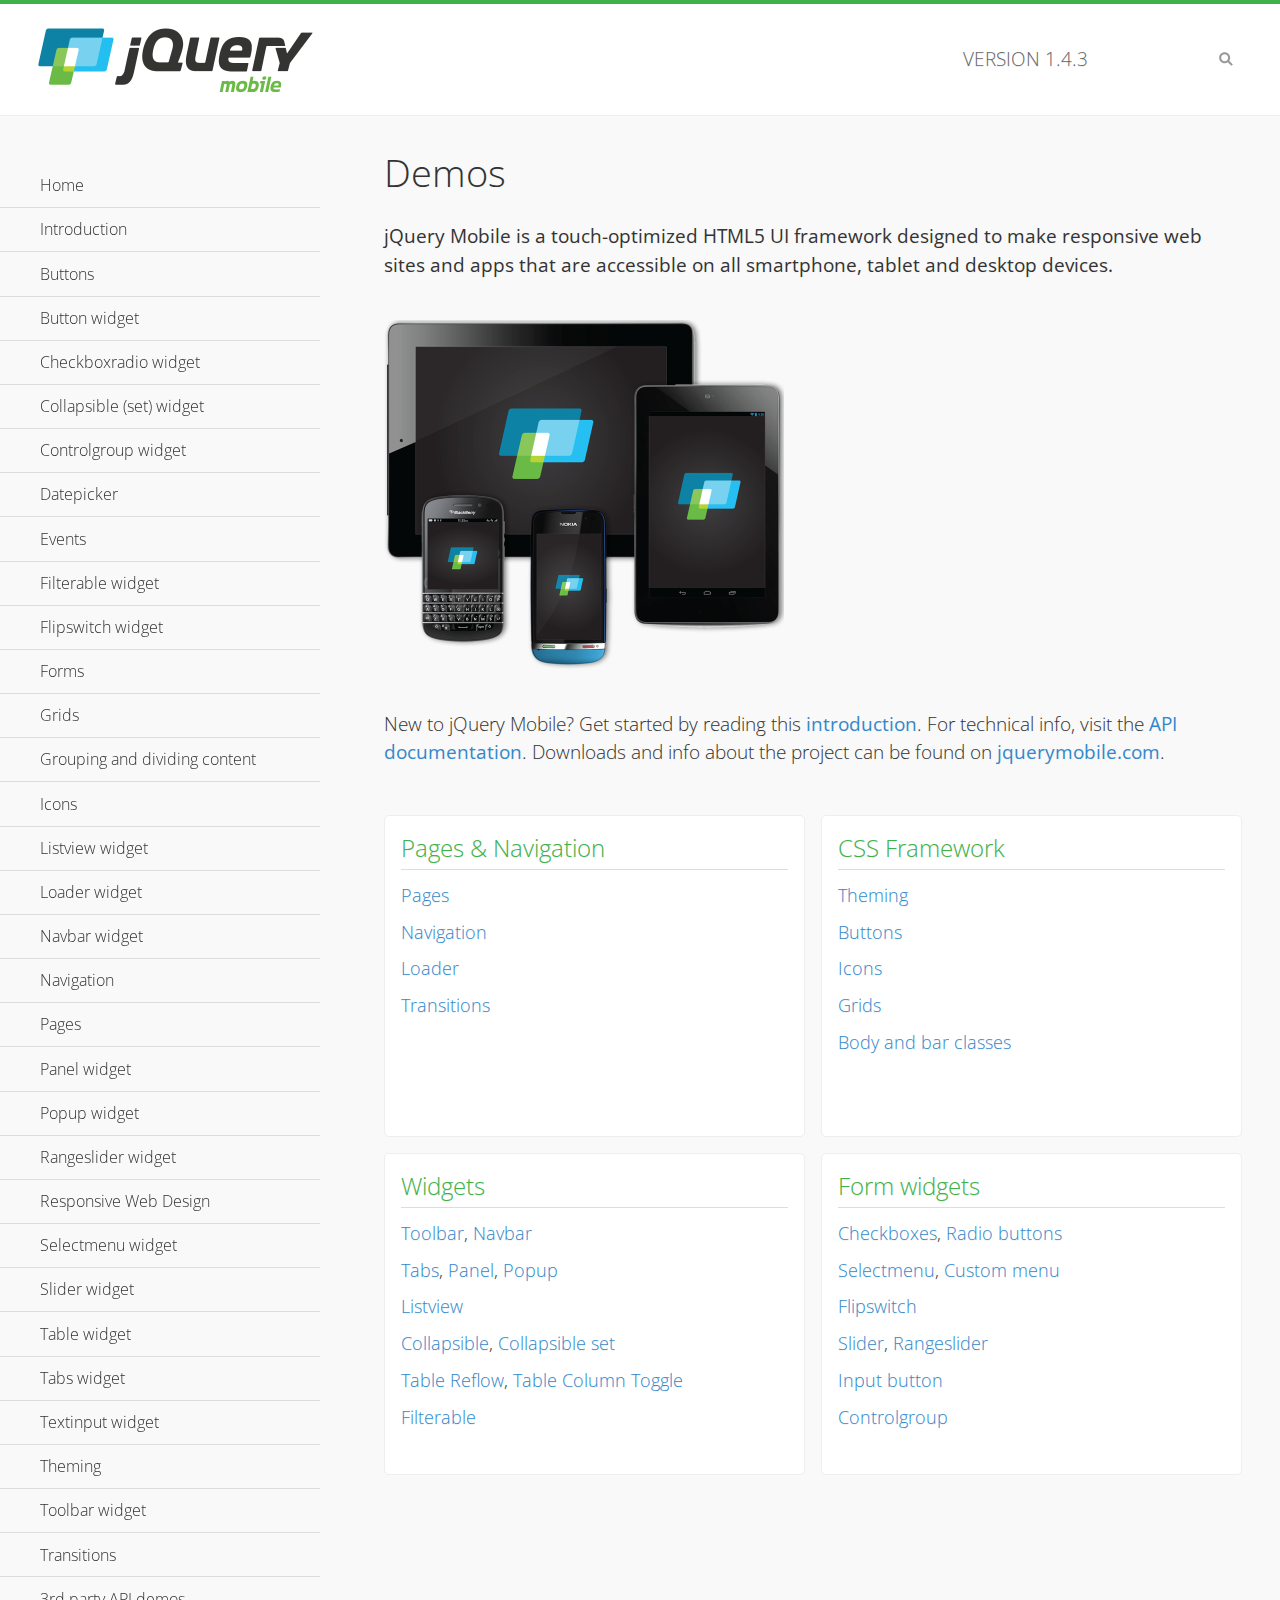
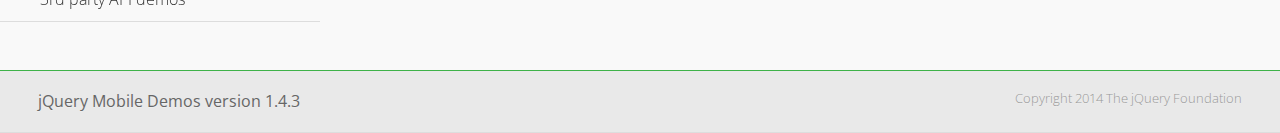
<file: js/demos/index.html>
<!DOCTYPE html>
<html>
<head>
	<meta charset="utf-8">
	<meta name="viewport" content="width=device-width, initial-scale=1">
	<title>jQuery Mobile Demos</title>
	<link rel="shortcut icon" href="favicon.ico">
	<link rel="stylesheet" href="css/themes/default/jquery.mobile-1.4.3.min.css">
	<link rel="stylesheet" href="_assets/css/jqm-demos.css">
    <link rel="stylesheet" href="http://fonts.googleapis.com/css?family=Open+Sans:300,400,700">
	<script src="js/jquery.js"></script>
	<script src="_assets/js/index.js"></script>
	<script src="js/jquery.mobile-1.4.3.min.js"></script>
</head>
<body>
<div data-role="page" class="jqm-demos jqm-home">

	<div data-role="header" class="jqm-header">
		<h2><img src="_assets/img/jquery-logo.png" alt="jQuery Mobile"></h2>
		<p>Version <span class="jqm-version"></span></p>
		<a href="#" class="jqm-navmenu-link ui-btn ui-btn-icon-notext ui-corner-all ui-icon-bars ui-nodisc-icon ui-alt-icon ui-btn-left">Menu</a>
		<a href="#" class="jqm-search-link ui-btn ui-btn-icon-notext ui-corner-all ui-icon-search ui-nodisc-icon ui-alt-icon ui-btn-right">Search</a>
	</div><!-- /header -->

	<div role="main" class="ui-content jqm-content">

		<h1>Demos</h1>

		<p><strong>jQuery Mobile is a touch-optimized HTML5 UI framework designed to make responsive web sites and apps that are accessible on all smartphone, tablet and desktop devices.</strong></p>

		<img src="_assets/img/devices.png">

		<p>New to jQuery Mobile? Get started by reading this <a href="intro/" data-ajax="false">introduction</a>. For technical info, visit the <a href="http://api.jquerymobile.com" title="jQuery Mobile API documentation" target="_blank">API documentation</a>. Downloads and info about the project can be found on <a href="http://jquerymobile.com" title="jQuery Mobile web site" target="_blank">jquerymobile.com</a>.</p>

        <div class="ui-grid-a ui-responsive">
        	<div class="ui-block-a">
        		<div class="jqm-block-content">
        			<h3>Pages &amp; Navigation</h3>

        			<p><a href="pages/" data-ajax="false">Pages</a></p>
        			<p><a href="navigation/" data-ajax="false">Navigation</a></p>
        			<p><a href="loader/" data-ajax="false">Loader</a></p>
        			<p><a href="transitions/" data-ajax="false">Transitions</a></p>
        		</div>
        	</div>
        	<div class="ui-block-b">
        		<div class="jqm-block-content">
        			<h3>CSS Framework</h3>

        			<p><a href="theme-default/" data-ajax="false">Theming</a></p>
        			<p><a href="button-markup/" data-ajax="false">Buttons</a></p>
        			<p><a href="icons/" data-ajax="false">Icons</a></p>
        			<p><a href="grids/" data-ajax="false">Grids</a></p>
        			<p><a href="../body-bar-classes/" data-ajax="false">Body and bar classes</a></p>
        		</div>
        	</div>        	
        	<div class="ui-block-a">
        		<div class="jqm-block-content">
        			<h3>Widgets</h3>

        			<p><a href="toolbar/" data-ajax="false">Toolbar</a>, <a href="navbar/" data-ajax="false">Navbar</a></p>
        			<p><a href="tabs/" data-ajax="false">Tabs</a>, <a href="panel/" data-ajax="false">Panel</a>, <a href="popup/" data-ajax="false">Popup</a></p>
        			<p><a href="listview/" data-ajax="false">Listview</a></p>
        			<p><a href="collapsible/" data-ajax="false">Collapsible</a>, <a href="collapsibleset/" data-ajax="false">Collapsible set</a></p>
        			<p><a href="table-reflow/" data-ajax="false">Table Reflow</a>, <a href="table-column-toggle/" data-ajax="false">Table Column Toggle</a></p>
        			<p><a href="filterable/" data-ajax="false">Filterable</a></p>
        		</div>
        	</div>
        	<div class="ui-block-b">
        		<div class="jqm-block-content">
        			<h3>Form widgets</h3>

        			<p><a href="checkboxradio-checkbox/" data-ajax="false">Checkboxes</a>, <a href="checkboxradio-radio/" data-ajax="false">Radio buttons</a></p>
        			<p><a href="selectmenu/" data-ajax="false">Selectmenu</a>, <a href="selectmenu-custom/" data-ajax="false">Custom menu</a></p>
        			<p><a href="flipswitch/" data-ajax="false">Flipswitch</a></p>
        			<p><a href="slider/" data-ajax="false">Slider</a>, <a href="rangeslider/" data-ajax="false">Rangeslider</a></p>
        			<p><a href="button/" data-ajax="false">Input button</a></p>
        			<p><a href="controlgroup/" data-ajax="false">Controlgroup</a></p>
        		</div>
        	</div>
        </div>

	</div><!-- /content -->
	    <div data-role="panel" class="jqm-navmenu-panel" data-position="left" data-display="overlay" data-theme="a">
	    	<ul class="jqm-list ui-alt-icon ui-nodisc-icon">
<li data-filtertext="demos homepage" data-icon="home"><a href=".././">Home</a></li>
<li data-filtertext="introduction overview getting started"><a href="../intro/" data-ajax="false">Introduction</a></li>
<li data-filtertext="buttons button markup buttonmarkup method anchor link button element"><a href="../button-markup/" data-ajax="false">Buttons</a></li>
<li data-filtertext="form button widget input button submit reset"><a href="../button/" data-ajax="false">Button widget</a></li>
<li data-role="collapsible" data-enhanced="true" data-collapsed-icon="carat-d" data-expanded-icon="carat-u" data-iconpos="right" data-inset="false" class="ui-collapsible ui-collapsible-themed-content ui-collapsible-collapsed">
	<h3 class="ui-collapsible-heading ui-collapsible-heading-collapsed">
		<a href="#" class="ui-collapsible-heading-toggle ui-btn ui-btn-icon-right ui-btn-inherit ui-icon-carat-d">
		    Checkboxradio widget<span class="ui-collapsible-heading-status"> click to expand contents</span>
		</a>
	</h3>
	<div class="ui-collapsible-content ui-body-inherit ui-collapsible-content-collapsed" aria-hidden="true">
		<ul>
			<li data-filtertext="form checkboxradio widget checkbox input checkboxes controlgroups"><a href="../checkboxradio-checkbox/" data-ajax="false">Checkboxes</a></li>
			<li data-filtertext="form checkboxradio widget radio input radio buttons controlgroups"><a href="../checkboxradio-radio/" data-ajax="false">Radio buttons</a></li>
		</ul>
	</div>
</li>
<li data-role="collapsible" data-enhanced="true" data-collapsed-icon="carat-d" data-expanded-icon="carat-u" data-iconpos="right" data-inset="false" class="ui-collapsible ui-collapsible-themed-content ui-collapsible-collapsed">
	<h3 class="ui-collapsible-heading ui-collapsible-heading-collapsed">
		<a href="#" class="ui-collapsible-heading-toggle ui-btn ui-btn-icon-right ui-btn-inherit ui-icon-carat-d">
			Collapsible (set) widget<span class="ui-collapsible-heading-status"> click to expand contents</span>
		</a>
	</h3>
	<div class="ui-collapsible-content ui-body-inherit ui-collapsible-content-collapsed" aria-hidden="true">
		<ul>
			<li data-filtertext="collapsibles content formatting"><a href="../collapsible/" data-ajax="false">Collapsible</a></li>
			<li data-filtertext="dynamic collapsible set accordion append expand"><a href="../collapsible-dynamic/" data-ajax="false">Dynamic collapsibles</a></li>
			<li data-filtertext="accordions collapsible set widget content formatting grouped collapsibles"><a href="../collapsibleset/" data-ajax="false">Collapsible set</a></li>
		</ul>
	</div>
</li>
<li data-role="collapsible" data-enhanced="true" data-collapsed-icon="carat-d" data-expanded-icon="carat-u" data-iconpos="right" data-inset="false" class="ui-collapsible ui-collapsible-themed-content ui-collapsible-collapsed">
	<h3 class="ui-collapsible-heading ui-collapsible-heading-collapsed">
		<a href="#" class="ui-collapsible-heading-toggle ui-btn ui-btn-icon-right ui-btn-inherit ui-icon-carat-d">
			Controlgroup widget<span class="ui-collapsible-heading-status"> click to expand contents</span>
		</a>
	</h3>
	<div class="ui-collapsible-content ui-body-inherit ui-collapsible-content-collapsed" aria-hidden="true">
		<ul>
			<li data-filtertext="controlgroups selectmenu checkboxradio input grouped buttons horizontal vertical"><a href="../controlgroup/" data-ajax="false">Controlgroup</a></li>
			<li data-filtertext="dynamic controlgroup dynamically add buttons"><a href="../controlgroup-dynamic/" data-ajax="false">Dynamic controlgroups</a></li>
		</ul>
	</div>
</li>
<li data-filtertext="form datepicker widget date input"><a href="../datepicker/" data-ajax="false">Datepicker</a></li>
<li data-role="collapsible" data-enhanced="true" data-collapsed-icon="carat-d" data-expanded-icon="carat-u" data-iconpos="right" data-inset="false" class="ui-collapsible ui-collapsible-themed-content ui-collapsible-collapsed">
	<h3 class="ui-collapsible-heading ui-collapsible-heading-collapsed">
		<a href="#" class="ui-collapsible-heading-toggle ui-btn ui-btn-icon-right ui-btn-inherit ui-icon-carat-d">
			Events<span class="ui-collapsible-heading-status"> click to expand contents</span>
		</a>
	</h3>
	<div class="ui-collapsible-content ui-body-inherit ui-collapsible-content-collapsed" aria-hidden="true">
		<ul>
			<li data-filtertext="swipe to delete list items listviews swipe events"><a href="../swipe-list/" data-ajax="false">Swipe list items</a></li>
			<li data-filtertext="swipe to navigate swipe page navigation swipe events"><a href="../swipe-page/" data-ajax="false">Swipe page navigation</a></li>
		</ul>
	</div>
</li>
<li data-filtertext="filterable filter elements sorting searching listview table"><a href="../filterable/" data-ajax="false">Filterable widget</a></li>
<li data-filtertext="form flipswitch widget flip toggle switch binary select checkbox input"><a href="../flipswitch/" data-ajax="false">Flipswitch widget</a></li>
<li data-role="collapsible" data-enhanced="true" data-collapsed-icon="carat-d" data-expanded-icon="carat-u" data-iconpos="right" data-inset="false" class="ui-collapsible ui-collapsible-themed-content ui-collapsible-collapsed">
	<h3 class="ui-collapsible-heading ui-collapsible-heading-collapsed">
		<a href="#" class="ui-collapsible-heading-toggle ui-btn ui-btn-icon-right ui-btn-inherit ui-icon-carat-d">
			Forms<span class="ui-collapsible-heading-status"> click to expand contents</span>
		</a>
	</h3>
	<div class="ui-collapsible-content ui-body-inherit ui-collapsible-content-collapsed" aria-hidden="true">
		<ul>
			<li data-filtertext="forms text checkbox radio range button submit reset inputs selects textarea slider flipswitch label form elements"><a href="../forms/" data-ajax="false">Forms</a></li>
			<li data-filtertext="form hide labels hidden accessible ui-hidden-accessible forms"><a href="../forms-label-hidden-accessible/" data-ajax="false">Hide labels</a></li>
			<li data-filtertext="form field containers fieldcontain ui-field-contain forms"><a href="../forms-field-contain/" data-ajax="false">Field containers</a></li>
			<li data-filtertext="forms disabled form elements"><a href="../forms-disabled/" data-ajax="false">Forms disabled</a></li>
			<li data-filtertext="forms gallery examples overview forms text checkbox radio range button submit reset inputs selects textarea slider flipswitch label form elements"><a href="../forms-gallery/" data-ajax="false">Forms gallery</a></li>
		</ul>
	</div>
</li>
<li data-role="collapsible" data-enhanced="true" data-collapsed-icon="carat-d" data-expanded-icon="carat-u" data-iconpos="right" data-inset="false" class="ui-collapsible ui-collapsible-themed-content ui-collapsible-collapsed">
	<h3 class="ui-collapsible-heading ui-collapsible-heading-collapsed">
		<a href="#" class="ui-collapsible-heading-toggle ui-btn ui-btn-icon-right ui-btn-inherit ui-icon-carat-d">
			Grids<span class="ui-collapsible-heading-status"> click to expand contents</span>
		</a>
	</h3>
	<div class="ui-collapsible-content ui-body-inherit ui-collapsible-content-collapsed" aria-hidden="true">
		<ul>
			<li data-filtertext="grids columns blocks content formatting rwd responsive css framework"><a href="../grids/" data-ajax="false">Grids</a></li>
			<li data-filtertext="buttons in grids css framework"><a href="../grids-buttons/" data-ajax="false">Buttons in grids</a></li>
			<li data-filtertext="custom responsive grids rwd css framework"><a href="../grids-custom-responsive/" data-ajax="false">Custom responsive grids</a></li>
		</ul>
	</div>
</li>
<li data-filtertext="blocks content formatting sections heading"><a href="../body-bar-classes/" data-ajax="false">Grouping and dividing content</a></li>
<li data-role="collapsible" data-enhanced="true" data-collapsed-icon="carat-d" data-expanded-icon="carat-u" data-iconpos="right" data-inset="false" class="ui-collapsible ui-collapsible-themed-content ui-collapsible-collapsed">
	<h3 class="ui-collapsible-heading ui-collapsible-heading-collapsed">
		<a href="#" class="ui-collapsible-heading-toggle ui-btn ui-btn-icon-right ui-btn-inherit ui-icon-carat-d">
			Icons<span class="ui-collapsible-heading-status"> click to expand contents</span>
		</a>
	</h3>
	<div class="ui-collapsible-content ui-body-inherit ui-collapsible-content-collapsed" aria-hidden="true">
		<ul>
			<li data-filtertext="button icons svg disc alt custom icon position"><a href="../icons/" data-ajax="false">Icons</a></li>
			<li data-filtertext=""><a href="../icons-grunticon/" data-ajax="false">Grunticon loader</a></li>
		</ul>
	</div>
</li>
<li data-role="collapsible" data-enhanced="true" data-collapsed-icon="carat-d" data-expanded-icon="carat-u" data-iconpos="right" data-inset="false" class="ui-collapsible ui-collapsible-themed-content ui-collapsible-collapsed">
	<h3 class="ui-collapsible-heading ui-collapsible-heading-collapsed">
		<a href="#" class="ui-collapsible-heading-toggle ui-btn ui-btn-icon-right ui-btn-inherit ui-icon-carat-d">
			Listview widget<span class="ui-collapsible-heading-status"> click to expand contents</span>
		</a>
	</h3>
	<div class="ui-collapsible-content ui-body-inherit ui-collapsible-content-collapsed" aria-hidden="true">
		<ul>
			<li data-filtertext="listview widget thumbnails icons nested split button collapsible ul ol"><a href="../listview/" data-ajax="false">Listview</a></li>
			<li data-filtertext="autocomplete filterable reveal listview filtertextbeforefilter placeholder"><a href="../listview-autocomplete/" data-ajax="false">Listview autocomplete</a></li>
			<li data-filtertext="autocomplete filterable reveal listview remote data filtertextbeforefilter placeholder"><a href="../listview-autocomplete-remote/" data-ajax="false">Listview autocomplete remote data</a></li>
			<li data-filtertext="autodividers anchor jump scroll linkbars listview lists ul ol"><a href="../listview-autodividers-linkbar/" data-ajax="false">Listview autodividers linkbar</a></li>
			<li data-filtertext="listview autodividers selector autodividersselector lists ul ol"><a href="../listview-autodividers-selector/" data-ajax="false">Listview autodividers selector</a></li>
			<li data-filtertext="listview nested list items"><a href="../listview-nested-lists/" data-ajax="false">Nested Listviews</a></li>
			<li data-filtertext="listview collapsible list items flat"><a href="../listview-collapsible-item-flat/" data-ajax="false">Listview collapsible list items (flat)</a></li>
			<li data-filtertext="listview collapsible list indented"><a href="../listview-collapsible-item-indented/" data-ajax="false">Listview collapsible list items (indented)</a></li>
			<li data-filtertext="grid listview responsive grids responsive listviews lists ul"><a href="../listview-grid/" data-ajax="false">Listview responsive grid</a></li>
		</ul>
	</div>
</li>
<li data-filtertext="loader widget page loading navigation overlay spinner"><a href="../loader/" data-ajax="false">Loader widget</a></li>
<li data-filtertext="navbar widget navmenu toolbars header footer"><a href="../navbar/" data-ajax="false">Navbar widget</a></li>
<li data-role="collapsible" data-enhanced="true" data-collapsed-icon="carat-d" data-expanded-icon="carat-u" data-iconpos="right" data-inset="false" class="ui-collapsible ui-collapsible-themed-content ui-collapsible-collapsed">
	<h3 class="ui-collapsible-heading ui-collapsible-heading-collapsed">
		<a href="#" class="ui-collapsible-heading-toggle ui-btn ui-btn-icon-right ui-btn-inherit ui-icon-carat-d">
			Navigation<span class="ui-collapsible-heading-status"> click to expand contents</span>
		</a>
	</h3>
	<div class="ui-collapsible-content ui-body-inherit ui-collapsible-content-collapsed" aria-hidden="true">
		<ul>
			<li data-filtertext="ajax navigation navigate widget history event method"><a href="../navigation/" data-ajax="false">Navigation</a></li>
			<li data-filtertext="linking pages page links navigation ajax prefetch cache"><a href="../navigation-linking-pages/" data-ajax="false">Linking pages</a></li>
			<!-- <li data-filtertext="php redirect server redirection server-side navigation"><a href="../navigation-php-redirect/" data-ajax="false">PHP redirect demo</a></li>-->
			<li data-filtertext="navigation redirection hash query"><a href="../navigation-hash-processing/" data-ajax="false">Hash processing demo</a></li>
			<li data-filtertext="navigation redirection hash query"><a href="../page-events/" data-ajax="false">Page Navigation Events</a></li>
		</ul>
	</div>
</li>
<li data-role="collapsible" data-enhanced="true" data-collapsed-icon="carat-d" data-expanded-icon="carat-u" data-iconpos="right" data-inset="false" class="ui-collapsible ui-collapsible-themed-content ui-collapsible-collapsed">
	<h3 class="ui-collapsible-heading ui-collapsible-heading-collapsed">
		<a href="#" class="ui-collapsible-heading-toggle ui-btn ui-btn-icon-right ui-btn-inherit ui-icon-carat-d">
			Pages<span class="ui-collapsible-heading-status"> click to expand contents</span>
		</a>
	</h3>
	<div class="ui-collapsible-content ui-body-inherit ui-collapsible-content-collapsed" aria-hidden="true">
		<ul>
			<li data-filtertext="pages page widget ajax navigation"><a href="../pages/" data-ajax="false">Pages</a></li>
			<li data-filtertext="single page"><a href="../pages-single-page/" data-ajax="false">Single page</a></li>
			<li data-filtertext="multipage multi-page page"><a href="../pages-multi-page/" data-ajax="false">Multi-page template</a></li>
			<li data-filtertext="dialog page widget modal popup"><a href="../pages-dialog/" data-ajax="false">Dialog page</a></li>
		</ul>
	</div>
</li>
<li data-role="collapsible" data-enhanced="true" data-collapsed-icon="carat-d" data-expanded-icon="carat-u" data-iconpos="right" data-inset="false" class="ui-collapsible ui-collapsible-themed-content ui-collapsible-collapsed">
	<h3 class="ui-collapsible-heading ui-collapsible-heading-collapsed">
		<a href="#" class="ui-collapsible-heading-toggle ui-btn ui-btn-icon-right ui-btn-inherit ui-icon-carat-d">
			Panel widget<span class="ui-collapsible-heading-status"> click to expand contents</span>
		</a>
	</h3>
	<div class="ui-collapsible-content ui-body-inherit ui-collapsible-content-collapsed" aria-hidden="true">
		<ul>
			<li data-filtertext="panel widget sliding panels reveal push overlay responsive"><a href="../panel/" data-ajax="false">Panel</a></li>
			<li data-filtertext=""><a href="../panel-external/" data-ajax="false">External panels</a></li>
			<li data-filtertext="panel "><a href="../panel-fixed/" data-ajax="false">Fixed panels</a></li>
			<li data-filtertext="panel slide panels sliding panels shadow rwd responsive breakpoint"><a href="../panel-responsive/" data-ajax="false">Panels responsive</a></li>
			<li data-filtertext="panel custom style custom panel width reveal shadow listview panel styling page background wrapper"><a href="../panel-styling/" data-ajax="false">Custom panel style</a></li>
			<li data-filtertext="panel open on swipe"><a href="../panel-swipe-open/" data-ajax="false">Panel open on swipe</a></li>
			<li data-filtertext="panels outside page internal external toolbars"><a href="../panel-external-internal/" data-ajax="false">Panel external and internal</a></li>
		</ul>
	</div>
</li>
<li data-role="collapsible" data-enhanced="true" data-collapsed-icon="carat-d" data-expanded-icon="carat-u" data-iconpos="right" data-inset="false" class="ui-collapsible ui-collapsible-themed-content ui-collapsible-collapsed">
	<h3 class="ui-collapsible-heading ui-collapsible-heading-collapsed">
		<a href="#" class="ui-collapsible-heading-toggle ui-btn ui-btn-icon-right ui-btn-inherit ui-icon-carat-d">
			Popup widget<span class="ui-collapsible-heading-status"> click to expand contents</span>
		</a>
	</h3>
	<div class="ui-collapsible-content ui-body-inherit ui-collapsible-content-collapsed" aria-hidden="true">
		<ul>
			<li data-filtertext="popup widget popups dialog modal transition tooltip lightbox form overlay screen flip pop fade transition"><a href="../popup/" data-ajax="false">Popup</a></li>
			<li data-filtertext="popup alignment position"><a href="../popup-alignment/" data-ajax="false">Popup alignment</a></li>
			<li data-filtertext="popup arrow size popups popover"><a href="../popup-arrow-size/" data-ajax="false">Popup arrow size</a></li>
			<li data-filtertext="dynamic popups popup images lightbox"><a href="../popup-dynamic/" data-ajax="false">Dynamic popups</a></li>
			<li data-filtertext="popups with iframes scaling"><a href="../popup-iframe/" data-ajax="false">Popups with iframes</a></li>
			<li data-filtertext="popup image scaling"><a href="../popup-image-scaling/" data-ajax="false">Popup image scaling</a></li>
			<li data-filtertext="external popup outside multi-page"><a href="../popup-outside-multipage/" data-ajax="false">Popup outside multi-page</a></li>
		</ul>
	</div>
</li>
<li data-filtertext="form rangeslider widget dual sliders dual handle sliders range input"><a href="../rangeslider/" data-ajax="false">Rangeslider widget</a></li>
<li data-filtertext="responsive web design rwd adaptive progressive enhancement PE accessible mobile breakpoints media query media queries"><a href="../rwd/" data-ajax="false">Responsive Web Design</a></li>
<li data-role="collapsible" data-enhanced="true" data-collapsed-icon="carat-d" data-expanded-icon="carat-u" data-iconpos="right" data-inset="false" class="ui-collapsible ui-collapsible-themed-content ui-collapsible-collapsed">
	<h3 class="ui-collapsible-heading ui-collapsible-heading-collapsed">
		<a href="#" class="ui-collapsible-heading-toggle ui-btn ui-btn-icon-right ui-btn-inherit ui-icon-carat-d">
			Selectmenu widget<span class="ui-collapsible-heading-status"> click to expand contents</span>
		</a>
	</h3>
	<div class="ui-collapsible-content ui-body-inherit ui-collapsible-content-collapsed" aria-hidden="true">
		<ul>
			<li data-filtertext="form selectmenu widget select input custom select menu selects"><a href="../selectmenu/" data-ajax="false">Selectmenu</a></li>
			<li data-filtertext="form custom select menu selectmenu widget custom menu option optgroup multiple selects"><a href="../selectmenu-custom/" data-ajax="false">Custom select menu</a></li>
			<li data-filtertext="filterable select filter popup dialog"><a href="../selectmenu-custom-filter/" data-ajax="false">Custom select menu with filter</a></li>
		</ul>
	</div>
</li>
<li data-role="collapsible" data-enhanced="true" data-collapsed-icon="carat-d" data-expanded-icon="carat-u" data-iconpos="right" data-inset="false" class="ui-collapsible ui-collapsible-themed-content ui-collapsible-collapsed">
	<h3 class="ui-collapsible-heading ui-collapsible-heading-collapsed">
		<a href="#" class="ui-collapsible-heading-toggle ui-btn ui-btn-icon-right ui-btn-inherit ui-icon-carat-d">
			Slider widget<span class="ui-collapsible-heading-status"> click to expand contents</span>
		</a>
	</h3>
	<div class="ui-collapsible-content ui-body-inherit ui-collapsible-content-collapsed" aria-hidden="true">
		<ul>
			<li data-filtertext="form slider widget range input single sliders"><a href="../slider/" data-ajax="false">Slider</a></li>
			<li data-filtertext="form slider widget flipswitch slider binary select flip toggle switch"><a href="../slider-flipswitch/" data-ajax="false">Slider flip toggle switch</a></li>
			<li data-filtertext="form slider tooltip handle value input range sliders"><a href="../slider-tooltip/" data-ajax="false">Slider tooltip</a></li>
		</ul>
	</div>
</li>
<li data-role="collapsible" data-enhanced="true" data-collapsed-icon="carat-d" data-expanded-icon="carat-u" data-iconpos="right" data-inset="false" class="ui-collapsible ui-collapsible-themed-content ui-collapsible-collapsed">
	<h3 class="ui-collapsible-heading ui-collapsible-heading-collapsed">
		<a href="#" class="ui-collapsible-heading-toggle ui-btn ui-btn-icon-right ui-btn-inherit ui-icon-carat-d">
			Table widget<span class="ui-collapsible-heading-status"> click to expand contents</span>
		</a>
	</h3>
	<div class="ui-collapsible-content ui-body-inherit ui-collapsible-content-collapsed" aria-hidden="true">
		<ul>
			<li data-filtertext="table widget reflow column toggle th td responsive tables rwd hide show tabular"><a href="../table-column-toggle/" data-ajax="false">Table Column Toggle</a></li>
			<li data-filtertext="table column toggle phone comparison demo"><a href="../table-column-toggle-example/" data-ajax="false">Table Column Toggle demo</a></li>
			<li data-filtertext="responsive tables table column toggle heading groups rwd breakpoint"><a href="../table-column-toggle-heading-groups/" data-ajax="false">Table Column Toggle heading groups</a></li>
			<li data-filtertext="responsive tables table column toggle hide rwd breakpoint customization options"><a href="../table-column-toggle-options/" data-ajax="false">Table Column Toggle options</a></li>
			<li data-filtertext="table reflow th td responsive rwd columns tabular"><a href="../table-reflow/" data-ajax="false">Table Reflow</a></li>
			<li data-filtertext="responsive tables table reflow heading groups rwd breakpoint"><a href="../table-reflow-heading-groups/" data-ajax="false">Table Reflow heading groups</a></li>
			<li data-filtertext="responsive tables table reflow stripes strokes table style"><a href="../table-reflow-stripes-strokes/" data-ajax="false">Table Reflow stripes and strokes</a></li>
			<li data-filtertext="responsive tables table reflow stack custom styles"><a href="../table-reflow-styling/" data-ajax="false">Table Reflow custom styles</a></li>
		</ul>
	</div>
</li>
<li data-filtertext="ui tabs widget"><a href="../tabs/" data-ajax="false">Tabs widget</a></li>
<li data-filtertext="form textinput widget text input textarea number date time tel email file color password"><a href="../textinput/" data-ajax="false">Textinput widget</a></li>
<li data-role="collapsible" data-enhanced="true" data-collapsed-icon="carat-d" data-expanded-icon="carat-u" data-iconpos="right" data-inset="false" class="ui-collapsible ui-collapsible-themed-content ui-collapsible-collapsed">
	<h3 class="ui-collapsible-heading ui-collapsible-heading-collapsed">
		<a href="#" class="ui-collapsible-heading-toggle ui-btn ui-btn-icon-right ui-btn-inherit ui-icon-carat-d">
			Theming<span class="ui-collapsible-heading-status"> click to expand contents</span>
		</a>
	</h3>
	<div class="ui-collapsible-content ui-body-inherit ui-collapsible-content-collapsed" aria-hidden="true">
		<ul>
			<li data-filtertext="default theme swatches theming style css"><a href="../theme-default/" data-ajax="false">Default theme</a></li>
			<li data-filtertext="classic theme old theme swatches theming style css"><a href="../theme-classic/" data-ajax="false">Classic theme</a></li>
		</ul>
	</div>
</li>
<li data-role="collapsible" data-enhanced="true" data-collapsed-icon="carat-d" data-expanded-icon="carat-u" data-iconpos="right" data-inset="false" class="ui-collapsible ui-collapsible-themed-content ui-collapsible-collapsed">
	<h3 class="ui-collapsible-heading ui-collapsible-heading-collapsed">
		<a href="#" class="ui-collapsible-heading-toggle ui-btn ui-btn-icon-right ui-btn-inherit ui-icon-carat-d">
			Toolbar widget<span class="ui-collapsible-heading-status"> click to expand contents</span>
		</a>
	</h3>
	<div class="ui-collapsible-content ui-body-inherit ui-collapsible-content-collapsed" aria-hidden="true">
		<ul>
			<li data-filtertext="toolbar widget header footer toolbars fixed fullscreen external sections"><a href="../toolbar/" data-ajax="false">Toolbar</a></li>
			<li data-filtertext="dynamic toolbars dynamically add toolbar header footer"><a href="../toolbar-dynamic/" data-ajax="false">Dynamic toolbars</a></li>
			<li data-filtertext="external toolbars header footer"><a href="../toolbar-external/" data-ajax="false">External toolbars</a></li>
			<li data-filtertext="fixed toolbars header footer"><a href="../toolbar-fixed/" data-ajax="false">Fixed toolbars</a></li>
			<li data-filtertext="fixed fullscreen toolbars header footer"><a href="../toolbar-fixed-fullscreen/" data-ajax="false">Fullscreen toolbars</a></li>
			<li data-filtertext="external fixed toolbars header footer"><a href="../toolbar-fixed-external/" data-ajax="false">Fixed external toolbars</a></li>
			<li data-filtertext="external persistent toolbars header footer navbar navmenu"><a href="../toolbar-fixed-persistent/" data-ajax="false">Persistent toolbars</a></li>
			<li data-filtertext="external ajax optimized toolbars persistent toolbars header footer navbar"><a href="../toolbar-fixed-persistent-optimized/" data-ajax="false">Ajax optimized toolbars</a></li>
			<li data-filtertext="form in toolbars header footer"><a href="../toolbar-fixed-forms/" data-ajax="false">Form in toolbar</a></li>
		</ul>
	</div>
</li>
<li data-filtertext="page transitions animated pages popup navigation flip slide fade pop"><a href="../transitions/" data-ajax="false">Transitions</a></li>
<li data-role="collapsible" data-enhanced="true" data-collapsed-icon="carat-d" data-expanded-icon="carat-u" data-iconpos="right" data-inset="false" class="ui-collapsible ui-collapsible-themed-content ui-collapsible-collapsed">
	<h3 class="ui-collapsible-heading ui-collapsible-heading-collapsed">
		<a href="#" class="ui-collapsible-heading-toggle ui-btn ui-btn-icon-right ui-btn-inherit ui-icon-carat-d">
			3rd party API demos<span class="ui-collapsible-heading-status"> click to expand contents</span>
		</a>
	</h3>
	<div class="ui-collapsible-content ui-body-inherit ui-collapsible-content-collapsed" aria-hidden="true">
		<ul>
			<li data-filtertext="backbone requirejs navigation router"><a href="../backbone-requirejs/" data-ajax="false">Backbone RequireJS</a></li>
			<li data-filtertext="google maps geolocation demo"><a href="../map-geolocation/" data-ajax="false">Google Maps geolocation</a></li>
			<li data-filtertext="google maps hybrid"><a href="../map-list-toggle/" data-ajax="false">Google Maps list toggle</a></li>
		</ul>
	</div>
</li>



		     </ul>
		</div><!-- /panel -->


	<div data-role="footer" data-position="fixed" data-tap-toggle="false" class="jqm-footer">
		<p>jQuery Mobile Demos version <span class="jqm-version"></span></p>
		<p>Copyright 2014 The jQuery Foundation</p>
	</div><!-- /footer -->
	<!-- TODO: This should become an external panel so we can add input to markup (unique ID) -->
    <div data-role="panel" class="jqm-search-panel" data-position="right" data-display="overlay" data-theme="a">
		<div class="jqm-search">
			<ul class="jqm-list" data-filter-placeholder="Search demos..." data-filter-reveal="true">
<li data-filtertext="demos homepage" data-icon="home"><a href=".././">Home</a></li>
<li data-filtertext="introduction overview getting started"><a href="../intro/" data-ajax="false">Introduction</a></li>
<li data-filtertext="buttons button markup buttonmarkup method anchor link button element"><a href="../button-markup/" data-ajax="false">Buttons</a></li>
<li data-filtertext="form button widget input button submit reset"><a href="../button/" data-ajax="false">Button widget</a></li>
<li data-role="collapsible" data-enhanced="true" data-collapsed-icon="carat-d" data-expanded-icon="carat-u" data-iconpos="right" data-inset="false" class="ui-collapsible ui-collapsible-themed-content ui-collapsible-collapsed">
	<h3 class="ui-collapsible-heading ui-collapsible-heading-collapsed">
		<a href="#" class="ui-collapsible-heading-toggle ui-btn ui-btn-icon-right ui-btn-inherit ui-icon-carat-d">
		    Checkboxradio widget<span class="ui-collapsible-heading-status"> click to expand contents</span>
		</a>
	</h3>
	<div class="ui-collapsible-content ui-body-inherit ui-collapsible-content-collapsed" aria-hidden="true">
		<ul>
			<li data-filtertext="form checkboxradio widget checkbox input checkboxes controlgroups"><a href="../checkboxradio-checkbox/" data-ajax="false">Checkboxes</a></li>
			<li data-filtertext="form checkboxradio widget radio input radio buttons controlgroups"><a href="../checkboxradio-radio/" data-ajax="false">Radio buttons</a></li>
		</ul>
	</div>
</li>
<li data-role="collapsible" data-enhanced="true" data-collapsed-icon="carat-d" data-expanded-icon="carat-u" data-iconpos="right" data-inset="false" class="ui-collapsible ui-collapsible-themed-content ui-collapsible-collapsed">
	<h3 class="ui-collapsible-heading ui-collapsible-heading-collapsed">
		<a href="#" class="ui-collapsible-heading-toggle ui-btn ui-btn-icon-right ui-btn-inherit ui-icon-carat-d">
			Collapsible (set) widget<span class="ui-collapsible-heading-status"> click to expand contents</span>
		</a>
	</h3>
	<div class="ui-collapsible-content ui-body-inherit ui-collapsible-content-collapsed" aria-hidden="true">
		<ul>
			<li data-filtertext="collapsibles content formatting"><a href="../collapsible/" data-ajax="false">Collapsible</a></li>
			<li data-filtertext="dynamic collapsible set accordion append expand"><a href="../collapsible-dynamic/" data-ajax="false">Dynamic collapsibles</a></li>
			<li data-filtertext="accordions collapsible set widget content formatting grouped collapsibles"><a href="../collapsibleset/" data-ajax="false">Collapsible set</a></li>
		</ul>
	</div>
</li>
<li data-role="collapsible" data-enhanced="true" data-collapsed-icon="carat-d" data-expanded-icon="carat-u" data-iconpos="right" data-inset="false" class="ui-collapsible ui-collapsible-themed-content ui-collapsible-collapsed">
	<h3 class="ui-collapsible-heading ui-collapsible-heading-collapsed">
		<a href="#" class="ui-collapsible-heading-toggle ui-btn ui-btn-icon-right ui-btn-inherit ui-icon-carat-d">
			Controlgroup widget<span class="ui-collapsible-heading-status"> click to expand contents</span>
		</a>
	</h3>
	<div class="ui-collapsible-content ui-body-inherit ui-collapsible-content-collapsed" aria-hidden="true">
		<ul>
			<li data-filtertext="controlgroups selectmenu checkboxradio input grouped buttons horizontal vertical"><a href="../controlgroup/" data-ajax="false">Controlgroup</a></li>
			<li data-filtertext="dynamic controlgroup dynamically add buttons"><a href="../controlgroup-dynamic/" data-ajax="false">Dynamic controlgroups</a></li>
		</ul>
	</div>
</li>
<li data-filtertext="form datepicker widget date input"><a href="../datepicker/" data-ajax="false">Datepicker</a></li>
<li data-role="collapsible" data-enhanced="true" data-collapsed-icon="carat-d" data-expanded-icon="carat-u" data-iconpos="right" data-inset="false" class="ui-collapsible ui-collapsible-themed-content ui-collapsible-collapsed">
	<h3 class="ui-collapsible-heading ui-collapsible-heading-collapsed">
		<a href="#" class="ui-collapsible-heading-toggle ui-btn ui-btn-icon-right ui-btn-inherit ui-icon-carat-d">
			Events<span class="ui-collapsible-heading-status"> click to expand contents</span>
		</a>
	</h3>
	<div class="ui-collapsible-content ui-body-inherit ui-collapsible-content-collapsed" aria-hidden="true">
		<ul>
			<li data-filtertext="swipe to delete list items listviews swipe events"><a href="../swipe-list/" data-ajax="false">Swipe list items</a></li>
			<li data-filtertext="swipe to navigate swipe page navigation swipe events"><a href="../swipe-page/" data-ajax="false">Swipe page navigation</a></li>
		</ul>
	</div>
</li>
<li data-filtertext="filterable filter elements sorting searching listview table"><a href="../filterable/" data-ajax="false">Filterable widget</a></li>
<li data-filtertext="form flipswitch widget flip toggle switch binary select checkbox input"><a href="../flipswitch/" data-ajax="false">Flipswitch widget</a></li>
<li data-role="collapsible" data-enhanced="true" data-collapsed-icon="carat-d" data-expanded-icon="carat-u" data-iconpos="right" data-inset="false" class="ui-collapsible ui-collapsible-themed-content ui-collapsible-collapsed">
	<h3 class="ui-collapsible-heading ui-collapsible-heading-collapsed">
		<a href="#" class="ui-collapsible-heading-toggle ui-btn ui-btn-icon-right ui-btn-inherit ui-icon-carat-d">
			Forms<span class="ui-collapsible-heading-status"> click to expand contents</span>
		</a>
	</h3>
	<div class="ui-collapsible-content ui-body-inherit ui-collapsible-content-collapsed" aria-hidden="true">
		<ul>
			<li data-filtertext="forms text checkbox radio range button submit reset inputs selects textarea slider flipswitch label form elements"><a href="../forms/" data-ajax="false">Forms</a></li>
			<li data-filtertext="form hide labels hidden accessible ui-hidden-accessible forms"><a href="../forms-label-hidden-accessible/" data-ajax="false">Hide labels</a></li>
			<li data-filtertext="form field containers fieldcontain ui-field-contain forms"><a href="../forms-field-contain/" data-ajax="false">Field containers</a></li>
			<li data-filtertext="forms disabled form elements"><a href="../forms-disabled/" data-ajax="false">Forms disabled</a></li>
			<li data-filtertext="forms gallery examples overview forms text checkbox radio range button submit reset inputs selects textarea slider flipswitch label form elements"><a href="../forms-gallery/" data-ajax="false">Forms gallery</a></li>
		</ul>
	</div>
</li>
<li data-role="collapsible" data-enhanced="true" data-collapsed-icon="carat-d" data-expanded-icon="carat-u" data-iconpos="right" data-inset="false" class="ui-collapsible ui-collapsible-themed-content ui-collapsible-collapsed">
	<h3 class="ui-collapsible-heading ui-collapsible-heading-collapsed">
		<a href="#" class="ui-collapsible-heading-toggle ui-btn ui-btn-icon-right ui-btn-inherit ui-icon-carat-d">
			Grids<span class="ui-collapsible-heading-status"> click to expand contents</span>
		</a>
	</h3>
	<div class="ui-collapsible-content ui-body-inherit ui-collapsible-content-collapsed" aria-hidden="true">
		<ul>
			<li data-filtertext="grids columns blocks content formatting rwd responsive css framework"><a href="../grids/" data-ajax="false">Grids</a></li>
			<li data-filtertext="buttons in grids css framework"><a href="../grids-buttons/" data-ajax="false">Buttons in grids</a></li>
			<li data-filtertext="custom responsive grids rwd css framework"><a href="../grids-custom-responsive/" data-ajax="false">Custom responsive grids</a></li>
		</ul>
	</div>
</li>
<li data-filtertext="blocks content formatting sections heading"><a href="../body-bar-classes/" data-ajax="false">Grouping and dividing content</a></li>
<li data-role="collapsible" data-enhanced="true" data-collapsed-icon="carat-d" data-expanded-icon="carat-u" data-iconpos="right" data-inset="false" class="ui-collapsible ui-collapsible-themed-content ui-collapsible-collapsed">
	<h3 class="ui-collapsible-heading ui-collapsible-heading-collapsed">
		<a href="#" class="ui-collapsible-heading-toggle ui-btn ui-btn-icon-right ui-btn-inherit ui-icon-carat-d">
			Icons<span class="ui-collapsible-heading-status"> click to expand contents</span>
		</a>
	</h3>
	<div class="ui-collapsible-content ui-body-inherit ui-collapsible-content-collapsed" aria-hidden="true">
		<ul>
			<li data-filtertext="button icons svg disc alt custom icon position"><a href="../icons/" data-ajax="false">Icons</a></li>
			<li data-filtertext=""><a href="../icons-grunticon/" data-ajax="false">Grunticon loader</a></li>
		</ul>
	</div>
</li>
<li data-role="collapsible" data-enhanced="true" data-collapsed-icon="carat-d" data-expanded-icon="carat-u" data-iconpos="right" data-inset="false" class="ui-collapsible ui-collapsible-themed-content ui-collapsible-collapsed">
	<h3 class="ui-collapsible-heading ui-collapsible-heading-collapsed">
		<a href="#" class="ui-collapsible-heading-toggle ui-btn ui-btn-icon-right ui-btn-inherit ui-icon-carat-d">
			Listview widget<span class="ui-collapsible-heading-status"> click to expand contents</span>
		</a>
	</h3>
	<div class="ui-collapsible-content ui-body-inherit ui-collapsible-content-collapsed" aria-hidden="true">
		<ul>
			<li data-filtertext="listview widget thumbnails icons nested split button collapsible ul ol"><a href="../listview/" data-ajax="false">Listview</a></li>
			<li data-filtertext="autocomplete filterable reveal listview filtertextbeforefilter placeholder"><a href="../listview-autocomplete/" data-ajax="false">Listview autocomplete</a></li>
			<li data-filtertext="autocomplete filterable reveal listview remote data filtertextbeforefilter placeholder"><a href="../listview-autocomplete-remote/" data-ajax="false">Listview autocomplete remote data</a></li>
			<li data-filtertext="autodividers anchor jump scroll linkbars listview lists ul ol"><a href="../listview-autodividers-linkbar/" data-ajax="false">Listview autodividers linkbar</a></li>
			<li data-filtertext="listview autodividers selector autodividersselector lists ul ol"><a href="../listview-autodividers-selector/" data-ajax="false">Listview autodividers selector</a></li>
			<li data-filtertext="listview nested list items"><a href="../listview-nested-lists/" data-ajax="false">Nested Listviews</a></li>
			<li data-filtertext="listview collapsible list items flat"><a href="../listview-collapsible-item-flat/" data-ajax="false">Listview collapsible list items (flat)</a></li>
			<li data-filtertext="listview collapsible list indented"><a href="../listview-collapsible-item-indented/" data-ajax="false">Listview collapsible list items (indented)</a></li>
			<li data-filtertext="grid listview responsive grids responsive listviews lists ul"><a href="../listview-grid/" data-ajax="false">Listview responsive grid</a></li>
		</ul>
	</div>
</li>
<li data-filtertext="loader widget page loading navigation overlay spinner"><a href="../loader/" data-ajax="false">Loader widget</a></li>
<li data-filtertext="navbar widget navmenu toolbars header footer"><a href="../navbar/" data-ajax="false">Navbar widget</a></li>
<li data-role="collapsible" data-enhanced="true" data-collapsed-icon="carat-d" data-expanded-icon="carat-u" data-iconpos="right" data-inset="false" class="ui-collapsible ui-collapsible-themed-content ui-collapsible-collapsed">
	<h3 class="ui-collapsible-heading ui-collapsible-heading-collapsed">
		<a href="#" class="ui-collapsible-heading-toggle ui-btn ui-btn-icon-right ui-btn-inherit ui-icon-carat-d">
			Navigation<span class="ui-collapsible-heading-status"> click to expand contents</span>
		</a>
	</h3>
	<div class="ui-collapsible-content ui-body-inherit ui-collapsible-content-collapsed" aria-hidden="true">
		<ul>
			<li data-filtertext="ajax navigation navigate widget history event method"><a href="../navigation/" data-ajax="false">Navigation</a></li>
			<li data-filtertext="linking pages page links navigation ajax prefetch cache"><a href="../navigation-linking-pages/" data-ajax="false">Linking pages</a></li>
			<!-- <li data-filtertext="php redirect server redirection server-side navigation"><a href="../navigation-php-redirect/" data-ajax="false">PHP redirect demo</a></li>-->
			<li data-filtertext="navigation redirection hash query"><a href="../navigation-hash-processing/" data-ajax="false">Hash processing demo</a></li>
			<li data-filtertext="navigation redirection hash query"><a href="../page-events/" data-ajax="false">Page Navigation Events</a></li>
		</ul>
	</div>
</li>
<li data-role="collapsible" data-enhanced="true" data-collapsed-icon="carat-d" data-expanded-icon="carat-u" data-iconpos="right" data-inset="false" class="ui-collapsible ui-collapsible-themed-content ui-collapsible-collapsed">
	<h3 class="ui-collapsible-heading ui-collapsible-heading-collapsed">
		<a href="#" class="ui-collapsible-heading-toggle ui-btn ui-btn-icon-right ui-btn-inherit ui-icon-carat-d">
			Pages<span class="ui-collapsible-heading-status"> click to expand contents</span>
		</a>
	</h3>
	<div class="ui-collapsible-content ui-body-inherit ui-collapsible-content-collapsed" aria-hidden="true">
		<ul>
			<li data-filtertext="pages page widget ajax navigation"><a href="../pages/" data-ajax="false">Pages</a></li>
			<li data-filtertext="single page"><a href="../pages-single-page/" data-ajax="false">Single page</a></li>
			<li data-filtertext="multipage multi-page page"><a href="../pages-multi-page/" data-ajax="false">Multi-page template</a></li>
			<li data-filtertext="dialog page widget modal popup"><a href="../pages-dialog/" data-ajax="false">Dialog page</a></li>
		</ul>
	</div>
</li>
<li data-role="collapsible" data-enhanced="true" data-collapsed-icon="carat-d" data-expanded-icon="carat-u" data-iconpos="right" data-inset="false" class="ui-collapsible ui-collapsible-themed-content ui-collapsible-collapsed">
	<h3 class="ui-collapsible-heading ui-collapsible-heading-collapsed">
		<a href="#" class="ui-collapsible-heading-toggle ui-btn ui-btn-icon-right ui-btn-inherit ui-icon-carat-d">
			Panel widget<span class="ui-collapsible-heading-status"> click to expand contents</span>
		</a>
	</h3>
	<div class="ui-collapsible-content ui-body-inherit ui-collapsible-content-collapsed" aria-hidden="true">
		<ul>
			<li data-filtertext="panel widget sliding panels reveal push overlay responsive"><a href="../panel/" data-ajax="false">Panel</a></li>
			<li data-filtertext=""><a href="../panel-external/" data-ajax="false">External panels</a></li>
			<li data-filtertext="panel "><a href="../panel-fixed/" data-ajax="false">Fixed panels</a></li>
			<li data-filtertext="panel slide panels sliding panels shadow rwd responsive breakpoint"><a href="../panel-responsive/" data-ajax="false">Panels responsive</a></li>
			<li data-filtertext="panel custom style custom panel width reveal shadow listview panel styling page background wrapper"><a href="../panel-styling/" data-ajax="false">Custom panel style</a></li>
			<li data-filtertext="panel open on swipe"><a href="../panel-swipe-open/" data-ajax="false">Panel open on swipe</a></li>
			<li data-filtertext="panels outside page internal external toolbars"><a href="../panel-external-internal/" data-ajax="false">Panel external and internal</a></li>
		</ul>
	</div>
</li>
<li data-role="collapsible" data-enhanced="true" data-collapsed-icon="carat-d" data-expanded-icon="carat-u" data-iconpos="right" data-inset="false" class="ui-collapsible ui-collapsible-themed-content ui-collapsible-collapsed">
	<h3 class="ui-collapsible-heading ui-collapsible-heading-collapsed">
		<a href="#" class="ui-collapsible-heading-toggle ui-btn ui-btn-icon-right ui-btn-inherit ui-icon-carat-d">
			Popup widget<span class="ui-collapsible-heading-status"> click to expand contents</span>
		</a>
	</h3>
	<div class="ui-collapsible-content ui-body-inherit ui-collapsible-content-collapsed" aria-hidden="true">
		<ul>
			<li data-filtertext="popup widget popups dialog modal transition tooltip lightbox form overlay screen flip pop fade transition"><a href="../popup/" data-ajax="false">Popup</a></li>
			<li data-filtertext="popup alignment position"><a href="../popup-alignment/" data-ajax="false">Popup alignment</a></li>
			<li data-filtertext="popup arrow size popups popover"><a href="../popup-arrow-size/" data-ajax="false">Popup arrow size</a></li>
			<li data-filtertext="dynamic popups popup images lightbox"><a href="../popup-dynamic/" data-ajax="false">Dynamic popups</a></li>
			<li data-filtertext="popups with iframes scaling"><a href="../popup-iframe/" data-ajax="false">Popups with iframes</a></li>
			<li data-filtertext="popup image scaling"><a href="../popup-image-scaling/" data-ajax="false">Popup image scaling</a></li>
			<li data-filtertext="external popup outside multi-page"><a href="../popup-outside-multipage/" data-ajax="false">Popup outside multi-page</a></li>
		</ul>
	</div>
</li>
<li data-filtertext="form rangeslider widget dual sliders dual handle sliders range input"><a href="../rangeslider/" data-ajax="false">Rangeslider widget</a></li>
<li data-filtertext="responsive web design rwd adaptive progressive enhancement PE accessible mobile breakpoints media query media queries"><a href="../rwd/" data-ajax="false">Responsive Web Design</a></li>
<li data-role="collapsible" data-enhanced="true" data-collapsed-icon="carat-d" data-expanded-icon="carat-u" data-iconpos="right" data-inset="false" class="ui-collapsible ui-collapsible-themed-content ui-collapsible-collapsed">
	<h3 class="ui-collapsible-heading ui-collapsible-heading-collapsed">
		<a href="#" class="ui-collapsible-heading-toggle ui-btn ui-btn-icon-right ui-btn-inherit ui-icon-carat-d">
			Selectmenu widget<span class="ui-collapsible-heading-status"> click to expand contents</span>
		</a>
	</h3>
	<div class="ui-collapsible-content ui-body-inherit ui-collapsible-content-collapsed" aria-hidden="true">
		<ul>
			<li data-filtertext="form selectmenu widget select input custom select menu selects"><a href="../selectmenu/" data-ajax="false">Selectmenu</a></li>
			<li data-filtertext="form custom select menu selectmenu widget custom menu option optgroup multiple selects"><a href="../selectmenu-custom/" data-ajax="false">Custom select menu</a></li>
			<li data-filtertext="filterable select filter popup dialog"><a href="../selectmenu-custom-filter/" data-ajax="false">Custom select menu with filter</a></li>
		</ul>
	</div>
</li>
<li data-role="collapsible" data-enhanced="true" data-collapsed-icon="carat-d" data-expanded-icon="carat-u" data-iconpos="right" data-inset="false" class="ui-collapsible ui-collapsible-themed-content ui-collapsible-collapsed">
	<h3 class="ui-collapsible-heading ui-collapsible-heading-collapsed">
		<a href="#" class="ui-collapsible-heading-toggle ui-btn ui-btn-icon-right ui-btn-inherit ui-icon-carat-d">
			Slider widget<span class="ui-collapsible-heading-status"> click to expand contents</span>
		</a>
	</h3>
	<div class="ui-collapsible-content ui-body-inherit ui-collapsible-content-collapsed" aria-hidden="true">
		<ul>
			<li data-filtertext="form slider widget range input single sliders"><a href="../slider/" data-ajax="false">Slider</a></li>
			<li data-filtertext="form slider widget flipswitch slider binary select flip toggle switch"><a href="../slider-flipswitch/" data-ajax="false">Slider flip toggle switch</a></li>
			<li data-filtertext="form slider tooltip handle value input range sliders"><a href="../slider-tooltip/" data-ajax="false">Slider tooltip</a></li>
		</ul>
	</div>
</li>
<li data-role="collapsible" data-enhanced="true" data-collapsed-icon="carat-d" data-expanded-icon="carat-u" data-iconpos="right" data-inset="false" class="ui-collapsible ui-collapsible-themed-content ui-collapsible-collapsed">
	<h3 class="ui-collapsible-heading ui-collapsible-heading-collapsed">
		<a href="#" class="ui-collapsible-heading-toggle ui-btn ui-btn-icon-right ui-btn-inherit ui-icon-carat-d">
			Table widget<span class="ui-collapsible-heading-status"> click to expand contents</span>
		</a>
	</h3>
	<div class="ui-collapsible-content ui-body-inherit ui-collapsible-content-collapsed" aria-hidden="true">
		<ul>
			<li data-filtertext="table widget reflow column toggle th td responsive tables rwd hide show tabular"><a href="../table-column-toggle/" data-ajax="false">Table Column Toggle</a></li>
			<li data-filtertext="table column toggle phone comparison demo"><a href="../table-column-toggle-example/" data-ajax="false">Table Column Toggle demo</a></li>
			<li data-filtertext="responsive tables table column toggle heading groups rwd breakpoint"><a href="../table-column-toggle-heading-groups/" data-ajax="false">Table Column Toggle heading groups</a></li>
			<li data-filtertext="responsive tables table column toggle hide rwd breakpoint customization options"><a href="../table-column-toggle-options/" data-ajax="false">Table Column Toggle options</a></li>
			<li data-filtertext="table reflow th td responsive rwd columns tabular"><a href="../table-reflow/" data-ajax="false">Table Reflow</a></li>
			<li data-filtertext="responsive tables table reflow heading groups rwd breakpoint"><a href="../table-reflow-heading-groups/" data-ajax="false">Table Reflow heading groups</a></li>
			<li data-filtertext="responsive tables table reflow stripes strokes table style"><a href="../table-reflow-stripes-strokes/" data-ajax="false">Table Reflow stripes and strokes</a></li>
			<li data-filtertext="responsive tables table reflow stack custom styles"><a href="../table-reflow-styling/" data-ajax="false">Table Reflow custom styles</a></li>
		</ul>
	</div>
</li>
<li data-filtertext="ui tabs widget"><a href="../tabs/" data-ajax="false">Tabs widget</a></li>
<li data-filtertext="form textinput widget text input textarea number date time tel email file color password"><a href="../textinput/" data-ajax="false">Textinput widget</a></li>
<li data-role="collapsible" data-enhanced="true" data-collapsed-icon="carat-d" data-expanded-icon="carat-u" data-iconpos="right" data-inset="false" class="ui-collapsible ui-collapsible-themed-content ui-collapsible-collapsed">
	<h3 class="ui-collapsible-heading ui-collapsible-heading-collapsed">
		<a href="#" class="ui-collapsible-heading-toggle ui-btn ui-btn-icon-right ui-btn-inherit ui-icon-carat-d">
			Theming<span class="ui-collapsible-heading-status"> click to expand contents</span>
		</a>
	</h3>
	<div class="ui-collapsible-content ui-body-inherit ui-collapsible-content-collapsed" aria-hidden="true">
		<ul>
			<li data-filtertext="default theme swatches theming style css"><a href="../theme-default/" data-ajax="false">Default theme</a></li>
			<li data-filtertext="classic theme old theme swatches theming style css"><a href="../theme-classic/" data-ajax="false">Classic theme</a></li>
		</ul>
	</div>
</li>
<li data-role="collapsible" data-enhanced="true" data-collapsed-icon="carat-d" data-expanded-icon="carat-u" data-iconpos="right" data-inset="false" class="ui-collapsible ui-collapsible-themed-content ui-collapsible-collapsed">
	<h3 class="ui-collapsible-heading ui-collapsible-heading-collapsed">
		<a href="#" class="ui-collapsible-heading-toggle ui-btn ui-btn-icon-right ui-btn-inherit ui-icon-carat-d">
			Toolbar widget<span class="ui-collapsible-heading-status"> click to expand contents</span>
		</a>
	</h3>
	<div class="ui-collapsible-content ui-body-inherit ui-collapsible-content-collapsed" aria-hidden="true">
		<ul>
			<li data-filtertext="toolbar widget header footer toolbars fixed fullscreen external sections"><a href="../toolbar/" data-ajax="false">Toolbar</a></li>
			<li data-filtertext="dynamic toolbars dynamically add toolbar header footer"><a href="../toolbar-dynamic/" data-ajax="false">Dynamic toolbars</a></li>
			<li data-filtertext="external toolbars header footer"><a href="../toolbar-external/" data-ajax="false">External toolbars</a></li>
			<li data-filtertext="fixed toolbars header footer"><a href="../toolbar-fixed/" data-ajax="false">Fixed toolbars</a></li>
			<li data-filtertext="fixed fullscreen toolbars header footer"><a href="../toolbar-fixed-fullscreen/" data-ajax="false">Fullscreen toolbars</a></li>
			<li data-filtertext="external fixed toolbars header footer"><a href="../toolbar-fixed-external/" data-ajax="false">Fixed external toolbars</a></li>
			<li data-filtertext="external persistent toolbars header footer navbar navmenu"><a href="../toolbar-fixed-persistent/" data-ajax="false">Persistent toolbars</a></li>
			<li data-filtertext="external ajax optimized toolbars persistent toolbars header footer navbar"><a href="../toolbar-fixed-persistent-optimized/" data-ajax="false">Ajax optimized toolbars</a></li>
			<li data-filtertext="form in toolbars header footer"><a href="../toolbar-fixed-forms/" data-ajax="false">Form in toolbar</a></li>
		</ul>
	</div>
</li>
<li data-filtertext="page transitions animated pages popup navigation flip slide fade pop"><a href="../transitions/" data-ajax="false">Transitions</a></li>
<li data-role="collapsible" data-enhanced="true" data-collapsed-icon="carat-d" data-expanded-icon="carat-u" data-iconpos="right" data-inset="false" class="ui-collapsible ui-collapsible-themed-content ui-collapsible-collapsed">
	<h3 class="ui-collapsible-heading ui-collapsible-heading-collapsed">
		<a href="#" class="ui-collapsible-heading-toggle ui-btn ui-btn-icon-right ui-btn-inherit ui-icon-carat-d">
			3rd party API demos<span class="ui-collapsible-heading-status"> click to expand contents</span>
		</a>
	</h3>
	<div class="ui-collapsible-content ui-body-inherit ui-collapsible-content-collapsed" aria-hidden="true">
		<ul>
			<li data-filtertext="backbone requirejs navigation router"><a href="../backbone-requirejs/" data-ajax="false">Backbone RequireJS</a></li>
			<li data-filtertext="google maps geolocation demo"><a href="../map-geolocation/" data-ajax="false">Google Maps geolocation</a></li>
			<li data-filtertext="google maps hybrid"><a href="../map-list-toggle/" data-ajax="false">Google Maps list toggle</a></li>
		</ul>
	</div>
</li>



			</ul>
		</div>
	</div><!-- /panel -->


</div><!-- /page -->

</body>
</html>
</file>
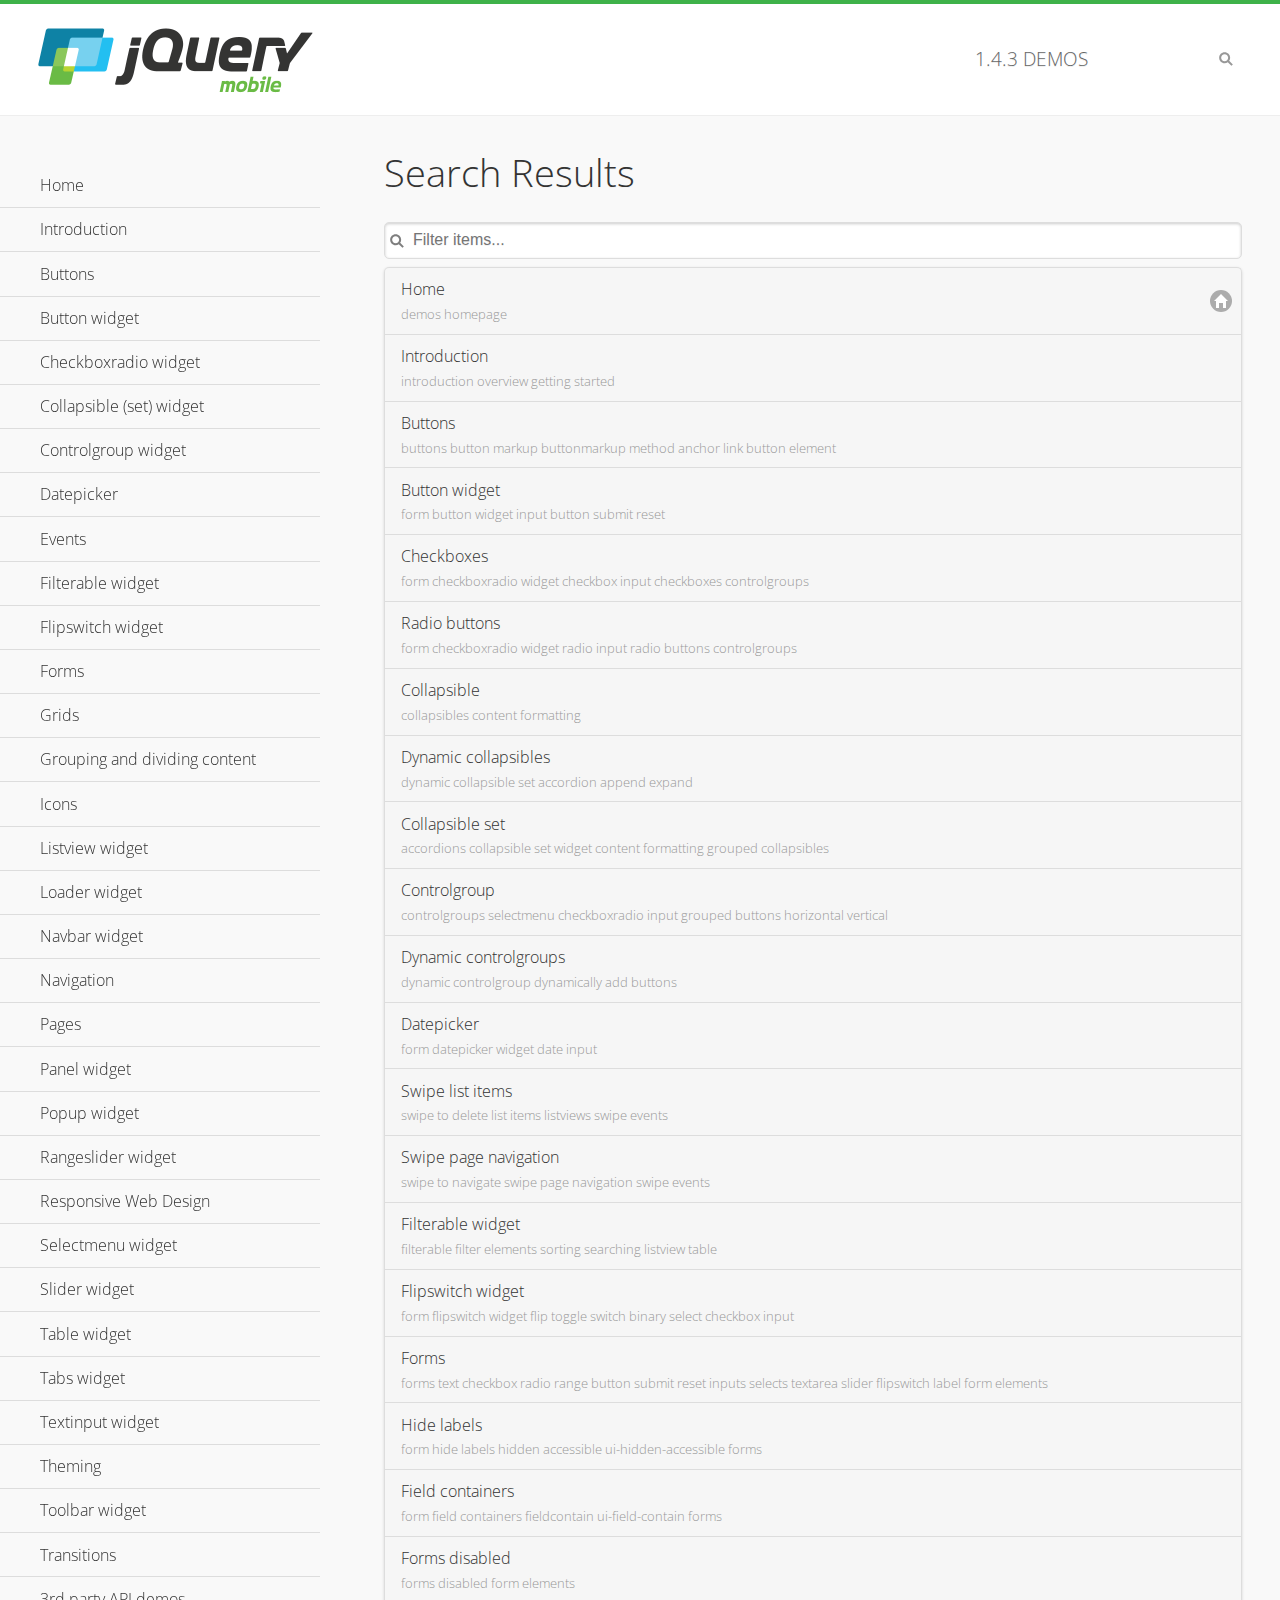
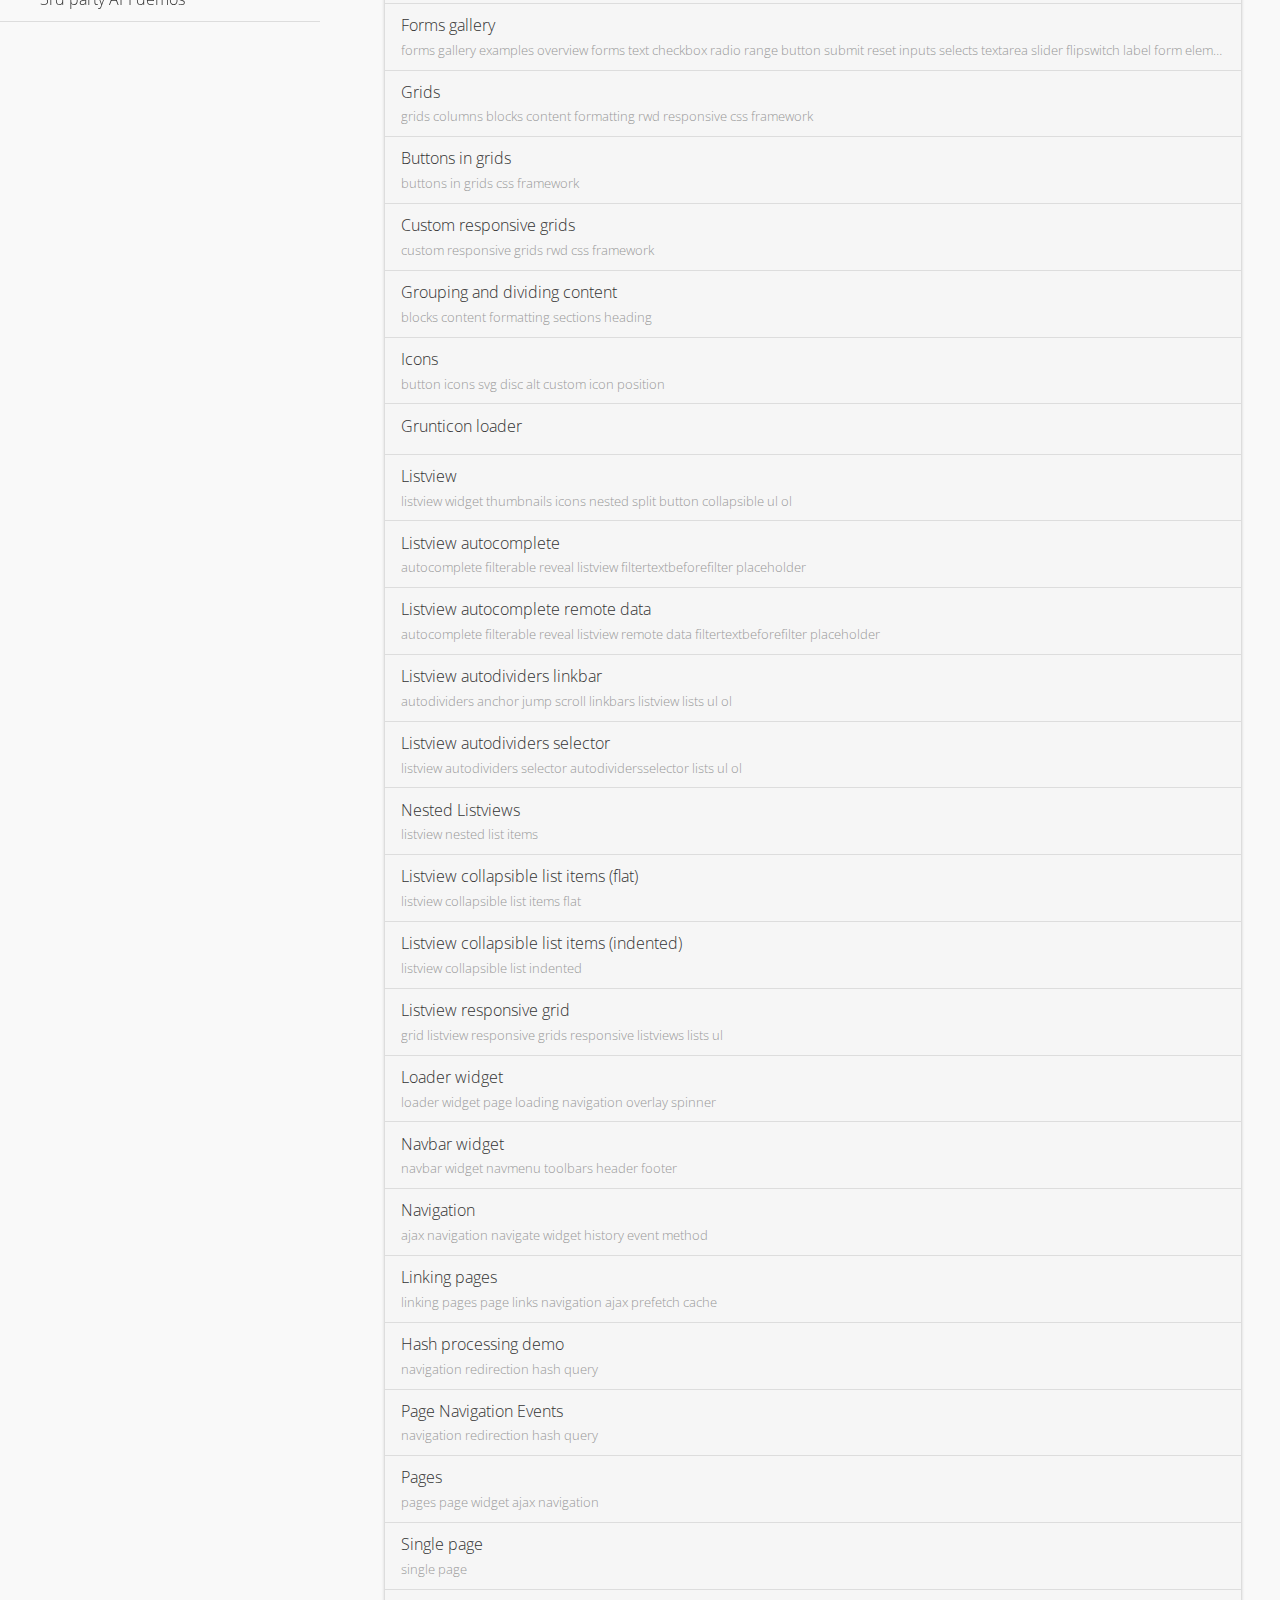
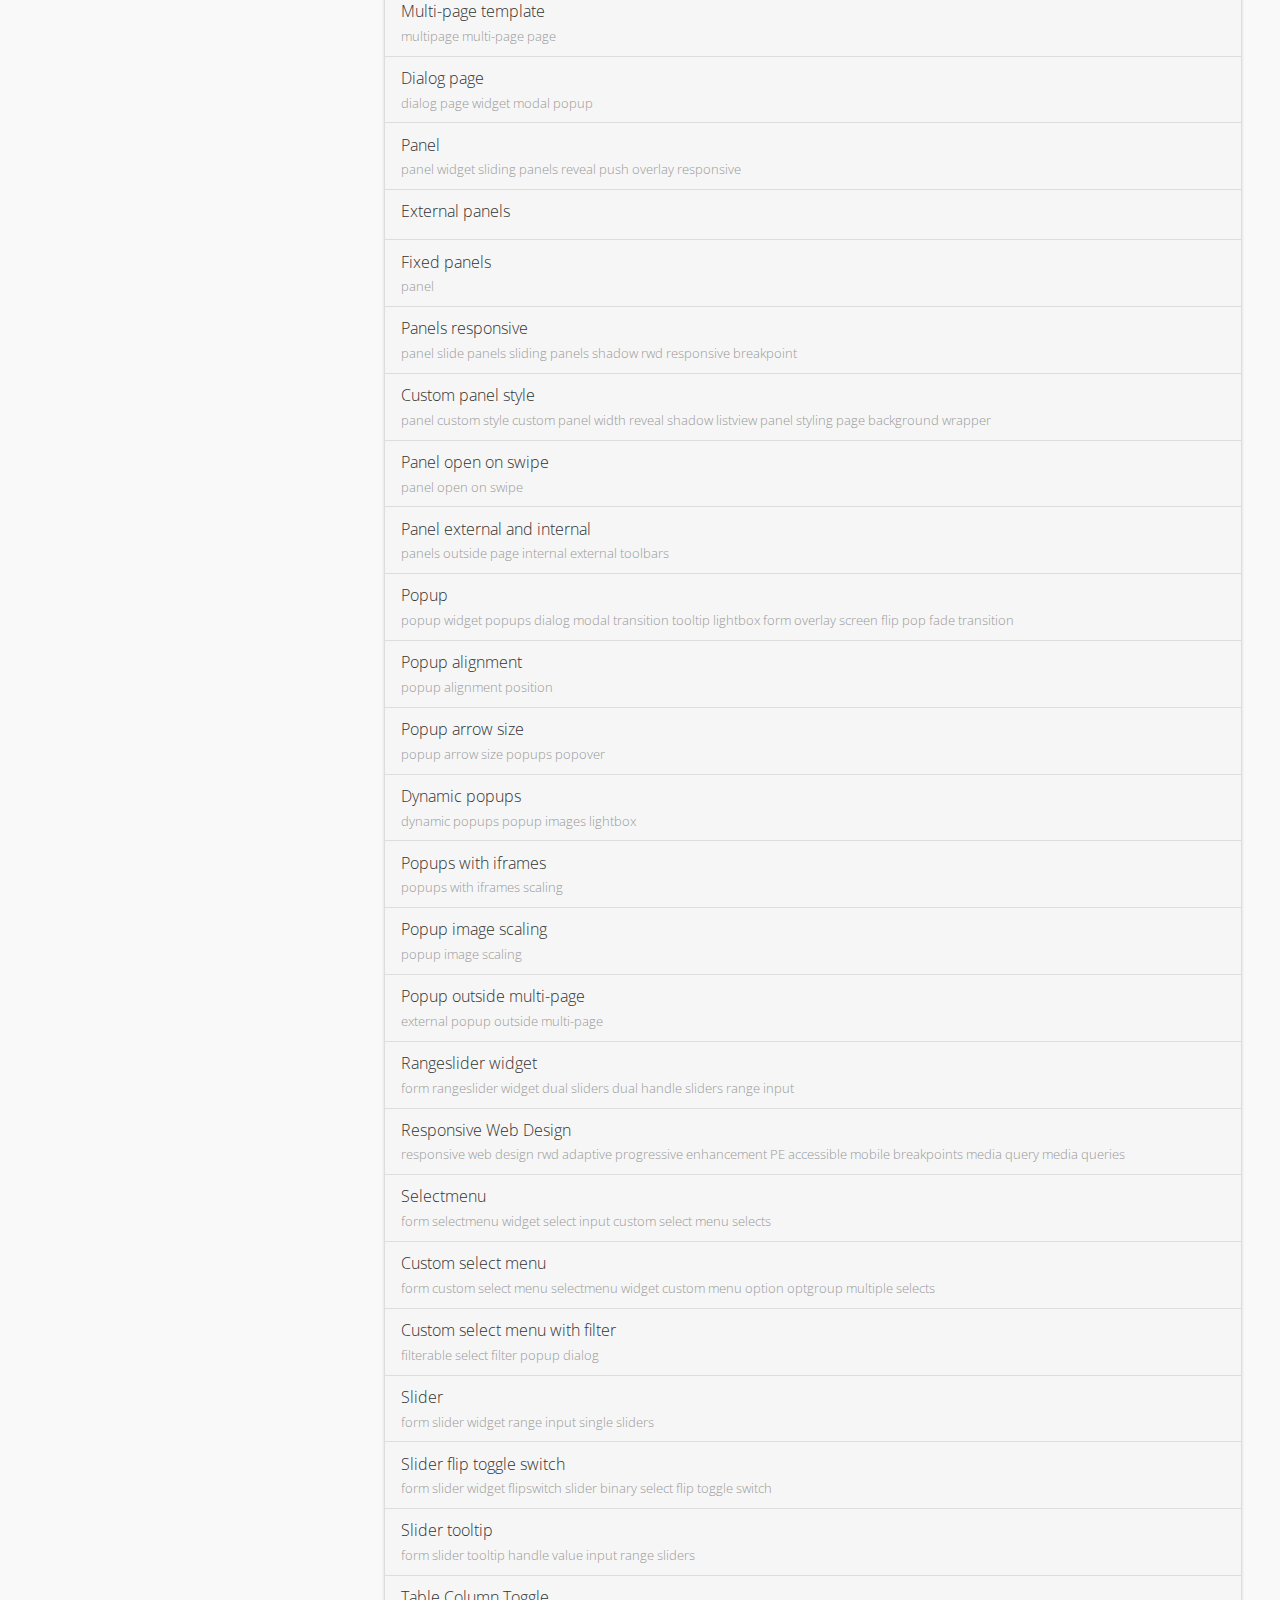
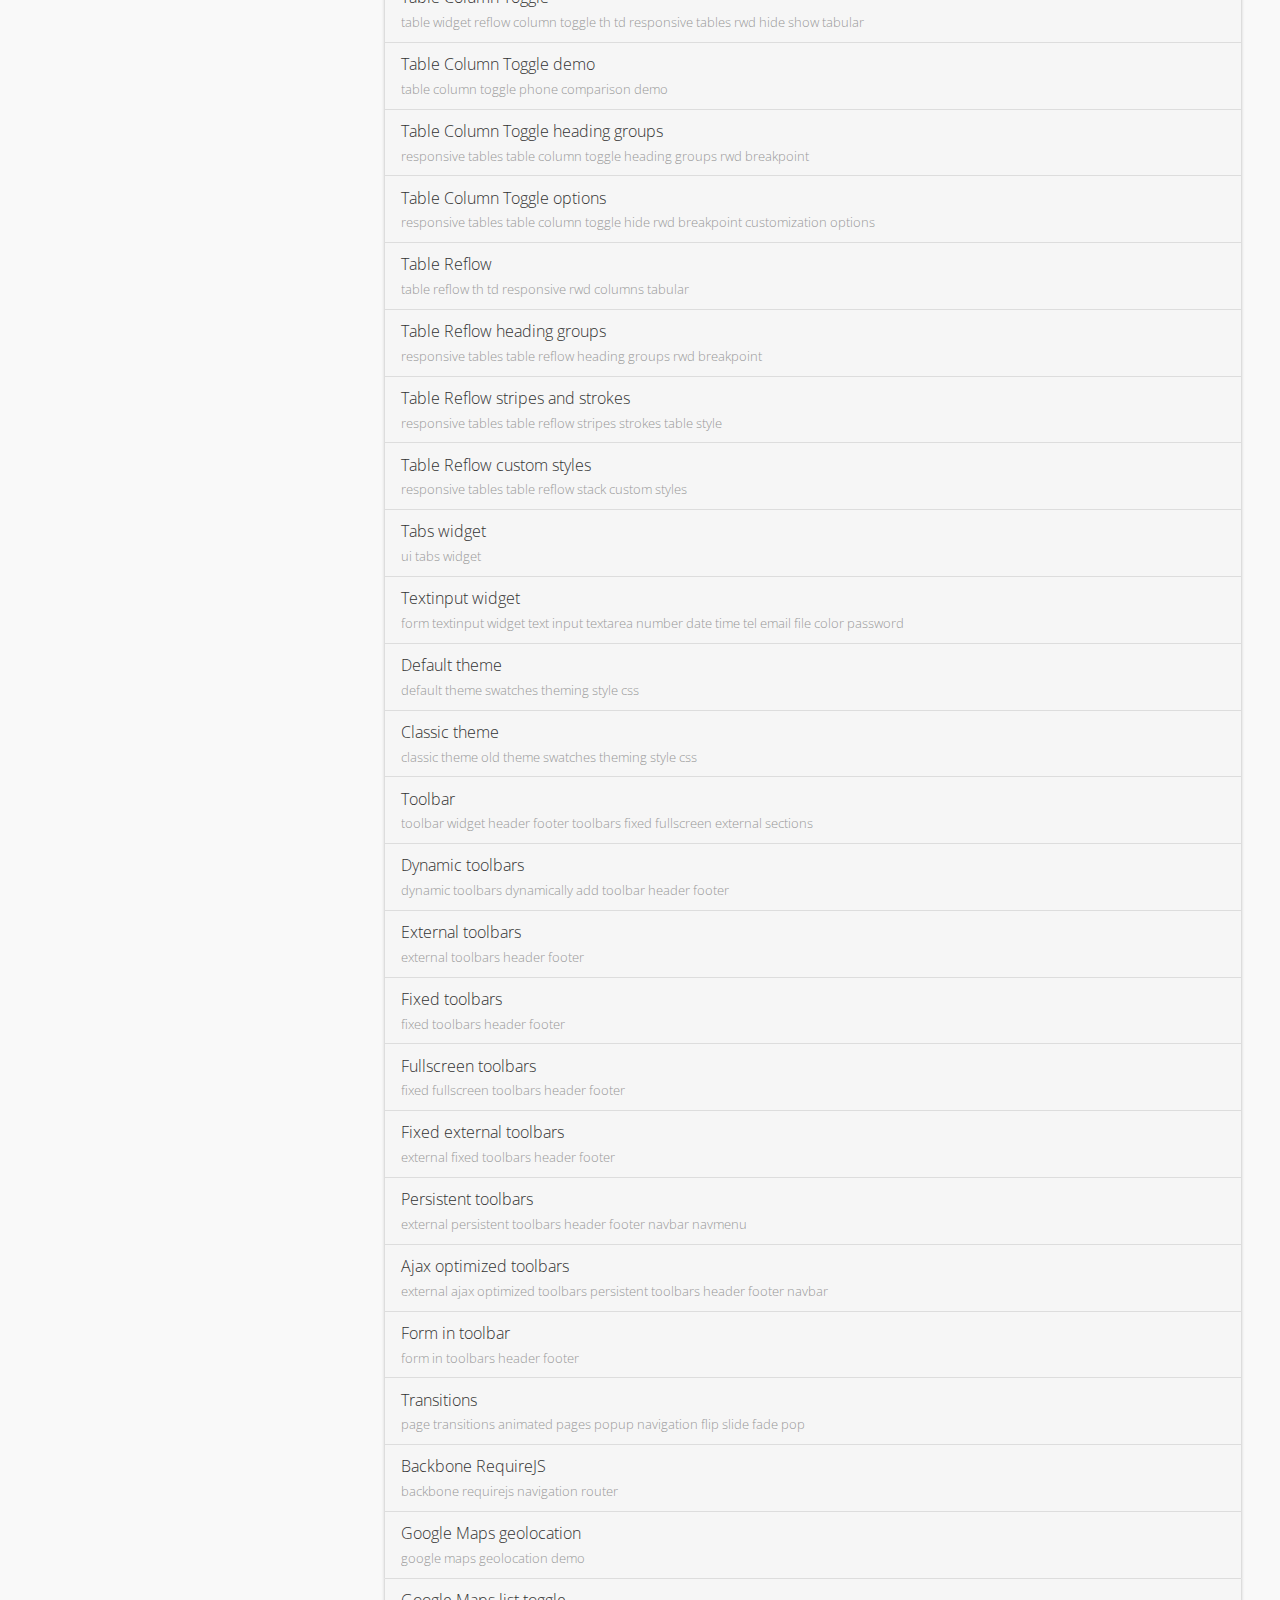
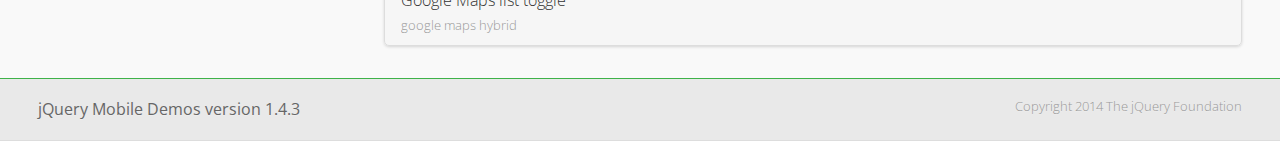
<file: js/demos/_search/index.html>
<!DOCTYPE html>
<html>
<head>
	<meta charset="utf-8">
	<meta name="viewport" content="width=device-width, initial-scale=1">
	<title>jQuery Mobile Demos</title>
	<link rel="stylesheet" href="../css/themes/default/jquery.mobile-1.4.3.min.css">
	<link rel="stylesheet" href="../_assets/css/jqm-demos.css">
	<link rel="shortcut icon" href="../_assets/favicon.ico">
    <link rel="stylesheet" href="http://fonts.googleapis.com/css?family=Open+Sans:300,400,700">
	<script src="../js/jquery.js"></script>
	<script src="../_assets/js/index.js"></script>
	<script src="../js/jquery.mobile-1.4.3.min.js"></script>

</head>
<body>
<div data-role="page" class="jqm-demos jqm-demos-index jqm-demos-search-results">

	<div data-role="header" class="jqm-header">
		<h2><a href="../" title="jQuery Mobile Demos home"><img src="../_assets/img/jquery-logo.png" alt="jQuery Mobile"></a></h2>
		<p><span class="jqm-version"></span> Demos</p>
		<a href="#" class="jqm-navmenu-link ui-btn ui-btn-icon-notext ui-corner-all ui-icon-bars ui-nodisc-icon ui-alt-icon ui-btn-left">Menu</a>
		<a href="#" class="jqm-search-link ui-btn ui-btn-icon-notext ui-corner-all ui-icon-search ui-nodisc-icon ui-alt-icon ui-btn-right">Search</a>
	</div><!-- /header -->

	<div role="main" class="ui-content jqm-content">

		<h1>Search Results</h1>

        <div class="jqm-search-results-wrap">
	        <ul class="jqm-list jqm-search-results-list">
<li data-filtertext="demos homepage" data-icon="home"><a href=".././">Home</a></li>
<li data-filtertext="introduction overview getting started"><a href="../intro/" data-ajax="false">Introduction</a></li>
<li data-filtertext="buttons button markup buttonmarkup method anchor link button element"><a href="../button-markup/" data-ajax="false">Buttons</a></li>
<li data-filtertext="form button widget input button submit reset"><a href="../button/" data-ajax="false">Button widget</a></li>
<li data-role="collapsible" data-enhanced="true" data-collapsed-icon="carat-d" data-expanded-icon="carat-u" data-iconpos="right" data-inset="false" class="ui-collapsible ui-collapsible-themed-content ui-collapsible-collapsed">
	<h3 class="ui-collapsible-heading ui-collapsible-heading-collapsed">
		<a href="#" class="ui-collapsible-heading-toggle ui-btn ui-btn-icon-right ui-btn-inherit ui-icon-carat-d">
		    Checkboxradio widget<span class="ui-collapsible-heading-status"> click to expand contents</span>
		</a>
	</h3>
	<div class="ui-collapsible-content ui-body-inherit ui-collapsible-content-collapsed" aria-hidden="true">
		<ul>
			<li data-filtertext="form checkboxradio widget checkbox input checkboxes controlgroups"><a href="../checkboxradio-checkbox/" data-ajax="false">Checkboxes</a></li>
			<li data-filtertext="form checkboxradio widget radio input radio buttons controlgroups"><a href="../checkboxradio-radio/" data-ajax="false">Radio buttons</a></li>
		</ul>
	</div>
</li>
<li data-role="collapsible" data-enhanced="true" data-collapsed-icon="carat-d" data-expanded-icon="carat-u" data-iconpos="right" data-inset="false" class="ui-collapsible ui-collapsible-themed-content ui-collapsible-collapsed">
	<h3 class="ui-collapsible-heading ui-collapsible-heading-collapsed">
		<a href="#" class="ui-collapsible-heading-toggle ui-btn ui-btn-icon-right ui-btn-inherit ui-icon-carat-d">
			Collapsible (set) widget<span class="ui-collapsible-heading-status"> click to expand contents</span>
		</a>
	</h3>
	<div class="ui-collapsible-content ui-body-inherit ui-collapsible-content-collapsed" aria-hidden="true">
		<ul>
			<li data-filtertext="collapsibles content formatting"><a href="../collapsible/" data-ajax="false">Collapsible</a></li>
			<li data-filtertext="dynamic collapsible set accordion append expand"><a href="../collapsible-dynamic/" data-ajax="false">Dynamic collapsibles</a></li>
			<li data-filtertext="accordions collapsible set widget content formatting grouped collapsibles"><a href="../collapsibleset/" data-ajax="false">Collapsible set</a></li>
		</ul>
	</div>
</li>
<li data-role="collapsible" data-enhanced="true" data-collapsed-icon="carat-d" data-expanded-icon="carat-u" data-iconpos="right" data-inset="false" class="ui-collapsible ui-collapsible-themed-content ui-collapsible-collapsed">
	<h3 class="ui-collapsible-heading ui-collapsible-heading-collapsed">
		<a href="#" class="ui-collapsible-heading-toggle ui-btn ui-btn-icon-right ui-btn-inherit ui-icon-carat-d">
			Controlgroup widget<span class="ui-collapsible-heading-status"> click to expand contents</span>
		</a>
	</h3>
	<div class="ui-collapsible-content ui-body-inherit ui-collapsible-content-collapsed" aria-hidden="true">
		<ul>
			<li data-filtertext="controlgroups selectmenu checkboxradio input grouped buttons horizontal vertical"><a href="../controlgroup/" data-ajax="false">Controlgroup</a></li>
			<li data-filtertext="dynamic controlgroup dynamically add buttons"><a href="../controlgroup-dynamic/" data-ajax="false">Dynamic controlgroups</a></li>
		</ul>
	</div>
</li>
<li data-filtertext="form datepicker widget date input"><a href="../datepicker/" data-ajax="false">Datepicker</a></li>
<li data-role="collapsible" data-enhanced="true" data-collapsed-icon="carat-d" data-expanded-icon="carat-u" data-iconpos="right" data-inset="false" class="ui-collapsible ui-collapsible-themed-content ui-collapsible-collapsed">
	<h3 class="ui-collapsible-heading ui-collapsible-heading-collapsed">
		<a href="#" class="ui-collapsible-heading-toggle ui-btn ui-btn-icon-right ui-btn-inherit ui-icon-carat-d">
			Events<span class="ui-collapsible-heading-status"> click to expand contents</span>
		</a>
	</h3>
	<div class="ui-collapsible-content ui-body-inherit ui-collapsible-content-collapsed" aria-hidden="true">
		<ul>
			<li data-filtertext="swipe to delete list items listviews swipe events"><a href="../swipe-list/" data-ajax="false">Swipe list items</a></li>
			<li data-filtertext="swipe to navigate swipe page navigation swipe events"><a href="../swipe-page/" data-ajax="false">Swipe page navigation</a></li>
		</ul>
	</div>
</li>
<li data-filtertext="filterable filter elements sorting searching listview table"><a href="../filterable/" data-ajax="false">Filterable widget</a></li>
<li data-filtertext="form flipswitch widget flip toggle switch binary select checkbox input"><a href="../flipswitch/" data-ajax="false">Flipswitch widget</a></li>
<li data-role="collapsible" data-enhanced="true" data-collapsed-icon="carat-d" data-expanded-icon="carat-u" data-iconpos="right" data-inset="false" class="ui-collapsible ui-collapsible-themed-content ui-collapsible-collapsed">
	<h3 class="ui-collapsible-heading ui-collapsible-heading-collapsed">
		<a href="#" class="ui-collapsible-heading-toggle ui-btn ui-btn-icon-right ui-btn-inherit ui-icon-carat-d">
			Forms<span class="ui-collapsible-heading-status"> click to expand contents</span>
		</a>
	</h3>
	<div class="ui-collapsible-content ui-body-inherit ui-collapsible-content-collapsed" aria-hidden="true">
		<ul>
			<li data-filtertext="forms text checkbox radio range button submit reset inputs selects textarea slider flipswitch label form elements"><a href="../forms/" data-ajax="false">Forms</a></li>
			<li data-filtertext="form hide labels hidden accessible ui-hidden-accessible forms"><a href="../forms-label-hidden-accessible/" data-ajax="false">Hide labels</a></li>
			<li data-filtertext="form field containers fieldcontain ui-field-contain forms"><a href="../forms-field-contain/" data-ajax="false">Field containers</a></li>
			<li data-filtertext="forms disabled form elements"><a href="../forms-disabled/" data-ajax="false">Forms disabled</a></li>
			<li data-filtertext="forms gallery examples overview forms text checkbox radio range button submit reset inputs selects textarea slider flipswitch label form elements"><a href="../forms-gallery/" data-ajax="false">Forms gallery</a></li>
		</ul>
	</div>
</li>
<li data-role="collapsible" data-enhanced="true" data-collapsed-icon="carat-d" data-expanded-icon="carat-u" data-iconpos="right" data-inset="false" class="ui-collapsible ui-collapsible-themed-content ui-collapsible-collapsed">
	<h3 class="ui-collapsible-heading ui-collapsible-heading-collapsed">
		<a href="#" class="ui-collapsible-heading-toggle ui-btn ui-btn-icon-right ui-btn-inherit ui-icon-carat-d">
			Grids<span class="ui-collapsible-heading-status"> click to expand contents</span>
		</a>
	</h3>
	<div class="ui-collapsible-content ui-body-inherit ui-collapsible-content-collapsed" aria-hidden="true">
		<ul>
			<li data-filtertext="grids columns blocks content formatting rwd responsive css framework"><a href="../grids/" data-ajax="false">Grids</a></li>
			<li data-filtertext="buttons in grids css framework"><a href="../grids-buttons/" data-ajax="false">Buttons in grids</a></li>
			<li data-filtertext="custom responsive grids rwd css framework"><a href="../grids-custom-responsive/" data-ajax="false">Custom responsive grids</a></li>
		</ul>
	</div>
</li>
<li data-filtertext="blocks content formatting sections heading"><a href="../body-bar-classes/" data-ajax="false">Grouping and dividing content</a></li>
<li data-role="collapsible" data-enhanced="true" data-collapsed-icon="carat-d" data-expanded-icon="carat-u" data-iconpos="right" data-inset="false" class="ui-collapsible ui-collapsible-themed-content ui-collapsible-collapsed">
	<h3 class="ui-collapsible-heading ui-collapsible-heading-collapsed">
		<a href="#" class="ui-collapsible-heading-toggle ui-btn ui-btn-icon-right ui-btn-inherit ui-icon-carat-d">
			Icons<span class="ui-collapsible-heading-status"> click to expand contents</span>
		</a>
	</h3>
	<div class="ui-collapsible-content ui-body-inherit ui-collapsible-content-collapsed" aria-hidden="true">
		<ul>
			<li data-filtertext="button icons svg disc alt custom icon position"><a href="../icons/" data-ajax="false">Icons</a></li>
			<li data-filtertext=""><a href="../icons-grunticon/" data-ajax="false">Grunticon loader</a></li>
		</ul>
	</div>
</li>
<li data-role="collapsible" data-enhanced="true" data-collapsed-icon="carat-d" data-expanded-icon="carat-u" data-iconpos="right" data-inset="false" class="ui-collapsible ui-collapsible-themed-content ui-collapsible-collapsed">
	<h3 class="ui-collapsible-heading ui-collapsible-heading-collapsed">
		<a href="#" class="ui-collapsible-heading-toggle ui-btn ui-btn-icon-right ui-btn-inherit ui-icon-carat-d">
			Listview widget<span class="ui-collapsible-heading-status"> click to expand contents</span>
		</a>
	</h3>
	<div class="ui-collapsible-content ui-body-inherit ui-collapsible-content-collapsed" aria-hidden="true">
		<ul>
			<li data-filtertext="listview widget thumbnails icons nested split button collapsible ul ol"><a href="../listview/" data-ajax="false">Listview</a></li>
			<li data-filtertext="autocomplete filterable reveal listview filtertextbeforefilter placeholder"><a href="../listview-autocomplete/" data-ajax="false">Listview autocomplete</a></li>
			<li data-filtertext="autocomplete filterable reveal listview remote data filtertextbeforefilter placeholder"><a href="../listview-autocomplete-remote/" data-ajax="false">Listview autocomplete remote data</a></li>
			<li data-filtertext="autodividers anchor jump scroll linkbars listview lists ul ol"><a href="../listview-autodividers-linkbar/" data-ajax="false">Listview autodividers linkbar</a></li>
			<li data-filtertext="listview autodividers selector autodividersselector lists ul ol"><a href="../listview-autodividers-selector/" data-ajax="false">Listview autodividers selector</a></li>
			<li data-filtertext="listview nested list items"><a href="../listview-nested-lists/" data-ajax="false">Nested Listviews</a></li>
			<li data-filtertext="listview collapsible list items flat"><a href="../listview-collapsible-item-flat/" data-ajax="false">Listview collapsible list items (flat)</a></li>
			<li data-filtertext="listview collapsible list indented"><a href="../listview-collapsible-item-indented/" data-ajax="false">Listview collapsible list items (indented)</a></li>
			<li data-filtertext="grid listview responsive grids responsive listviews lists ul"><a href="../listview-grid/" data-ajax="false">Listview responsive grid</a></li>
		</ul>
	</div>
</li>
<li data-filtertext="loader widget page loading navigation overlay spinner"><a href="../loader/" data-ajax="false">Loader widget</a></li>
<li data-filtertext="navbar widget navmenu toolbars header footer"><a href="../navbar/" data-ajax="false">Navbar widget</a></li>
<li data-role="collapsible" data-enhanced="true" data-collapsed-icon="carat-d" data-expanded-icon="carat-u" data-iconpos="right" data-inset="false" class="ui-collapsible ui-collapsible-themed-content ui-collapsible-collapsed">
	<h3 class="ui-collapsible-heading ui-collapsible-heading-collapsed">
		<a href="#" class="ui-collapsible-heading-toggle ui-btn ui-btn-icon-right ui-btn-inherit ui-icon-carat-d">
			Navigation<span class="ui-collapsible-heading-status"> click to expand contents</span>
		</a>
	</h3>
	<div class="ui-collapsible-content ui-body-inherit ui-collapsible-content-collapsed" aria-hidden="true">
		<ul>
			<li data-filtertext="ajax navigation navigate widget history event method"><a href="../navigation/" data-ajax="false">Navigation</a></li>
			<li data-filtertext="linking pages page links navigation ajax prefetch cache"><a href="../navigation-linking-pages/" data-ajax="false">Linking pages</a></li>
			<!-- <li data-filtertext="php redirect server redirection server-side navigation"><a href="../navigation-php-redirect/" data-ajax="false">PHP redirect demo</a></li>-->
			<li data-filtertext="navigation redirection hash query"><a href="../navigation-hash-processing/" data-ajax="false">Hash processing demo</a></li>
			<li data-filtertext="navigation redirection hash query"><a href="../page-events/" data-ajax="false">Page Navigation Events</a></li>
		</ul>
	</div>
</li>
<li data-role="collapsible" data-enhanced="true" data-collapsed-icon="carat-d" data-expanded-icon="carat-u" data-iconpos="right" data-inset="false" class="ui-collapsible ui-collapsible-themed-content ui-collapsible-collapsed">
	<h3 class="ui-collapsible-heading ui-collapsible-heading-collapsed">
		<a href="#" class="ui-collapsible-heading-toggle ui-btn ui-btn-icon-right ui-btn-inherit ui-icon-carat-d">
			Pages<span class="ui-collapsible-heading-status"> click to expand contents</span>
		</a>
	</h3>
	<div class="ui-collapsible-content ui-body-inherit ui-collapsible-content-collapsed" aria-hidden="true">
		<ul>
			<li data-filtertext="pages page widget ajax navigation"><a href="../pages/" data-ajax="false">Pages</a></li>
			<li data-filtertext="single page"><a href="../pages-single-page/" data-ajax="false">Single page</a></li>
			<li data-filtertext="multipage multi-page page"><a href="../pages-multi-page/" data-ajax="false">Multi-page template</a></li>
			<li data-filtertext="dialog page widget modal popup"><a href="../pages-dialog/" data-ajax="false">Dialog page</a></li>
		</ul>
	</div>
</li>
<li data-role="collapsible" data-enhanced="true" data-collapsed-icon="carat-d" data-expanded-icon="carat-u" data-iconpos="right" data-inset="false" class="ui-collapsible ui-collapsible-themed-content ui-collapsible-collapsed">
	<h3 class="ui-collapsible-heading ui-collapsible-heading-collapsed">
		<a href="#" class="ui-collapsible-heading-toggle ui-btn ui-btn-icon-right ui-btn-inherit ui-icon-carat-d">
			Panel widget<span class="ui-collapsible-heading-status"> click to expand contents</span>
		</a>
	</h3>
	<div class="ui-collapsible-content ui-body-inherit ui-collapsible-content-collapsed" aria-hidden="true">
		<ul>
			<li data-filtertext="panel widget sliding panels reveal push overlay responsive"><a href="../panel/" data-ajax="false">Panel</a></li>
			<li data-filtertext=""><a href="../panel-external/" data-ajax="false">External panels</a></li>
			<li data-filtertext="panel "><a href="../panel-fixed/" data-ajax="false">Fixed panels</a></li>
			<li data-filtertext="panel slide panels sliding panels shadow rwd responsive breakpoint"><a href="../panel-responsive/" data-ajax="false">Panels responsive</a></li>
			<li data-filtertext="panel custom style custom panel width reveal shadow listview panel styling page background wrapper"><a href="../panel-styling/" data-ajax="false">Custom panel style</a></li>
			<li data-filtertext="panel open on swipe"><a href="../panel-swipe-open/" data-ajax="false">Panel open on swipe</a></li>
			<li data-filtertext="panels outside page internal external toolbars"><a href="../panel-external-internal/" data-ajax="false">Panel external and internal</a></li>
		</ul>
	</div>
</li>
<li data-role="collapsible" data-enhanced="true" data-collapsed-icon="carat-d" data-expanded-icon="carat-u" data-iconpos="right" data-inset="false" class="ui-collapsible ui-collapsible-themed-content ui-collapsible-collapsed">
	<h3 class="ui-collapsible-heading ui-collapsible-heading-collapsed">
		<a href="#" class="ui-collapsible-heading-toggle ui-btn ui-btn-icon-right ui-btn-inherit ui-icon-carat-d">
			Popup widget<span class="ui-collapsible-heading-status"> click to expand contents</span>
		</a>
	</h3>
	<div class="ui-collapsible-content ui-body-inherit ui-collapsible-content-collapsed" aria-hidden="true">
		<ul>
			<li data-filtertext="popup widget popups dialog modal transition tooltip lightbox form overlay screen flip pop fade transition"><a href="../popup/" data-ajax="false">Popup</a></li>
			<li data-filtertext="popup alignment position"><a href="../popup-alignment/" data-ajax="false">Popup alignment</a></li>
			<li data-filtertext="popup arrow size popups popover"><a href="../popup-arrow-size/" data-ajax="false">Popup arrow size</a></li>
			<li data-filtertext="dynamic popups popup images lightbox"><a href="../popup-dynamic/" data-ajax="false">Dynamic popups</a></li>
			<li data-filtertext="popups with iframes scaling"><a href="../popup-iframe/" data-ajax="false">Popups with iframes</a></li>
			<li data-filtertext="popup image scaling"><a href="../popup-image-scaling/" data-ajax="false">Popup image scaling</a></li>
			<li data-filtertext="external popup outside multi-page"><a href="../popup-outside-multipage/" data-ajax="false">Popup outside multi-page</a></li>
		</ul>
	</div>
</li>
<li data-filtertext="form rangeslider widget dual sliders dual handle sliders range input"><a href="../rangeslider/" data-ajax="false">Rangeslider widget</a></li>
<li data-filtertext="responsive web design rwd adaptive progressive enhancement PE accessible mobile breakpoints media query media queries"><a href="../rwd/" data-ajax="false">Responsive Web Design</a></li>
<li data-role="collapsible" data-enhanced="true" data-collapsed-icon="carat-d" data-expanded-icon="carat-u" data-iconpos="right" data-inset="false" class="ui-collapsible ui-collapsible-themed-content ui-collapsible-collapsed">
	<h3 class="ui-collapsible-heading ui-collapsible-heading-collapsed">
		<a href="#" class="ui-collapsible-heading-toggle ui-btn ui-btn-icon-right ui-btn-inherit ui-icon-carat-d">
			Selectmenu widget<span class="ui-collapsible-heading-status"> click to expand contents</span>
		</a>
	</h3>
	<div class="ui-collapsible-content ui-body-inherit ui-collapsible-content-collapsed" aria-hidden="true">
		<ul>
			<li data-filtertext="form selectmenu widget select input custom select menu selects"><a href="../selectmenu/" data-ajax="false">Selectmenu</a></li>
			<li data-filtertext="form custom select menu selectmenu widget custom menu option optgroup multiple selects"><a href="../selectmenu-custom/" data-ajax="false">Custom select menu</a></li>
			<li data-filtertext="filterable select filter popup dialog"><a href="../selectmenu-custom-filter/" data-ajax="false">Custom select menu with filter</a></li>
		</ul>
	</div>
</li>
<li data-role="collapsible" data-enhanced="true" data-collapsed-icon="carat-d" data-expanded-icon="carat-u" data-iconpos="right" data-inset="false" class="ui-collapsible ui-collapsible-themed-content ui-collapsible-collapsed">
	<h3 class="ui-collapsible-heading ui-collapsible-heading-collapsed">
		<a href="#" class="ui-collapsible-heading-toggle ui-btn ui-btn-icon-right ui-btn-inherit ui-icon-carat-d">
			Slider widget<span class="ui-collapsible-heading-status"> click to expand contents</span>
		</a>
	</h3>
	<div class="ui-collapsible-content ui-body-inherit ui-collapsible-content-collapsed" aria-hidden="true">
		<ul>
			<li data-filtertext="form slider widget range input single sliders"><a href="../slider/" data-ajax="false">Slider</a></li>
			<li data-filtertext="form slider widget flipswitch slider binary select flip toggle switch"><a href="../slider-flipswitch/" data-ajax="false">Slider flip toggle switch</a></li>
			<li data-filtertext="form slider tooltip handle value input range sliders"><a href="../slider-tooltip/" data-ajax="false">Slider tooltip</a></li>
		</ul>
	</div>
</li>
<li data-role="collapsible" data-enhanced="true" data-collapsed-icon="carat-d" data-expanded-icon="carat-u" data-iconpos="right" data-inset="false" class="ui-collapsible ui-collapsible-themed-content ui-collapsible-collapsed">
	<h3 class="ui-collapsible-heading ui-collapsible-heading-collapsed">
		<a href="#" class="ui-collapsible-heading-toggle ui-btn ui-btn-icon-right ui-btn-inherit ui-icon-carat-d">
			Table widget<span class="ui-collapsible-heading-status"> click to expand contents</span>
		</a>
	</h3>
	<div class="ui-collapsible-content ui-body-inherit ui-collapsible-content-collapsed" aria-hidden="true">
		<ul>
			<li data-filtertext="table widget reflow column toggle th td responsive tables rwd hide show tabular"><a href="../table-column-toggle/" data-ajax="false">Table Column Toggle</a></li>
			<li data-filtertext="table column toggle phone comparison demo"><a href="../table-column-toggle-example/" data-ajax="false">Table Column Toggle demo</a></li>
			<li data-filtertext="responsive tables table column toggle heading groups rwd breakpoint"><a href="../table-column-toggle-heading-groups/" data-ajax="false">Table Column Toggle heading groups</a></li>
			<li data-filtertext="responsive tables table column toggle hide rwd breakpoint customization options"><a href="../table-column-toggle-options/" data-ajax="false">Table Column Toggle options</a></li>
			<li data-filtertext="table reflow th td responsive rwd columns tabular"><a href="../table-reflow/" data-ajax="false">Table Reflow</a></li>
			<li data-filtertext="responsive tables table reflow heading groups rwd breakpoint"><a href="../table-reflow-heading-groups/" data-ajax="false">Table Reflow heading groups</a></li>
			<li data-filtertext="responsive tables table reflow stripes strokes table style"><a href="../table-reflow-stripes-strokes/" data-ajax="false">Table Reflow stripes and strokes</a></li>
			<li data-filtertext="responsive tables table reflow stack custom styles"><a href="../table-reflow-styling/" data-ajax="false">Table Reflow custom styles</a></li>
		</ul>
	</div>
</li>
<li data-filtertext="ui tabs widget"><a href="../tabs/" data-ajax="false">Tabs widget</a></li>
<li data-filtertext="form textinput widget text input textarea number date time tel email file color password"><a href="../textinput/" data-ajax="false">Textinput widget</a></li>
<li data-role="collapsible" data-enhanced="true" data-collapsed-icon="carat-d" data-expanded-icon="carat-u" data-iconpos="right" data-inset="false" class="ui-collapsible ui-collapsible-themed-content ui-collapsible-collapsed">
	<h3 class="ui-collapsible-heading ui-collapsible-heading-collapsed">
		<a href="#" class="ui-collapsible-heading-toggle ui-btn ui-btn-icon-right ui-btn-inherit ui-icon-carat-d">
			Theming<span class="ui-collapsible-heading-status"> click to expand contents</span>
		</a>
	</h3>
	<div class="ui-collapsible-content ui-body-inherit ui-collapsible-content-collapsed" aria-hidden="true">
		<ul>
			<li data-filtertext="default theme swatches theming style css"><a href="../theme-default/" data-ajax="false">Default theme</a></li>
			<li data-filtertext="classic theme old theme swatches theming style css"><a href="../theme-classic/" data-ajax="false">Classic theme</a></li>
		</ul>
	</div>
</li>
<li data-role="collapsible" data-enhanced="true" data-collapsed-icon="carat-d" data-expanded-icon="carat-u" data-iconpos="right" data-inset="false" class="ui-collapsible ui-collapsible-themed-content ui-collapsible-collapsed">
	<h3 class="ui-collapsible-heading ui-collapsible-heading-collapsed">
		<a href="#" class="ui-collapsible-heading-toggle ui-btn ui-btn-icon-right ui-btn-inherit ui-icon-carat-d">
			Toolbar widget<span class="ui-collapsible-heading-status"> click to expand contents</span>
		</a>
	</h3>
	<div class="ui-collapsible-content ui-body-inherit ui-collapsible-content-collapsed" aria-hidden="true">
		<ul>
			<li data-filtertext="toolbar widget header footer toolbars fixed fullscreen external sections"><a href="../toolbar/" data-ajax="false">Toolbar</a></li>
			<li data-filtertext="dynamic toolbars dynamically add toolbar header footer"><a href="../toolbar-dynamic/" data-ajax="false">Dynamic toolbars</a></li>
			<li data-filtertext="external toolbars header footer"><a href="../toolbar-external/" data-ajax="false">External toolbars</a></li>
			<li data-filtertext="fixed toolbars header footer"><a href="../toolbar-fixed/" data-ajax="false">Fixed toolbars</a></li>
			<li data-filtertext="fixed fullscreen toolbars header footer"><a href="../toolbar-fixed-fullscreen/" data-ajax="false">Fullscreen toolbars</a></li>
			<li data-filtertext="external fixed toolbars header footer"><a href="../toolbar-fixed-external/" data-ajax="false">Fixed external toolbars</a></li>
			<li data-filtertext="external persistent toolbars header footer navbar navmenu"><a href="../toolbar-fixed-persistent/" data-ajax="false">Persistent toolbars</a></li>
			<li data-filtertext="external ajax optimized toolbars persistent toolbars header footer navbar"><a href="../toolbar-fixed-persistent-optimized/" data-ajax="false">Ajax optimized toolbars</a></li>
			<li data-filtertext="form in toolbars header footer"><a href="../toolbar-fixed-forms/" data-ajax="false">Form in toolbar</a></li>
		</ul>
	</div>
</li>
<li data-filtertext="page transitions animated pages popup navigation flip slide fade pop"><a href="../transitions/" data-ajax="false">Transitions</a></li>
<li data-role="collapsible" data-enhanced="true" data-collapsed-icon="carat-d" data-expanded-icon="carat-u" data-iconpos="right" data-inset="false" class="ui-collapsible ui-collapsible-themed-content ui-collapsible-collapsed">
	<h3 class="ui-collapsible-heading ui-collapsible-heading-collapsed">
		<a href="#" class="ui-collapsible-heading-toggle ui-btn ui-btn-icon-right ui-btn-inherit ui-icon-carat-d">
			3rd party API demos<span class="ui-collapsible-heading-status"> click to expand contents</span>
		</a>
	</h3>
	<div class="ui-collapsible-content ui-body-inherit ui-collapsible-content-collapsed" aria-hidden="true">
		<ul>
			<li data-filtertext="backbone requirejs navigation router"><a href="../backbone-requirejs/" data-ajax="false">Backbone RequireJS</a></li>
			<li data-filtertext="google maps geolocation demo"><a href="../map-geolocation/" data-ajax="false">Google Maps geolocation</a></li>
			<li data-filtertext="google maps hybrid"><a href="../map-list-toggle/" data-ajax="false">Google Maps list toggle</a></li>
		</ul>
	</div>
</li>



	        </ul>
	    </div>

	</div><!-- /content -->
	    <div data-role="panel" class="jqm-navmenu-panel" data-position="left" data-display="overlay" data-theme="a">
	    	<ul class="jqm-list ui-alt-icon ui-nodisc-icon">
<li data-filtertext="demos homepage" data-icon="home"><a href=".././">Home</a></li>
<li data-filtertext="introduction overview getting started"><a href="../intro/" data-ajax="false">Introduction</a></li>
<li data-filtertext="buttons button markup buttonmarkup method anchor link button element"><a href="../button-markup/" data-ajax="false">Buttons</a></li>
<li data-filtertext="form button widget input button submit reset"><a href="../button/" data-ajax="false">Button widget</a></li>
<li data-role="collapsible" data-enhanced="true" data-collapsed-icon="carat-d" data-expanded-icon="carat-u" data-iconpos="right" data-inset="false" class="ui-collapsible ui-collapsible-themed-content ui-collapsible-collapsed">
	<h3 class="ui-collapsible-heading ui-collapsible-heading-collapsed">
		<a href="#" class="ui-collapsible-heading-toggle ui-btn ui-btn-icon-right ui-btn-inherit ui-icon-carat-d">
		    Checkboxradio widget<span class="ui-collapsible-heading-status"> click to expand contents</span>
		</a>
	</h3>
	<div class="ui-collapsible-content ui-body-inherit ui-collapsible-content-collapsed" aria-hidden="true">
		<ul>
			<li data-filtertext="form checkboxradio widget checkbox input checkboxes controlgroups"><a href="../checkboxradio-checkbox/" data-ajax="false">Checkboxes</a></li>
			<li data-filtertext="form checkboxradio widget radio input radio buttons controlgroups"><a href="../checkboxradio-radio/" data-ajax="false">Radio buttons</a></li>
		</ul>
	</div>
</li>
<li data-role="collapsible" data-enhanced="true" data-collapsed-icon="carat-d" data-expanded-icon="carat-u" data-iconpos="right" data-inset="false" class="ui-collapsible ui-collapsible-themed-content ui-collapsible-collapsed">
	<h3 class="ui-collapsible-heading ui-collapsible-heading-collapsed">
		<a href="#" class="ui-collapsible-heading-toggle ui-btn ui-btn-icon-right ui-btn-inherit ui-icon-carat-d">
			Collapsible (set) widget<span class="ui-collapsible-heading-status"> click to expand contents</span>
		</a>
	</h3>
	<div class="ui-collapsible-content ui-body-inherit ui-collapsible-content-collapsed" aria-hidden="true">
		<ul>
			<li data-filtertext="collapsibles content formatting"><a href="../collapsible/" data-ajax="false">Collapsible</a></li>
			<li data-filtertext="dynamic collapsible set accordion append expand"><a href="../collapsible-dynamic/" data-ajax="false">Dynamic collapsibles</a></li>
			<li data-filtertext="accordions collapsible set widget content formatting grouped collapsibles"><a href="../collapsibleset/" data-ajax="false">Collapsible set</a></li>
		</ul>
	</div>
</li>
<li data-role="collapsible" data-enhanced="true" data-collapsed-icon="carat-d" data-expanded-icon="carat-u" data-iconpos="right" data-inset="false" class="ui-collapsible ui-collapsible-themed-content ui-collapsible-collapsed">
	<h3 class="ui-collapsible-heading ui-collapsible-heading-collapsed">
		<a href="#" class="ui-collapsible-heading-toggle ui-btn ui-btn-icon-right ui-btn-inherit ui-icon-carat-d">
			Controlgroup widget<span class="ui-collapsible-heading-status"> click to expand contents</span>
		</a>
	</h3>
	<div class="ui-collapsible-content ui-body-inherit ui-collapsible-content-collapsed" aria-hidden="true">
		<ul>
			<li data-filtertext="controlgroups selectmenu checkboxradio input grouped buttons horizontal vertical"><a href="../controlgroup/" data-ajax="false">Controlgroup</a></li>
			<li data-filtertext="dynamic controlgroup dynamically add buttons"><a href="../controlgroup-dynamic/" data-ajax="false">Dynamic controlgroups</a></li>
		</ul>
	</div>
</li>
<li data-filtertext="form datepicker widget date input"><a href="../datepicker/" data-ajax="false">Datepicker</a></li>
<li data-role="collapsible" data-enhanced="true" data-collapsed-icon="carat-d" data-expanded-icon="carat-u" data-iconpos="right" data-inset="false" class="ui-collapsible ui-collapsible-themed-content ui-collapsible-collapsed">
	<h3 class="ui-collapsible-heading ui-collapsible-heading-collapsed">
		<a href="#" class="ui-collapsible-heading-toggle ui-btn ui-btn-icon-right ui-btn-inherit ui-icon-carat-d">
			Events<span class="ui-collapsible-heading-status"> click to expand contents</span>
		</a>
	</h3>
	<div class="ui-collapsible-content ui-body-inherit ui-collapsible-content-collapsed" aria-hidden="true">
		<ul>
			<li data-filtertext="swipe to delete list items listviews swipe events"><a href="../swipe-list/" data-ajax="false">Swipe list items</a></li>
			<li data-filtertext="swipe to navigate swipe page navigation swipe events"><a href="../swipe-page/" data-ajax="false">Swipe page navigation</a></li>
		</ul>
	</div>
</li>
<li data-filtertext="filterable filter elements sorting searching listview table"><a href="../filterable/" data-ajax="false">Filterable widget</a></li>
<li data-filtertext="form flipswitch widget flip toggle switch binary select checkbox input"><a href="../flipswitch/" data-ajax="false">Flipswitch widget</a></li>
<li data-role="collapsible" data-enhanced="true" data-collapsed-icon="carat-d" data-expanded-icon="carat-u" data-iconpos="right" data-inset="false" class="ui-collapsible ui-collapsible-themed-content ui-collapsible-collapsed">
	<h3 class="ui-collapsible-heading ui-collapsible-heading-collapsed">
		<a href="#" class="ui-collapsible-heading-toggle ui-btn ui-btn-icon-right ui-btn-inherit ui-icon-carat-d">
			Forms<span class="ui-collapsible-heading-status"> click to expand contents</span>
		</a>
	</h3>
	<div class="ui-collapsible-content ui-body-inherit ui-collapsible-content-collapsed" aria-hidden="true">
		<ul>
			<li data-filtertext="forms text checkbox radio range button submit reset inputs selects textarea slider flipswitch label form elements"><a href="../forms/" data-ajax="false">Forms</a></li>
			<li data-filtertext="form hide labels hidden accessible ui-hidden-accessible forms"><a href="../forms-label-hidden-accessible/" data-ajax="false">Hide labels</a></li>
			<li data-filtertext="form field containers fieldcontain ui-field-contain forms"><a href="../forms-field-contain/" data-ajax="false">Field containers</a></li>
			<li data-filtertext="forms disabled form elements"><a href="../forms-disabled/" data-ajax="false">Forms disabled</a></li>
			<li data-filtertext="forms gallery examples overview forms text checkbox radio range button submit reset inputs selects textarea slider flipswitch label form elements"><a href="../forms-gallery/" data-ajax="false">Forms gallery</a></li>
		</ul>
	</div>
</li>
<li data-role="collapsible" data-enhanced="true" data-collapsed-icon="carat-d" data-expanded-icon="carat-u" data-iconpos="right" data-inset="false" class="ui-collapsible ui-collapsible-themed-content ui-collapsible-collapsed">
	<h3 class="ui-collapsible-heading ui-collapsible-heading-collapsed">
		<a href="#" class="ui-collapsible-heading-toggle ui-btn ui-btn-icon-right ui-btn-inherit ui-icon-carat-d">
			Grids<span class="ui-collapsible-heading-status"> click to expand contents</span>
		</a>
	</h3>
	<div class="ui-collapsible-content ui-body-inherit ui-collapsible-content-collapsed" aria-hidden="true">
		<ul>
			<li data-filtertext="grids columns blocks content formatting rwd responsive css framework"><a href="../grids/" data-ajax="false">Grids</a></li>
			<li data-filtertext="buttons in grids css framework"><a href="../grids-buttons/" data-ajax="false">Buttons in grids</a></li>
			<li data-filtertext="custom responsive grids rwd css framework"><a href="../grids-custom-responsive/" data-ajax="false">Custom responsive grids</a></li>
		</ul>
	</div>
</li>
<li data-filtertext="blocks content formatting sections heading"><a href="../body-bar-classes/" data-ajax="false">Grouping and dividing content</a></li>
<li data-role="collapsible" data-enhanced="true" data-collapsed-icon="carat-d" data-expanded-icon="carat-u" data-iconpos="right" data-inset="false" class="ui-collapsible ui-collapsible-themed-content ui-collapsible-collapsed">
	<h3 class="ui-collapsible-heading ui-collapsible-heading-collapsed">
		<a href="#" class="ui-collapsible-heading-toggle ui-btn ui-btn-icon-right ui-btn-inherit ui-icon-carat-d">
			Icons<span class="ui-collapsible-heading-status"> click to expand contents</span>
		</a>
	</h3>
	<div class="ui-collapsible-content ui-body-inherit ui-collapsible-content-collapsed" aria-hidden="true">
		<ul>
			<li data-filtertext="button icons svg disc alt custom icon position"><a href="../icons/" data-ajax="false">Icons</a></li>
			<li data-filtertext=""><a href="../icons-grunticon/" data-ajax="false">Grunticon loader</a></li>
		</ul>
	</div>
</li>
<li data-role="collapsible" data-enhanced="true" data-collapsed-icon="carat-d" data-expanded-icon="carat-u" data-iconpos="right" data-inset="false" class="ui-collapsible ui-collapsible-themed-content ui-collapsible-collapsed">
	<h3 class="ui-collapsible-heading ui-collapsible-heading-collapsed">
		<a href="#" class="ui-collapsible-heading-toggle ui-btn ui-btn-icon-right ui-btn-inherit ui-icon-carat-d">
			Listview widget<span class="ui-collapsible-heading-status"> click to expand contents</span>
		</a>
	</h3>
	<div class="ui-collapsible-content ui-body-inherit ui-collapsible-content-collapsed" aria-hidden="true">
		<ul>
			<li data-filtertext="listview widget thumbnails icons nested split button collapsible ul ol"><a href="../listview/" data-ajax="false">Listview</a></li>
			<li data-filtertext="autocomplete filterable reveal listview filtertextbeforefilter placeholder"><a href="../listview-autocomplete/" data-ajax="false">Listview autocomplete</a></li>
			<li data-filtertext="autocomplete filterable reveal listview remote data filtertextbeforefilter placeholder"><a href="../listview-autocomplete-remote/" data-ajax="false">Listview autocomplete remote data</a></li>
			<li data-filtertext="autodividers anchor jump scroll linkbars listview lists ul ol"><a href="../listview-autodividers-linkbar/" data-ajax="false">Listview autodividers linkbar</a></li>
			<li data-filtertext="listview autodividers selector autodividersselector lists ul ol"><a href="../listview-autodividers-selector/" data-ajax="false">Listview autodividers selector</a></li>
			<li data-filtertext="listview nested list items"><a href="../listview-nested-lists/" data-ajax="false">Nested Listviews</a></li>
			<li data-filtertext="listview collapsible list items flat"><a href="../listview-collapsible-item-flat/" data-ajax="false">Listview collapsible list items (flat)</a></li>
			<li data-filtertext="listview collapsible list indented"><a href="../listview-collapsible-item-indented/" data-ajax="false">Listview collapsible list items (indented)</a></li>
			<li data-filtertext="grid listview responsive grids responsive listviews lists ul"><a href="../listview-grid/" data-ajax="false">Listview responsive grid</a></li>
		</ul>
	</div>
</li>
<li data-filtertext="loader widget page loading navigation overlay spinner"><a href="../loader/" data-ajax="false">Loader widget</a></li>
<li data-filtertext="navbar widget navmenu toolbars header footer"><a href="../navbar/" data-ajax="false">Navbar widget</a></li>
<li data-role="collapsible" data-enhanced="true" data-collapsed-icon="carat-d" data-expanded-icon="carat-u" data-iconpos="right" data-inset="false" class="ui-collapsible ui-collapsible-themed-content ui-collapsible-collapsed">
	<h3 class="ui-collapsible-heading ui-collapsible-heading-collapsed">
		<a href="#" class="ui-collapsible-heading-toggle ui-btn ui-btn-icon-right ui-btn-inherit ui-icon-carat-d">
			Navigation<span class="ui-collapsible-heading-status"> click to expand contents</span>
		</a>
	</h3>
	<div class="ui-collapsible-content ui-body-inherit ui-collapsible-content-collapsed" aria-hidden="true">
		<ul>
			<li data-filtertext="ajax navigation navigate widget history event method"><a href="../navigation/" data-ajax="false">Navigation</a></li>
			<li data-filtertext="linking pages page links navigation ajax prefetch cache"><a href="../navigation-linking-pages/" data-ajax="false">Linking pages</a></li>
			<!-- <li data-filtertext="php redirect server redirection server-side navigation"><a href="../navigation-php-redirect/" data-ajax="false">PHP redirect demo</a></li>-->
			<li data-filtertext="navigation redirection hash query"><a href="../navigation-hash-processing/" data-ajax="false">Hash processing demo</a></li>
			<li data-filtertext="navigation redirection hash query"><a href="../page-events/" data-ajax="false">Page Navigation Events</a></li>
		</ul>
	</div>
</li>
<li data-role="collapsible" data-enhanced="true" data-collapsed-icon="carat-d" data-expanded-icon="carat-u" data-iconpos="right" data-inset="false" class="ui-collapsible ui-collapsible-themed-content ui-collapsible-collapsed">
	<h3 class="ui-collapsible-heading ui-collapsible-heading-collapsed">
		<a href="#" class="ui-collapsible-heading-toggle ui-btn ui-btn-icon-right ui-btn-inherit ui-icon-carat-d">
			Pages<span class="ui-collapsible-heading-status"> click to expand contents</span>
		</a>
	</h3>
	<div class="ui-collapsible-content ui-body-inherit ui-collapsible-content-collapsed" aria-hidden="true">
		<ul>
			<li data-filtertext="pages page widget ajax navigation"><a href="../pages/" data-ajax="false">Pages</a></li>
			<li data-filtertext="single page"><a href="../pages-single-page/" data-ajax="false">Single page</a></li>
			<li data-filtertext="multipage multi-page page"><a href="../pages-multi-page/" data-ajax="false">Multi-page template</a></li>
			<li data-filtertext="dialog page widget modal popup"><a href="../pages-dialog/" data-ajax="false">Dialog page</a></li>
		</ul>
	</div>
</li>
<li data-role="collapsible" data-enhanced="true" data-collapsed-icon="carat-d" data-expanded-icon="carat-u" data-iconpos="right" data-inset="false" class="ui-collapsible ui-collapsible-themed-content ui-collapsible-collapsed">
	<h3 class="ui-collapsible-heading ui-collapsible-heading-collapsed">
		<a href="#" class="ui-collapsible-heading-toggle ui-btn ui-btn-icon-right ui-btn-inherit ui-icon-carat-d">
			Panel widget<span class="ui-collapsible-heading-status"> click to expand contents</span>
		</a>
	</h3>
	<div class="ui-collapsible-content ui-body-inherit ui-collapsible-content-collapsed" aria-hidden="true">
		<ul>
			<li data-filtertext="panel widget sliding panels reveal push overlay responsive"><a href="../panel/" data-ajax="false">Panel</a></li>
			<li data-filtertext=""><a href="../panel-external/" data-ajax="false">External panels</a></li>
			<li data-filtertext="panel "><a href="../panel-fixed/" data-ajax="false">Fixed panels</a></li>
			<li data-filtertext="panel slide panels sliding panels shadow rwd responsive breakpoint"><a href="../panel-responsive/" data-ajax="false">Panels responsive</a></li>
			<li data-filtertext="panel custom style custom panel width reveal shadow listview panel styling page background wrapper"><a href="../panel-styling/" data-ajax="false">Custom panel style</a></li>
			<li data-filtertext="panel open on swipe"><a href="../panel-swipe-open/" data-ajax="false">Panel open on swipe</a></li>
			<li data-filtertext="panels outside page internal external toolbars"><a href="../panel-external-internal/" data-ajax="false">Panel external and internal</a></li>
		</ul>
	</div>
</li>
<li data-role="collapsible" data-enhanced="true" data-collapsed-icon="carat-d" data-expanded-icon="carat-u" data-iconpos="right" data-inset="false" class="ui-collapsible ui-collapsible-themed-content ui-collapsible-collapsed">
	<h3 class="ui-collapsible-heading ui-collapsible-heading-collapsed">
		<a href="#" class="ui-collapsible-heading-toggle ui-btn ui-btn-icon-right ui-btn-inherit ui-icon-carat-d">
			Popup widget<span class="ui-collapsible-heading-status"> click to expand contents</span>
		</a>
	</h3>
	<div class="ui-collapsible-content ui-body-inherit ui-collapsible-content-collapsed" aria-hidden="true">
		<ul>
			<li data-filtertext="popup widget popups dialog modal transition tooltip lightbox form overlay screen flip pop fade transition"><a href="../popup/" data-ajax="false">Popup</a></li>
			<li data-filtertext="popup alignment position"><a href="../popup-alignment/" data-ajax="false">Popup alignment</a></li>
			<li data-filtertext="popup arrow size popups popover"><a href="../popup-arrow-size/" data-ajax="false">Popup arrow size</a></li>
			<li data-filtertext="dynamic popups popup images lightbox"><a href="../popup-dynamic/" data-ajax="false">Dynamic popups</a></li>
			<li data-filtertext="popups with iframes scaling"><a href="../popup-iframe/" data-ajax="false">Popups with iframes</a></li>
			<li data-filtertext="popup image scaling"><a href="../popup-image-scaling/" data-ajax="false">Popup image scaling</a></li>
			<li data-filtertext="external popup outside multi-page"><a href="../popup-outside-multipage/" data-ajax="false">Popup outside multi-page</a></li>
		</ul>
	</div>
</li>
<li data-filtertext="form rangeslider widget dual sliders dual handle sliders range input"><a href="../rangeslider/" data-ajax="false">Rangeslider widget</a></li>
<li data-filtertext="responsive web design rwd adaptive progressive enhancement PE accessible mobile breakpoints media query media queries"><a href="../rwd/" data-ajax="false">Responsive Web Design</a></li>
<li data-role="collapsible" data-enhanced="true" data-collapsed-icon="carat-d" data-expanded-icon="carat-u" data-iconpos="right" data-inset="false" class="ui-collapsible ui-collapsible-themed-content ui-collapsible-collapsed">
	<h3 class="ui-collapsible-heading ui-collapsible-heading-collapsed">
		<a href="#" class="ui-collapsible-heading-toggle ui-btn ui-btn-icon-right ui-btn-inherit ui-icon-carat-d">
			Selectmenu widget<span class="ui-collapsible-heading-status"> click to expand contents</span>
		</a>
	</h3>
	<div class="ui-collapsible-content ui-body-inherit ui-collapsible-content-collapsed" aria-hidden="true">
		<ul>
			<li data-filtertext="form selectmenu widget select input custom select menu selects"><a href="../selectmenu/" data-ajax="false">Selectmenu</a></li>
			<li data-filtertext="form custom select menu selectmenu widget custom menu option optgroup multiple selects"><a href="../selectmenu-custom/" data-ajax="false">Custom select menu</a></li>
			<li data-filtertext="filterable select filter popup dialog"><a href="../selectmenu-custom-filter/" data-ajax="false">Custom select menu with filter</a></li>
		</ul>
	</div>
</li>
<li data-role="collapsible" data-enhanced="true" data-collapsed-icon="carat-d" data-expanded-icon="carat-u" data-iconpos="right" data-inset="false" class="ui-collapsible ui-collapsible-themed-content ui-collapsible-collapsed">
	<h3 class="ui-collapsible-heading ui-collapsible-heading-collapsed">
		<a href="#" class="ui-collapsible-heading-toggle ui-btn ui-btn-icon-right ui-btn-inherit ui-icon-carat-d">
			Slider widget<span class="ui-collapsible-heading-status"> click to expand contents</span>
		</a>
	</h3>
	<div class="ui-collapsible-content ui-body-inherit ui-collapsible-content-collapsed" aria-hidden="true">
		<ul>
			<li data-filtertext="form slider widget range input single sliders"><a href="../slider/" data-ajax="false">Slider</a></li>
			<li data-filtertext="form slider widget flipswitch slider binary select flip toggle switch"><a href="../slider-flipswitch/" data-ajax="false">Slider flip toggle switch</a></li>
			<li data-filtertext="form slider tooltip handle value input range sliders"><a href="../slider-tooltip/" data-ajax="false">Slider tooltip</a></li>
		</ul>
	</div>
</li>
<li data-role="collapsible" data-enhanced="true" data-collapsed-icon="carat-d" data-expanded-icon="carat-u" data-iconpos="right" data-inset="false" class="ui-collapsible ui-collapsible-themed-content ui-collapsible-collapsed">
	<h3 class="ui-collapsible-heading ui-collapsible-heading-collapsed">
		<a href="#" class="ui-collapsible-heading-toggle ui-btn ui-btn-icon-right ui-btn-inherit ui-icon-carat-d">
			Table widget<span class="ui-collapsible-heading-status"> click to expand contents</span>
		</a>
	</h3>
	<div class="ui-collapsible-content ui-body-inherit ui-collapsible-content-collapsed" aria-hidden="true">
		<ul>
			<li data-filtertext="table widget reflow column toggle th td responsive tables rwd hide show tabular"><a href="../table-column-toggle/" data-ajax="false">Table Column Toggle</a></li>
			<li data-filtertext="table column toggle phone comparison demo"><a href="../table-column-toggle-example/" data-ajax="false">Table Column Toggle demo</a></li>
			<li data-filtertext="responsive tables table column toggle heading groups rwd breakpoint"><a href="../table-column-toggle-heading-groups/" data-ajax="false">Table Column Toggle heading groups</a></li>
			<li data-filtertext="responsive tables table column toggle hide rwd breakpoint customization options"><a href="../table-column-toggle-options/" data-ajax="false">Table Column Toggle options</a></li>
			<li data-filtertext="table reflow th td responsive rwd columns tabular"><a href="../table-reflow/" data-ajax="false">Table Reflow</a></li>
			<li data-filtertext="responsive tables table reflow heading groups rwd breakpoint"><a href="../table-reflow-heading-groups/" data-ajax="false">Table Reflow heading groups</a></li>
			<li data-filtertext="responsive tables table reflow stripes strokes table style"><a href="../table-reflow-stripes-strokes/" data-ajax="false">Table Reflow stripes and strokes</a></li>
			<li data-filtertext="responsive tables table reflow stack custom styles"><a href="../table-reflow-styling/" data-ajax="false">Table Reflow custom styles</a></li>
		</ul>
	</div>
</li>
<li data-filtertext="ui tabs widget"><a href="../tabs/" data-ajax="false">Tabs widget</a></li>
<li data-filtertext="form textinput widget text input textarea number date time tel email file color password"><a href="../textinput/" data-ajax="false">Textinput widget</a></li>
<li data-role="collapsible" data-enhanced="true" data-collapsed-icon="carat-d" data-expanded-icon="carat-u" data-iconpos="right" data-inset="false" class="ui-collapsible ui-collapsible-themed-content ui-collapsible-collapsed">
	<h3 class="ui-collapsible-heading ui-collapsible-heading-collapsed">
		<a href="#" class="ui-collapsible-heading-toggle ui-btn ui-btn-icon-right ui-btn-inherit ui-icon-carat-d">
			Theming<span class="ui-collapsible-heading-status"> click to expand contents</span>
		</a>
	</h3>
	<div class="ui-collapsible-content ui-body-inherit ui-collapsible-content-collapsed" aria-hidden="true">
		<ul>
			<li data-filtertext="default theme swatches theming style css"><a href="../theme-default/" data-ajax="false">Default theme</a></li>
			<li data-filtertext="classic theme old theme swatches theming style css"><a href="../theme-classic/" data-ajax="false">Classic theme</a></li>
		</ul>
	</div>
</li>
<li data-role="collapsible" data-enhanced="true" data-collapsed-icon="carat-d" data-expanded-icon="carat-u" data-iconpos="right" data-inset="false" class="ui-collapsible ui-collapsible-themed-content ui-collapsible-collapsed">
	<h3 class="ui-collapsible-heading ui-collapsible-heading-collapsed">
		<a href="#" class="ui-collapsible-heading-toggle ui-btn ui-btn-icon-right ui-btn-inherit ui-icon-carat-d">
			Toolbar widget<span class="ui-collapsible-heading-status"> click to expand contents</span>
		</a>
	</h3>
	<div class="ui-collapsible-content ui-body-inherit ui-collapsible-content-collapsed" aria-hidden="true">
		<ul>
			<li data-filtertext="toolbar widget header footer toolbars fixed fullscreen external sections"><a href="../toolbar/" data-ajax="false">Toolbar</a></li>
			<li data-filtertext="dynamic toolbars dynamically add toolbar header footer"><a href="../toolbar-dynamic/" data-ajax="false">Dynamic toolbars</a></li>
			<li data-filtertext="external toolbars header footer"><a href="../toolbar-external/" data-ajax="false">External toolbars</a></li>
			<li data-filtertext="fixed toolbars header footer"><a href="../toolbar-fixed/" data-ajax="false">Fixed toolbars</a></li>
			<li data-filtertext="fixed fullscreen toolbars header footer"><a href="../toolbar-fixed-fullscreen/" data-ajax="false">Fullscreen toolbars</a></li>
			<li data-filtertext="external fixed toolbars header footer"><a href="../toolbar-fixed-external/" data-ajax="false">Fixed external toolbars</a></li>
			<li data-filtertext="external persistent toolbars header footer navbar navmenu"><a href="../toolbar-fixed-persistent/" data-ajax="false">Persistent toolbars</a></li>
			<li data-filtertext="external ajax optimized toolbars persistent toolbars header footer navbar"><a href="../toolbar-fixed-persistent-optimized/" data-ajax="false">Ajax optimized toolbars</a></li>
			<li data-filtertext="form in toolbars header footer"><a href="../toolbar-fixed-forms/" data-ajax="false">Form in toolbar</a></li>
		</ul>
	</div>
</li>
<li data-filtertext="page transitions animated pages popup navigation flip slide fade pop"><a href="../transitions/" data-ajax="false">Transitions</a></li>
<li data-role="collapsible" data-enhanced="true" data-collapsed-icon="carat-d" data-expanded-icon="carat-u" data-iconpos="right" data-inset="false" class="ui-collapsible ui-collapsible-themed-content ui-collapsible-collapsed">
	<h3 class="ui-collapsible-heading ui-collapsible-heading-collapsed">
		<a href="#" class="ui-collapsible-heading-toggle ui-btn ui-btn-icon-right ui-btn-inherit ui-icon-carat-d">
			3rd party API demos<span class="ui-collapsible-heading-status"> click to expand contents</span>
		</a>
	</h3>
	<div class="ui-collapsible-content ui-body-inherit ui-collapsible-content-collapsed" aria-hidden="true">
		<ul>
			<li data-filtertext="backbone requirejs navigation router"><a href="../backbone-requirejs/" data-ajax="false">Backbone RequireJS</a></li>
			<li data-filtertext="google maps geolocation demo"><a href="../map-geolocation/" data-ajax="false">Google Maps geolocation</a></li>
			<li data-filtertext="google maps hybrid"><a href="../map-list-toggle/" data-ajax="false">Google Maps list toggle</a></li>
		</ul>
	</div>
</li>



		     </ul>
		</div><!-- /panel -->


	<div data-role="footer" data-position="fixed" data-tap-toggle="false" class="jqm-footer">
		<p>jQuery Mobile Demos version <span class="jqm-version"></span></p>
		<p>Copyright 2014 The jQuery Foundation</p>
	</div><!-- /footer -->
	<!-- TODO: This should become an external panel so we can add input to markup (unique ID) -->
    <div data-role="panel" class="jqm-search-panel" data-position="right" data-display="overlay" data-theme="a">
		<div class="jqm-search">
			<ul class="jqm-list" data-filter-placeholder="Search demos..." data-filter-reveal="true">
<li data-filtertext="demos homepage" data-icon="home"><a href=".././">Home</a></li>
<li data-filtertext="introduction overview getting started"><a href="../intro/" data-ajax="false">Introduction</a></li>
<li data-filtertext="buttons button markup buttonmarkup method anchor link button element"><a href="../button-markup/" data-ajax="false">Buttons</a></li>
<li data-filtertext="form button widget input button submit reset"><a href="../button/" data-ajax="false">Button widget</a></li>
<li data-role="collapsible" data-enhanced="true" data-collapsed-icon="carat-d" data-expanded-icon="carat-u" data-iconpos="right" data-inset="false" class="ui-collapsible ui-collapsible-themed-content ui-collapsible-collapsed">
	<h3 class="ui-collapsible-heading ui-collapsible-heading-collapsed">
		<a href="#" class="ui-collapsible-heading-toggle ui-btn ui-btn-icon-right ui-btn-inherit ui-icon-carat-d">
		    Checkboxradio widget<span class="ui-collapsible-heading-status"> click to expand contents</span>
		</a>
	</h3>
	<div class="ui-collapsible-content ui-body-inherit ui-collapsible-content-collapsed" aria-hidden="true">
		<ul>
			<li data-filtertext="form checkboxradio widget checkbox input checkboxes controlgroups"><a href="../checkboxradio-checkbox/" data-ajax="false">Checkboxes</a></li>
			<li data-filtertext="form checkboxradio widget radio input radio buttons controlgroups"><a href="../checkboxradio-radio/" data-ajax="false">Radio buttons</a></li>
		</ul>
	</div>
</li>
<li data-role="collapsible" data-enhanced="true" data-collapsed-icon="carat-d" data-expanded-icon="carat-u" data-iconpos="right" data-inset="false" class="ui-collapsible ui-collapsible-themed-content ui-collapsible-collapsed">
	<h3 class="ui-collapsible-heading ui-collapsible-heading-collapsed">
		<a href="#" class="ui-collapsible-heading-toggle ui-btn ui-btn-icon-right ui-btn-inherit ui-icon-carat-d">
			Collapsible (set) widget<span class="ui-collapsible-heading-status"> click to expand contents</span>
		</a>
	</h3>
	<div class="ui-collapsible-content ui-body-inherit ui-collapsible-content-collapsed" aria-hidden="true">
		<ul>
			<li data-filtertext="collapsibles content formatting"><a href="../collapsible/" data-ajax="false">Collapsible</a></li>
			<li data-filtertext="dynamic collapsible set accordion append expand"><a href="../collapsible-dynamic/" data-ajax="false">Dynamic collapsibles</a></li>
			<li data-filtertext="accordions collapsible set widget content formatting grouped collapsibles"><a href="../collapsibleset/" data-ajax="false">Collapsible set</a></li>
		</ul>
	</div>
</li>
<li data-role="collapsible" data-enhanced="true" data-collapsed-icon="carat-d" data-expanded-icon="carat-u" data-iconpos="right" data-inset="false" class="ui-collapsible ui-collapsible-themed-content ui-collapsible-collapsed">
	<h3 class="ui-collapsible-heading ui-collapsible-heading-collapsed">
		<a href="#" class="ui-collapsible-heading-toggle ui-btn ui-btn-icon-right ui-btn-inherit ui-icon-carat-d">
			Controlgroup widget<span class="ui-collapsible-heading-status"> click to expand contents</span>
		</a>
	</h3>
	<div class="ui-collapsible-content ui-body-inherit ui-collapsible-content-collapsed" aria-hidden="true">
		<ul>
			<li data-filtertext="controlgroups selectmenu checkboxradio input grouped buttons horizontal vertical"><a href="../controlgroup/" data-ajax="false">Controlgroup</a></li>
			<li data-filtertext="dynamic controlgroup dynamically add buttons"><a href="../controlgroup-dynamic/" data-ajax="false">Dynamic controlgroups</a></li>
		</ul>
	</div>
</li>
<li data-filtertext="form datepicker widget date input"><a href="../datepicker/" data-ajax="false">Datepicker</a></li>
<li data-role="collapsible" data-enhanced="true" data-collapsed-icon="carat-d" data-expanded-icon="carat-u" data-iconpos="right" data-inset="false" class="ui-collapsible ui-collapsible-themed-content ui-collapsible-collapsed">
	<h3 class="ui-collapsible-heading ui-collapsible-heading-collapsed">
		<a href="#" class="ui-collapsible-heading-toggle ui-btn ui-btn-icon-right ui-btn-inherit ui-icon-carat-d">
			Events<span class="ui-collapsible-heading-status"> click to expand contents</span>
		</a>
	</h3>
	<div class="ui-collapsible-content ui-body-inherit ui-collapsible-content-collapsed" aria-hidden="true">
		<ul>
			<li data-filtertext="swipe to delete list items listviews swipe events"><a href="../swipe-list/" data-ajax="false">Swipe list items</a></li>
			<li data-filtertext="swipe to navigate swipe page navigation swipe events"><a href="../swipe-page/" data-ajax="false">Swipe page navigation</a></li>
		</ul>
	</div>
</li>
<li data-filtertext="filterable filter elements sorting searching listview table"><a href="../filterable/" data-ajax="false">Filterable widget</a></li>
<li data-filtertext="form flipswitch widget flip toggle switch binary select checkbox input"><a href="../flipswitch/" data-ajax="false">Flipswitch widget</a></li>
<li data-role="collapsible" data-enhanced="true" data-collapsed-icon="carat-d" data-expanded-icon="carat-u" data-iconpos="right" data-inset="false" class="ui-collapsible ui-collapsible-themed-content ui-collapsible-collapsed">
	<h3 class="ui-collapsible-heading ui-collapsible-heading-collapsed">
		<a href="#" class="ui-collapsible-heading-toggle ui-btn ui-btn-icon-right ui-btn-inherit ui-icon-carat-d">
			Forms<span class="ui-collapsible-heading-status"> click to expand contents</span>
		</a>
	</h3>
	<div class="ui-collapsible-content ui-body-inherit ui-collapsible-content-collapsed" aria-hidden="true">
		<ul>
			<li data-filtertext="forms text checkbox radio range button submit reset inputs selects textarea slider flipswitch label form elements"><a href="../forms/" data-ajax="false">Forms</a></li>
			<li data-filtertext="form hide labels hidden accessible ui-hidden-accessible forms"><a href="../forms-label-hidden-accessible/" data-ajax="false">Hide labels</a></li>
			<li data-filtertext="form field containers fieldcontain ui-field-contain forms"><a href="../forms-field-contain/" data-ajax="false">Field containers</a></li>
			<li data-filtertext="forms disabled form elements"><a href="../forms-disabled/" data-ajax="false">Forms disabled</a></li>
			<li data-filtertext="forms gallery examples overview forms text checkbox radio range button submit reset inputs selects textarea slider flipswitch label form elements"><a href="../forms-gallery/" data-ajax="false">Forms gallery</a></li>
		</ul>
	</div>
</li>
<li data-role="collapsible" data-enhanced="true" data-collapsed-icon="carat-d" data-expanded-icon="carat-u" data-iconpos="right" data-inset="false" class="ui-collapsible ui-collapsible-themed-content ui-collapsible-collapsed">
	<h3 class="ui-collapsible-heading ui-collapsible-heading-collapsed">
		<a href="#" class="ui-collapsible-heading-toggle ui-btn ui-btn-icon-right ui-btn-inherit ui-icon-carat-d">
			Grids<span class="ui-collapsible-heading-status"> click to expand contents</span>
		</a>
	</h3>
	<div class="ui-collapsible-content ui-body-inherit ui-collapsible-content-collapsed" aria-hidden="true">
		<ul>
			<li data-filtertext="grids columns blocks content formatting rwd responsive css framework"><a href="../grids/" data-ajax="false">Grids</a></li>
			<li data-filtertext="buttons in grids css framework"><a href="../grids-buttons/" data-ajax="false">Buttons in grids</a></li>
			<li data-filtertext="custom responsive grids rwd css framework"><a href="../grids-custom-responsive/" data-ajax="false">Custom responsive grids</a></li>
		</ul>
	</div>
</li>
<li data-filtertext="blocks content formatting sections heading"><a href="../body-bar-classes/" data-ajax="false">Grouping and dividing content</a></li>
<li data-role="collapsible" data-enhanced="true" data-collapsed-icon="carat-d" data-expanded-icon="carat-u" data-iconpos="right" data-inset="false" class="ui-collapsible ui-collapsible-themed-content ui-collapsible-collapsed">
	<h3 class="ui-collapsible-heading ui-collapsible-heading-collapsed">
		<a href="#" class="ui-collapsible-heading-toggle ui-btn ui-btn-icon-right ui-btn-inherit ui-icon-carat-d">
			Icons<span class="ui-collapsible-heading-status"> click to expand contents</span>
		</a>
	</h3>
	<div class="ui-collapsible-content ui-body-inherit ui-collapsible-content-collapsed" aria-hidden="true">
		<ul>
			<li data-filtertext="button icons svg disc alt custom icon position"><a href="../icons/" data-ajax="false">Icons</a></li>
			<li data-filtertext=""><a href="../icons-grunticon/" data-ajax="false">Grunticon loader</a></li>
		</ul>
	</div>
</li>
<li data-role="collapsible" data-enhanced="true" data-collapsed-icon="carat-d" data-expanded-icon="carat-u" data-iconpos="right" data-inset="false" class="ui-collapsible ui-collapsible-themed-content ui-collapsible-collapsed">
	<h3 class="ui-collapsible-heading ui-collapsible-heading-collapsed">
		<a href="#" class="ui-collapsible-heading-toggle ui-btn ui-btn-icon-right ui-btn-inherit ui-icon-carat-d">
			Listview widget<span class="ui-collapsible-heading-status"> click to expand contents</span>
		</a>
	</h3>
	<div class="ui-collapsible-content ui-body-inherit ui-collapsible-content-collapsed" aria-hidden="true">
		<ul>
			<li data-filtertext="listview widget thumbnails icons nested split button collapsible ul ol"><a href="../listview/" data-ajax="false">Listview</a></li>
			<li data-filtertext="autocomplete filterable reveal listview filtertextbeforefilter placeholder"><a href="../listview-autocomplete/" data-ajax="false">Listview autocomplete</a></li>
			<li data-filtertext="autocomplete filterable reveal listview remote data filtertextbeforefilter placeholder"><a href="../listview-autocomplete-remote/" data-ajax="false">Listview autocomplete remote data</a></li>
			<li data-filtertext="autodividers anchor jump scroll linkbars listview lists ul ol"><a href="../listview-autodividers-linkbar/" data-ajax="false">Listview autodividers linkbar</a></li>
			<li data-filtertext="listview autodividers selector autodividersselector lists ul ol"><a href="../listview-autodividers-selector/" data-ajax="false">Listview autodividers selector</a></li>
			<li data-filtertext="listview nested list items"><a href="../listview-nested-lists/" data-ajax="false">Nested Listviews</a></li>
			<li data-filtertext="listview collapsible list items flat"><a href="../listview-collapsible-item-flat/" data-ajax="false">Listview collapsible list items (flat)</a></li>
			<li data-filtertext="listview collapsible list indented"><a href="../listview-collapsible-item-indented/" data-ajax="false">Listview collapsible list items (indented)</a></li>
			<li data-filtertext="grid listview responsive grids responsive listviews lists ul"><a href="../listview-grid/" data-ajax="false">Listview responsive grid</a></li>
		</ul>
	</div>
</li>
<li data-filtertext="loader widget page loading navigation overlay spinner"><a href="../loader/" data-ajax="false">Loader widget</a></li>
<li data-filtertext="navbar widget navmenu toolbars header footer"><a href="../navbar/" data-ajax="false">Navbar widget</a></li>
<li data-role="collapsible" data-enhanced="true" data-collapsed-icon="carat-d" data-expanded-icon="carat-u" data-iconpos="right" data-inset="false" class="ui-collapsible ui-collapsible-themed-content ui-collapsible-collapsed">
	<h3 class="ui-collapsible-heading ui-collapsible-heading-collapsed">
		<a href="#" class="ui-collapsible-heading-toggle ui-btn ui-btn-icon-right ui-btn-inherit ui-icon-carat-d">
			Navigation<span class="ui-collapsible-heading-status"> click to expand contents</span>
		</a>
	</h3>
	<div class="ui-collapsible-content ui-body-inherit ui-collapsible-content-collapsed" aria-hidden="true">
		<ul>
			<li data-filtertext="ajax navigation navigate widget history event method"><a href="../navigation/" data-ajax="false">Navigation</a></li>
			<li data-filtertext="linking pages page links navigation ajax prefetch cache"><a href="../navigation-linking-pages/" data-ajax="false">Linking pages</a></li>
			<!-- <li data-filtertext="php redirect server redirection server-side navigation"><a href="../navigation-php-redirect/" data-ajax="false">PHP redirect demo</a></li>-->
			<li data-filtertext="navigation redirection hash query"><a href="../navigation-hash-processing/" data-ajax="false">Hash processing demo</a></li>
			<li data-filtertext="navigation redirection hash query"><a href="../page-events/" data-ajax="false">Page Navigation Events</a></li>
		</ul>
	</div>
</li>
<li data-role="collapsible" data-enhanced="true" data-collapsed-icon="carat-d" data-expanded-icon="carat-u" data-iconpos="right" data-inset="false" class="ui-collapsible ui-collapsible-themed-content ui-collapsible-collapsed">
	<h3 class="ui-collapsible-heading ui-collapsible-heading-collapsed">
		<a href="#" class="ui-collapsible-heading-toggle ui-btn ui-btn-icon-right ui-btn-inherit ui-icon-carat-d">
			Pages<span class="ui-collapsible-heading-status"> click to expand contents</span>
		</a>
	</h3>
	<div class="ui-collapsible-content ui-body-inherit ui-collapsible-content-collapsed" aria-hidden="true">
		<ul>
			<li data-filtertext="pages page widget ajax navigation"><a href="../pages/" data-ajax="false">Pages</a></li>
			<li data-filtertext="single page"><a href="../pages-single-page/" data-ajax="false">Single page</a></li>
			<li data-filtertext="multipage multi-page page"><a href="../pages-multi-page/" data-ajax="false">Multi-page template</a></li>
			<li data-filtertext="dialog page widget modal popup"><a href="../pages-dialog/" data-ajax="false">Dialog page</a></li>
		</ul>
	</div>
</li>
<li data-role="collapsible" data-enhanced="true" data-collapsed-icon="carat-d" data-expanded-icon="carat-u" data-iconpos="right" data-inset="false" class="ui-collapsible ui-collapsible-themed-content ui-collapsible-collapsed">
	<h3 class="ui-collapsible-heading ui-collapsible-heading-collapsed">
		<a href="#" class="ui-collapsible-heading-toggle ui-btn ui-btn-icon-right ui-btn-inherit ui-icon-carat-d">
			Panel widget<span class="ui-collapsible-heading-status"> click to expand contents</span>
		</a>
	</h3>
	<div class="ui-collapsible-content ui-body-inherit ui-collapsible-content-collapsed" aria-hidden="true">
		<ul>
			<li data-filtertext="panel widget sliding panels reveal push overlay responsive"><a href="../panel/" data-ajax="false">Panel</a></li>
			<li data-filtertext=""><a href="../panel-external/" data-ajax="false">External panels</a></li>
			<li data-filtertext="panel "><a href="../panel-fixed/" data-ajax="false">Fixed panels</a></li>
			<li data-filtertext="panel slide panels sliding panels shadow rwd responsive breakpoint"><a href="../panel-responsive/" data-ajax="false">Panels responsive</a></li>
			<li data-filtertext="panel custom style custom panel width reveal shadow listview panel styling page background wrapper"><a href="../panel-styling/" data-ajax="false">Custom panel style</a></li>
			<li data-filtertext="panel open on swipe"><a href="../panel-swipe-open/" data-ajax="false">Panel open on swipe</a></li>
			<li data-filtertext="panels outside page internal external toolbars"><a href="../panel-external-internal/" data-ajax="false">Panel external and internal</a></li>
		</ul>
	</div>
</li>
<li data-role="collapsible" data-enhanced="true" data-collapsed-icon="carat-d" data-expanded-icon="carat-u" data-iconpos="right" data-inset="false" class="ui-collapsible ui-collapsible-themed-content ui-collapsible-collapsed">
	<h3 class="ui-collapsible-heading ui-collapsible-heading-collapsed">
		<a href="#" class="ui-collapsible-heading-toggle ui-btn ui-btn-icon-right ui-btn-inherit ui-icon-carat-d">
			Popup widget<span class="ui-collapsible-heading-status"> click to expand contents</span>
		</a>
	</h3>
	<div class="ui-collapsible-content ui-body-inherit ui-collapsible-content-collapsed" aria-hidden="true">
		<ul>
			<li data-filtertext="popup widget popups dialog modal transition tooltip lightbox form overlay screen flip pop fade transition"><a href="../popup/" data-ajax="false">Popup</a></li>
			<li data-filtertext="popup alignment position"><a href="../popup-alignment/" data-ajax="false">Popup alignment</a></li>
			<li data-filtertext="popup arrow size popups popover"><a href="../popup-arrow-size/" data-ajax="false">Popup arrow size</a></li>
			<li data-filtertext="dynamic popups popup images lightbox"><a href="../popup-dynamic/" data-ajax="false">Dynamic popups</a></li>
			<li data-filtertext="popups with iframes scaling"><a href="../popup-iframe/" data-ajax="false">Popups with iframes</a></li>
			<li data-filtertext="popup image scaling"><a href="../popup-image-scaling/" data-ajax="false">Popup image scaling</a></li>
			<li data-filtertext="external popup outside multi-page"><a href="../popup-outside-multipage/" data-ajax="false">Popup outside multi-page</a></li>
		</ul>
	</div>
</li>
<li data-filtertext="form rangeslider widget dual sliders dual handle sliders range input"><a href="../rangeslider/" data-ajax="false">Rangeslider widget</a></li>
<li data-filtertext="responsive web design rwd adaptive progressive enhancement PE accessible mobile breakpoints media query media queries"><a href="../rwd/" data-ajax="false">Responsive Web Design</a></li>
<li data-role="collapsible" data-enhanced="true" data-collapsed-icon="carat-d" data-expanded-icon="carat-u" data-iconpos="right" data-inset="false" class="ui-collapsible ui-collapsible-themed-content ui-collapsible-collapsed">
	<h3 class="ui-collapsible-heading ui-collapsible-heading-collapsed">
		<a href="#" class="ui-collapsible-heading-toggle ui-btn ui-btn-icon-right ui-btn-inherit ui-icon-carat-d">
			Selectmenu widget<span class="ui-collapsible-heading-status"> click to expand contents</span>
		</a>
	</h3>
	<div class="ui-collapsible-content ui-body-inherit ui-collapsible-content-collapsed" aria-hidden="true">
		<ul>
			<li data-filtertext="form selectmenu widget select input custom select menu selects"><a href="../selectmenu/" data-ajax="false">Selectmenu</a></li>
			<li data-filtertext="form custom select menu selectmenu widget custom menu option optgroup multiple selects"><a href="../selectmenu-custom/" data-ajax="false">Custom select menu</a></li>
			<li data-filtertext="filterable select filter popup dialog"><a href="../selectmenu-custom-filter/" data-ajax="false">Custom select menu with filter</a></li>
		</ul>
	</div>
</li>
<li data-role="collapsible" data-enhanced="true" data-collapsed-icon="carat-d" data-expanded-icon="carat-u" data-iconpos="right" data-inset="false" class="ui-collapsible ui-collapsible-themed-content ui-collapsible-collapsed">
	<h3 class="ui-collapsible-heading ui-collapsible-heading-collapsed">
		<a href="#" class="ui-collapsible-heading-toggle ui-btn ui-btn-icon-right ui-btn-inherit ui-icon-carat-d">
			Slider widget<span class="ui-collapsible-heading-status"> click to expand contents</span>
		</a>
	</h3>
	<div class="ui-collapsible-content ui-body-inherit ui-collapsible-content-collapsed" aria-hidden="true">
		<ul>
			<li data-filtertext="form slider widget range input single sliders"><a href="../slider/" data-ajax="false">Slider</a></li>
			<li data-filtertext="form slider widget flipswitch slider binary select flip toggle switch"><a href="../slider-flipswitch/" data-ajax="false">Slider flip toggle switch</a></li>
			<li data-filtertext="form slider tooltip handle value input range sliders"><a href="../slider-tooltip/" data-ajax="false">Slider tooltip</a></li>
		</ul>
	</div>
</li>
<li data-role="collapsible" data-enhanced="true" data-collapsed-icon="carat-d" data-expanded-icon="carat-u" data-iconpos="right" data-inset="false" class="ui-collapsible ui-collapsible-themed-content ui-collapsible-collapsed">
	<h3 class="ui-collapsible-heading ui-collapsible-heading-collapsed">
		<a href="#" class="ui-collapsible-heading-toggle ui-btn ui-btn-icon-right ui-btn-inherit ui-icon-carat-d">
			Table widget<span class="ui-collapsible-heading-status"> click to expand contents</span>
		</a>
	</h3>
	<div class="ui-collapsible-content ui-body-inherit ui-collapsible-content-collapsed" aria-hidden="true">
		<ul>
			<li data-filtertext="table widget reflow column toggle th td responsive tables rwd hide show tabular"><a href="../table-column-toggle/" data-ajax="false">Table Column Toggle</a></li>
			<li data-filtertext="table column toggle phone comparison demo"><a href="../table-column-toggle-example/" data-ajax="false">Table Column Toggle demo</a></li>
			<li data-filtertext="responsive tables table column toggle heading groups rwd breakpoint"><a href="../table-column-toggle-heading-groups/" data-ajax="false">Table Column Toggle heading groups</a></li>
			<li data-filtertext="responsive tables table column toggle hide rwd breakpoint customization options"><a href="../table-column-toggle-options/" data-ajax="false">Table Column Toggle options</a></li>
			<li data-filtertext="table reflow th td responsive rwd columns tabular"><a href="../table-reflow/" data-ajax="false">Table Reflow</a></li>
			<li data-filtertext="responsive tables table reflow heading groups rwd breakpoint"><a href="../table-reflow-heading-groups/" data-ajax="false">Table Reflow heading groups</a></li>
			<li data-filtertext="responsive tables table reflow stripes strokes table style"><a href="../table-reflow-stripes-strokes/" data-ajax="false">Table Reflow stripes and strokes</a></li>
			<li data-filtertext="responsive tables table reflow stack custom styles"><a href="../table-reflow-styling/" data-ajax="false">Table Reflow custom styles</a></li>
		</ul>
	</div>
</li>
<li data-filtertext="ui tabs widget"><a href="../tabs/" data-ajax="false">Tabs widget</a></li>
<li data-filtertext="form textinput widget text input textarea number date time tel email file color password"><a href="../textinput/" data-ajax="false">Textinput widget</a></li>
<li data-role="collapsible" data-enhanced="true" data-collapsed-icon="carat-d" data-expanded-icon="carat-u" data-iconpos="right" data-inset="false" class="ui-collapsible ui-collapsible-themed-content ui-collapsible-collapsed">
	<h3 class="ui-collapsible-heading ui-collapsible-heading-collapsed">
		<a href="#" class="ui-collapsible-heading-toggle ui-btn ui-btn-icon-right ui-btn-inherit ui-icon-carat-d">
			Theming<span class="ui-collapsible-heading-status"> click to expand contents</span>
		</a>
	</h3>
	<div class="ui-collapsible-content ui-body-inherit ui-collapsible-content-collapsed" aria-hidden="true">
		<ul>
			<li data-filtertext="default theme swatches theming style css"><a href="../theme-default/" data-ajax="false">Default theme</a></li>
			<li data-filtertext="classic theme old theme swatches theming style css"><a href="../theme-classic/" data-ajax="false">Classic theme</a></li>
		</ul>
	</div>
</li>
<li data-role="collapsible" data-enhanced="true" data-collapsed-icon="carat-d" data-expanded-icon="carat-u" data-iconpos="right" data-inset="false" class="ui-collapsible ui-collapsible-themed-content ui-collapsible-collapsed">
	<h3 class="ui-collapsible-heading ui-collapsible-heading-collapsed">
		<a href="#" class="ui-collapsible-heading-toggle ui-btn ui-btn-icon-right ui-btn-inherit ui-icon-carat-d">
			Toolbar widget<span class="ui-collapsible-heading-status"> click to expand contents</span>
		</a>
	</h3>
	<div class="ui-collapsible-content ui-body-inherit ui-collapsible-content-collapsed" aria-hidden="true">
		<ul>
			<li data-filtertext="toolbar widget header footer toolbars fixed fullscreen external sections"><a href="../toolbar/" data-ajax="false">Toolbar</a></li>
			<li data-filtertext="dynamic toolbars dynamically add toolbar header footer"><a href="../toolbar-dynamic/" data-ajax="false">Dynamic toolbars</a></li>
			<li data-filtertext="external toolbars header footer"><a href="../toolbar-external/" data-ajax="false">External toolbars</a></li>
			<li data-filtertext="fixed toolbars header footer"><a href="../toolbar-fixed/" data-ajax="false">Fixed toolbars</a></li>
			<li data-filtertext="fixed fullscreen toolbars header footer"><a href="../toolbar-fixed-fullscreen/" data-ajax="false">Fullscreen toolbars</a></li>
			<li data-filtertext="external fixed toolbars header footer"><a href="../toolbar-fixed-external/" data-ajax="false">Fixed external toolbars</a></li>
			<li data-filtertext="external persistent toolbars header footer navbar navmenu"><a href="../toolbar-fixed-persistent/" data-ajax="false">Persistent toolbars</a></li>
			<li data-filtertext="external ajax optimized toolbars persistent toolbars header footer navbar"><a href="../toolbar-fixed-persistent-optimized/" data-ajax="false">Ajax optimized toolbars</a></li>
			<li data-filtertext="form in toolbars header footer"><a href="../toolbar-fixed-forms/" data-ajax="false">Form in toolbar</a></li>
		</ul>
	</div>
</li>
<li data-filtertext="page transitions animated pages popup navigation flip slide fade pop"><a href="../transitions/" data-ajax="false">Transitions</a></li>
<li data-role="collapsible" data-enhanced="true" data-collapsed-icon="carat-d" data-expanded-icon="carat-u" data-iconpos="right" data-inset="false" class="ui-collapsible ui-collapsible-themed-content ui-collapsible-collapsed">
	<h3 class="ui-collapsible-heading ui-collapsible-heading-collapsed">
		<a href="#" class="ui-collapsible-heading-toggle ui-btn ui-btn-icon-right ui-btn-inherit ui-icon-carat-d">
			3rd party API demos<span class="ui-collapsible-heading-status"> click to expand contents</span>
		</a>
	</h3>
	<div class="ui-collapsible-content ui-body-inherit ui-collapsible-content-collapsed" aria-hidden="true">
		<ul>
			<li data-filtertext="backbone requirejs navigation router"><a href="../backbone-requirejs/" data-ajax="false">Backbone RequireJS</a></li>
			<li data-filtertext="google maps geolocation demo"><a href="../map-geolocation/" data-ajax="false">Google Maps geolocation</a></li>
			<li data-filtertext="google maps hybrid"><a href="../map-list-toggle/" data-ajax="false">Google Maps list toggle</a></li>
		</ul>
	</div>
</li>



			</ul>
		</div>
	</div><!-- /panel -->


</div><!-- /page -->

</body>
</html>
</file>
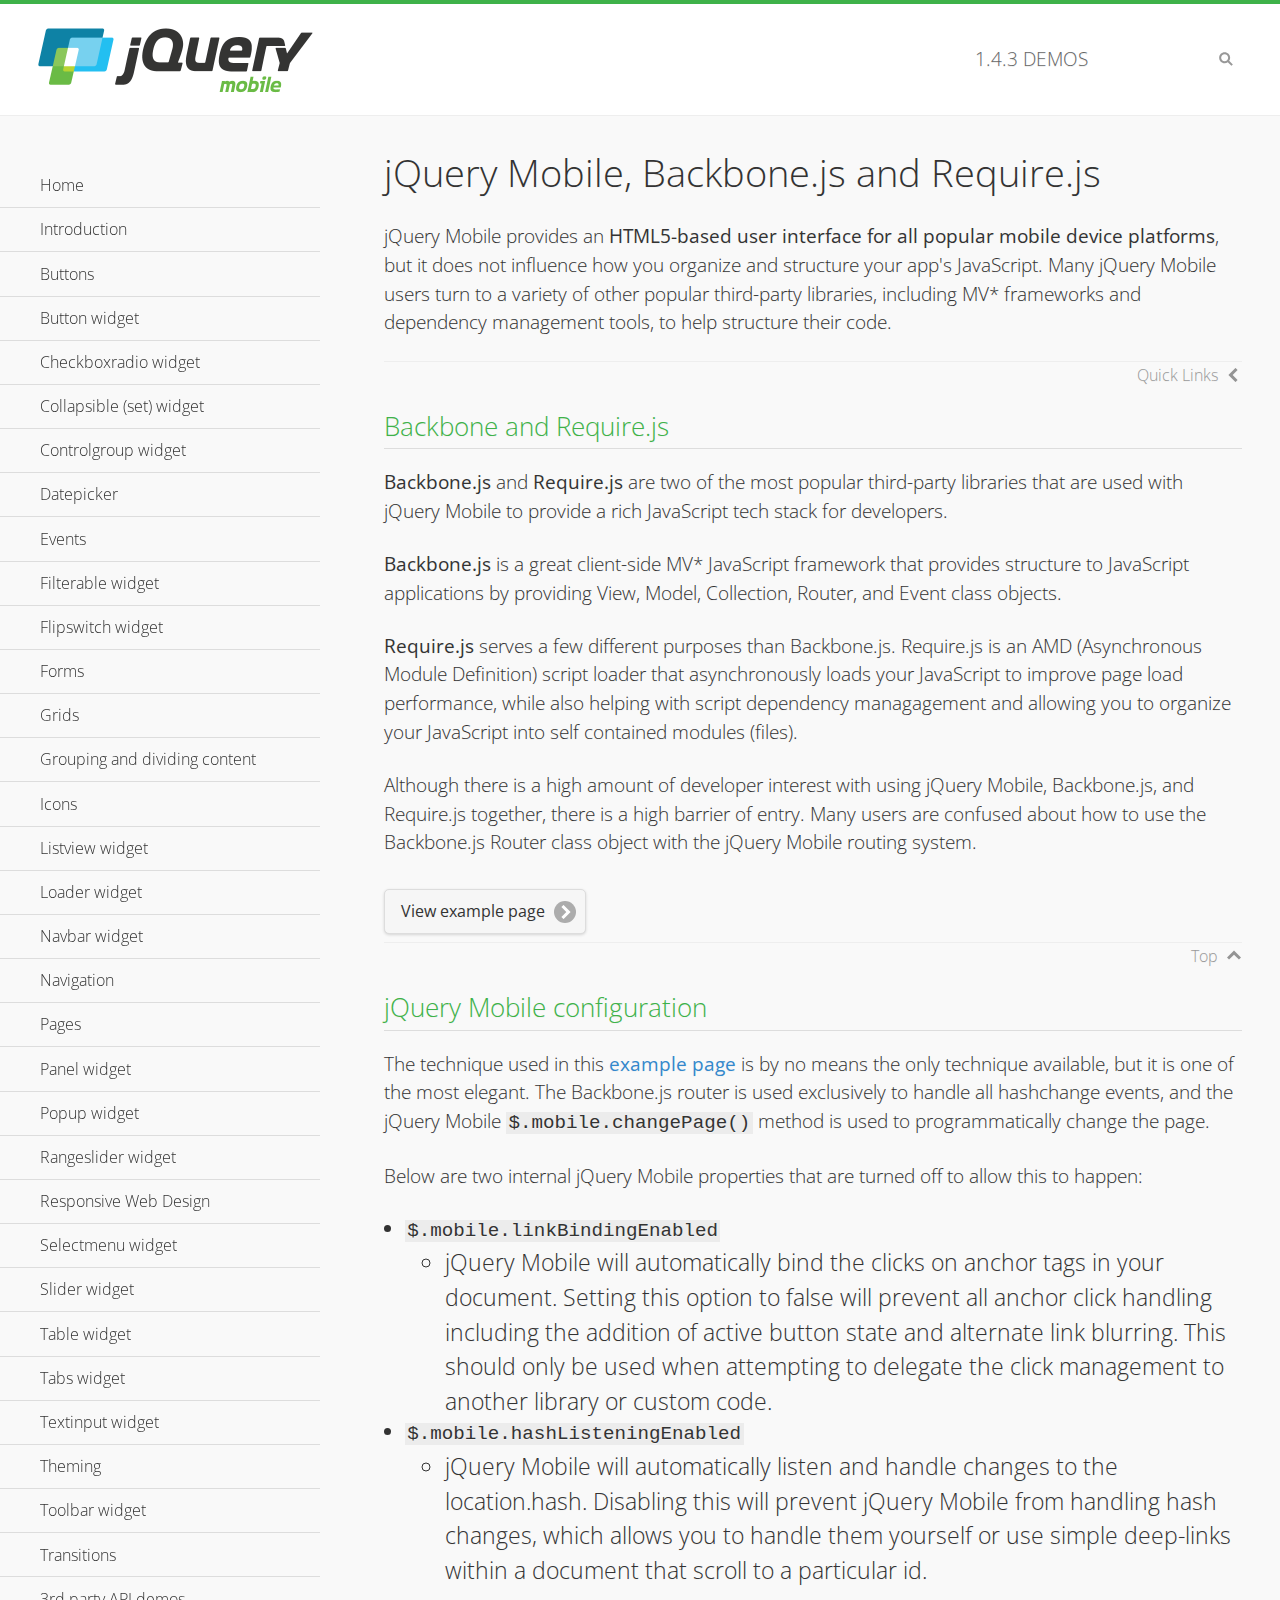
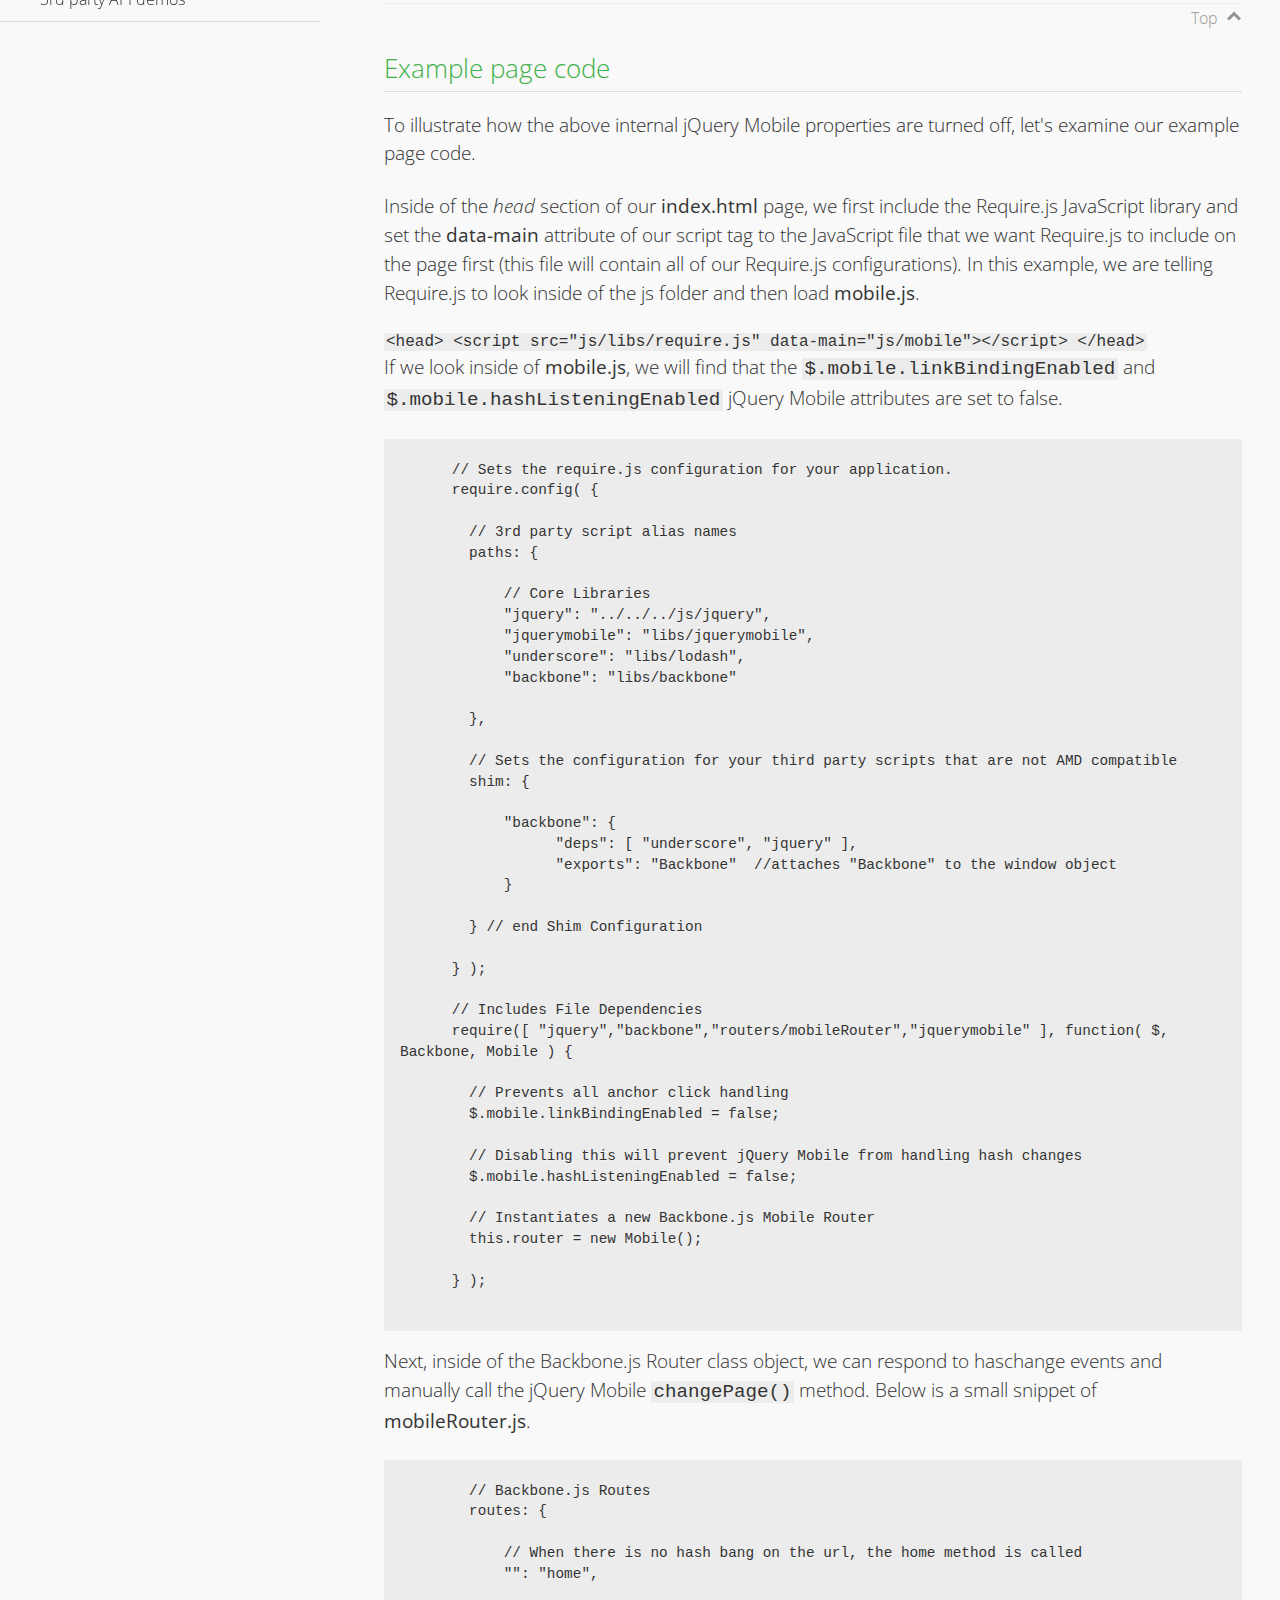
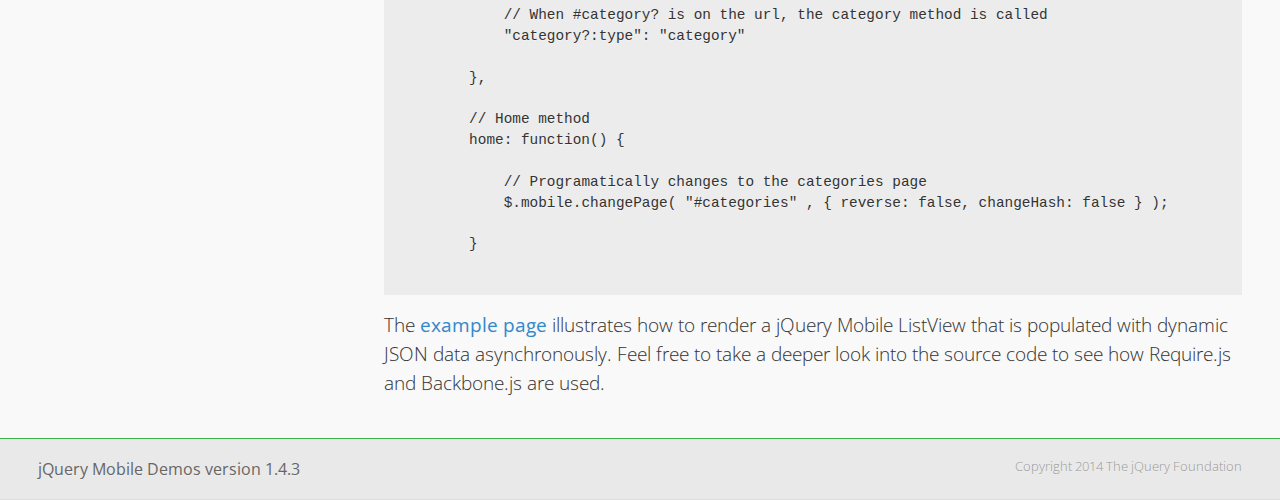
<file: js/demos/backbone-requirejs/index.html>
<!DOCTYPE html>
<html>
  <head>
  <meta charset="utf-8">
  <meta name="viewport" content="width=device-width, initial-scale=1">
  <title>jQuery Mobile - Backbone.js and Require.js Apps</title>
	<link rel="shortcut icon" href="../favicon.ico">
    <link rel="stylesheet" href="http://fonts.googleapis.com/css?family=Open+Sans:300,400,700">
	<link rel="stylesheet" href="../css/themes/default/jquery.mobile-1.4.3.min.css">
	<link rel="stylesheet" href="../_assets/css/jqm-demos.css">
	<script src="../js/jquery.js"></script>
	<script src="../_assets/js/index.js"></script>
	<script src="../js/jquery.mobile-1.4.3.min.js"></script>

</head>
<body>
<div data-role="page" class="jqm-demos" data-quicklinks="true">

    <div data-role="header" class="jqm-header">
		<h2><a href="../" title="jQuery Mobile Demos home"><img src="../_assets/img/jquery-logo.png" alt="jQuery Mobile"></a></h2>
		<p><span class="jqm-version"></span> Demos</p>
        <a href="#" class="jqm-navmenu-link ui-btn ui-btn-icon-notext ui-corner-all ui-icon-bars ui-nodisc-icon ui-alt-icon ui-btn-left">Menu</a>
        <a href="#" class="jqm-search-link ui-btn ui-btn-icon-notext ui-corner-all ui-icon-search ui-nodisc-icon ui-alt-icon ui-btn-right">Search</a>
    </div><!-- /header -->

	<div role="main" class="ui-content jqm-content">

      <h1>jQuery Mobile, Backbone.js and Require.js</h1>
      <p>jQuery Mobile provides an <strong>HTML5-based user interface for all popular mobile device platforms</strong>, but it does not influence how you organize and structure your app's JavaScript.  Many jQuery Mobile users turn to a variety of other popular third-party libraries, including MV* frameworks and dependency management tools, to help structure their code.
      </p>

	  <h2>Backbone and Require.js</h2>
      <p><strong>Backbone.js</strong> and <strong>Require.js</strong> are two of the most popular third-party libraries that are used with jQuery Mobile to provide a rich JavaScript tech stack for developers.
      </p>
      <p><strong>Backbone.js</strong> is a great client-side MV* JavaScript framework that provides structure to JavaScript applications by providing View, Model, Collection, Router, and Event class objects.
      </p>
      <p><strong>Require.js</strong> serves a few different purposes than Backbone.js. Require.js is an AMD (Asynchronous Module Definition) script loader that asynchronously loads your JavaScript to improve page load performance, while also helping with script dependency managagement and allowing you to organize your JavaScript into self contained modules (files).
      </p>
      <p>Although there is a high amount of developer interest with using jQuery Mobile, Backbone.js, and Require.js together, there is a high barrier of entry.  Many users are confused about how to use the Backbone.js Router class object with the jQuery Mobile routing system.</p>

	   <a href="backbone-require.html" rel="external" class="ui-btn ui-btn-inline ui-corner-all ui-shadow ui-btn-icon-right ui-icon-carat-r">View example page</a>

      <h2>jQuery Mobile configuration</h2>

      <p>The technique used in this <a href="backbone-require.html" rel="external">example page</a> is by no means the only technique available, but it is one of the most elegant.  The Backbone.js router is used exclusively to handle all hashchange events, and the jQuery Mobile <code>$.mobile.changePage()</code> method is used to programmatically change the page.</p>

      <p>Below are two internal jQuery Mobile properties that are turned off to allow this to happen:</p>

      <ul>
        <li><code>$.mobile.linkBindingEnabled</code>
          <ul>
            <li>jQuery Mobile will automatically bind the clicks on anchor tags in your document. Setting this option to false will prevent all anchor click handling including the addition of active button state and alternate link blurring. This should only be used when attempting to delegate the click management to another library or custom code.</li>
            </ul>
        </li>
        <li><code>$.mobile.hashListeningEnabled</code>
          <ul>
            <li>jQuery Mobile will automatically listen and handle changes to the location.hash. Disabling this will prevent jQuery Mobile from handling hash changes, which allows you to handle them yourself or use simple deep-links within a document that scroll to a particular id.</li>
            </ul>
        </li>
      </ul>

	  <h2>Example page code</h2>
      <p>To illustrate how the above internal jQuery Mobile properties are turned off, let's examine our example page code.</p>

      <p>Inside of the <em>head</em> section of our <strong>index.html</strong> page, we first include the Require.js JavaScript library and set the <strong>data-main</strong> attribute of our script tag to the JavaScript file that we want Require.js to include on the page first (this file will contain all of our Require.js configurations).  In this example, we are telling Require.js to look inside of the js folder and then load <strong>mobile.js</strong>.
      </p>

      <code>
        &lt;head&gt;
          &lt;script src=&quot;js/libs/require.js&quot; data-main=&quot;js/mobile&quot;&gt;&lt;/script&gt;
        &lt;/head&gt;
      </code>
      <p>If we look inside of <strong>mobile.js</strong>, we will find that the <code>$.mobile.linkBindingEnabled</code> and <code>$.mobile.hashListeningEnabled</code> jQuery Mobile attributes are set to false.
      </p>
      <pre>
      <code>
      // Sets the require.js configuration for your application.
      require.config( {

        // 3rd party script alias names
        paths: {

            // Core Libraries
            "jquery": "../../../js/jquery",
            "jquerymobile": "libs/jquerymobile",
            "underscore": "libs/lodash",
            "backbone": "libs/backbone"

        },

        // Sets the configuration for your third party scripts that are not AMD compatible
        shim: {

            "backbone": {
                  "deps": [ "underscore", "jquery" ],
                  "exports": "Backbone"  //attaches "Backbone" to the window object
            }

        } // end Shim Configuration

      } );

      // Includes File Dependencies
      require([ "jquery","backbone","routers/mobileRouter","jquerymobile" ], function( $, Backbone, Mobile ) {

        // Prevents all anchor click handling
        $.mobile.linkBindingEnabled = false;

        // Disabling this will prevent jQuery Mobile from handling hash changes
        $.mobile.hashListeningEnabled = false;

        // Instantiates a new Backbone.js Mobile Router
        this.router = new Mobile();

      } );
</code>
</pre>
<p>Next, inside of the Backbone.js Router class object, we can respond to haschange events and manually call the jQuery Mobile <code>changePage()</code> method.  Below is a small snippet of <strong>mobileRouter.js</strong>.</p>
<pre>
<code>
        // Backbone.js Routes
        routes: {

            // When there is no hash bang on the url, the home method is called
            "": "home",

            // When #category? is on the url, the category method is called
            "category?:type": "category"

        },

        // Home method
        home: function() {

            // Programatically changes to the categories page
            $.mobile.changePage( "#categories" , { reverse: false, changeHash: false } );

        }
</code>
</pre>

		<p>The <a href="backbone-require.html" rel="external">example page</a> illustrates how to render a jQuery Mobile ListView that is populated with dynamic JSON data asynchronously. Feel free to take a deeper look into the source code to see how Require.js and Backbone.js are used.</p>

    </div><!-- /content -->
	    <div data-role="panel" class="jqm-navmenu-panel" data-position="left" data-display="overlay" data-theme="a">
	    	<ul class="jqm-list ui-alt-icon ui-nodisc-icon">
<li data-filtertext="demos homepage" data-icon="home"><a href=".././">Home</a></li>
<li data-filtertext="introduction overview getting started"><a href="../intro/" data-ajax="false">Introduction</a></li>
<li data-filtertext="buttons button markup buttonmarkup method anchor link button element"><a href="../button-markup/" data-ajax="false">Buttons</a></li>
<li data-filtertext="form button widget input button submit reset"><a href="../button/" data-ajax="false">Button widget</a></li>
<li data-role="collapsible" data-enhanced="true" data-collapsed-icon="carat-d" data-expanded-icon="carat-u" data-iconpos="right" data-inset="false" class="ui-collapsible ui-collapsible-themed-content ui-collapsible-collapsed">
	<h3 class="ui-collapsible-heading ui-collapsible-heading-collapsed">
		<a href="#" class="ui-collapsible-heading-toggle ui-btn ui-btn-icon-right ui-btn-inherit ui-icon-carat-d">
		    Checkboxradio widget<span class="ui-collapsible-heading-status"> click to expand contents</span>
		</a>
	</h3>
	<div class="ui-collapsible-content ui-body-inherit ui-collapsible-content-collapsed" aria-hidden="true">
		<ul>
			<li data-filtertext="form checkboxradio widget checkbox input checkboxes controlgroups"><a href="../checkboxradio-checkbox/" data-ajax="false">Checkboxes</a></li>
			<li data-filtertext="form checkboxradio widget radio input radio buttons controlgroups"><a href="../checkboxradio-radio/" data-ajax="false">Radio buttons</a></li>
		</ul>
	</div>
</li>
<li data-role="collapsible" data-enhanced="true" data-collapsed-icon="carat-d" data-expanded-icon="carat-u" data-iconpos="right" data-inset="false" class="ui-collapsible ui-collapsible-themed-content ui-collapsible-collapsed">
	<h3 class="ui-collapsible-heading ui-collapsible-heading-collapsed">
		<a href="#" class="ui-collapsible-heading-toggle ui-btn ui-btn-icon-right ui-btn-inherit ui-icon-carat-d">
			Collapsible (set) widget<span class="ui-collapsible-heading-status"> click to expand contents</span>
		</a>
	</h3>
	<div class="ui-collapsible-content ui-body-inherit ui-collapsible-content-collapsed" aria-hidden="true">
		<ul>
			<li data-filtertext="collapsibles content formatting"><a href="../collapsible/" data-ajax="false">Collapsible</a></li>
			<li data-filtertext="dynamic collapsible set accordion append expand"><a href="../collapsible-dynamic/" data-ajax="false">Dynamic collapsibles</a></li>
			<li data-filtertext="accordions collapsible set widget content formatting grouped collapsibles"><a href="../collapsibleset/" data-ajax="false">Collapsible set</a></li>
		</ul>
	</div>
</li>
<li data-role="collapsible" data-enhanced="true" data-collapsed-icon="carat-d" data-expanded-icon="carat-u" data-iconpos="right" data-inset="false" class="ui-collapsible ui-collapsible-themed-content ui-collapsible-collapsed">
	<h3 class="ui-collapsible-heading ui-collapsible-heading-collapsed">
		<a href="#" class="ui-collapsible-heading-toggle ui-btn ui-btn-icon-right ui-btn-inherit ui-icon-carat-d">
			Controlgroup widget<span class="ui-collapsible-heading-status"> click to expand contents</span>
		</a>
	</h3>
	<div class="ui-collapsible-content ui-body-inherit ui-collapsible-content-collapsed" aria-hidden="true">
		<ul>
			<li data-filtertext="controlgroups selectmenu checkboxradio input grouped buttons horizontal vertical"><a href="../controlgroup/" data-ajax="false">Controlgroup</a></li>
			<li data-filtertext="dynamic controlgroup dynamically add buttons"><a href="../controlgroup-dynamic/" data-ajax="false">Dynamic controlgroups</a></li>
		</ul>
	</div>
</li>
<li data-filtertext="form datepicker widget date input"><a href="../datepicker/" data-ajax="false">Datepicker</a></li>
<li data-role="collapsible" data-enhanced="true" data-collapsed-icon="carat-d" data-expanded-icon="carat-u" data-iconpos="right" data-inset="false" class="ui-collapsible ui-collapsible-themed-content ui-collapsible-collapsed">
	<h3 class="ui-collapsible-heading ui-collapsible-heading-collapsed">
		<a href="#" class="ui-collapsible-heading-toggle ui-btn ui-btn-icon-right ui-btn-inherit ui-icon-carat-d">
			Events<span class="ui-collapsible-heading-status"> click to expand contents</span>
		</a>
	</h3>
	<div class="ui-collapsible-content ui-body-inherit ui-collapsible-content-collapsed" aria-hidden="true">
		<ul>
			<li data-filtertext="swipe to delete list items listviews swipe events"><a href="../swipe-list/" data-ajax="false">Swipe list items</a></li>
			<li data-filtertext="swipe to navigate swipe page navigation swipe events"><a href="../swipe-page/" data-ajax="false">Swipe page navigation</a></li>
		</ul>
	</div>
</li>
<li data-filtertext="filterable filter elements sorting searching listview table"><a href="../filterable/" data-ajax="false">Filterable widget</a></li>
<li data-filtertext="form flipswitch widget flip toggle switch binary select checkbox input"><a href="../flipswitch/" data-ajax="false">Flipswitch widget</a></li>
<li data-role="collapsible" data-enhanced="true" data-collapsed-icon="carat-d" data-expanded-icon="carat-u" data-iconpos="right" data-inset="false" class="ui-collapsible ui-collapsible-themed-content ui-collapsible-collapsed">
	<h3 class="ui-collapsible-heading ui-collapsible-heading-collapsed">
		<a href="#" class="ui-collapsible-heading-toggle ui-btn ui-btn-icon-right ui-btn-inherit ui-icon-carat-d">
			Forms<span class="ui-collapsible-heading-status"> click to expand contents</span>
		</a>
	</h3>
	<div class="ui-collapsible-content ui-body-inherit ui-collapsible-content-collapsed" aria-hidden="true">
		<ul>
			<li data-filtertext="forms text checkbox radio range button submit reset inputs selects textarea slider flipswitch label form elements"><a href="../forms/" data-ajax="false">Forms</a></li>
			<li data-filtertext="form hide labels hidden accessible ui-hidden-accessible forms"><a href="../forms-label-hidden-accessible/" data-ajax="false">Hide labels</a></li>
			<li data-filtertext="form field containers fieldcontain ui-field-contain forms"><a href="../forms-field-contain/" data-ajax="false">Field containers</a></li>
			<li data-filtertext="forms disabled form elements"><a href="../forms-disabled/" data-ajax="false">Forms disabled</a></li>
			<li data-filtertext="forms gallery examples overview forms text checkbox radio range button submit reset inputs selects textarea slider flipswitch label form elements"><a href="../forms-gallery/" data-ajax="false">Forms gallery</a></li>
		</ul>
	</div>
</li>
<li data-role="collapsible" data-enhanced="true" data-collapsed-icon="carat-d" data-expanded-icon="carat-u" data-iconpos="right" data-inset="false" class="ui-collapsible ui-collapsible-themed-content ui-collapsible-collapsed">
	<h3 class="ui-collapsible-heading ui-collapsible-heading-collapsed">
		<a href="#" class="ui-collapsible-heading-toggle ui-btn ui-btn-icon-right ui-btn-inherit ui-icon-carat-d">
			Grids<span class="ui-collapsible-heading-status"> click to expand contents</span>
		</a>
	</h3>
	<div class="ui-collapsible-content ui-body-inherit ui-collapsible-content-collapsed" aria-hidden="true">
		<ul>
			<li data-filtertext="grids columns blocks content formatting rwd responsive css framework"><a href="../grids/" data-ajax="false">Grids</a></li>
			<li data-filtertext="buttons in grids css framework"><a href="../grids-buttons/" data-ajax="false">Buttons in grids</a></li>
			<li data-filtertext="custom responsive grids rwd css framework"><a href="../grids-custom-responsive/" data-ajax="false">Custom responsive grids</a></li>
		</ul>
	</div>
</li>
<li data-filtertext="blocks content formatting sections heading"><a href="../body-bar-classes/" data-ajax="false">Grouping and dividing content</a></li>
<li data-role="collapsible" data-enhanced="true" data-collapsed-icon="carat-d" data-expanded-icon="carat-u" data-iconpos="right" data-inset="false" class="ui-collapsible ui-collapsible-themed-content ui-collapsible-collapsed">
	<h3 class="ui-collapsible-heading ui-collapsible-heading-collapsed">
		<a href="#" class="ui-collapsible-heading-toggle ui-btn ui-btn-icon-right ui-btn-inherit ui-icon-carat-d">
			Icons<span class="ui-collapsible-heading-status"> click to expand contents</span>
		</a>
	</h3>
	<div class="ui-collapsible-content ui-body-inherit ui-collapsible-content-collapsed" aria-hidden="true">
		<ul>
			<li data-filtertext="button icons svg disc alt custom icon position"><a href="../icons/" data-ajax="false">Icons</a></li>
			<li data-filtertext=""><a href="../icons-grunticon/" data-ajax="false">Grunticon loader</a></li>
		</ul>
	</div>
</li>
<li data-role="collapsible" data-enhanced="true" data-collapsed-icon="carat-d" data-expanded-icon="carat-u" data-iconpos="right" data-inset="false" class="ui-collapsible ui-collapsible-themed-content ui-collapsible-collapsed">
	<h3 class="ui-collapsible-heading ui-collapsible-heading-collapsed">
		<a href="#" class="ui-collapsible-heading-toggle ui-btn ui-btn-icon-right ui-btn-inherit ui-icon-carat-d">
			Listview widget<span class="ui-collapsible-heading-status"> click to expand contents</span>
		</a>
	</h3>
	<div class="ui-collapsible-content ui-body-inherit ui-collapsible-content-collapsed" aria-hidden="true">
		<ul>
			<li data-filtertext="listview widget thumbnails icons nested split button collapsible ul ol"><a href="../listview/" data-ajax="false">Listview</a></li>
			<li data-filtertext="autocomplete filterable reveal listview filtertextbeforefilter placeholder"><a href="../listview-autocomplete/" data-ajax="false">Listview autocomplete</a></li>
			<li data-filtertext="autocomplete filterable reveal listview remote data filtertextbeforefilter placeholder"><a href="../listview-autocomplete-remote/" data-ajax="false">Listview autocomplete remote data</a></li>
			<li data-filtertext="autodividers anchor jump scroll linkbars listview lists ul ol"><a href="../listview-autodividers-linkbar/" data-ajax="false">Listview autodividers linkbar</a></li>
			<li data-filtertext="listview autodividers selector autodividersselector lists ul ol"><a href="../listview-autodividers-selector/" data-ajax="false">Listview autodividers selector</a></li>
			<li data-filtertext="listview nested list items"><a href="../listview-nested-lists/" data-ajax="false">Nested Listviews</a></li>
			<li data-filtertext="listview collapsible list items flat"><a href="../listview-collapsible-item-flat/" data-ajax="false">Listview collapsible list items (flat)</a></li>
			<li data-filtertext="listview collapsible list indented"><a href="../listview-collapsible-item-indented/" data-ajax="false">Listview collapsible list items (indented)</a></li>
			<li data-filtertext="grid listview responsive grids responsive listviews lists ul"><a href="../listview-grid/" data-ajax="false">Listview responsive grid</a></li>
		</ul>
	</div>
</li>
<li data-filtertext="loader widget page loading navigation overlay spinner"><a href="../loader/" data-ajax="false">Loader widget</a></li>
<li data-filtertext="navbar widget navmenu toolbars header footer"><a href="../navbar/" data-ajax="false">Navbar widget</a></li>
<li data-role="collapsible" data-enhanced="true" data-collapsed-icon="carat-d" data-expanded-icon="carat-u" data-iconpos="right" data-inset="false" class="ui-collapsible ui-collapsible-themed-content ui-collapsible-collapsed">
	<h3 class="ui-collapsible-heading ui-collapsible-heading-collapsed">
		<a href="#" class="ui-collapsible-heading-toggle ui-btn ui-btn-icon-right ui-btn-inherit ui-icon-carat-d">
			Navigation<span class="ui-collapsible-heading-status"> click to expand contents</span>
		</a>
	</h3>
	<div class="ui-collapsible-content ui-body-inherit ui-collapsible-content-collapsed" aria-hidden="true">
		<ul>
			<li data-filtertext="ajax navigation navigate widget history event method"><a href="../navigation/" data-ajax="false">Navigation</a></li>
			<li data-filtertext="linking pages page links navigation ajax prefetch cache"><a href="../navigation-linking-pages/" data-ajax="false">Linking pages</a></li>
			<!-- <li data-filtertext="php redirect server redirection server-side navigation"><a href="../navigation-php-redirect/" data-ajax="false">PHP redirect demo</a></li>-->
			<li data-filtertext="navigation redirection hash query"><a href="../navigation-hash-processing/" data-ajax="false">Hash processing demo</a></li>
			<li data-filtertext="navigation redirection hash query"><a href="../page-events/" data-ajax="false">Page Navigation Events</a></li>
		</ul>
	</div>
</li>
<li data-role="collapsible" data-enhanced="true" data-collapsed-icon="carat-d" data-expanded-icon="carat-u" data-iconpos="right" data-inset="false" class="ui-collapsible ui-collapsible-themed-content ui-collapsible-collapsed">
	<h3 class="ui-collapsible-heading ui-collapsible-heading-collapsed">
		<a href="#" class="ui-collapsible-heading-toggle ui-btn ui-btn-icon-right ui-btn-inherit ui-icon-carat-d">
			Pages<span class="ui-collapsible-heading-status"> click to expand contents</span>
		</a>
	</h3>
	<div class="ui-collapsible-content ui-body-inherit ui-collapsible-content-collapsed" aria-hidden="true">
		<ul>
			<li data-filtertext="pages page widget ajax navigation"><a href="../pages/" data-ajax="false">Pages</a></li>
			<li data-filtertext="single page"><a href="../pages-single-page/" data-ajax="false">Single page</a></li>
			<li data-filtertext="multipage multi-page page"><a href="../pages-multi-page/" data-ajax="false">Multi-page template</a></li>
			<li data-filtertext="dialog page widget modal popup"><a href="../pages-dialog/" data-ajax="false">Dialog page</a></li>
		</ul>
	</div>
</li>
<li data-role="collapsible" data-enhanced="true" data-collapsed-icon="carat-d" data-expanded-icon="carat-u" data-iconpos="right" data-inset="false" class="ui-collapsible ui-collapsible-themed-content ui-collapsible-collapsed">
	<h3 class="ui-collapsible-heading ui-collapsible-heading-collapsed">
		<a href="#" class="ui-collapsible-heading-toggle ui-btn ui-btn-icon-right ui-btn-inherit ui-icon-carat-d">
			Panel widget<span class="ui-collapsible-heading-status"> click to expand contents</span>
		</a>
	</h3>
	<div class="ui-collapsible-content ui-body-inherit ui-collapsible-content-collapsed" aria-hidden="true">
		<ul>
			<li data-filtertext="panel widget sliding panels reveal push overlay responsive"><a href="../panel/" data-ajax="false">Panel</a></li>
			<li data-filtertext=""><a href="../panel-external/" data-ajax="false">External panels</a></li>
			<li data-filtertext="panel "><a href="../panel-fixed/" data-ajax="false">Fixed panels</a></li>
			<li data-filtertext="panel slide panels sliding panels shadow rwd responsive breakpoint"><a href="../panel-responsive/" data-ajax="false">Panels responsive</a></li>
			<li data-filtertext="panel custom style custom panel width reveal shadow listview panel styling page background wrapper"><a href="../panel-styling/" data-ajax="false">Custom panel style</a></li>
			<li data-filtertext="panel open on swipe"><a href="../panel-swipe-open/" data-ajax="false">Panel open on swipe</a></li>
			<li data-filtertext="panels outside page internal external toolbars"><a href="../panel-external-internal/" data-ajax="false">Panel external and internal</a></li>
		</ul>
	</div>
</li>
<li data-role="collapsible" data-enhanced="true" data-collapsed-icon="carat-d" data-expanded-icon="carat-u" data-iconpos="right" data-inset="false" class="ui-collapsible ui-collapsible-themed-content ui-collapsible-collapsed">
	<h3 class="ui-collapsible-heading ui-collapsible-heading-collapsed">
		<a href="#" class="ui-collapsible-heading-toggle ui-btn ui-btn-icon-right ui-btn-inherit ui-icon-carat-d">
			Popup widget<span class="ui-collapsible-heading-status"> click to expand contents</span>
		</a>
	</h3>
	<div class="ui-collapsible-content ui-body-inherit ui-collapsible-content-collapsed" aria-hidden="true">
		<ul>
			<li data-filtertext="popup widget popups dialog modal transition tooltip lightbox form overlay screen flip pop fade transition"><a href="../popup/" data-ajax="false">Popup</a></li>
			<li data-filtertext="popup alignment position"><a href="../popup-alignment/" data-ajax="false">Popup alignment</a></li>
			<li data-filtertext="popup arrow size popups popover"><a href="../popup-arrow-size/" data-ajax="false">Popup arrow size</a></li>
			<li data-filtertext="dynamic popups popup images lightbox"><a href="../popup-dynamic/" data-ajax="false">Dynamic popups</a></li>
			<li data-filtertext="popups with iframes scaling"><a href="../popup-iframe/" data-ajax="false">Popups with iframes</a></li>
			<li data-filtertext="popup image scaling"><a href="../popup-image-scaling/" data-ajax="false">Popup image scaling</a></li>
			<li data-filtertext="external popup outside multi-page"><a href="../popup-outside-multipage/" data-ajax="false">Popup outside multi-page</a></li>
		</ul>
	</div>
</li>
<li data-filtertext="form rangeslider widget dual sliders dual handle sliders range input"><a href="../rangeslider/" data-ajax="false">Rangeslider widget</a></li>
<li data-filtertext="responsive web design rwd adaptive progressive enhancement PE accessible mobile breakpoints media query media queries"><a href="../rwd/" data-ajax="false">Responsive Web Design</a></li>
<li data-role="collapsible" data-enhanced="true" data-collapsed-icon="carat-d" data-expanded-icon="carat-u" data-iconpos="right" data-inset="false" class="ui-collapsible ui-collapsible-themed-content ui-collapsible-collapsed">
	<h3 class="ui-collapsible-heading ui-collapsible-heading-collapsed">
		<a href="#" class="ui-collapsible-heading-toggle ui-btn ui-btn-icon-right ui-btn-inherit ui-icon-carat-d">
			Selectmenu widget<span class="ui-collapsible-heading-status"> click to expand contents</span>
		</a>
	</h3>
	<div class="ui-collapsible-content ui-body-inherit ui-collapsible-content-collapsed" aria-hidden="true">
		<ul>
			<li data-filtertext="form selectmenu widget select input custom select menu selects"><a href="../selectmenu/" data-ajax="false">Selectmenu</a></li>
			<li data-filtertext="form custom select menu selectmenu widget custom menu option optgroup multiple selects"><a href="../selectmenu-custom/" data-ajax="false">Custom select menu</a></li>
			<li data-filtertext="filterable select filter popup dialog"><a href="../selectmenu-custom-filter/" data-ajax="false">Custom select menu with filter</a></li>
		</ul>
	</div>
</li>
<li data-role="collapsible" data-enhanced="true" data-collapsed-icon="carat-d" data-expanded-icon="carat-u" data-iconpos="right" data-inset="false" class="ui-collapsible ui-collapsible-themed-content ui-collapsible-collapsed">
	<h3 class="ui-collapsible-heading ui-collapsible-heading-collapsed">
		<a href="#" class="ui-collapsible-heading-toggle ui-btn ui-btn-icon-right ui-btn-inherit ui-icon-carat-d">
			Slider widget<span class="ui-collapsible-heading-status"> click to expand contents</span>
		</a>
	</h3>
	<div class="ui-collapsible-content ui-body-inherit ui-collapsible-content-collapsed" aria-hidden="true">
		<ul>
			<li data-filtertext="form slider widget range input single sliders"><a href="../slider/" data-ajax="false">Slider</a></li>
			<li data-filtertext="form slider widget flipswitch slider binary select flip toggle switch"><a href="../slider-flipswitch/" data-ajax="false">Slider flip toggle switch</a></li>
			<li data-filtertext="form slider tooltip handle value input range sliders"><a href="../slider-tooltip/" data-ajax="false">Slider tooltip</a></li>
		</ul>
	</div>
</li>
<li data-role="collapsible" data-enhanced="true" data-collapsed-icon="carat-d" data-expanded-icon="carat-u" data-iconpos="right" data-inset="false" class="ui-collapsible ui-collapsible-themed-content ui-collapsible-collapsed">
	<h3 class="ui-collapsible-heading ui-collapsible-heading-collapsed">
		<a href="#" class="ui-collapsible-heading-toggle ui-btn ui-btn-icon-right ui-btn-inherit ui-icon-carat-d">
			Table widget<span class="ui-collapsible-heading-status"> click to expand contents</span>
		</a>
	</h3>
	<div class="ui-collapsible-content ui-body-inherit ui-collapsible-content-collapsed" aria-hidden="true">
		<ul>
			<li data-filtertext="table widget reflow column toggle th td responsive tables rwd hide show tabular"><a href="../table-column-toggle/" data-ajax="false">Table Column Toggle</a></li>
			<li data-filtertext="table column toggle phone comparison demo"><a href="../table-column-toggle-example/" data-ajax="false">Table Column Toggle demo</a></li>
			<li data-filtertext="responsive tables table column toggle heading groups rwd breakpoint"><a href="../table-column-toggle-heading-groups/" data-ajax="false">Table Column Toggle heading groups</a></li>
			<li data-filtertext="responsive tables table column toggle hide rwd breakpoint customization options"><a href="../table-column-toggle-options/" data-ajax="false">Table Column Toggle options</a></li>
			<li data-filtertext="table reflow th td responsive rwd columns tabular"><a href="../table-reflow/" data-ajax="false">Table Reflow</a></li>
			<li data-filtertext="responsive tables table reflow heading groups rwd breakpoint"><a href="../table-reflow-heading-groups/" data-ajax="false">Table Reflow heading groups</a></li>
			<li data-filtertext="responsive tables table reflow stripes strokes table style"><a href="../table-reflow-stripes-strokes/" data-ajax="false">Table Reflow stripes and strokes</a></li>
			<li data-filtertext="responsive tables table reflow stack custom styles"><a href="../table-reflow-styling/" data-ajax="false">Table Reflow custom styles</a></li>
		</ul>
	</div>
</li>
<li data-filtertext="ui tabs widget"><a href="../tabs/" data-ajax="false">Tabs widget</a></li>
<li data-filtertext="form textinput widget text input textarea number date time tel email file color password"><a href="../textinput/" data-ajax="false">Textinput widget</a></li>
<li data-role="collapsible" data-enhanced="true" data-collapsed-icon="carat-d" data-expanded-icon="carat-u" data-iconpos="right" data-inset="false" class="ui-collapsible ui-collapsible-themed-content ui-collapsible-collapsed">
	<h3 class="ui-collapsible-heading ui-collapsible-heading-collapsed">
		<a href="#" class="ui-collapsible-heading-toggle ui-btn ui-btn-icon-right ui-btn-inherit ui-icon-carat-d">
			Theming<span class="ui-collapsible-heading-status"> click to expand contents</span>
		</a>
	</h3>
	<div class="ui-collapsible-content ui-body-inherit ui-collapsible-content-collapsed" aria-hidden="true">
		<ul>
			<li data-filtertext="default theme swatches theming style css"><a href="../theme-default/" data-ajax="false">Default theme</a></li>
			<li data-filtertext="classic theme old theme swatches theming style css"><a href="../theme-classic/" data-ajax="false">Classic theme</a></li>
		</ul>
	</div>
</li>
<li data-role="collapsible" data-enhanced="true" data-collapsed-icon="carat-d" data-expanded-icon="carat-u" data-iconpos="right" data-inset="false" class="ui-collapsible ui-collapsible-themed-content ui-collapsible-collapsed">
	<h3 class="ui-collapsible-heading ui-collapsible-heading-collapsed">
		<a href="#" class="ui-collapsible-heading-toggle ui-btn ui-btn-icon-right ui-btn-inherit ui-icon-carat-d">
			Toolbar widget<span class="ui-collapsible-heading-status"> click to expand contents</span>
		</a>
	</h3>
	<div class="ui-collapsible-content ui-body-inherit ui-collapsible-content-collapsed" aria-hidden="true">
		<ul>
			<li data-filtertext="toolbar widget header footer toolbars fixed fullscreen external sections"><a href="../toolbar/" data-ajax="false">Toolbar</a></li>
			<li data-filtertext="dynamic toolbars dynamically add toolbar header footer"><a href="../toolbar-dynamic/" data-ajax="false">Dynamic toolbars</a></li>
			<li data-filtertext="external toolbars header footer"><a href="../toolbar-external/" data-ajax="false">External toolbars</a></li>
			<li data-filtertext="fixed toolbars header footer"><a href="../toolbar-fixed/" data-ajax="false">Fixed toolbars</a></li>
			<li data-filtertext="fixed fullscreen toolbars header footer"><a href="../toolbar-fixed-fullscreen/" data-ajax="false">Fullscreen toolbars</a></li>
			<li data-filtertext="external fixed toolbars header footer"><a href="../toolbar-fixed-external/" data-ajax="false">Fixed external toolbars</a></li>
			<li data-filtertext="external persistent toolbars header footer navbar navmenu"><a href="../toolbar-fixed-persistent/" data-ajax="false">Persistent toolbars</a></li>
			<li data-filtertext="external ajax optimized toolbars persistent toolbars header footer navbar"><a href="../toolbar-fixed-persistent-optimized/" data-ajax="false">Ajax optimized toolbars</a></li>
			<li data-filtertext="form in toolbars header footer"><a href="../toolbar-fixed-forms/" data-ajax="false">Form in toolbar</a></li>
		</ul>
	</div>
</li>
<li data-filtertext="page transitions animated pages popup navigation flip slide fade pop"><a href="../transitions/" data-ajax="false">Transitions</a></li>
<li data-role="collapsible" data-enhanced="true" data-collapsed-icon="carat-d" data-expanded-icon="carat-u" data-iconpos="right" data-inset="false" class="ui-collapsible ui-collapsible-themed-content ui-collapsible-collapsed">
	<h3 class="ui-collapsible-heading ui-collapsible-heading-collapsed">
		<a href="#" class="ui-collapsible-heading-toggle ui-btn ui-btn-icon-right ui-btn-inherit ui-icon-carat-d">
			3rd party API demos<span class="ui-collapsible-heading-status"> click to expand contents</span>
		</a>
	</h3>
	<div class="ui-collapsible-content ui-body-inherit ui-collapsible-content-collapsed" aria-hidden="true">
		<ul>
			<li data-filtertext="backbone requirejs navigation router"><a href="../backbone-requirejs/" data-ajax="false">Backbone RequireJS</a></li>
			<li data-filtertext="google maps geolocation demo"><a href="../map-geolocation/" data-ajax="false">Google Maps geolocation</a></li>
			<li data-filtertext="google maps hybrid"><a href="../map-list-toggle/" data-ajax="false">Google Maps list toggle</a></li>
		</ul>
	</div>
</li>



		     </ul>
		</div><!-- /panel -->


    <div data-role="footer" data-position="fixed" data-tap-toggle="false" class="jqm-footer">
        <p>jQuery Mobile Demos version <span class="jqm-version"></span></p>
        <p>Copyright 2014 The jQuery Foundation</p>
    </div><!-- /footer -->
	<!-- TODO: This should become an external panel so we can add input to markup (unique ID) -->
    <div data-role="panel" class="jqm-search-panel" data-position="right" data-display="overlay" data-theme="a">
		<div class="jqm-search">
			<ul class="jqm-list" data-filter-placeholder="Search demos..." data-filter-reveal="true">
<li data-filtertext="demos homepage" data-icon="home"><a href=".././">Home</a></li>
<li data-filtertext="introduction overview getting started"><a href="../intro/" data-ajax="false">Introduction</a></li>
<li data-filtertext="buttons button markup buttonmarkup method anchor link button element"><a href="../button-markup/" data-ajax="false">Buttons</a></li>
<li data-filtertext="form button widget input button submit reset"><a href="../button/" data-ajax="false">Button widget</a></li>
<li data-role="collapsible" data-enhanced="true" data-collapsed-icon="carat-d" data-expanded-icon="carat-u" data-iconpos="right" data-inset="false" class="ui-collapsible ui-collapsible-themed-content ui-collapsible-collapsed">
	<h3 class="ui-collapsible-heading ui-collapsible-heading-collapsed">
		<a href="#" class="ui-collapsible-heading-toggle ui-btn ui-btn-icon-right ui-btn-inherit ui-icon-carat-d">
		    Checkboxradio widget<span class="ui-collapsible-heading-status"> click to expand contents</span>
		</a>
	</h3>
	<div class="ui-collapsible-content ui-body-inherit ui-collapsible-content-collapsed" aria-hidden="true">
		<ul>
			<li data-filtertext="form checkboxradio widget checkbox input checkboxes controlgroups"><a href="../checkboxradio-checkbox/" data-ajax="false">Checkboxes</a></li>
			<li data-filtertext="form checkboxradio widget radio input radio buttons controlgroups"><a href="../checkboxradio-radio/" data-ajax="false">Radio buttons</a></li>
		</ul>
	</div>
</li>
<li data-role="collapsible" data-enhanced="true" data-collapsed-icon="carat-d" data-expanded-icon="carat-u" data-iconpos="right" data-inset="false" class="ui-collapsible ui-collapsible-themed-content ui-collapsible-collapsed">
	<h3 class="ui-collapsible-heading ui-collapsible-heading-collapsed">
		<a href="#" class="ui-collapsible-heading-toggle ui-btn ui-btn-icon-right ui-btn-inherit ui-icon-carat-d">
			Collapsible (set) widget<span class="ui-collapsible-heading-status"> click to expand contents</span>
		</a>
	</h3>
	<div class="ui-collapsible-content ui-body-inherit ui-collapsible-content-collapsed" aria-hidden="true">
		<ul>
			<li data-filtertext="collapsibles content formatting"><a href="../collapsible/" data-ajax="false">Collapsible</a></li>
			<li data-filtertext="dynamic collapsible set accordion append expand"><a href="../collapsible-dynamic/" data-ajax="false">Dynamic collapsibles</a></li>
			<li data-filtertext="accordions collapsible set widget content formatting grouped collapsibles"><a href="../collapsibleset/" data-ajax="false">Collapsible set</a></li>
		</ul>
	</div>
</li>
<li data-role="collapsible" data-enhanced="true" data-collapsed-icon="carat-d" data-expanded-icon="carat-u" data-iconpos="right" data-inset="false" class="ui-collapsible ui-collapsible-themed-content ui-collapsible-collapsed">
	<h3 class="ui-collapsible-heading ui-collapsible-heading-collapsed">
		<a href="#" class="ui-collapsible-heading-toggle ui-btn ui-btn-icon-right ui-btn-inherit ui-icon-carat-d">
			Controlgroup widget<span class="ui-collapsible-heading-status"> click to expand contents</span>
		</a>
	</h3>
	<div class="ui-collapsible-content ui-body-inherit ui-collapsible-content-collapsed" aria-hidden="true">
		<ul>
			<li data-filtertext="controlgroups selectmenu checkboxradio input grouped buttons horizontal vertical"><a href="../controlgroup/" data-ajax="false">Controlgroup</a></li>
			<li data-filtertext="dynamic controlgroup dynamically add buttons"><a href="../controlgroup-dynamic/" data-ajax="false">Dynamic controlgroups</a></li>
		</ul>
	</div>
</li>
<li data-filtertext="form datepicker widget date input"><a href="../datepicker/" data-ajax="false">Datepicker</a></li>
<li data-role="collapsible" data-enhanced="true" data-collapsed-icon="carat-d" data-expanded-icon="carat-u" data-iconpos="right" data-inset="false" class="ui-collapsible ui-collapsible-themed-content ui-collapsible-collapsed">
	<h3 class="ui-collapsible-heading ui-collapsible-heading-collapsed">
		<a href="#" class="ui-collapsible-heading-toggle ui-btn ui-btn-icon-right ui-btn-inherit ui-icon-carat-d">
			Events<span class="ui-collapsible-heading-status"> click to expand contents</span>
		</a>
	</h3>
	<div class="ui-collapsible-content ui-body-inherit ui-collapsible-content-collapsed" aria-hidden="true">
		<ul>
			<li data-filtertext="swipe to delete list items listviews swipe events"><a href="../swipe-list/" data-ajax="false">Swipe list items</a></li>
			<li data-filtertext="swipe to navigate swipe page navigation swipe events"><a href="../swipe-page/" data-ajax="false">Swipe page navigation</a></li>
		</ul>
	</div>
</li>
<li data-filtertext="filterable filter elements sorting searching listview table"><a href="../filterable/" data-ajax="false">Filterable widget</a></li>
<li data-filtertext="form flipswitch widget flip toggle switch binary select checkbox input"><a href="../flipswitch/" data-ajax="false">Flipswitch widget</a></li>
<li data-role="collapsible" data-enhanced="true" data-collapsed-icon="carat-d" data-expanded-icon="carat-u" data-iconpos="right" data-inset="false" class="ui-collapsible ui-collapsible-themed-content ui-collapsible-collapsed">
	<h3 class="ui-collapsible-heading ui-collapsible-heading-collapsed">
		<a href="#" class="ui-collapsible-heading-toggle ui-btn ui-btn-icon-right ui-btn-inherit ui-icon-carat-d">
			Forms<span class="ui-collapsible-heading-status"> click to expand contents</span>
		</a>
	</h3>
	<div class="ui-collapsible-content ui-body-inherit ui-collapsible-content-collapsed" aria-hidden="true">
		<ul>
			<li data-filtertext="forms text checkbox radio range button submit reset inputs selects textarea slider flipswitch label form elements"><a href="../forms/" data-ajax="false">Forms</a></li>
			<li data-filtertext="form hide labels hidden accessible ui-hidden-accessible forms"><a href="../forms-label-hidden-accessible/" data-ajax="false">Hide labels</a></li>
			<li data-filtertext="form field containers fieldcontain ui-field-contain forms"><a href="../forms-field-contain/" data-ajax="false">Field containers</a></li>
			<li data-filtertext="forms disabled form elements"><a href="../forms-disabled/" data-ajax="false">Forms disabled</a></li>
			<li data-filtertext="forms gallery examples overview forms text checkbox radio range button submit reset inputs selects textarea slider flipswitch label form elements"><a href="../forms-gallery/" data-ajax="false">Forms gallery</a></li>
		</ul>
	</div>
</li>
<li data-role="collapsible" data-enhanced="true" data-collapsed-icon="carat-d" data-expanded-icon="carat-u" data-iconpos="right" data-inset="false" class="ui-collapsible ui-collapsible-themed-content ui-collapsible-collapsed">
	<h3 class="ui-collapsible-heading ui-collapsible-heading-collapsed">
		<a href="#" class="ui-collapsible-heading-toggle ui-btn ui-btn-icon-right ui-btn-inherit ui-icon-carat-d">
			Grids<span class="ui-collapsible-heading-status"> click to expand contents</span>
		</a>
	</h3>
	<div class="ui-collapsible-content ui-body-inherit ui-collapsible-content-collapsed" aria-hidden="true">
		<ul>
			<li data-filtertext="grids columns blocks content formatting rwd responsive css framework"><a href="../grids/" data-ajax="false">Grids</a></li>
			<li data-filtertext="buttons in grids css framework"><a href="../grids-buttons/" data-ajax="false">Buttons in grids</a></li>
			<li data-filtertext="custom responsive grids rwd css framework"><a href="../grids-custom-responsive/" data-ajax="false">Custom responsive grids</a></li>
		</ul>
	</div>
</li>
<li data-filtertext="blocks content formatting sections heading"><a href="../body-bar-classes/" data-ajax="false">Grouping and dividing content</a></li>
<li data-role="collapsible" data-enhanced="true" data-collapsed-icon="carat-d" data-expanded-icon="carat-u" data-iconpos="right" data-inset="false" class="ui-collapsible ui-collapsible-themed-content ui-collapsible-collapsed">
	<h3 class="ui-collapsible-heading ui-collapsible-heading-collapsed">
		<a href="#" class="ui-collapsible-heading-toggle ui-btn ui-btn-icon-right ui-btn-inherit ui-icon-carat-d">
			Icons<span class="ui-collapsible-heading-status"> click to expand contents</span>
		</a>
	</h3>
	<div class="ui-collapsible-content ui-body-inherit ui-collapsible-content-collapsed" aria-hidden="true">
		<ul>
			<li data-filtertext="button icons svg disc alt custom icon position"><a href="../icons/" data-ajax="false">Icons</a></li>
			<li data-filtertext=""><a href="../icons-grunticon/" data-ajax="false">Grunticon loader</a></li>
		</ul>
	</div>
</li>
<li data-role="collapsible" data-enhanced="true" data-collapsed-icon="carat-d" data-expanded-icon="carat-u" data-iconpos="right" data-inset="false" class="ui-collapsible ui-collapsible-themed-content ui-collapsible-collapsed">
	<h3 class="ui-collapsible-heading ui-collapsible-heading-collapsed">
		<a href="#" class="ui-collapsible-heading-toggle ui-btn ui-btn-icon-right ui-btn-inherit ui-icon-carat-d">
			Listview widget<span class="ui-collapsible-heading-status"> click to expand contents</span>
		</a>
	</h3>
	<div class="ui-collapsible-content ui-body-inherit ui-collapsible-content-collapsed" aria-hidden="true">
		<ul>
			<li data-filtertext="listview widget thumbnails icons nested split button collapsible ul ol"><a href="../listview/" data-ajax="false">Listview</a></li>
			<li data-filtertext="autocomplete filterable reveal listview filtertextbeforefilter placeholder"><a href="../listview-autocomplete/" data-ajax="false">Listview autocomplete</a></li>
			<li data-filtertext="autocomplete filterable reveal listview remote data filtertextbeforefilter placeholder"><a href="../listview-autocomplete-remote/" data-ajax="false">Listview autocomplete remote data</a></li>
			<li data-filtertext="autodividers anchor jump scroll linkbars listview lists ul ol"><a href="../listview-autodividers-linkbar/" data-ajax="false">Listview autodividers linkbar</a></li>
			<li data-filtertext="listview autodividers selector autodividersselector lists ul ol"><a href="../listview-autodividers-selector/" data-ajax="false">Listview autodividers selector</a></li>
			<li data-filtertext="listview nested list items"><a href="../listview-nested-lists/" data-ajax="false">Nested Listviews</a></li>
			<li data-filtertext="listview collapsible list items flat"><a href="../listview-collapsible-item-flat/" data-ajax="false">Listview collapsible list items (flat)</a></li>
			<li data-filtertext="listview collapsible list indented"><a href="../listview-collapsible-item-indented/" data-ajax="false">Listview collapsible list items (indented)</a></li>
			<li data-filtertext="grid listview responsive grids responsive listviews lists ul"><a href="../listview-grid/" data-ajax="false">Listview responsive grid</a></li>
		</ul>
	</div>
</li>
<li data-filtertext="loader widget page loading navigation overlay spinner"><a href="../loader/" data-ajax="false">Loader widget</a></li>
<li data-filtertext="navbar widget navmenu toolbars header footer"><a href="../navbar/" data-ajax="false">Navbar widget</a></li>
<li data-role="collapsible" data-enhanced="true" data-collapsed-icon="carat-d" data-expanded-icon="carat-u" data-iconpos="right" data-inset="false" class="ui-collapsible ui-collapsible-themed-content ui-collapsible-collapsed">
	<h3 class="ui-collapsible-heading ui-collapsible-heading-collapsed">
		<a href="#" class="ui-collapsible-heading-toggle ui-btn ui-btn-icon-right ui-btn-inherit ui-icon-carat-d">
			Navigation<span class="ui-collapsible-heading-status"> click to expand contents</span>
		</a>
	</h3>
	<div class="ui-collapsible-content ui-body-inherit ui-collapsible-content-collapsed" aria-hidden="true">
		<ul>
			<li data-filtertext="ajax navigation navigate widget history event method"><a href="../navigation/" data-ajax="false">Navigation</a></li>
			<li data-filtertext="linking pages page links navigation ajax prefetch cache"><a href="../navigation-linking-pages/" data-ajax="false">Linking pages</a></li>
			<!-- <li data-filtertext="php redirect server redirection server-side navigation"><a href="../navigation-php-redirect/" data-ajax="false">PHP redirect demo</a></li>-->
			<li data-filtertext="navigation redirection hash query"><a href="../navigation-hash-processing/" data-ajax="false">Hash processing demo</a></li>
			<li data-filtertext="navigation redirection hash query"><a href="../page-events/" data-ajax="false">Page Navigation Events</a></li>
		</ul>
	</div>
</li>
<li data-role="collapsible" data-enhanced="true" data-collapsed-icon="carat-d" data-expanded-icon="carat-u" data-iconpos="right" data-inset="false" class="ui-collapsible ui-collapsible-themed-content ui-collapsible-collapsed">
	<h3 class="ui-collapsible-heading ui-collapsible-heading-collapsed">
		<a href="#" class="ui-collapsible-heading-toggle ui-btn ui-btn-icon-right ui-btn-inherit ui-icon-carat-d">
			Pages<span class="ui-collapsible-heading-status"> click to expand contents</span>
		</a>
	</h3>
	<div class="ui-collapsible-content ui-body-inherit ui-collapsible-content-collapsed" aria-hidden="true">
		<ul>
			<li data-filtertext="pages page widget ajax navigation"><a href="../pages/" data-ajax="false">Pages</a></li>
			<li data-filtertext="single page"><a href="../pages-single-page/" data-ajax="false">Single page</a></li>
			<li data-filtertext="multipage multi-page page"><a href="../pages-multi-page/" data-ajax="false">Multi-page template</a></li>
			<li data-filtertext="dialog page widget modal popup"><a href="../pages-dialog/" data-ajax="false">Dialog page</a></li>
		</ul>
	</div>
</li>
<li data-role="collapsible" data-enhanced="true" data-collapsed-icon="carat-d" data-expanded-icon="carat-u" data-iconpos="right" data-inset="false" class="ui-collapsible ui-collapsible-themed-content ui-collapsible-collapsed">
	<h3 class="ui-collapsible-heading ui-collapsible-heading-collapsed">
		<a href="#" class="ui-collapsible-heading-toggle ui-btn ui-btn-icon-right ui-btn-inherit ui-icon-carat-d">
			Panel widget<span class="ui-collapsible-heading-status"> click to expand contents</span>
		</a>
	</h3>
	<div class="ui-collapsible-content ui-body-inherit ui-collapsible-content-collapsed" aria-hidden="true">
		<ul>
			<li data-filtertext="panel widget sliding panels reveal push overlay responsive"><a href="../panel/" data-ajax="false">Panel</a></li>
			<li data-filtertext=""><a href="../panel-external/" data-ajax="false">External panels</a></li>
			<li data-filtertext="panel "><a href="../panel-fixed/" data-ajax="false">Fixed panels</a></li>
			<li data-filtertext="panel slide panels sliding panels shadow rwd responsive breakpoint"><a href="../panel-responsive/" data-ajax="false">Panels responsive</a></li>
			<li data-filtertext="panel custom style custom panel width reveal shadow listview panel styling page background wrapper"><a href="../panel-styling/" data-ajax="false">Custom panel style</a></li>
			<li data-filtertext="panel open on swipe"><a href="../panel-swipe-open/" data-ajax="false">Panel open on swipe</a></li>
			<li data-filtertext="panels outside page internal external toolbars"><a href="../panel-external-internal/" data-ajax="false">Panel external and internal</a></li>
		</ul>
	</div>
</li>
<li data-role="collapsible" data-enhanced="true" data-collapsed-icon="carat-d" data-expanded-icon="carat-u" data-iconpos="right" data-inset="false" class="ui-collapsible ui-collapsible-themed-content ui-collapsible-collapsed">
	<h3 class="ui-collapsible-heading ui-collapsible-heading-collapsed">
		<a href="#" class="ui-collapsible-heading-toggle ui-btn ui-btn-icon-right ui-btn-inherit ui-icon-carat-d">
			Popup widget<span class="ui-collapsible-heading-status"> click to expand contents</span>
		</a>
	</h3>
	<div class="ui-collapsible-content ui-body-inherit ui-collapsible-content-collapsed" aria-hidden="true">
		<ul>
			<li data-filtertext="popup widget popups dialog modal transition tooltip lightbox form overlay screen flip pop fade transition"><a href="../popup/" data-ajax="false">Popup</a></li>
			<li data-filtertext="popup alignment position"><a href="../popup-alignment/" data-ajax="false">Popup alignment</a></li>
			<li data-filtertext="popup arrow size popups popover"><a href="../popup-arrow-size/" data-ajax="false">Popup arrow size</a></li>
			<li data-filtertext="dynamic popups popup images lightbox"><a href="../popup-dynamic/" data-ajax="false">Dynamic popups</a></li>
			<li data-filtertext="popups with iframes scaling"><a href="../popup-iframe/" data-ajax="false">Popups with iframes</a></li>
			<li data-filtertext="popup image scaling"><a href="../popup-image-scaling/" data-ajax="false">Popup image scaling</a></li>
			<li data-filtertext="external popup outside multi-page"><a href="../popup-outside-multipage/" data-ajax="false">Popup outside multi-page</a></li>
		</ul>
	</div>
</li>
<li data-filtertext="form rangeslider widget dual sliders dual handle sliders range input"><a href="../rangeslider/" data-ajax="false">Rangeslider widget</a></li>
<li data-filtertext="responsive web design rwd adaptive progressive enhancement PE accessible mobile breakpoints media query media queries"><a href="../rwd/" data-ajax="false">Responsive Web Design</a></li>
<li data-role="collapsible" data-enhanced="true" data-collapsed-icon="carat-d" data-expanded-icon="carat-u" data-iconpos="right" data-inset="false" class="ui-collapsible ui-collapsible-themed-content ui-collapsible-collapsed">
	<h3 class="ui-collapsible-heading ui-collapsible-heading-collapsed">
		<a href="#" class="ui-collapsible-heading-toggle ui-btn ui-btn-icon-right ui-btn-inherit ui-icon-carat-d">
			Selectmenu widget<span class="ui-collapsible-heading-status"> click to expand contents</span>
		</a>
	</h3>
	<div class="ui-collapsible-content ui-body-inherit ui-collapsible-content-collapsed" aria-hidden="true">
		<ul>
			<li data-filtertext="form selectmenu widget select input custom select menu selects"><a href="../selectmenu/" data-ajax="false">Selectmenu</a></li>
			<li data-filtertext="form custom select menu selectmenu widget custom menu option optgroup multiple selects"><a href="../selectmenu-custom/" data-ajax="false">Custom select menu</a></li>
			<li data-filtertext="filterable select filter popup dialog"><a href="../selectmenu-custom-filter/" data-ajax="false">Custom select menu with filter</a></li>
		</ul>
	</div>
</li>
<li data-role="collapsible" data-enhanced="true" data-collapsed-icon="carat-d" data-expanded-icon="carat-u" data-iconpos="right" data-inset="false" class="ui-collapsible ui-collapsible-themed-content ui-collapsible-collapsed">
	<h3 class="ui-collapsible-heading ui-collapsible-heading-collapsed">
		<a href="#" class="ui-collapsible-heading-toggle ui-btn ui-btn-icon-right ui-btn-inherit ui-icon-carat-d">
			Slider widget<span class="ui-collapsible-heading-status"> click to expand contents</span>
		</a>
	</h3>
	<div class="ui-collapsible-content ui-body-inherit ui-collapsible-content-collapsed" aria-hidden="true">
		<ul>
			<li data-filtertext="form slider widget range input single sliders"><a href="../slider/" data-ajax="false">Slider</a></li>
			<li data-filtertext="form slider widget flipswitch slider binary select flip toggle switch"><a href="../slider-flipswitch/" data-ajax="false">Slider flip toggle switch</a></li>
			<li data-filtertext="form slider tooltip handle value input range sliders"><a href="../slider-tooltip/" data-ajax="false">Slider tooltip</a></li>
		</ul>
	</div>
</li>
<li data-role="collapsible" data-enhanced="true" data-collapsed-icon="carat-d" data-expanded-icon="carat-u" data-iconpos="right" data-inset="false" class="ui-collapsible ui-collapsible-themed-content ui-collapsible-collapsed">
	<h3 class="ui-collapsible-heading ui-collapsible-heading-collapsed">
		<a href="#" class="ui-collapsible-heading-toggle ui-btn ui-btn-icon-right ui-btn-inherit ui-icon-carat-d">
			Table widget<span class="ui-collapsible-heading-status"> click to expand contents</span>
		</a>
	</h3>
	<div class="ui-collapsible-content ui-body-inherit ui-collapsible-content-collapsed" aria-hidden="true">
		<ul>
			<li data-filtertext="table widget reflow column toggle th td responsive tables rwd hide show tabular"><a href="../table-column-toggle/" data-ajax="false">Table Column Toggle</a></li>
			<li data-filtertext="table column toggle phone comparison demo"><a href="../table-column-toggle-example/" data-ajax="false">Table Column Toggle demo</a></li>
			<li data-filtertext="responsive tables table column toggle heading groups rwd breakpoint"><a href="../table-column-toggle-heading-groups/" data-ajax="false">Table Column Toggle heading groups</a></li>
			<li data-filtertext="responsive tables table column toggle hide rwd breakpoint customization options"><a href="../table-column-toggle-options/" data-ajax="false">Table Column Toggle options</a></li>
			<li data-filtertext="table reflow th td responsive rwd columns tabular"><a href="../table-reflow/" data-ajax="false">Table Reflow</a></li>
			<li data-filtertext="responsive tables table reflow heading groups rwd breakpoint"><a href="../table-reflow-heading-groups/" data-ajax="false">Table Reflow heading groups</a></li>
			<li data-filtertext="responsive tables table reflow stripes strokes table style"><a href="../table-reflow-stripes-strokes/" data-ajax="false">Table Reflow stripes and strokes</a></li>
			<li data-filtertext="responsive tables table reflow stack custom styles"><a href="../table-reflow-styling/" data-ajax="false">Table Reflow custom styles</a></li>
		</ul>
	</div>
</li>
<li data-filtertext="ui tabs widget"><a href="../tabs/" data-ajax="false">Tabs widget</a></li>
<li data-filtertext="form textinput widget text input textarea number date time tel email file color password"><a href="../textinput/" data-ajax="false">Textinput widget</a></li>
<li data-role="collapsible" data-enhanced="true" data-collapsed-icon="carat-d" data-expanded-icon="carat-u" data-iconpos="right" data-inset="false" class="ui-collapsible ui-collapsible-themed-content ui-collapsible-collapsed">
	<h3 class="ui-collapsible-heading ui-collapsible-heading-collapsed">
		<a href="#" class="ui-collapsible-heading-toggle ui-btn ui-btn-icon-right ui-btn-inherit ui-icon-carat-d">
			Theming<span class="ui-collapsible-heading-status"> click to expand contents</span>
		</a>
	</h3>
	<div class="ui-collapsible-content ui-body-inherit ui-collapsible-content-collapsed" aria-hidden="true">
		<ul>
			<li data-filtertext="default theme swatches theming style css"><a href="../theme-default/" data-ajax="false">Default theme</a></li>
			<li data-filtertext="classic theme old theme swatches theming style css"><a href="../theme-classic/" data-ajax="false">Classic theme</a></li>
		</ul>
	</div>
</li>
<li data-role="collapsible" data-enhanced="true" data-collapsed-icon="carat-d" data-expanded-icon="carat-u" data-iconpos="right" data-inset="false" class="ui-collapsible ui-collapsible-themed-content ui-collapsible-collapsed">
	<h3 class="ui-collapsible-heading ui-collapsible-heading-collapsed">
		<a href="#" class="ui-collapsible-heading-toggle ui-btn ui-btn-icon-right ui-btn-inherit ui-icon-carat-d">
			Toolbar widget<span class="ui-collapsible-heading-status"> click to expand contents</span>
		</a>
	</h3>
	<div class="ui-collapsible-content ui-body-inherit ui-collapsible-content-collapsed" aria-hidden="true">
		<ul>
			<li data-filtertext="toolbar widget header footer toolbars fixed fullscreen external sections"><a href="../toolbar/" data-ajax="false">Toolbar</a></li>
			<li data-filtertext="dynamic toolbars dynamically add toolbar header footer"><a href="../toolbar-dynamic/" data-ajax="false">Dynamic toolbars</a></li>
			<li data-filtertext="external toolbars header footer"><a href="../toolbar-external/" data-ajax="false">External toolbars</a></li>
			<li data-filtertext="fixed toolbars header footer"><a href="../toolbar-fixed/" data-ajax="false">Fixed toolbars</a></li>
			<li data-filtertext="fixed fullscreen toolbars header footer"><a href="../toolbar-fixed-fullscreen/" data-ajax="false">Fullscreen toolbars</a></li>
			<li data-filtertext="external fixed toolbars header footer"><a href="../toolbar-fixed-external/" data-ajax="false">Fixed external toolbars</a></li>
			<li data-filtertext="external persistent toolbars header footer navbar navmenu"><a href="../toolbar-fixed-persistent/" data-ajax="false">Persistent toolbars</a></li>
			<li data-filtertext="external ajax optimized toolbars persistent toolbars header footer navbar"><a href="../toolbar-fixed-persistent-optimized/" data-ajax="false">Ajax optimized toolbars</a></li>
			<li data-filtertext="form in toolbars header footer"><a href="../toolbar-fixed-forms/" data-ajax="false">Form in toolbar</a></li>
		</ul>
	</div>
</li>
<li data-filtertext="page transitions animated pages popup navigation flip slide fade pop"><a href="../transitions/" data-ajax="false">Transitions</a></li>
<li data-role="collapsible" data-enhanced="true" data-collapsed-icon="carat-d" data-expanded-icon="carat-u" data-iconpos="right" data-inset="false" class="ui-collapsible ui-collapsible-themed-content ui-collapsible-collapsed">
	<h3 class="ui-collapsible-heading ui-collapsible-heading-collapsed">
		<a href="#" class="ui-collapsible-heading-toggle ui-btn ui-btn-icon-right ui-btn-inherit ui-icon-carat-d">
			3rd party API demos<span class="ui-collapsible-heading-status"> click to expand contents</span>
		</a>
	</h3>
	<div class="ui-collapsible-content ui-body-inherit ui-collapsible-content-collapsed" aria-hidden="true">
		<ul>
			<li data-filtertext="backbone requirejs navigation router"><a href="../backbone-requirejs/" data-ajax="false">Backbone RequireJS</a></li>
			<li data-filtertext="google maps geolocation demo"><a href="../map-geolocation/" data-ajax="false">Google Maps geolocation</a></li>
			<li data-filtertext="google maps hybrid"><a href="../map-list-toggle/" data-ajax="false">Google Maps list toggle</a></li>
		</ul>
	</div>
</li>



			</ul>
		</div>
	</div><!-- /panel -->


</div><!-- /page -->

</body>
</html>
</file>
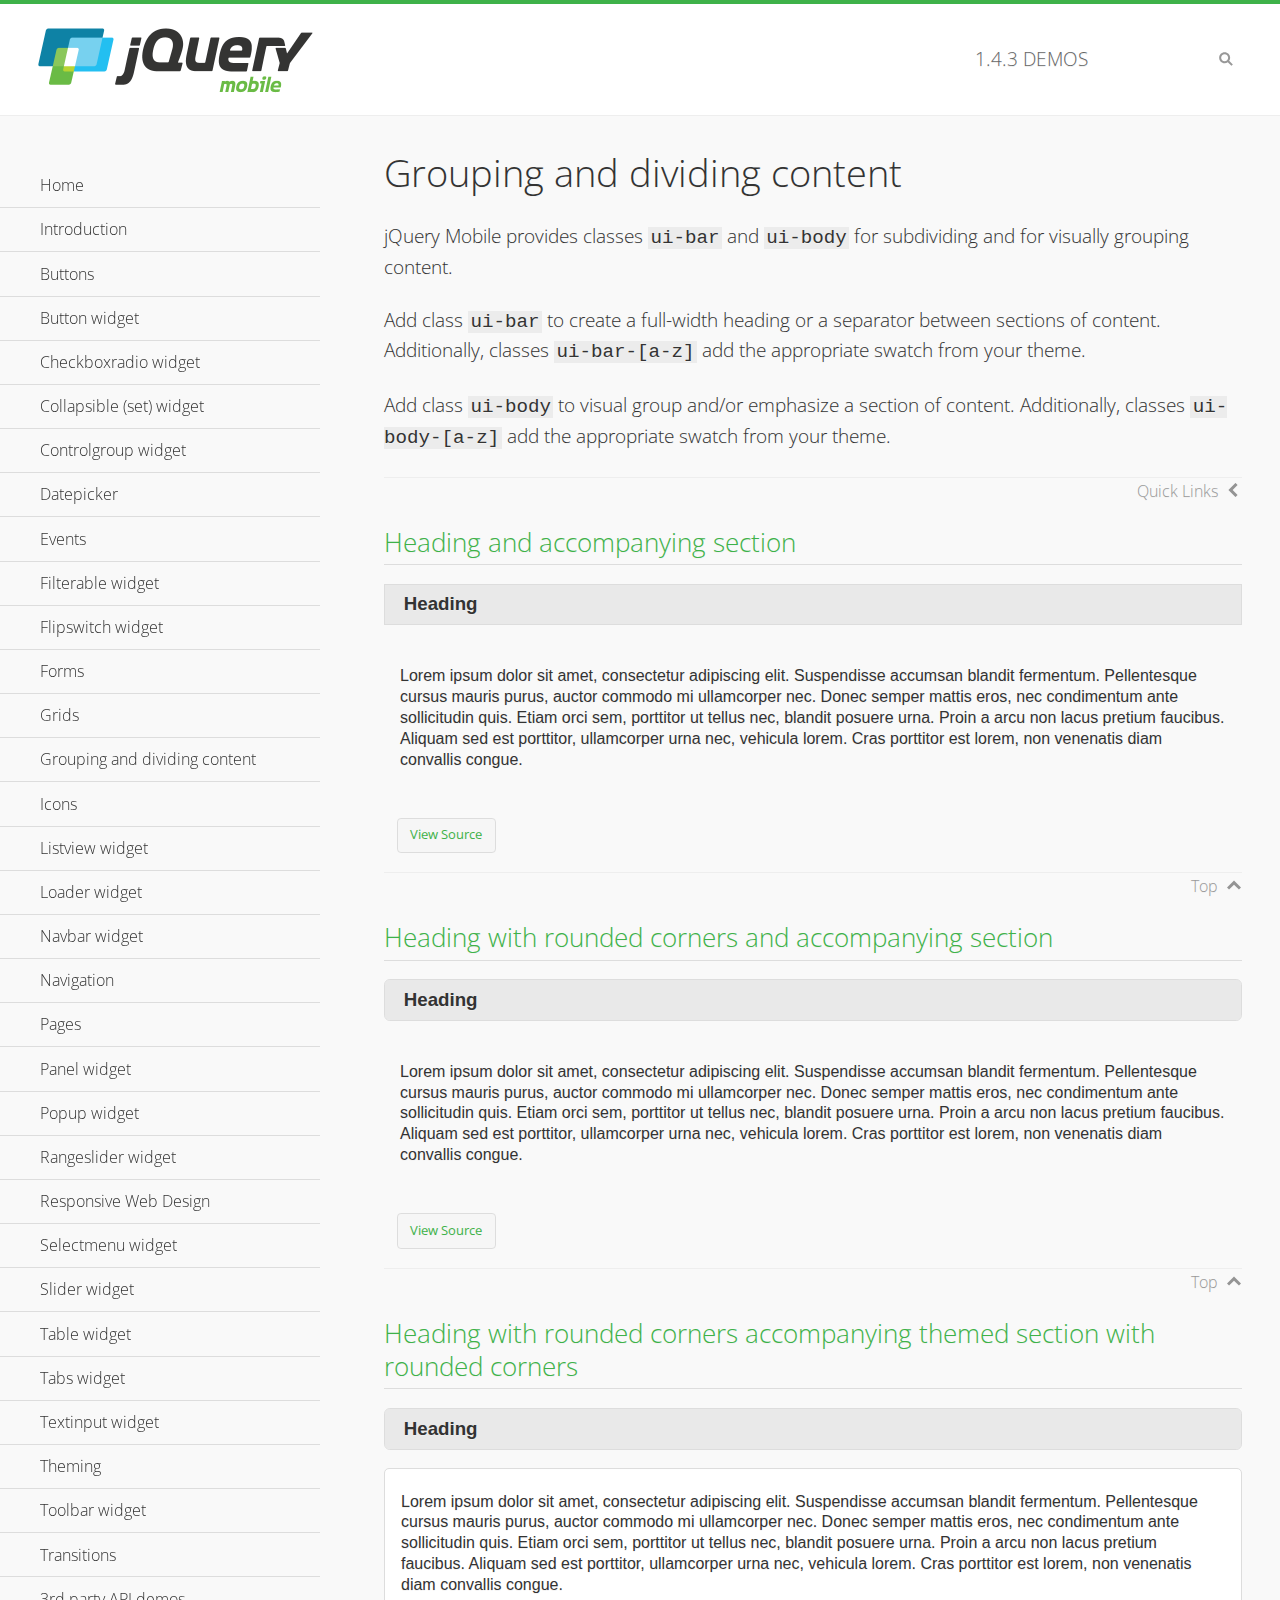
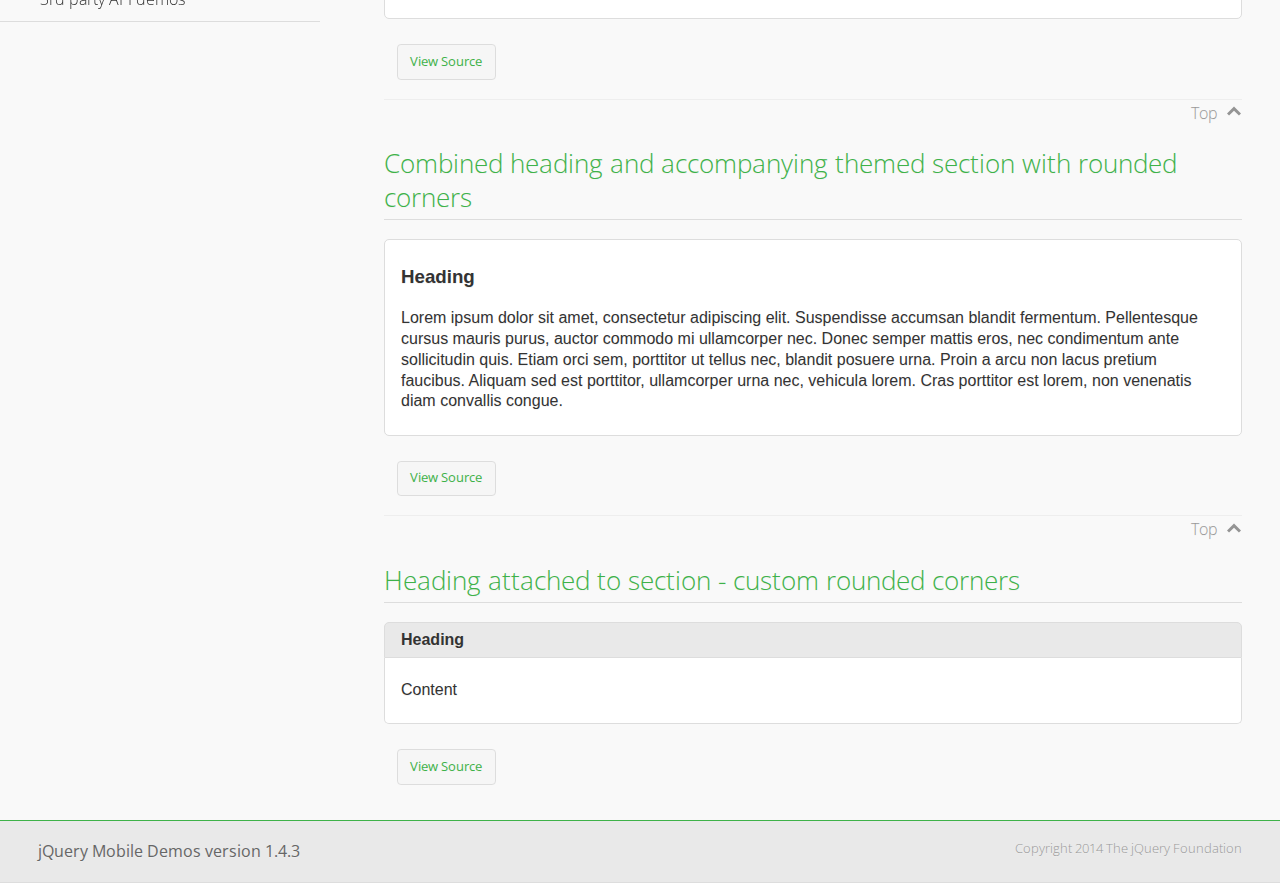
<file: js/demos/body-bar-classes/index.html>
<!DOCTYPE html>
<html>
	<head>
	<meta charset="utf-8">
	<meta name="viewport" content="width=device-width, initial-scale=1">
	<title>Grouping and dividing content - jQuery Mobile Demos</title>
	<link rel="shortcut icon" href="../favicon.ico">
	<link rel="stylesheet" href="http://fonts.googleapis.com/css?family=Open+Sans:300,400,700">
	<link rel="stylesheet" href="../css/themes/default/jquery.mobile-1.4.3.min.css">
	<link rel="stylesheet" href="../_assets/css/jqm-demos.css">
	<script src="../js/jquery.js"></script>
	<script src="../_assets/js/index.js"></script>
	<script src="../js/jquery.mobile-1.4.3.min.js"></script>
  <style id="combined-heading-and-section">
    .custom-corners .ui-bar {
      -webkit-border-top-left-radius: inherit;
      border-top-left-radius: inherit;
      -webkit-border-top-right-radius: inherit;
      border-top-right-radius: inherit;
    }
    .custom-corners .ui-body {
      border-top-width: 0;
      -webkit-border-bottom-left-radius: inherit;
      border-bottom-left-radius: inherit;
      -webkit-border-bottom-right-radius: inherit;
      border-bottom-right-radius: inherit;
    }
  </style>
</head>
<body>
<div data-role="page" class="jqm-demos" data-quicklinks="true">

	<div data-role="header" class="jqm-header">
		<h2><a href="../" title="jQuery Mobile Demos home"><img src="../_assets/img/jquery-logo.png" alt="jQuery Mobile"></a></h2>
		<p><span class="jqm-version"></span> Demos</p>
		<a href="#" class="jqm-navmenu-link ui-btn ui-btn-icon-notext ui-corner-all ui-icon-bars ui-nodisc-icon ui-alt-icon ui-btn-left">Menu</a>
		<a href="#" class="jqm-search-link ui-btn ui-btn-icon-notext ui-corner-all ui-icon-search ui-nodisc-icon ui-alt-icon ui-btn-right">Search</a>
	</div><!-- /header -->

	<div role="main" class="ui-content jqm-content">

		<h1>Grouping and dividing content</h1>

		<p>jQuery Mobile provides classes <code>ui-bar</code> and <code>ui-body</code> for subdividing and for visually grouping content.</p>
		<p>Add class <code>ui-bar</code> to create a full-width heading or a separator between sections of content. Additionally, classes <code>ui-bar-[a-z]</code> add the appropriate swatch from your theme.</p>
		<p>Add class <code>ui-body</code> to visual group and/or emphasize a section of content. Additionally, classes <code>ui-body-[a-z]</code> add the appropriate swatch from your theme.</p>

		<h2>Heading and accompanying section</h2>

		<div data-demo-html="true">
      <h3 class="ui-bar ui-bar-a">Heading</h3>
			<div class="ui-body">
				<p>Lorem ipsum dolor sit amet, consectetur adipiscing elit. Suspendisse accumsan blandit fermentum. Pellentesque cursus mauris purus, auctor commodo mi ullamcorper nec. Donec semper mattis eros, nec condimentum ante sollicitudin quis. Etiam orci sem, porttitor ut tellus nec, blandit posuere urna. Proin a arcu non lacus pretium faucibus. Aliquam sed est porttitor, ullamcorper urna nec, vehicula lorem. Cras porttitor est lorem, non venenatis diam convallis congue.</p>
			</div>
		</div>

		<h2>Heading with rounded corners and accompanying section</h2>

		<div data-demo-html="true">
      <h3 class="ui-bar ui-bar-a ui-corner-all">Heading</h3>
			<div class="ui-body">
				<p>Lorem ipsum dolor sit amet, consectetur adipiscing elit. Suspendisse accumsan blandit fermentum. Pellentesque cursus mauris purus, auctor commodo mi ullamcorper nec. Donec semper mattis eros, nec condimentum ante sollicitudin quis. Etiam orci sem, porttitor ut tellus nec, blandit posuere urna. Proin a arcu non lacus pretium faucibus. Aliquam sed est porttitor, ullamcorper urna nec, vehicula lorem. Cras porttitor est lorem, non venenatis diam convallis congue.</p>
			</div>
		</div>

		<h2>Heading with rounded corners accompanying themed section with rounded corners</h2>

		<div data-demo-html="true">
      <h3 class="ui-bar ui-bar-a ui-corner-all">Heading</h3>
			<div class="ui-body ui-body-a ui-corner-all">
				<p>Lorem ipsum dolor sit amet, consectetur adipiscing elit. Suspendisse accumsan blandit fermentum. Pellentesque cursus mauris purus, auctor commodo mi ullamcorper nec. Donec semper mattis eros, nec condimentum ante sollicitudin quis. Etiam orci sem, porttitor ut tellus nec, blandit posuere urna. Proin a arcu non lacus pretium faucibus. Aliquam sed est porttitor, ullamcorper urna nec, vehicula lorem. Cras porttitor est lorem, non venenatis diam convallis congue.</p>
			</div>
		</div>

		<h2>Combined heading and accompanying themed section with rounded corners</h2>

		<div data-demo-html="true">
			<div class="ui-body ui-body-a ui-corner-all">
	      <h3>Heading</h3>
				<p>Lorem ipsum dolor sit amet, consectetur adipiscing elit. Suspendisse accumsan blandit fermentum. Pellentesque cursus mauris purus, auctor commodo mi ullamcorper nec. Donec semper mattis eros, nec condimentum ante sollicitudin quis. Etiam orci sem, porttitor ut tellus nec, blandit posuere urna. Proin a arcu non lacus pretium faucibus. Aliquam sed est porttitor, ullamcorper urna nec, vehicula lorem. Cras porttitor est lorem, non venenatis diam convallis congue.</p>
			</div>
		</div>

		<h2>Heading attached to section - custom rounded corners</h2>

		<div data-demo-html="true" data-demo-css="#combined-heading-and-section">
      <div class="ui-corner-all custom-corners">
        <div class="ui-bar ui-bar-a">
          <h3>Heading</h3>
        </div>
        <div class="ui-body ui-body-a">
          <p>Content</p>
        </div>
      </div>
		</div>

	</div><!-- /content -->
	    <div data-role="panel" class="jqm-navmenu-panel" data-position="left" data-display="overlay" data-theme="a">
	    	<ul class="jqm-list ui-alt-icon ui-nodisc-icon">
<li data-filtertext="demos homepage" data-icon="home"><a href=".././">Home</a></li>
<li data-filtertext="introduction overview getting started"><a href="../intro/" data-ajax="false">Introduction</a></li>
<li data-filtertext="buttons button markup buttonmarkup method anchor link button element"><a href="../button-markup/" data-ajax="false">Buttons</a></li>
<li data-filtertext="form button widget input button submit reset"><a href="../button/" data-ajax="false">Button widget</a></li>
<li data-role="collapsible" data-enhanced="true" data-collapsed-icon="carat-d" data-expanded-icon="carat-u" data-iconpos="right" data-inset="false" class="ui-collapsible ui-collapsible-themed-content ui-collapsible-collapsed">
	<h3 class="ui-collapsible-heading ui-collapsible-heading-collapsed">
		<a href="#" class="ui-collapsible-heading-toggle ui-btn ui-btn-icon-right ui-btn-inherit ui-icon-carat-d">
		    Checkboxradio widget<span class="ui-collapsible-heading-status"> click to expand contents</span>
		</a>
	</h3>
	<div class="ui-collapsible-content ui-body-inherit ui-collapsible-content-collapsed" aria-hidden="true">
		<ul>
			<li data-filtertext="form checkboxradio widget checkbox input checkboxes controlgroups"><a href="../checkboxradio-checkbox/" data-ajax="false">Checkboxes</a></li>
			<li data-filtertext="form checkboxradio widget radio input radio buttons controlgroups"><a href="../checkboxradio-radio/" data-ajax="false">Radio buttons</a></li>
		</ul>
	</div>
</li>
<li data-role="collapsible" data-enhanced="true" data-collapsed-icon="carat-d" data-expanded-icon="carat-u" data-iconpos="right" data-inset="false" class="ui-collapsible ui-collapsible-themed-content ui-collapsible-collapsed">
	<h3 class="ui-collapsible-heading ui-collapsible-heading-collapsed">
		<a href="#" class="ui-collapsible-heading-toggle ui-btn ui-btn-icon-right ui-btn-inherit ui-icon-carat-d">
			Collapsible (set) widget<span class="ui-collapsible-heading-status"> click to expand contents</span>
		</a>
	</h3>
	<div class="ui-collapsible-content ui-body-inherit ui-collapsible-content-collapsed" aria-hidden="true">
		<ul>
			<li data-filtertext="collapsibles content formatting"><a href="../collapsible/" data-ajax="false">Collapsible</a></li>
			<li data-filtertext="dynamic collapsible set accordion append expand"><a href="../collapsible-dynamic/" data-ajax="false">Dynamic collapsibles</a></li>
			<li data-filtertext="accordions collapsible set widget content formatting grouped collapsibles"><a href="../collapsibleset/" data-ajax="false">Collapsible set</a></li>
		</ul>
	</div>
</li>
<li data-role="collapsible" data-enhanced="true" data-collapsed-icon="carat-d" data-expanded-icon="carat-u" data-iconpos="right" data-inset="false" class="ui-collapsible ui-collapsible-themed-content ui-collapsible-collapsed">
	<h3 class="ui-collapsible-heading ui-collapsible-heading-collapsed">
		<a href="#" class="ui-collapsible-heading-toggle ui-btn ui-btn-icon-right ui-btn-inherit ui-icon-carat-d">
			Controlgroup widget<span class="ui-collapsible-heading-status"> click to expand contents</span>
		</a>
	</h3>
	<div class="ui-collapsible-content ui-body-inherit ui-collapsible-content-collapsed" aria-hidden="true">
		<ul>
			<li data-filtertext="controlgroups selectmenu checkboxradio input grouped buttons horizontal vertical"><a href="../controlgroup/" data-ajax="false">Controlgroup</a></li>
			<li data-filtertext="dynamic controlgroup dynamically add buttons"><a href="../controlgroup-dynamic/" data-ajax="false">Dynamic controlgroups</a></li>
		</ul>
	</div>
</li>
<li data-filtertext="form datepicker widget date input"><a href="../datepicker/" data-ajax="false">Datepicker</a></li>
<li data-role="collapsible" data-enhanced="true" data-collapsed-icon="carat-d" data-expanded-icon="carat-u" data-iconpos="right" data-inset="false" class="ui-collapsible ui-collapsible-themed-content ui-collapsible-collapsed">
	<h3 class="ui-collapsible-heading ui-collapsible-heading-collapsed">
		<a href="#" class="ui-collapsible-heading-toggle ui-btn ui-btn-icon-right ui-btn-inherit ui-icon-carat-d">
			Events<span class="ui-collapsible-heading-status"> click to expand contents</span>
		</a>
	</h3>
	<div class="ui-collapsible-content ui-body-inherit ui-collapsible-content-collapsed" aria-hidden="true">
		<ul>
			<li data-filtertext="swipe to delete list items listviews swipe events"><a href="../swipe-list/" data-ajax="false">Swipe list items</a></li>
			<li data-filtertext="swipe to navigate swipe page navigation swipe events"><a href="../swipe-page/" data-ajax="false">Swipe page navigation</a></li>
		</ul>
	</div>
</li>
<li data-filtertext="filterable filter elements sorting searching listview table"><a href="../filterable/" data-ajax="false">Filterable widget</a></li>
<li data-filtertext="form flipswitch widget flip toggle switch binary select checkbox input"><a href="../flipswitch/" data-ajax="false">Flipswitch widget</a></li>
<li data-role="collapsible" data-enhanced="true" data-collapsed-icon="carat-d" data-expanded-icon="carat-u" data-iconpos="right" data-inset="false" class="ui-collapsible ui-collapsible-themed-content ui-collapsible-collapsed">
	<h3 class="ui-collapsible-heading ui-collapsible-heading-collapsed">
		<a href="#" class="ui-collapsible-heading-toggle ui-btn ui-btn-icon-right ui-btn-inherit ui-icon-carat-d">
			Forms<span class="ui-collapsible-heading-status"> click to expand contents</span>
		</a>
	</h3>
	<div class="ui-collapsible-content ui-body-inherit ui-collapsible-content-collapsed" aria-hidden="true">
		<ul>
			<li data-filtertext="forms text checkbox radio range button submit reset inputs selects textarea slider flipswitch label form elements"><a href="../forms/" data-ajax="false">Forms</a></li>
			<li data-filtertext="form hide labels hidden accessible ui-hidden-accessible forms"><a href="../forms-label-hidden-accessible/" data-ajax="false">Hide labels</a></li>
			<li data-filtertext="form field containers fieldcontain ui-field-contain forms"><a href="../forms-field-contain/" data-ajax="false">Field containers</a></li>
			<li data-filtertext="forms disabled form elements"><a href="../forms-disabled/" data-ajax="false">Forms disabled</a></li>
			<li data-filtertext="forms gallery examples overview forms text checkbox radio range button submit reset inputs selects textarea slider flipswitch label form elements"><a href="../forms-gallery/" data-ajax="false">Forms gallery</a></li>
		</ul>
	</div>
</li>
<li data-role="collapsible" data-enhanced="true" data-collapsed-icon="carat-d" data-expanded-icon="carat-u" data-iconpos="right" data-inset="false" class="ui-collapsible ui-collapsible-themed-content ui-collapsible-collapsed">
	<h3 class="ui-collapsible-heading ui-collapsible-heading-collapsed">
		<a href="#" class="ui-collapsible-heading-toggle ui-btn ui-btn-icon-right ui-btn-inherit ui-icon-carat-d">
			Grids<span class="ui-collapsible-heading-status"> click to expand contents</span>
		</a>
	</h3>
	<div class="ui-collapsible-content ui-body-inherit ui-collapsible-content-collapsed" aria-hidden="true">
		<ul>
			<li data-filtertext="grids columns blocks content formatting rwd responsive css framework"><a href="../grids/" data-ajax="false">Grids</a></li>
			<li data-filtertext="buttons in grids css framework"><a href="../grids-buttons/" data-ajax="false">Buttons in grids</a></li>
			<li data-filtertext="custom responsive grids rwd css framework"><a href="../grids-custom-responsive/" data-ajax="false">Custom responsive grids</a></li>
		</ul>
	</div>
</li>
<li data-filtertext="blocks content formatting sections heading"><a href="../body-bar-classes/" data-ajax="false">Grouping and dividing content</a></li>
<li data-role="collapsible" data-enhanced="true" data-collapsed-icon="carat-d" data-expanded-icon="carat-u" data-iconpos="right" data-inset="false" class="ui-collapsible ui-collapsible-themed-content ui-collapsible-collapsed">
	<h3 class="ui-collapsible-heading ui-collapsible-heading-collapsed">
		<a href="#" class="ui-collapsible-heading-toggle ui-btn ui-btn-icon-right ui-btn-inherit ui-icon-carat-d">
			Icons<span class="ui-collapsible-heading-status"> click to expand contents</span>
		</a>
	</h3>
	<div class="ui-collapsible-content ui-body-inherit ui-collapsible-content-collapsed" aria-hidden="true">
		<ul>
			<li data-filtertext="button icons svg disc alt custom icon position"><a href="../icons/" data-ajax="false">Icons</a></li>
			<li data-filtertext=""><a href="../icons-grunticon/" data-ajax="false">Grunticon loader</a></li>
		</ul>
	</div>
</li>
<li data-role="collapsible" data-enhanced="true" data-collapsed-icon="carat-d" data-expanded-icon="carat-u" data-iconpos="right" data-inset="false" class="ui-collapsible ui-collapsible-themed-content ui-collapsible-collapsed">
	<h3 class="ui-collapsible-heading ui-collapsible-heading-collapsed">
		<a href="#" class="ui-collapsible-heading-toggle ui-btn ui-btn-icon-right ui-btn-inherit ui-icon-carat-d">
			Listview widget<span class="ui-collapsible-heading-status"> click to expand contents</span>
		</a>
	</h3>
	<div class="ui-collapsible-content ui-body-inherit ui-collapsible-content-collapsed" aria-hidden="true">
		<ul>
			<li data-filtertext="listview widget thumbnails icons nested split button collapsible ul ol"><a href="../listview/" data-ajax="false">Listview</a></li>
			<li data-filtertext="autocomplete filterable reveal listview filtertextbeforefilter placeholder"><a href="../listview-autocomplete/" data-ajax="false">Listview autocomplete</a></li>
			<li data-filtertext="autocomplete filterable reveal listview remote data filtertextbeforefilter placeholder"><a href="../listview-autocomplete-remote/" data-ajax="false">Listview autocomplete remote data</a></li>
			<li data-filtertext="autodividers anchor jump scroll linkbars listview lists ul ol"><a href="../listview-autodividers-linkbar/" data-ajax="false">Listview autodividers linkbar</a></li>
			<li data-filtertext="listview autodividers selector autodividersselector lists ul ol"><a href="../listview-autodividers-selector/" data-ajax="false">Listview autodividers selector</a></li>
			<li data-filtertext="listview nested list items"><a href="../listview-nested-lists/" data-ajax="false">Nested Listviews</a></li>
			<li data-filtertext="listview collapsible list items flat"><a href="../listview-collapsible-item-flat/" data-ajax="false">Listview collapsible list items (flat)</a></li>
			<li data-filtertext="listview collapsible list indented"><a href="../listview-collapsible-item-indented/" data-ajax="false">Listview collapsible list items (indented)</a></li>
			<li data-filtertext="grid listview responsive grids responsive listviews lists ul"><a href="../listview-grid/" data-ajax="false">Listview responsive grid</a></li>
		</ul>
	</div>
</li>
<li data-filtertext="loader widget page loading navigation overlay spinner"><a href="../loader/" data-ajax="false">Loader widget</a></li>
<li data-filtertext="navbar widget navmenu toolbars header footer"><a href="../navbar/" data-ajax="false">Navbar widget</a></li>
<li data-role="collapsible" data-enhanced="true" data-collapsed-icon="carat-d" data-expanded-icon="carat-u" data-iconpos="right" data-inset="false" class="ui-collapsible ui-collapsible-themed-content ui-collapsible-collapsed">
	<h3 class="ui-collapsible-heading ui-collapsible-heading-collapsed">
		<a href="#" class="ui-collapsible-heading-toggle ui-btn ui-btn-icon-right ui-btn-inherit ui-icon-carat-d">
			Navigation<span class="ui-collapsible-heading-status"> click to expand contents</span>
		</a>
	</h3>
	<div class="ui-collapsible-content ui-body-inherit ui-collapsible-content-collapsed" aria-hidden="true">
		<ul>
			<li data-filtertext="ajax navigation navigate widget history event method"><a href="../navigation/" data-ajax="false">Navigation</a></li>
			<li data-filtertext="linking pages page links navigation ajax prefetch cache"><a href="../navigation-linking-pages/" data-ajax="false">Linking pages</a></li>
			<!-- <li data-filtertext="php redirect server redirection server-side navigation"><a href="../navigation-php-redirect/" data-ajax="false">PHP redirect demo</a></li>-->
			<li data-filtertext="navigation redirection hash query"><a href="../navigation-hash-processing/" data-ajax="false">Hash processing demo</a></li>
			<li data-filtertext="navigation redirection hash query"><a href="../page-events/" data-ajax="false">Page Navigation Events</a></li>
		</ul>
	</div>
</li>
<li data-role="collapsible" data-enhanced="true" data-collapsed-icon="carat-d" data-expanded-icon="carat-u" data-iconpos="right" data-inset="false" class="ui-collapsible ui-collapsible-themed-content ui-collapsible-collapsed">
	<h3 class="ui-collapsible-heading ui-collapsible-heading-collapsed">
		<a href="#" class="ui-collapsible-heading-toggle ui-btn ui-btn-icon-right ui-btn-inherit ui-icon-carat-d">
			Pages<span class="ui-collapsible-heading-status"> click to expand contents</span>
		</a>
	</h3>
	<div class="ui-collapsible-content ui-body-inherit ui-collapsible-content-collapsed" aria-hidden="true">
		<ul>
			<li data-filtertext="pages page widget ajax navigation"><a href="../pages/" data-ajax="false">Pages</a></li>
			<li data-filtertext="single page"><a href="../pages-single-page/" data-ajax="false">Single page</a></li>
			<li data-filtertext="multipage multi-page page"><a href="../pages-multi-page/" data-ajax="false">Multi-page template</a></li>
			<li data-filtertext="dialog page widget modal popup"><a href="../pages-dialog/" data-ajax="false">Dialog page</a></li>
		</ul>
	</div>
</li>
<li data-role="collapsible" data-enhanced="true" data-collapsed-icon="carat-d" data-expanded-icon="carat-u" data-iconpos="right" data-inset="false" class="ui-collapsible ui-collapsible-themed-content ui-collapsible-collapsed">
	<h3 class="ui-collapsible-heading ui-collapsible-heading-collapsed">
		<a href="#" class="ui-collapsible-heading-toggle ui-btn ui-btn-icon-right ui-btn-inherit ui-icon-carat-d">
			Panel widget<span class="ui-collapsible-heading-status"> click to expand contents</span>
		</a>
	</h3>
	<div class="ui-collapsible-content ui-body-inherit ui-collapsible-content-collapsed" aria-hidden="true">
		<ul>
			<li data-filtertext="panel widget sliding panels reveal push overlay responsive"><a href="../panel/" data-ajax="false">Panel</a></li>
			<li data-filtertext=""><a href="../panel-external/" data-ajax="false">External panels</a></li>
			<li data-filtertext="panel "><a href="../panel-fixed/" data-ajax="false">Fixed panels</a></li>
			<li data-filtertext="panel slide panels sliding panels shadow rwd responsive breakpoint"><a href="../panel-responsive/" data-ajax="false">Panels responsive</a></li>
			<li data-filtertext="panel custom style custom panel width reveal shadow listview panel styling page background wrapper"><a href="../panel-styling/" data-ajax="false">Custom panel style</a></li>
			<li data-filtertext="panel open on swipe"><a href="../panel-swipe-open/" data-ajax="false">Panel open on swipe</a></li>
			<li data-filtertext="panels outside page internal external toolbars"><a href="../panel-external-internal/" data-ajax="false">Panel external and internal</a></li>
		</ul>
	</div>
</li>
<li data-role="collapsible" data-enhanced="true" data-collapsed-icon="carat-d" data-expanded-icon="carat-u" data-iconpos="right" data-inset="false" class="ui-collapsible ui-collapsible-themed-content ui-collapsible-collapsed">
	<h3 class="ui-collapsible-heading ui-collapsible-heading-collapsed">
		<a href="#" class="ui-collapsible-heading-toggle ui-btn ui-btn-icon-right ui-btn-inherit ui-icon-carat-d">
			Popup widget<span class="ui-collapsible-heading-status"> click to expand contents</span>
		</a>
	</h3>
	<div class="ui-collapsible-content ui-body-inherit ui-collapsible-content-collapsed" aria-hidden="true">
		<ul>
			<li data-filtertext="popup widget popups dialog modal transition tooltip lightbox form overlay screen flip pop fade transition"><a href="../popup/" data-ajax="false">Popup</a></li>
			<li data-filtertext="popup alignment position"><a href="../popup-alignment/" data-ajax="false">Popup alignment</a></li>
			<li data-filtertext="popup arrow size popups popover"><a href="../popup-arrow-size/" data-ajax="false">Popup arrow size</a></li>
			<li data-filtertext="dynamic popups popup images lightbox"><a href="../popup-dynamic/" data-ajax="false">Dynamic popups</a></li>
			<li data-filtertext="popups with iframes scaling"><a href="../popup-iframe/" data-ajax="false">Popups with iframes</a></li>
			<li data-filtertext="popup image scaling"><a href="../popup-image-scaling/" data-ajax="false">Popup image scaling</a></li>
			<li data-filtertext="external popup outside multi-page"><a href="../popup-outside-multipage/" data-ajax="false">Popup outside multi-page</a></li>
		</ul>
	</div>
</li>
<li data-filtertext="form rangeslider widget dual sliders dual handle sliders range input"><a href="../rangeslider/" data-ajax="false">Rangeslider widget</a></li>
<li data-filtertext="responsive web design rwd adaptive progressive enhancement PE accessible mobile breakpoints media query media queries"><a href="../rwd/" data-ajax="false">Responsive Web Design</a></li>
<li data-role="collapsible" data-enhanced="true" data-collapsed-icon="carat-d" data-expanded-icon="carat-u" data-iconpos="right" data-inset="false" class="ui-collapsible ui-collapsible-themed-content ui-collapsible-collapsed">
	<h3 class="ui-collapsible-heading ui-collapsible-heading-collapsed">
		<a href="#" class="ui-collapsible-heading-toggle ui-btn ui-btn-icon-right ui-btn-inherit ui-icon-carat-d">
			Selectmenu widget<span class="ui-collapsible-heading-status"> click to expand contents</span>
		</a>
	</h3>
	<div class="ui-collapsible-content ui-body-inherit ui-collapsible-content-collapsed" aria-hidden="true">
		<ul>
			<li data-filtertext="form selectmenu widget select input custom select menu selects"><a href="../selectmenu/" data-ajax="false">Selectmenu</a></li>
			<li data-filtertext="form custom select menu selectmenu widget custom menu option optgroup multiple selects"><a href="../selectmenu-custom/" data-ajax="false">Custom select menu</a></li>
			<li data-filtertext="filterable select filter popup dialog"><a href="../selectmenu-custom-filter/" data-ajax="false">Custom select menu with filter</a></li>
		</ul>
	</div>
</li>
<li data-role="collapsible" data-enhanced="true" data-collapsed-icon="carat-d" data-expanded-icon="carat-u" data-iconpos="right" data-inset="false" class="ui-collapsible ui-collapsible-themed-content ui-collapsible-collapsed">
	<h3 class="ui-collapsible-heading ui-collapsible-heading-collapsed">
		<a href="#" class="ui-collapsible-heading-toggle ui-btn ui-btn-icon-right ui-btn-inherit ui-icon-carat-d">
			Slider widget<span class="ui-collapsible-heading-status"> click to expand contents</span>
		</a>
	</h3>
	<div class="ui-collapsible-content ui-body-inherit ui-collapsible-content-collapsed" aria-hidden="true">
		<ul>
			<li data-filtertext="form slider widget range input single sliders"><a href="../slider/" data-ajax="false">Slider</a></li>
			<li data-filtertext="form slider widget flipswitch slider binary select flip toggle switch"><a href="../slider-flipswitch/" data-ajax="false">Slider flip toggle switch</a></li>
			<li data-filtertext="form slider tooltip handle value input range sliders"><a href="../slider-tooltip/" data-ajax="false">Slider tooltip</a></li>
		</ul>
	</div>
</li>
<li data-role="collapsible" data-enhanced="true" data-collapsed-icon="carat-d" data-expanded-icon="carat-u" data-iconpos="right" data-inset="false" class="ui-collapsible ui-collapsible-themed-content ui-collapsible-collapsed">
	<h3 class="ui-collapsible-heading ui-collapsible-heading-collapsed">
		<a href="#" class="ui-collapsible-heading-toggle ui-btn ui-btn-icon-right ui-btn-inherit ui-icon-carat-d">
			Table widget<span class="ui-collapsible-heading-status"> click to expand contents</span>
		</a>
	</h3>
	<div class="ui-collapsible-content ui-body-inherit ui-collapsible-content-collapsed" aria-hidden="true">
		<ul>
			<li data-filtertext="table widget reflow column toggle th td responsive tables rwd hide show tabular"><a href="../table-column-toggle/" data-ajax="false">Table Column Toggle</a></li>
			<li data-filtertext="table column toggle phone comparison demo"><a href="../table-column-toggle-example/" data-ajax="false">Table Column Toggle demo</a></li>
			<li data-filtertext="responsive tables table column toggle heading groups rwd breakpoint"><a href="../table-column-toggle-heading-groups/" data-ajax="false">Table Column Toggle heading groups</a></li>
			<li data-filtertext="responsive tables table column toggle hide rwd breakpoint customization options"><a href="../table-column-toggle-options/" data-ajax="false">Table Column Toggle options</a></li>
			<li data-filtertext="table reflow th td responsive rwd columns tabular"><a href="../table-reflow/" data-ajax="false">Table Reflow</a></li>
			<li data-filtertext="responsive tables table reflow heading groups rwd breakpoint"><a href="../table-reflow-heading-groups/" data-ajax="false">Table Reflow heading groups</a></li>
			<li data-filtertext="responsive tables table reflow stripes strokes table style"><a href="../table-reflow-stripes-strokes/" data-ajax="false">Table Reflow stripes and strokes</a></li>
			<li data-filtertext="responsive tables table reflow stack custom styles"><a href="../table-reflow-styling/" data-ajax="false">Table Reflow custom styles</a></li>
		</ul>
	</div>
</li>
<li data-filtertext="ui tabs widget"><a href="../tabs/" data-ajax="false">Tabs widget</a></li>
<li data-filtertext="form textinput widget text input textarea number date time tel email file color password"><a href="../textinput/" data-ajax="false">Textinput widget</a></li>
<li data-role="collapsible" data-enhanced="true" data-collapsed-icon="carat-d" data-expanded-icon="carat-u" data-iconpos="right" data-inset="false" class="ui-collapsible ui-collapsible-themed-content ui-collapsible-collapsed">
	<h3 class="ui-collapsible-heading ui-collapsible-heading-collapsed">
		<a href="#" class="ui-collapsible-heading-toggle ui-btn ui-btn-icon-right ui-btn-inherit ui-icon-carat-d">
			Theming<span class="ui-collapsible-heading-status"> click to expand contents</span>
		</a>
	</h3>
	<div class="ui-collapsible-content ui-body-inherit ui-collapsible-content-collapsed" aria-hidden="true">
		<ul>
			<li data-filtertext="default theme swatches theming style css"><a href="../theme-default/" data-ajax="false">Default theme</a></li>
			<li data-filtertext="classic theme old theme swatches theming style css"><a href="../theme-classic/" data-ajax="false">Classic theme</a></li>
		</ul>
	</div>
</li>
<li data-role="collapsible" data-enhanced="true" data-collapsed-icon="carat-d" data-expanded-icon="carat-u" data-iconpos="right" data-inset="false" class="ui-collapsible ui-collapsible-themed-content ui-collapsible-collapsed">
	<h3 class="ui-collapsible-heading ui-collapsible-heading-collapsed">
		<a href="#" class="ui-collapsible-heading-toggle ui-btn ui-btn-icon-right ui-btn-inherit ui-icon-carat-d">
			Toolbar widget<span class="ui-collapsible-heading-status"> click to expand contents</span>
		</a>
	</h3>
	<div class="ui-collapsible-content ui-body-inherit ui-collapsible-content-collapsed" aria-hidden="true">
		<ul>
			<li data-filtertext="toolbar widget header footer toolbars fixed fullscreen external sections"><a href="../toolbar/" data-ajax="false">Toolbar</a></li>
			<li data-filtertext="dynamic toolbars dynamically add toolbar header footer"><a href="../toolbar-dynamic/" data-ajax="false">Dynamic toolbars</a></li>
			<li data-filtertext="external toolbars header footer"><a href="../toolbar-external/" data-ajax="false">External toolbars</a></li>
			<li data-filtertext="fixed toolbars header footer"><a href="../toolbar-fixed/" data-ajax="false">Fixed toolbars</a></li>
			<li data-filtertext="fixed fullscreen toolbars header footer"><a href="../toolbar-fixed-fullscreen/" data-ajax="false">Fullscreen toolbars</a></li>
			<li data-filtertext="external fixed toolbars header footer"><a href="../toolbar-fixed-external/" data-ajax="false">Fixed external toolbars</a></li>
			<li data-filtertext="external persistent toolbars header footer navbar navmenu"><a href="../toolbar-fixed-persistent/" data-ajax="false">Persistent toolbars</a></li>
			<li data-filtertext="external ajax optimized toolbars persistent toolbars header footer navbar"><a href="../toolbar-fixed-persistent-optimized/" data-ajax="false">Ajax optimized toolbars</a></li>
			<li data-filtertext="form in toolbars header footer"><a href="../toolbar-fixed-forms/" data-ajax="false">Form in toolbar</a></li>
		</ul>
	</div>
</li>
<li data-filtertext="page transitions animated pages popup navigation flip slide fade pop"><a href="../transitions/" data-ajax="false">Transitions</a></li>
<li data-role="collapsible" data-enhanced="true" data-collapsed-icon="carat-d" data-expanded-icon="carat-u" data-iconpos="right" data-inset="false" class="ui-collapsible ui-collapsible-themed-content ui-collapsible-collapsed">
	<h3 class="ui-collapsible-heading ui-collapsible-heading-collapsed">
		<a href="#" class="ui-collapsible-heading-toggle ui-btn ui-btn-icon-right ui-btn-inherit ui-icon-carat-d">
			3rd party API demos<span class="ui-collapsible-heading-status"> click to expand contents</span>
		</a>
	</h3>
	<div class="ui-collapsible-content ui-body-inherit ui-collapsible-content-collapsed" aria-hidden="true">
		<ul>
			<li data-filtertext="backbone requirejs navigation router"><a href="../backbone-requirejs/" data-ajax="false">Backbone RequireJS</a></li>
			<li data-filtertext="google maps geolocation demo"><a href="../map-geolocation/" data-ajax="false">Google Maps geolocation</a></li>
			<li data-filtertext="google maps hybrid"><a href="../map-list-toggle/" data-ajax="false">Google Maps list toggle</a></li>
		</ul>
	</div>
</li>



		     </ul>
		</div><!-- /panel -->


	<div data-role="footer" data-position="fixed" data-tap-toggle="false" class="jqm-footer">
		<p>jQuery Mobile Demos version <span class="jqm-version"></span></p>
		<p>Copyright 2014 The jQuery Foundation</p>
	</div><!-- /footer -->
	<!-- TODO: This should become an external panel so we can add input to markup (unique ID) -->
    <div data-role="panel" class="jqm-search-panel" data-position="right" data-display="overlay" data-theme="a">
		<div class="jqm-search">
			<ul class="jqm-list" data-filter-placeholder="Search demos..." data-filter-reveal="true">
<li data-filtertext="demos homepage" data-icon="home"><a href=".././">Home</a></li>
<li data-filtertext="introduction overview getting started"><a href="../intro/" data-ajax="false">Introduction</a></li>
<li data-filtertext="buttons button markup buttonmarkup method anchor link button element"><a href="../button-markup/" data-ajax="false">Buttons</a></li>
<li data-filtertext="form button widget input button submit reset"><a href="../button/" data-ajax="false">Button widget</a></li>
<li data-role="collapsible" data-enhanced="true" data-collapsed-icon="carat-d" data-expanded-icon="carat-u" data-iconpos="right" data-inset="false" class="ui-collapsible ui-collapsible-themed-content ui-collapsible-collapsed">
	<h3 class="ui-collapsible-heading ui-collapsible-heading-collapsed">
		<a href="#" class="ui-collapsible-heading-toggle ui-btn ui-btn-icon-right ui-btn-inherit ui-icon-carat-d">
		    Checkboxradio widget<span class="ui-collapsible-heading-status"> click to expand contents</span>
		</a>
	</h3>
	<div class="ui-collapsible-content ui-body-inherit ui-collapsible-content-collapsed" aria-hidden="true">
		<ul>
			<li data-filtertext="form checkboxradio widget checkbox input checkboxes controlgroups"><a href="../checkboxradio-checkbox/" data-ajax="false">Checkboxes</a></li>
			<li data-filtertext="form checkboxradio widget radio input radio buttons controlgroups"><a href="../checkboxradio-radio/" data-ajax="false">Radio buttons</a></li>
		</ul>
	</div>
</li>
<li data-role="collapsible" data-enhanced="true" data-collapsed-icon="carat-d" data-expanded-icon="carat-u" data-iconpos="right" data-inset="false" class="ui-collapsible ui-collapsible-themed-content ui-collapsible-collapsed">
	<h3 class="ui-collapsible-heading ui-collapsible-heading-collapsed">
		<a href="#" class="ui-collapsible-heading-toggle ui-btn ui-btn-icon-right ui-btn-inherit ui-icon-carat-d">
			Collapsible (set) widget<span class="ui-collapsible-heading-status"> click to expand contents</span>
		</a>
	</h3>
	<div class="ui-collapsible-content ui-body-inherit ui-collapsible-content-collapsed" aria-hidden="true">
		<ul>
			<li data-filtertext="collapsibles content formatting"><a href="../collapsible/" data-ajax="false">Collapsible</a></li>
			<li data-filtertext="dynamic collapsible set accordion append expand"><a href="../collapsible-dynamic/" data-ajax="false">Dynamic collapsibles</a></li>
			<li data-filtertext="accordions collapsible set widget content formatting grouped collapsibles"><a href="../collapsibleset/" data-ajax="false">Collapsible set</a></li>
		</ul>
	</div>
</li>
<li data-role="collapsible" data-enhanced="true" data-collapsed-icon="carat-d" data-expanded-icon="carat-u" data-iconpos="right" data-inset="false" class="ui-collapsible ui-collapsible-themed-content ui-collapsible-collapsed">
	<h3 class="ui-collapsible-heading ui-collapsible-heading-collapsed">
		<a href="#" class="ui-collapsible-heading-toggle ui-btn ui-btn-icon-right ui-btn-inherit ui-icon-carat-d">
			Controlgroup widget<span class="ui-collapsible-heading-status"> click to expand contents</span>
		</a>
	</h3>
	<div class="ui-collapsible-content ui-body-inherit ui-collapsible-content-collapsed" aria-hidden="true">
		<ul>
			<li data-filtertext="controlgroups selectmenu checkboxradio input grouped buttons horizontal vertical"><a href="../controlgroup/" data-ajax="false">Controlgroup</a></li>
			<li data-filtertext="dynamic controlgroup dynamically add buttons"><a href="../controlgroup-dynamic/" data-ajax="false">Dynamic controlgroups</a></li>
		</ul>
	</div>
</li>
<li data-filtertext="form datepicker widget date input"><a href="../datepicker/" data-ajax="false">Datepicker</a></li>
<li data-role="collapsible" data-enhanced="true" data-collapsed-icon="carat-d" data-expanded-icon="carat-u" data-iconpos="right" data-inset="false" class="ui-collapsible ui-collapsible-themed-content ui-collapsible-collapsed">
	<h3 class="ui-collapsible-heading ui-collapsible-heading-collapsed">
		<a href="#" class="ui-collapsible-heading-toggle ui-btn ui-btn-icon-right ui-btn-inherit ui-icon-carat-d">
			Events<span class="ui-collapsible-heading-status"> click to expand contents</span>
		</a>
	</h3>
	<div class="ui-collapsible-content ui-body-inherit ui-collapsible-content-collapsed" aria-hidden="true">
		<ul>
			<li data-filtertext="swipe to delete list items listviews swipe events"><a href="../swipe-list/" data-ajax="false">Swipe list items</a></li>
			<li data-filtertext="swipe to navigate swipe page navigation swipe events"><a href="../swipe-page/" data-ajax="false">Swipe page navigation</a></li>
		</ul>
	</div>
</li>
<li data-filtertext="filterable filter elements sorting searching listview table"><a href="../filterable/" data-ajax="false">Filterable widget</a></li>
<li data-filtertext="form flipswitch widget flip toggle switch binary select checkbox input"><a href="../flipswitch/" data-ajax="false">Flipswitch widget</a></li>
<li data-role="collapsible" data-enhanced="true" data-collapsed-icon="carat-d" data-expanded-icon="carat-u" data-iconpos="right" data-inset="false" class="ui-collapsible ui-collapsible-themed-content ui-collapsible-collapsed">
	<h3 class="ui-collapsible-heading ui-collapsible-heading-collapsed">
		<a href="#" class="ui-collapsible-heading-toggle ui-btn ui-btn-icon-right ui-btn-inherit ui-icon-carat-d">
			Forms<span class="ui-collapsible-heading-status"> click to expand contents</span>
		</a>
	</h3>
	<div class="ui-collapsible-content ui-body-inherit ui-collapsible-content-collapsed" aria-hidden="true">
		<ul>
			<li data-filtertext="forms text checkbox radio range button submit reset inputs selects textarea slider flipswitch label form elements"><a href="../forms/" data-ajax="false">Forms</a></li>
			<li data-filtertext="form hide labels hidden accessible ui-hidden-accessible forms"><a href="../forms-label-hidden-accessible/" data-ajax="false">Hide labels</a></li>
			<li data-filtertext="form field containers fieldcontain ui-field-contain forms"><a href="../forms-field-contain/" data-ajax="false">Field containers</a></li>
			<li data-filtertext="forms disabled form elements"><a href="../forms-disabled/" data-ajax="false">Forms disabled</a></li>
			<li data-filtertext="forms gallery examples overview forms text checkbox radio range button submit reset inputs selects textarea slider flipswitch label form elements"><a href="../forms-gallery/" data-ajax="false">Forms gallery</a></li>
		</ul>
	</div>
</li>
<li data-role="collapsible" data-enhanced="true" data-collapsed-icon="carat-d" data-expanded-icon="carat-u" data-iconpos="right" data-inset="false" class="ui-collapsible ui-collapsible-themed-content ui-collapsible-collapsed">
	<h3 class="ui-collapsible-heading ui-collapsible-heading-collapsed">
		<a href="#" class="ui-collapsible-heading-toggle ui-btn ui-btn-icon-right ui-btn-inherit ui-icon-carat-d">
			Grids<span class="ui-collapsible-heading-status"> click to expand contents</span>
		</a>
	</h3>
	<div class="ui-collapsible-content ui-body-inherit ui-collapsible-content-collapsed" aria-hidden="true">
		<ul>
			<li data-filtertext="grids columns blocks content formatting rwd responsive css framework"><a href="../grids/" data-ajax="false">Grids</a></li>
			<li data-filtertext="buttons in grids css framework"><a href="../grids-buttons/" data-ajax="false">Buttons in grids</a></li>
			<li data-filtertext="custom responsive grids rwd css framework"><a href="../grids-custom-responsive/" data-ajax="false">Custom responsive grids</a></li>
		</ul>
	</div>
</li>
<li data-filtertext="blocks content formatting sections heading"><a href="../body-bar-classes/" data-ajax="false">Grouping and dividing content</a></li>
<li data-role="collapsible" data-enhanced="true" data-collapsed-icon="carat-d" data-expanded-icon="carat-u" data-iconpos="right" data-inset="false" class="ui-collapsible ui-collapsible-themed-content ui-collapsible-collapsed">
	<h3 class="ui-collapsible-heading ui-collapsible-heading-collapsed">
		<a href="#" class="ui-collapsible-heading-toggle ui-btn ui-btn-icon-right ui-btn-inherit ui-icon-carat-d">
			Icons<span class="ui-collapsible-heading-status"> click to expand contents</span>
		</a>
	</h3>
	<div class="ui-collapsible-content ui-body-inherit ui-collapsible-content-collapsed" aria-hidden="true">
		<ul>
			<li data-filtertext="button icons svg disc alt custom icon position"><a href="../icons/" data-ajax="false">Icons</a></li>
			<li data-filtertext=""><a href="../icons-grunticon/" data-ajax="false">Grunticon loader</a></li>
		</ul>
	</div>
</li>
<li data-role="collapsible" data-enhanced="true" data-collapsed-icon="carat-d" data-expanded-icon="carat-u" data-iconpos="right" data-inset="false" class="ui-collapsible ui-collapsible-themed-content ui-collapsible-collapsed">
	<h3 class="ui-collapsible-heading ui-collapsible-heading-collapsed">
		<a href="#" class="ui-collapsible-heading-toggle ui-btn ui-btn-icon-right ui-btn-inherit ui-icon-carat-d">
			Listview widget<span class="ui-collapsible-heading-status"> click to expand contents</span>
		</a>
	</h3>
	<div class="ui-collapsible-content ui-body-inherit ui-collapsible-content-collapsed" aria-hidden="true">
		<ul>
			<li data-filtertext="listview widget thumbnails icons nested split button collapsible ul ol"><a href="../listview/" data-ajax="false">Listview</a></li>
			<li data-filtertext="autocomplete filterable reveal listview filtertextbeforefilter placeholder"><a href="../listview-autocomplete/" data-ajax="false">Listview autocomplete</a></li>
			<li data-filtertext="autocomplete filterable reveal listview remote data filtertextbeforefilter placeholder"><a href="../listview-autocomplete-remote/" data-ajax="false">Listview autocomplete remote data</a></li>
			<li data-filtertext="autodividers anchor jump scroll linkbars listview lists ul ol"><a href="../listview-autodividers-linkbar/" data-ajax="false">Listview autodividers linkbar</a></li>
			<li data-filtertext="listview autodividers selector autodividersselector lists ul ol"><a href="../listview-autodividers-selector/" data-ajax="false">Listview autodividers selector</a></li>
			<li data-filtertext="listview nested list items"><a href="../listview-nested-lists/" data-ajax="false">Nested Listviews</a></li>
			<li data-filtertext="listview collapsible list items flat"><a href="../listview-collapsible-item-flat/" data-ajax="false">Listview collapsible list items (flat)</a></li>
			<li data-filtertext="listview collapsible list indented"><a href="../listview-collapsible-item-indented/" data-ajax="false">Listview collapsible list items (indented)</a></li>
			<li data-filtertext="grid listview responsive grids responsive listviews lists ul"><a href="../listview-grid/" data-ajax="false">Listview responsive grid</a></li>
		</ul>
	</div>
</li>
<li data-filtertext="loader widget page loading navigation overlay spinner"><a href="../loader/" data-ajax="false">Loader widget</a></li>
<li data-filtertext="navbar widget navmenu toolbars header footer"><a href="../navbar/" data-ajax="false">Navbar widget</a></li>
<li data-role="collapsible" data-enhanced="true" data-collapsed-icon="carat-d" data-expanded-icon="carat-u" data-iconpos="right" data-inset="false" class="ui-collapsible ui-collapsible-themed-content ui-collapsible-collapsed">
	<h3 class="ui-collapsible-heading ui-collapsible-heading-collapsed">
		<a href="#" class="ui-collapsible-heading-toggle ui-btn ui-btn-icon-right ui-btn-inherit ui-icon-carat-d">
			Navigation<span class="ui-collapsible-heading-status"> click to expand contents</span>
		</a>
	</h3>
	<div class="ui-collapsible-content ui-body-inherit ui-collapsible-content-collapsed" aria-hidden="true">
		<ul>
			<li data-filtertext="ajax navigation navigate widget history event method"><a href="../navigation/" data-ajax="false">Navigation</a></li>
			<li data-filtertext="linking pages page links navigation ajax prefetch cache"><a href="../navigation-linking-pages/" data-ajax="false">Linking pages</a></li>
			<!-- <li data-filtertext="php redirect server redirection server-side navigation"><a href="../navigation-php-redirect/" data-ajax="false">PHP redirect demo</a></li>-->
			<li data-filtertext="navigation redirection hash query"><a href="../navigation-hash-processing/" data-ajax="false">Hash processing demo</a></li>
			<li data-filtertext="navigation redirection hash query"><a href="../page-events/" data-ajax="false">Page Navigation Events</a></li>
		</ul>
	</div>
</li>
<li data-role="collapsible" data-enhanced="true" data-collapsed-icon="carat-d" data-expanded-icon="carat-u" data-iconpos="right" data-inset="false" class="ui-collapsible ui-collapsible-themed-content ui-collapsible-collapsed">
	<h3 class="ui-collapsible-heading ui-collapsible-heading-collapsed">
		<a href="#" class="ui-collapsible-heading-toggle ui-btn ui-btn-icon-right ui-btn-inherit ui-icon-carat-d">
			Pages<span class="ui-collapsible-heading-status"> click to expand contents</span>
		</a>
	</h3>
	<div class="ui-collapsible-content ui-body-inherit ui-collapsible-content-collapsed" aria-hidden="true">
		<ul>
			<li data-filtertext="pages page widget ajax navigation"><a href="../pages/" data-ajax="false">Pages</a></li>
			<li data-filtertext="single page"><a href="../pages-single-page/" data-ajax="false">Single page</a></li>
			<li data-filtertext="multipage multi-page page"><a href="../pages-multi-page/" data-ajax="false">Multi-page template</a></li>
			<li data-filtertext="dialog page widget modal popup"><a href="../pages-dialog/" data-ajax="false">Dialog page</a></li>
		</ul>
	</div>
</li>
<li data-role="collapsible" data-enhanced="true" data-collapsed-icon="carat-d" data-expanded-icon="carat-u" data-iconpos="right" data-inset="false" class="ui-collapsible ui-collapsible-themed-content ui-collapsible-collapsed">
	<h3 class="ui-collapsible-heading ui-collapsible-heading-collapsed">
		<a href="#" class="ui-collapsible-heading-toggle ui-btn ui-btn-icon-right ui-btn-inherit ui-icon-carat-d">
			Panel widget<span class="ui-collapsible-heading-status"> click to expand contents</span>
		</a>
	</h3>
	<div class="ui-collapsible-content ui-body-inherit ui-collapsible-content-collapsed" aria-hidden="true">
		<ul>
			<li data-filtertext="panel widget sliding panels reveal push overlay responsive"><a href="../panel/" data-ajax="false">Panel</a></li>
			<li data-filtertext=""><a href="../panel-external/" data-ajax="false">External panels</a></li>
			<li data-filtertext="panel "><a href="../panel-fixed/" data-ajax="false">Fixed panels</a></li>
			<li data-filtertext="panel slide panels sliding panels shadow rwd responsive breakpoint"><a href="../panel-responsive/" data-ajax="false">Panels responsive</a></li>
			<li data-filtertext="panel custom style custom panel width reveal shadow listview panel styling page background wrapper"><a href="../panel-styling/" data-ajax="false">Custom panel style</a></li>
			<li data-filtertext="panel open on swipe"><a href="../panel-swipe-open/" data-ajax="false">Panel open on swipe</a></li>
			<li data-filtertext="panels outside page internal external toolbars"><a href="../panel-external-internal/" data-ajax="false">Panel external and internal</a></li>
		</ul>
	</div>
</li>
<li data-role="collapsible" data-enhanced="true" data-collapsed-icon="carat-d" data-expanded-icon="carat-u" data-iconpos="right" data-inset="false" class="ui-collapsible ui-collapsible-themed-content ui-collapsible-collapsed">
	<h3 class="ui-collapsible-heading ui-collapsible-heading-collapsed">
		<a href="#" class="ui-collapsible-heading-toggle ui-btn ui-btn-icon-right ui-btn-inherit ui-icon-carat-d">
			Popup widget<span class="ui-collapsible-heading-status"> click to expand contents</span>
		</a>
	</h3>
	<div class="ui-collapsible-content ui-body-inherit ui-collapsible-content-collapsed" aria-hidden="true">
		<ul>
			<li data-filtertext="popup widget popups dialog modal transition tooltip lightbox form overlay screen flip pop fade transition"><a href="../popup/" data-ajax="false">Popup</a></li>
			<li data-filtertext="popup alignment position"><a href="../popup-alignment/" data-ajax="false">Popup alignment</a></li>
			<li data-filtertext="popup arrow size popups popover"><a href="../popup-arrow-size/" data-ajax="false">Popup arrow size</a></li>
			<li data-filtertext="dynamic popups popup images lightbox"><a href="../popup-dynamic/" data-ajax="false">Dynamic popups</a></li>
			<li data-filtertext="popups with iframes scaling"><a href="../popup-iframe/" data-ajax="false">Popups with iframes</a></li>
			<li data-filtertext="popup image scaling"><a href="../popup-image-scaling/" data-ajax="false">Popup image scaling</a></li>
			<li data-filtertext="external popup outside multi-page"><a href="../popup-outside-multipage/" data-ajax="false">Popup outside multi-page</a></li>
		</ul>
	</div>
</li>
<li data-filtertext="form rangeslider widget dual sliders dual handle sliders range input"><a href="../rangeslider/" data-ajax="false">Rangeslider widget</a></li>
<li data-filtertext="responsive web design rwd adaptive progressive enhancement PE accessible mobile breakpoints media query media queries"><a href="../rwd/" data-ajax="false">Responsive Web Design</a></li>
<li data-role="collapsible" data-enhanced="true" data-collapsed-icon="carat-d" data-expanded-icon="carat-u" data-iconpos="right" data-inset="false" class="ui-collapsible ui-collapsible-themed-content ui-collapsible-collapsed">
	<h3 class="ui-collapsible-heading ui-collapsible-heading-collapsed">
		<a href="#" class="ui-collapsible-heading-toggle ui-btn ui-btn-icon-right ui-btn-inherit ui-icon-carat-d">
			Selectmenu widget<span class="ui-collapsible-heading-status"> click to expand contents</span>
		</a>
	</h3>
	<div class="ui-collapsible-content ui-body-inherit ui-collapsible-content-collapsed" aria-hidden="true">
		<ul>
			<li data-filtertext="form selectmenu widget select input custom select menu selects"><a href="../selectmenu/" data-ajax="false">Selectmenu</a></li>
			<li data-filtertext="form custom select menu selectmenu widget custom menu option optgroup multiple selects"><a href="../selectmenu-custom/" data-ajax="false">Custom select menu</a></li>
			<li data-filtertext="filterable select filter popup dialog"><a href="../selectmenu-custom-filter/" data-ajax="false">Custom select menu with filter</a></li>
		</ul>
	</div>
</li>
<li data-role="collapsible" data-enhanced="true" data-collapsed-icon="carat-d" data-expanded-icon="carat-u" data-iconpos="right" data-inset="false" class="ui-collapsible ui-collapsible-themed-content ui-collapsible-collapsed">
	<h3 class="ui-collapsible-heading ui-collapsible-heading-collapsed">
		<a href="#" class="ui-collapsible-heading-toggle ui-btn ui-btn-icon-right ui-btn-inherit ui-icon-carat-d">
			Slider widget<span class="ui-collapsible-heading-status"> click to expand contents</span>
		</a>
	</h3>
	<div class="ui-collapsible-content ui-body-inherit ui-collapsible-content-collapsed" aria-hidden="true">
		<ul>
			<li data-filtertext="form slider widget range input single sliders"><a href="../slider/" data-ajax="false">Slider</a></li>
			<li data-filtertext="form slider widget flipswitch slider binary select flip toggle switch"><a href="../slider-flipswitch/" data-ajax="false">Slider flip toggle switch</a></li>
			<li data-filtertext="form slider tooltip handle value input range sliders"><a href="../slider-tooltip/" data-ajax="false">Slider tooltip</a></li>
		</ul>
	</div>
</li>
<li data-role="collapsible" data-enhanced="true" data-collapsed-icon="carat-d" data-expanded-icon="carat-u" data-iconpos="right" data-inset="false" class="ui-collapsible ui-collapsible-themed-content ui-collapsible-collapsed">
	<h3 class="ui-collapsible-heading ui-collapsible-heading-collapsed">
		<a href="#" class="ui-collapsible-heading-toggle ui-btn ui-btn-icon-right ui-btn-inherit ui-icon-carat-d">
			Table widget<span class="ui-collapsible-heading-status"> click to expand contents</span>
		</a>
	</h3>
	<div class="ui-collapsible-content ui-body-inherit ui-collapsible-content-collapsed" aria-hidden="true">
		<ul>
			<li data-filtertext="table widget reflow column toggle th td responsive tables rwd hide show tabular"><a href="../table-column-toggle/" data-ajax="false">Table Column Toggle</a></li>
			<li data-filtertext="table column toggle phone comparison demo"><a href="../table-column-toggle-example/" data-ajax="false">Table Column Toggle demo</a></li>
			<li data-filtertext="responsive tables table column toggle heading groups rwd breakpoint"><a href="../table-column-toggle-heading-groups/" data-ajax="false">Table Column Toggle heading groups</a></li>
			<li data-filtertext="responsive tables table column toggle hide rwd breakpoint customization options"><a href="../table-column-toggle-options/" data-ajax="false">Table Column Toggle options</a></li>
			<li data-filtertext="table reflow th td responsive rwd columns tabular"><a href="../table-reflow/" data-ajax="false">Table Reflow</a></li>
			<li data-filtertext="responsive tables table reflow heading groups rwd breakpoint"><a href="../table-reflow-heading-groups/" data-ajax="false">Table Reflow heading groups</a></li>
			<li data-filtertext="responsive tables table reflow stripes strokes table style"><a href="../table-reflow-stripes-strokes/" data-ajax="false">Table Reflow stripes and strokes</a></li>
			<li data-filtertext="responsive tables table reflow stack custom styles"><a href="../table-reflow-styling/" data-ajax="false">Table Reflow custom styles</a></li>
		</ul>
	</div>
</li>
<li data-filtertext="ui tabs widget"><a href="../tabs/" data-ajax="false">Tabs widget</a></li>
<li data-filtertext="form textinput widget text input textarea number date time tel email file color password"><a href="../textinput/" data-ajax="false">Textinput widget</a></li>
<li data-role="collapsible" data-enhanced="true" data-collapsed-icon="carat-d" data-expanded-icon="carat-u" data-iconpos="right" data-inset="false" class="ui-collapsible ui-collapsible-themed-content ui-collapsible-collapsed">
	<h3 class="ui-collapsible-heading ui-collapsible-heading-collapsed">
		<a href="#" class="ui-collapsible-heading-toggle ui-btn ui-btn-icon-right ui-btn-inherit ui-icon-carat-d">
			Theming<span class="ui-collapsible-heading-status"> click to expand contents</span>
		</a>
	</h3>
	<div class="ui-collapsible-content ui-body-inherit ui-collapsible-content-collapsed" aria-hidden="true">
		<ul>
			<li data-filtertext="default theme swatches theming style css"><a href="../theme-default/" data-ajax="false">Default theme</a></li>
			<li data-filtertext="classic theme old theme swatches theming style css"><a href="../theme-classic/" data-ajax="false">Classic theme</a></li>
		</ul>
	</div>
</li>
<li data-role="collapsible" data-enhanced="true" data-collapsed-icon="carat-d" data-expanded-icon="carat-u" data-iconpos="right" data-inset="false" class="ui-collapsible ui-collapsible-themed-content ui-collapsible-collapsed">
	<h3 class="ui-collapsible-heading ui-collapsible-heading-collapsed">
		<a href="#" class="ui-collapsible-heading-toggle ui-btn ui-btn-icon-right ui-btn-inherit ui-icon-carat-d">
			Toolbar widget<span class="ui-collapsible-heading-status"> click to expand contents</span>
		</a>
	</h3>
	<div class="ui-collapsible-content ui-body-inherit ui-collapsible-content-collapsed" aria-hidden="true">
		<ul>
			<li data-filtertext="toolbar widget header footer toolbars fixed fullscreen external sections"><a href="../toolbar/" data-ajax="false">Toolbar</a></li>
			<li data-filtertext="dynamic toolbars dynamically add toolbar header footer"><a href="../toolbar-dynamic/" data-ajax="false">Dynamic toolbars</a></li>
			<li data-filtertext="external toolbars header footer"><a href="../toolbar-external/" data-ajax="false">External toolbars</a></li>
			<li data-filtertext="fixed toolbars header footer"><a href="../toolbar-fixed/" data-ajax="false">Fixed toolbars</a></li>
			<li data-filtertext="fixed fullscreen toolbars header footer"><a href="../toolbar-fixed-fullscreen/" data-ajax="false">Fullscreen toolbars</a></li>
			<li data-filtertext="external fixed toolbars header footer"><a href="../toolbar-fixed-external/" data-ajax="false">Fixed external toolbars</a></li>
			<li data-filtertext="external persistent toolbars header footer navbar navmenu"><a href="../toolbar-fixed-persistent/" data-ajax="false">Persistent toolbars</a></li>
			<li data-filtertext="external ajax optimized toolbars persistent toolbars header footer navbar"><a href="../toolbar-fixed-persistent-optimized/" data-ajax="false">Ajax optimized toolbars</a></li>
			<li data-filtertext="form in toolbars header footer"><a href="../toolbar-fixed-forms/" data-ajax="false">Form in toolbar</a></li>
		</ul>
	</div>
</li>
<li data-filtertext="page transitions animated pages popup navigation flip slide fade pop"><a href="../transitions/" data-ajax="false">Transitions</a></li>
<li data-role="collapsible" data-enhanced="true" data-collapsed-icon="carat-d" data-expanded-icon="carat-u" data-iconpos="right" data-inset="false" class="ui-collapsible ui-collapsible-themed-content ui-collapsible-collapsed">
	<h3 class="ui-collapsible-heading ui-collapsible-heading-collapsed">
		<a href="#" class="ui-collapsible-heading-toggle ui-btn ui-btn-icon-right ui-btn-inherit ui-icon-carat-d">
			3rd party API demos<span class="ui-collapsible-heading-status"> click to expand contents</span>
		</a>
	</h3>
	<div class="ui-collapsible-content ui-body-inherit ui-collapsible-content-collapsed" aria-hidden="true">
		<ul>
			<li data-filtertext="backbone requirejs navigation router"><a href="../backbone-requirejs/" data-ajax="false">Backbone RequireJS</a></li>
			<li data-filtertext="google maps geolocation demo"><a href="../map-geolocation/" data-ajax="false">Google Maps geolocation</a></li>
			<li data-filtertext="google maps hybrid"><a href="../map-list-toggle/" data-ajax="false">Google Maps list toggle</a></li>
		</ul>
	</div>
</li>



			</ul>
		</div>
	</div><!-- /panel -->


</div><!-- /page -->

</body>
</html>
</file>
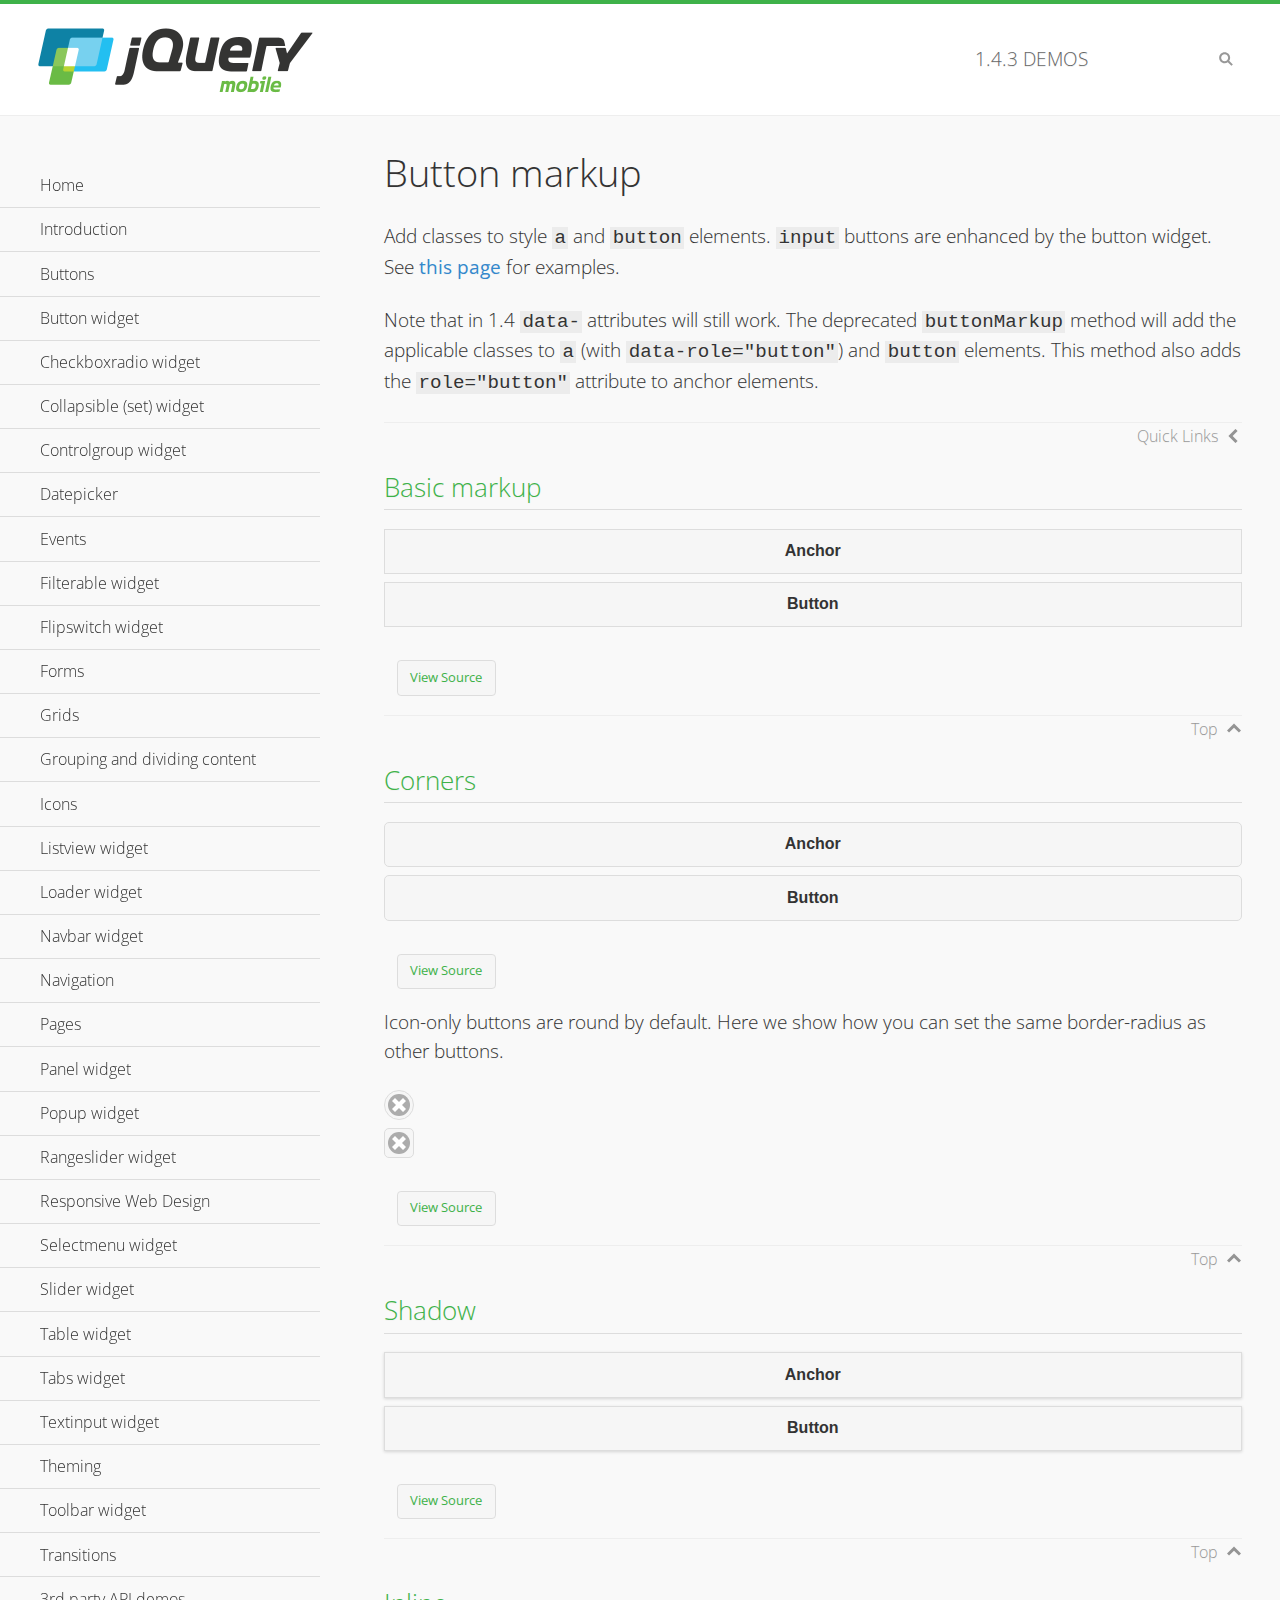
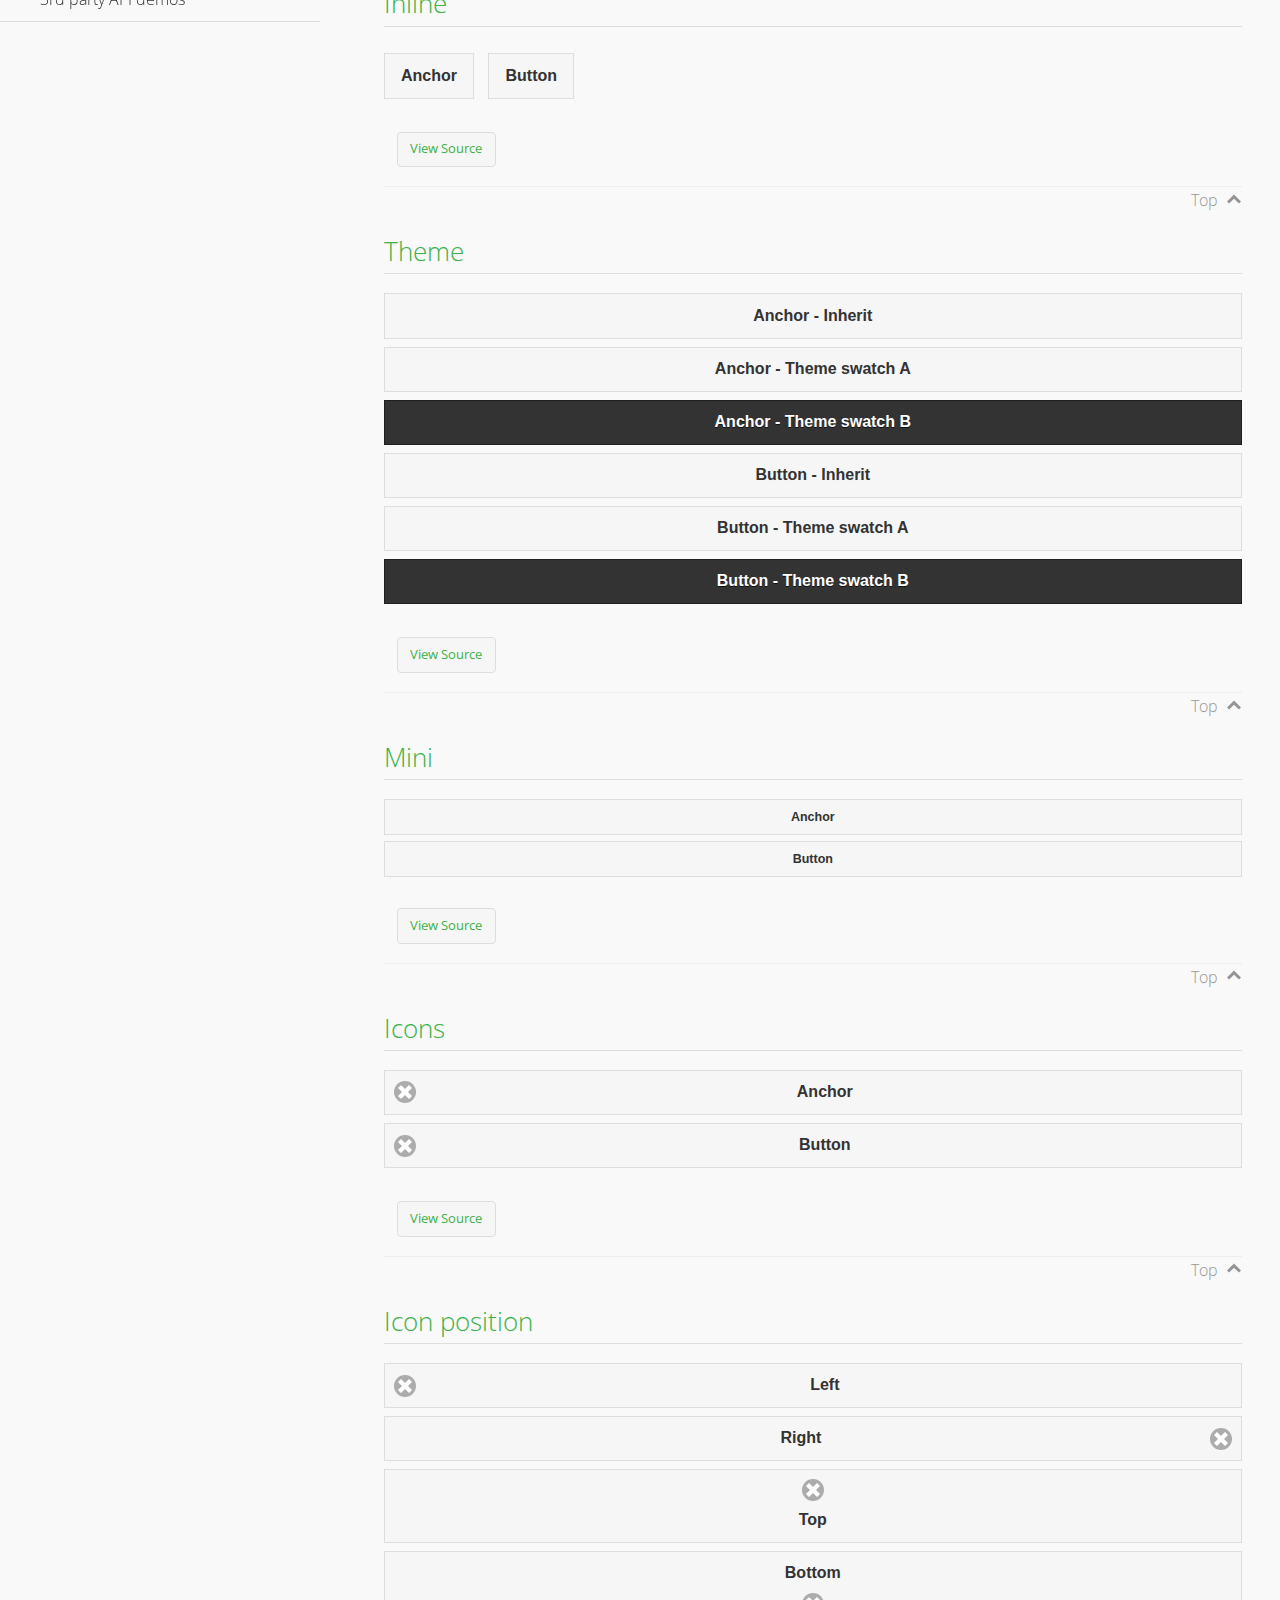
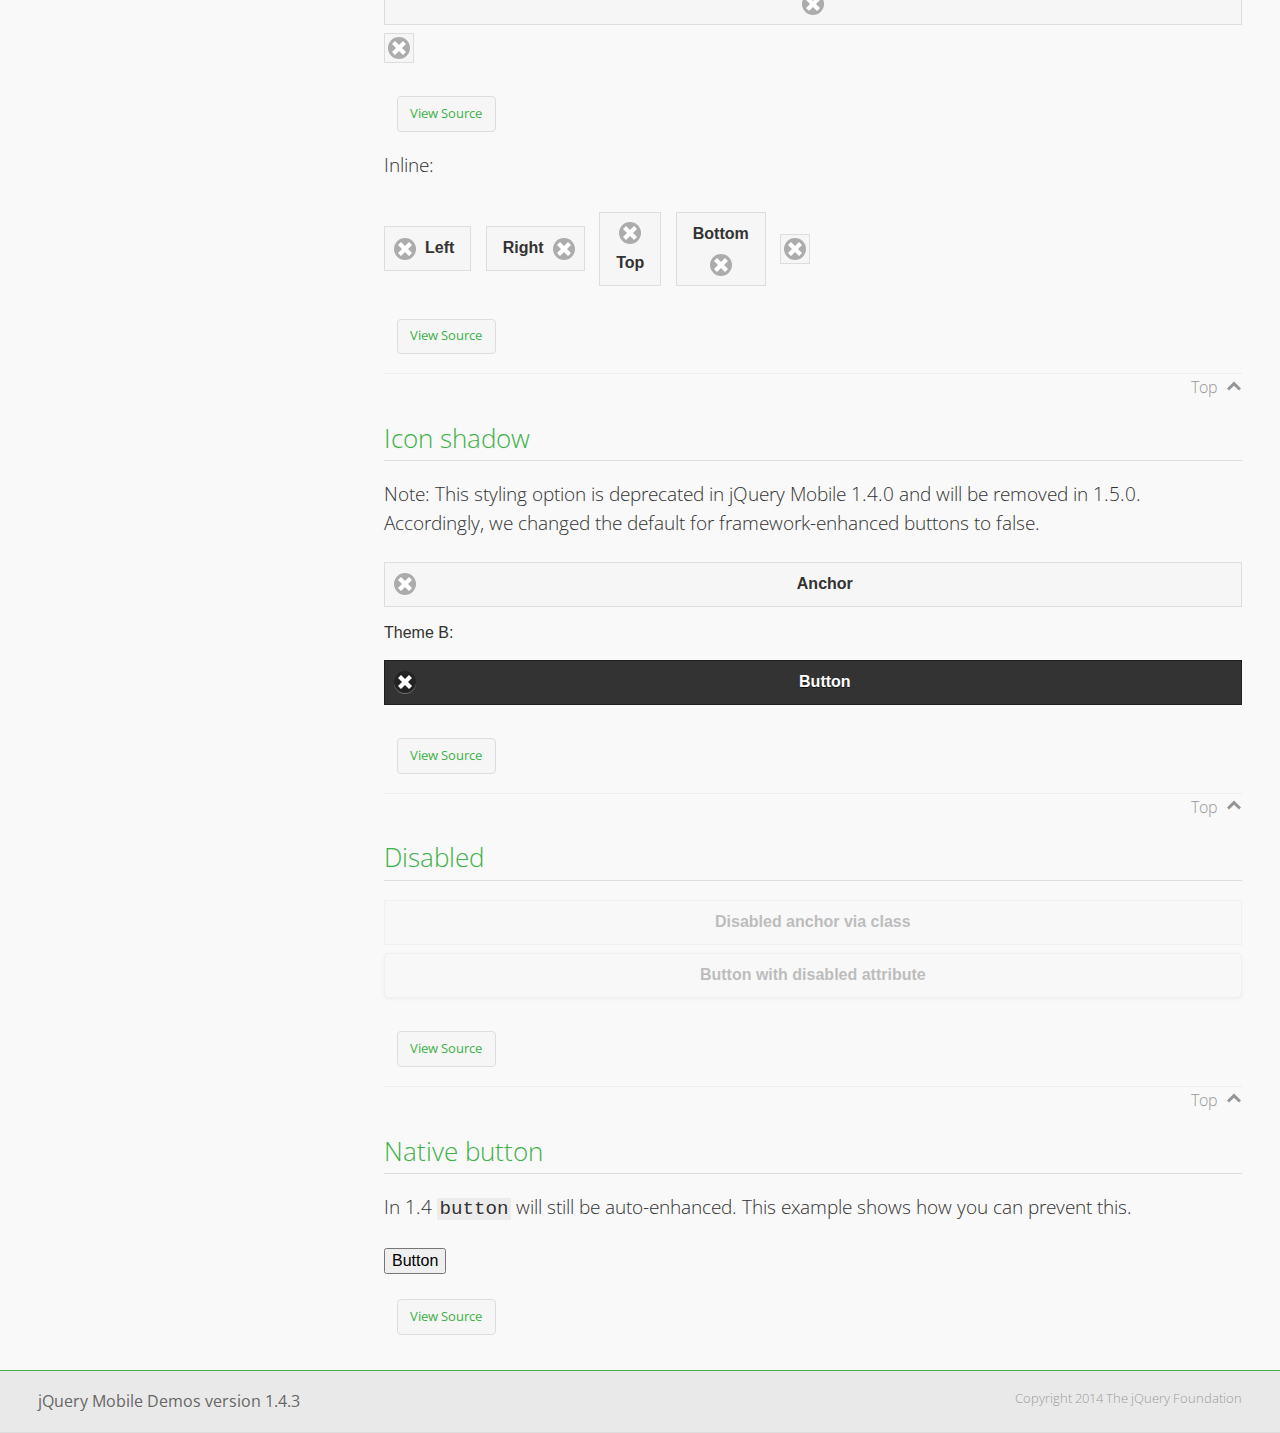
<file: js/demos/button-markup/index.html>
<!DOCTYPE html>
<html>
<head>
	<meta charset="utf-8">
	<meta name="viewport" content="width=device-width, initial-scale=1">
	<title>Button markup - jQuery Mobile Demos</title>
	<link rel="shortcut icon" href="../favicon.ico">
    <link rel="stylesheet" href="http://fonts.googleapis.com/css?family=Open+Sans:300,400,700">
	<link rel="stylesheet" href="../css/themes/default/jquery.mobile-1.4.3.min.css">
	<link rel="stylesheet" href="../_assets/css/jqm-demos.css">
	<script src="../js/jquery.js"></script>
	<script src="../_assets/js/index.js"></script>
	<script src="../js/jquery.mobile-1.4.3.min.js"></script>
	<style>
		#custom-border-radius .ui-btn-icon-notext.ui-corner-all {
			-webkit-border-radius: .3125em;
			border-radius: .3125em;
		}
	</style>
</head>
<body>
<div data-role="page" class="jqm-demos" data-quicklinks="true">

	<div data-role="header" class="jqm-header">
		<h2><a href="../" title="jQuery Mobile Demos home"><img src="../_assets/img/jquery-logo.png" alt="jQuery Mobile"></a></h2>
		<p><span class="jqm-version"></span> Demos</p>
		<a href="#" class="jqm-navmenu-link ui-btn ui-btn-icon-notext ui-corner-all ui-icon-bars ui-nodisc-icon ui-alt-icon ui-btn-left">Menu</a>
		<a href="#" class="jqm-search-link ui-btn ui-btn-icon-notext ui-corner-all ui-icon-search ui-nodisc-icon ui-alt-icon ui-btn-right">Search</a>
	</div><!-- /header -->

	<div role="main" class="ui-content jqm-content">

		<h1>Button markup</h1>

		<p>Add classes to style <code>a</code> and <code>button</code> elements. <code>input</code> buttons are enhanced by the button widget. See <a href="../button/" data-ajax="false">this page</a> for examples.</p>

		<p>Note that in 1.4 <code>data-</code> attributes will still work. The deprecated <code>buttonMarkup</code> method will add the applicable classes to <code>a</code> (with <code>data-role="button"</code>) and <code>button</code> elements. This method also adds the <code>role="button"</code> attribute to anchor elements.</p>

		<h2>Basic markup</h2>

		<div data-demo-html="true">
			<a href="#" class="ui-btn">Anchor</a>
			<button class="ui-btn">Button</button>
		</div><!--/demo-html -->

		<h2>Corners</h2>

		<div data-demo-html="true">
			<a href="#" class="ui-btn ui-corner-all">Anchor</a>
			<button class="ui-btn ui-corner-all">Button</button>
		</div><!--/demo-html -->

		<p>Icon-only buttons are round by default. Here we show how you can set the same border-radius as other buttons.</p>

		<div data-demo-html="true" data-demo-css="true">
			<a href="#" class="ui-btn ui-icon-delete ui-btn-icon-notext ui-corner-all">No text</a>
			<div id="custom-border-radius">
				<a href="#" class="ui-btn ui-icon-delete ui-btn-icon-notext ui-corner-all">No text</a>
			</div>
		</div><!--/demo-html -->

		<h2>Shadow</h2>

		<div data-demo-html="true">
			<a href="#" class="ui-btn ui-shadow">Anchor</a>
			<button class="ui-btn ui-shadow">Button</button>
		</div><!--/demo-html -->

		<h2>Inline</h2>

		<div data-demo-html="true">
			<a href="#" class="ui-btn ui-btn-inline">Anchor</a>
			<button class="ui-btn ui-btn-inline">Button</button>
		</div><!--/demo-html -->

		<h2>Theme</h2>

		<div data-demo-html="true">
			<a href="#" class="ui-btn">Anchor - Inherit</a>
			<a href="#" class="ui-btn ui-btn-a">Anchor - Theme swatch A</a>
			<a href="#" class="ui-btn ui-btn-b">Anchor - Theme swatch B</a>
			<button class="ui-btn">Button - Inherit</button>
			<button class="ui-btn ui-btn-a">Button - Theme swatch A</button>
			<button class="ui-btn ui-btn-b">Button - Theme swatch B</button>
		</div><!--/demo-html -->

		<h2>Mini</h2>

		<div data-demo-html="true">
			<a href="#" class="ui-btn ui-mini">Anchor</a>
			<button class="ui-btn ui-mini">Button</button>
		</div><!--/demo-html -->

		<h2>Icons</h2>

		<div data-demo-html="true">
			<a href="#" class="ui-btn ui-icon-delete ui-btn-icon-left">Anchor</a>
			<button class="ui-btn ui-icon-delete ui-btn-icon-left">Button</button>
		</div><!--/demo-html -->

		<h2>Icon position</h2>

		<div data-demo-html="true">
			<a href="#" class="ui-btn ui-icon-delete ui-btn-icon-left">Left</a>
			<a href="#" class="ui-btn ui-icon-delete ui-btn-icon-right">Right</a>
			<a href="#" class="ui-btn ui-icon-delete ui-btn-icon-top">Top</a>
			<a href="#" class="ui-btn ui-icon-delete ui-btn-icon-bottom">Bottom</a>
			<a href="#" class="ui-btn ui-icon-delete ui-btn-icon-notext">Icon only</a>
		</div><!--/demo-html -->

		<p>Inline:</p>

		<div data-demo-html="true">
			<a href="#" class="ui-btn ui-btn-inline ui-icon-delete ui-btn-icon-left">Left</a>
			<a href="#" class="ui-btn ui-btn-inline ui-icon-delete ui-btn-icon-right">Right</a>
			<a href="#" class="ui-btn ui-btn-inline ui-icon-delete ui-btn-icon-top">Top</a>
			<a href="#" class="ui-btn ui-btn-inline ui-icon-delete ui-btn-icon-bottom">Bottom</a>
			<a href="#" class="ui-btn ui-btn-inline ui-icon-delete ui-btn-icon-notext">Icon only</a>
		</div><!--/demo-html -->

		<h2>Icon shadow</h2>
		<p>Note: This styling option is deprecated in jQuery Mobile 1.4.0 and will be removed in 1.5.0. Accordingly, we changed the default for framework-enhanced buttons to false.</p>

		<div data-demo-html="true">
			<a href="#" class="ui-btn ui-icon-delete ui-btn-icon-left ui-shadow-icon">Anchor</a>
			<p>Theme B:</p>
			<button class="ui-btn ui-icon-delete ui-btn-icon-left ui-shadow-icon ui-btn-b">Button</button>
		</div><!--/demo-html -->

		<h2>Disabled</h2>

		<div data-demo-html="true">
			<a href="#" class="ui-btn ui-state-disabled">Disabled anchor via class</a>
			<button disabled>Button with disabled attribute</button>
		</div><!--/demo-html -->

		<h2>Native button</h2>
		<!-- TODO: Remove this demo in 1.5 -->
		<p>In 1.4 <code>button</code> will still be auto-enhanced. This example shows how you can prevent this.</p>

		<div data-demo-html="true">
			<button data-role="none">Button</button>
		</div><!--/demo-html -->

	</div><!-- /content -->
	    <div data-role="panel" class="jqm-navmenu-panel" data-position="left" data-display="overlay" data-theme="a">
	    	<ul class="jqm-list ui-alt-icon ui-nodisc-icon">
<li data-filtertext="demos homepage" data-icon="home"><a href=".././">Home</a></li>
<li data-filtertext="introduction overview getting started"><a href="../intro/" data-ajax="false">Introduction</a></li>
<li data-filtertext="buttons button markup buttonmarkup method anchor link button element"><a href="../button-markup/" data-ajax="false">Buttons</a></li>
<li data-filtertext="form button widget input button submit reset"><a href="../button/" data-ajax="false">Button widget</a></li>
<li data-role="collapsible" data-enhanced="true" data-collapsed-icon="carat-d" data-expanded-icon="carat-u" data-iconpos="right" data-inset="false" class="ui-collapsible ui-collapsible-themed-content ui-collapsible-collapsed">
	<h3 class="ui-collapsible-heading ui-collapsible-heading-collapsed">
		<a href="#" class="ui-collapsible-heading-toggle ui-btn ui-btn-icon-right ui-btn-inherit ui-icon-carat-d">
		    Checkboxradio widget<span class="ui-collapsible-heading-status"> click to expand contents</span>
		</a>
	</h3>
	<div class="ui-collapsible-content ui-body-inherit ui-collapsible-content-collapsed" aria-hidden="true">
		<ul>
			<li data-filtertext="form checkboxradio widget checkbox input checkboxes controlgroups"><a href="../checkboxradio-checkbox/" data-ajax="false">Checkboxes</a></li>
			<li data-filtertext="form checkboxradio widget radio input radio buttons controlgroups"><a href="../checkboxradio-radio/" data-ajax="false">Radio buttons</a></li>
		</ul>
	</div>
</li>
<li data-role="collapsible" data-enhanced="true" data-collapsed-icon="carat-d" data-expanded-icon="carat-u" data-iconpos="right" data-inset="false" class="ui-collapsible ui-collapsible-themed-content ui-collapsible-collapsed">
	<h3 class="ui-collapsible-heading ui-collapsible-heading-collapsed">
		<a href="#" class="ui-collapsible-heading-toggle ui-btn ui-btn-icon-right ui-btn-inherit ui-icon-carat-d">
			Collapsible (set) widget<span class="ui-collapsible-heading-status"> click to expand contents</span>
		</a>
	</h3>
	<div class="ui-collapsible-content ui-body-inherit ui-collapsible-content-collapsed" aria-hidden="true">
		<ul>
			<li data-filtertext="collapsibles content formatting"><a href="../collapsible/" data-ajax="false">Collapsible</a></li>
			<li data-filtertext="dynamic collapsible set accordion append expand"><a href="../collapsible-dynamic/" data-ajax="false">Dynamic collapsibles</a></li>
			<li data-filtertext="accordions collapsible set widget content formatting grouped collapsibles"><a href="../collapsibleset/" data-ajax="false">Collapsible set</a></li>
		</ul>
	</div>
</li>
<li data-role="collapsible" data-enhanced="true" data-collapsed-icon="carat-d" data-expanded-icon="carat-u" data-iconpos="right" data-inset="false" class="ui-collapsible ui-collapsible-themed-content ui-collapsible-collapsed">
	<h3 class="ui-collapsible-heading ui-collapsible-heading-collapsed">
		<a href="#" class="ui-collapsible-heading-toggle ui-btn ui-btn-icon-right ui-btn-inherit ui-icon-carat-d">
			Controlgroup widget<span class="ui-collapsible-heading-status"> click to expand contents</span>
		</a>
	</h3>
	<div class="ui-collapsible-content ui-body-inherit ui-collapsible-content-collapsed" aria-hidden="true">
		<ul>
			<li data-filtertext="controlgroups selectmenu checkboxradio input grouped buttons horizontal vertical"><a href="../controlgroup/" data-ajax="false">Controlgroup</a></li>
			<li data-filtertext="dynamic controlgroup dynamically add buttons"><a href="../controlgroup-dynamic/" data-ajax="false">Dynamic controlgroups</a></li>
		</ul>
	</div>
</li>
<li data-filtertext="form datepicker widget date input"><a href="../datepicker/" data-ajax="false">Datepicker</a></li>
<li data-role="collapsible" data-enhanced="true" data-collapsed-icon="carat-d" data-expanded-icon="carat-u" data-iconpos="right" data-inset="false" class="ui-collapsible ui-collapsible-themed-content ui-collapsible-collapsed">
	<h3 class="ui-collapsible-heading ui-collapsible-heading-collapsed">
		<a href="#" class="ui-collapsible-heading-toggle ui-btn ui-btn-icon-right ui-btn-inherit ui-icon-carat-d">
			Events<span class="ui-collapsible-heading-status"> click to expand contents</span>
		</a>
	</h3>
	<div class="ui-collapsible-content ui-body-inherit ui-collapsible-content-collapsed" aria-hidden="true">
		<ul>
			<li data-filtertext="swipe to delete list items listviews swipe events"><a href="../swipe-list/" data-ajax="false">Swipe list items</a></li>
			<li data-filtertext="swipe to navigate swipe page navigation swipe events"><a href="../swipe-page/" data-ajax="false">Swipe page navigation</a></li>
		</ul>
	</div>
</li>
<li data-filtertext="filterable filter elements sorting searching listview table"><a href="../filterable/" data-ajax="false">Filterable widget</a></li>
<li data-filtertext="form flipswitch widget flip toggle switch binary select checkbox input"><a href="../flipswitch/" data-ajax="false">Flipswitch widget</a></li>
<li data-role="collapsible" data-enhanced="true" data-collapsed-icon="carat-d" data-expanded-icon="carat-u" data-iconpos="right" data-inset="false" class="ui-collapsible ui-collapsible-themed-content ui-collapsible-collapsed">
	<h3 class="ui-collapsible-heading ui-collapsible-heading-collapsed">
		<a href="#" class="ui-collapsible-heading-toggle ui-btn ui-btn-icon-right ui-btn-inherit ui-icon-carat-d">
			Forms<span class="ui-collapsible-heading-status"> click to expand contents</span>
		</a>
	</h3>
	<div class="ui-collapsible-content ui-body-inherit ui-collapsible-content-collapsed" aria-hidden="true">
		<ul>
			<li data-filtertext="forms text checkbox radio range button submit reset inputs selects textarea slider flipswitch label form elements"><a href="../forms/" data-ajax="false">Forms</a></li>
			<li data-filtertext="form hide labels hidden accessible ui-hidden-accessible forms"><a href="../forms-label-hidden-accessible/" data-ajax="false">Hide labels</a></li>
			<li data-filtertext="form field containers fieldcontain ui-field-contain forms"><a href="../forms-field-contain/" data-ajax="false">Field containers</a></li>
			<li data-filtertext="forms disabled form elements"><a href="../forms-disabled/" data-ajax="false">Forms disabled</a></li>
			<li data-filtertext="forms gallery examples overview forms text checkbox radio range button submit reset inputs selects textarea slider flipswitch label form elements"><a href="../forms-gallery/" data-ajax="false">Forms gallery</a></li>
		</ul>
	</div>
</li>
<li data-role="collapsible" data-enhanced="true" data-collapsed-icon="carat-d" data-expanded-icon="carat-u" data-iconpos="right" data-inset="false" class="ui-collapsible ui-collapsible-themed-content ui-collapsible-collapsed">
	<h3 class="ui-collapsible-heading ui-collapsible-heading-collapsed">
		<a href="#" class="ui-collapsible-heading-toggle ui-btn ui-btn-icon-right ui-btn-inherit ui-icon-carat-d">
			Grids<span class="ui-collapsible-heading-status"> click to expand contents</span>
		</a>
	</h3>
	<div class="ui-collapsible-content ui-body-inherit ui-collapsible-content-collapsed" aria-hidden="true">
		<ul>
			<li data-filtertext="grids columns blocks content formatting rwd responsive css framework"><a href="../grids/" data-ajax="false">Grids</a></li>
			<li data-filtertext="buttons in grids css framework"><a href="../grids-buttons/" data-ajax="false">Buttons in grids</a></li>
			<li data-filtertext="custom responsive grids rwd css framework"><a href="../grids-custom-responsive/" data-ajax="false">Custom responsive grids</a></li>
		</ul>
	</div>
</li>
<li data-filtertext="blocks content formatting sections heading"><a href="../body-bar-classes/" data-ajax="false">Grouping and dividing content</a></li>
<li data-role="collapsible" data-enhanced="true" data-collapsed-icon="carat-d" data-expanded-icon="carat-u" data-iconpos="right" data-inset="false" class="ui-collapsible ui-collapsible-themed-content ui-collapsible-collapsed">
	<h3 class="ui-collapsible-heading ui-collapsible-heading-collapsed">
		<a href="#" class="ui-collapsible-heading-toggle ui-btn ui-btn-icon-right ui-btn-inherit ui-icon-carat-d">
			Icons<span class="ui-collapsible-heading-status"> click to expand contents</span>
		</a>
	</h3>
	<div class="ui-collapsible-content ui-body-inherit ui-collapsible-content-collapsed" aria-hidden="true">
		<ul>
			<li data-filtertext="button icons svg disc alt custom icon position"><a href="../icons/" data-ajax="false">Icons</a></li>
			<li data-filtertext=""><a href="../icons-grunticon/" data-ajax="false">Grunticon loader</a></li>
		</ul>
	</div>
</li>
<li data-role="collapsible" data-enhanced="true" data-collapsed-icon="carat-d" data-expanded-icon="carat-u" data-iconpos="right" data-inset="false" class="ui-collapsible ui-collapsible-themed-content ui-collapsible-collapsed">
	<h3 class="ui-collapsible-heading ui-collapsible-heading-collapsed">
		<a href="#" class="ui-collapsible-heading-toggle ui-btn ui-btn-icon-right ui-btn-inherit ui-icon-carat-d">
			Listview widget<span class="ui-collapsible-heading-status"> click to expand contents</span>
		</a>
	</h3>
	<div class="ui-collapsible-content ui-body-inherit ui-collapsible-content-collapsed" aria-hidden="true">
		<ul>
			<li data-filtertext="listview widget thumbnails icons nested split button collapsible ul ol"><a href="../listview/" data-ajax="false">Listview</a></li>
			<li data-filtertext="autocomplete filterable reveal listview filtertextbeforefilter placeholder"><a href="../listview-autocomplete/" data-ajax="false">Listview autocomplete</a></li>
			<li data-filtertext="autocomplete filterable reveal listview remote data filtertextbeforefilter placeholder"><a href="../listview-autocomplete-remote/" data-ajax="false">Listview autocomplete remote data</a></li>
			<li data-filtertext="autodividers anchor jump scroll linkbars listview lists ul ol"><a href="../listview-autodividers-linkbar/" data-ajax="false">Listview autodividers linkbar</a></li>
			<li data-filtertext="listview autodividers selector autodividersselector lists ul ol"><a href="../listview-autodividers-selector/" data-ajax="false">Listview autodividers selector</a></li>
			<li data-filtertext="listview nested list items"><a href="../listview-nested-lists/" data-ajax="false">Nested Listviews</a></li>
			<li data-filtertext="listview collapsible list items flat"><a href="../listview-collapsible-item-flat/" data-ajax="false">Listview collapsible list items (flat)</a></li>
			<li data-filtertext="listview collapsible list indented"><a href="../listview-collapsible-item-indented/" data-ajax="false">Listview collapsible list items (indented)</a></li>
			<li data-filtertext="grid listview responsive grids responsive listviews lists ul"><a href="../listview-grid/" data-ajax="false">Listview responsive grid</a></li>
		</ul>
	</div>
</li>
<li data-filtertext="loader widget page loading navigation overlay spinner"><a href="../loader/" data-ajax="false">Loader widget</a></li>
<li data-filtertext="navbar widget navmenu toolbars header footer"><a href="../navbar/" data-ajax="false">Navbar widget</a></li>
<li data-role="collapsible" data-enhanced="true" data-collapsed-icon="carat-d" data-expanded-icon="carat-u" data-iconpos="right" data-inset="false" class="ui-collapsible ui-collapsible-themed-content ui-collapsible-collapsed">
	<h3 class="ui-collapsible-heading ui-collapsible-heading-collapsed">
		<a href="#" class="ui-collapsible-heading-toggle ui-btn ui-btn-icon-right ui-btn-inherit ui-icon-carat-d">
			Navigation<span class="ui-collapsible-heading-status"> click to expand contents</span>
		</a>
	</h3>
	<div class="ui-collapsible-content ui-body-inherit ui-collapsible-content-collapsed" aria-hidden="true">
		<ul>
			<li data-filtertext="ajax navigation navigate widget history event method"><a href="../navigation/" data-ajax="false">Navigation</a></li>
			<li data-filtertext="linking pages page links navigation ajax prefetch cache"><a href="../navigation-linking-pages/" data-ajax="false">Linking pages</a></li>
			<!-- <li data-filtertext="php redirect server redirection server-side navigation"><a href="../navigation-php-redirect/" data-ajax="false">PHP redirect demo</a></li>-->
			<li data-filtertext="navigation redirection hash query"><a href="../navigation-hash-processing/" data-ajax="false">Hash processing demo</a></li>
			<li data-filtertext="navigation redirection hash query"><a href="../page-events/" data-ajax="false">Page Navigation Events</a></li>
		</ul>
	</div>
</li>
<li data-role="collapsible" data-enhanced="true" data-collapsed-icon="carat-d" data-expanded-icon="carat-u" data-iconpos="right" data-inset="false" class="ui-collapsible ui-collapsible-themed-content ui-collapsible-collapsed">
	<h3 class="ui-collapsible-heading ui-collapsible-heading-collapsed">
		<a href="#" class="ui-collapsible-heading-toggle ui-btn ui-btn-icon-right ui-btn-inherit ui-icon-carat-d">
			Pages<span class="ui-collapsible-heading-status"> click to expand contents</span>
		</a>
	</h3>
	<div class="ui-collapsible-content ui-body-inherit ui-collapsible-content-collapsed" aria-hidden="true">
		<ul>
			<li data-filtertext="pages page widget ajax navigation"><a href="../pages/" data-ajax="false">Pages</a></li>
			<li data-filtertext="single page"><a href="../pages-single-page/" data-ajax="false">Single page</a></li>
			<li data-filtertext="multipage multi-page page"><a href="../pages-multi-page/" data-ajax="false">Multi-page template</a></li>
			<li data-filtertext="dialog page widget modal popup"><a href="../pages-dialog/" data-ajax="false">Dialog page</a></li>
		</ul>
	</div>
</li>
<li data-role="collapsible" data-enhanced="true" data-collapsed-icon="carat-d" data-expanded-icon="carat-u" data-iconpos="right" data-inset="false" class="ui-collapsible ui-collapsible-themed-content ui-collapsible-collapsed">
	<h3 class="ui-collapsible-heading ui-collapsible-heading-collapsed">
		<a href="#" class="ui-collapsible-heading-toggle ui-btn ui-btn-icon-right ui-btn-inherit ui-icon-carat-d">
			Panel widget<span class="ui-collapsible-heading-status"> click to expand contents</span>
		</a>
	</h3>
	<div class="ui-collapsible-content ui-body-inherit ui-collapsible-content-collapsed" aria-hidden="true">
		<ul>
			<li data-filtertext="panel widget sliding panels reveal push overlay responsive"><a href="../panel/" data-ajax="false">Panel</a></li>
			<li data-filtertext=""><a href="../panel-external/" data-ajax="false">External panels</a></li>
			<li data-filtertext="panel "><a href="../panel-fixed/" data-ajax="false">Fixed panels</a></li>
			<li data-filtertext="panel slide panels sliding panels shadow rwd responsive breakpoint"><a href="../panel-responsive/" data-ajax="false">Panels responsive</a></li>
			<li data-filtertext="panel custom style custom panel width reveal shadow listview panel styling page background wrapper"><a href="../panel-styling/" data-ajax="false">Custom panel style</a></li>
			<li data-filtertext="panel open on swipe"><a href="../panel-swipe-open/" data-ajax="false">Panel open on swipe</a></li>
			<li data-filtertext="panels outside page internal external toolbars"><a href="../panel-external-internal/" data-ajax="false">Panel external and internal</a></li>
		</ul>
	</div>
</li>
<li data-role="collapsible" data-enhanced="true" data-collapsed-icon="carat-d" data-expanded-icon="carat-u" data-iconpos="right" data-inset="false" class="ui-collapsible ui-collapsible-themed-content ui-collapsible-collapsed">
	<h3 class="ui-collapsible-heading ui-collapsible-heading-collapsed">
		<a href="#" class="ui-collapsible-heading-toggle ui-btn ui-btn-icon-right ui-btn-inherit ui-icon-carat-d">
			Popup widget<span class="ui-collapsible-heading-status"> click to expand contents</span>
		</a>
	</h3>
	<div class="ui-collapsible-content ui-body-inherit ui-collapsible-content-collapsed" aria-hidden="true">
		<ul>
			<li data-filtertext="popup widget popups dialog modal transition tooltip lightbox form overlay screen flip pop fade transition"><a href="../popup/" data-ajax="false">Popup</a></li>
			<li data-filtertext="popup alignment position"><a href="../popup-alignment/" data-ajax="false">Popup alignment</a></li>
			<li data-filtertext="popup arrow size popups popover"><a href="../popup-arrow-size/" data-ajax="false">Popup arrow size</a></li>
			<li data-filtertext="dynamic popups popup images lightbox"><a href="../popup-dynamic/" data-ajax="false">Dynamic popups</a></li>
			<li data-filtertext="popups with iframes scaling"><a href="../popup-iframe/" data-ajax="false">Popups with iframes</a></li>
			<li data-filtertext="popup image scaling"><a href="../popup-image-scaling/" data-ajax="false">Popup image scaling</a></li>
			<li data-filtertext="external popup outside multi-page"><a href="../popup-outside-multipage/" data-ajax="false">Popup outside multi-page</a></li>
		</ul>
	</div>
</li>
<li data-filtertext="form rangeslider widget dual sliders dual handle sliders range input"><a href="../rangeslider/" data-ajax="false">Rangeslider widget</a></li>
<li data-filtertext="responsive web design rwd adaptive progressive enhancement PE accessible mobile breakpoints media query media queries"><a href="../rwd/" data-ajax="false">Responsive Web Design</a></li>
<li data-role="collapsible" data-enhanced="true" data-collapsed-icon="carat-d" data-expanded-icon="carat-u" data-iconpos="right" data-inset="false" class="ui-collapsible ui-collapsible-themed-content ui-collapsible-collapsed">
	<h3 class="ui-collapsible-heading ui-collapsible-heading-collapsed">
		<a href="#" class="ui-collapsible-heading-toggle ui-btn ui-btn-icon-right ui-btn-inherit ui-icon-carat-d">
			Selectmenu widget<span class="ui-collapsible-heading-status"> click to expand contents</span>
		</a>
	</h3>
	<div class="ui-collapsible-content ui-body-inherit ui-collapsible-content-collapsed" aria-hidden="true">
		<ul>
			<li data-filtertext="form selectmenu widget select input custom select menu selects"><a href="../selectmenu/" data-ajax="false">Selectmenu</a></li>
			<li data-filtertext="form custom select menu selectmenu widget custom menu option optgroup multiple selects"><a href="../selectmenu-custom/" data-ajax="false">Custom select menu</a></li>
			<li data-filtertext="filterable select filter popup dialog"><a href="../selectmenu-custom-filter/" data-ajax="false">Custom select menu with filter</a></li>
		</ul>
	</div>
</li>
<li data-role="collapsible" data-enhanced="true" data-collapsed-icon="carat-d" data-expanded-icon="carat-u" data-iconpos="right" data-inset="false" class="ui-collapsible ui-collapsible-themed-content ui-collapsible-collapsed">
	<h3 class="ui-collapsible-heading ui-collapsible-heading-collapsed">
		<a href="#" class="ui-collapsible-heading-toggle ui-btn ui-btn-icon-right ui-btn-inherit ui-icon-carat-d">
			Slider widget<span class="ui-collapsible-heading-status"> click to expand contents</span>
		</a>
	</h3>
	<div class="ui-collapsible-content ui-body-inherit ui-collapsible-content-collapsed" aria-hidden="true">
		<ul>
			<li data-filtertext="form slider widget range input single sliders"><a href="../slider/" data-ajax="false">Slider</a></li>
			<li data-filtertext="form slider widget flipswitch slider binary select flip toggle switch"><a href="../slider-flipswitch/" data-ajax="false">Slider flip toggle switch</a></li>
			<li data-filtertext="form slider tooltip handle value input range sliders"><a href="../slider-tooltip/" data-ajax="false">Slider tooltip</a></li>
		</ul>
	</div>
</li>
<li data-role="collapsible" data-enhanced="true" data-collapsed-icon="carat-d" data-expanded-icon="carat-u" data-iconpos="right" data-inset="false" class="ui-collapsible ui-collapsible-themed-content ui-collapsible-collapsed">
	<h3 class="ui-collapsible-heading ui-collapsible-heading-collapsed">
		<a href="#" class="ui-collapsible-heading-toggle ui-btn ui-btn-icon-right ui-btn-inherit ui-icon-carat-d">
			Table widget<span class="ui-collapsible-heading-status"> click to expand contents</span>
		</a>
	</h3>
	<div class="ui-collapsible-content ui-body-inherit ui-collapsible-content-collapsed" aria-hidden="true">
		<ul>
			<li data-filtertext="table widget reflow column toggle th td responsive tables rwd hide show tabular"><a href="../table-column-toggle/" data-ajax="false">Table Column Toggle</a></li>
			<li data-filtertext="table column toggle phone comparison demo"><a href="../table-column-toggle-example/" data-ajax="false">Table Column Toggle demo</a></li>
			<li data-filtertext="responsive tables table column toggle heading groups rwd breakpoint"><a href="../table-column-toggle-heading-groups/" data-ajax="false">Table Column Toggle heading groups</a></li>
			<li data-filtertext="responsive tables table column toggle hide rwd breakpoint customization options"><a href="../table-column-toggle-options/" data-ajax="false">Table Column Toggle options</a></li>
			<li data-filtertext="table reflow th td responsive rwd columns tabular"><a href="../table-reflow/" data-ajax="false">Table Reflow</a></li>
			<li data-filtertext="responsive tables table reflow heading groups rwd breakpoint"><a href="../table-reflow-heading-groups/" data-ajax="false">Table Reflow heading groups</a></li>
			<li data-filtertext="responsive tables table reflow stripes strokes table style"><a href="../table-reflow-stripes-strokes/" data-ajax="false">Table Reflow stripes and strokes</a></li>
			<li data-filtertext="responsive tables table reflow stack custom styles"><a href="../table-reflow-styling/" data-ajax="false">Table Reflow custom styles</a></li>
		</ul>
	</div>
</li>
<li data-filtertext="ui tabs widget"><a href="../tabs/" data-ajax="false">Tabs widget</a></li>
<li data-filtertext="form textinput widget text input textarea number date time tel email file color password"><a href="../textinput/" data-ajax="false">Textinput widget</a></li>
<li data-role="collapsible" data-enhanced="true" data-collapsed-icon="carat-d" data-expanded-icon="carat-u" data-iconpos="right" data-inset="false" class="ui-collapsible ui-collapsible-themed-content ui-collapsible-collapsed">
	<h3 class="ui-collapsible-heading ui-collapsible-heading-collapsed">
		<a href="#" class="ui-collapsible-heading-toggle ui-btn ui-btn-icon-right ui-btn-inherit ui-icon-carat-d">
			Theming<span class="ui-collapsible-heading-status"> click to expand contents</span>
		</a>
	</h3>
	<div class="ui-collapsible-content ui-body-inherit ui-collapsible-content-collapsed" aria-hidden="true">
		<ul>
			<li data-filtertext="default theme swatches theming style css"><a href="../theme-default/" data-ajax="false">Default theme</a></li>
			<li data-filtertext="classic theme old theme swatches theming style css"><a href="../theme-classic/" data-ajax="false">Classic theme</a></li>
		</ul>
	</div>
</li>
<li data-role="collapsible" data-enhanced="true" data-collapsed-icon="carat-d" data-expanded-icon="carat-u" data-iconpos="right" data-inset="false" class="ui-collapsible ui-collapsible-themed-content ui-collapsible-collapsed">
	<h3 class="ui-collapsible-heading ui-collapsible-heading-collapsed">
		<a href="#" class="ui-collapsible-heading-toggle ui-btn ui-btn-icon-right ui-btn-inherit ui-icon-carat-d">
			Toolbar widget<span class="ui-collapsible-heading-status"> click to expand contents</span>
		</a>
	</h3>
	<div class="ui-collapsible-content ui-body-inherit ui-collapsible-content-collapsed" aria-hidden="true">
		<ul>
			<li data-filtertext="toolbar widget header footer toolbars fixed fullscreen external sections"><a href="../toolbar/" data-ajax="false">Toolbar</a></li>
			<li data-filtertext="dynamic toolbars dynamically add toolbar header footer"><a href="../toolbar-dynamic/" data-ajax="false">Dynamic toolbars</a></li>
			<li data-filtertext="external toolbars header footer"><a href="../toolbar-external/" data-ajax="false">External toolbars</a></li>
			<li data-filtertext="fixed toolbars header footer"><a href="../toolbar-fixed/" data-ajax="false">Fixed toolbars</a></li>
			<li data-filtertext="fixed fullscreen toolbars header footer"><a href="../toolbar-fixed-fullscreen/" data-ajax="false">Fullscreen toolbars</a></li>
			<li data-filtertext="external fixed toolbars header footer"><a href="../toolbar-fixed-external/" data-ajax="false">Fixed external toolbars</a></li>
			<li data-filtertext="external persistent toolbars header footer navbar navmenu"><a href="../toolbar-fixed-persistent/" data-ajax="false">Persistent toolbars</a></li>
			<li data-filtertext="external ajax optimized toolbars persistent toolbars header footer navbar"><a href="../toolbar-fixed-persistent-optimized/" data-ajax="false">Ajax optimized toolbars</a></li>
			<li data-filtertext="form in toolbars header footer"><a href="../toolbar-fixed-forms/" data-ajax="false">Form in toolbar</a></li>
		</ul>
	</div>
</li>
<li data-filtertext="page transitions animated pages popup navigation flip slide fade pop"><a href="../transitions/" data-ajax="false">Transitions</a></li>
<li data-role="collapsible" data-enhanced="true" data-collapsed-icon="carat-d" data-expanded-icon="carat-u" data-iconpos="right" data-inset="false" class="ui-collapsible ui-collapsible-themed-content ui-collapsible-collapsed">
	<h3 class="ui-collapsible-heading ui-collapsible-heading-collapsed">
		<a href="#" class="ui-collapsible-heading-toggle ui-btn ui-btn-icon-right ui-btn-inherit ui-icon-carat-d">
			3rd party API demos<span class="ui-collapsible-heading-status"> click to expand contents</span>
		</a>
	</h3>
	<div class="ui-collapsible-content ui-body-inherit ui-collapsible-content-collapsed" aria-hidden="true">
		<ul>
			<li data-filtertext="backbone requirejs navigation router"><a href="../backbone-requirejs/" data-ajax="false">Backbone RequireJS</a></li>
			<li data-filtertext="google maps geolocation demo"><a href="../map-geolocation/" data-ajax="false">Google Maps geolocation</a></li>
			<li data-filtertext="google maps hybrid"><a href="../map-list-toggle/" data-ajax="false">Google Maps list toggle</a></li>
		</ul>
	</div>
</li>



		     </ul>
		</div><!-- /panel -->


	<div data-role="footer" data-position="fixed" data-tap-toggle="false" class="jqm-footer">
		<p>jQuery Mobile Demos version <span class="jqm-version"></span></p>
		<p>Copyright 2014 The jQuery Foundation</p>
	</div><!-- /footer -->
	<!-- TODO: This should become an external panel so we can add input to markup (unique ID) -->
    <div data-role="panel" class="jqm-search-panel" data-position="right" data-display="overlay" data-theme="a">
		<div class="jqm-search">
			<ul class="jqm-list" data-filter-placeholder="Search demos..." data-filter-reveal="true">
<li data-filtertext="demos homepage" data-icon="home"><a href=".././">Home</a></li>
<li data-filtertext="introduction overview getting started"><a href="../intro/" data-ajax="false">Introduction</a></li>
<li data-filtertext="buttons button markup buttonmarkup method anchor link button element"><a href="../button-markup/" data-ajax="false">Buttons</a></li>
<li data-filtertext="form button widget input button submit reset"><a href="../button/" data-ajax="false">Button widget</a></li>
<li data-role="collapsible" data-enhanced="true" data-collapsed-icon="carat-d" data-expanded-icon="carat-u" data-iconpos="right" data-inset="false" class="ui-collapsible ui-collapsible-themed-content ui-collapsible-collapsed">
	<h3 class="ui-collapsible-heading ui-collapsible-heading-collapsed">
		<a href="#" class="ui-collapsible-heading-toggle ui-btn ui-btn-icon-right ui-btn-inherit ui-icon-carat-d">
		    Checkboxradio widget<span class="ui-collapsible-heading-status"> click to expand contents</span>
		</a>
	</h3>
	<div class="ui-collapsible-content ui-body-inherit ui-collapsible-content-collapsed" aria-hidden="true">
		<ul>
			<li data-filtertext="form checkboxradio widget checkbox input checkboxes controlgroups"><a href="../checkboxradio-checkbox/" data-ajax="false">Checkboxes</a></li>
			<li data-filtertext="form checkboxradio widget radio input radio buttons controlgroups"><a href="../checkboxradio-radio/" data-ajax="false">Radio buttons</a></li>
		</ul>
	</div>
</li>
<li data-role="collapsible" data-enhanced="true" data-collapsed-icon="carat-d" data-expanded-icon="carat-u" data-iconpos="right" data-inset="false" class="ui-collapsible ui-collapsible-themed-content ui-collapsible-collapsed">
	<h3 class="ui-collapsible-heading ui-collapsible-heading-collapsed">
		<a href="#" class="ui-collapsible-heading-toggle ui-btn ui-btn-icon-right ui-btn-inherit ui-icon-carat-d">
			Collapsible (set) widget<span class="ui-collapsible-heading-status"> click to expand contents</span>
		</a>
	</h3>
	<div class="ui-collapsible-content ui-body-inherit ui-collapsible-content-collapsed" aria-hidden="true">
		<ul>
			<li data-filtertext="collapsibles content formatting"><a href="../collapsible/" data-ajax="false">Collapsible</a></li>
			<li data-filtertext="dynamic collapsible set accordion append expand"><a href="../collapsible-dynamic/" data-ajax="false">Dynamic collapsibles</a></li>
			<li data-filtertext="accordions collapsible set widget content formatting grouped collapsibles"><a href="../collapsibleset/" data-ajax="false">Collapsible set</a></li>
		</ul>
	</div>
</li>
<li data-role="collapsible" data-enhanced="true" data-collapsed-icon="carat-d" data-expanded-icon="carat-u" data-iconpos="right" data-inset="false" class="ui-collapsible ui-collapsible-themed-content ui-collapsible-collapsed">
	<h3 class="ui-collapsible-heading ui-collapsible-heading-collapsed">
		<a href="#" class="ui-collapsible-heading-toggle ui-btn ui-btn-icon-right ui-btn-inherit ui-icon-carat-d">
			Controlgroup widget<span class="ui-collapsible-heading-status"> click to expand contents</span>
		</a>
	</h3>
	<div class="ui-collapsible-content ui-body-inherit ui-collapsible-content-collapsed" aria-hidden="true">
		<ul>
			<li data-filtertext="controlgroups selectmenu checkboxradio input grouped buttons horizontal vertical"><a href="../controlgroup/" data-ajax="false">Controlgroup</a></li>
			<li data-filtertext="dynamic controlgroup dynamically add buttons"><a href="../controlgroup-dynamic/" data-ajax="false">Dynamic controlgroups</a></li>
		</ul>
	</div>
</li>
<li data-filtertext="form datepicker widget date input"><a href="../datepicker/" data-ajax="false">Datepicker</a></li>
<li data-role="collapsible" data-enhanced="true" data-collapsed-icon="carat-d" data-expanded-icon="carat-u" data-iconpos="right" data-inset="false" class="ui-collapsible ui-collapsible-themed-content ui-collapsible-collapsed">
	<h3 class="ui-collapsible-heading ui-collapsible-heading-collapsed">
		<a href="#" class="ui-collapsible-heading-toggle ui-btn ui-btn-icon-right ui-btn-inherit ui-icon-carat-d">
			Events<span class="ui-collapsible-heading-status"> click to expand contents</span>
		</a>
	</h3>
	<div class="ui-collapsible-content ui-body-inherit ui-collapsible-content-collapsed" aria-hidden="true">
		<ul>
			<li data-filtertext="swipe to delete list items listviews swipe events"><a href="../swipe-list/" data-ajax="false">Swipe list items</a></li>
			<li data-filtertext="swipe to navigate swipe page navigation swipe events"><a href="../swipe-page/" data-ajax="false">Swipe page navigation</a></li>
		</ul>
	</div>
</li>
<li data-filtertext="filterable filter elements sorting searching listview table"><a href="../filterable/" data-ajax="false">Filterable widget</a></li>
<li data-filtertext="form flipswitch widget flip toggle switch binary select checkbox input"><a href="../flipswitch/" data-ajax="false">Flipswitch widget</a></li>
<li data-role="collapsible" data-enhanced="true" data-collapsed-icon="carat-d" data-expanded-icon="carat-u" data-iconpos="right" data-inset="false" class="ui-collapsible ui-collapsible-themed-content ui-collapsible-collapsed">
	<h3 class="ui-collapsible-heading ui-collapsible-heading-collapsed">
		<a href="#" class="ui-collapsible-heading-toggle ui-btn ui-btn-icon-right ui-btn-inherit ui-icon-carat-d">
			Forms<span class="ui-collapsible-heading-status"> click to expand contents</span>
		</a>
	</h3>
	<div class="ui-collapsible-content ui-body-inherit ui-collapsible-content-collapsed" aria-hidden="true">
		<ul>
			<li data-filtertext="forms text checkbox radio range button submit reset inputs selects textarea slider flipswitch label form elements"><a href="../forms/" data-ajax="false">Forms</a></li>
			<li data-filtertext="form hide labels hidden accessible ui-hidden-accessible forms"><a href="../forms-label-hidden-accessible/" data-ajax="false">Hide labels</a></li>
			<li data-filtertext="form field containers fieldcontain ui-field-contain forms"><a href="../forms-field-contain/" data-ajax="false">Field containers</a></li>
			<li data-filtertext="forms disabled form elements"><a href="../forms-disabled/" data-ajax="false">Forms disabled</a></li>
			<li data-filtertext="forms gallery examples overview forms text checkbox radio range button submit reset inputs selects textarea slider flipswitch label form elements"><a href="../forms-gallery/" data-ajax="false">Forms gallery</a></li>
		</ul>
	</div>
</li>
<li data-role="collapsible" data-enhanced="true" data-collapsed-icon="carat-d" data-expanded-icon="carat-u" data-iconpos="right" data-inset="false" class="ui-collapsible ui-collapsible-themed-content ui-collapsible-collapsed">
	<h3 class="ui-collapsible-heading ui-collapsible-heading-collapsed">
		<a href="#" class="ui-collapsible-heading-toggle ui-btn ui-btn-icon-right ui-btn-inherit ui-icon-carat-d">
			Grids<span class="ui-collapsible-heading-status"> click to expand contents</span>
		</a>
	</h3>
	<div class="ui-collapsible-content ui-body-inherit ui-collapsible-content-collapsed" aria-hidden="true">
		<ul>
			<li data-filtertext="grids columns blocks content formatting rwd responsive css framework"><a href="../grids/" data-ajax="false">Grids</a></li>
			<li data-filtertext="buttons in grids css framework"><a href="../grids-buttons/" data-ajax="false">Buttons in grids</a></li>
			<li data-filtertext="custom responsive grids rwd css framework"><a href="../grids-custom-responsive/" data-ajax="false">Custom responsive grids</a></li>
		</ul>
	</div>
</li>
<li data-filtertext="blocks content formatting sections heading"><a href="../body-bar-classes/" data-ajax="false">Grouping and dividing content</a></li>
<li data-role="collapsible" data-enhanced="true" data-collapsed-icon="carat-d" data-expanded-icon="carat-u" data-iconpos="right" data-inset="false" class="ui-collapsible ui-collapsible-themed-content ui-collapsible-collapsed">
	<h3 class="ui-collapsible-heading ui-collapsible-heading-collapsed">
		<a href="#" class="ui-collapsible-heading-toggle ui-btn ui-btn-icon-right ui-btn-inherit ui-icon-carat-d">
			Icons<span class="ui-collapsible-heading-status"> click to expand contents</span>
		</a>
	</h3>
	<div class="ui-collapsible-content ui-body-inherit ui-collapsible-content-collapsed" aria-hidden="true">
		<ul>
			<li data-filtertext="button icons svg disc alt custom icon position"><a href="../icons/" data-ajax="false">Icons</a></li>
			<li data-filtertext=""><a href="../icons-grunticon/" data-ajax="false">Grunticon loader</a></li>
		</ul>
	</div>
</li>
<li data-role="collapsible" data-enhanced="true" data-collapsed-icon="carat-d" data-expanded-icon="carat-u" data-iconpos="right" data-inset="false" class="ui-collapsible ui-collapsible-themed-content ui-collapsible-collapsed">
	<h3 class="ui-collapsible-heading ui-collapsible-heading-collapsed">
		<a href="#" class="ui-collapsible-heading-toggle ui-btn ui-btn-icon-right ui-btn-inherit ui-icon-carat-d">
			Listview widget<span class="ui-collapsible-heading-status"> click to expand contents</span>
		</a>
	</h3>
	<div class="ui-collapsible-content ui-body-inherit ui-collapsible-content-collapsed" aria-hidden="true">
		<ul>
			<li data-filtertext="listview widget thumbnails icons nested split button collapsible ul ol"><a href="../listview/" data-ajax="false">Listview</a></li>
			<li data-filtertext="autocomplete filterable reveal listview filtertextbeforefilter placeholder"><a href="../listview-autocomplete/" data-ajax="false">Listview autocomplete</a></li>
			<li data-filtertext="autocomplete filterable reveal listview remote data filtertextbeforefilter placeholder"><a href="../listview-autocomplete-remote/" data-ajax="false">Listview autocomplete remote data</a></li>
			<li data-filtertext="autodividers anchor jump scroll linkbars listview lists ul ol"><a href="../listview-autodividers-linkbar/" data-ajax="false">Listview autodividers linkbar</a></li>
			<li data-filtertext="listview autodividers selector autodividersselector lists ul ol"><a href="../listview-autodividers-selector/" data-ajax="false">Listview autodividers selector</a></li>
			<li data-filtertext="listview nested list items"><a href="../listview-nested-lists/" data-ajax="false">Nested Listviews</a></li>
			<li data-filtertext="listview collapsible list items flat"><a href="../listview-collapsible-item-flat/" data-ajax="false">Listview collapsible list items (flat)</a></li>
			<li data-filtertext="listview collapsible list indented"><a href="../listview-collapsible-item-indented/" data-ajax="false">Listview collapsible list items (indented)</a></li>
			<li data-filtertext="grid listview responsive grids responsive listviews lists ul"><a href="../listview-grid/" data-ajax="false">Listview responsive grid</a></li>
		</ul>
	</div>
</li>
<li data-filtertext="loader widget page loading navigation overlay spinner"><a href="../loader/" data-ajax="false">Loader widget</a></li>
<li data-filtertext="navbar widget navmenu toolbars header footer"><a href="../navbar/" data-ajax="false">Navbar widget</a></li>
<li data-role="collapsible" data-enhanced="true" data-collapsed-icon="carat-d" data-expanded-icon="carat-u" data-iconpos="right" data-inset="false" class="ui-collapsible ui-collapsible-themed-content ui-collapsible-collapsed">
	<h3 class="ui-collapsible-heading ui-collapsible-heading-collapsed">
		<a href="#" class="ui-collapsible-heading-toggle ui-btn ui-btn-icon-right ui-btn-inherit ui-icon-carat-d">
			Navigation<span class="ui-collapsible-heading-status"> click to expand contents</span>
		</a>
	</h3>
	<div class="ui-collapsible-content ui-body-inherit ui-collapsible-content-collapsed" aria-hidden="true">
		<ul>
			<li data-filtertext="ajax navigation navigate widget history event method"><a href="../navigation/" data-ajax="false">Navigation</a></li>
			<li data-filtertext="linking pages page links navigation ajax prefetch cache"><a href="../navigation-linking-pages/" data-ajax="false">Linking pages</a></li>
			<!-- <li data-filtertext="php redirect server redirection server-side navigation"><a href="../navigation-php-redirect/" data-ajax="false">PHP redirect demo</a></li>-->
			<li data-filtertext="navigation redirection hash query"><a href="../navigation-hash-processing/" data-ajax="false">Hash processing demo</a></li>
			<li data-filtertext="navigation redirection hash query"><a href="../page-events/" data-ajax="false">Page Navigation Events</a></li>
		</ul>
	</div>
</li>
<li data-role="collapsible" data-enhanced="true" data-collapsed-icon="carat-d" data-expanded-icon="carat-u" data-iconpos="right" data-inset="false" class="ui-collapsible ui-collapsible-themed-content ui-collapsible-collapsed">
	<h3 class="ui-collapsible-heading ui-collapsible-heading-collapsed">
		<a href="#" class="ui-collapsible-heading-toggle ui-btn ui-btn-icon-right ui-btn-inherit ui-icon-carat-d">
			Pages<span class="ui-collapsible-heading-status"> click to expand contents</span>
		</a>
	</h3>
	<div class="ui-collapsible-content ui-body-inherit ui-collapsible-content-collapsed" aria-hidden="true">
		<ul>
			<li data-filtertext="pages page widget ajax navigation"><a href="../pages/" data-ajax="false">Pages</a></li>
			<li data-filtertext="single page"><a href="../pages-single-page/" data-ajax="false">Single page</a></li>
			<li data-filtertext="multipage multi-page page"><a href="../pages-multi-page/" data-ajax="false">Multi-page template</a></li>
			<li data-filtertext="dialog page widget modal popup"><a href="../pages-dialog/" data-ajax="false">Dialog page</a></li>
		</ul>
	</div>
</li>
<li data-role="collapsible" data-enhanced="true" data-collapsed-icon="carat-d" data-expanded-icon="carat-u" data-iconpos="right" data-inset="false" class="ui-collapsible ui-collapsible-themed-content ui-collapsible-collapsed">
	<h3 class="ui-collapsible-heading ui-collapsible-heading-collapsed">
		<a href="#" class="ui-collapsible-heading-toggle ui-btn ui-btn-icon-right ui-btn-inherit ui-icon-carat-d">
			Panel widget<span class="ui-collapsible-heading-status"> click to expand contents</span>
		</a>
	</h3>
	<div class="ui-collapsible-content ui-body-inherit ui-collapsible-content-collapsed" aria-hidden="true">
		<ul>
			<li data-filtertext="panel widget sliding panels reveal push overlay responsive"><a href="../panel/" data-ajax="false">Panel</a></li>
			<li data-filtertext=""><a href="../panel-external/" data-ajax="false">External panels</a></li>
			<li data-filtertext="panel "><a href="../panel-fixed/" data-ajax="false">Fixed panels</a></li>
			<li data-filtertext="panel slide panels sliding panels shadow rwd responsive breakpoint"><a href="../panel-responsive/" data-ajax="false">Panels responsive</a></li>
			<li data-filtertext="panel custom style custom panel width reveal shadow listview panel styling page background wrapper"><a href="../panel-styling/" data-ajax="false">Custom panel style</a></li>
			<li data-filtertext="panel open on swipe"><a href="../panel-swipe-open/" data-ajax="false">Panel open on swipe</a></li>
			<li data-filtertext="panels outside page internal external toolbars"><a href="../panel-external-internal/" data-ajax="false">Panel external and internal</a></li>
		</ul>
	</div>
</li>
<li data-role="collapsible" data-enhanced="true" data-collapsed-icon="carat-d" data-expanded-icon="carat-u" data-iconpos="right" data-inset="false" class="ui-collapsible ui-collapsible-themed-content ui-collapsible-collapsed">
	<h3 class="ui-collapsible-heading ui-collapsible-heading-collapsed">
		<a href="#" class="ui-collapsible-heading-toggle ui-btn ui-btn-icon-right ui-btn-inherit ui-icon-carat-d">
			Popup widget<span class="ui-collapsible-heading-status"> click to expand contents</span>
		</a>
	</h3>
	<div class="ui-collapsible-content ui-body-inherit ui-collapsible-content-collapsed" aria-hidden="true">
		<ul>
			<li data-filtertext="popup widget popups dialog modal transition tooltip lightbox form overlay screen flip pop fade transition"><a href="../popup/" data-ajax="false">Popup</a></li>
			<li data-filtertext="popup alignment position"><a href="../popup-alignment/" data-ajax="false">Popup alignment</a></li>
			<li data-filtertext="popup arrow size popups popover"><a href="../popup-arrow-size/" data-ajax="false">Popup arrow size</a></li>
			<li data-filtertext="dynamic popups popup images lightbox"><a href="../popup-dynamic/" data-ajax="false">Dynamic popups</a></li>
			<li data-filtertext="popups with iframes scaling"><a href="../popup-iframe/" data-ajax="false">Popups with iframes</a></li>
			<li data-filtertext="popup image scaling"><a href="../popup-image-scaling/" data-ajax="false">Popup image scaling</a></li>
			<li data-filtertext="external popup outside multi-page"><a href="../popup-outside-multipage/" data-ajax="false">Popup outside multi-page</a></li>
		</ul>
	</div>
</li>
<li data-filtertext="form rangeslider widget dual sliders dual handle sliders range input"><a href="../rangeslider/" data-ajax="false">Rangeslider widget</a></li>
<li data-filtertext="responsive web design rwd adaptive progressive enhancement PE accessible mobile breakpoints media query media queries"><a href="../rwd/" data-ajax="false">Responsive Web Design</a></li>
<li data-role="collapsible" data-enhanced="true" data-collapsed-icon="carat-d" data-expanded-icon="carat-u" data-iconpos="right" data-inset="false" class="ui-collapsible ui-collapsible-themed-content ui-collapsible-collapsed">
	<h3 class="ui-collapsible-heading ui-collapsible-heading-collapsed">
		<a href="#" class="ui-collapsible-heading-toggle ui-btn ui-btn-icon-right ui-btn-inherit ui-icon-carat-d">
			Selectmenu widget<span class="ui-collapsible-heading-status"> click to expand contents</span>
		</a>
	</h3>
	<div class="ui-collapsible-content ui-body-inherit ui-collapsible-content-collapsed" aria-hidden="true">
		<ul>
			<li data-filtertext="form selectmenu widget select input custom select menu selects"><a href="../selectmenu/" data-ajax="false">Selectmenu</a></li>
			<li data-filtertext="form custom select menu selectmenu widget custom menu option optgroup multiple selects"><a href="../selectmenu-custom/" data-ajax="false">Custom select menu</a></li>
			<li data-filtertext="filterable select filter popup dialog"><a href="../selectmenu-custom-filter/" data-ajax="false">Custom select menu with filter</a></li>
		</ul>
	</div>
</li>
<li data-role="collapsible" data-enhanced="true" data-collapsed-icon="carat-d" data-expanded-icon="carat-u" data-iconpos="right" data-inset="false" class="ui-collapsible ui-collapsible-themed-content ui-collapsible-collapsed">
	<h3 class="ui-collapsible-heading ui-collapsible-heading-collapsed">
		<a href="#" class="ui-collapsible-heading-toggle ui-btn ui-btn-icon-right ui-btn-inherit ui-icon-carat-d">
			Slider widget<span class="ui-collapsible-heading-status"> click to expand contents</span>
		</a>
	</h3>
	<div class="ui-collapsible-content ui-body-inherit ui-collapsible-content-collapsed" aria-hidden="true">
		<ul>
			<li data-filtertext="form slider widget range input single sliders"><a href="../slider/" data-ajax="false">Slider</a></li>
			<li data-filtertext="form slider widget flipswitch slider binary select flip toggle switch"><a href="../slider-flipswitch/" data-ajax="false">Slider flip toggle switch</a></li>
			<li data-filtertext="form slider tooltip handle value input range sliders"><a href="../slider-tooltip/" data-ajax="false">Slider tooltip</a></li>
		</ul>
	</div>
</li>
<li data-role="collapsible" data-enhanced="true" data-collapsed-icon="carat-d" data-expanded-icon="carat-u" data-iconpos="right" data-inset="false" class="ui-collapsible ui-collapsible-themed-content ui-collapsible-collapsed">
	<h3 class="ui-collapsible-heading ui-collapsible-heading-collapsed">
		<a href="#" class="ui-collapsible-heading-toggle ui-btn ui-btn-icon-right ui-btn-inherit ui-icon-carat-d">
			Table widget<span class="ui-collapsible-heading-status"> click to expand contents</span>
		</a>
	</h3>
	<div class="ui-collapsible-content ui-body-inherit ui-collapsible-content-collapsed" aria-hidden="true">
		<ul>
			<li data-filtertext="table widget reflow column toggle th td responsive tables rwd hide show tabular"><a href="../table-column-toggle/" data-ajax="false">Table Column Toggle</a></li>
			<li data-filtertext="table column toggle phone comparison demo"><a href="../table-column-toggle-example/" data-ajax="false">Table Column Toggle demo</a></li>
			<li data-filtertext="responsive tables table column toggle heading groups rwd breakpoint"><a href="../table-column-toggle-heading-groups/" data-ajax="false">Table Column Toggle heading groups</a></li>
			<li data-filtertext="responsive tables table column toggle hide rwd breakpoint customization options"><a href="../table-column-toggle-options/" data-ajax="false">Table Column Toggle options</a></li>
			<li data-filtertext="table reflow th td responsive rwd columns tabular"><a href="../table-reflow/" data-ajax="false">Table Reflow</a></li>
			<li data-filtertext="responsive tables table reflow heading groups rwd breakpoint"><a href="../table-reflow-heading-groups/" data-ajax="false">Table Reflow heading groups</a></li>
			<li data-filtertext="responsive tables table reflow stripes strokes table style"><a href="../table-reflow-stripes-strokes/" data-ajax="false">Table Reflow stripes and strokes</a></li>
			<li data-filtertext="responsive tables table reflow stack custom styles"><a href="../table-reflow-styling/" data-ajax="false">Table Reflow custom styles</a></li>
		</ul>
	</div>
</li>
<li data-filtertext="ui tabs widget"><a href="../tabs/" data-ajax="false">Tabs widget</a></li>
<li data-filtertext="form textinput widget text input textarea number date time tel email file color password"><a href="../textinput/" data-ajax="false">Textinput widget</a></li>
<li data-role="collapsible" data-enhanced="true" data-collapsed-icon="carat-d" data-expanded-icon="carat-u" data-iconpos="right" data-inset="false" class="ui-collapsible ui-collapsible-themed-content ui-collapsible-collapsed">
	<h3 class="ui-collapsible-heading ui-collapsible-heading-collapsed">
		<a href="#" class="ui-collapsible-heading-toggle ui-btn ui-btn-icon-right ui-btn-inherit ui-icon-carat-d">
			Theming<span class="ui-collapsible-heading-status"> click to expand contents</span>
		</a>
	</h3>
	<div class="ui-collapsible-content ui-body-inherit ui-collapsible-content-collapsed" aria-hidden="true">
		<ul>
			<li data-filtertext="default theme swatches theming style css"><a href="../theme-default/" data-ajax="false">Default theme</a></li>
			<li data-filtertext="classic theme old theme swatches theming style css"><a href="../theme-classic/" data-ajax="false">Classic theme</a></li>
		</ul>
	</div>
</li>
<li data-role="collapsible" data-enhanced="true" data-collapsed-icon="carat-d" data-expanded-icon="carat-u" data-iconpos="right" data-inset="false" class="ui-collapsible ui-collapsible-themed-content ui-collapsible-collapsed">
	<h3 class="ui-collapsible-heading ui-collapsible-heading-collapsed">
		<a href="#" class="ui-collapsible-heading-toggle ui-btn ui-btn-icon-right ui-btn-inherit ui-icon-carat-d">
			Toolbar widget<span class="ui-collapsible-heading-status"> click to expand contents</span>
		</a>
	</h3>
	<div class="ui-collapsible-content ui-body-inherit ui-collapsible-content-collapsed" aria-hidden="true">
		<ul>
			<li data-filtertext="toolbar widget header footer toolbars fixed fullscreen external sections"><a href="../toolbar/" data-ajax="false">Toolbar</a></li>
			<li data-filtertext="dynamic toolbars dynamically add toolbar header footer"><a href="../toolbar-dynamic/" data-ajax="false">Dynamic toolbars</a></li>
			<li data-filtertext="external toolbars header footer"><a href="../toolbar-external/" data-ajax="false">External toolbars</a></li>
			<li data-filtertext="fixed toolbars header footer"><a href="../toolbar-fixed/" data-ajax="false">Fixed toolbars</a></li>
			<li data-filtertext="fixed fullscreen toolbars header footer"><a href="../toolbar-fixed-fullscreen/" data-ajax="false">Fullscreen toolbars</a></li>
			<li data-filtertext="external fixed toolbars header footer"><a href="../toolbar-fixed-external/" data-ajax="false">Fixed external toolbars</a></li>
			<li data-filtertext="external persistent toolbars header footer navbar navmenu"><a href="../toolbar-fixed-persistent/" data-ajax="false">Persistent toolbars</a></li>
			<li data-filtertext="external ajax optimized toolbars persistent toolbars header footer navbar"><a href="../toolbar-fixed-persistent-optimized/" data-ajax="false">Ajax optimized toolbars</a></li>
			<li data-filtertext="form in toolbars header footer"><a href="../toolbar-fixed-forms/" data-ajax="false">Form in toolbar</a></li>
		</ul>
	</div>
</li>
<li data-filtertext="page transitions animated pages popup navigation flip slide fade pop"><a href="../transitions/" data-ajax="false">Transitions</a></li>
<li data-role="collapsible" data-enhanced="true" data-collapsed-icon="carat-d" data-expanded-icon="carat-u" data-iconpos="right" data-inset="false" class="ui-collapsible ui-collapsible-themed-content ui-collapsible-collapsed">
	<h3 class="ui-collapsible-heading ui-collapsible-heading-collapsed">
		<a href="#" class="ui-collapsible-heading-toggle ui-btn ui-btn-icon-right ui-btn-inherit ui-icon-carat-d">
			3rd party API demos<span class="ui-collapsible-heading-status"> click to expand contents</span>
		</a>
	</h3>
	<div class="ui-collapsible-content ui-body-inherit ui-collapsible-content-collapsed" aria-hidden="true">
		<ul>
			<li data-filtertext="backbone requirejs navigation router"><a href="../backbone-requirejs/" data-ajax="false">Backbone RequireJS</a></li>
			<li data-filtertext="google maps geolocation demo"><a href="../map-geolocation/" data-ajax="false">Google Maps geolocation</a></li>
			<li data-filtertext="google maps hybrid"><a href="../map-list-toggle/" data-ajax="false">Google Maps list toggle</a></li>
		</ul>
	</div>
</li>



			</ul>
		</div>
	</div><!-- /panel -->


</div><!-- /page -->

</body>
</html>
</file>
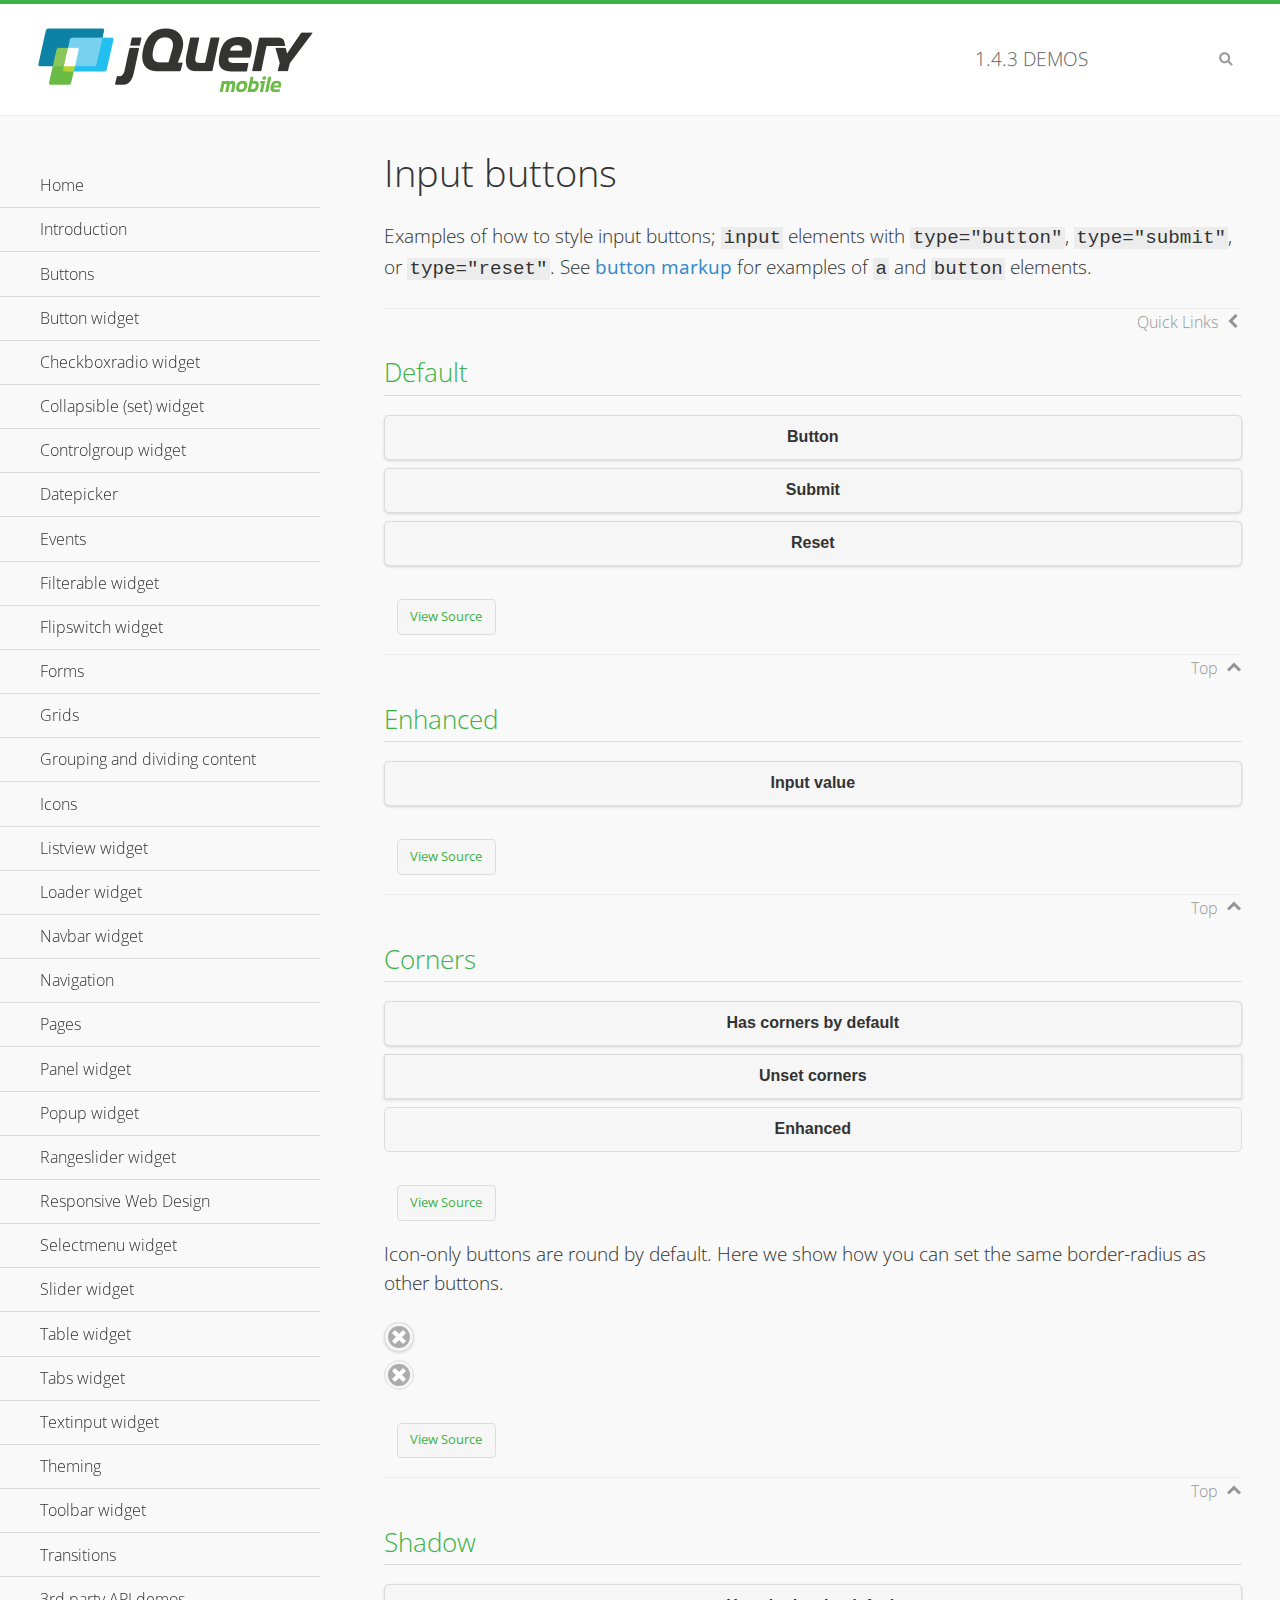
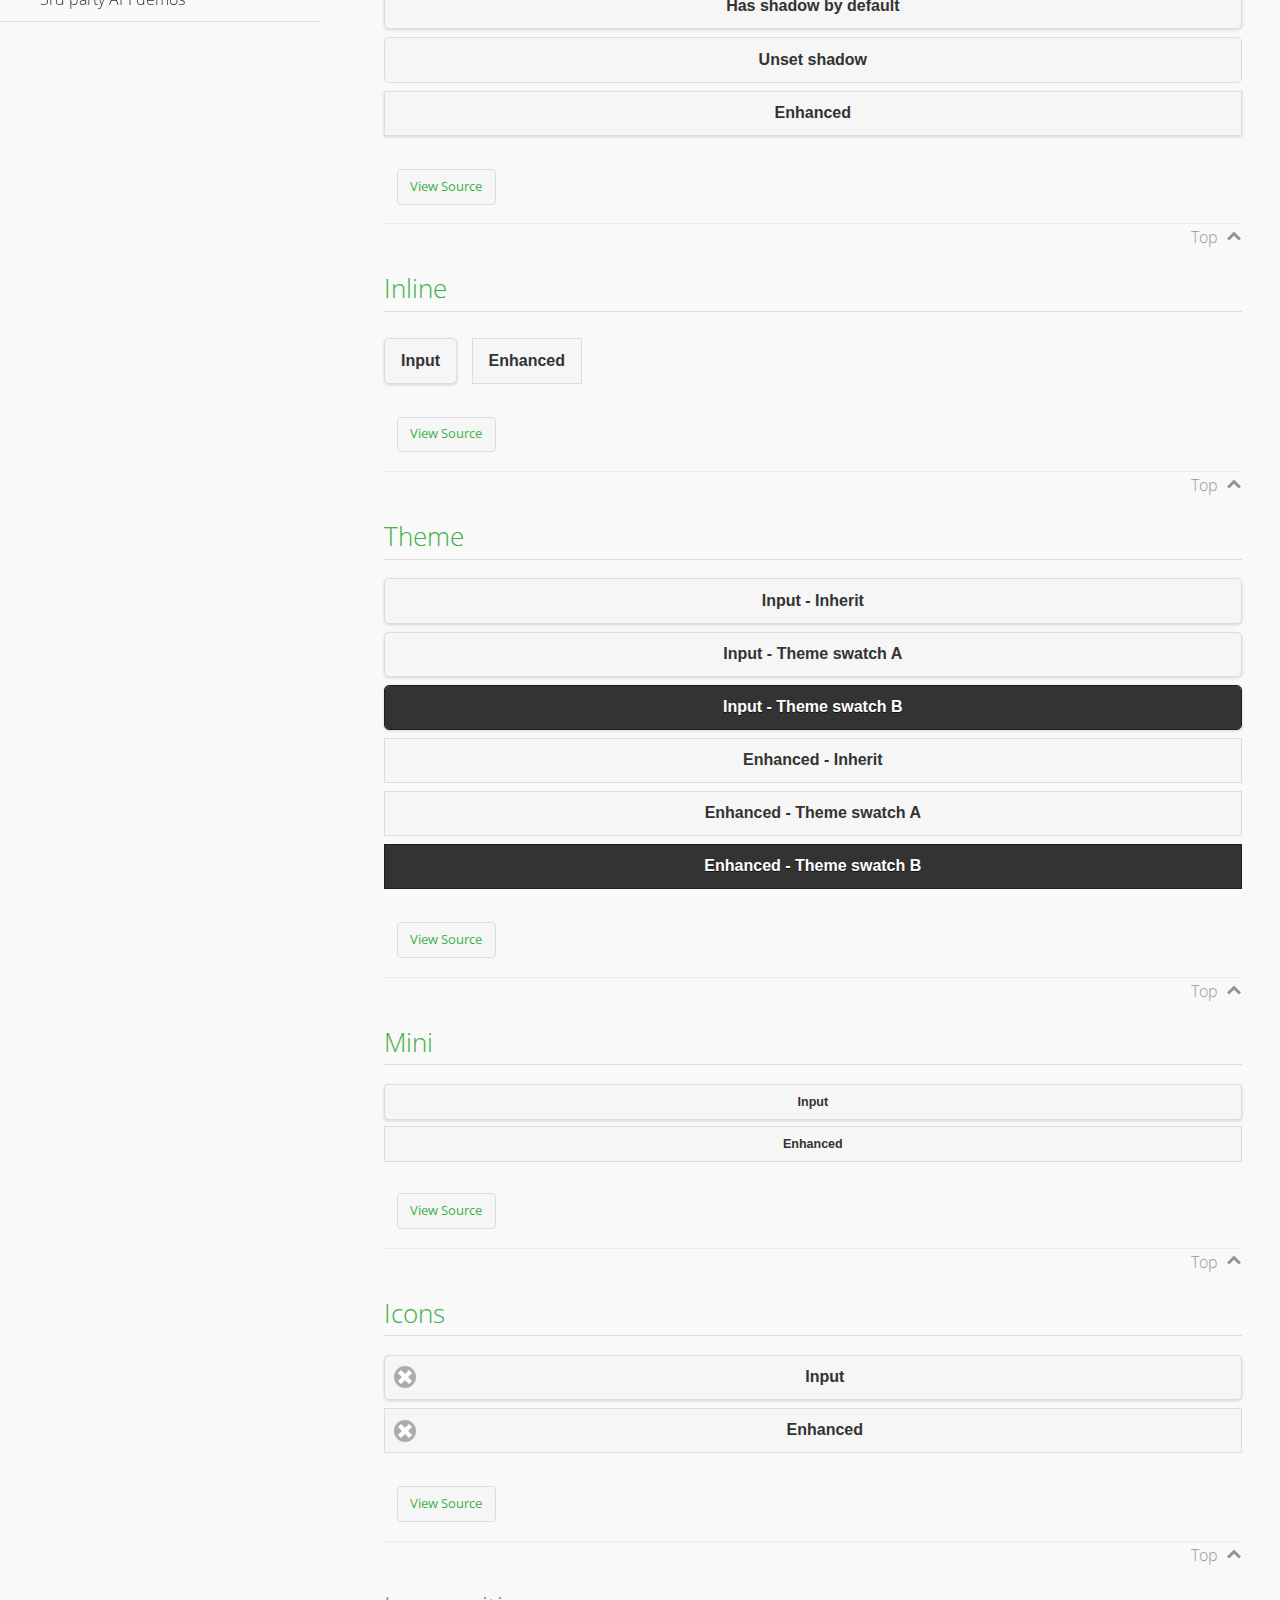
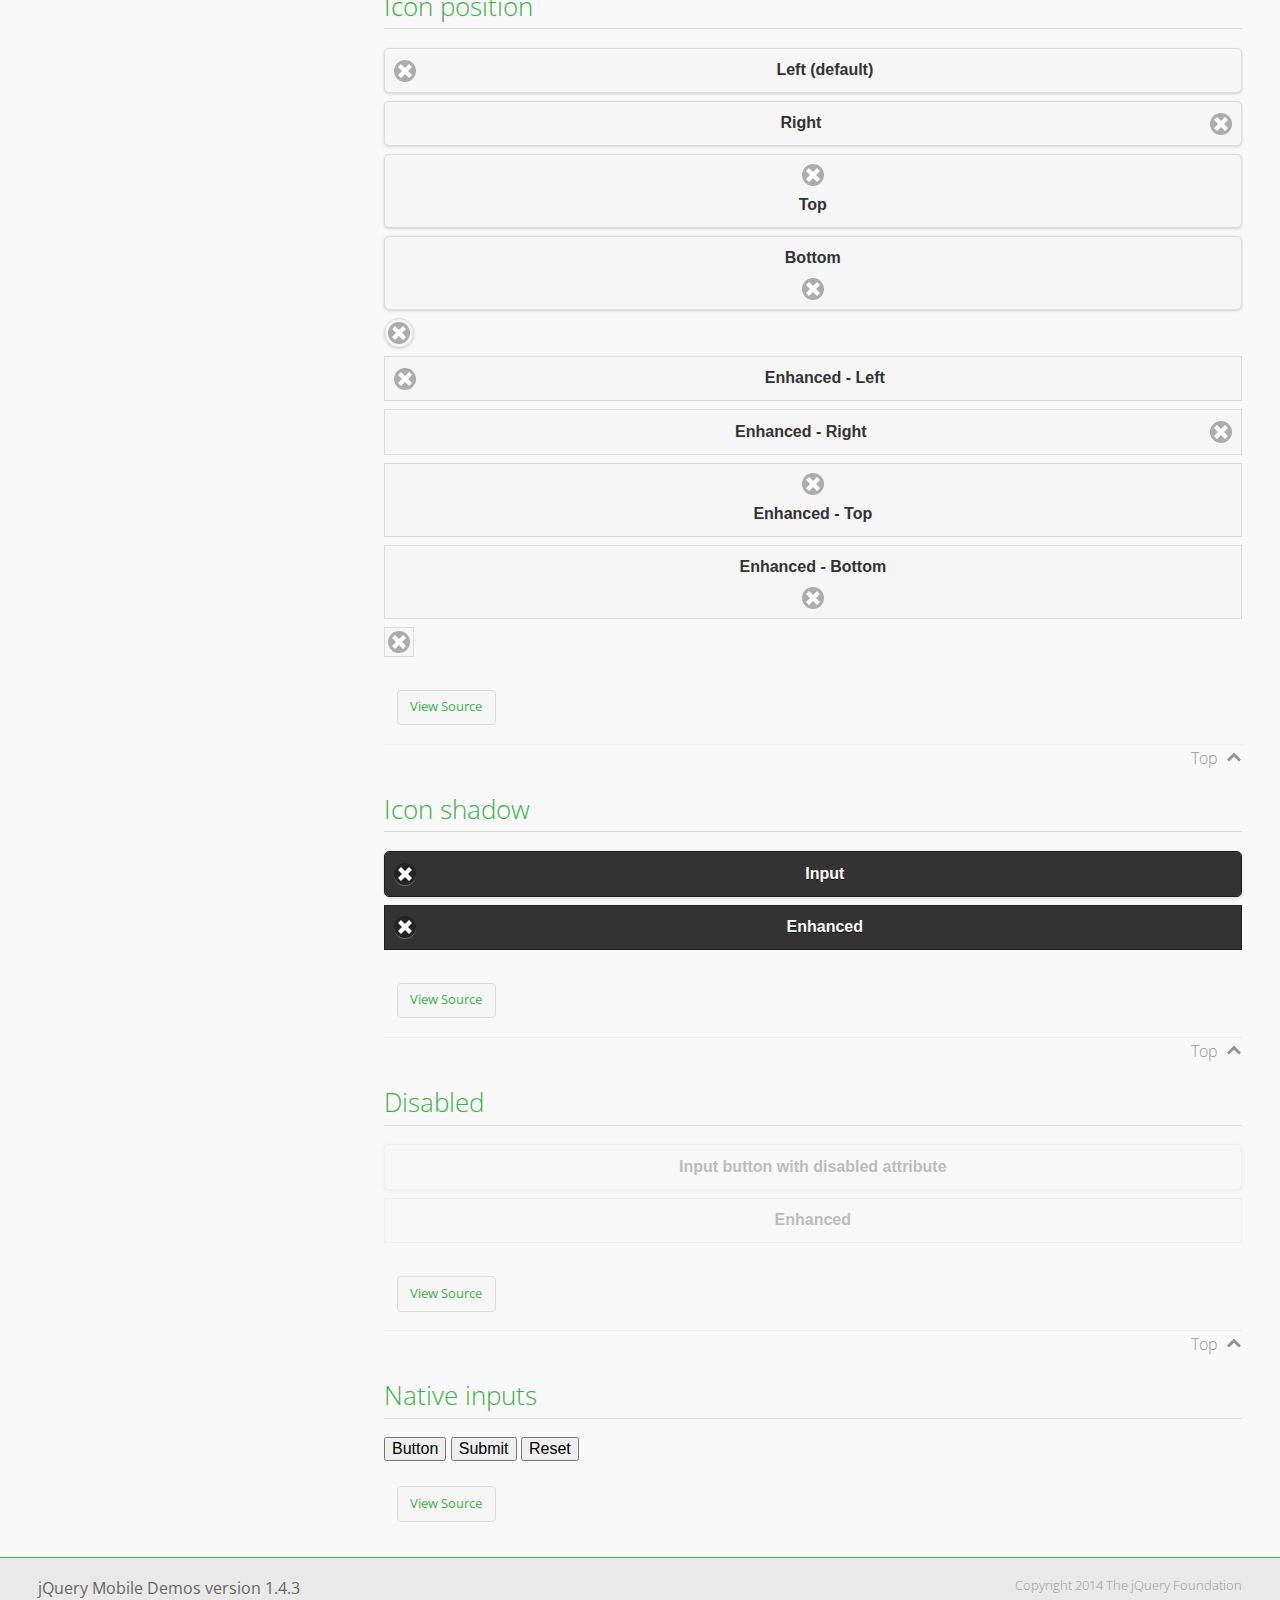
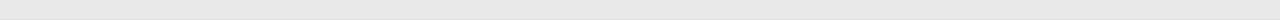
<file: js/demos/button/index.html>
<!DOCTYPE html>
<html>
<head>
	<meta charset="utf-8">
	<meta name="viewport" content="width=device-width, initial-scale=1">
	<title>Input buttons - jQuery Mobile Demos</title>
	<link rel="shortcut icon" href="../favicon.ico">
    <link rel="stylesheet" href="http://fonts.googleapis.com/css?family=Open+Sans:300,400,700">
	<link rel="stylesheet" href="../css/themes/default/jquery.mobile-1.4.3.min.css">
	<link rel="stylesheet" href="../_assets/css/jqm-demos.css">
	<script src="../js/jquery.js"></script>
	<script src="../_assets/js/index.js"></script>
	<script src="../js/jquery.mobile-1.4.3.min.js"></script>
</head>
<body>
<div data-role="page" class="jqm-demos" data-quicklinks="true">

	<div data-role="header" class="jqm-header">
		<h2><a href="../" title="jQuery Mobile Demos home"><img src="../_assets/img/jquery-logo.png" alt="jQuery Mobile"></a></h2>
		<p><span class="jqm-version"></span> Demos</p>
		<a href="#" class="jqm-navmenu-link ui-btn ui-btn-icon-notext ui-corner-all ui-icon-bars ui-nodisc-icon ui-alt-icon ui-btn-left">Menu</a>
		<a href="#" class="jqm-search-link ui-btn ui-btn-icon-notext ui-corner-all ui-icon-search ui-nodisc-icon ui-alt-icon ui-btn-right">Search</a>
	</div><!-- /header -->

	<div role="main" class="ui-content jqm-content">

		<h1>Input buttons</h1>

		<p>Examples of how to style input buttons; <code>input</code> elements with <code>type="button"</code>, <code>type="submit"</code>, or <code>type="reset"</code>. See <a href="../button-markup/">button markup</a> for examples of <code>a</code> and <code>button</code> elements.</p>

		<h2>Default</h2>

		<div data-demo-html="true">
			<form>
				<input type="button" value="Button">
				<input type="submit" value="Submit">
				<input type="reset" value="Reset">
			</form>
		</div><!--/demo-html -->

		<h2>Enhanced</h2>

		<div data-demo-html="true">
			<form>
				<div class="ui-input-btn ui-btn ui-corner-all ui-shadow">
					Input value
					<input type="button" data-enhanced="true" value="Input value">
				</div>
			</form>
		</div><!--/demo-html -->

		<h2>Corners</h2>

		<div data-demo-html="true">
			<form>
				<input type="button" value="Has corners by default">
				<input type="button" data-corners="false" value="Unset corners">
				<div class="ui-input-btn ui-btn ui-corner-all">
					Enhanced
					<input type="button" data-enhanced="true" value="Enhanced">
				</div>
			</form>
		</div><!--/demo-html -->

		<p>Icon-only buttons are round by default. Here we show how you can set the same border-radius as other buttons.</p>

		<div data-demo-html="true" data-demo-css="true">
			<form>
				<input type="button" data-icon="delete" data-iconpos="notext" value="Icon only">
				<div id="custom-border-radius">
					<div class="ui-input-btn ui-btn ui-icon-delete ui-btn-icon-notext ui-corner-all">
						Enhanced - Icon only
						<input type="button" data-enhanced="true" value="Enhanced - Icon only">
					</div>
				</div>
			</form>
		</div><!--/demo-html -->

		<h2>Shadow</h2>

		<div data-demo-html="true">
			<form>
				<input type="button" value="Has shadow by default">
				<input type="button" data-shadow="false" value="Unset shadow">
				<div class="ui-input-btn ui-btn ui-shadow">
					Enhanced
					<input type="button" data-enhanced="true" value="Enhanced">
				</div>
			</form>
		</div><!--/demo-html -->

		<h2>Inline</h2>

		<div data-demo-html="true">
			<form>
				<input type="button" data-inline="true" value="Input">
				<div class="ui-input-btn ui-btn ui-btn-inline">
					Enhanced
					<input type="button" data-enhanced="true" value="Enhanced">
				</div>
			</form>
		</div><!--/demo-html -->

		<h2>Theme</h2>

		<div data-demo-html="true">
			<form>
				<input type="button" value="Input - Inherit">
				<input type="button" data-theme="a" value="Input - Theme swatch A">
				<input type="button" data-theme="b" value="Input - Theme swatch B">
				<div class="ui-input-btn ui-btn">
					Enhanced - Inherit
					<input type="button" data-enhanced="true" value="Enhanced - Inherit">
				</div>
				<div class="ui-input-btn ui-btn ui-btn-a">
					Enhanced - Theme swatch A
					<input type="button" data-enhanced="true" value="Enhanced - Theme swatch A">
				</div>
				<div class="ui-input-btn ui-btn ui-btn-b">
					Enhanced - Theme swatch B
					<input type="button" data-enhanced="true" value="Enhanced - Theme swatch B">
				</div>
			</form>
		</div><!--/demo-html -->

		<h2>Mini</h2>

		<div data-demo-html="true">
			<form>
				<input type="button" data-mini="true" value="Input">
				<div class="ui-input-btn ui-btn ui-mini">
					Enhanced
					<input type="button" data-enhanced="true" value="Enhanced">
				</div>
			</form>
		</div><!--/demo-html -->

		<h2>Icons</h2>

		<div data-demo-html="true">
			<form>
				<input type="button" data-icon="delete" value="Input">
				<div class="ui-input-btn ui-btn ui-icon-delete ui-btn-icon-left">
					Enhanced
					<input type="button" data-enhanced="true" value="Enhanced">
				</div>
			</form>
		</div><!--/demo-html -->

		<h2>Icon position</h2>

		<div data-demo-html="true">
			<form>
				<input type="button" data-icon="delete" value="Left (default)">
				<input type="button" data-icon="delete" data-iconpos="right" value="Right">
				<input type="button" data-icon="delete" data-iconpos="top" value="Top">
				<input type="button" data-icon="delete" data-iconpos="bottom" value="Bottom">
				<input type="button" data-icon="delete" data-iconpos="notext" value="Icon only">
				<div class="ui-input-btn ui-btn ui-icon-delete ui-btn-icon-left">
					Enhanced - Left
					<input type="button" data-enhanced="true" value="Enhanced - Left">
				</div>
				<div class="ui-input-btn ui-btn ui-icon-delete ui-btn-icon-right">
					Enhanced - Right
					<input type="button" data-enhanced="true" value="Enhanced - Right">
				</div>
				<div class="ui-input-btn ui-btn ui-icon-delete ui-btn-icon-top">
					Enhanced - Top
					<input type="button" data-enhanced="true" value="Enhanced - Top">
				</div>
				<div class="ui-input-btn ui-btn ui-icon-delete ui-btn-icon-bottom">
					Enhanced - Bottom
					<input type="button" data-enhanced="true" value="Enhanced - Bottom">
				</div>
				<div class="ui-input-btn ui-btn ui-icon-delete ui-btn-icon-notext">
					Enhanced - Icon only
					<input type="button" data-enhanced="true" value="Enhanced - Icon only">
				</div>
			</form>
		</div><!--/demo-html -->

		<h2>Icon shadow</h2>

		<div data-demo-html="true">
			<form>
				<input type="button" data-theme="b" data-icon="delete" data-iconshadow="true" value="Input">
				<div class="ui-input-btn ui-btn ui-btn-b ui-icon-delete ui-btn-icon-left ui-shadow-icon">
					Enhanced
					<input type="button" data-enhanced="true" value="Enhanced">
				</div>
			</form>
		</div><!--/demo-html -->

		<h2>Disabled</h2>

		<div data-demo-html="true">
			<form>
				<input type="button" disabled value="Input button with disabled attribute">
				<div class="ui-input-btn ui-btn ui-state-disabled">
					Enhanced
					<input type="button" disabled data-enhanced="true" value="Enhanced">
				</div>
			</form>
		</div><!--/demo-html -->

		<h2>Native inputs</h2>

		<div data-demo-html="true">
			<form>
				<input type="button" data-role="none" value="Button">
				<input type="submit" data-role="none" value="Submit">
				<input type="reset" data-role="none" value="Reset">
			</form>
		</div><!--/demo-html -->

	</div><!-- /content -->
	    <div data-role="panel" class="jqm-navmenu-panel" data-position="left" data-display="overlay" data-theme="a">
	    	<ul class="jqm-list ui-alt-icon ui-nodisc-icon">
<li data-filtertext="demos homepage" data-icon="home"><a href=".././">Home</a></li>
<li data-filtertext="introduction overview getting started"><a href="../intro/" data-ajax="false">Introduction</a></li>
<li data-filtertext="buttons button markup buttonmarkup method anchor link button element"><a href="../button-markup/" data-ajax="false">Buttons</a></li>
<li data-filtertext="form button widget input button submit reset"><a href="../button/" data-ajax="false">Button widget</a></li>
<li data-role="collapsible" data-enhanced="true" data-collapsed-icon="carat-d" data-expanded-icon="carat-u" data-iconpos="right" data-inset="false" class="ui-collapsible ui-collapsible-themed-content ui-collapsible-collapsed">
	<h3 class="ui-collapsible-heading ui-collapsible-heading-collapsed">
		<a href="#" class="ui-collapsible-heading-toggle ui-btn ui-btn-icon-right ui-btn-inherit ui-icon-carat-d">
		    Checkboxradio widget<span class="ui-collapsible-heading-status"> click to expand contents</span>
		</a>
	</h3>
	<div class="ui-collapsible-content ui-body-inherit ui-collapsible-content-collapsed" aria-hidden="true">
		<ul>
			<li data-filtertext="form checkboxradio widget checkbox input checkboxes controlgroups"><a href="../checkboxradio-checkbox/" data-ajax="false">Checkboxes</a></li>
			<li data-filtertext="form checkboxradio widget radio input radio buttons controlgroups"><a href="../checkboxradio-radio/" data-ajax="false">Radio buttons</a></li>
		</ul>
	</div>
</li>
<li data-role="collapsible" data-enhanced="true" data-collapsed-icon="carat-d" data-expanded-icon="carat-u" data-iconpos="right" data-inset="false" class="ui-collapsible ui-collapsible-themed-content ui-collapsible-collapsed">
	<h3 class="ui-collapsible-heading ui-collapsible-heading-collapsed">
		<a href="#" class="ui-collapsible-heading-toggle ui-btn ui-btn-icon-right ui-btn-inherit ui-icon-carat-d">
			Collapsible (set) widget<span class="ui-collapsible-heading-status"> click to expand contents</span>
		</a>
	</h3>
	<div class="ui-collapsible-content ui-body-inherit ui-collapsible-content-collapsed" aria-hidden="true">
		<ul>
			<li data-filtertext="collapsibles content formatting"><a href="../collapsible/" data-ajax="false">Collapsible</a></li>
			<li data-filtertext="dynamic collapsible set accordion append expand"><a href="../collapsible-dynamic/" data-ajax="false">Dynamic collapsibles</a></li>
			<li data-filtertext="accordions collapsible set widget content formatting grouped collapsibles"><a href="../collapsibleset/" data-ajax="false">Collapsible set</a></li>
		</ul>
	</div>
</li>
<li data-role="collapsible" data-enhanced="true" data-collapsed-icon="carat-d" data-expanded-icon="carat-u" data-iconpos="right" data-inset="false" class="ui-collapsible ui-collapsible-themed-content ui-collapsible-collapsed">
	<h3 class="ui-collapsible-heading ui-collapsible-heading-collapsed">
		<a href="#" class="ui-collapsible-heading-toggle ui-btn ui-btn-icon-right ui-btn-inherit ui-icon-carat-d">
			Controlgroup widget<span class="ui-collapsible-heading-status"> click to expand contents</span>
		</a>
	</h3>
	<div class="ui-collapsible-content ui-body-inherit ui-collapsible-content-collapsed" aria-hidden="true">
		<ul>
			<li data-filtertext="controlgroups selectmenu checkboxradio input grouped buttons horizontal vertical"><a href="../controlgroup/" data-ajax="false">Controlgroup</a></li>
			<li data-filtertext="dynamic controlgroup dynamically add buttons"><a href="../controlgroup-dynamic/" data-ajax="false">Dynamic controlgroups</a></li>
		</ul>
	</div>
</li>
<li data-filtertext="form datepicker widget date input"><a href="../datepicker/" data-ajax="false">Datepicker</a></li>
<li data-role="collapsible" data-enhanced="true" data-collapsed-icon="carat-d" data-expanded-icon="carat-u" data-iconpos="right" data-inset="false" class="ui-collapsible ui-collapsible-themed-content ui-collapsible-collapsed">
	<h3 class="ui-collapsible-heading ui-collapsible-heading-collapsed">
		<a href="#" class="ui-collapsible-heading-toggle ui-btn ui-btn-icon-right ui-btn-inherit ui-icon-carat-d">
			Events<span class="ui-collapsible-heading-status"> click to expand contents</span>
		</a>
	</h3>
	<div class="ui-collapsible-content ui-body-inherit ui-collapsible-content-collapsed" aria-hidden="true">
		<ul>
			<li data-filtertext="swipe to delete list items listviews swipe events"><a href="../swipe-list/" data-ajax="false">Swipe list items</a></li>
			<li data-filtertext="swipe to navigate swipe page navigation swipe events"><a href="../swipe-page/" data-ajax="false">Swipe page navigation</a></li>
		</ul>
	</div>
</li>
<li data-filtertext="filterable filter elements sorting searching listview table"><a href="../filterable/" data-ajax="false">Filterable widget</a></li>
<li data-filtertext="form flipswitch widget flip toggle switch binary select checkbox input"><a href="../flipswitch/" data-ajax="false">Flipswitch widget</a></li>
<li data-role="collapsible" data-enhanced="true" data-collapsed-icon="carat-d" data-expanded-icon="carat-u" data-iconpos="right" data-inset="false" class="ui-collapsible ui-collapsible-themed-content ui-collapsible-collapsed">
	<h3 class="ui-collapsible-heading ui-collapsible-heading-collapsed">
		<a href="#" class="ui-collapsible-heading-toggle ui-btn ui-btn-icon-right ui-btn-inherit ui-icon-carat-d">
			Forms<span class="ui-collapsible-heading-status"> click to expand contents</span>
		</a>
	</h3>
	<div class="ui-collapsible-content ui-body-inherit ui-collapsible-content-collapsed" aria-hidden="true">
		<ul>
			<li data-filtertext="forms text checkbox radio range button submit reset inputs selects textarea slider flipswitch label form elements"><a href="../forms/" data-ajax="false">Forms</a></li>
			<li data-filtertext="form hide labels hidden accessible ui-hidden-accessible forms"><a href="../forms-label-hidden-accessible/" data-ajax="false">Hide labels</a></li>
			<li data-filtertext="form field containers fieldcontain ui-field-contain forms"><a href="../forms-field-contain/" data-ajax="false">Field containers</a></li>
			<li data-filtertext="forms disabled form elements"><a href="../forms-disabled/" data-ajax="false">Forms disabled</a></li>
			<li data-filtertext="forms gallery examples overview forms text checkbox radio range button submit reset inputs selects textarea slider flipswitch label form elements"><a href="../forms-gallery/" data-ajax="false">Forms gallery</a></li>
		</ul>
	</div>
</li>
<li data-role="collapsible" data-enhanced="true" data-collapsed-icon="carat-d" data-expanded-icon="carat-u" data-iconpos="right" data-inset="false" class="ui-collapsible ui-collapsible-themed-content ui-collapsible-collapsed">
	<h3 class="ui-collapsible-heading ui-collapsible-heading-collapsed">
		<a href="#" class="ui-collapsible-heading-toggle ui-btn ui-btn-icon-right ui-btn-inherit ui-icon-carat-d">
			Grids<span class="ui-collapsible-heading-status"> click to expand contents</span>
		</a>
	</h3>
	<div class="ui-collapsible-content ui-body-inherit ui-collapsible-content-collapsed" aria-hidden="true">
		<ul>
			<li data-filtertext="grids columns blocks content formatting rwd responsive css framework"><a href="../grids/" data-ajax="false">Grids</a></li>
			<li data-filtertext="buttons in grids css framework"><a href="../grids-buttons/" data-ajax="false">Buttons in grids</a></li>
			<li data-filtertext="custom responsive grids rwd css framework"><a href="../grids-custom-responsive/" data-ajax="false">Custom responsive grids</a></li>
		</ul>
	</div>
</li>
<li data-filtertext="blocks content formatting sections heading"><a href="../body-bar-classes/" data-ajax="false">Grouping and dividing content</a></li>
<li data-role="collapsible" data-enhanced="true" data-collapsed-icon="carat-d" data-expanded-icon="carat-u" data-iconpos="right" data-inset="false" class="ui-collapsible ui-collapsible-themed-content ui-collapsible-collapsed">
	<h3 class="ui-collapsible-heading ui-collapsible-heading-collapsed">
		<a href="#" class="ui-collapsible-heading-toggle ui-btn ui-btn-icon-right ui-btn-inherit ui-icon-carat-d">
			Icons<span class="ui-collapsible-heading-status"> click to expand contents</span>
		</a>
	</h3>
	<div class="ui-collapsible-content ui-body-inherit ui-collapsible-content-collapsed" aria-hidden="true">
		<ul>
			<li data-filtertext="button icons svg disc alt custom icon position"><a href="../icons/" data-ajax="false">Icons</a></li>
			<li data-filtertext=""><a href="../icons-grunticon/" data-ajax="false">Grunticon loader</a></li>
		</ul>
	</div>
</li>
<li data-role="collapsible" data-enhanced="true" data-collapsed-icon="carat-d" data-expanded-icon="carat-u" data-iconpos="right" data-inset="false" class="ui-collapsible ui-collapsible-themed-content ui-collapsible-collapsed">
	<h3 class="ui-collapsible-heading ui-collapsible-heading-collapsed">
		<a href="#" class="ui-collapsible-heading-toggle ui-btn ui-btn-icon-right ui-btn-inherit ui-icon-carat-d">
			Listview widget<span class="ui-collapsible-heading-status"> click to expand contents</span>
		</a>
	</h3>
	<div class="ui-collapsible-content ui-body-inherit ui-collapsible-content-collapsed" aria-hidden="true">
		<ul>
			<li data-filtertext="listview widget thumbnails icons nested split button collapsible ul ol"><a href="../listview/" data-ajax="false">Listview</a></li>
			<li data-filtertext="autocomplete filterable reveal listview filtertextbeforefilter placeholder"><a href="../listview-autocomplete/" data-ajax="false">Listview autocomplete</a></li>
			<li data-filtertext="autocomplete filterable reveal listview remote data filtertextbeforefilter placeholder"><a href="../listview-autocomplete-remote/" data-ajax="false">Listview autocomplete remote data</a></li>
			<li data-filtertext="autodividers anchor jump scroll linkbars listview lists ul ol"><a href="../listview-autodividers-linkbar/" data-ajax="false">Listview autodividers linkbar</a></li>
			<li data-filtertext="listview autodividers selector autodividersselector lists ul ol"><a href="../listview-autodividers-selector/" data-ajax="false">Listview autodividers selector</a></li>
			<li data-filtertext="listview nested list items"><a href="../listview-nested-lists/" data-ajax="false">Nested Listviews</a></li>
			<li data-filtertext="listview collapsible list items flat"><a href="../listview-collapsible-item-flat/" data-ajax="false">Listview collapsible list items (flat)</a></li>
			<li data-filtertext="listview collapsible list indented"><a href="../listview-collapsible-item-indented/" data-ajax="false">Listview collapsible list items (indented)</a></li>
			<li data-filtertext="grid listview responsive grids responsive listviews lists ul"><a href="../listview-grid/" data-ajax="false">Listview responsive grid</a></li>
		</ul>
	</div>
</li>
<li data-filtertext="loader widget page loading navigation overlay spinner"><a href="../loader/" data-ajax="false">Loader widget</a></li>
<li data-filtertext="navbar widget navmenu toolbars header footer"><a href="../navbar/" data-ajax="false">Navbar widget</a></li>
<li data-role="collapsible" data-enhanced="true" data-collapsed-icon="carat-d" data-expanded-icon="carat-u" data-iconpos="right" data-inset="false" class="ui-collapsible ui-collapsible-themed-content ui-collapsible-collapsed">
	<h3 class="ui-collapsible-heading ui-collapsible-heading-collapsed">
		<a href="#" class="ui-collapsible-heading-toggle ui-btn ui-btn-icon-right ui-btn-inherit ui-icon-carat-d">
			Navigation<span class="ui-collapsible-heading-status"> click to expand contents</span>
		</a>
	</h3>
	<div class="ui-collapsible-content ui-body-inherit ui-collapsible-content-collapsed" aria-hidden="true">
		<ul>
			<li data-filtertext="ajax navigation navigate widget history event method"><a href="../navigation/" data-ajax="false">Navigation</a></li>
			<li data-filtertext="linking pages page links navigation ajax prefetch cache"><a href="../navigation-linking-pages/" data-ajax="false">Linking pages</a></li>
			<!-- <li data-filtertext="php redirect server redirection server-side navigation"><a href="../navigation-php-redirect/" data-ajax="false">PHP redirect demo</a></li>-->
			<li data-filtertext="navigation redirection hash query"><a href="../navigation-hash-processing/" data-ajax="false">Hash processing demo</a></li>
			<li data-filtertext="navigation redirection hash query"><a href="../page-events/" data-ajax="false">Page Navigation Events</a></li>
		</ul>
	</div>
</li>
<li data-role="collapsible" data-enhanced="true" data-collapsed-icon="carat-d" data-expanded-icon="carat-u" data-iconpos="right" data-inset="false" class="ui-collapsible ui-collapsible-themed-content ui-collapsible-collapsed">
	<h3 class="ui-collapsible-heading ui-collapsible-heading-collapsed">
		<a href="#" class="ui-collapsible-heading-toggle ui-btn ui-btn-icon-right ui-btn-inherit ui-icon-carat-d">
			Pages<span class="ui-collapsible-heading-status"> click to expand contents</span>
		</a>
	</h3>
	<div class="ui-collapsible-content ui-body-inherit ui-collapsible-content-collapsed" aria-hidden="true">
		<ul>
			<li data-filtertext="pages page widget ajax navigation"><a href="../pages/" data-ajax="false">Pages</a></li>
			<li data-filtertext="single page"><a href="../pages-single-page/" data-ajax="false">Single page</a></li>
			<li data-filtertext="multipage multi-page page"><a href="../pages-multi-page/" data-ajax="false">Multi-page template</a></li>
			<li data-filtertext="dialog page widget modal popup"><a href="../pages-dialog/" data-ajax="false">Dialog page</a></li>
		</ul>
	</div>
</li>
<li data-role="collapsible" data-enhanced="true" data-collapsed-icon="carat-d" data-expanded-icon="carat-u" data-iconpos="right" data-inset="false" class="ui-collapsible ui-collapsible-themed-content ui-collapsible-collapsed">
	<h3 class="ui-collapsible-heading ui-collapsible-heading-collapsed">
		<a href="#" class="ui-collapsible-heading-toggle ui-btn ui-btn-icon-right ui-btn-inherit ui-icon-carat-d">
			Panel widget<span class="ui-collapsible-heading-status"> click to expand contents</span>
		</a>
	</h3>
	<div class="ui-collapsible-content ui-body-inherit ui-collapsible-content-collapsed" aria-hidden="true">
		<ul>
			<li data-filtertext="panel widget sliding panels reveal push overlay responsive"><a href="../panel/" data-ajax="false">Panel</a></li>
			<li data-filtertext=""><a href="../panel-external/" data-ajax="false">External panels</a></li>
			<li data-filtertext="panel "><a href="../panel-fixed/" data-ajax="false">Fixed panels</a></li>
			<li data-filtertext="panel slide panels sliding panels shadow rwd responsive breakpoint"><a href="../panel-responsive/" data-ajax="false">Panels responsive</a></li>
			<li data-filtertext="panel custom style custom panel width reveal shadow listview panel styling page background wrapper"><a href="../panel-styling/" data-ajax="false">Custom panel style</a></li>
			<li data-filtertext="panel open on swipe"><a href="../panel-swipe-open/" data-ajax="false">Panel open on swipe</a></li>
			<li data-filtertext="panels outside page internal external toolbars"><a href="../panel-external-internal/" data-ajax="false">Panel external and internal</a></li>
		</ul>
	</div>
</li>
<li data-role="collapsible" data-enhanced="true" data-collapsed-icon="carat-d" data-expanded-icon="carat-u" data-iconpos="right" data-inset="false" class="ui-collapsible ui-collapsible-themed-content ui-collapsible-collapsed">
	<h3 class="ui-collapsible-heading ui-collapsible-heading-collapsed">
		<a href="#" class="ui-collapsible-heading-toggle ui-btn ui-btn-icon-right ui-btn-inherit ui-icon-carat-d">
			Popup widget<span class="ui-collapsible-heading-status"> click to expand contents</span>
		</a>
	</h3>
	<div class="ui-collapsible-content ui-body-inherit ui-collapsible-content-collapsed" aria-hidden="true">
		<ul>
			<li data-filtertext="popup widget popups dialog modal transition tooltip lightbox form overlay screen flip pop fade transition"><a href="../popup/" data-ajax="false">Popup</a></li>
			<li data-filtertext="popup alignment position"><a href="../popup-alignment/" data-ajax="false">Popup alignment</a></li>
			<li data-filtertext="popup arrow size popups popover"><a href="../popup-arrow-size/" data-ajax="false">Popup arrow size</a></li>
			<li data-filtertext="dynamic popups popup images lightbox"><a href="../popup-dynamic/" data-ajax="false">Dynamic popups</a></li>
			<li data-filtertext="popups with iframes scaling"><a href="../popup-iframe/" data-ajax="false">Popups with iframes</a></li>
			<li data-filtertext="popup image scaling"><a href="../popup-image-scaling/" data-ajax="false">Popup image scaling</a></li>
			<li data-filtertext="external popup outside multi-page"><a href="../popup-outside-multipage/" data-ajax="false">Popup outside multi-page</a></li>
		</ul>
	</div>
</li>
<li data-filtertext="form rangeslider widget dual sliders dual handle sliders range input"><a href="../rangeslider/" data-ajax="false">Rangeslider widget</a></li>
<li data-filtertext="responsive web design rwd adaptive progressive enhancement PE accessible mobile breakpoints media query media queries"><a href="../rwd/" data-ajax="false">Responsive Web Design</a></li>
<li data-role="collapsible" data-enhanced="true" data-collapsed-icon="carat-d" data-expanded-icon="carat-u" data-iconpos="right" data-inset="false" class="ui-collapsible ui-collapsible-themed-content ui-collapsible-collapsed">
	<h3 class="ui-collapsible-heading ui-collapsible-heading-collapsed">
		<a href="#" class="ui-collapsible-heading-toggle ui-btn ui-btn-icon-right ui-btn-inherit ui-icon-carat-d">
			Selectmenu widget<span class="ui-collapsible-heading-status"> click to expand contents</span>
		</a>
	</h3>
	<div class="ui-collapsible-content ui-body-inherit ui-collapsible-content-collapsed" aria-hidden="true">
		<ul>
			<li data-filtertext="form selectmenu widget select input custom select menu selects"><a href="../selectmenu/" data-ajax="false">Selectmenu</a></li>
			<li data-filtertext="form custom select menu selectmenu widget custom menu option optgroup multiple selects"><a href="../selectmenu-custom/" data-ajax="false">Custom select menu</a></li>
			<li data-filtertext="filterable select filter popup dialog"><a href="../selectmenu-custom-filter/" data-ajax="false">Custom select menu with filter</a></li>
		</ul>
	</div>
</li>
<li data-role="collapsible" data-enhanced="true" data-collapsed-icon="carat-d" data-expanded-icon="carat-u" data-iconpos="right" data-inset="false" class="ui-collapsible ui-collapsible-themed-content ui-collapsible-collapsed">
	<h3 class="ui-collapsible-heading ui-collapsible-heading-collapsed">
		<a href="#" class="ui-collapsible-heading-toggle ui-btn ui-btn-icon-right ui-btn-inherit ui-icon-carat-d">
			Slider widget<span class="ui-collapsible-heading-status"> click to expand contents</span>
		</a>
	</h3>
	<div class="ui-collapsible-content ui-body-inherit ui-collapsible-content-collapsed" aria-hidden="true">
		<ul>
			<li data-filtertext="form slider widget range input single sliders"><a href="../slider/" data-ajax="false">Slider</a></li>
			<li data-filtertext="form slider widget flipswitch slider binary select flip toggle switch"><a href="../slider-flipswitch/" data-ajax="false">Slider flip toggle switch</a></li>
			<li data-filtertext="form slider tooltip handle value input range sliders"><a href="../slider-tooltip/" data-ajax="false">Slider tooltip</a></li>
		</ul>
	</div>
</li>
<li data-role="collapsible" data-enhanced="true" data-collapsed-icon="carat-d" data-expanded-icon="carat-u" data-iconpos="right" data-inset="false" class="ui-collapsible ui-collapsible-themed-content ui-collapsible-collapsed">
	<h3 class="ui-collapsible-heading ui-collapsible-heading-collapsed">
		<a href="#" class="ui-collapsible-heading-toggle ui-btn ui-btn-icon-right ui-btn-inherit ui-icon-carat-d">
			Table widget<span class="ui-collapsible-heading-status"> click to expand contents</span>
		</a>
	</h3>
	<div class="ui-collapsible-content ui-body-inherit ui-collapsible-content-collapsed" aria-hidden="true">
		<ul>
			<li data-filtertext="table widget reflow column toggle th td responsive tables rwd hide show tabular"><a href="../table-column-toggle/" data-ajax="false">Table Column Toggle</a></li>
			<li data-filtertext="table column toggle phone comparison demo"><a href="../table-column-toggle-example/" data-ajax="false">Table Column Toggle demo</a></li>
			<li data-filtertext="responsive tables table column toggle heading groups rwd breakpoint"><a href="../table-column-toggle-heading-groups/" data-ajax="false">Table Column Toggle heading groups</a></li>
			<li data-filtertext="responsive tables table column toggle hide rwd breakpoint customization options"><a href="../table-column-toggle-options/" data-ajax="false">Table Column Toggle options</a></li>
			<li data-filtertext="table reflow th td responsive rwd columns tabular"><a href="../table-reflow/" data-ajax="false">Table Reflow</a></li>
			<li data-filtertext="responsive tables table reflow heading groups rwd breakpoint"><a href="../table-reflow-heading-groups/" data-ajax="false">Table Reflow heading groups</a></li>
			<li data-filtertext="responsive tables table reflow stripes strokes table style"><a href="../table-reflow-stripes-strokes/" data-ajax="false">Table Reflow stripes and strokes</a></li>
			<li data-filtertext="responsive tables table reflow stack custom styles"><a href="../table-reflow-styling/" data-ajax="false">Table Reflow custom styles</a></li>
		</ul>
	</div>
</li>
<li data-filtertext="ui tabs widget"><a href="../tabs/" data-ajax="false">Tabs widget</a></li>
<li data-filtertext="form textinput widget text input textarea number date time tel email file color password"><a href="../textinput/" data-ajax="false">Textinput widget</a></li>
<li data-role="collapsible" data-enhanced="true" data-collapsed-icon="carat-d" data-expanded-icon="carat-u" data-iconpos="right" data-inset="false" class="ui-collapsible ui-collapsible-themed-content ui-collapsible-collapsed">
	<h3 class="ui-collapsible-heading ui-collapsible-heading-collapsed">
		<a href="#" class="ui-collapsible-heading-toggle ui-btn ui-btn-icon-right ui-btn-inherit ui-icon-carat-d">
			Theming<span class="ui-collapsible-heading-status"> click to expand contents</span>
		</a>
	</h3>
	<div class="ui-collapsible-content ui-body-inherit ui-collapsible-content-collapsed" aria-hidden="true">
		<ul>
			<li data-filtertext="default theme swatches theming style css"><a href="../theme-default/" data-ajax="false">Default theme</a></li>
			<li data-filtertext="classic theme old theme swatches theming style css"><a href="../theme-classic/" data-ajax="false">Classic theme</a></li>
		</ul>
	</div>
</li>
<li data-role="collapsible" data-enhanced="true" data-collapsed-icon="carat-d" data-expanded-icon="carat-u" data-iconpos="right" data-inset="false" class="ui-collapsible ui-collapsible-themed-content ui-collapsible-collapsed">
	<h3 class="ui-collapsible-heading ui-collapsible-heading-collapsed">
		<a href="#" class="ui-collapsible-heading-toggle ui-btn ui-btn-icon-right ui-btn-inherit ui-icon-carat-d">
			Toolbar widget<span class="ui-collapsible-heading-status"> click to expand contents</span>
		</a>
	</h3>
	<div class="ui-collapsible-content ui-body-inherit ui-collapsible-content-collapsed" aria-hidden="true">
		<ul>
			<li data-filtertext="toolbar widget header footer toolbars fixed fullscreen external sections"><a href="../toolbar/" data-ajax="false">Toolbar</a></li>
			<li data-filtertext="dynamic toolbars dynamically add toolbar header footer"><a href="../toolbar-dynamic/" data-ajax="false">Dynamic toolbars</a></li>
			<li data-filtertext="external toolbars header footer"><a href="../toolbar-external/" data-ajax="false">External toolbars</a></li>
			<li data-filtertext="fixed toolbars header footer"><a href="../toolbar-fixed/" data-ajax="false">Fixed toolbars</a></li>
			<li data-filtertext="fixed fullscreen toolbars header footer"><a href="../toolbar-fixed-fullscreen/" data-ajax="false">Fullscreen toolbars</a></li>
			<li data-filtertext="external fixed toolbars header footer"><a href="../toolbar-fixed-external/" data-ajax="false">Fixed external toolbars</a></li>
			<li data-filtertext="external persistent toolbars header footer navbar navmenu"><a href="../toolbar-fixed-persistent/" data-ajax="false">Persistent toolbars</a></li>
			<li data-filtertext="external ajax optimized toolbars persistent toolbars header footer navbar"><a href="../toolbar-fixed-persistent-optimized/" data-ajax="false">Ajax optimized toolbars</a></li>
			<li data-filtertext="form in toolbars header footer"><a href="../toolbar-fixed-forms/" data-ajax="false">Form in toolbar</a></li>
		</ul>
	</div>
</li>
<li data-filtertext="page transitions animated pages popup navigation flip slide fade pop"><a href="../transitions/" data-ajax="false">Transitions</a></li>
<li data-role="collapsible" data-enhanced="true" data-collapsed-icon="carat-d" data-expanded-icon="carat-u" data-iconpos="right" data-inset="false" class="ui-collapsible ui-collapsible-themed-content ui-collapsible-collapsed">
	<h3 class="ui-collapsible-heading ui-collapsible-heading-collapsed">
		<a href="#" class="ui-collapsible-heading-toggle ui-btn ui-btn-icon-right ui-btn-inherit ui-icon-carat-d">
			3rd party API demos<span class="ui-collapsible-heading-status"> click to expand contents</span>
		</a>
	</h3>
	<div class="ui-collapsible-content ui-body-inherit ui-collapsible-content-collapsed" aria-hidden="true">
		<ul>
			<li data-filtertext="backbone requirejs navigation router"><a href="../backbone-requirejs/" data-ajax="false">Backbone RequireJS</a></li>
			<li data-filtertext="google maps geolocation demo"><a href="../map-geolocation/" data-ajax="false">Google Maps geolocation</a></li>
			<li data-filtertext="google maps hybrid"><a href="../map-list-toggle/" data-ajax="false">Google Maps list toggle</a></li>
		</ul>
	</div>
</li>



		     </ul>
		</div><!-- /panel -->


	<div data-role="footer" data-position="fixed" data-tap-toggle="false" class="jqm-footer">
		<p>jQuery Mobile Demos version <span class="jqm-version"></span></p>
		<p>Copyright 2014 The jQuery Foundation</p>
	</div><!-- /footer -->
	<!-- TODO: This should become an external panel so we can add input to markup (unique ID) -->
    <div data-role="panel" class="jqm-search-panel" data-position="right" data-display="overlay" data-theme="a">
		<div class="jqm-search">
			<ul class="jqm-list" data-filter-placeholder="Search demos..." data-filter-reveal="true">
<li data-filtertext="demos homepage" data-icon="home"><a href=".././">Home</a></li>
<li data-filtertext="introduction overview getting started"><a href="../intro/" data-ajax="false">Introduction</a></li>
<li data-filtertext="buttons button markup buttonmarkup method anchor link button element"><a href="../button-markup/" data-ajax="false">Buttons</a></li>
<li data-filtertext="form button widget input button submit reset"><a href="../button/" data-ajax="false">Button widget</a></li>
<li data-role="collapsible" data-enhanced="true" data-collapsed-icon="carat-d" data-expanded-icon="carat-u" data-iconpos="right" data-inset="false" class="ui-collapsible ui-collapsible-themed-content ui-collapsible-collapsed">
	<h3 class="ui-collapsible-heading ui-collapsible-heading-collapsed">
		<a href="#" class="ui-collapsible-heading-toggle ui-btn ui-btn-icon-right ui-btn-inherit ui-icon-carat-d">
		    Checkboxradio widget<span class="ui-collapsible-heading-status"> click to expand contents</span>
		</a>
	</h3>
	<div class="ui-collapsible-content ui-body-inherit ui-collapsible-content-collapsed" aria-hidden="true">
		<ul>
			<li data-filtertext="form checkboxradio widget checkbox input checkboxes controlgroups"><a href="../checkboxradio-checkbox/" data-ajax="false">Checkboxes</a></li>
			<li data-filtertext="form checkboxradio widget radio input radio buttons controlgroups"><a href="../checkboxradio-radio/" data-ajax="false">Radio buttons</a></li>
		</ul>
	</div>
</li>
<li data-role="collapsible" data-enhanced="true" data-collapsed-icon="carat-d" data-expanded-icon="carat-u" data-iconpos="right" data-inset="false" class="ui-collapsible ui-collapsible-themed-content ui-collapsible-collapsed">
	<h3 class="ui-collapsible-heading ui-collapsible-heading-collapsed">
		<a href="#" class="ui-collapsible-heading-toggle ui-btn ui-btn-icon-right ui-btn-inherit ui-icon-carat-d">
			Collapsible (set) widget<span class="ui-collapsible-heading-status"> click to expand contents</span>
		</a>
	</h3>
	<div class="ui-collapsible-content ui-body-inherit ui-collapsible-content-collapsed" aria-hidden="true">
		<ul>
			<li data-filtertext="collapsibles content formatting"><a href="../collapsible/" data-ajax="false">Collapsible</a></li>
			<li data-filtertext="dynamic collapsible set accordion append expand"><a href="../collapsible-dynamic/" data-ajax="false">Dynamic collapsibles</a></li>
			<li data-filtertext="accordions collapsible set widget content formatting grouped collapsibles"><a href="../collapsibleset/" data-ajax="false">Collapsible set</a></li>
		</ul>
	</div>
</li>
<li data-role="collapsible" data-enhanced="true" data-collapsed-icon="carat-d" data-expanded-icon="carat-u" data-iconpos="right" data-inset="false" class="ui-collapsible ui-collapsible-themed-content ui-collapsible-collapsed">
	<h3 class="ui-collapsible-heading ui-collapsible-heading-collapsed">
		<a href="#" class="ui-collapsible-heading-toggle ui-btn ui-btn-icon-right ui-btn-inherit ui-icon-carat-d">
			Controlgroup widget<span class="ui-collapsible-heading-status"> click to expand contents</span>
		</a>
	</h3>
	<div class="ui-collapsible-content ui-body-inherit ui-collapsible-content-collapsed" aria-hidden="true">
		<ul>
			<li data-filtertext="controlgroups selectmenu checkboxradio input grouped buttons horizontal vertical"><a href="../controlgroup/" data-ajax="false">Controlgroup</a></li>
			<li data-filtertext="dynamic controlgroup dynamically add buttons"><a href="../controlgroup-dynamic/" data-ajax="false">Dynamic controlgroups</a></li>
		</ul>
	</div>
</li>
<li data-filtertext="form datepicker widget date input"><a href="../datepicker/" data-ajax="false">Datepicker</a></li>
<li data-role="collapsible" data-enhanced="true" data-collapsed-icon="carat-d" data-expanded-icon="carat-u" data-iconpos="right" data-inset="false" class="ui-collapsible ui-collapsible-themed-content ui-collapsible-collapsed">
	<h3 class="ui-collapsible-heading ui-collapsible-heading-collapsed">
		<a href="#" class="ui-collapsible-heading-toggle ui-btn ui-btn-icon-right ui-btn-inherit ui-icon-carat-d">
			Events<span class="ui-collapsible-heading-status"> click to expand contents</span>
		</a>
	</h3>
	<div class="ui-collapsible-content ui-body-inherit ui-collapsible-content-collapsed" aria-hidden="true">
		<ul>
			<li data-filtertext="swipe to delete list items listviews swipe events"><a href="../swipe-list/" data-ajax="false">Swipe list items</a></li>
			<li data-filtertext="swipe to navigate swipe page navigation swipe events"><a href="../swipe-page/" data-ajax="false">Swipe page navigation</a></li>
		</ul>
	</div>
</li>
<li data-filtertext="filterable filter elements sorting searching listview table"><a href="../filterable/" data-ajax="false">Filterable widget</a></li>
<li data-filtertext="form flipswitch widget flip toggle switch binary select checkbox input"><a href="../flipswitch/" data-ajax="false">Flipswitch widget</a></li>
<li data-role="collapsible" data-enhanced="true" data-collapsed-icon="carat-d" data-expanded-icon="carat-u" data-iconpos="right" data-inset="false" class="ui-collapsible ui-collapsible-themed-content ui-collapsible-collapsed">
	<h3 class="ui-collapsible-heading ui-collapsible-heading-collapsed">
		<a href="#" class="ui-collapsible-heading-toggle ui-btn ui-btn-icon-right ui-btn-inherit ui-icon-carat-d">
			Forms<span class="ui-collapsible-heading-status"> click to expand contents</span>
		</a>
	</h3>
	<div class="ui-collapsible-content ui-body-inherit ui-collapsible-content-collapsed" aria-hidden="true">
		<ul>
			<li data-filtertext="forms text checkbox radio range button submit reset inputs selects textarea slider flipswitch label form elements"><a href="../forms/" data-ajax="false">Forms</a></li>
			<li data-filtertext="form hide labels hidden accessible ui-hidden-accessible forms"><a href="../forms-label-hidden-accessible/" data-ajax="false">Hide labels</a></li>
			<li data-filtertext="form field containers fieldcontain ui-field-contain forms"><a href="../forms-field-contain/" data-ajax="false">Field containers</a></li>
			<li data-filtertext="forms disabled form elements"><a href="../forms-disabled/" data-ajax="false">Forms disabled</a></li>
			<li data-filtertext="forms gallery examples overview forms text checkbox radio range button submit reset inputs selects textarea slider flipswitch label form elements"><a href="../forms-gallery/" data-ajax="false">Forms gallery</a></li>
		</ul>
	</div>
</li>
<li data-role="collapsible" data-enhanced="true" data-collapsed-icon="carat-d" data-expanded-icon="carat-u" data-iconpos="right" data-inset="false" class="ui-collapsible ui-collapsible-themed-content ui-collapsible-collapsed">
	<h3 class="ui-collapsible-heading ui-collapsible-heading-collapsed">
		<a href="#" class="ui-collapsible-heading-toggle ui-btn ui-btn-icon-right ui-btn-inherit ui-icon-carat-d">
			Grids<span class="ui-collapsible-heading-status"> click to expand contents</span>
		</a>
	</h3>
	<div class="ui-collapsible-content ui-body-inherit ui-collapsible-content-collapsed" aria-hidden="true">
		<ul>
			<li data-filtertext="grids columns blocks content formatting rwd responsive css framework"><a href="../grids/" data-ajax="false">Grids</a></li>
			<li data-filtertext="buttons in grids css framework"><a href="../grids-buttons/" data-ajax="false">Buttons in grids</a></li>
			<li data-filtertext="custom responsive grids rwd css framework"><a href="../grids-custom-responsive/" data-ajax="false">Custom responsive grids</a></li>
		</ul>
	</div>
</li>
<li data-filtertext="blocks content formatting sections heading"><a href="../body-bar-classes/" data-ajax="false">Grouping and dividing content</a></li>
<li data-role="collapsible" data-enhanced="true" data-collapsed-icon="carat-d" data-expanded-icon="carat-u" data-iconpos="right" data-inset="false" class="ui-collapsible ui-collapsible-themed-content ui-collapsible-collapsed">
	<h3 class="ui-collapsible-heading ui-collapsible-heading-collapsed">
		<a href="#" class="ui-collapsible-heading-toggle ui-btn ui-btn-icon-right ui-btn-inherit ui-icon-carat-d">
			Icons<span class="ui-collapsible-heading-status"> click to expand contents</span>
		</a>
	</h3>
	<div class="ui-collapsible-content ui-body-inherit ui-collapsible-content-collapsed" aria-hidden="true">
		<ul>
			<li data-filtertext="button icons svg disc alt custom icon position"><a href="../icons/" data-ajax="false">Icons</a></li>
			<li data-filtertext=""><a href="../icons-grunticon/" data-ajax="false">Grunticon loader</a></li>
		</ul>
	</div>
</li>
<li data-role="collapsible" data-enhanced="true" data-collapsed-icon="carat-d" data-expanded-icon="carat-u" data-iconpos="right" data-inset="false" class="ui-collapsible ui-collapsible-themed-content ui-collapsible-collapsed">
	<h3 class="ui-collapsible-heading ui-collapsible-heading-collapsed">
		<a href="#" class="ui-collapsible-heading-toggle ui-btn ui-btn-icon-right ui-btn-inherit ui-icon-carat-d">
			Listview widget<span class="ui-collapsible-heading-status"> click to expand contents</span>
		</a>
	</h3>
	<div class="ui-collapsible-content ui-body-inherit ui-collapsible-content-collapsed" aria-hidden="true">
		<ul>
			<li data-filtertext="listview widget thumbnails icons nested split button collapsible ul ol"><a href="../listview/" data-ajax="false">Listview</a></li>
			<li data-filtertext="autocomplete filterable reveal listview filtertextbeforefilter placeholder"><a href="../listview-autocomplete/" data-ajax="false">Listview autocomplete</a></li>
			<li data-filtertext="autocomplete filterable reveal listview remote data filtertextbeforefilter placeholder"><a href="../listview-autocomplete-remote/" data-ajax="false">Listview autocomplete remote data</a></li>
			<li data-filtertext="autodividers anchor jump scroll linkbars listview lists ul ol"><a href="../listview-autodividers-linkbar/" data-ajax="false">Listview autodividers linkbar</a></li>
			<li data-filtertext="listview autodividers selector autodividersselector lists ul ol"><a href="../listview-autodividers-selector/" data-ajax="false">Listview autodividers selector</a></li>
			<li data-filtertext="listview nested list items"><a href="../listview-nested-lists/" data-ajax="false">Nested Listviews</a></li>
			<li data-filtertext="listview collapsible list items flat"><a href="../listview-collapsible-item-flat/" data-ajax="false">Listview collapsible list items (flat)</a></li>
			<li data-filtertext="listview collapsible list indented"><a href="../listview-collapsible-item-indented/" data-ajax="false">Listview collapsible list items (indented)</a></li>
			<li data-filtertext="grid listview responsive grids responsive listviews lists ul"><a href="../listview-grid/" data-ajax="false">Listview responsive grid</a></li>
		</ul>
	</div>
</li>
<li data-filtertext="loader widget page loading navigation overlay spinner"><a href="../loader/" data-ajax="false">Loader widget</a></li>
<li data-filtertext="navbar widget navmenu toolbars header footer"><a href="../navbar/" data-ajax="false">Navbar widget</a></li>
<li data-role="collapsible" data-enhanced="true" data-collapsed-icon="carat-d" data-expanded-icon="carat-u" data-iconpos="right" data-inset="false" class="ui-collapsible ui-collapsible-themed-content ui-collapsible-collapsed">
	<h3 class="ui-collapsible-heading ui-collapsible-heading-collapsed">
		<a href="#" class="ui-collapsible-heading-toggle ui-btn ui-btn-icon-right ui-btn-inherit ui-icon-carat-d">
			Navigation<span class="ui-collapsible-heading-status"> click to expand contents</span>
		</a>
	</h3>
	<div class="ui-collapsible-content ui-body-inherit ui-collapsible-content-collapsed" aria-hidden="true">
		<ul>
			<li data-filtertext="ajax navigation navigate widget history event method"><a href="../navigation/" data-ajax="false">Navigation</a></li>
			<li data-filtertext="linking pages page links navigation ajax prefetch cache"><a href="../navigation-linking-pages/" data-ajax="false">Linking pages</a></li>
			<!-- <li data-filtertext="php redirect server redirection server-side navigation"><a href="../navigation-php-redirect/" data-ajax="false">PHP redirect demo</a></li>-->
			<li data-filtertext="navigation redirection hash query"><a href="../navigation-hash-processing/" data-ajax="false">Hash processing demo</a></li>
			<li data-filtertext="navigation redirection hash query"><a href="../page-events/" data-ajax="false">Page Navigation Events</a></li>
		</ul>
	</div>
</li>
<li data-role="collapsible" data-enhanced="true" data-collapsed-icon="carat-d" data-expanded-icon="carat-u" data-iconpos="right" data-inset="false" class="ui-collapsible ui-collapsible-themed-content ui-collapsible-collapsed">
	<h3 class="ui-collapsible-heading ui-collapsible-heading-collapsed">
		<a href="#" class="ui-collapsible-heading-toggle ui-btn ui-btn-icon-right ui-btn-inherit ui-icon-carat-d">
			Pages<span class="ui-collapsible-heading-status"> click to expand contents</span>
		</a>
	</h3>
	<div class="ui-collapsible-content ui-body-inherit ui-collapsible-content-collapsed" aria-hidden="true">
		<ul>
			<li data-filtertext="pages page widget ajax navigation"><a href="../pages/" data-ajax="false">Pages</a></li>
			<li data-filtertext="single page"><a href="../pages-single-page/" data-ajax="false">Single page</a></li>
			<li data-filtertext="multipage multi-page page"><a href="../pages-multi-page/" data-ajax="false">Multi-page template</a></li>
			<li data-filtertext="dialog page widget modal popup"><a href="../pages-dialog/" data-ajax="false">Dialog page</a></li>
		</ul>
	</div>
</li>
<li data-role="collapsible" data-enhanced="true" data-collapsed-icon="carat-d" data-expanded-icon="carat-u" data-iconpos="right" data-inset="false" class="ui-collapsible ui-collapsible-themed-content ui-collapsible-collapsed">
	<h3 class="ui-collapsible-heading ui-collapsible-heading-collapsed">
		<a href="#" class="ui-collapsible-heading-toggle ui-btn ui-btn-icon-right ui-btn-inherit ui-icon-carat-d">
			Panel widget<span class="ui-collapsible-heading-status"> click to expand contents</span>
		</a>
	</h3>
	<div class="ui-collapsible-content ui-body-inherit ui-collapsible-content-collapsed" aria-hidden="true">
		<ul>
			<li data-filtertext="panel widget sliding panels reveal push overlay responsive"><a href="../panel/" data-ajax="false">Panel</a></li>
			<li data-filtertext=""><a href="../panel-external/" data-ajax="false">External panels</a></li>
			<li data-filtertext="panel "><a href="../panel-fixed/" data-ajax="false">Fixed panels</a></li>
			<li data-filtertext="panel slide panels sliding panels shadow rwd responsive breakpoint"><a href="../panel-responsive/" data-ajax="false">Panels responsive</a></li>
			<li data-filtertext="panel custom style custom panel width reveal shadow listview panel styling page background wrapper"><a href="../panel-styling/" data-ajax="false">Custom panel style</a></li>
			<li data-filtertext="panel open on swipe"><a href="../panel-swipe-open/" data-ajax="false">Panel open on swipe</a></li>
			<li data-filtertext="panels outside page internal external toolbars"><a href="../panel-external-internal/" data-ajax="false">Panel external and internal</a></li>
		</ul>
	</div>
</li>
<li data-role="collapsible" data-enhanced="true" data-collapsed-icon="carat-d" data-expanded-icon="carat-u" data-iconpos="right" data-inset="false" class="ui-collapsible ui-collapsible-themed-content ui-collapsible-collapsed">
	<h3 class="ui-collapsible-heading ui-collapsible-heading-collapsed">
		<a href="#" class="ui-collapsible-heading-toggle ui-btn ui-btn-icon-right ui-btn-inherit ui-icon-carat-d">
			Popup widget<span class="ui-collapsible-heading-status"> click to expand contents</span>
		</a>
	</h3>
	<div class="ui-collapsible-content ui-body-inherit ui-collapsible-content-collapsed" aria-hidden="true">
		<ul>
			<li data-filtertext="popup widget popups dialog modal transition tooltip lightbox form overlay screen flip pop fade transition"><a href="../popup/" data-ajax="false">Popup</a></li>
			<li data-filtertext="popup alignment position"><a href="../popup-alignment/" data-ajax="false">Popup alignment</a></li>
			<li data-filtertext="popup arrow size popups popover"><a href="../popup-arrow-size/" data-ajax="false">Popup arrow size</a></li>
			<li data-filtertext="dynamic popups popup images lightbox"><a href="../popup-dynamic/" data-ajax="false">Dynamic popups</a></li>
			<li data-filtertext="popups with iframes scaling"><a href="../popup-iframe/" data-ajax="false">Popups with iframes</a></li>
			<li data-filtertext="popup image scaling"><a href="../popup-image-scaling/" data-ajax="false">Popup image scaling</a></li>
			<li data-filtertext="external popup outside multi-page"><a href="../popup-outside-multipage/" data-ajax="false">Popup outside multi-page</a></li>
		</ul>
	</div>
</li>
<li data-filtertext="form rangeslider widget dual sliders dual handle sliders range input"><a href="../rangeslider/" data-ajax="false">Rangeslider widget</a></li>
<li data-filtertext="responsive web design rwd adaptive progressive enhancement PE accessible mobile breakpoints media query media queries"><a href="../rwd/" data-ajax="false">Responsive Web Design</a></li>
<li data-role="collapsible" data-enhanced="true" data-collapsed-icon="carat-d" data-expanded-icon="carat-u" data-iconpos="right" data-inset="false" class="ui-collapsible ui-collapsible-themed-content ui-collapsible-collapsed">
	<h3 class="ui-collapsible-heading ui-collapsible-heading-collapsed">
		<a href="#" class="ui-collapsible-heading-toggle ui-btn ui-btn-icon-right ui-btn-inherit ui-icon-carat-d">
			Selectmenu widget<span class="ui-collapsible-heading-status"> click to expand contents</span>
		</a>
	</h3>
	<div class="ui-collapsible-content ui-body-inherit ui-collapsible-content-collapsed" aria-hidden="true">
		<ul>
			<li data-filtertext="form selectmenu widget select input custom select menu selects"><a href="../selectmenu/" data-ajax="false">Selectmenu</a></li>
			<li data-filtertext="form custom select menu selectmenu widget custom menu option optgroup multiple selects"><a href="../selectmenu-custom/" data-ajax="false">Custom select menu</a></li>
			<li data-filtertext="filterable select filter popup dialog"><a href="../selectmenu-custom-filter/" data-ajax="false">Custom select menu with filter</a></li>
		</ul>
	</div>
</li>
<li data-role="collapsible" data-enhanced="true" data-collapsed-icon="carat-d" data-expanded-icon="carat-u" data-iconpos="right" data-inset="false" class="ui-collapsible ui-collapsible-themed-content ui-collapsible-collapsed">
	<h3 class="ui-collapsible-heading ui-collapsible-heading-collapsed">
		<a href="#" class="ui-collapsible-heading-toggle ui-btn ui-btn-icon-right ui-btn-inherit ui-icon-carat-d">
			Slider widget<span class="ui-collapsible-heading-status"> click to expand contents</span>
		</a>
	</h3>
	<div class="ui-collapsible-content ui-body-inherit ui-collapsible-content-collapsed" aria-hidden="true">
		<ul>
			<li data-filtertext="form slider widget range input single sliders"><a href="../slider/" data-ajax="false">Slider</a></li>
			<li data-filtertext="form slider widget flipswitch slider binary select flip toggle switch"><a href="../slider-flipswitch/" data-ajax="false">Slider flip toggle switch</a></li>
			<li data-filtertext="form slider tooltip handle value input range sliders"><a href="../slider-tooltip/" data-ajax="false">Slider tooltip</a></li>
		</ul>
	</div>
</li>
<li data-role="collapsible" data-enhanced="true" data-collapsed-icon="carat-d" data-expanded-icon="carat-u" data-iconpos="right" data-inset="false" class="ui-collapsible ui-collapsible-themed-content ui-collapsible-collapsed">
	<h3 class="ui-collapsible-heading ui-collapsible-heading-collapsed">
		<a href="#" class="ui-collapsible-heading-toggle ui-btn ui-btn-icon-right ui-btn-inherit ui-icon-carat-d">
			Table widget<span class="ui-collapsible-heading-status"> click to expand contents</span>
		</a>
	</h3>
	<div class="ui-collapsible-content ui-body-inherit ui-collapsible-content-collapsed" aria-hidden="true">
		<ul>
			<li data-filtertext="table widget reflow column toggle th td responsive tables rwd hide show tabular"><a href="../table-column-toggle/" data-ajax="false">Table Column Toggle</a></li>
			<li data-filtertext="table column toggle phone comparison demo"><a href="../table-column-toggle-example/" data-ajax="false">Table Column Toggle demo</a></li>
			<li data-filtertext="responsive tables table column toggle heading groups rwd breakpoint"><a href="../table-column-toggle-heading-groups/" data-ajax="false">Table Column Toggle heading groups</a></li>
			<li data-filtertext="responsive tables table column toggle hide rwd breakpoint customization options"><a href="../table-column-toggle-options/" data-ajax="false">Table Column Toggle options</a></li>
			<li data-filtertext="table reflow th td responsive rwd columns tabular"><a href="../table-reflow/" data-ajax="false">Table Reflow</a></li>
			<li data-filtertext="responsive tables table reflow heading groups rwd breakpoint"><a href="../table-reflow-heading-groups/" data-ajax="false">Table Reflow heading groups</a></li>
			<li data-filtertext="responsive tables table reflow stripes strokes table style"><a href="../table-reflow-stripes-strokes/" data-ajax="false">Table Reflow stripes and strokes</a></li>
			<li data-filtertext="responsive tables table reflow stack custom styles"><a href="../table-reflow-styling/" data-ajax="false">Table Reflow custom styles</a></li>
		</ul>
	</div>
</li>
<li data-filtertext="ui tabs widget"><a href="../tabs/" data-ajax="false">Tabs widget</a></li>
<li data-filtertext="form textinput widget text input textarea number date time tel email file color password"><a href="../textinput/" data-ajax="false">Textinput widget</a></li>
<li data-role="collapsible" data-enhanced="true" data-collapsed-icon="carat-d" data-expanded-icon="carat-u" data-iconpos="right" data-inset="false" class="ui-collapsible ui-collapsible-themed-content ui-collapsible-collapsed">
	<h3 class="ui-collapsible-heading ui-collapsible-heading-collapsed">
		<a href="#" class="ui-collapsible-heading-toggle ui-btn ui-btn-icon-right ui-btn-inherit ui-icon-carat-d">
			Theming<span class="ui-collapsible-heading-status"> click to expand contents</span>
		</a>
	</h3>
	<div class="ui-collapsible-content ui-body-inherit ui-collapsible-content-collapsed" aria-hidden="true">
		<ul>
			<li data-filtertext="default theme swatches theming style css"><a href="../theme-default/" data-ajax="false">Default theme</a></li>
			<li data-filtertext="classic theme old theme swatches theming style css"><a href="../theme-classic/" data-ajax="false">Classic theme</a></li>
		</ul>
	</div>
</li>
<li data-role="collapsible" data-enhanced="true" data-collapsed-icon="carat-d" data-expanded-icon="carat-u" data-iconpos="right" data-inset="false" class="ui-collapsible ui-collapsible-themed-content ui-collapsible-collapsed">
	<h3 class="ui-collapsible-heading ui-collapsible-heading-collapsed">
		<a href="#" class="ui-collapsible-heading-toggle ui-btn ui-btn-icon-right ui-btn-inherit ui-icon-carat-d">
			Toolbar widget<span class="ui-collapsible-heading-status"> click to expand contents</span>
		</a>
	</h3>
	<div class="ui-collapsible-content ui-body-inherit ui-collapsible-content-collapsed" aria-hidden="true">
		<ul>
			<li data-filtertext="toolbar widget header footer toolbars fixed fullscreen external sections"><a href="../toolbar/" data-ajax="false">Toolbar</a></li>
			<li data-filtertext="dynamic toolbars dynamically add toolbar header footer"><a href="../toolbar-dynamic/" data-ajax="false">Dynamic toolbars</a></li>
			<li data-filtertext="external toolbars header footer"><a href="../toolbar-external/" data-ajax="false">External toolbars</a></li>
			<li data-filtertext="fixed toolbars header footer"><a href="../toolbar-fixed/" data-ajax="false">Fixed toolbars</a></li>
			<li data-filtertext="fixed fullscreen toolbars header footer"><a href="../toolbar-fixed-fullscreen/" data-ajax="false">Fullscreen toolbars</a></li>
			<li data-filtertext="external fixed toolbars header footer"><a href="../toolbar-fixed-external/" data-ajax="false">Fixed external toolbars</a></li>
			<li data-filtertext="external persistent toolbars header footer navbar navmenu"><a href="../toolbar-fixed-persistent/" data-ajax="false">Persistent toolbars</a></li>
			<li data-filtertext="external ajax optimized toolbars persistent toolbars header footer navbar"><a href="../toolbar-fixed-persistent-optimized/" data-ajax="false">Ajax optimized toolbars</a></li>
			<li data-filtertext="form in toolbars header footer"><a href="../toolbar-fixed-forms/" data-ajax="false">Form in toolbar</a></li>
		</ul>
	</div>
</li>
<li data-filtertext="page transitions animated pages popup navigation flip slide fade pop"><a href="../transitions/" data-ajax="false">Transitions</a></li>
<li data-role="collapsible" data-enhanced="true" data-collapsed-icon="carat-d" data-expanded-icon="carat-u" data-iconpos="right" data-inset="false" class="ui-collapsible ui-collapsible-themed-content ui-collapsible-collapsed">
	<h3 class="ui-collapsible-heading ui-collapsible-heading-collapsed">
		<a href="#" class="ui-collapsible-heading-toggle ui-btn ui-btn-icon-right ui-btn-inherit ui-icon-carat-d">
			3rd party API demos<span class="ui-collapsible-heading-status"> click to expand contents</span>
		</a>
	</h3>
	<div class="ui-collapsible-content ui-body-inherit ui-collapsible-content-collapsed" aria-hidden="true">
		<ul>
			<li data-filtertext="backbone requirejs navigation router"><a href="../backbone-requirejs/" data-ajax="false">Backbone RequireJS</a></li>
			<li data-filtertext="google maps geolocation demo"><a href="../map-geolocation/" data-ajax="false">Google Maps geolocation</a></li>
			<li data-filtertext="google maps hybrid"><a href="../map-list-toggle/" data-ajax="false">Google Maps list toggle</a></li>
		</ul>
	</div>
</li>



			</ul>
		</div>
	</div><!-- /panel -->


</div><!-- /page -->

</body>
</html>
</file>
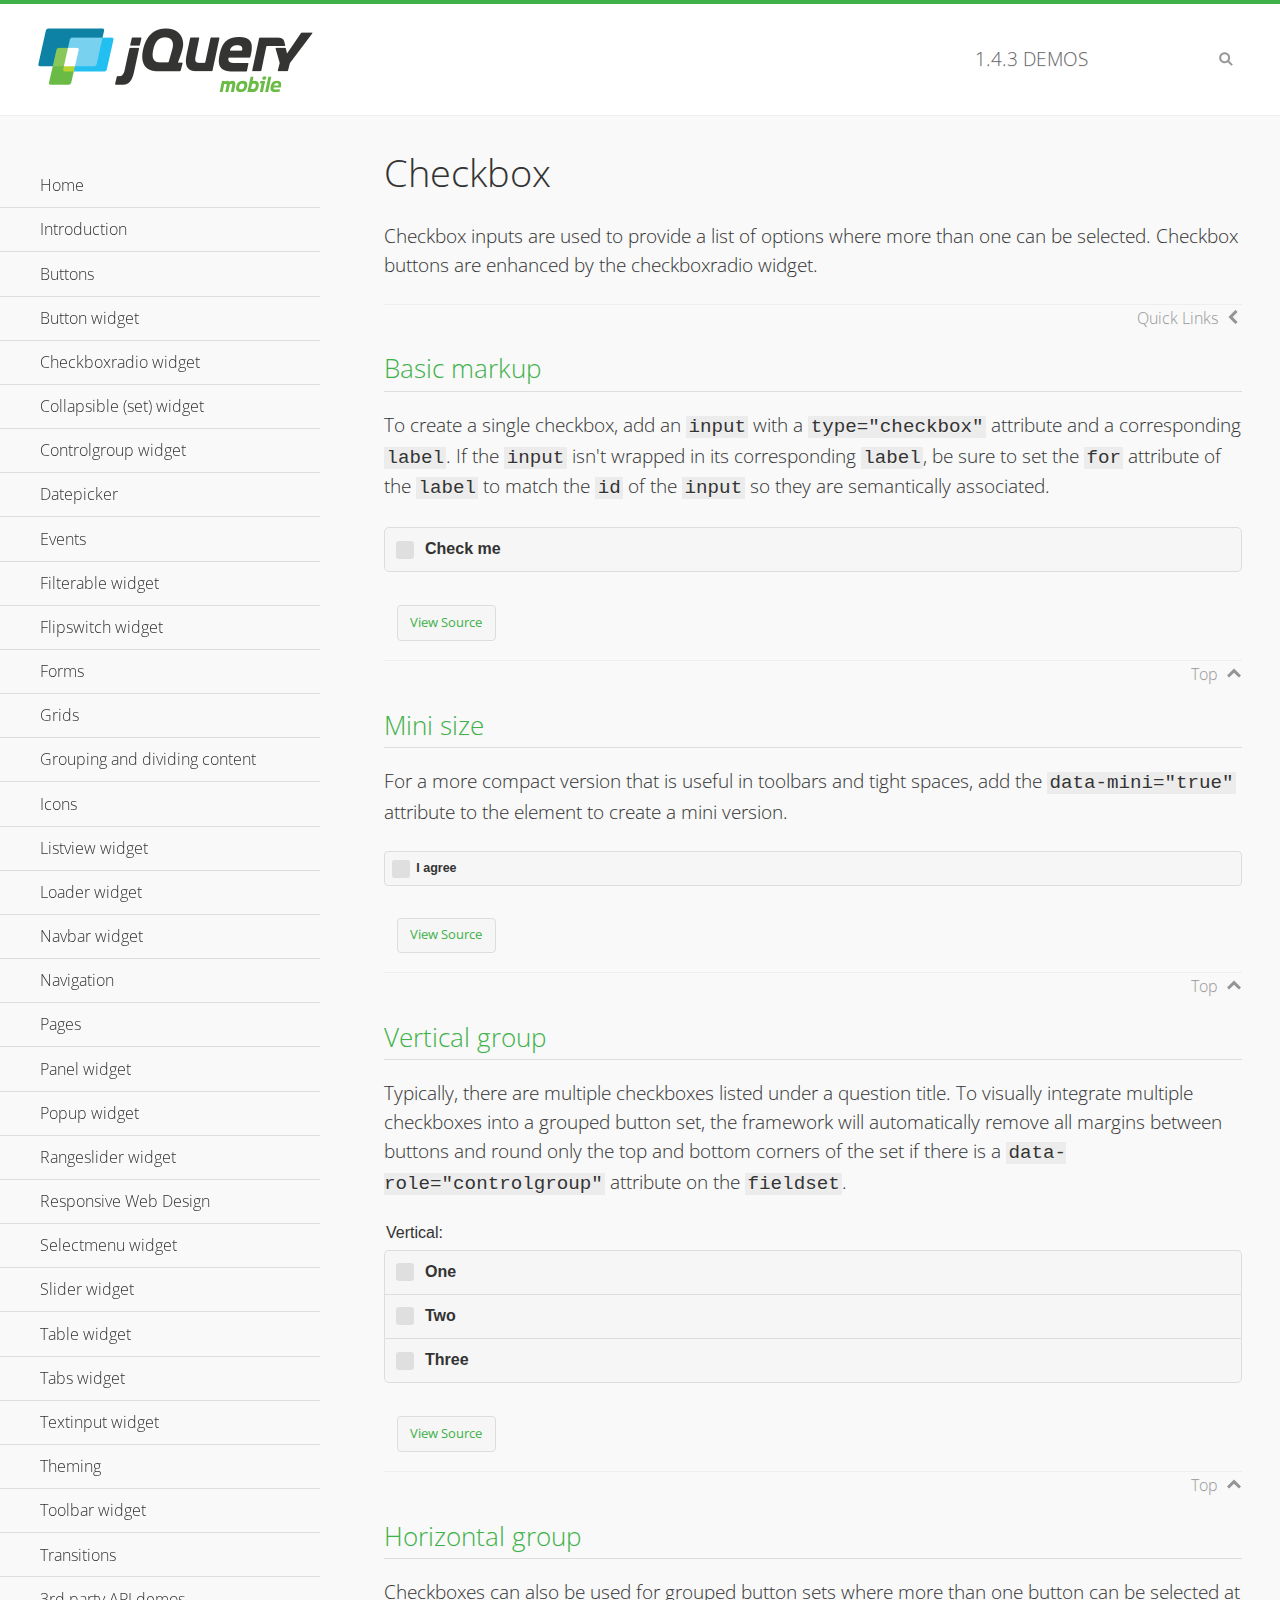
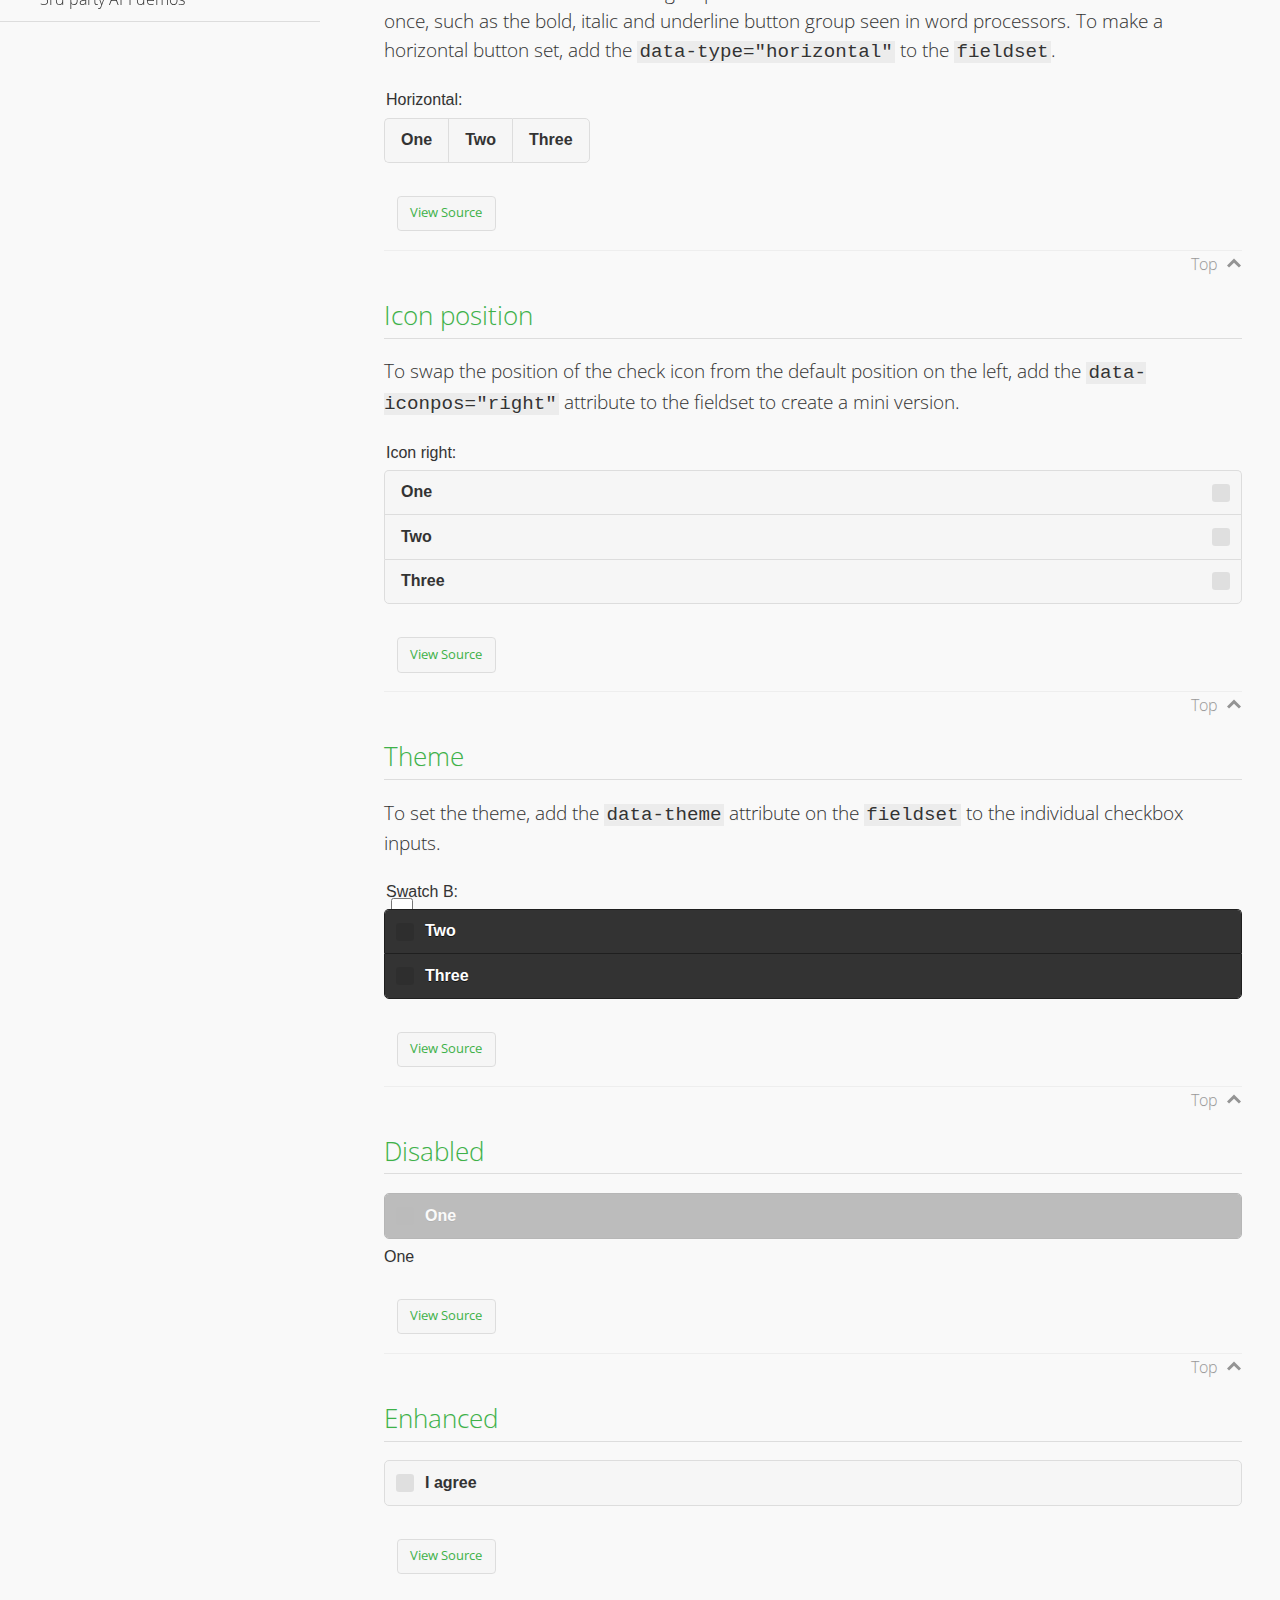
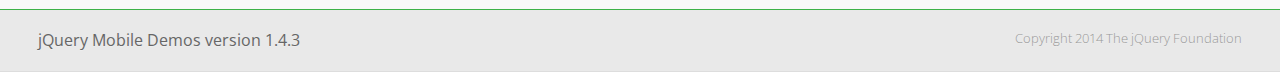
<file: js/demos/checkboxradio-checkbox/index.html>
<!DOCTYPE html>
<html>
<head>
	<meta charset="utf-8">
	<meta name="viewport" content="width=device-width, initial-scale=1">
	<title>Checkbox - jQuery Mobile Demos</title>
	<link rel="shortcut icon" href="../favicon.ico">
	<link rel="stylesheet" href="http://fonts.googleapis.com/css?family=Open+Sans:300,400,700">
	<link rel="stylesheet" href="../css/themes/default/jquery.mobile-1.4.3.min.css">
	<link rel="stylesheet" href="../_assets/css/jqm-demos.css">
	<script src="../js/jquery.js"></script>
	<script src="../_assets/js/index.js"></script>
	<script src="../js/jquery.mobile-1.4.3.min.js"></script>
</head>
<body>
<div data-role="page" class="jqm-demos" data-quicklinks="true">

	<div data-role="header" class="jqm-header">
		<h2><a href="../" title="jQuery Mobile Demos home"><img src="../_assets/img/jquery-logo.png" alt="jQuery Mobile"></a></h2>
		<p><span class="jqm-version"></span> Demos</p>
		<a href="#" class="jqm-navmenu-link ui-btn ui-btn-icon-notext ui-corner-all ui-icon-bars ui-nodisc-icon ui-alt-icon ui-btn-left">Menu</a>
		<a href="#" class="jqm-search-link ui-btn ui-btn-icon-notext ui-corner-all ui-icon-search ui-nodisc-icon ui-alt-icon ui-btn-right">Search</a>
	</div><!-- /header -->

	<div role="main" class="ui-content jqm-content">

		<h1>Checkbox</h1>

		<p>Checkbox inputs are used to provide a list of options where more than one can be selected. Checkbox buttons are enhanced by the checkboxradio widget.</p>

		<h2>Basic markup</h2>

		<p>To create a single checkbox, add an <code>input</code> with a <code>type="checkbox"</code> attribute and a corresponding <code>label</code>. If the <code>input</code> isn't wrapped in its corresponding <code>label</code>, be sure to set the <code>for</code> attribute of the <code>label</code> to match the <code>id</code> of the <code>input</code> so they are semantically associated.</p>

		<div data-demo-html="true">
			<form>
				<label>
					<input type="checkbox" name="checkbox-0 ">Check me
				</label>
			</form>
		</div><!--/demo-html -->

		<h2>Mini size</h2>

		<p>For a more compact version that is useful in toolbars and tight spaces, add the <code>data-mini="true"</code> attribute to the element to create a mini version. </p>

		<div data-demo-html="true">
			<form>
				<input type="checkbox" name="checkbox-mini-0" id="checkbox-mini-0" data-mini="true">
				<label for="checkbox-mini-0">I agree</label>
			</form>
		</div><!--/demo-html -->

		<h2>Vertical group</h2>

		<p>Typically, there are multiple checkboxes listed under a question title. To visually integrate multiple checkboxes into a grouped button set, the framework will automatically remove all margins between buttons and round only the top and bottom corners of the set if there is a <code> data-role="controlgroup"</code> attribute on the <code>fieldset</code>.</p>

		<div data-demo-html="true">
			<form>
				<fieldset data-role="controlgroup">
					<legend>Vertical:</legend>
					<input type="checkbox" name="checkbox-v-2a" id="checkbox-v-2a">
					<label for="checkbox-v-2a">One</label>
					<input type="checkbox" name="checkbox-v-2b" id="checkbox-v-2b">
					<label for="checkbox-v-2b">Two</label>
					<input type="checkbox" name="checkbox-v-2c" id="checkbox-v-2c">
					<label for="checkbox-v-2c">Three</label>
				</fieldset>
			</form>
		</div><!--/demo-html -->

		<h2>Horizontal group</h2>

		<p>Checkboxes can also be used for grouped button sets where more than one button can be selected at once, such as the bold, italic and underline button group seen in word processors. To make a horizontal button set, add the <code> data-type="horizontal"</code> to the <code>fieldset</code>.</p>

		<div data-demo-html="true">
			<form>
				<fieldset data-role="controlgroup" data-type="horizontal">
					<legend>Horizontal:</legend>
					<input type="checkbox" name="checkbox-h-2a" id="checkbox-h-2a">
					<label for="checkbox-h-2a">One</label>
					<input type="checkbox" name="checkbox-h-2b" id="checkbox-h-2b">
					<label for="checkbox-h-2b">Two</label>
					<input type="checkbox" name="checkbox-h-2c" id="checkbox-h-2c">
					<label for="checkbox-h-2c">Three</label>
				</fieldset>
			</form>
		</div><!--/demo-html -->

		<h2>Icon position</h2>

		<p>To swap the position of the check icon from the default position on the left, add the <code>data-iconpos="right"</code> attribute to the fieldset to create a mini version. </p>

		<div data-demo-html="true">
			<form>
				<fieldset data-role="controlgroup" data-iconpos="right">
					<legend>Icon right:</legend>
					<input type="checkbox" name="checkbox-h-6a" id="checkbox-h-6a">
					<label for="checkbox-h-6a">One</label>
					<input type="checkbox" name="checkbox-h-6b" id="checkbox-h-6b">
					<label for="checkbox-h-6b">Two</label>
					<input type="checkbox" name="checkbox-h-6c" id="checkbox-h-6c">
					<label for="checkbox-h-6c">Three</label>
				</fieldset>
			</form>
		</div><!--/demo-html -->

		<h2>Theme</h2>

		<p>To set the theme, add the <code>data-theme</code> attribute on the <code>fieldset</code> to the individual checkbox inputs.</p>

		<div data-demo-html="true">
			<form>
				<fieldset data-role="controlgroup">
					<legend>Swatch B:</legend>
					<input type="checkbox" name="checkbox-t-2a" id="checkbox-t-2a" data-theme="b">
					<label for="checkbox-t-2a">One</label>
					<input type="checkbox" name="checkbox-t-2b" id="checkbox-t-2b" data-theme="b">
					<label for="checkbox-t-2b">Two</label>
					<input type="checkbox" name="checkbox-t-2c" id="checkbox-t-2c" data-theme="b">
					<label for="checkbox-t-2c">Three</label>
				</fieldset>
			</form>
		</div><!--/demo-html -->

		<h2>Disabled</h2>

		<div data-demo-html="true">
			<form>
				<input disabled type="checkbox" name="checkbox-t-2a" id="checkbox-t-2a" data-theme="a">
				<label for="checkbox-t-2a">One</label>
			</form>
		</div><!--/demo-html -->

		<h2>Enhanced</h2>

		<div data-demo-html="true">
			<div class="ui-checkbox">
				<label for="checkbox-enhanced" class="ui-btn ui-corner-all ui-btn-inherit ui-btn-icon-left ui-checkbox-off">I agree</label>
				<input type="checkbox" name="checkbox-enhanced" id="checkbox-enhanced" data-enhanced="true">
			</div>
		</div><!--/demo-html -->

	</div><!-- /content -->
	    <div data-role="panel" class="jqm-navmenu-panel" data-position="left" data-display="overlay" data-theme="a">
	    	<ul class="jqm-list ui-alt-icon ui-nodisc-icon">
<li data-filtertext="demos homepage" data-icon="home"><a href=".././">Home</a></li>
<li data-filtertext="introduction overview getting started"><a href="../intro/" data-ajax="false">Introduction</a></li>
<li data-filtertext="buttons button markup buttonmarkup method anchor link button element"><a href="../button-markup/" data-ajax="false">Buttons</a></li>
<li data-filtertext="form button widget input button submit reset"><a href="../button/" data-ajax="false">Button widget</a></li>
<li data-role="collapsible" data-enhanced="true" data-collapsed-icon="carat-d" data-expanded-icon="carat-u" data-iconpos="right" data-inset="false" class="ui-collapsible ui-collapsible-themed-content ui-collapsible-collapsed">
	<h3 class="ui-collapsible-heading ui-collapsible-heading-collapsed">
		<a href="#" class="ui-collapsible-heading-toggle ui-btn ui-btn-icon-right ui-btn-inherit ui-icon-carat-d">
		    Checkboxradio widget<span class="ui-collapsible-heading-status"> click to expand contents</span>
		</a>
	</h3>
	<div class="ui-collapsible-content ui-body-inherit ui-collapsible-content-collapsed" aria-hidden="true">
		<ul>
			<li data-filtertext="form checkboxradio widget checkbox input checkboxes controlgroups"><a href="../checkboxradio-checkbox/" data-ajax="false">Checkboxes</a></li>
			<li data-filtertext="form checkboxradio widget radio input radio buttons controlgroups"><a href="../checkboxradio-radio/" data-ajax="false">Radio buttons</a></li>
		</ul>
	</div>
</li>
<li data-role="collapsible" data-enhanced="true" data-collapsed-icon="carat-d" data-expanded-icon="carat-u" data-iconpos="right" data-inset="false" class="ui-collapsible ui-collapsible-themed-content ui-collapsible-collapsed">
	<h3 class="ui-collapsible-heading ui-collapsible-heading-collapsed">
		<a href="#" class="ui-collapsible-heading-toggle ui-btn ui-btn-icon-right ui-btn-inherit ui-icon-carat-d">
			Collapsible (set) widget<span class="ui-collapsible-heading-status"> click to expand contents</span>
		</a>
	</h3>
	<div class="ui-collapsible-content ui-body-inherit ui-collapsible-content-collapsed" aria-hidden="true">
		<ul>
			<li data-filtertext="collapsibles content formatting"><a href="../collapsible/" data-ajax="false">Collapsible</a></li>
			<li data-filtertext="dynamic collapsible set accordion append expand"><a href="../collapsible-dynamic/" data-ajax="false">Dynamic collapsibles</a></li>
			<li data-filtertext="accordions collapsible set widget content formatting grouped collapsibles"><a href="../collapsibleset/" data-ajax="false">Collapsible set</a></li>
		</ul>
	</div>
</li>
<li data-role="collapsible" data-enhanced="true" data-collapsed-icon="carat-d" data-expanded-icon="carat-u" data-iconpos="right" data-inset="false" class="ui-collapsible ui-collapsible-themed-content ui-collapsible-collapsed">
	<h3 class="ui-collapsible-heading ui-collapsible-heading-collapsed">
		<a href="#" class="ui-collapsible-heading-toggle ui-btn ui-btn-icon-right ui-btn-inherit ui-icon-carat-d">
			Controlgroup widget<span class="ui-collapsible-heading-status"> click to expand contents</span>
		</a>
	</h3>
	<div class="ui-collapsible-content ui-body-inherit ui-collapsible-content-collapsed" aria-hidden="true">
		<ul>
			<li data-filtertext="controlgroups selectmenu checkboxradio input grouped buttons horizontal vertical"><a href="../controlgroup/" data-ajax="false">Controlgroup</a></li>
			<li data-filtertext="dynamic controlgroup dynamically add buttons"><a href="../controlgroup-dynamic/" data-ajax="false">Dynamic controlgroups</a></li>
		</ul>
	</div>
</li>
<li data-filtertext="form datepicker widget date input"><a href="../datepicker/" data-ajax="false">Datepicker</a></li>
<li data-role="collapsible" data-enhanced="true" data-collapsed-icon="carat-d" data-expanded-icon="carat-u" data-iconpos="right" data-inset="false" class="ui-collapsible ui-collapsible-themed-content ui-collapsible-collapsed">
	<h3 class="ui-collapsible-heading ui-collapsible-heading-collapsed">
		<a href="#" class="ui-collapsible-heading-toggle ui-btn ui-btn-icon-right ui-btn-inherit ui-icon-carat-d">
			Events<span class="ui-collapsible-heading-status"> click to expand contents</span>
		</a>
	</h3>
	<div class="ui-collapsible-content ui-body-inherit ui-collapsible-content-collapsed" aria-hidden="true">
		<ul>
			<li data-filtertext="swipe to delete list items listviews swipe events"><a href="../swipe-list/" data-ajax="false">Swipe list items</a></li>
			<li data-filtertext="swipe to navigate swipe page navigation swipe events"><a href="../swipe-page/" data-ajax="false">Swipe page navigation</a></li>
		</ul>
	</div>
</li>
<li data-filtertext="filterable filter elements sorting searching listview table"><a href="../filterable/" data-ajax="false">Filterable widget</a></li>
<li data-filtertext="form flipswitch widget flip toggle switch binary select checkbox input"><a href="../flipswitch/" data-ajax="false">Flipswitch widget</a></li>
<li data-role="collapsible" data-enhanced="true" data-collapsed-icon="carat-d" data-expanded-icon="carat-u" data-iconpos="right" data-inset="false" class="ui-collapsible ui-collapsible-themed-content ui-collapsible-collapsed">
	<h3 class="ui-collapsible-heading ui-collapsible-heading-collapsed">
		<a href="#" class="ui-collapsible-heading-toggle ui-btn ui-btn-icon-right ui-btn-inherit ui-icon-carat-d">
			Forms<span class="ui-collapsible-heading-status"> click to expand contents</span>
		</a>
	</h3>
	<div class="ui-collapsible-content ui-body-inherit ui-collapsible-content-collapsed" aria-hidden="true">
		<ul>
			<li data-filtertext="forms text checkbox radio range button submit reset inputs selects textarea slider flipswitch label form elements"><a href="../forms/" data-ajax="false">Forms</a></li>
			<li data-filtertext="form hide labels hidden accessible ui-hidden-accessible forms"><a href="../forms-label-hidden-accessible/" data-ajax="false">Hide labels</a></li>
			<li data-filtertext="form field containers fieldcontain ui-field-contain forms"><a href="../forms-field-contain/" data-ajax="false">Field containers</a></li>
			<li data-filtertext="forms disabled form elements"><a href="../forms-disabled/" data-ajax="false">Forms disabled</a></li>
			<li data-filtertext="forms gallery examples overview forms text checkbox radio range button submit reset inputs selects textarea slider flipswitch label form elements"><a href="../forms-gallery/" data-ajax="false">Forms gallery</a></li>
		</ul>
	</div>
</li>
<li data-role="collapsible" data-enhanced="true" data-collapsed-icon="carat-d" data-expanded-icon="carat-u" data-iconpos="right" data-inset="false" class="ui-collapsible ui-collapsible-themed-content ui-collapsible-collapsed">
	<h3 class="ui-collapsible-heading ui-collapsible-heading-collapsed">
		<a href="#" class="ui-collapsible-heading-toggle ui-btn ui-btn-icon-right ui-btn-inherit ui-icon-carat-d">
			Grids<span class="ui-collapsible-heading-status"> click to expand contents</span>
		</a>
	</h3>
	<div class="ui-collapsible-content ui-body-inherit ui-collapsible-content-collapsed" aria-hidden="true">
		<ul>
			<li data-filtertext="grids columns blocks content formatting rwd responsive css framework"><a href="../grids/" data-ajax="false">Grids</a></li>
			<li data-filtertext="buttons in grids css framework"><a href="../grids-buttons/" data-ajax="false">Buttons in grids</a></li>
			<li data-filtertext="custom responsive grids rwd css framework"><a href="../grids-custom-responsive/" data-ajax="false">Custom responsive grids</a></li>
		</ul>
	</div>
</li>
<li data-filtertext="blocks content formatting sections heading"><a href="../body-bar-classes/" data-ajax="false">Grouping and dividing content</a></li>
<li data-role="collapsible" data-enhanced="true" data-collapsed-icon="carat-d" data-expanded-icon="carat-u" data-iconpos="right" data-inset="false" class="ui-collapsible ui-collapsible-themed-content ui-collapsible-collapsed">
	<h3 class="ui-collapsible-heading ui-collapsible-heading-collapsed">
		<a href="#" class="ui-collapsible-heading-toggle ui-btn ui-btn-icon-right ui-btn-inherit ui-icon-carat-d">
			Icons<span class="ui-collapsible-heading-status"> click to expand contents</span>
		</a>
	</h3>
	<div class="ui-collapsible-content ui-body-inherit ui-collapsible-content-collapsed" aria-hidden="true">
		<ul>
			<li data-filtertext="button icons svg disc alt custom icon position"><a href="../icons/" data-ajax="false">Icons</a></li>
			<li data-filtertext=""><a href="../icons-grunticon/" data-ajax="false">Grunticon loader</a></li>
		</ul>
	</div>
</li>
<li data-role="collapsible" data-enhanced="true" data-collapsed-icon="carat-d" data-expanded-icon="carat-u" data-iconpos="right" data-inset="false" class="ui-collapsible ui-collapsible-themed-content ui-collapsible-collapsed">
	<h3 class="ui-collapsible-heading ui-collapsible-heading-collapsed">
		<a href="#" class="ui-collapsible-heading-toggle ui-btn ui-btn-icon-right ui-btn-inherit ui-icon-carat-d">
			Listview widget<span class="ui-collapsible-heading-status"> click to expand contents</span>
		</a>
	</h3>
	<div class="ui-collapsible-content ui-body-inherit ui-collapsible-content-collapsed" aria-hidden="true">
		<ul>
			<li data-filtertext="listview widget thumbnails icons nested split button collapsible ul ol"><a href="../listview/" data-ajax="false">Listview</a></li>
			<li data-filtertext="autocomplete filterable reveal listview filtertextbeforefilter placeholder"><a href="../listview-autocomplete/" data-ajax="false">Listview autocomplete</a></li>
			<li data-filtertext="autocomplete filterable reveal listview remote data filtertextbeforefilter placeholder"><a href="../listview-autocomplete-remote/" data-ajax="false">Listview autocomplete remote data</a></li>
			<li data-filtertext="autodividers anchor jump scroll linkbars listview lists ul ol"><a href="../listview-autodividers-linkbar/" data-ajax="false">Listview autodividers linkbar</a></li>
			<li data-filtertext="listview autodividers selector autodividersselector lists ul ol"><a href="../listview-autodividers-selector/" data-ajax="false">Listview autodividers selector</a></li>
			<li data-filtertext="listview nested list items"><a href="../listview-nested-lists/" data-ajax="false">Nested Listviews</a></li>
			<li data-filtertext="listview collapsible list items flat"><a href="../listview-collapsible-item-flat/" data-ajax="false">Listview collapsible list items (flat)</a></li>
			<li data-filtertext="listview collapsible list indented"><a href="../listview-collapsible-item-indented/" data-ajax="false">Listview collapsible list items (indented)</a></li>
			<li data-filtertext="grid listview responsive grids responsive listviews lists ul"><a href="../listview-grid/" data-ajax="false">Listview responsive grid</a></li>
		</ul>
	</div>
</li>
<li data-filtertext="loader widget page loading navigation overlay spinner"><a href="../loader/" data-ajax="false">Loader widget</a></li>
<li data-filtertext="navbar widget navmenu toolbars header footer"><a href="../navbar/" data-ajax="false">Navbar widget</a></li>
<li data-role="collapsible" data-enhanced="true" data-collapsed-icon="carat-d" data-expanded-icon="carat-u" data-iconpos="right" data-inset="false" class="ui-collapsible ui-collapsible-themed-content ui-collapsible-collapsed">
	<h3 class="ui-collapsible-heading ui-collapsible-heading-collapsed">
		<a href="#" class="ui-collapsible-heading-toggle ui-btn ui-btn-icon-right ui-btn-inherit ui-icon-carat-d">
			Navigation<span class="ui-collapsible-heading-status"> click to expand contents</span>
		</a>
	</h3>
	<div class="ui-collapsible-content ui-body-inherit ui-collapsible-content-collapsed" aria-hidden="true">
		<ul>
			<li data-filtertext="ajax navigation navigate widget history event method"><a href="../navigation/" data-ajax="false">Navigation</a></li>
			<li data-filtertext="linking pages page links navigation ajax prefetch cache"><a href="../navigation-linking-pages/" data-ajax="false">Linking pages</a></li>
			<!-- <li data-filtertext="php redirect server redirection server-side navigation"><a href="../navigation-php-redirect/" data-ajax="false">PHP redirect demo</a></li>-->
			<li data-filtertext="navigation redirection hash query"><a href="../navigation-hash-processing/" data-ajax="false">Hash processing demo</a></li>
			<li data-filtertext="navigation redirection hash query"><a href="../page-events/" data-ajax="false">Page Navigation Events</a></li>
		</ul>
	</div>
</li>
<li data-role="collapsible" data-enhanced="true" data-collapsed-icon="carat-d" data-expanded-icon="carat-u" data-iconpos="right" data-inset="false" class="ui-collapsible ui-collapsible-themed-content ui-collapsible-collapsed">
	<h3 class="ui-collapsible-heading ui-collapsible-heading-collapsed">
		<a href="#" class="ui-collapsible-heading-toggle ui-btn ui-btn-icon-right ui-btn-inherit ui-icon-carat-d">
			Pages<span class="ui-collapsible-heading-status"> click to expand contents</span>
		</a>
	</h3>
	<div class="ui-collapsible-content ui-body-inherit ui-collapsible-content-collapsed" aria-hidden="true">
		<ul>
			<li data-filtertext="pages page widget ajax navigation"><a href="../pages/" data-ajax="false">Pages</a></li>
			<li data-filtertext="single page"><a href="../pages-single-page/" data-ajax="false">Single page</a></li>
			<li data-filtertext="multipage multi-page page"><a href="../pages-multi-page/" data-ajax="false">Multi-page template</a></li>
			<li data-filtertext="dialog page widget modal popup"><a href="../pages-dialog/" data-ajax="false">Dialog page</a></li>
		</ul>
	</div>
</li>
<li data-role="collapsible" data-enhanced="true" data-collapsed-icon="carat-d" data-expanded-icon="carat-u" data-iconpos="right" data-inset="false" class="ui-collapsible ui-collapsible-themed-content ui-collapsible-collapsed">
	<h3 class="ui-collapsible-heading ui-collapsible-heading-collapsed">
		<a href="#" class="ui-collapsible-heading-toggle ui-btn ui-btn-icon-right ui-btn-inherit ui-icon-carat-d">
			Panel widget<span class="ui-collapsible-heading-status"> click to expand contents</span>
		</a>
	</h3>
	<div class="ui-collapsible-content ui-body-inherit ui-collapsible-content-collapsed" aria-hidden="true">
		<ul>
			<li data-filtertext="panel widget sliding panels reveal push overlay responsive"><a href="../panel/" data-ajax="false">Panel</a></li>
			<li data-filtertext=""><a href="../panel-external/" data-ajax="false">External panels</a></li>
			<li data-filtertext="panel "><a href="../panel-fixed/" data-ajax="false">Fixed panels</a></li>
			<li data-filtertext="panel slide panels sliding panels shadow rwd responsive breakpoint"><a href="../panel-responsive/" data-ajax="false">Panels responsive</a></li>
			<li data-filtertext="panel custom style custom panel width reveal shadow listview panel styling page background wrapper"><a href="../panel-styling/" data-ajax="false">Custom panel style</a></li>
			<li data-filtertext="panel open on swipe"><a href="../panel-swipe-open/" data-ajax="false">Panel open on swipe</a></li>
			<li data-filtertext="panels outside page internal external toolbars"><a href="../panel-external-internal/" data-ajax="false">Panel external and internal</a></li>
		</ul>
	</div>
</li>
<li data-role="collapsible" data-enhanced="true" data-collapsed-icon="carat-d" data-expanded-icon="carat-u" data-iconpos="right" data-inset="false" class="ui-collapsible ui-collapsible-themed-content ui-collapsible-collapsed">
	<h3 class="ui-collapsible-heading ui-collapsible-heading-collapsed">
		<a href="#" class="ui-collapsible-heading-toggle ui-btn ui-btn-icon-right ui-btn-inherit ui-icon-carat-d">
			Popup widget<span class="ui-collapsible-heading-status"> click to expand contents</span>
		</a>
	</h3>
	<div class="ui-collapsible-content ui-body-inherit ui-collapsible-content-collapsed" aria-hidden="true">
		<ul>
			<li data-filtertext="popup widget popups dialog modal transition tooltip lightbox form overlay screen flip pop fade transition"><a href="../popup/" data-ajax="false">Popup</a></li>
			<li data-filtertext="popup alignment position"><a href="../popup-alignment/" data-ajax="false">Popup alignment</a></li>
			<li data-filtertext="popup arrow size popups popover"><a href="../popup-arrow-size/" data-ajax="false">Popup arrow size</a></li>
			<li data-filtertext="dynamic popups popup images lightbox"><a href="../popup-dynamic/" data-ajax="false">Dynamic popups</a></li>
			<li data-filtertext="popups with iframes scaling"><a href="../popup-iframe/" data-ajax="false">Popups with iframes</a></li>
			<li data-filtertext="popup image scaling"><a href="../popup-image-scaling/" data-ajax="false">Popup image scaling</a></li>
			<li data-filtertext="external popup outside multi-page"><a href="../popup-outside-multipage/" data-ajax="false">Popup outside multi-page</a></li>
		</ul>
	</div>
</li>
<li data-filtertext="form rangeslider widget dual sliders dual handle sliders range input"><a href="../rangeslider/" data-ajax="false">Rangeslider widget</a></li>
<li data-filtertext="responsive web design rwd adaptive progressive enhancement PE accessible mobile breakpoints media query media queries"><a href="../rwd/" data-ajax="false">Responsive Web Design</a></li>
<li data-role="collapsible" data-enhanced="true" data-collapsed-icon="carat-d" data-expanded-icon="carat-u" data-iconpos="right" data-inset="false" class="ui-collapsible ui-collapsible-themed-content ui-collapsible-collapsed">
	<h3 class="ui-collapsible-heading ui-collapsible-heading-collapsed">
		<a href="#" class="ui-collapsible-heading-toggle ui-btn ui-btn-icon-right ui-btn-inherit ui-icon-carat-d">
			Selectmenu widget<span class="ui-collapsible-heading-status"> click to expand contents</span>
		</a>
	</h3>
	<div class="ui-collapsible-content ui-body-inherit ui-collapsible-content-collapsed" aria-hidden="true">
		<ul>
			<li data-filtertext="form selectmenu widget select input custom select menu selects"><a href="../selectmenu/" data-ajax="false">Selectmenu</a></li>
			<li data-filtertext="form custom select menu selectmenu widget custom menu option optgroup multiple selects"><a href="../selectmenu-custom/" data-ajax="false">Custom select menu</a></li>
			<li data-filtertext="filterable select filter popup dialog"><a href="../selectmenu-custom-filter/" data-ajax="false">Custom select menu with filter</a></li>
		</ul>
	</div>
</li>
<li data-role="collapsible" data-enhanced="true" data-collapsed-icon="carat-d" data-expanded-icon="carat-u" data-iconpos="right" data-inset="false" class="ui-collapsible ui-collapsible-themed-content ui-collapsible-collapsed">
	<h3 class="ui-collapsible-heading ui-collapsible-heading-collapsed">
		<a href="#" class="ui-collapsible-heading-toggle ui-btn ui-btn-icon-right ui-btn-inherit ui-icon-carat-d">
			Slider widget<span class="ui-collapsible-heading-status"> click to expand contents</span>
		</a>
	</h3>
	<div class="ui-collapsible-content ui-body-inherit ui-collapsible-content-collapsed" aria-hidden="true">
		<ul>
			<li data-filtertext="form slider widget range input single sliders"><a href="../slider/" data-ajax="false">Slider</a></li>
			<li data-filtertext="form slider widget flipswitch slider binary select flip toggle switch"><a href="../slider-flipswitch/" data-ajax="false">Slider flip toggle switch</a></li>
			<li data-filtertext="form slider tooltip handle value input range sliders"><a href="../slider-tooltip/" data-ajax="false">Slider tooltip</a></li>
		</ul>
	</div>
</li>
<li data-role="collapsible" data-enhanced="true" data-collapsed-icon="carat-d" data-expanded-icon="carat-u" data-iconpos="right" data-inset="false" class="ui-collapsible ui-collapsible-themed-content ui-collapsible-collapsed">
	<h3 class="ui-collapsible-heading ui-collapsible-heading-collapsed">
		<a href="#" class="ui-collapsible-heading-toggle ui-btn ui-btn-icon-right ui-btn-inherit ui-icon-carat-d">
			Table widget<span class="ui-collapsible-heading-status"> click to expand contents</span>
		</a>
	</h3>
	<div class="ui-collapsible-content ui-body-inherit ui-collapsible-content-collapsed" aria-hidden="true">
		<ul>
			<li data-filtertext="table widget reflow column toggle th td responsive tables rwd hide show tabular"><a href="../table-column-toggle/" data-ajax="false">Table Column Toggle</a></li>
			<li data-filtertext="table column toggle phone comparison demo"><a href="../table-column-toggle-example/" data-ajax="false">Table Column Toggle demo</a></li>
			<li data-filtertext="responsive tables table column toggle heading groups rwd breakpoint"><a href="../table-column-toggle-heading-groups/" data-ajax="false">Table Column Toggle heading groups</a></li>
			<li data-filtertext="responsive tables table column toggle hide rwd breakpoint customization options"><a href="../table-column-toggle-options/" data-ajax="false">Table Column Toggle options</a></li>
			<li data-filtertext="table reflow th td responsive rwd columns tabular"><a href="../table-reflow/" data-ajax="false">Table Reflow</a></li>
			<li data-filtertext="responsive tables table reflow heading groups rwd breakpoint"><a href="../table-reflow-heading-groups/" data-ajax="false">Table Reflow heading groups</a></li>
			<li data-filtertext="responsive tables table reflow stripes strokes table style"><a href="../table-reflow-stripes-strokes/" data-ajax="false">Table Reflow stripes and strokes</a></li>
			<li data-filtertext="responsive tables table reflow stack custom styles"><a href="../table-reflow-styling/" data-ajax="false">Table Reflow custom styles</a></li>
		</ul>
	</div>
</li>
<li data-filtertext="ui tabs widget"><a href="../tabs/" data-ajax="false">Tabs widget</a></li>
<li data-filtertext="form textinput widget text input textarea number date time tel email file color password"><a href="../textinput/" data-ajax="false">Textinput widget</a></li>
<li data-role="collapsible" data-enhanced="true" data-collapsed-icon="carat-d" data-expanded-icon="carat-u" data-iconpos="right" data-inset="false" class="ui-collapsible ui-collapsible-themed-content ui-collapsible-collapsed">
	<h3 class="ui-collapsible-heading ui-collapsible-heading-collapsed">
		<a href="#" class="ui-collapsible-heading-toggle ui-btn ui-btn-icon-right ui-btn-inherit ui-icon-carat-d">
			Theming<span class="ui-collapsible-heading-status"> click to expand contents</span>
		</a>
	</h3>
	<div class="ui-collapsible-content ui-body-inherit ui-collapsible-content-collapsed" aria-hidden="true">
		<ul>
			<li data-filtertext="default theme swatches theming style css"><a href="../theme-default/" data-ajax="false">Default theme</a></li>
			<li data-filtertext="classic theme old theme swatches theming style css"><a href="../theme-classic/" data-ajax="false">Classic theme</a></li>
		</ul>
	</div>
</li>
<li data-role="collapsible" data-enhanced="true" data-collapsed-icon="carat-d" data-expanded-icon="carat-u" data-iconpos="right" data-inset="false" class="ui-collapsible ui-collapsible-themed-content ui-collapsible-collapsed">
	<h3 class="ui-collapsible-heading ui-collapsible-heading-collapsed">
		<a href="#" class="ui-collapsible-heading-toggle ui-btn ui-btn-icon-right ui-btn-inherit ui-icon-carat-d">
			Toolbar widget<span class="ui-collapsible-heading-status"> click to expand contents</span>
		</a>
	</h3>
	<div class="ui-collapsible-content ui-body-inherit ui-collapsible-content-collapsed" aria-hidden="true">
		<ul>
			<li data-filtertext="toolbar widget header footer toolbars fixed fullscreen external sections"><a href="../toolbar/" data-ajax="false">Toolbar</a></li>
			<li data-filtertext="dynamic toolbars dynamically add toolbar header footer"><a href="../toolbar-dynamic/" data-ajax="false">Dynamic toolbars</a></li>
			<li data-filtertext="external toolbars header footer"><a href="../toolbar-external/" data-ajax="false">External toolbars</a></li>
			<li data-filtertext="fixed toolbars header footer"><a href="../toolbar-fixed/" data-ajax="false">Fixed toolbars</a></li>
			<li data-filtertext="fixed fullscreen toolbars header footer"><a href="../toolbar-fixed-fullscreen/" data-ajax="false">Fullscreen toolbars</a></li>
			<li data-filtertext="external fixed toolbars header footer"><a href="../toolbar-fixed-external/" data-ajax="false">Fixed external toolbars</a></li>
			<li data-filtertext="external persistent toolbars header footer navbar navmenu"><a href="../toolbar-fixed-persistent/" data-ajax="false">Persistent toolbars</a></li>
			<li data-filtertext="external ajax optimized toolbars persistent toolbars header footer navbar"><a href="../toolbar-fixed-persistent-optimized/" data-ajax="false">Ajax optimized toolbars</a></li>
			<li data-filtertext="form in toolbars header footer"><a href="../toolbar-fixed-forms/" data-ajax="false">Form in toolbar</a></li>
		</ul>
	</div>
</li>
<li data-filtertext="page transitions animated pages popup navigation flip slide fade pop"><a href="../transitions/" data-ajax="false">Transitions</a></li>
<li data-role="collapsible" data-enhanced="true" data-collapsed-icon="carat-d" data-expanded-icon="carat-u" data-iconpos="right" data-inset="false" class="ui-collapsible ui-collapsible-themed-content ui-collapsible-collapsed">
	<h3 class="ui-collapsible-heading ui-collapsible-heading-collapsed">
		<a href="#" class="ui-collapsible-heading-toggle ui-btn ui-btn-icon-right ui-btn-inherit ui-icon-carat-d">
			3rd party API demos<span class="ui-collapsible-heading-status"> click to expand contents</span>
		</a>
	</h3>
	<div class="ui-collapsible-content ui-body-inherit ui-collapsible-content-collapsed" aria-hidden="true">
		<ul>
			<li data-filtertext="backbone requirejs navigation router"><a href="../backbone-requirejs/" data-ajax="false">Backbone RequireJS</a></li>
			<li data-filtertext="google maps geolocation demo"><a href="../map-geolocation/" data-ajax="false">Google Maps geolocation</a></li>
			<li data-filtertext="google maps hybrid"><a href="../map-list-toggle/" data-ajax="false">Google Maps list toggle</a></li>
		</ul>
	</div>
</li>



		     </ul>
		</div><!-- /panel -->


	<div data-role="footer" data-position="fixed" data-tap-toggle="false" class="jqm-footer">
		<p>jQuery Mobile Demos version <span class="jqm-version"></span></p>
		<p>Copyright 2014 The jQuery Foundation</p>
	</div><!-- /footer -->
	<!-- TODO: This should become an external panel so we can add input to markup (unique ID) -->
    <div data-role="panel" class="jqm-search-panel" data-position="right" data-display="overlay" data-theme="a">
		<div class="jqm-search">
			<ul class="jqm-list" data-filter-placeholder="Search demos..." data-filter-reveal="true">
<li data-filtertext="demos homepage" data-icon="home"><a href=".././">Home</a></li>
<li data-filtertext="introduction overview getting started"><a href="../intro/" data-ajax="false">Introduction</a></li>
<li data-filtertext="buttons button markup buttonmarkup method anchor link button element"><a href="../button-markup/" data-ajax="false">Buttons</a></li>
<li data-filtertext="form button widget input button submit reset"><a href="../button/" data-ajax="false">Button widget</a></li>
<li data-role="collapsible" data-enhanced="true" data-collapsed-icon="carat-d" data-expanded-icon="carat-u" data-iconpos="right" data-inset="false" class="ui-collapsible ui-collapsible-themed-content ui-collapsible-collapsed">
	<h3 class="ui-collapsible-heading ui-collapsible-heading-collapsed">
		<a href="#" class="ui-collapsible-heading-toggle ui-btn ui-btn-icon-right ui-btn-inherit ui-icon-carat-d">
		    Checkboxradio widget<span class="ui-collapsible-heading-status"> click to expand contents</span>
		</a>
	</h3>
	<div class="ui-collapsible-content ui-body-inherit ui-collapsible-content-collapsed" aria-hidden="true">
		<ul>
			<li data-filtertext="form checkboxradio widget checkbox input checkboxes controlgroups"><a href="../checkboxradio-checkbox/" data-ajax="false">Checkboxes</a></li>
			<li data-filtertext="form checkboxradio widget radio input radio buttons controlgroups"><a href="../checkboxradio-radio/" data-ajax="false">Radio buttons</a></li>
		</ul>
	</div>
</li>
<li data-role="collapsible" data-enhanced="true" data-collapsed-icon="carat-d" data-expanded-icon="carat-u" data-iconpos="right" data-inset="false" class="ui-collapsible ui-collapsible-themed-content ui-collapsible-collapsed">
	<h3 class="ui-collapsible-heading ui-collapsible-heading-collapsed">
		<a href="#" class="ui-collapsible-heading-toggle ui-btn ui-btn-icon-right ui-btn-inherit ui-icon-carat-d">
			Collapsible (set) widget<span class="ui-collapsible-heading-status"> click to expand contents</span>
		</a>
	</h3>
	<div class="ui-collapsible-content ui-body-inherit ui-collapsible-content-collapsed" aria-hidden="true">
		<ul>
			<li data-filtertext="collapsibles content formatting"><a href="../collapsible/" data-ajax="false">Collapsible</a></li>
			<li data-filtertext="dynamic collapsible set accordion append expand"><a href="../collapsible-dynamic/" data-ajax="false">Dynamic collapsibles</a></li>
			<li data-filtertext="accordions collapsible set widget content formatting grouped collapsibles"><a href="../collapsibleset/" data-ajax="false">Collapsible set</a></li>
		</ul>
	</div>
</li>
<li data-role="collapsible" data-enhanced="true" data-collapsed-icon="carat-d" data-expanded-icon="carat-u" data-iconpos="right" data-inset="false" class="ui-collapsible ui-collapsible-themed-content ui-collapsible-collapsed">
	<h3 class="ui-collapsible-heading ui-collapsible-heading-collapsed">
		<a href="#" class="ui-collapsible-heading-toggle ui-btn ui-btn-icon-right ui-btn-inherit ui-icon-carat-d">
			Controlgroup widget<span class="ui-collapsible-heading-status"> click to expand contents</span>
		</a>
	</h3>
	<div class="ui-collapsible-content ui-body-inherit ui-collapsible-content-collapsed" aria-hidden="true">
		<ul>
			<li data-filtertext="controlgroups selectmenu checkboxradio input grouped buttons horizontal vertical"><a href="../controlgroup/" data-ajax="false">Controlgroup</a></li>
			<li data-filtertext="dynamic controlgroup dynamically add buttons"><a href="../controlgroup-dynamic/" data-ajax="false">Dynamic controlgroups</a></li>
		</ul>
	</div>
</li>
<li data-filtertext="form datepicker widget date input"><a href="../datepicker/" data-ajax="false">Datepicker</a></li>
<li data-role="collapsible" data-enhanced="true" data-collapsed-icon="carat-d" data-expanded-icon="carat-u" data-iconpos="right" data-inset="false" class="ui-collapsible ui-collapsible-themed-content ui-collapsible-collapsed">
	<h3 class="ui-collapsible-heading ui-collapsible-heading-collapsed">
		<a href="#" class="ui-collapsible-heading-toggle ui-btn ui-btn-icon-right ui-btn-inherit ui-icon-carat-d">
			Events<span class="ui-collapsible-heading-status"> click to expand contents</span>
		</a>
	</h3>
	<div class="ui-collapsible-content ui-body-inherit ui-collapsible-content-collapsed" aria-hidden="true">
		<ul>
			<li data-filtertext="swipe to delete list items listviews swipe events"><a href="../swipe-list/" data-ajax="false">Swipe list items</a></li>
			<li data-filtertext="swipe to navigate swipe page navigation swipe events"><a href="../swipe-page/" data-ajax="false">Swipe page navigation</a></li>
		</ul>
	</div>
</li>
<li data-filtertext="filterable filter elements sorting searching listview table"><a href="../filterable/" data-ajax="false">Filterable widget</a></li>
<li data-filtertext="form flipswitch widget flip toggle switch binary select checkbox input"><a href="../flipswitch/" data-ajax="false">Flipswitch widget</a></li>
<li data-role="collapsible" data-enhanced="true" data-collapsed-icon="carat-d" data-expanded-icon="carat-u" data-iconpos="right" data-inset="false" class="ui-collapsible ui-collapsible-themed-content ui-collapsible-collapsed">
	<h3 class="ui-collapsible-heading ui-collapsible-heading-collapsed">
		<a href="#" class="ui-collapsible-heading-toggle ui-btn ui-btn-icon-right ui-btn-inherit ui-icon-carat-d">
			Forms<span class="ui-collapsible-heading-status"> click to expand contents</span>
		</a>
	</h3>
	<div class="ui-collapsible-content ui-body-inherit ui-collapsible-content-collapsed" aria-hidden="true">
		<ul>
			<li data-filtertext="forms text checkbox radio range button submit reset inputs selects textarea slider flipswitch label form elements"><a href="../forms/" data-ajax="false">Forms</a></li>
			<li data-filtertext="form hide labels hidden accessible ui-hidden-accessible forms"><a href="../forms-label-hidden-accessible/" data-ajax="false">Hide labels</a></li>
			<li data-filtertext="form field containers fieldcontain ui-field-contain forms"><a href="../forms-field-contain/" data-ajax="false">Field containers</a></li>
			<li data-filtertext="forms disabled form elements"><a href="../forms-disabled/" data-ajax="false">Forms disabled</a></li>
			<li data-filtertext="forms gallery examples overview forms text checkbox radio range button submit reset inputs selects textarea slider flipswitch label form elements"><a href="../forms-gallery/" data-ajax="false">Forms gallery</a></li>
		</ul>
	</div>
</li>
<li data-role="collapsible" data-enhanced="true" data-collapsed-icon="carat-d" data-expanded-icon="carat-u" data-iconpos="right" data-inset="false" class="ui-collapsible ui-collapsible-themed-content ui-collapsible-collapsed">
	<h3 class="ui-collapsible-heading ui-collapsible-heading-collapsed">
		<a href="#" class="ui-collapsible-heading-toggle ui-btn ui-btn-icon-right ui-btn-inherit ui-icon-carat-d">
			Grids<span class="ui-collapsible-heading-status"> click to expand contents</span>
		</a>
	</h3>
	<div class="ui-collapsible-content ui-body-inherit ui-collapsible-content-collapsed" aria-hidden="true">
		<ul>
			<li data-filtertext="grids columns blocks content formatting rwd responsive css framework"><a href="../grids/" data-ajax="false">Grids</a></li>
			<li data-filtertext="buttons in grids css framework"><a href="../grids-buttons/" data-ajax="false">Buttons in grids</a></li>
			<li data-filtertext="custom responsive grids rwd css framework"><a href="../grids-custom-responsive/" data-ajax="false">Custom responsive grids</a></li>
		</ul>
	</div>
</li>
<li data-filtertext="blocks content formatting sections heading"><a href="../body-bar-classes/" data-ajax="false">Grouping and dividing content</a></li>
<li data-role="collapsible" data-enhanced="true" data-collapsed-icon="carat-d" data-expanded-icon="carat-u" data-iconpos="right" data-inset="false" class="ui-collapsible ui-collapsible-themed-content ui-collapsible-collapsed">
	<h3 class="ui-collapsible-heading ui-collapsible-heading-collapsed">
		<a href="#" class="ui-collapsible-heading-toggle ui-btn ui-btn-icon-right ui-btn-inherit ui-icon-carat-d">
			Icons<span class="ui-collapsible-heading-status"> click to expand contents</span>
		</a>
	</h3>
	<div class="ui-collapsible-content ui-body-inherit ui-collapsible-content-collapsed" aria-hidden="true">
		<ul>
			<li data-filtertext="button icons svg disc alt custom icon position"><a href="../icons/" data-ajax="false">Icons</a></li>
			<li data-filtertext=""><a href="../icons-grunticon/" data-ajax="false">Grunticon loader</a></li>
		</ul>
	</div>
</li>
<li data-role="collapsible" data-enhanced="true" data-collapsed-icon="carat-d" data-expanded-icon="carat-u" data-iconpos="right" data-inset="false" class="ui-collapsible ui-collapsible-themed-content ui-collapsible-collapsed">
	<h3 class="ui-collapsible-heading ui-collapsible-heading-collapsed">
		<a href="#" class="ui-collapsible-heading-toggle ui-btn ui-btn-icon-right ui-btn-inherit ui-icon-carat-d">
			Listview widget<span class="ui-collapsible-heading-status"> click to expand contents</span>
		</a>
	</h3>
	<div class="ui-collapsible-content ui-body-inherit ui-collapsible-content-collapsed" aria-hidden="true">
		<ul>
			<li data-filtertext="listview widget thumbnails icons nested split button collapsible ul ol"><a href="../listview/" data-ajax="false">Listview</a></li>
			<li data-filtertext="autocomplete filterable reveal listview filtertextbeforefilter placeholder"><a href="../listview-autocomplete/" data-ajax="false">Listview autocomplete</a></li>
			<li data-filtertext="autocomplete filterable reveal listview remote data filtertextbeforefilter placeholder"><a href="../listview-autocomplete-remote/" data-ajax="false">Listview autocomplete remote data</a></li>
			<li data-filtertext="autodividers anchor jump scroll linkbars listview lists ul ol"><a href="../listview-autodividers-linkbar/" data-ajax="false">Listview autodividers linkbar</a></li>
			<li data-filtertext="listview autodividers selector autodividersselector lists ul ol"><a href="../listview-autodividers-selector/" data-ajax="false">Listview autodividers selector</a></li>
			<li data-filtertext="listview nested list items"><a href="../listview-nested-lists/" data-ajax="false">Nested Listviews</a></li>
			<li data-filtertext="listview collapsible list items flat"><a href="../listview-collapsible-item-flat/" data-ajax="false">Listview collapsible list items (flat)</a></li>
			<li data-filtertext="listview collapsible list indented"><a href="../listview-collapsible-item-indented/" data-ajax="false">Listview collapsible list items (indented)</a></li>
			<li data-filtertext="grid listview responsive grids responsive listviews lists ul"><a href="../listview-grid/" data-ajax="false">Listview responsive grid</a></li>
		</ul>
	</div>
</li>
<li data-filtertext="loader widget page loading navigation overlay spinner"><a href="../loader/" data-ajax="false">Loader widget</a></li>
<li data-filtertext="navbar widget navmenu toolbars header footer"><a href="../navbar/" data-ajax="false">Navbar widget</a></li>
<li data-role="collapsible" data-enhanced="true" data-collapsed-icon="carat-d" data-expanded-icon="carat-u" data-iconpos="right" data-inset="false" class="ui-collapsible ui-collapsible-themed-content ui-collapsible-collapsed">
	<h3 class="ui-collapsible-heading ui-collapsible-heading-collapsed">
		<a href="#" class="ui-collapsible-heading-toggle ui-btn ui-btn-icon-right ui-btn-inherit ui-icon-carat-d">
			Navigation<span class="ui-collapsible-heading-status"> click to expand contents</span>
		</a>
	</h3>
	<div class="ui-collapsible-content ui-body-inherit ui-collapsible-content-collapsed" aria-hidden="true">
		<ul>
			<li data-filtertext="ajax navigation navigate widget history event method"><a href="../navigation/" data-ajax="false">Navigation</a></li>
			<li data-filtertext="linking pages page links navigation ajax prefetch cache"><a href="../navigation-linking-pages/" data-ajax="false">Linking pages</a></li>
			<!-- <li data-filtertext="php redirect server redirection server-side navigation"><a href="../navigation-php-redirect/" data-ajax="false">PHP redirect demo</a></li>-->
			<li data-filtertext="navigation redirection hash query"><a href="../navigation-hash-processing/" data-ajax="false">Hash processing demo</a></li>
			<li data-filtertext="navigation redirection hash query"><a href="../page-events/" data-ajax="false">Page Navigation Events</a></li>
		</ul>
	</div>
</li>
<li data-role="collapsible" data-enhanced="true" data-collapsed-icon="carat-d" data-expanded-icon="carat-u" data-iconpos="right" data-inset="false" class="ui-collapsible ui-collapsible-themed-content ui-collapsible-collapsed">
	<h3 class="ui-collapsible-heading ui-collapsible-heading-collapsed">
		<a href="#" class="ui-collapsible-heading-toggle ui-btn ui-btn-icon-right ui-btn-inherit ui-icon-carat-d">
			Pages<span class="ui-collapsible-heading-status"> click to expand contents</span>
		</a>
	</h3>
	<div class="ui-collapsible-content ui-body-inherit ui-collapsible-content-collapsed" aria-hidden="true">
		<ul>
			<li data-filtertext="pages page widget ajax navigation"><a href="../pages/" data-ajax="false">Pages</a></li>
			<li data-filtertext="single page"><a href="../pages-single-page/" data-ajax="false">Single page</a></li>
			<li data-filtertext="multipage multi-page page"><a href="../pages-multi-page/" data-ajax="false">Multi-page template</a></li>
			<li data-filtertext="dialog page widget modal popup"><a href="../pages-dialog/" data-ajax="false">Dialog page</a></li>
		</ul>
	</div>
</li>
<li data-role="collapsible" data-enhanced="true" data-collapsed-icon="carat-d" data-expanded-icon="carat-u" data-iconpos="right" data-inset="false" class="ui-collapsible ui-collapsible-themed-content ui-collapsible-collapsed">
	<h3 class="ui-collapsible-heading ui-collapsible-heading-collapsed">
		<a href="#" class="ui-collapsible-heading-toggle ui-btn ui-btn-icon-right ui-btn-inherit ui-icon-carat-d">
			Panel widget<span class="ui-collapsible-heading-status"> click to expand contents</span>
		</a>
	</h3>
	<div class="ui-collapsible-content ui-body-inherit ui-collapsible-content-collapsed" aria-hidden="true">
		<ul>
			<li data-filtertext="panel widget sliding panels reveal push overlay responsive"><a href="../panel/" data-ajax="false">Panel</a></li>
			<li data-filtertext=""><a href="../panel-external/" data-ajax="false">External panels</a></li>
			<li data-filtertext="panel "><a href="../panel-fixed/" data-ajax="false">Fixed panels</a></li>
			<li data-filtertext="panel slide panels sliding panels shadow rwd responsive breakpoint"><a href="../panel-responsive/" data-ajax="false">Panels responsive</a></li>
			<li data-filtertext="panel custom style custom panel width reveal shadow listview panel styling page background wrapper"><a href="../panel-styling/" data-ajax="false">Custom panel style</a></li>
			<li data-filtertext="panel open on swipe"><a href="../panel-swipe-open/" data-ajax="false">Panel open on swipe</a></li>
			<li data-filtertext="panels outside page internal external toolbars"><a href="../panel-external-internal/" data-ajax="false">Panel external and internal</a></li>
		</ul>
	</div>
</li>
<li data-role="collapsible" data-enhanced="true" data-collapsed-icon="carat-d" data-expanded-icon="carat-u" data-iconpos="right" data-inset="false" class="ui-collapsible ui-collapsible-themed-content ui-collapsible-collapsed">
	<h3 class="ui-collapsible-heading ui-collapsible-heading-collapsed">
		<a href="#" class="ui-collapsible-heading-toggle ui-btn ui-btn-icon-right ui-btn-inherit ui-icon-carat-d">
			Popup widget<span class="ui-collapsible-heading-status"> click to expand contents</span>
		</a>
	</h3>
	<div class="ui-collapsible-content ui-body-inherit ui-collapsible-content-collapsed" aria-hidden="true">
		<ul>
			<li data-filtertext="popup widget popups dialog modal transition tooltip lightbox form overlay screen flip pop fade transition"><a href="../popup/" data-ajax="false">Popup</a></li>
			<li data-filtertext="popup alignment position"><a href="../popup-alignment/" data-ajax="false">Popup alignment</a></li>
			<li data-filtertext="popup arrow size popups popover"><a href="../popup-arrow-size/" data-ajax="false">Popup arrow size</a></li>
			<li data-filtertext="dynamic popups popup images lightbox"><a href="../popup-dynamic/" data-ajax="false">Dynamic popups</a></li>
			<li data-filtertext="popups with iframes scaling"><a href="../popup-iframe/" data-ajax="false">Popups with iframes</a></li>
			<li data-filtertext="popup image scaling"><a href="../popup-image-scaling/" data-ajax="false">Popup image scaling</a></li>
			<li data-filtertext="external popup outside multi-page"><a href="../popup-outside-multipage/" data-ajax="false">Popup outside multi-page</a></li>
		</ul>
	</div>
</li>
<li data-filtertext="form rangeslider widget dual sliders dual handle sliders range input"><a href="../rangeslider/" data-ajax="false">Rangeslider widget</a></li>
<li data-filtertext="responsive web design rwd adaptive progressive enhancement PE accessible mobile breakpoints media query media queries"><a href="../rwd/" data-ajax="false">Responsive Web Design</a></li>
<li data-role="collapsible" data-enhanced="true" data-collapsed-icon="carat-d" data-expanded-icon="carat-u" data-iconpos="right" data-inset="false" class="ui-collapsible ui-collapsible-themed-content ui-collapsible-collapsed">
	<h3 class="ui-collapsible-heading ui-collapsible-heading-collapsed">
		<a href="#" class="ui-collapsible-heading-toggle ui-btn ui-btn-icon-right ui-btn-inherit ui-icon-carat-d">
			Selectmenu widget<span class="ui-collapsible-heading-status"> click to expand contents</span>
		</a>
	</h3>
	<div class="ui-collapsible-content ui-body-inherit ui-collapsible-content-collapsed" aria-hidden="true">
		<ul>
			<li data-filtertext="form selectmenu widget select input custom select menu selects"><a href="../selectmenu/" data-ajax="false">Selectmenu</a></li>
			<li data-filtertext="form custom select menu selectmenu widget custom menu option optgroup multiple selects"><a href="../selectmenu-custom/" data-ajax="false">Custom select menu</a></li>
			<li data-filtertext="filterable select filter popup dialog"><a href="../selectmenu-custom-filter/" data-ajax="false">Custom select menu with filter</a></li>
		</ul>
	</div>
</li>
<li data-role="collapsible" data-enhanced="true" data-collapsed-icon="carat-d" data-expanded-icon="carat-u" data-iconpos="right" data-inset="false" class="ui-collapsible ui-collapsible-themed-content ui-collapsible-collapsed">
	<h3 class="ui-collapsible-heading ui-collapsible-heading-collapsed">
		<a href="#" class="ui-collapsible-heading-toggle ui-btn ui-btn-icon-right ui-btn-inherit ui-icon-carat-d">
			Slider widget<span class="ui-collapsible-heading-status"> click to expand contents</span>
		</a>
	</h3>
	<div class="ui-collapsible-content ui-body-inherit ui-collapsible-content-collapsed" aria-hidden="true">
		<ul>
			<li data-filtertext="form slider widget range input single sliders"><a href="../slider/" data-ajax="false">Slider</a></li>
			<li data-filtertext="form slider widget flipswitch slider binary select flip toggle switch"><a href="../slider-flipswitch/" data-ajax="false">Slider flip toggle switch</a></li>
			<li data-filtertext="form slider tooltip handle value input range sliders"><a href="../slider-tooltip/" data-ajax="false">Slider tooltip</a></li>
		</ul>
	</div>
</li>
<li data-role="collapsible" data-enhanced="true" data-collapsed-icon="carat-d" data-expanded-icon="carat-u" data-iconpos="right" data-inset="false" class="ui-collapsible ui-collapsible-themed-content ui-collapsible-collapsed">
	<h3 class="ui-collapsible-heading ui-collapsible-heading-collapsed">
		<a href="#" class="ui-collapsible-heading-toggle ui-btn ui-btn-icon-right ui-btn-inherit ui-icon-carat-d">
			Table widget<span class="ui-collapsible-heading-status"> click to expand contents</span>
		</a>
	</h3>
	<div class="ui-collapsible-content ui-body-inherit ui-collapsible-content-collapsed" aria-hidden="true">
		<ul>
			<li data-filtertext="table widget reflow column toggle th td responsive tables rwd hide show tabular"><a href="../table-column-toggle/" data-ajax="false">Table Column Toggle</a></li>
			<li data-filtertext="table column toggle phone comparison demo"><a href="../table-column-toggle-example/" data-ajax="false">Table Column Toggle demo</a></li>
			<li data-filtertext="responsive tables table column toggle heading groups rwd breakpoint"><a href="../table-column-toggle-heading-groups/" data-ajax="false">Table Column Toggle heading groups</a></li>
			<li data-filtertext="responsive tables table column toggle hide rwd breakpoint customization options"><a href="../table-column-toggle-options/" data-ajax="false">Table Column Toggle options</a></li>
			<li data-filtertext="table reflow th td responsive rwd columns tabular"><a href="../table-reflow/" data-ajax="false">Table Reflow</a></li>
			<li data-filtertext="responsive tables table reflow heading groups rwd breakpoint"><a href="../table-reflow-heading-groups/" data-ajax="false">Table Reflow heading groups</a></li>
			<li data-filtertext="responsive tables table reflow stripes strokes table style"><a href="../table-reflow-stripes-strokes/" data-ajax="false">Table Reflow stripes and strokes</a></li>
			<li data-filtertext="responsive tables table reflow stack custom styles"><a href="../table-reflow-styling/" data-ajax="false">Table Reflow custom styles</a></li>
		</ul>
	</div>
</li>
<li data-filtertext="ui tabs widget"><a href="../tabs/" data-ajax="false">Tabs widget</a></li>
<li data-filtertext="form textinput widget text input textarea number date time tel email file color password"><a href="../textinput/" data-ajax="false">Textinput widget</a></li>
<li data-role="collapsible" data-enhanced="true" data-collapsed-icon="carat-d" data-expanded-icon="carat-u" data-iconpos="right" data-inset="false" class="ui-collapsible ui-collapsible-themed-content ui-collapsible-collapsed">
	<h3 class="ui-collapsible-heading ui-collapsible-heading-collapsed">
		<a href="#" class="ui-collapsible-heading-toggle ui-btn ui-btn-icon-right ui-btn-inherit ui-icon-carat-d">
			Theming<span class="ui-collapsible-heading-status"> click to expand contents</span>
		</a>
	</h3>
	<div class="ui-collapsible-content ui-body-inherit ui-collapsible-content-collapsed" aria-hidden="true">
		<ul>
			<li data-filtertext="default theme swatches theming style css"><a href="../theme-default/" data-ajax="false">Default theme</a></li>
			<li data-filtertext="classic theme old theme swatches theming style css"><a href="../theme-classic/" data-ajax="false">Classic theme</a></li>
		</ul>
	</div>
</li>
<li data-role="collapsible" data-enhanced="true" data-collapsed-icon="carat-d" data-expanded-icon="carat-u" data-iconpos="right" data-inset="false" class="ui-collapsible ui-collapsible-themed-content ui-collapsible-collapsed">
	<h3 class="ui-collapsible-heading ui-collapsible-heading-collapsed">
		<a href="#" class="ui-collapsible-heading-toggle ui-btn ui-btn-icon-right ui-btn-inherit ui-icon-carat-d">
			Toolbar widget<span class="ui-collapsible-heading-status"> click to expand contents</span>
		</a>
	</h3>
	<div class="ui-collapsible-content ui-body-inherit ui-collapsible-content-collapsed" aria-hidden="true">
		<ul>
			<li data-filtertext="toolbar widget header footer toolbars fixed fullscreen external sections"><a href="../toolbar/" data-ajax="false">Toolbar</a></li>
			<li data-filtertext="dynamic toolbars dynamically add toolbar header footer"><a href="../toolbar-dynamic/" data-ajax="false">Dynamic toolbars</a></li>
			<li data-filtertext="external toolbars header footer"><a href="../toolbar-external/" data-ajax="false">External toolbars</a></li>
			<li data-filtertext="fixed toolbars header footer"><a href="../toolbar-fixed/" data-ajax="false">Fixed toolbars</a></li>
			<li data-filtertext="fixed fullscreen toolbars header footer"><a href="../toolbar-fixed-fullscreen/" data-ajax="false">Fullscreen toolbars</a></li>
			<li data-filtertext="external fixed toolbars header footer"><a href="../toolbar-fixed-external/" data-ajax="false">Fixed external toolbars</a></li>
			<li data-filtertext="external persistent toolbars header footer navbar navmenu"><a href="../toolbar-fixed-persistent/" data-ajax="false">Persistent toolbars</a></li>
			<li data-filtertext="external ajax optimized toolbars persistent toolbars header footer navbar"><a href="../toolbar-fixed-persistent-optimized/" data-ajax="false">Ajax optimized toolbars</a></li>
			<li data-filtertext="form in toolbars header footer"><a href="../toolbar-fixed-forms/" data-ajax="false">Form in toolbar</a></li>
		</ul>
	</div>
</li>
<li data-filtertext="page transitions animated pages popup navigation flip slide fade pop"><a href="../transitions/" data-ajax="false">Transitions</a></li>
<li data-role="collapsible" data-enhanced="true" data-collapsed-icon="carat-d" data-expanded-icon="carat-u" data-iconpos="right" data-inset="false" class="ui-collapsible ui-collapsible-themed-content ui-collapsible-collapsed">
	<h3 class="ui-collapsible-heading ui-collapsible-heading-collapsed">
		<a href="#" class="ui-collapsible-heading-toggle ui-btn ui-btn-icon-right ui-btn-inherit ui-icon-carat-d">
			3rd party API demos<span class="ui-collapsible-heading-status"> click to expand contents</span>
		</a>
	</h3>
	<div class="ui-collapsible-content ui-body-inherit ui-collapsible-content-collapsed" aria-hidden="true">
		<ul>
			<li data-filtertext="backbone requirejs navigation router"><a href="../backbone-requirejs/" data-ajax="false">Backbone RequireJS</a></li>
			<li data-filtertext="google maps geolocation demo"><a href="../map-geolocation/" data-ajax="false">Google Maps geolocation</a></li>
			<li data-filtertext="google maps hybrid"><a href="../map-list-toggle/" data-ajax="false">Google Maps list toggle</a></li>
		</ul>
	</div>
</li>



			</ul>
		</div>
	</div><!-- /panel -->


</div><!-- /page -->

</body>
</html>
</file>
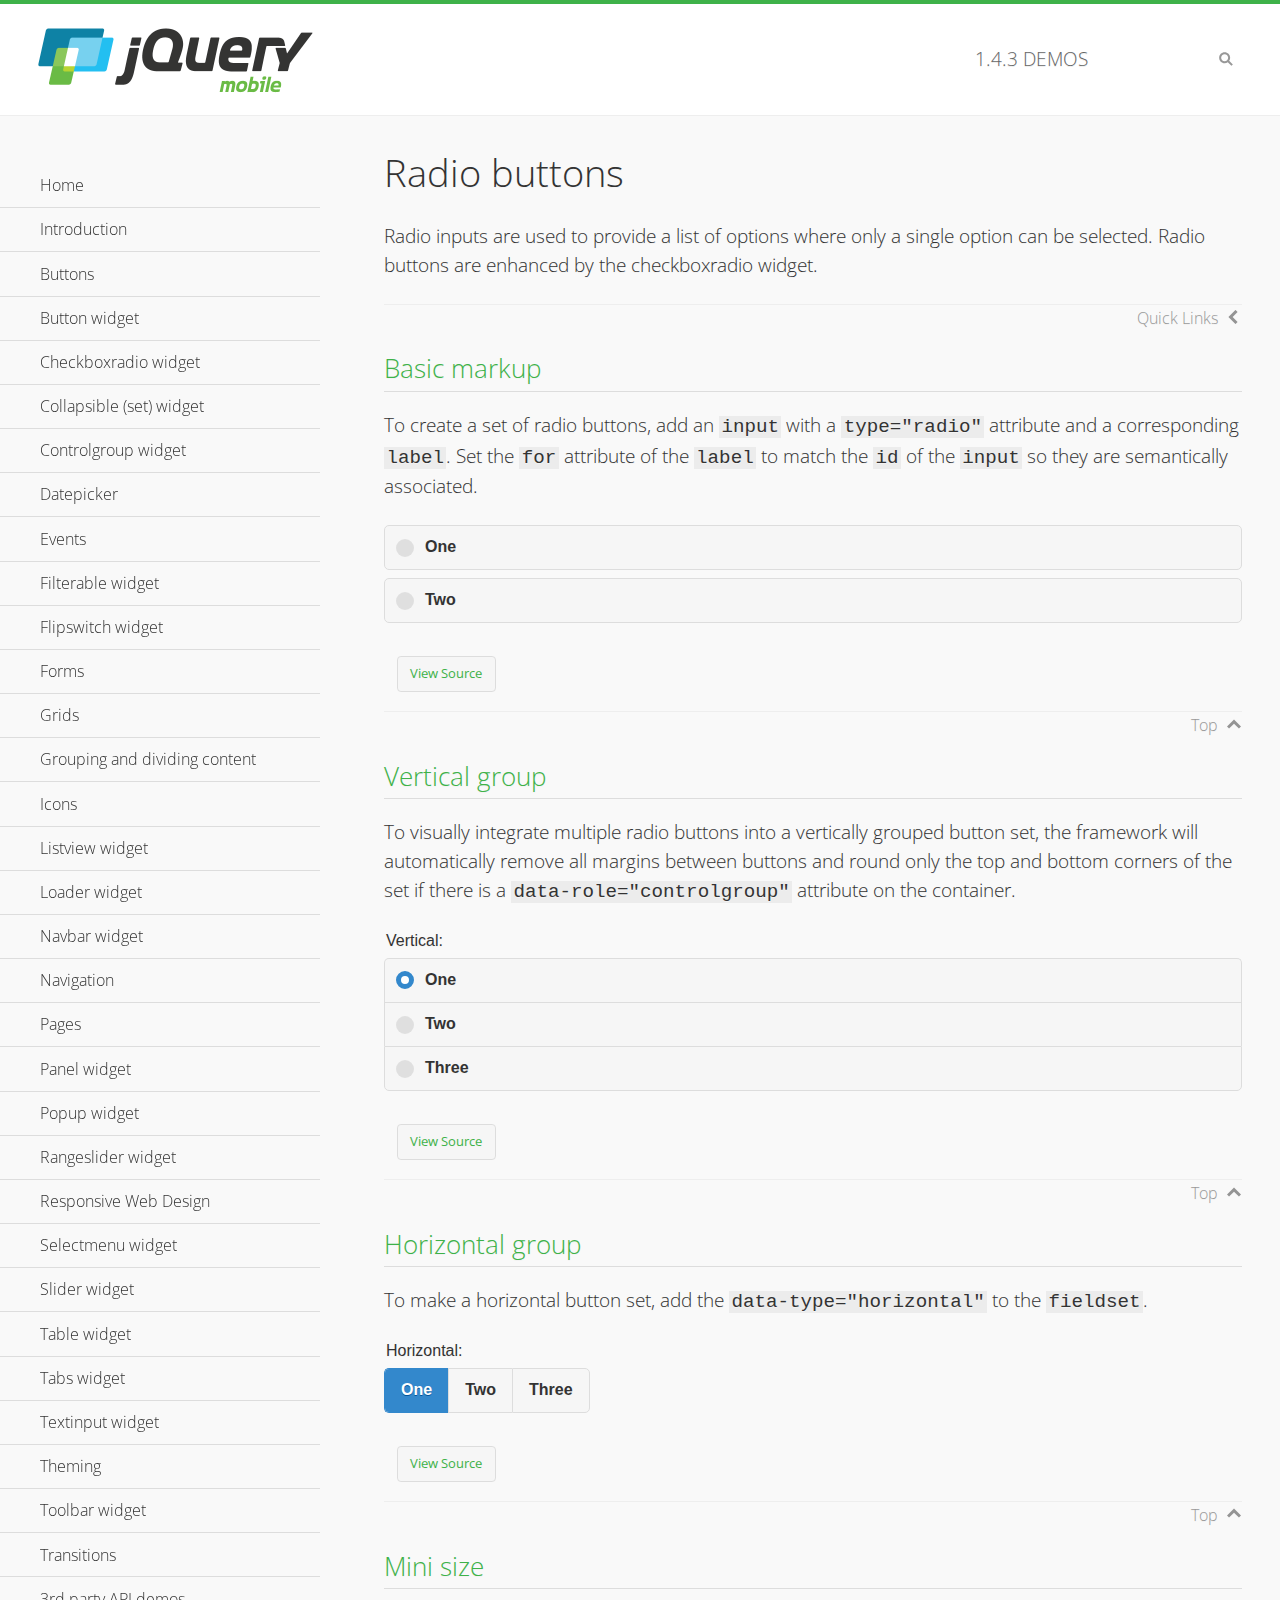
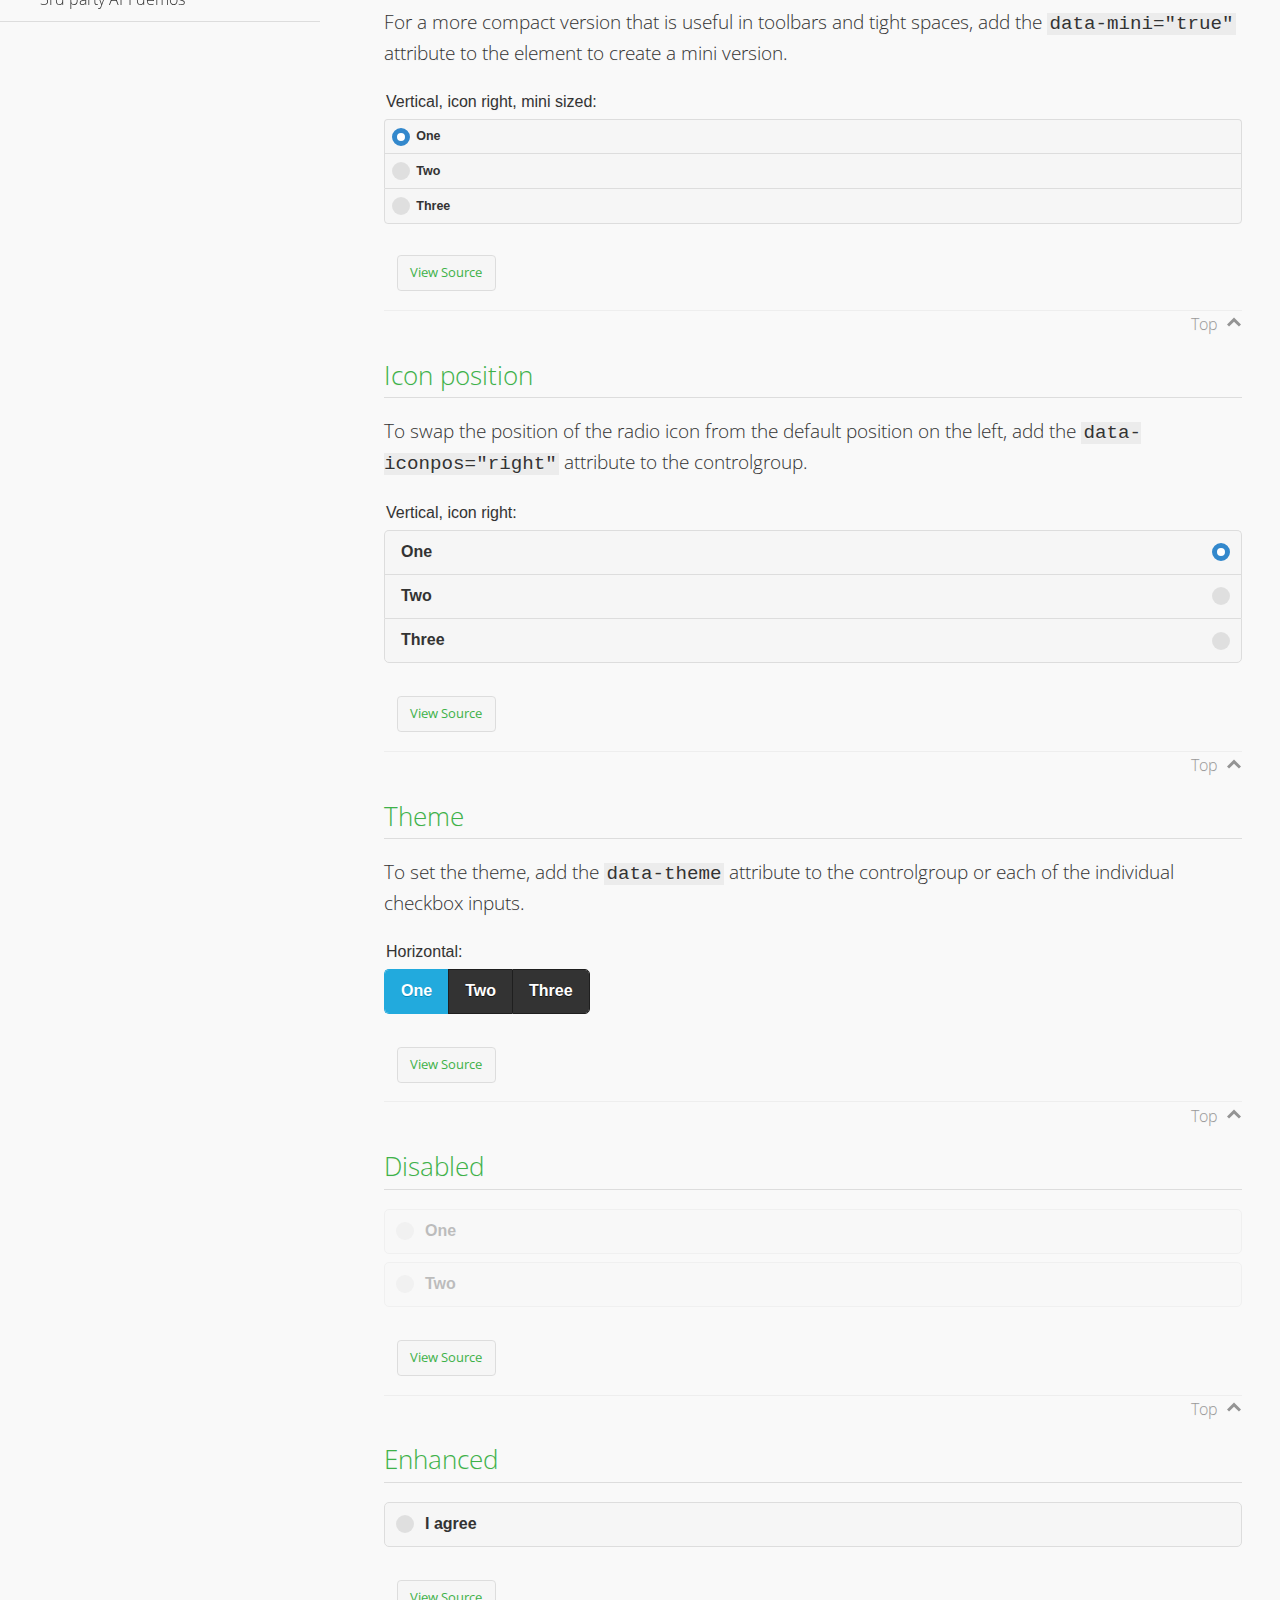
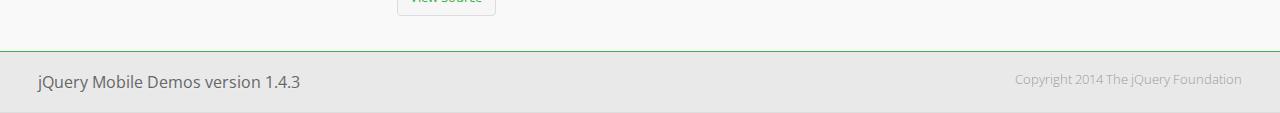
<file: js/demos/checkboxradio-radio/index.html>
<!DOCTYPE html>
<html>
<head>
	<meta charset="utf-8">
	<meta name="viewport" content="width=device-width, initial-scale=1">
	<title>Radio buttons - jQuery Mobile Demos</title>
	<link rel="shortcut icon" href="../favicon.ico">
	<link rel="stylesheet" href="http://fonts.googleapis.com/css?family=Open+Sans:300,400,700">
	<link rel="stylesheet" href="../css/themes/default/jquery.mobile-1.4.3.min.css">
	<link rel="stylesheet" href="../_assets/css/jqm-demos.css">
	<script src="../js/jquery.js"></script>
	<script src="../_assets/js/index.js"></script>
	<script src="../js/jquery.mobile-1.4.3.min.js"></script>
</head>
<body>
<div data-role="page" class="jqm-demos" data-quicklinks="true">

	<div data-role="header" class="jqm-header">
		<h2><a href="../" title="jQuery Mobile Demos home"><img src="../_assets/img/jquery-logo.png" alt="jQuery Mobile"></a></h2>
		<p><span class="jqm-version"></span> Demos</p>
		<a href="#" class="jqm-navmenu-link ui-btn ui-btn-icon-notext ui-corner-all ui-icon-bars ui-nodisc-icon ui-alt-icon ui-btn-left">Menu</a>
		<a href="#" class="jqm-search-link ui-btn ui-btn-icon-notext ui-corner-all ui-icon-search ui-nodisc-icon ui-alt-icon ui-btn-right">Search</a>
	</div><!-- /header -->

	<div role="main" class="ui-content jqm-content">

		<h1>Radio buttons</h1>

		<p>Radio inputs are used to provide a list of options where only a single option can be selected. Radio buttons are enhanced by the checkboxradio widget.</p>

		<h2>Basic markup</h2>

		<p>To create a set of radio buttons, add an <code>input</code> with a <code>type="radio"</code> attribute and a corresponding <code>label</code>. Set the <code>for</code> attribute of the <code>label</code> to match the <code>id</code> of the <code>input</code> so they are semantically associated.</p>

		<div data-demo-html="true">
			<form>
				<label>
					<input type="radio" name="radio-choice-0" id="radio-choice-0a">One
				</label>

				<label for="radio-choice-0b">Two</label>
				<input type="radio" name="radio-choice-0" id="radio-choice-0b" class="custom">
			</form>
		</div><!--/demo-html -->

		<h2>Vertical group</h2>

		<p>To visually integrate multiple radio buttons into a vertically grouped button set, the framework will automatically remove all margins between buttons and round only the top and bottom corners of the set if there is a <code> data-role="controlgroup"</code> attribute on the container.</p>

		<div data-demo-html="true">
			<form>
					<fieldset data-role="controlgroup">
					<legend>Vertical:</legend>
					<input type="radio" name="radio-choice-v-2" id="radio-choice-v-2a" value="on" checked="checked">
					<label for="radio-choice-v-2a">One</label>
					<input type="radio" name="radio-choice-v-2" id="radio-choice-v-2b" value="off">
					<label for="radio-choice-v-2b">Two</label>
					<input type="radio" name="radio-choice-v-2" id="radio-choice-v-2c" value="other">
					<label for="radio-choice-v-2c">Three</label>
				</fieldset>
			</form>
		</div><!--/demo-html -->

		<h2>Horizontal group</h2>

		<p>To make a horizontal button set, add the <code> data-type="horizontal"</code> to the <code>fieldset</code>.</p>

		<div data-demo-html="true">
			<form>
				<fieldset data-role="controlgroup" data-type="horizontal">
					<legend>Horizontal:</legend>
					<input type="radio" name="radio-choice-h-2" id="radio-choice-h-2a" value="on" checked="checked">
					<label for="radio-choice-h-2a">One</label>
					<input type="radio" name="radio-choice-h-2" id="radio-choice-h-2b" value="off">
					<label for="radio-choice-h-2b">Two</label>
					<input type="radio" name="radio-choice-h-2" id="radio-choice-h-2c" value="other">
					<label for="radio-choice-h-2c">Three</label>
				</fieldset>
			</form>
		</div><!--/demo-html -->

		<h2>Mini size</h2>

		<p>For a more compact version that is useful in toolbars and tight spaces, add the <code>data-mini="true"</code> attribute to the element to create a mini version. </p>

		<div data-demo-html="true">
			<form>
				<fieldset data-role="controlgroup" data-mini="true">
					<legend>Vertical, icon right, mini sized:</legend>
					<input type="radio" name="radio-choice-v-6" id="radio-choice-v-6a" value="on" checked="checked">
					<label for="radio-choice-v-6a">One</label>
					<input type="radio" name="radio-choice-v-6" id="radio-choice-v-6b" value="off">
					<label for="radio-choice-v-6b">Two</label>
					<input type="radio" name="radio-choice-v-6" id="radio-choice-v-6c" value="other">
					<label for="radio-choice-v-6c">Three</label>
				</fieldset>
			</form>
		</div><!--/demo-html -->

		<h2>Icon position</h2>

		<p>To swap the position of the radio icon from the default position on the left, add the <code>data-iconpos="right"</code> attribute to the controlgroup.</p>

		<div data-demo-html="true">
			<form>
				<fieldset data-role="controlgroup" data-iconpos="right">
					<legend>Vertical, icon right:</legend>
					<input type="radio" name="radio-choice-w-6" id="radio-choice-w-6a" value="on" checked="checked">
					<label for="radio-choice-w-6a">One</label>
					<input type="radio" name="radio-choice-w-6" id="radio-choice-w-6b" value="off">
					<label for="radio-choice-w-6b">Two</label>
					<input type="radio" name="radio-choice-w-6" id="radio-choice-w-6c" value="other">
					<label for="radio-choice-w-6c">Three</label>
				</fieldset>
			</form>
		</div><!--/demo-html -->

		<h2>Theme</h2>

		<p>To set the theme, add the <code>data-theme</code> attribute to the controlgroup or each of the individual checkbox inputs.</p>

		<div data-demo-html="true">
			<form>
				<fieldset data-role="controlgroup" data-theme="b" data-type="horizontal">
					<legend>Horizontal:</legend>
					<input type="radio" name="radio-choice-t-6" id="radio-choice-t-6a" value="on" checked="checked">
					<label for="radio-choice-t-6a">One</label>
					<input type="radio" name="radio-choice-t-6" id="radio-choice-t-6b" value="off">
					<label for="radio-choice-t-6b">Two</label>
					<input type="radio" name="radio-choice-t-6" id="radio-choice-t-6c" value="other">
					<label for="radio-choice-t-6c">Three</label>
				</fieldset>
			</form>
		</div><!--/demo-html -->

		<h2>Disabled</h2>

		<div data-demo-html="true">
			<form>
				<label>
					<input type="radio" name="radio-choice-7" id="radio-choice-7a" disabled="disabled">One
				</label>
				<label for="radio-choice-7b">Two</label>
				<input type="radio" name="radio-choice-7" id="radio-choice-7b" disabled="disabled">
			</form>
		</div><!--/demo-html -->

		<h2>Enhanced</h2>

		<div data-demo-html="true">
			<div class="ui-radio">
				<label for="radio-enhanced" class="ui-btn ui-corner-all ui-btn-inherit ui-btn-icon-left ui-radio-off">I agree</label>
				<input type="radio" name="radio-enhanced" id="radio-enhanced" data-enhanced="true">
			</div>
		</div><!--/demo-html -->

	</div><!-- /content -->
	    <div data-role="panel" class="jqm-navmenu-panel" data-position="left" data-display="overlay" data-theme="a">
	    	<ul class="jqm-list ui-alt-icon ui-nodisc-icon">
<li data-filtertext="demos homepage" data-icon="home"><a href=".././">Home</a></li>
<li data-filtertext="introduction overview getting started"><a href="../intro/" data-ajax="false">Introduction</a></li>
<li data-filtertext="buttons button markup buttonmarkup method anchor link button element"><a href="../button-markup/" data-ajax="false">Buttons</a></li>
<li data-filtertext="form button widget input button submit reset"><a href="../button/" data-ajax="false">Button widget</a></li>
<li data-role="collapsible" data-enhanced="true" data-collapsed-icon="carat-d" data-expanded-icon="carat-u" data-iconpos="right" data-inset="false" class="ui-collapsible ui-collapsible-themed-content ui-collapsible-collapsed">
	<h3 class="ui-collapsible-heading ui-collapsible-heading-collapsed">
		<a href="#" class="ui-collapsible-heading-toggle ui-btn ui-btn-icon-right ui-btn-inherit ui-icon-carat-d">
		    Checkboxradio widget<span class="ui-collapsible-heading-status"> click to expand contents</span>
		</a>
	</h3>
	<div class="ui-collapsible-content ui-body-inherit ui-collapsible-content-collapsed" aria-hidden="true">
		<ul>
			<li data-filtertext="form checkboxradio widget checkbox input checkboxes controlgroups"><a href="../checkboxradio-checkbox/" data-ajax="false">Checkboxes</a></li>
			<li data-filtertext="form checkboxradio widget radio input radio buttons controlgroups"><a href="../checkboxradio-radio/" data-ajax="false">Radio buttons</a></li>
		</ul>
	</div>
</li>
<li data-role="collapsible" data-enhanced="true" data-collapsed-icon="carat-d" data-expanded-icon="carat-u" data-iconpos="right" data-inset="false" class="ui-collapsible ui-collapsible-themed-content ui-collapsible-collapsed">
	<h3 class="ui-collapsible-heading ui-collapsible-heading-collapsed">
		<a href="#" class="ui-collapsible-heading-toggle ui-btn ui-btn-icon-right ui-btn-inherit ui-icon-carat-d">
			Collapsible (set) widget<span class="ui-collapsible-heading-status"> click to expand contents</span>
		</a>
	</h3>
	<div class="ui-collapsible-content ui-body-inherit ui-collapsible-content-collapsed" aria-hidden="true">
		<ul>
			<li data-filtertext="collapsibles content formatting"><a href="../collapsible/" data-ajax="false">Collapsible</a></li>
			<li data-filtertext="dynamic collapsible set accordion append expand"><a href="../collapsible-dynamic/" data-ajax="false">Dynamic collapsibles</a></li>
			<li data-filtertext="accordions collapsible set widget content formatting grouped collapsibles"><a href="../collapsibleset/" data-ajax="false">Collapsible set</a></li>
		</ul>
	</div>
</li>
<li data-role="collapsible" data-enhanced="true" data-collapsed-icon="carat-d" data-expanded-icon="carat-u" data-iconpos="right" data-inset="false" class="ui-collapsible ui-collapsible-themed-content ui-collapsible-collapsed">
	<h3 class="ui-collapsible-heading ui-collapsible-heading-collapsed">
		<a href="#" class="ui-collapsible-heading-toggle ui-btn ui-btn-icon-right ui-btn-inherit ui-icon-carat-d">
			Controlgroup widget<span class="ui-collapsible-heading-status"> click to expand contents</span>
		</a>
	</h3>
	<div class="ui-collapsible-content ui-body-inherit ui-collapsible-content-collapsed" aria-hidden="true">
		<ul>
			<li data-filtertext="controlgroups selectmenu checkboxradio input grouped buttons horizontal vertical"><a href="../controlgroup/" data-ajax="false">Controlgroup</a></li>
			<li data-filtertext="dynamic controlgroup dynamically add buttons"><a href="../controlgroup-dynamic/" data-ajax="false">Dynamic controlgroups</a></li>
		</ul>
	</div>
</li>
<li data-filtertext="form datepicker widget date input"><a href="../datepicker/" data-ajax="false">Datepicker</a></li>
<li data-role="collapsible" data-enhanced="true" data-collapsed-icon="carat-d" data-expanded-icon="carat-u" data-iconpos="right" data-inset="false" class="ui-collapsible ui-collapsible-themed-content ui-collapsible-collapsed">
	<h3 class="ui-collapsible-heading ui-collapsible-heading-collapsed">
		<a href="#" class="ui-collapsible-heading-toggle ui-btn ui-btn-icon-right ui-btn-inherit ui-icon-carat-d">
			Events<span class="ui-collapsible-heading-status"> click to expand contents</span>
		</a>
	</h3>
	<div class="ui-collapsible-content ui-body-inherit ui-collapsible-content-collapsed" aria-hidden="true">
		<ul>
			<li data-filtertext="swipe to delete list items listviews swipe events"><a href="../swipe-list/" data-ajax="false">Swipe list items</a></li>
			<li data-filtertext="swipe to navigate swipe page navigation swipe events"><a href="../swipe-page/" data-ajax="false">Swipe page navigation</a></li>
		</ul>
	</div>
</li>
<li data-filtertext="filterable filter elements sorting searching listview table"><a href="../filterable/" data-ajax="false">Filterable widget</a></li>
<li data-filtertext="form flipswitch widget flip toggle switch binary select checkbox input"><a href="../flipswitch/" data-ajax="false">Flipswitch widget</a></li>
<li data-role="collapsible" data-enhanced="true" data-collapsed-icon="carat-d" data-expanded-icon="carat-u" data-iconpos="right" data-inset="false" class="ui-collapsible ui-collapsible-themed-content ui-collapsible-collapsed">
	<h3 class="ui-collapsible-heading ui-collapsible-heading-collapsed">
		<a href="#" class="ui-collapsible-heading-toggle ui-btn ui-btn-icon-right ui-btn-inherit ui-icon-carat-d">
			Forms<span class="ui-collapsible-heading-status"> click to expand contents</span>
		</a>
	</h3>
	<div class="ui-collapsible-content ui-body-inherit ui-collapsible-content-collapsed" aria-hidden="true">
		<ul>
			<li data-filtertext="forms text checkbox radio range button submit reset inputs selects textarea slider flipswitch label form elements"><a href="../forms/" data-ajax="false">Forms</a></li>
			<li data-filtertext="form hide labels hidden accessible ui-hidden-accessible forms"><a href="../forms-label-hidden-accessible/" data-ajax="false">Hide labels</a></li>
			<li data-filtertext="form field containers fieldcontain ui-field-contain forms"><a href="../forms-field-contain/" data-ajax="false">Field containers</a></li>
			<li data-filtertext="forms disabled form elements"><a href="../forms-disabled/" data-ajax="false">Forms disabled</a></li>
			<li data-filtertext="forms gallery examples overview forms text checkbox radio range button submit reset inputs selects textarea slider flipswitch label form elements"><a href="../forms-gallery/" data-ajax="false">Forms gallery</a></li>
		</ul>
	</div>
</li>
<li data-role="collapsible" data-enhanced="true" data-collapsed-icon="carat-d" data-expanded-icon="carat-u" data-iconpos="right" data-inset="false" class="ui-collapsible ui-collapsible-themed-content ui-collapsible-collapsed">
	<h3 class="ui-collapsible-heading ui-collapsible-heading-collapsed">
		<a href="#" class="ui-collapsible-heading-toggle ui-btn ui-btn-icon-right ui-btn-inherit ui-icon-carat-d">
			Grids<span class="ui-collapsible-heading-status"> click to expand contents</span>
		</a>
	</h3>
	<div class="ui-collapsible-content ui-body-inherit ui-collapsible-content-collapsed" aria-hidden="true">
		<ul>
			<li data-filtertext="grids columns blocks content formatting rwd responsive css framework"><a href="../grids/" data-ajax="false">Grids</a></li>
			<li data-filtertext="buttons in grids css framework"><a href="../grids-buttons/" data-ajax="false">Buttons in grids</a></li>
			<li data-filtertext="custom responsive grids rwd css framework"><a href="../grids-custom-responsive/" data-ajax="false">Custom responsive grids</a></li>
		</ul>
	</div>
</li>
<li data-filtertext="blocks content formatting sections heading"><a href="../body-bar-classes/" data-ajax="false">Grouping and dividing content</a></li>
<li data-role="collapsible" data-enhanced="true" data-collapsed-icon="carat-d" data-expanded-icon="carat-u" data-iconpos="right" data-inset="false" class="ui-collapsible ui-collapsible-themed-content ui-collapsible-collapsed">
	<h3 class="ui-collapsible-heading ui-collapsible-heading-collapsed">
		<a href="#" class="ui-collapsible-heading-toggle ui-btn ui-btn-icon-right ui-btn-inherit ui-icon-carat-d">
			Icons<span class="ui-collapsible-heading-status"> click to expand contents</span>
		</a>
	</h3>
	<div class="ui-collapsible-content ui-body-inherit ui-collapsible-content-collapsed" aria-hidden="true">
		<ul>
			<li data-filtertext="button icons svg disc alt custom icon position"><a href="../icons/" data-ajax="false">Icons</a></li>
			<li data-filtertext=""><a href="../icons-grunticon/" data-ajax="false">Grunticon loader</a></li>
		</ul>
	</div>
</li>
<li data-role="collapsible" data-enhanced="true" data-collapsed-icon="carat-d" data-expanded-icon="carat-u" data-iconpos="right" data-inset="false" class="ui-collapsible ui-collapsible-themed-content ui-collapsible-collapsed">
	<h3 class="ui-collapsible-heading ui-collapsible-heading-collapsed">
		<a href="#" class="ui-collapsible-heading-toggle ui-btn ui-btn-icon-right ui-btn-inherit ui-icon-carat-d">
			Listview widget<span class="ui-collapsible-heading-status"> click to expand contents</span>
		</a>
	</h3>
	<div class="ui-collapsible-content ui-body-inherit ui-collapsible-content-collapsed" aria-hidden="true">
		<ul>
			<li data-filtertext="listview widget thumbnails icons nested split button collapsible ul ol"><a href="../listview/" data-ajax="false">Listview</a></li>
			<li data-filtertext="autocomplete filterable reveal listview filtertextbeforefilter placeholder"><a href="../listview-autocomplete/" data-ajax="false">Listview autocomplete</a></li>
			<li data-filtertext="autocomplete filterable reveal listview remote data filtertextbeforefilter placeholder"><a href="../listview-autocomplete-remote/" data-ajax="false">Listview autocomplete remote data</a></li>
			<li data-filtertext="autodividers anchor jump scroll linkbars listview lists ul ol"><a href="../listview-autodividers-linkbar/" data-ajax="false">Listview autodividers linkbar</a></li>
			<li data-filtertext="listview autodividers selector autodividersselector lists ul ol"><a href="../listview-autodividers-selector/" data-ajax="false">Listview autodividers selector</a></li>
			<li data-filtertext="listview nested list items"><a href="../listview-nested-lists/" data-ajax="false">Nested Listviews</a></li>
			<li data-filtertext="listview collapsible list items flat"><a href="../listview-collapsible-item-flat/" data-ajax="false">Listview collapsible list items (flat)</a></li>
			<li data-filtertext="listview collapsible list indented"><a href="../listview-collapsible-item-indented/" data-ajax="false">Listview collapsible list items (indented)</a></li>
			<li data-filtertext="grid listview responsive grids responsive listviews lists ul"><a href="../listview-grid/" data-ajax="false">Listview responsive grid</a></li>
		</ul>
	</div>
</li>
<li data-filtertext="loader widget page loading navigation overlay spinner"><a href="../loader/" data-ajax="false">Loader widget</a></li>
<li data-filtertext="navbar widget navmenu toolbars header footer"><a href="../navbar/" data-ajax="false">Navbar widget</a></li>
<li data-role="collapsible" data-enhanced="true" data-collapsed-icon="carat-d" data-expanded-icon="carat-u" data-iconpos="right" data-inset="false" class="ui-collapsible ui-collapsible-themed-content ui-collapsible-collapsed">
	<h3 class="ui-collapsible-heading ui-collapsible-heading-collapsed">
		<a href="#" class="ui-collapsible-heading-toggle ui-btn ui-btn-icon-right ui-btn-inherit ui-icon-carat-d">
			Navigation<span class="ui-collapsible-heading-status"> click to expand contents</span>
		</a>
	</h3>
	<div class="ui-collapsible-content ui-body-inherit ui-collapsible-content-collapsed" aria-hidden="true">
		<ul>
			<li data-filtertext="ajax navigation navigate widget history event method"><a href="../navigation/" data-ajax="false">Navigation</a></li>
			<li data-filtertext="linking pages page links navigation ajax prefetch cache"><a href="../navigation-linking-pages/" data-ajax="false">Linking pages</a></li>
			<!-- <li data-filtertext="php redirect server redirection server-side navigation"><a href="../navigation-php-redirect/" data-ajax="false">PHP redirect demo</a></li>-->
			<li data-filtertext="navigation redirection hash query"><a href="../navigation-hash-processing/" data-ajax="false">Hash processing demo</a></li>
			<li data-filtertext="navigation redirection hash query"><a href="../page-events/" data-ajax="false">Page Navigation Events</a></li>
		</ul>
	</div>
</li>
<li data-role="collapsible" data-enhanced="true" data-collapsed-icon="carat-d" data-expanded-icon="carat-u" data-iconpos="right" data-inset="false" class="ui-collapsible ui-collapsible-themed-content ui-collapsible-collapsed">
	<h3 class="ui-collapsible-heading ui-collapsible-heading-collapsed">
		<a href="#" class="ui-collapsible-heading-toggle ui-btn ui-btn-icon-right ui-btn-inherit ui-icon-carat-d">
			Pages<span class="ui-collapsible-heading-status"> click to expand contents</span>
		</a>
	</h3>
	<div class="ui-collapsible-content ui-body-inherit ui-collapsible-content-collapsed" aria-hidden="true">
		<ul>
			<li data-filtertext="pages page widget ajax navigation"><a href="../pages/" data-ajax="false">Pages</a></li>
			<li data-filtertext="single page"><a href="../pages-single-page/" data-ajax="false">Single page</a></li>
			<li data-filtertext="multipage multi-page page"><a href="../pages-multi-page/" data-ajax="false">Multi-page template</a></li>
			<li data-filtertext="dialog page widget modal popup"><a href="../pages-dialog/" data-ajax="false">Dialog page</a></li>
		</ul>
	</div>
</li>
<li data-role="collapsible" data-enhanced="true" data-collapsed-icon="carat-d" data-expanded-icon="carat-u" data-iconpos="right" data-inset="false" class="ui-collapsible ui-collapsible-themed-content ui-collapsible-collapsed">
	<h3 class="ui-collapsible-heading ui-collapsible-heading-collapsed">
		<a href="#" class="ui-collapsible-heading-toggle ui-btn ui-btn-icon-right ui-btn-inherit ui-icon-carat-d">
			Panel widget<span class="ui-collapsible-heading-status"> click to expand contents</span>
		</a>
	</h3>
	<div class="ui-collapsible-content ui-body-inherit ui-collapsible-content-collapsed" aria-hidden="true">
		<ul>
			<li data-filtertext="panel widget sliding panels reveal push overlay responsive"><a href="../panel/" data-ajax="false">Panel</a></li>
			<li data-filtertext=""><a href="../panel-external/" data-ajax="false">External panels</a></li>
			<li data-filtertext="panel "><a href="../panel-fixed/" data-ajax="false">Fixed panels</a></li>
			<li data-filtertext="panel slide panels sliding panels shadow rwd responsive breakpoint"><a href="../panel-responsive/" data-ajax="false">Panels responsive</a></li>
			<li data-filtertext="panel custom style custom panel width reveal shadow listview panel styling page background wrapper"><a href="../panel-styling/" data-ajax="false">Custom panel style</a></li>
			<li data-filtertext="panel open on swipe"><a href="../panel-swipe-open/" data-ajax="false">Panel open on swipe</a></li>
			<li data-filtertext="panels outside page internal external toolbars"><a href="../panel-external-internal/" data-ajax="false">Panel external and internal</a></li>
		</ul>
	</div>
</li>
<li data-role="collapsible" data-enhanced="true" data-collapsed-icon="carat-d" data-expanded-icon="carat-u" data-iconpos="right" data-inset="false" class="ui-collapsible ui-collapsible-themed-content ui-collapsible-collapsed">
	<h3 class="ui-collapsible-heading ui-collapsible-heading-collapsed">
		<a href="#" class="ui-collapsible-heading-toggle ui-btn ui-btn-icon-right ui-btn-inherit ui-icon-carat-d">
			Popup widget<span class="ui-collapsible-heading-status"> click to expand contents</span>
		</a>
	</h3>
	<div class="ui-collapsible-content ui-body-inherit ui-collapsible-content-collapsed" aria-hidden="true">
		<ul>
			<li data-filtertext="popup widget popups dialog modal transition tooltip lightbox form overlay screen flip pop fade transition"><a href="../popup/" data-ajax="false">Popup</a></li>
			<li data-filtertext="popup alignment position"><a href="../popup-alignment/" data-ajax="false">Popup alignment</a></li>
			<li data-filtertext="popup arrow size popups popover"><a href="../popup-arrow-size/" data-ajax="false">Popup arrow size</a></li>
			<li data-filtertext="dynamic popups popup images lightbox"><a href="../popup-dynamic/" data-ajax="false">Dynamic popups</a></li>
			<li data-filtertext="popups with iframes scaling"><a href="../popup-iframe/" data-ajax="false">Popups with iframes</a></li>
			<li data-filtertext="popup image scaling"><a href="../popup-image-scaling/" data-ajax="false">Popup image scaling</a></li>
			<li data-filtertext="external popup outside multi-page"><a href="../popup-outside-multipage/" data-ajax="false">Popup outside multi-page</a></li>
		</ul>
	</div>
</li>
<li data-filtertext="form rangeslider widget dual sliders dual handle sliders range input"><a href="../rangeslider/" data-ajax="false">Rangeslider widget</a></li>
<li data-filtertext="responsive web design rwd adaptive progressive enhancement PE accessible mobile breakpoints media query media queries"><a href="../rwd/" data-ajax="false">Responsive Web Design</a></li>
<li data-role="collapsible" data-enhanced="true" data-collapsed-icon="carat-d" data-expanded-icon="carat-u" data-iconpos="right" data-inset="false" class="ui-collapsible ui-collapsible-themed-content ui-collapsible-collapsed">
	<h3 class="ui-collapsible-heading ui-collapsible-heading-collapsed">
		<a href="#" class="ui-collapsible-heading-toggle ui-btn ui-btn-icon-right ui-btn-inherit ui-icon-carat-d">
			Selectmenu widget<span class="ui-collapsible-heading-status"> click to expand contents</span>
		</a>
	</h3>
	<div class="ui-collapsible-content ui-body-inherit ui-collapsible-content-collapsed" aria-hidden="true">
		<ul>
			<li data-filtertext="form selectmenu widget select input custom select menu selects"><a href="../selectmenu/" data-ajax="false">Selectmenu</a></li>
			<li data-filtertext="form custom select menu selectmenu widget custom menu option optgroup multiple selects"><a href="../selectmenu-custom/" data-ajax="false">Custom select menu</a></li>
			<li data-filtertext="filterable select filter popup dialog"><a href="../selectmenu-custom-filter/" data-ajax="false">Custom select menu with filter</a></li>
		</ul>
	</div>
</li>
<li data-role="collapsible" data-enhanced="true" data-collapsed-icon="carat-d" data-expanded-icon="carat-u" data-iconpos="right" data-inset="false" class="ui-collapsible ui-collapsible-themed-content ui-collapsible-collapsed">
	<h3 class="ui-collapsible-heading ui-collapsible-heading-collapsed">
		<a href="#" class="ui-collapsible-heading-toggle ui-btn ui-btn-icon-right ui-btn-inherit ui-icon-carat-d">
			Slider widget<span class="ui-collapsible-heading-status"> click to expand contents</span>
		</a>
	</h3>
	<div class="ui-collapsible-content ui-body-inherit ui-collapsible-content-collapsed" aria-hidden="true">
		<ul>
			<li data-filtertext="form slider widget range input single sliders"><a href="../slider/" data-ajax="false">Slider</a></li>
			<li data-filtertext="form slider widget flipswitch slider binary select flip toggle switch"><a href="../slider-flipswitch/" data-ajax="false">Slider flip toggle switch</a></li>
			<li data-filtertext="form slider tooltip handle value input range sliders"><a href="../slider-tooltip/" data-ajax="false">Slider tooltip</a></li>
		</ul>
	</div>
</li>
<li data-role="collapsible" data-enhanced="true" data-collapsed-icon="carat-d" data-expanded-icon="carat-u" data-iconpos="right" data-inset="false" class="ui-collapsible ui-collapsible-themed-content ui-collapsible-collapsed">
	<h3 class="ui-collapsible-heading ui-collapsible-heading-collapsed">
		<a href="#" class="ui-collapsible-heading-toggle ui-btn ui-btn-icon-right ui-btn-inherit ui-icon-carat-d">
			Table widget<span class="ui-collapsible-heading-status"> click to expand contents</span>
		</a>
	</h3>
	<div class="ui-collapsible-content ui-body-inherit ui-collapsible-content-collapsed" aria-hidden="true">
		<ul>
			<li data-filtertext="table widget reflow column toggle th td responsive tables rwd hide show tabular"><a href="../table-column-toggle/" data-ajax="false">Table Column Toggle</a></li>
			<li data-filtertext="table column toggle phone comparison demo"><a href="../table-column-toggle-example/" data-ajax="false">Table Column Toggle demo</a></li>
			<li data-filtertext="responsive tables table column toggle heading groups rwd breakpoint"><a href="../table-column-toggle-heading-groups/" data-ajax="false">Table Column Toggle heading groups</a></li>
			<li data-filtertext="responsive tables table column toggle hide rwd breakpoint customization options"><a href="../table-column-toggle-options/" data-ajax="false">Table Column Toggle options</a></li>
			<li data-filtertext="table reflow th td responsive rwd columns tabular"><a href="../table-reflow/" data-ajax="false">Table Reflow</a></li>
			<li data-filtertext="responsive tables table reflow heading groups rwd breakpoint"><a href="../table-reflow-heading-groups/" data-ajax="false">Table Reflow heading groups</a></li>
			<li data-filtertext="responsive tables table reflow stripes strokes table style"><a href="../table-reflow-stripes-strokes/" data-ajax="false">Table Reflow stripes and strokes</a></li>
			<li data-filtertext="responsive tables table reflow stack custom styles"><a href="../table-reflow-styling/" data-ajax="false">Table Reflow custom styles</a></li>
		</ul>
	</div>
</li>
<li data-filtertext="ui tabs widget"><a href="../tabs/" data-ajax="false">Tabs widget</a></li>
<li data-filtertext="form textinput widget text input textarea number date time tel email file color password"><a href="../textinput/" data-ajax="false">Textinput widget</a></li>
<li data-role="collapsible" data-enhanced="true" data-collapsed-icon="carat-d" data-expanded-icon="carat-u" data-iconpos="right" data-inset="false" class="ui-collapsible ui-collapsible-themed-content ui-collapsible-collapsed">
	<h3 class="ui-collapsible-heading ui-collapsible-heading-collapsed">
		<a href="#" class="ui-collapsible-heading-toggle ui-btn ui-btn-icon-right ui-btn-inherit ui-icon-carat-d">
			Theming<span class="ui-collapsible-heading-status"> click to expand contents</span>
		</a>
	</h3>
	<div class="ui-collapsible-content ui-body-inherit ui-collapsible-content-collapsed" aria-hidden="true">
		<ul>
			<li data-filtertext="default theme swatches theming style css"><a href="../theme-default/" data-ajax="false">Default theme</a></li>
			<li data-filtertext="classic theme old theme swatches theming style css"><a href="../theme-classic/" data-ajax="false">Classic theme</a></li>
		</ul>
	</div>
</li>
<li data-role="collapsible" data-enhanced="true" data-collapsed-icon="carat-d" data-expanded-icon="carat-u" data-iconpos="right" data-inset="false" class="ui-collapsible ui-collapsible-themed-content ui-collapsible-collapsed">
	<h3 class="ui-collapsible-heading ui-collapsible-heading-collapsed">
		<a href="#" class="ui-collapsible-heading-toggle ui-btn ui-btn-icon-right ui-btn-inherit ui-icon-carat-d">
			Toolbar widget<span class="ui-collapsible-heading-status"> click to expand contents</span>
		</a>
	</h3>
	<div class="ui-collapsible-content ui-body-inherit ui-collapsible-content-collapsed" aria-hidden="true">
		<ul>
			<li data-filtertext="toolbar widget header footer toolbars fixed fullscreen external sections"><a href="../toolbar/" data-ajax="false">Toolbar</a></li>
			<li data-filtertext="dynamic toolbars dynamically add toolbar header footer"><a href="../toolbar-dynamic/" data-ajax="false">Dynamic toolbars</a></li>
			<li data-filtertext="external toolbars header footer"><a href="../toolbar-external/" data-ajax="false">External toolbars</a></li>
			<li data-filtertext="fixed toolbars header footer"><a href="../toolbar-fixed/" data-ajax="false">Fixed toolbars</a></li>
			<li data-filtertext="fixed fullscreen toolbars header footer"><a href="../toolbar-fixed-fullscreen/" data-ajax="false">Fullscreen toolbars</a></li>
			<li data-filtertext="external fixed toolbars header footer"><a href="../toolbar-fixed-external/" data-ajax="false">Fixed external toolbars</a></li>
			<li data-filtertext="external persistent toolbars header footer navbar navmenu"><a href="../toolbar-fixed-persistent/" data-ajax="false">Persistent toolbars</a></li>
			<li data-filtertext="external ajax optimized toolbars persistent toolbars header footer navbar"><a href="../toolbar-fixed-persistent-optimized/" data-ajax="false">Ajax optimized toolbars</a></li>
			<li data-filtertext="form in toolbars header footer"><a href="../toolbar-fixed-forms/" data-ajax="false">Form in toolbar</a></li>
		</ul>
	</div>
</li>
<li data-filtertext="page transitions animated pages popup navigation flip slide fade pop"><a href="../transitions/" data-ajax="false">Transitions</a></li>
<li data-role="collapsible" data-enhanced="true" data-collapsed-icon="carat-d" data-expanded-icon="carat-u" data-iconpos="right" data-inset="false" class="ui-collapsible ui-collapsible-themed-content ui-collapsible-collapsed">
	<h3 class="ui-collapsible-heading ui-collapsible-heading-collapsed">
		<a href="#" class="ui-collapsible-heading-toggle ui-btn ui-btn-icon-right ui-btn-inherit ui-icon-carat-d">
			3rd party API demos<span class="ui-collapsible-heading-status"> click to expand contents</span>
		</a>
	</h3>
	<div class="ui-collapsible-content ui-body-inherit ui-collapsible-content-collapsed" aria-hidden="true">
		<ul>
			<li data-filtertext="backbone requirejs navigation router"><a href="../backbone-requirejs/" data-ajax="false">Backbone RequireJS</a></li>
			<li data-filtertext="google maps geolocation demo"><a href="../map-geolocation/" data-ajax="false">Google Maps geolocation</a></li>
			<li data-filtertext="google maps hybrid"><a href="../map-list-toggle/" data-ajax="false">Google Maps list toggle</a></li>
		</ul>
	</div>
</li>



		     </ul>
		</div><!-- /panel -->


	<div data-role="footer" data-position="fixed" data-tap-toggle="false" class="jqm-footer">
		<p>jQuery Mobile Demos version <span class="jqm-version"></span></p>
		<p>Copyright 2014 The jQuery Foundation</p>
	</div><!-- /footer -->
	<!-- TODO: This should become an external panel so we can add input to markup (unique ID) -->
    <div data-role="panel" class="jqm-search-panel" data-position="right" data-display="overlay" data-theme="a">
		<div class="jqm-search">
			<ul class="jqm-list" data-filter-placeholder="Search demos..." data-filter-reveal="true">
<li data-filtertext="demos homepage" data-icon="home"><a href=".././">Home</a></li>
<li data-filtertext="introduction overview getting started"><a href="../intro/" data-ajax="false">Introduction</a></li>
<li data-filtertext="buttons button markup buttonmarkup method anchor link button element"><a href="../button-markup/" data-ajax="false">Buttons</a></li>
<li data-filtertext="form button widget input button submit reset"><a href="../button/" data-ajax="false">Button widget</a></li>
<li data-role="collapsible" data-enhanced="true" data-collapsed-icon="carat-d" data-expanded-icon="carat-u" data-iconpos="right" data-inset="false" class="ui-collapsible ui-collapsible-themed-content ui-collapsible-collapsed">
	<h3 class="ui-collapsible-heading ui-collapsible-heading-collapsed">
		<a href="#" class="ui-collapsible-heading-toggle ui-btn ui-btn-icon-right ui-btn-inherit ui-icon-carat-d">
		    Checkboxradio widget<span class="ui-collapsible-heading-status"> click to expand contents</span>
		</a>
	</h3>
	<div class="ui-collapsible-content ui-body-inherit ui-collapsible-content-collapsed" aria-hidden="true">
		<ul>
			<li data-filtertext="form checkboxradio widget checkbox input checkboxes controlgroups"><a href="../checkboxradio-checkbox/" data-ajax="false">Checkboxes</a></li>
			<li data-filtertext="form checkboxradio widget radio input radio buttons controlgroups"><a href="../checkboxradio-radio/" data-ajax="false">Radio buttons</a></li>
		</ul>
	</div>
</li>
<li data-role="collapsible" data-enhanced="true" data-collapsed-icon="carat-d" data-expanded-icon="carat-u" data-iconpos="right" data-inset="false" class="ui-collapsible ui-collapsible-themed-content ui-collapsible-collapsed">
	<h3 class="ui-collapsible-heading ui-collapsible-heading-collapsed">
		<a href="#" class="ui-collapsible-heading-toggle ui-btn ui-btn-icon-right ui-btn-inherit ui-icon-carat-d">
			Collapsible (set) widget<span class="ui-collapsible-heading-status"> click to expand contents</span>
		</a>
	</h3>
	<div class="ui-collapsible-content ui-body-inherit ui-collapsible-content-collapsed" aria-hidden="true">
		<ul>
			<li data-filtertext="collapsibles content formatting"><a href="../collapsible/" data-ajax="false">Collapsible</a></li>
			<li data-filtertext="dynamic collapsible set accordion append expand"><a href="../collapsible-dynamic/" data-ajax="false">Dynamic collapsibles</a></li>
			<li data-filtertext="accordions collapsible set widget content formatting grouped collapsibles"><a href="../collapsibleset/" data-ajax="false">Collapsible set</a></li>
		</ul>
	</div>
</li>
<li data-role="collapsible" data-enhanced="true" data-collapsed-icon="carat-d" data-expanded-icon="carat-u" data-iconpos="right" data-inset="false" class="ui-collapsible ui-collapsible-themed-content ui-collapsible-collapsed">
	<h3 class="ui-collapsible-heading ui-collapsible-heading-collapsed">
		<a href="#" class="ui-collapsible-heading-toggle ui-btn ui-btn-icon-right ui-btn-inherit ui-icon-carat-d">
			Controlgroup widget<span class="ui-collapsible-heading-status"> click to expand contents</span>
		</a>
	</h3>
	<div class="ui-collapsible-content ui-body-inherit ui-collapsible-content-collapsed" aria-hidden="true">
		<ul>
			<li data-filtertext="controlgroups selectmenu checkboxradio input grouped buttons horizontal vertical"><a href="../controlgroup/" data-ajax="false">Controlgroup</a></li>
			<li data-filtertext="dynamic controlgroup dynamically add buttons"><a href="../controlgroup-dynamic/" data-ajax="false">Dynamic controlgroups</a></li>
		</ul>
	</div>
</li>
<li data-filtertext="form datepicker widget date input"><a href="../datepicker/" data-ajax="false">Datepicker</a></li>
<li data-role="collapsible" data-enhanced="true" data-collapsed-icon="carat-d" data-expanded-icon="carat-u" data-iconpos="right" data-inset="false" class="ui-collapsible ui-collapsible-themed-content ui-collapsible-collapsed">
	<h3 class="ui-collapsible-heading ui-collapsible-heading-collapsed">
		<a href="#" class="ui-collapsible-heading-toggle ui-btn ui-btn-icon-right ui-btn-inherit ui-icon-carat-d">
			Events<span class="ui-collapsible-heading-status"> click to expand contents</span>
		</a>
	</h3>
	<div class="ui-collapsible-content ui-body-inherit ui-collapsible-content-collapsed" aria-hidden="true">
		<ul>
			<li data-filtertext="swipe to delete list items listviews swipe events"><a href="../swipe-list/" data-ajax="false">Swipe list items</a></li>
			<li data-filtertext="swipe to navigate swipe page navigation swipe events"><a href="../swipe-page/" data-ajax="false">Swipe page navigation</a></li>
		</ul>
	</div>
</li>
<li data-filtertext="filterable filter elements sorting searching listview table"><a href="../filterable/" data-ajax="false">Filterable widget</a></li>
<li data-filtertext="form flipswitch widget flip toggle switch binary select checkbox input"><a href="../flipswitch/" data-ajax="false">Flipswitch widget</a></li>
<li data-role="collapsible" data-enhanced="true" data-collapsed-icon="carat-d" data-expanded-icon="carat-u" data-iconpos="right" data-inset="false" class="ui-collapsible ui-collapsible-themed-content ui-collapsible-collapsed">
	<h3 class="ui-collapsible-heading ui-collapsible-heading-collapsed">
		<a href="#" class="ui-collapsible-heading-toggle ui-btn ui-btn-icon-right ui-btn-inherit ui-icon-carat-d">
			Forms<span class="ui-collapsible-heading-status"> click to expand contents</span>
		</a>
	</h3>
	<div class="ui-collapsible-content ui-body-inherit ui-collapsible-content-collapsed" aria-hidden="true">
		<ul>
			<li data-filtertext="forms text checkbox radio range button submit reset inputs selects textarea slider flipswitch label form elements"><a href="../forms/" data-ajax="false">Forms</a></li>
			<li data-filtertext="form hide labels hidden accessible ui-hidden-accessible forms"><a href="../forms-label-hidden-accessible/" data-ajax="false">Hide labels</a></li>
			<li data-filtertext="form field containers fieldcontain ui-field-contain forms"><a href="../forms-field-contain/" data-ajax="false">Field containers</a></li>
			<li data-filtertext="forms disabled form elements"><a href="../forms-disabled/" data-ajax="false">Forms disabled</a></li>
			<li data-filtertext="forms gallery examples overview forms text checkbox radio range button submit reset inputs selects textarea slider flipswitch label form elements"><a href="../forms-gallery/" data-ajax="false">Forms gallery</a></li>
		</ul>
	</div>
</li>
<li data-role="collapsible" data-enhanced="true" data-collapsed-icon="carat-d" data-expanded-icon="carat-u" data-iconpos="right" data-inset="false" class="ui-collapsible ui-collapsible-themed-content ui-collapsible-collapsed">
	<h3 class="ui-collapsible-heading ui-collapsible-heading-collapsed">
		<a href="#" class="ui-collapsible-heading-toggle ui-btn ui-btn-icon-right ui-btn-inherit ui-icon-carat-d">
			Grids<span class="ui-collapsible-heading-status"> click to expand contents</span>
		</a>
	</h3>
	<div class="ui-collapsible-content ui-body-inherit ui-collapsible-content-collapsed" aria-hidden="true">
		<ul>
			<li data-filtertext="grids columns blocks content formatting rwd responsive css framework"><a href="../grids/" data-ajax="false">Grids</a></li>
			<li data-filtertext="buttons in grids css framework"><a href="../grids-buttons/" data-ajax="false">Buttons in grids</a></li>
			<li data-filtertext="custom responsive grids rwd css framework"><a href="../grids-custom-responsive/" data-ajax="false">Custom responsive grids</a></li>
		</ul>
	</div>
</li>
<li data-filtertext="blocks content formatting sections heading"><a href="../body-bar-classes/" data-ajax="false">Grouping and dividing content</a></li>
<li data-role="collapsible" data-enhanced="true" data-collapsed-icon="carat-d" data-expanded-icon="carat-u" data-iconpos="right" data-inset="false" class="ui-collapsible ui-collapsible-themed-content ui-collapsible-collapsed">
	<h3 class="ui-collapsible-heading ui-collapsible-heading-collapsed">
		<a href="#" class="ui-collapsible-heading-toggle ui-btn ui-btn-icon-right ui-btn-inherit ui-icon-carat-d">
			Icons<span class="ui-collapsible-heading-status"> click to expand contents</span>
		</a>
	</h3>
	<div class="ui-collapsible-content ui-body-inherit ui-collapsible-content-collapsed" aria-hidden="true">
		<ul>
			<li data-filtertext="button icons svg disc alt custom icon position"><a href="../icons/" data-ajax="false">Icons</a></li>
			<li data-filtertext=""><a href="../icons-grunticon/" data-ajax="false">Grunticon loader</a></li>
		</ul>
	</div>
</li>
<li data-role="collapsible" data-enhanced="true" data-collapsed-icon="carat-d" data-expanded-icon="carat-u" data-iconpos="right" data-inset="false" class="ui-collapsible ui-collapsible-themed-content ui-collapsible-collapsed">
	<h3 class="ui-collapsible-heading ui-collapsible-heading-collapsed">
		<a href="#" class="ui-collapsible-heading-toggle ui-btn ui-btn-icon-right ui-btn-inherit ui-icon-carat-d">
			Listview widget<span class="ui-collapsible-heading-status"> click to expand contents</span>
		</a>
	</h3>
	<div class="ui-collapsible-content ui-body-inherit ui-collapsible-content-collapsed" aria-hidden="true">
		<ul>
			<li data-filtertext="listview widget thumbnails icons nested split button collapsible ul ol"><a href="../listview/" data-ajax="false">Listview</a></li>
			<li data-filtertext="autocomplete filterable reveal listview filtertextbeforefilter placeholder"><a href="../listview-autocomplete/" data-ajax="false">Listview autocomplete</a></li>
			<li data-filtertext="autocomplete filterable reveal listview remote data filtertextbeforefilter placeholder"><a href="../listview-autocomplete-remote/" data-ajax="false">Listview autocomplete remote data</a></li>
			<li data-filtertext="autodividers anchor jump scroll linkbars listview lists ul ol"><a href="../listview-autodividers-linkbar/" data-ajax="false">Listview autodividers linkbar</a></li>
			<li data-filtertext="listview autodividers selector autodividersselector lists ul ol"><a href="../listview-autodividers-selector/" data-ajax="false">Listview autodividers selector</a></li>
			<li data-filtertext="listview nested list items"><a href="../listview-nested-lists/" data-ajax="false">Nested Listviews</a></li>
			<li data-filtertext="listview collapsible list items flat"><a href="../listview-collapsible-item-flat/" data-ajax="false">Listview collapsible list items (flat)</a></li>
			<li data-filtertext="listview collapsible list indented"><a href="../listview-collapsible-item-indented/" data-ajax="false">Listview collapsible list items (indented)</a></li>
			<li data-filtertext="grid listview responsive grids responsive listviews lists ul"><a href="../listview-grid/" data-ajax="false">Listview responsive grid</a></li>
		</ul>
	</div>
</li>
<li data-filtertext="loader widget page loading navigation overlay spinner"><a href="../loader/" data-ajax="false">Loader widget</a></li>
<li data-filtertext="navbar widget navmenu toolbars header footer"><a href="../navbar/" data-ajax="false">Navbar widget</a></li>
<li data-role="collapsible" data-enhanced="true" data-collapsed-icon="carat-d" data-expanded-icon="carat-u" data-iconpos="right" data-inset="false" class="ui-collapsible ui-collapsible-themed-content ui-collapsible-collapsed">
	<h3 class="ui-collapsible-heading ui-collapsible-heading-collapsed">
		<a href="#" class="ui-collapsible-heading-toggle ui-btn ui-btn-icon-right ui-btn-inherit ui-icon-carat-d">
			Navigation<span class="ui-collapsible-heading-status"> click to expand contents</span>
		</a>
	</h3>
	<div class="ui-collapsible-content ui-body-inherit ui-collapsible-content-collapsed" aria-hidden="true">
		<ul>
			<li data-filtertext="ajax navigation navigate widget history event method"><a href="../navigation/" data-ajax="false">Navigation</a></li>
			<li data-filtertext="linking pages page links navigation ajax prefetch cache"><a href="../navigation-linking-pages/" data-ajax="false">Linking pages</a></li>
			<!-- <li data-filtertext="php redirect server redirection server-side navigation"><a href="../navigation-php-redirect/" data-ajax="false">PHP redirect demo</a></li>-->
			<li data-filtertext="navigation redirection hash query"><a href="../navigation-hash-processing/" data-ajax="false">Hash processing demo</a></li>
			<li data-filtertext="navigation redirection hash query"><a href="../page-events/" data-ajax="false">Page Navigation Events</a></li>
		</ul>
	</div>
</li>
<li data-role="collapsible" data-enhanced="true" data-collapsed-icon="carat-d" data-expanded-icon="carat-u" data-iconpos="right" data-inset="false" class="ui-collapsible ui-collapsible-themed-content ui-collapsible-collapsed">
	<h3 class="ui-collapsible-heading ui-collapsible-heading-collapsed">
		<a href="#" class="ui-collapsible-heading-toggle ui-btn ui-btn-icon-right ui-btn-inherit ui-icon-carat-d">
			Pages<span class="ui-collapsible-heading-status"> click to expand contents</span>
		</a>
	</h3>
	<div class="ui-collapsible-content ui-body-inherit ui-collapsible-content-collapsed" aria-hidden="true">
		<ul>
			<li data-filtertext="pages page widget ajax navigation"><a href="../pages/" data-ajax="false">Pages</a></li>
			<li data-filtertext="single page"><a href="../pages-single-page/" data-ajax="false">Single page</a></li>
			<li data-filtertext="multipage multi-page page"><a href="../pages-multi-page/" data-ajax="false">Multi-page template</a></li>
			<li data-filtertext="dialog page widget modal popup"><a href="../pages-dialog/" data-ajax="false">Dialog page</a></li>
		</ul>
	</div>
</li>
<li data-role="collapsible" data-enhanced="true" data-collapsed-icon="carat-d" data-expanded-icon="carat-u" data-iconpos="right" data-inset="false" class="ui-collapsible ui-collapsible-themed-content ui-collapsible-collapsed">
	<h3 class="ui-collapsible-heading ui-collapsible-heading-collapsed">
		<a href="#" class="ui-collapsible-heading-toggle ui-btn ui-btn-icon-right ui-btn-inherit ui-icon-carat-d">
			Panel widget<span class="ui-collapsible-heading-status"> click to expand contents</span>
		</a>
	</h3>
	<div class="ui-collapsible-content ui-body-inherit ui-collapsible-content-collapsed" aria-hidden="true">
		<ul>
			<li data-filtertext="panel widget sliding panels reveal push overlay responsive"><a href="../panel/" data-ajax="false">Panel</a></li>
			<li data-filtertext=""><a href="../panel-external/" data-ajax="false">External panels</a></li>
			<li data-filtertext="panel "><a href="../panel-fixed/" data-ajax="false">Fixed panels</a></li>
			<li data-filtertext="panel slide panels sliding panels shadow rwd responsive breakpoint"><a href="../panel-responsive/" data-ajax="false">Panels responsive</a></li>
			<li data-filtertext="panel custom style custom panel width reveal shadow listview panel styling page background wrapper"><a href="../panel-styling/" data-ajax="false">Custom panel style</a></li>
			<li data-filtertext="panel open on swipe"><a href="../panel-swipe-open/" data-ajax="false">Panel open on swipe</a></li>
			<li data-filtertext="panels outside page internal external toolbars"><a href="../panel-external-internal/" data-ajax="false">Panel external and internal</a></li>
		</ul>
	</div>
</li>
<li data-role="collapsible" data-enhanced="true" data-collapsed-icon="carat-d" data-expanded-icon="carat-u" data-iconpos="right" data-inset="false" class="ui-collapsible ui-collapsible-themed-content ui-collapsible-collapsed">
	<h3 class="ui-collapsible-heading ui-collapsible-heading-collapsed">
		<a href="#" class="ui-collapsible-heading-toggle ui-btn ui-btn-icon-right ui-btn-inherit ui-icon-carat-d">
			Popup widget<span class="ui-collapsible-heading-status"> click to expand contents</span>
		</a>
	</h3>
	<div class="ui-collapsible-content ui-body-inherit ui-collapsible-content-collapsed" aria-hidden="true">
		<ul>
			<li data-filtertext="popup widget popups dialog modal transition tooltip lightbox form overlay screen flip pop fade transition"><a href="../popup/" data-ajax="false">Popup</a></li>
			<li data-filtertext="popup alignment position"><a href="../popup-alignment/" data-ajax="false">Popup alignment</a></li>
			<li data-filtertext="popup arrow size popups popover"><a href="../popup-arrow-size/" data-ajax="false">Popup arrow size</a></li>
			<li data-filtertext="dynamic popups popup images lightbox"><a href="../popup-dynamic/" data-ajax="false">Dynamic popups</a></li>
			<li data-filtertext="popups with iframes scaling"><a href="../popup-iframe/" data-ajax="false">Popups with iframes</a></li>
			<li data-filtertext="popup image scaling"><a href="../popup-image-scaling/" data-ajax="false">Popup image scaling</a></li>
			<li data-filtertext="external popup outside multi-page"><a href="../popup-outside-multipage/" data-ajax="false">Popup outside multi-page</a></li>
		</ul>
	</div>
</li>
<li data-filtertext="form rangeslider widget dual sliders dual handle sliders range input"><a href="../rangeslider/" data-ajax="false">Rangeslider widget</a></li>
<li data-filtertext="responsive web design rwd adaptive progressive enhancement PE accessible mobile breakpoints media query media queries"><a href="../rwd/" data-ajax="false">Responsive Web Design</a></li>
<li data-role="collapsible" data-enhanced="true" data-collapsed-icon="carat-d" data-expanded-icon="carat-u" data-iconpos="right" data-inset="false" class="ui-collapsible ui-collapsible-themed-content ui-collapsible-collapsed">
	<h3 class="ui-collapsible-heading ui-collapsible-heading-collapsed">
		<a href="#" class="ui-collapsible-heading-toggle ui-btn ui-btn-icon-right ui-btn-inherit ui-icon-carat-d">
			Selectmenu widget<span class="ui-collapsible-heading-status"> click to expand contents</span>
		</a>
	</h3>
	<div class="ui-collapsible-content ui-body-inherit ui-collapsible-content-collapsed" aria-hidden="true">
		<ul>
			<li data-filtertext="form selectmenu widget select input custom select menu selects"><a href="../selectmenu/" data-ajax="false">Selectmenu</a></li>
			<li data-filtertext="form custom select menu selectmenu widget custom menu option optgroup multiple selects"><a href="../selectmenu-custom/" data-ajax="false">Custom select menu</a></li>
			<li data-filtertext="filterable select filter popup dialog"><a href="../selectmenu-custom-filter/" data-ajax="false">Custom select menu with filter</a></li>
		</ul>
	</div>
</li>
<li data-role="collapsible" data-enhanced="true" data-collapsed-icon="carat-d" data-expanded-icon="carat-u" data-iconpos="right" data-inset="false" class="ui-collapsible ui-collapsible-themed-content ui-collapsible-collapsed">
	<h3 class="ui-collapsible-heading ui-collapsible-heading-collapsed">
		<a href="#" class="ui-collapsible-heading-toggle ui-btn ui-btn-icon-right ui-btn-inherit ui-icon-carat-d">
			Slider widget<span class="ui-collapsible-heading-status"> click to expand contents</span>
		</a>
	</h3>
	<div class="ui-collapsible-content ui-body-inherit ui-collapsible-content-collapsed" aria-hidden="true">
		<ul>
			<li data-filtertext="form slider widget range input single sliders"><a href="../slider/" data-ajax="false">Slider</a></li>
			<li data-filtertext="form slider widget flipswitch slider binary select flip toggle switch"><a href="../slider-flipswitch/" data-ajax="false">Slider flip toggle switch</a></li>
			<li data-filtertext="form slider tooltip handle value input range sliders"><a href="../slider-tooltip/" data-ajax="false">Slider tooltip</a></li>
		</ul>
	</div>
</li>
<li data-role="collapsible" data-enhanced="true" data-collapsed-icon="carat-d" data-expanded-icon="carat-u" data-iconpos="right" data-inset="false" class="ui-collapsible ui-collapsible-themed-content ui-collapsible-collapsed">
	<h3 class="ui-collapsible-heading ui-collapsible-heading-collapsed">
		<a href="#" class="ui-collapsible-heading-toggle ui-btn ui-btn-icon-right ui-btn-inherit ui-icon-carat-d">
			Table widget<span class="ui-collapsible-heading-status"> click to expand contents</span>
		</a>
	</h3>
	<div class="ui-collapsible-content ui-body-inherit ui-collapsible-content-collapsed" aria-hidden="true">
		<ul>
			<li data-filtertext="table widget reflow column toggle th td responsive tables rwd hide show tabular"><a href="../table-column-toggle/" data-ajax="false">Table Column Toggle</a></li>
			<li data-filtertext="table column toggle phone comparison demo"><a href="../table-column-toggle-example/" data-ajax="false">Table Column Toggle demo</a></li>
			<li data-filtertext="responsive tables table column toggle heading groups rwd breakpoint"><a href="../table-column-toggle-heading-groups/" data-ajax="false">Table Column Toggle heading groups</a></li>
			<li data-filtertext="responsive tables table column toggle hide rwd breakpoint customization options"><a href="../table-column-toggle-options/" data-ajax="false">Table Column Toggle options</a></li>
			<li data-filtertext="table reflow th td responsive rwd columns tabular"><a href="../table-reflow/" data-ajax="false">Table Reflow</a></li>
			<li data-filtertext="responsive tables table reflow heading groups rwd breakpoint"><a href="../table-reflow-heading-groups/" data-ajax="false">Table Reflow heading groups</a></li>
			<li data-filtertext="responsive tables table reflow stripes strokes table style"><a href="../table-reflow-stripes-strokes/" data-ajax="false">Table Reflow stripes and strokes</a></li>
			<li data-filtertext="responsive tables table reflow stack custom styles"><a href="../table-reflow-styling/" data-ajax="false">Table Reflow custom styles</a></li>
		</ul>
	</div>
</li>
<li data-filtertext="ui tabs widget"><a href="../tabs/" data-ajax="false">Tabs widget</a></li>
<li data-filtertext="form textinput widget text input textarea number date time tel email file color password"><a href="../textinput/" data-ajax="false">Textinput widget</a></li>
<li data-role="collapsible" data-enhanced="true" data-collapsed-icon="carat-d" data-expanded-icon="carat-u" data-iconpos="right" data-inset="false" class="ui-collapsible ui-collapsible-themed-content ui-collapsible-collapsed">
	<h3 class="ui-collapsible-heading ui-collapsible-heading-collapsed">
		<a href="#" class="ui-collapsible-heading-toggle ui-btn ui-btn-icon-right ui-btn-inherit ui-icon-carat-d">
			Theming<span class="ui-collapsible-heading-status"> click to expand contents</span>
		</a>
	</h3>
	<div class="ui-collapsible-content ui-body-inherit ui-collapsible-content-collapsed" aria-hidden="true">
		<ul>
			<li data-filtertext="default theme swatches theming style css"><a href="../theme-default/" data-ajax="false">Default theme</a></li>
			<li data-filtertext="classic theme old theme swatches theming style css"><a href="../theme-classic/" data-ajax="false">Classic theme</a></li>
		</ul>
	</div>
</li>
<li data-role="collapsible" data-enhanced="true" data-collapsed-icon="carat-d" data-expanded-icon="carat-u" data-iconpos="right" data-inset="false" class="ui-collapsible ui-collapsible-themed-content ui-collapsible-collapsed">
	<h3 class="ui-collapsible-heading ui-collapsible-heading-collapsed">
		<a href="#" class="ui-collapsible-heading-toggle ui-btn ui-btn-icon-right ui-btn-inherit ui-icon-carat-d">
			Toolbar widget<span class="ui-collapsible-heading-status"> click to expand contents</span>
		</a>
	</h3>
	<div class="ui-collapsible-content ui-body-inherit ui-collapsible-content-collapsed" aria-hidden="true">
		<ul>
			<li data-filtertext="toolbar widget header footer toolbars fixed fullscreen external sections"><a href="../toolbar/" data-ajax="false">Toolbar</a></li>
			<li data-filtertext="dynamic toolbars dynamically add toolbar header footer"><a href="../toolbar-dynamic/" data-ajax="false">Dynamic toolbars</a></li>
			<li data-filtertext="external toolbars header footer"><a href="../toolbar-external/" data-ajax="false">External toolbars</a></li>
			<li data-filtertext="fixed toolbars header footer"><a href="../toolbar-fixed/" data-ajax="false">Fixed toolbars</a></li>
			<li data-filtertext="fixed fullscreen toolbars header footer"><a href="../toolbar-fixed-fullscreen/" data-ajax="false">Fullscreen toolbars</a></li>
			<li data-filtertext="external fixed toolbars header footer"><a href="../toolbar-fixed-external/" data-ajax="false">Fixed external toolbars</a></li>
			<li data-filtertext="external persistent toolbars header footer navbar navmenu"><a href="../toolbar-fixed-persistent/" data-ajax="false">Persistent toolbars</a></li>
			<li data-filtertext="external ajax optimized toolbars persistent toolbars header footer navbar"><a href="../toolbar-fixed-persistent-optimized/" data-ajax="false">Ajax optimized toolbars</a></li>
			<li data-filtertext="form in toolbars header footer"><a href="../toolbar-fixed-forms/" data-ajax="false">Form in toolbar</a></li>
		</ul>
	</div>
</li>
<li data-filtertext="page transitions animated pages popup navigation flip slide fade pop"><a href="../transitions/" data-ajax="false">Transitions</a></li>
<li data-role="collapsible" data-enhanced="true" data-collapsed-icon="carat-d" data-expanded-icon="carat-u" data-iconpos="right" data-inset="false" class="ui-collapsible ui-collapsible-themed-content ui-collapsible-collapsed">
	<h3 class="ui-collapsible-heading ui-collapsible-heading-collapsed">
		<a href="#" class="ui-collapsible-heading-toggle ui-btn ui-btn-icon-right ui-btn-inherit ui-icon-carat-d">
			3rd party API demos<span class="ui-collapsible-heading-status"> click to expand contents</span>
		</a>
	</h3>
	<div class="ui-collapsible-content ui-body-inherit ui-collapsible-content-collapsed" aria-hidden="true">
		<ul>
			<li data-filtertext="backbone requirejs navigation router"><a href="../backbone-requirejs/" data-ajax="false">Backbone RequireJS</a></li>
			<li data-filtertext="google maps geolocation demo"><a href="../map-geolocation/" data-ajax="false">Google Maps geolocation</a></li>
			<li data-filtertext="google maps hybrid"><a href="../map-list-toggle/" data-ajax="false">Google Maps list toggle</a></li>
		</ul>
	</div>
</li>



			</ul>
		</div>
	</div><!-- /panel -->


</div><!-- /page -->

</body>
</html>
</file>
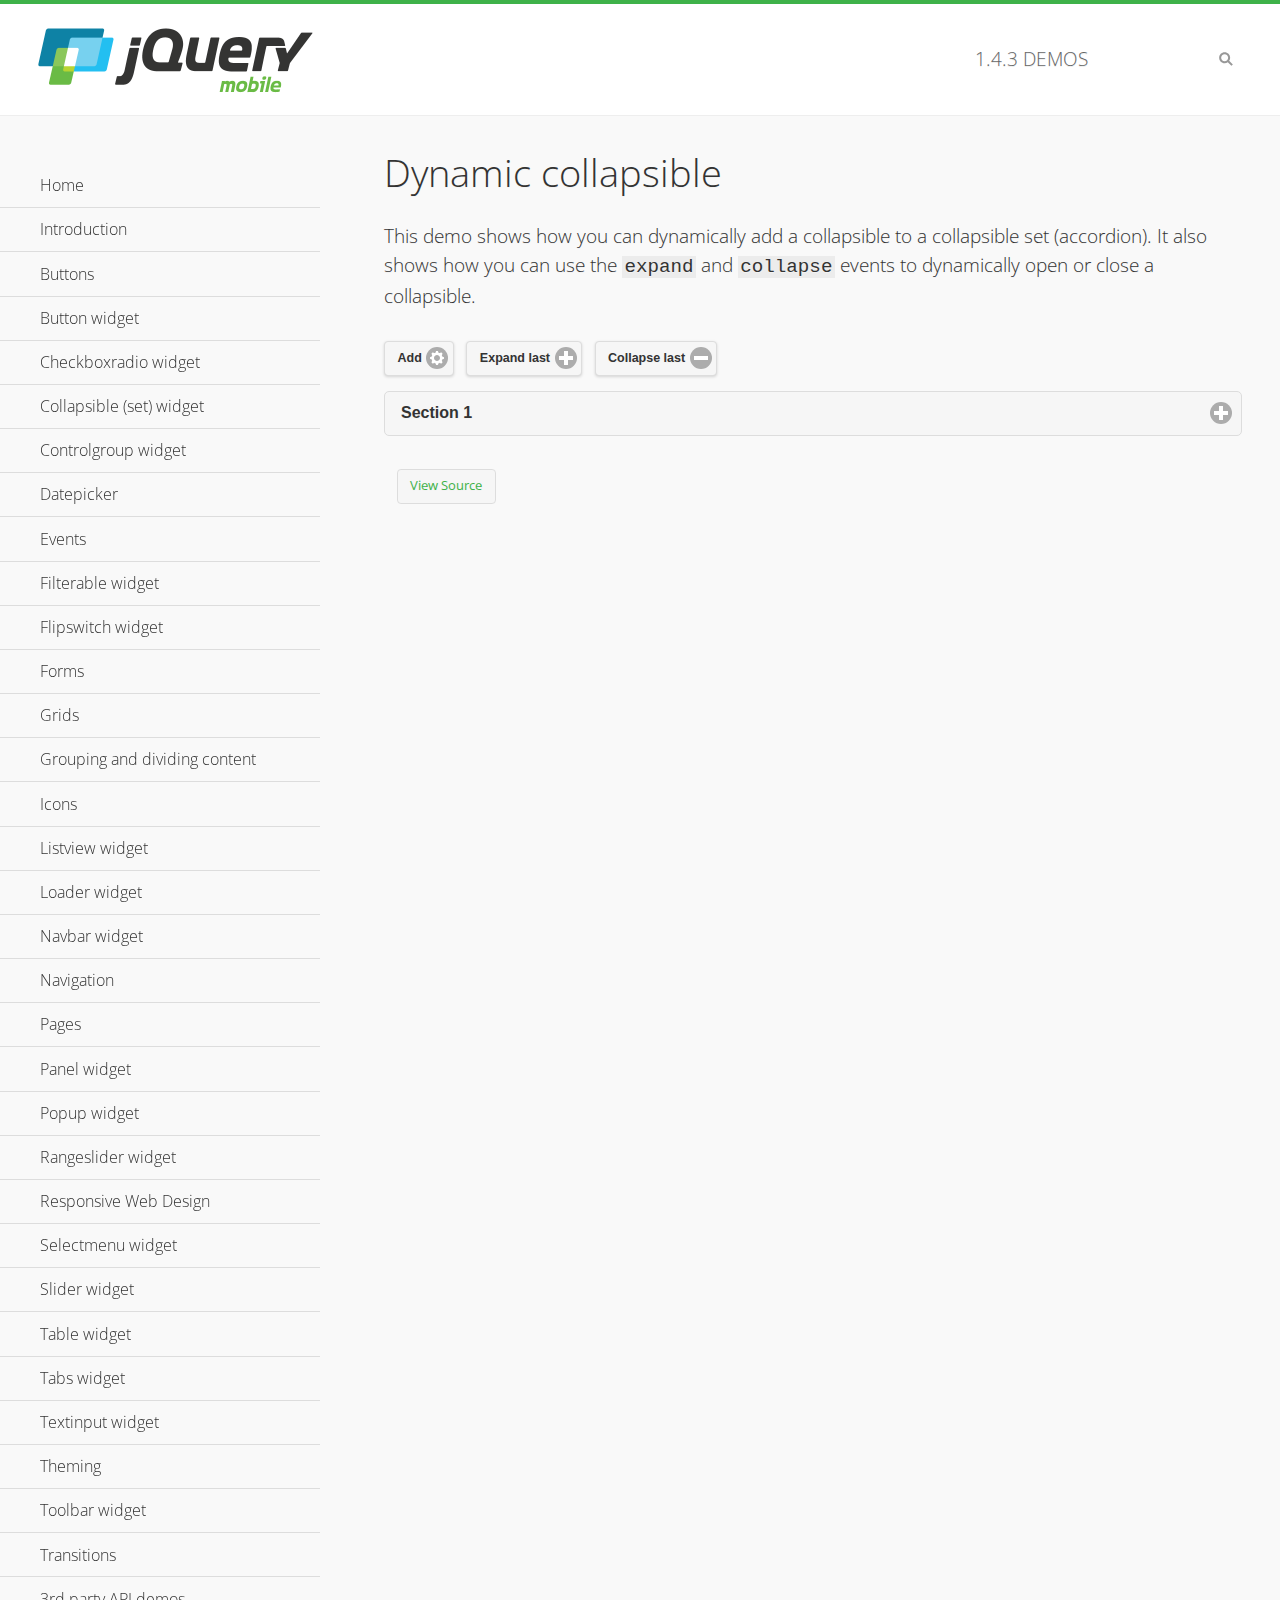
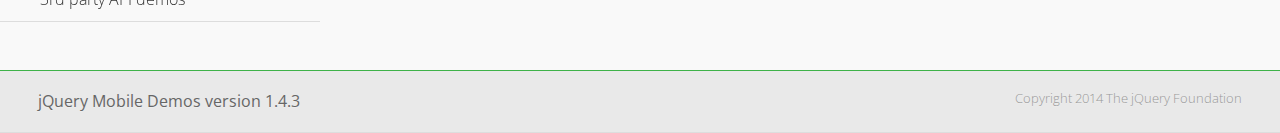
<file: js/demos/collapsible-dynamic/index.html>
<!DOCTYPE html>
<html>
<head>
	<meta charset="utf-8">
	<meta name="viewport" content="width=device-width, initial-scale=1">
	<title>Dynamic collapsible - jQuery Mobile Demos</title>
	<link rel="shortcut icon" href="../favicon.ico">
    <link rel="stylesheet" href="http://fonts.googleapis.com/css?family=Open+Sans:300,400,700">
	<link rel="stylesheet" href="../css/themes/default/jquery.mobile-1.4.3.min.css">
	<link rel="stylesheet" href="../_assets/css/jqm-demos.css">
	<script src="../js/jquery.js"></script>
	<script src="../_assets/js/index.js"></script>
	<script src="../js/jquery.mobile-1.4.3.min.js"></script>
	<script>
		$( document ).on( "pagecreate", function() {
			var nextId = 1;

			$("#add").click(function() {
				nextId++;
				var content = "<div data-role='collapsible' id='set" + nextId + "'><h3>Section " + nextId + "</h3><p>I am the collapsible content in a set so this feels like an accordion. I am hidden by default because I have the 'collapsed' state; you need to expand the header to see me.</p></div>";

				$( "#set" ).append( content ).collapsibleset( "refresh" );
			});

			$( "#expand" ).click(function() {
				$("#set").children(":last").collapsible( "expand" );
			});

			$( "#collapse" ).click(function() {
				$( "#set" ).children( ":last" ).collapsible( "collapse" );
			});
		});
	</script>
</head>
<body>
<div data-role="page" class="jqm-demos">

	<div data-role="header" class="jqm-header">
		<h2><a href="../" title="jQuery Mobile Demos home"><img src="../_assets/img/jquery-logo.png" alt="jQuery Mobile"></a></h2>
		<p><span class="jqm-version"></span> Demos</p>
		<a href="#" class="jqm-navmenu-link ui-btn ui-btn-icon-notext ui-corner-all ui-icon-bars ui-nodisc-icon ui-alt-icon ui-btn-left">Menu</a>
		<a href="#" class="jqm-search-link ui-btn ui-btn-icon-notext ui-corner-all ui-icon-search ui-nodisc-icon ui-alt-icon ui-btn-right">Search</a>
	</div><!-- /header -->

	<div role="main" class="ui-content jqm-content">

        <h1>Dynamic collapsible</h1>

        <p>This demo shows how you can dynamically add a collapsible to a collapsible set (accordion). It also shows how you can use the <code>expand</code> and <code>collapse</code> events to dynamically open or close a collapsible.</p>

        <div data-demo-html="true" data-demo-js="true">
            <button type="button" data-icon="gear" data-iconpos="right" data-mini="true" data-inline="true" id="add">Add</button>
            <button type="button" data-icon="plus" data-iconpos="right" data-mini="true" data-inline="true" id="expand">Expand last</button>
            <button type="button" data-icon="minus" data-iconpos="right" data-mini="true" data-inline="true" id="collapse">Collapse last</button>

            <div data-role="collapsibleset" data-content-theme="a" data-iconpos="right" id="set">
                <div data-role="collapsible" id="set1" data-collapsed="true">
                    <h3>Section 1</h3>
                    <p>I'm the collapsible content.</p>
                </div>
            </div>

        </div><!--/demo-html -->

	</div><!-- /content -->
	    <div data-role="panel" class="jqm-navmenu-panel" data-position="left" data-display="overlay" data-theme="a">
	    	<ul class="jqm-list ui-alt-icon ui-nodisc-icon">
<li data-filtertext="demos homepage" data-icon="home"><a href=".././">Home</a></li>
<li data-filtertext="introduction overview getting started"><a href="../intro/" data-ajax="false">Introduction</a></li>
<li data-filtertext="buttons button markup buttonmarkup method anchor link button element"><a href="../button-markup/" data-ajax="false">Buttons</a></li>
<li data-filtertext="form button widget input button submit reset"><a href="../button/" data-ajax="false">Button widget</a></li>
<li data-role="collapsible" data-enhanced="true" data-collapsed-icon="carat-d" data-expanded-icon="carat-u" data-iconpos="right" data-inset="false" class="ui-collapsible ui-collapsible-themed-content ui-collapsible-collapsed">
	<h3 class="ui-collapsible-heading ui-collapsible-heading-collapsed">
		<a href="#" class="ui-collapsible-heading-toggle ui-btn ui-btn-icon-right ui-btn-inherit ui-icon-carat-d">
		    Checkboxradio widget<span class="ui-collapsible-heading-status"> click to expand contents</span>
		</a>
	</h3>
	<div class="ui-collapsible-content ui-body-inherit ui-collapsible-content-collapsed" aria-hidden="true">
		<ul>
			<li data-filtertext="form checkboxradio widget checkbox input checkboxes controlgroups"><a href="../checkboxradio-checkbox/" data-ajax="false">Checkboxes</a></li>
			<li data-filtertext="form checkboxradio widget radio input radio buttons controlgroups"><a href="../checkboxradio-radio/" data-ajax="false">Radio buttons</a></li>
		</ul>
	</div>
</li>
<li data-role="collapsible" data-enhanced="true" data-collapsed-icon="carat-d" data-expanded-icon="carat-u" data-iconpos="right" data-inset="false" class="ui-collapsible ui-collapsible-themed-content ui-collapsible-collapsed">
	<h3 class="ui-collapsible-heading ui-collapsible-heading-collapsed">
		<a href="#" class="ui-collapsible-heading-toggle ui-btn ui-btn-icon-right ui-btn-inherit ui-icon-carat-d">
			Collapsible (set) widget<span class="ui-collapsible-heading-status"> click to expand contents</span>
		</a>
	</h3>
	<div class="ui-collapsible-content ui-body-inherit ui-collapsible-content-collapsed" aria-hidden="true">
		<ul>
			<li data-filtertext="collapsibles content formatting"><a href="../collapsible/" data-ajax="false">Collapsible</a></li>
			<li data-filtertext="dynamic collapsible set accordion append expand"><a href="../collapsible-dynamic/" data-ajax="false">Dynamic collapsibles</a></li>
			<li data-filtertext="accordions collapsible set widget content formatting grouped collapsibles"><a href="../collapsibleset/" data-ajax="false">Collapsible set</a></li>
		</ul>
	</div>
</li>
<li data-role="collapsible" data-enhanced="true" data-collapsed-icon="carat-d" data-expanded-icon="carat-u" data-iconpos="right" data-inset="false" class="ui-collapsible ui-collapsible-themed-content ui-collapsible-collapsed">
	<h3 class="ui-collapsible-heading ui-collapsible-heading-collapsed">
		<a href="#" class="ui-collapsible-heading-toggle ui-btn ui-btn-icon-right ui-btn-inherit ui-icon-carat-d">
			Controlgroup widget<span class="ui-collapsible-heading-status"> click to expand contents</span>
		</a>
	</h3>
	<div class="ui-collapsible-content ui-body-inherit ui-collapsible-content-collapsed" aria-hidden="true">
		<ul>
			<li data-filtertext="controlgroups selectmenu checkboxradio input grouped buttons horizontal vertical"><a href="../controlgroup/" data-ajax="false">Controlgroup</a></li>
			<li data-filtertext="dynamic controlgroup dynamically add buttons"><a href="../controlgroup-dynamic/" data-ajax="false">Dynamic controlgroups</a></li>
		</ul>
	</div>
</li>
<li data-filtertext="form datepicker widget date input"><a href="../datepicker/" data-ajax="false">Datepicker</a></li>
<li data-role="collapsible" data-enhanced="true" data-collapsed-icon="carat-d" data-expanded-icon="carat-u" data-iconpos="right" data-inset="false" class="ui-collapsible ui-collapsible-themed-content ui-collapsible-collapsed">
	<h3 class="ui-collapsible-heading ui-collapsible-heading-collapsed">
		<a href="#" class="ui-collapsible-heading-toggle ui-btn ui-btn-icon-right ui-btn-inherit ui-icon-carat-d">
			Events<span class="ui-collapsible-heading-status"> click to expand contents</span>
		</a>
	</h3>
	<div class="ui-collapsible-content ui-body-inherit ui-collapsible-content-collapsed" aria-hidden="true">
		<ul>
			<li data-filtertext="swipe to delete list items listviews swipe events"><a href="../swipe-list/" data-ajax="false">Swipe list items</a></li>
			<li data-filtertext="swipe to navigate swipe page navigation swipe events"><a href="../swipe-page/" data-ajax="false">Swipe page navigation</a></li>
		</ul>
	</div>
</li>
<li data-filtertext="filterable filter elements sorting searching listview table"><a href="../filterable/" data-ajax="false">Filterable widget</a></li>
<li data-filtertext="form flipswitch widget flip toggle switch binary select checkbox input"><a href="../flipswitch/" data-ajax="false">Flipswitch widget</a></li>
<li data-role="collapsible" data-enhanced="true" data-collapsed-icon="carat-d" data-expanded-icon="carat-u" data-iconpos="right" data-inset="false" class="ui-collapsible ui-collapsible-themed-content ui-collapsible-collapsed">
	<h3 class="ui-collapsible-heading ui-collapsible-heading-collapsed">
		<a href="#" class="ui-collapsible-heading-toggle ui-btn ui-btn-icon-right ui-btn-inherit ui-icon-carat-d">
			Forms<span class="ui-collapsible-heading-status"> click to expand contents</span>
		</a>
	</h3>
	<div class="ui-collapsible-content ui-body-inherit ui-collapsible-content-collapsed" aria-hidden="true">
		<ul>
			<li data-filtertext="forms text checkbox radio range button submit reset inputs selects textarea slider flipswitch label form elements"><a href="../forms/" data-ajax="false">Forms</a></li>
			<li data-filtertext="form hide labels hidden accessible ui-hidden-accessible forms"><a href="../forms-label-hidden-accessible/" data-ajax="false">Hide labels</a></li>
			<li data-filtertext="form field containers fieldcontain ui-field-contain forms"><a href="../forms-field-contain/" data-ajax="false">Field containers</a></li>
			<li data-filtertext="forms disabled form elements"><a href="../forms-disabled/" data-ajax="false">Forms disabled</a></li>
			<li data-filtertext="forms gallery examples overview forms text checkbox radio range button submit reset inputs selects textarea slider flipswitch label form elements"><a href="../forms-gallery/" data-ajax="false">Forms gallery</a></li>
		</ul>
	</div>
</li>
<li data-role="collapsible" data-enhanced="true" data-collapsed-icon="carat-d" data-expanded-icon="carat-u" data-iconpos="right" data-inset="false" class="ui-collapsible ui-collapsible-themed-content ui-collapsible-collapsed">
	<h3 class="ui-collapsible-heading ui-collapsible-heading-collapsed">
		<a href="#" class="ui-collapsible-heading-toggle ui-btn ui-btn-icon-right ui-btn-inherit ui-icon-carat-d">
			Grids<span class="ui-collapsible-heading-status"> click to expand contents</span>
		</a>
	</h3>
	<div class="ui-collapsible-content ui-body-inherit ui-collapsible-content-collapsed" aria-hidden="true">
		<ul>
			<li data-filtertext="grids columns blocks content formatting rwd responsive css framework"><a href="../grids/" data-ajax="false">Grids</a></li>
			<li data-filtertext="buttons in grids css framework"><a href="../grids-buttons/" data-ajax="false">Buttons in grids</a></li>
			<li data-filtertext="custom responsive grids rwd css framework"><a href="../grids-custom-responsive/" data-ajax="false">Custom responsive grids</a></li>
		</ul>
	</div>
</li>
<li data-filtertext="blocks content formatting sections heading"><a href="../body-bar-classes/" data-ajax="false">Grouping and dividing content</a></li>
<li data-role="collapsible" data-enhanced="true" data-collapsed-icon="carat-d" data-expanded-icon="carat-u" data-iconpos="right" data-inset="false" class="ui-collapsible ui-collapsible-themed-content ui-collapsible-collapsed">
	<h3 class="ui-collapsible-heading ui-collapsible-heading-collapsed">
		<a href="#" class="ui-collapsible-heading-toggle ui-btn ui-btn-icon-right ui-btn-inherit ui-icon-carat-d">
			Icons<span class="ui-collapsible-heading-status"> click to expand contents</span>
		</a>
	</h3>
	<div class="ui-collapsible-content ui-body-inherit ui-collapsible-content-collapsed" aria-hidden="true">
		<ul>
			<li data-filtertext="button icons svg disc alt custom icon position"><a href="../icons/" data-ajax="false">Icons</a></li>
			<li data-filtertext=""><a href="../icons-grunticon/" data-ajax="false">Grunticon loader</a></li>
		</ul>
	</div>
</li>
<li data-role="collapsible" data-enhanced="true" data-collapsed-icon="carat-d" data-expanded-icon="carat-u" data-iconpos="right" data-inset="false" class="ui-collapsible ui-collapsible-themed-content ui-collapsible-collapsed">
	<h3 class="ui-collapsible-heading ui-collapsible-heading-collapsed">
		<a href="#" class="ui-collapsible-heading-toggle ui-btn ui-btn-icon-right ui-btn-inherit ui-icon-carat-d">
			Listview widget<span class="ui-collapsible-heading-status"> click to expand contents</span>
		</a>
	</h3>
	<div class="ui-collapsible-content ui-body-inherit ui-collapsible-content-collapsed" aria-hidden="true">
		<ul>
			<li data-filtertext="listview widget thumbnails icons nested split button collapsible ul ol"><a href="../listview/" data-ajax="false">Listview</a></li>
			<li data-filtertext="autocomplete filterable reveal listview filtertextbeforefilter placeholder"><a href="../listview-autocomplete/" data-ajax="false">Listview autocomplete</a></li>
			<li data-filtertext="autocomplete filterable reveal listview remote data filtertextbeforefilter placeholder"><a href="../listview-autocomplete-remote/" data-ajax="false">Listview autocomplete remote data</a></li>
			<li data-filtertext="autodividers anchor jump scroll linkbars listview lists ul ol"><a href="../listview-autodividers-linkbar/" data-ajax="false">Listview autodividers linkbar</a></li>
			<li data-filtertext="listview autodividers selector autodividersselector lists ul ol"><a href="../listview-autodividers-selector/" data-ajax="false">Listview autodividers selector</a></li>
			<li data-filtertext="listview nested list items"><a href="../listview-nested-lists/" data-ajax="false">Nested Listviews</a></li>
			<li data-filtertext="listview collapsible list items flat"><a href="../listview-collapsible-item-flat/" data-ajax="false">Listview collapsible list items (flat)</a></li>
			<li data-filtertext="listview collapsible list indented"><a href="../listview-collapsible-item-indented/" data-ajax="false">Listview collapsible list items (indented)</a></li>
			<li data-filtertext="grid listview responsive grids responsive listviews lists ul"><a href="../listview-grid/" data-ajax="false">Listview responsive grid</a></li>
		</ul>
	</div>
</li>
<li data-filtertext="loader widget page loading navigation overlay spinner"><a href="../loader/" data-ajax="false">Loader widget</a></li>
<li data-filtertext="navbar widget navmenu toolbars header footer"><a href="../navbar/" data-ajax="false">Navbar widget</a></li>
<li data-role="collapsible" data-enhanced="true" data-collapsed-icon="carat-d" data-expanded-icon="carat-u" data-iconpos="right" data-inset="false" class="ui-collapsible ui-collapsible-themed-content ui-collapsible-collapsed">
	<h3 class="ui-collapsible-heading ui-collapsible-heading-collapsed">
		<a href="#" class="ui-collapsible-heading-toggle ui-btn ui-btn-icon-right ui-btn-inherit ui-icon-carat-d">
			Navigation<span class="ui-collapsible-heading-status"> click to expand contents</span>
		</a>
	</h3>
	<div class="ui-collapsible-content ui-body-inherit ui-collapsible-content-collapsed" aria-hidden="true">
		<ul>
			<li data-filtertext="ajax navigation navigate widget history event method"><a href="../navigation/" data-ajax="false">Navigation</a></li>
			<li data-filtertext="linking pages page links navigation ajax prefetch cache"><a href="../navigation-linking-pages/" data-ajax="false">Linking pages</a></li>
			<!-- <li data-filtertext="php redirect server redirection server-side navigation"><a href="../navigation-php-redirect/" data-ajax="false">PHP redirect demo</a></li>-->
			<li data-filtertext="navigation redirection hash query"><a href="../navigation-hash-processing/" data-ajax="false">Hash processing demo</a></li>
			<li data-filtertext="navigation redirection hash query"><a href="../page-events/" data-ajax="false">Page Navigation Events</a></li>
		</ul>
	</div>
</li>
<li data-role="collapsible" data-enhanced="true" data-collapsed-icon="carat-d" data-expanded-icon="carat-u" data-iconpos="right" data-inset="false" class="ui-collapsible ui-collapsible-themed-content ui-collapsible-collapsed">
	<h3 class="ui-collapsible-heading ui-collapsible-heading-collapsed">
		<a href="#" class="ui-collapsible-heading-toggle ui-btn ui-btn-icon-right ui-btn-inherit ui-icon-carat-d">
			Pages<span class="ui-collapsible-heading-status"> click to expand contents</span>
		</a>
	</h3>
	<div class="ui-collapsible-content ui-body-inherit ui-collapsible-content-collapsed" aria-hidden="true">
		<ul>
			<li data-filtertext="pages page widget ajax navigation"><a href="../pages/" data-ajax="false">Pages</a></li>
			<li data-filtertext="single page"><a href="../pages-single-page/" data-ajax="false">Single page</a></li>
			<li data-filtertext="multipage multi-page page"><a href="../pages-multi-page/" data-ajax="false">Multi-page template</a></li>
			<li data-filtertext="dialog page widget modal popup"><a href="../pages-dialog/" data-ajax="false">Dialog page</a></li>
		</ul>
	</div>
</li>
<li data-role="collapsible" data-enhanced="true" data-collapsed-icon="carat-d" data-expanded-icon="carat-u" data-iconpos="right" data-inset="false" class="ui-collapsible ui-collapsible-themed-content ui-collapsible-collapsed">
	<h3 class="ui-collapsible-heading ui-collapsible-heading-collapsed">
		<a href="#" class="ui-collapsible-heading-toggle ui-btn ui-btn-icon-right ui-btn-inherit ui-icon-carat-d">
			Panel widget<span class="ui-collapsible-heading-status"> click to expand contents</span>
		</a>
	</h3>
	<div class="ui-collapsible-content ui-body-inherit ui-collapsible-content-collapsed" aria-hidden="true">
		<ul>
			<li data-filtertext="panel widget sliding panels reveal push overlay responsive"><a href="../panel/" data-ajax="false">Panel</a></li>
			<li data-filtertext=""><a href="../panel-external/" data-ajax="false">External panels</a></li>
			<li data-filtertext="panel "><a href="../panel-fixed/" data-ajax="false">Fixed panels</a></li>
			<li data-filtertext="panel slide panels sliding panels shadow rwd responsive breakpoint"><a href="../panel-responsive/" data-ajax="false">Panels responsive</a></li>
			<li data-filtertext="panel custom style custom panel width reveal shadow listview panel styling page background wrapper"><a href="../panel-styling/" data-ajax="false">Custom panel style</a></li>
			<li data-filtertext="panel open on swipe"><a href="../panel-swipe-open/" data-ajax="false">Panel open on swipe</a></li>
			<li data-filtertext="panels outside page internal external toolbars"><a href="../panel-external-internal/" data-ajax="false">Panel external and internal</a></li>
		</ul>
	</div>
</li>
<li data-role="collapsible" data-enhanced="true" data-collapsed-icon="carat-d" data-expanded-icon="carat-u" data-iconpos="right" data-inset="false" class="ui-collapsible ui-collapsible-themed-content ui-collapsible-collapsed">
	<h3 class="ui-collapsible-heading ui-collapsible-heading-collapsed">
		<a href="#" class="ui-collapsible-heading-toggle ui-btn ui-btn-icon-right ui-btn-inherit ui-icon-carat-d">
			Popup widget<span class="ui-collapsible-heading-status"> click to expand contents</span>
		</a>
	</h3>
	<div class="ui-collapsible-content ui-body-inherit ui-collapsible-content-collapsed" aria-hidden="true">
		<ul>
			<li data-filtertext="popup widget popups dialog modal transition tooltip lightbox form overlay screen flip pop fade transition"><a href="../popup/" data-ajax="false">Popup</a></li>
			<li data-filtertext="popup alignment position"><a href="../popup-alignment/" data-ajax="false">Popup alignment</a></li>
			<li data-filtertext="popup arrow size popups popover"><a href="../popup-arrow-size/" data-ajax="false">Popup arrow size</a></li>
			<li data-filtertext="dynamic popups popup images lightbox"><a href="../popup-dynamic/" data-ajax="false">Dynamic popups</a></li>
			<li data-filtertext="popups with iframes scaling"><a href="../popup-iframe/" data-ajax="false">Popups with iframes</a></li>
			<li data-filtertext="popup image scaling"><a href="../popup-image-scaling/" data-ajax="false">Popup image scaling</a></li>
			<li data-filtertext="external popup outside multi-page"><a href="../popup-outside-multipage/" data-ajax="false">Popup outside multi-page</a></li>
		</ul>
	</div>
</li>
<li data-filtertext="form rangeslider widget dual sliders dual handle sliders range input"><a href="../rangeslider/" data-ajax="false">Rangeslider widget</a></li>
<li data-filtertext="responsive web design rwd adaptive progressive enhancement PE accessible mobile breakpoints media query media queries"><a href="../rwd/" data-ajax="false">Responsive Web Design</a></li>
<li data-role="collapsible" data-enhanced="true" data-collapsed-icon="carat-d" data-expanded-icon="carat-u" data-iconpos="right" data-inset="false" class="ui-collapsible ui-collapsible-themed-content ui-collapsible-collapsed">
	<h3 class="ui-collapsible-heading ui-collapsible-heading-collapsed">
		<a href="#" class="ui-collapsible-heading-toggle ui-btn ui-btn-icon-right ui-btn-inherit ui-icon-carat-d">
			Selectmenu widget<span class="ui-collapsible-heading-status"> click to expand contents</span>
		</a>
	</h3>
	<div class="ui-collapsible-content ui-body-inherit ui-collapsible-content-collapsed" aria-hidden="true">
		<ul>
			<li data-filtertext="form selectmenu widget select input custom select menu selects"><a href="../selectmenu/" data-ajax="false">Selectmenu</a></li>
			<li data-filtertext="form custom select menu selectmenu widget custom menu option optgroup multiple selects"><a href="../selectmenu-custom/" data-ajax="false">Custom select menu</a></li>
			<li data-filtertext="filterable select filter popup dialog"><a href="../selectmenu-custom-filter/" data-ajax="false">Custom select menu with filter</a></li>
		</ul>
	</div>
</li>
<li data-role="collapsible" data-enhanced="true" data-collapsed-icon="carat-d" data-expanded-icon="carat-u" data-iconpos="right" data-inset="false" class="ui-collapsible ui-collapsible-themed-content ui-collapsible-collapsed">
	<h3 class="ui-collapsible-heading ui-collapsible-heading-collapsed">
		<a href="#" class="ui-collapsible-heading-toggle ui-btn ui-btn-icon-right ui-btn-inherit ui-icon-carat-d">
			Slider widget<span class="ui-collapsible-heading-status"> click to expand contents</span>
		</a>
	</h3>
	<div class="ui-collapsible-content ui-body-inherit ui-collapsible-content-collapsed" aria-hidden="true">
		<ul>
			<li data-filtertext="form slider widget range input single sliders"><a href="../slider/" data-ajax="false">Slider</a></li>
			<li data-filtertext="form slider widget flipswitch slider binary select flip toggle switch"><a href="../slider-flipswitch/" data-ajax="false">Slider flip toggle switch</a></li>
			<li data-filtertext="form slider tooltip handle value input range sliders"><a href="../slider-tooltip/" data-ajax="false">Slider tooltip</a></li>
		</ul>
	</div>
</li>
<li data-role="collapsible" data-enhanced="true" data-collapsed-icon="carat-d" data-expanded-icon="carat-u" data-iconpos="right" data-inset="false" class="ui-collapsible ui-collapsible-themed-content ui-collapsible-collapsed">
	<h3 class="ui-collapsible-heading ui-collapsible-heading-collapsed">
		<a href="#" class="ui-collapsible-heading-toggle ui-btn ui-btn-icon-right ui-btn-inherit ui-icon-carat-d">
			Table widget<span class="ui-collapsible-heading-status"> click to expand contents</span>
		</a>
	</h3>
	<div class="ui-collapsible-content ui-body-inherit ui-collapsible-content-collapsed" aria-hidden="true">
		<ul>
			<li data-filtertext="table widget reflow column toggle th td responsive tables rwd hide show tabular"><a href="../table-column-toggle/" data-ajax="false">Table Column Toggle</a></li>
			<li data-filtertext="table column toggle phone comparison demo"><a href="../table-column-toggle-example/" data-ajax="false">Table Column Toggle demo</a></li>
			<li data-filtertext="responsive tables table column toggle heading groups rwd breakpoint"><a href="../table-column-toggle-heading-groups/" data-ajax="false">Table Column Toggle heading groups</a></li>
			<li data-filtertext="responsive tables table column toggle hide rwd breakpoint customization options"><a href="../table-column-toggle-options/" data-ajax="false">Table Column Toggle options</a></li>
			<li data-filtertext="table reflow th td responsive rwd columns tabular"><a href="../table-reflow/" data-ajax="false">Table Reflow</a></li>
			<li data-filtertext="responsive tables table reflow heading groups rwd breakpoint"><a href="../table-reflow-heading-groups/" data-ajax="false">Table Reflow heading groups</a></li>
			<li data-filtertext="responsive tables table reflow stripes strokes table style"><a href="../table-reflow-stripes-strokes/" data-ajax="false">Table Reflow stripes and strokes</a></li>
			<li data-filtertext="responsive tables table reflow stack custom styles"><a href="../table-reflow-styling/" data-ajax="false">Table Reflow custom styles</a></li>
		</ul>
	</div>
</li>
<li data-filtertext="ui tabs widget"><a href="../tabs/" data-ajax="false">Tabs widget</a></li>
<li data-filtertext="form textinput widget text input textarea number date time tel email file color password"><a href="../textinput/" data-ajax="false">Textinput widget</a></li>
<li data-role="collapsible" data-enhanced="true" data-collapsed-icon="carat-d" data-expanded-icon="carat-u" data-iconpos="right" data-inset="false" class="ui-collapsible ui-collapsible-themed-content ui-collapsible-collapsed">
	<h3 class="ui-collapsible-heading ui-collapsible-heading-collapsed">
		<a href="#" class="ui-collapsible-heading-toggle ui-btn ui-btn-icon-right ui-btn-inherit ui-icon-carat-d">
			Theming<span class="ui-collapsible-heading-status"> click to expand contents</span>
		</a>
	</h3>
	<div class="ui-collapsible-content ui-body-inherit ui-collapsible-content-collapsed" aria-hidden="true">
		<ul>
			<li data-filtertext="default theme swatches theming style css"><a href="../theme-default/" data-ajax="false">Default theme</a></li>
			<li data-filtertext="classic theme old theme swatches theming style css"><a href="../theme-classic/" data-ajax="false">Classic theme</a></li>
		</ul>
	</div>
</li>
<li data-role="collapsible" data-enhanced="true" data-collapsed-icon="carat-d" data-expanded-icon="carat-u" data-iconpos="right" data-inset="false" class="ui-collapsible ui-collapsible-themed-content ui-collapsible-collapsed">
	<h3 class="ui-collapsible-heading ui-collapsible-heading-collapsed">
		<a href="#" class="ui-collapsible-heading-toggle ui-btn ui-btn-icon-right ui-btn-inherit ui-icon-carat-d">
			Toolbar widget<span class="ui-collapsible-heading-status"> click to expand contents</span>
		</a>
	</h3>
	<div class="ui-collapsible-content ui-body-inherit ui-collapsible-content-collapsed" aria-hidden="true">
		<ul>
			<li data-filtertext="toolbar widget header footer toolbars fixed fullscreen external sections"><a href="../toolbar/" data-ajax="false">Toolbar</a></li>
			<li data-filtertext="dynamic toolbars dynamically add toolbar header footer"><a href="../toolbar-dynamic/" data-ajax="false">Dynamic toolbars</a></li>
			<li data-filtertext="external toolbars header footer"><a href="../toolbar-external/" data-ajax="false">External toolbars</a></li>
			<li data-filtertext="fixed toolbars header footer"><a href="../toolbar-fixed/" data-ajax="false">Fixed toolbars</a></li>
			<li data-filtertext="fixed fullscreen toolbars header footer"><a href="../toolbar-fixed-fullscreen/" data-ajax="false">Fullscreen toolbars</a></li>
			<li data-filtertext="external fixed toolbars header footer"><a href="../toolbar-fixed-external/" data-ajax="false">Fixed external toolbars</a></li>
			<li data-filtertext="external persistent toolbars header footer navbar navmenu"><a href="../toolbar-fixed-persistent/" data-ajax="false">Persistent toolbars</a></li>
			<li data-filtertext="external ajax optimized toolbars persistent toolbars header footer navbar"><a href="../toolbar-fixed-persistent-optimized/" data-ajax="false">Ajax optimized toolbars</a></li>
			<li data-filtertext="form in toolbars header footer"><a href="../toolbar-fixed-forms/" data-ajax="false">Form in toolbar</a></li>
		</ul>
	</div>
</li>
<li data-filtertext="page transitions animated pages popup navigation flip slide fade pop"><a href="../transitions/" data-ajax="false">Transitions</a></li>
<li data-role="collapsible" data-enhanced="true" data-collapsed-icon="carat-d" data-expanded-icon="carat-u" data-iconpos="right" data-inset="false" class="ui-collapsible ui-collapsible-themed-content ui-collapsible-collapsed">
	<h3 class="ui-collapsible-heading ui-collapsible-heading-collapsed">
		<a href="#" class="ui-collapsible-heading-toggle ui-btn ui-btn-icon-right ui-btn-inherit ui-icon-carat-d">
			3rd party API demos<span class="ui-collapsible-heading-status"> click to expand contents</span>
		</a>
	</h3>
	<div class="ui-collapsible-content ui-body-inherit ui-collapsible-content-collapsed" aria-hidden="true">
		<ul>
			<li data-filtertext="backbone requirejs navigation router"><a href="../backbone-requirejs/" data-ajax="false">Backbone RequireJS</a></li>
			<li data-filtertext="google maps geolocation demo"><a href="../map-geolocation/" data-ajax="false">Google Maps geolocation</a></li>
			<li data-filtertext="google maps hybrid"><a href="../map-list-toggle/" data-ajax="false">Google Maps list toggle</a></li>
		</ul>
	</div>
</li>



		     </ul>
		</div><!-- /panel -->


	<div data-role="footer" data-position="fixed" data-tap-toggle="false" class="jqm-footer">
		<p>jQuery Mobile Demos version <span class="jqm-version"></span></p>
		<p>Copyright 2014 The jQuery Foundation</p>
	</div><!-- /footer -->
	<!-- TODO: This should become an external panel so we can add input to markup (unique ID) -->
    <div data-role="panel" class="jqm-search-panel" data-position="right" data-display="overlay" data-theme="a">
		<div class="jqm-search">
			<ul class="jqm-list" data-filter-placeholder="Search demos..." data-filter-reveal="true">
<li data-filtertext="demos homepage" data-icon="home"><a href=".././">Home</a></li>
<li data-filtertext="introduction overview getting started"><a href="../intro/" data-ajax="false">Introduction</a></li>
<li data-filtertext="buttons button markup buttonmarkup method anchor link button element"><a href="../button-markup/" data-ajax="false">Buttons</a></li>
<li data-filtertext="form button widget input button submit reset"><a href="../button/" data-ajax="false">Button widget</a></li>
<li data-role="collapsible" data-enhanced="true" data-collapsed-icon="carat-d" data-expanded-icon="carat-u" data-iconpos="right" data-inset="false" class="ui-collapsible ui-collapsible-themed-content ui-collapsible-collapsed">
	<h3 class="ui-collapsible-heading ui-collapsible-heading-collapsed">
		<a href="#" class="ui-collapsible-heading-toggle ui-btn ui-btn-icon-right ui-btn-inherit ui-icon-carat-d">
		    Checkboxradio widget<span class="ui-collapsible-heading-status"> click to expand contents</span>
		</a>
	</h3>
	<div class="ui-collapsible-content ui-body-inherit ui-collapsible-content-collapsed" aria-hidden="true">
		<ul>
			<li data-filtertext="form checkboxradio widget checkbox input checkboxes controlgroups"><a href="../checkboxradio-checkbox/" data-ajax="false">Checkboxes</a></li>
			<li data-filtertext="form checkboxradio widget radio input radio buttons controlgroups"><a href="../checkboxradio-radio/" data-ajax="false">Radio buttons</a></li>
		</ul>
	</div>
</li>
<li data-role="collapsible" data-enhanced="true" data-collapsed-icon="carat-d" data-expanded-icon="carat-u" data-iconpos="right" data-inset="false" class="ui-collapsible ui-collapsible-themed-content ui-collapsible-collapsed">
	<h3 class="ui-collapsible-heading ui-collapsible-heading-collapsed">
		<a href="#" class="ui-collapsible-heading-toggle ui-btn ui-btn-icon-right ui-btn-inherit ui-icon-carat-d">
			Collapsible (set) widget<span class="ui-collapsible-heading-status"> click to expand contents</span>
		</a>
	</h3>
	<div class="ui-collapsible-content ui-body-inherit ui-collapsible-content-collapsed" aria-hidden="true">
		<ul>
			<li data-filtertext="collapsibles content formatting"><a href="../collapsible/" data-ajax="false">Collapsible</a></li>
			<li data-filtertext="dynamic collapsible set accordion append expand"><a href="../collapsible-dynamic/" data-ajax="false">Dynamic collapsibles</a></li>
			<li data-filtertext="accordions collapsible set widget content formatting grouped collapsibles"><a href="../collapsibleset/" data-ajax="false">Collapsible set</a></li>
		</ul>
	</div>
</li>
<li data-role="collapsible" data-enhanced="true" data-collapsed-icon="carat-d" data-expanded-icon="carat-u" data-iconpos="right" data-inset="false" class="ui-collapsible ui-collapsible-themed-content ui-collapsible-collapsed">
	<h3 class="ui-collapsible-heading ui-collapsible-heading-collapsed">
		<a href="#" class="ui-collapsible-heading-toggle ui-btn ui-btn-icon-right ui-btn-inherit ui-icon-carat-d">
			Controlgroup widget<span class="ui-collapsible-heading-status"> click to expand contents</span>
		</a>
	</h3>
	<div class="ui-collapsible-content ui-body-inherit ui-collapsible-content-collapsed" aria-hidden="true">
		<ul>
			<li data-filtertext="controlgroups selectmenu checkboxradio input grouped buttons horizontal vertical"><a href="../controlgroup/" data-ajax="false">Controlgroup</a></li>
			<li data-filtertext="dynamic controlgroup dynamically add buttons"><a href="../controlgroup-dynamic/" data-ajax="false">Dynamic controlgroups</a></li>
		</ul>
	</div>
</li>
<li data-filtertext="form datepicker widget date input"><a href="../datepicker/" data-ajax="false">Datepicker</a></li>
<li data-role="collapsible" data-enhanced="true" data-collapsed-icon="carat-d" data-expanded-icon="carat-u" data-iconpos="right" data-inset="false" class="ui-collapsible ui-collapsible-themed-content ui-collapsible-collapsed">
	<h3 class="ui-collapsible-heading ui-collapsible-heading-collapsed">
		<a href="#" class="ui-collapsible-heading-toggle ui-btn ui-btn-icon-right ui-btn-inherit ui-icon-carat-d">
			Events<span class="ui-collapsible-heading-status"> click to expand contents</span>
		</a>
	</h3>
	<div class="ui-collapsible-content ui-body-inherit ui-collapsible-content-collapsed" aria-hidden="true">
		<ul>
			<li data-filtertext="swipe to delete list items listviews swipe events"><a href="../swipe-list/" data-ajax="false">Swipe list items</a></li>
			<li data-filtertext="swipe to navigate swipe page navigation swipe events"><a href="../swipe-page/" data-ajax="false">Swipe page navigation</a></li>
		</ul>
	</div>
</li>
<li data-filtertext="filterable filter elements sorting searching listview table"><a href="../filterable/" data-ajax="false">Filterable widget</a></li>
<li data-filtertext="form flipswitch widget flip toggle switch binary select checkbox input"><a href="../flipswitch/" data-ajax="false">Flipswitch widget</a></li>
<li data-role="collapsible" data-enhanced="true" data-collapsed-icon="carat-d" data-expanded-icon="carat-u" data-iconpos="right" data-inset="false" class="ui-collapsible ui-collapsible-themed-content ui-collapsible-collapsed">
	<h3 class="ui-collapsible-heading ui-collapsible-heading-collapsed">
		<a href="#" class="ui-collapsible-heading-toggle ui-btn ui-btn-icon-right ui-btn-inherit ui-icon-carat-d">
			Forms<span class="ui-collapsible-heading-status"> click to expand contents</span>
		</a>
	</h3>
	<div class="ui-collapsible-content ui-body-inherit ui-collapsible-content-collapsed" aria-hidden="true">
		<ul>
			<li data-filtertext="forms text checkbox radio range button submit reset inputs selects textarea slider flipswitch label form elements"><a href="../forms/" data-ajax="false">Forms</a></li>
			<li data-filtertext="form hide labels hidden accessible ui-hidden-accessible forms"><a href="../forms-label-hidden-accessible/" data-ajax="false">Hide labels</a></li>
			<li data-filtertext="form field containers fieldcontain ui-field-contain forms"><a href="../forms-field-contain/" data-ajax="false">Field containers</a></li>
			<li data-filtertext="forms disabled form elements"><a href="../forms-disabled/" data-ajax="false">Forms disabled</a></li>
			<li data-filtertext="forms gallery examples overview forms text checkbox radio range button submit reset inputs selects textarea slider flipswitch label form elements"><a href="../forms-gallery/" data-ajax="false">Forms gallery</a></li>
		</ul>
	</div>
</li>
<li data-role="collapsible" data-enhanced="true" data-collapsed-icon="carat-d" data-expanded-icon="carat-u" data-iconpos="right" data-inset="false" class="ui-collapsible ui-collapsible-themed-content ui-collapsible-collapsed">
	<h3 class="ui-collapsible-heading ui-collapsible-heading-collapsed">
		<a href="#" class="ui-collapsible-heading-toggle ui-btn ui-btn-icon-right ui-btn-inherit ui-icon-carat-d">
			Grids<span class="ui-collapsible-heading-status"> click to expand contents</span>
		</a>
	</h3>
	<div class="ui-collapsible-content ui-body-inherit ui-collapsible-content-collapsed" aria-hidden="true">
		<ul>
			<li data-filtertext="grids columns blocks content formatting rwd responsive css framework"><a href="../grids/" data-ajax="false">Grids</a></li>
			<li data-filtertext="buttons in grids css framework"><a href="../grids-buttons/" data-ajax="false">Buttons in grids</a></li>
			<li data-filtertext="custom responsive grids rwd css framework"><a href="../grids-custom-responsive/" data-ajax="false">Custom responsive grids</a></li>
		</ul>
	</div>
</li>
<li data-filtertext="blocks content formatting sections heading"><a href="../body-bar-classes/" data-ajax="false">Grouping and dividing content</a></li>
<li data-role="collapsible" data-enhanced="true" data-collapsed-icon="carat-d" data-expanded-icon="carat-u" data-iconpos="right" data-inset="false" class="ui-collapsible ui-collapsible-themed-content ui-collapsible-collapsed">
	<h3 class="ui-collapsible-heading ui-collapsible-heading-collapsed">
		<a href="#" class="ui-collapsible-heading-toggle ui-btn ui-btn-icon-right ui-btn-inherit ui-icon-carat-d">
			Icons<span class="ui-collapsible-heading-status"> click to expand contents</span>
		</a>
	</h3>
	<div class="ui-collapsible-content ui-body-inherit ui-collapsible-content-collapsed" aria-hidden="true">
		<ul>
			<li data-filtertext="button icons svg disc alt custom icon position"><a href="../icons/" data-ajax="false">Icons</a></li>
			<li data-filtertext=""><a href="../icons-grunticon/" data-ajax="false">Grunticon loader</a></li>
		</ul>
	</div>
</li>
<li data-role="collapsible" data-enhanced="true" data-collapsed-icon="carat-d" data-expanded-icon="carat-u" data-iconpos="right" data-inset="false" class="ui-collapsible ui-collapsible-themed-content ui-collapsible-collapsed">
	<h3 class="ui-collapsible-heading ui-collapsible-heading-collapsed">
		<a href="#" class="ui-collapsible-heading-toggle ui-btn ui-btn-icon-right ui-btn-inherit ui-icon-carat-d">
			Listview widget<span class="ui-collapsible-heading-status"> click to expand contents</span>
		</a>
	</h3>
	<div class="ui-collapsible-content ui-body-inherit ui-collapsible-content-collapsed" aria-hidden="true">
		<ul>
			<li data-filtertext="listview widget thumbnails icons nested split button collapsible ul ol"><a href="../listview/" data-ajax="false">Listview</a></li>
			<li data-filtertext="autocomplete filterable reveal listview filtertextbeforefilter placeholder"><a href="../listview-autocomplete/" data-ajax="false">Listview autocomplete</a></li>
			<li data-filtertext="autocomplete filterable reveal listview remote data filtertextbeforefilter placeholder"><a href="../listview-autocomplete-remote/" data-ajax="false">Listview autocomplete remote data</a></li>
			<li data-filtertext="autodividers anchor jump scroll linkbars listview lists ul ol"><a href="../listview-autodividers-linkbar/" data-ajax="false">Listview autodividers linkbar</a></li>
			<li data-filtertext="listview autodividers selector autodividersselector lists ul ol"><a href="../listview-autodividers-selector/" data-ajax="false">Listview autodividers selector</a></li>
			<li data-filtertext="listview nested list items"><a href="../listview-nested-lists/" data-ajax="false">Nested Listviews</a></li>
			<li data-filtertext="listview collapsible list items flat"><a href="../listview-collapsible-item-flat/" data-ajax="false">Listview collapsible list items (flat)</a></li>
			<li data-filtertext="listview collapsible list indented"><a href="../listview-collapsible-item-indented/" data-ajax="false">Listview collapsible list items (indented)</a></li>
			<li data-filtertext="grid listview responsive grids responsive listviews lists ul"><a href="../listview-grid/" data-ajax="false">Listview responsive grid</a></li>
		</ul>
	</div>
</li>
<li data-filtertext="loader widget page loading navigation overlay spinner"><a href="../loader/" data-ajax="false">Loader widget</a></li>
<li data-filtertext="navbar widget navmenu toolbars header footer"><a href="../navbar/" data-ajax="false">Navbar widget</a></li>
<li data-role="collapsible" data-enhanced="true" data-collapsed-icon="carat-d" data-expanded-icon="carat-u" data-iconpos="right" data-inset="false" class="ui-collapsible ui-collapsible-themed-content ui-collapsible-collapsed">
	<h3 class="ui-collapsible-heading ui-collapsible-heading-collapsed">
		<a href="#" class="ui-collapsible-heading-toggle ui-btn ui-btn-icon-right ui-btn-inherit ui-icon-carat-d">
			Navigation<span class="ui-collapsible-heading-status"> click to expand contents</span>
		</a>
	</h3>
	<div class="ui-collapsible-content ui-body-inherit ui-collapsible-content-collapsed" aria-hidden="true">
		<ul>
			<li data-filtertext="ajax navigation navigate widget history event method"><a href="../navigation/" data-ajax="false">Navigation</a></li>
			<li data-filtertext="linking pages page links navigation ajax prefetch cache"><a href="../navigation-linking-pages/" data-ajax="false">Linking pages</a></li>
			<!-- <li data-filtertext="php redirect server redirection server-side navigation"><a href="../navigation-php-redirect/" data-ajax="false">PHP redirect demo</a></li>-->
			<li data-filtertext="navigation redirection hash query"><a href="../navigation-hash-processing/" data-ajax="false">Hash processing demo</a></li>
			<li data-filtertext="navigation redirection hash query"><a href="../page-events/" data-ajax="false">Page Navigation Events</a></li>
		</ul>
	</div>
</li>
<li data-role="collapsible" data-enhanced="true" data-collapsed-icon="carat-d" data-expanded-icon="carat-u" data-iconpos="right" data-inset="false" class="ui-collapsible ui-collapsible-themed-content ui-collapsible-collapsed">
	<h3 class="ui-collapsible-heading ui-collapsible-heading-collapsed">
		<a href="#" class="ui-collapsible-heading-toggle ui-btn ui-btn-icon-right ui-btn-inherit ui-icon-carat-d">
			Pages<span class="ui-collapsible-heading-status"> click to expand contents</span>
		</a>
	</h3>
	<div class="ui-collapsible-content ui-body-inherit ui-collapsible-content-collapsed" aria-hidden="true">
		<ul>
			<li data-filtertext="pages page widget ajax navigation"><a href="../pages/" data-ajax="false">Pages</a></li>
			<li data-filtertext="single page"><a href="../pages-single-page/" data-ajax="false">Single page</a></li>
			<li data-filtertext="multipage multi-page page"><a href="../pages-multi-page/" data-ajax="false">Multi-page template</a></li>
			<li data-filtertext="dialog page widget modal popup"><a href="../pages-dialog/" data-ajax="false">Dialog page</a></li>
		</ul>
	</div>
</li>
<li data-role="collapsible" data-enhanced="true" data-collapsed-icon="carat-d" data-expanded-icon="carat-u" data-iconpos="right" data-inset="false" class="ui-collapsible ui-collapsible-themed-content ui-collapsible-collapsed">
	<h3 class="ui-collapsible-heading ui-collapsible-heading-collapsed">
		<a href="#" class="ui-collapsible-heading-toggle ui-btn ui-btn-icon-right ui-btn-inherit ui-icon-carat-d">
			Panel widget<span class="ui-collapsible-heading-status"> click to expand contents</span>
		</a>
	</h3>
	<div class="ui-collapsible-content ui-body-inherit ui-collapsible-content-collapsed" aria-hidden="true">
		<ul>
			<li data-filtertext="panel widget sliding panels reveal push overlay responsive"><a href="../panel/" data-ajax="false">Panel</a></li>
			<li data-filtertext=""><a href="../panel-external/" data-ajax="false">External panels</a></li>
			<li data-filtertext="panel "><a href="../panel-fixed/" data-ajax="false">Fixed panels</a></li>
			<li data-filtertext="panel slide panels sliding panels shadow rwd responsive breakpoint"><a href="../panel-responsive/" data-ajax="false">Panels responsive</a></li>
			<li data-filtertext="panel custom style custom panel width reveal shadow listview panel styling page background wrapper"><a href="../panel-styling/" data-ajax="false">Custom panel style</a></li>
			<li data-filtertext="panel open on swipe"><a href="../panel-swipe-open/" data-ajax="false">Panel open on swipe</a></li>
			<li data-filtertext="panels outside page internal external toolbars"><a href="../panel-external-internal/" data-ajax="false">Panel external and internal</a></li>
		</ul>
	</div>
</li>
<li data-role="collapsible" data-enhanced="true" data-collapsed-icon="carat-d" data-expanded-icon="carat-u" data-iconpos="right" data-inset="false" class="ui-collapsible ui-collapsible-themed-content ui-collapsible-collapsed">
	<h3 class="ui-collapsible-heading ui-collapsible-heading-collapsed">
		<a href="#" class="ui-collapsible-heading-toggle ui-btn ui-btn-icon-right ui-btn-inherit ui-icon-carat-d">
			Popup widget<span class="ui-collapsible-heading-status"> click to expand contents</span>
		</a>
	</h3>
	<div class="ui-collapsible-content ui-body-inherit ui-collapsible-content-collapsed" aria-hidden="true">
		<ul>
			<li data-filtertext="popup widget popups dialog modal transition tooltip lightbox form overlay screen flip pop fade transition"><a href="../popup/" data-ajax="false">Popup</a></li>
			<li data-filtertext="popup alignment position"><a href="../popup-alignment/" data-ajax="false">Popup alignment</a></li>
			<li data-filtertext="popup arrow size popups popover"><a href="../popup-arrow-size/" data-ajax="false">Popup arrow size</a></li>
			<li data-filtertext="dynamic popups popup images lightbox"><a href="../popup-dynamic/" data-ajax="false">Dynamic popups</a></li>
			<li data-filtertext="popups with iframes scaling"><a href="../popup-iframe/" data-ajax="false">Popups with iframes</a></li>
			<li data-filtertext="popup image scaling"><a href="../popup-image-scaling/" data-ajax="false">Popup image scaling</a></li>
			<li data-filtertext="external popup outside multi-page"><a href="../popup-outside-multipage/" data-ajax="false">Popup outside multi-page</a></li>
		</ul>
	</div>
</li>
<li data-filtertext="form rangeslider widget dual sliders dual handle sliders range input"><a href="../rangeslider/" data-ajax="false">Rangeslider widget</a></li>
<li data-filtertext="responsive web design rwd adaptive progressive enhancement PE accessible mobile breakpoints media query media queries"><a href="../rwd/" data-ajax="false">Responsive Web Design</a></li>
<li data-role="collapsible" data-enhanced="true" data-collapsed-icon="carat-d" data-expanded-icon="carat-u" data-iconpos="right" data-inset="false" class="ui-collapsible ui-collapsible-themed-content ui-collapsible-collapsed">
	<h3 class="ui-collapsible-heading ui-collapsible-heading-collapsed">
		<a href="#" class="ui-collapsible-heading-toggle ui-btn ui-btn-icon-right ui-btn-inherit ui-icon-carat-d">
			Selectmenu widget<span class="ui-collapsible-heading-status"> click to expand contents</span>
		</a>
	</h3>
	<div class="ui-collapsible-content ui-body-inherit ui-collapsible-content-collapsed" aria-hidden="true">
		<ul>
			<li data-filtertext="form selectmenu widget select input custom select menu selects"><a href="../selectmenu/" data-ajax="false">Selectmenu</a></li>
			<li data-filtertext="form custom select menu selectmenu widget custom menu option optgroup multiple selects"><a href="../selectmenu-custom/" data-ajax="false">Custom select menu</a></li>
			<li data-filtertext="filterable select filter popup dialog"><a href="../selectmenu-custom-filter/" data-ajax="false">Custom select menu with filter</a></li>
		</ul>
	</div>
</li>
<li data-role="collapsible" data-enhanced="true" data-collapsed-icon="carat-d" data-expanded-icon="carat-u" data-iconpos="right" data-inset="false" class="ui-collapsible ui-collapsible-themed-content ui-collapsible-collapsed">
	<h3 class="ui-collapsible-heading ui-collapsible-heading-collapsed">
		<a href="#" class="ui-collapsible-heading-toggle ui-btn ui-btn-icon-right ui-btn-inherit ui-icon-carat-d">
			Slider widget<span class="ui-collapsible-heading-status"> click to expand contents</span>
		</a>
	</h3>
	<div class="ui-collapsible-content ui-body-inherit ui-collapsible-content-collapsed" aria-hidden="true">
		<ul>
			<li data-filtertext="form slider widget range input single sliders"><a href="../slider/" data-ajax="false">Slider</a></li>
			<li data-filtertext="form slider widget flipswitch slider binary select flip toggle switch"><a href="../slider-flipswitch/" data-ajax="false">Slider flip toggle switch</a></li>
			<li data-filtertext="form slider tooltip handle value input range sliders"><a href="../slider-tooltip/" data-ajax="false">Slider tooltip</a></li>
		</ul>
	</div>
</li>
<li data-role="collapsible" data-enhanced="true" data-collapsed-icon="carat-d" data-expanded-icon="carat-u" data-iconpos="right" data-inset="false" class="ui-collapsible ui-collapsible-themed-content ui-collapsible-collapsed">
	<h3 class="ui-collapsible-heading ui-collapsible-heading-collapsed">
		<a href="#" class="ui-collapsible-heading-toggle ui-btn ui-btn-icon-right ui-btn-inherit ui-icon-carat-d">
			Table widget<span class="ui-collapsible-heading-status"> click to expand contents</span>
		</a>
	</h3>
	<div class="ui-collapsible-content ui-body-inherit ui-collapsible-content-collapsed" aria-hidden="true">
		<ul>
			<li data-filtertext="table widget reflow column toggle th td responsive tables rwd hide show tabular"><a href="../table-column-toggle/" data-ajax="false">Table Column Toggle</a></li>
			<li data-filtertext="table column toggle phone comparison demo"><a href="../table-column-toggle-example/" data-ajax="false">Table Column Toggle demo</a></li>
			<li data-filtertext="responsive tables table column toggle heading groups rwd breakpoint"><a href="../table-column-toggle-heading-groups/" data-ajax="false">Table Column Toggle heading groups</a></li>
			<li data-filtertext="responsive tables table column toggle hide rwd breakpoint customization options"><a href="../table-column-toggle-options/" data-ajax="false">Table Column Toggle options</a></li>
			<li data-filtertext="table reflow th td responsive rwd columns tabular"><a href="../table-reflow/" data-ajax="false">Table Reflow</a></li>
			<li data-filtertext="responsive tables table reflow heading groups rwd breakpoint"><a href="../table-reflow-heading-groups/" data-ajax="false">Table Reflow heading groups</a></li>
			<li data-filtertext="responsive tables table reflow stripes strokes table style"><a href="../table-reflow-stripes-strokes/" data-ajax="false">Table Reflow stripes and strokes</a></li>
			<li data-filtertext="responsive tables table reflow stack custom styles"><a href="../table-reflow-styling/" data-ajax="false">Table Reflow custom styles</a></li>
		</ul>
	</div>
</li>
<li data-filtertext="ui tabs widget"><a href="../tabs/" data-ajax="false">Tabs widget</a></li>
<li data-filtertext="form textinput widget text input textarea number date time tel email file color password"><a href="../textinput/" data-ajax="false">Textinput widget</a></li>
<li data-role="collapsible" data-enhanced="true" data-collapsed-icon="carat-d" data-expanded-icon="carat-u" data-iconpos="right" data-inset="false" class="ui-collapsible ui-collapsible-themed-content ui-collapsible-collapsed">
	<h3 class="ui-collapsible-heading ui-collapsible-heading-collapsed">
		<a href="#" class="ui-collapsible-heading-toggle ui-btn ui-btn-icon-right ui-btn-inherit ui-icon-carat-d">
			Theming<span class="ui-collapsible-heading-status"> click to expand contents</span>
		</a>
	</h3>
	<div class="ui-collapsible-content ui-body-inherit ui-collapsible-content-collapsed" aria-hidden="true">
		<ul>
			<li data-filtertext="default theme swatches theming style css"><a href="../theme-default/" data-ajax="false">Default theme</a></li>
			<li data-filtertext="classic theme old theme swatches theming style css"><a href="../theme-classic/" data-ajax="false">Classic theme</a></li>
		</ul>
	</div>
</li>
<li data-role="collapsible" data-enhanced="true" data-collapsed-icon="carat-d" data-expanded-icon="carat-u" data-iconpos="right" data-inset="false" class="ui-collapsible ui-collapsible-themed-content ui-collapsible-collapsed">
	<h3 class="ui-collapsible-heading ui-collapsible-heading-collapsed">
		<a href="#" class="ui-collapsible-heading-toggle ui-btn ui-btn-icon-right ui-btn-inherit ui-icon-carat-d">
			Toolbar widget<span class="ui-collapsible-heading-status"> click to expand contents</span>
		</a>
	</h3>
	<div class="ui-collapsible-content ui-body-inherit ui-collapsible-content-collapsed" aria-hidden="true">
		<ul>
			<li data-filtertext="toolbar widget header footer toolbars fixed fullscreen external sections"><a href="../toolbar/" data-ajax="false">Toolbar</a></li>
			<li data-filtertext="dynamic toolbars dynamically add toolbar header footer"><a href="../toolbar-dynamic/" data-ajax="false">Dynamic toolbars</a></li>
			<li data-filtertext="external toolbars header footer"><a href="../toolbar-external/" data-ajax="false">External toolbars</a></li>
			<li data-filtertext="fixed toolbars header footer"><a href="../toolbar-fixed/" data-ajax="false">Fixed toolbars</a></li>
			<li data-filtertext="fixed fullscreen toolbars header footer"><a href="../toolbar-fixed-fullscreen/" data-ajax="false">Fullscreen toolbars</a></li>
			<li data-filtertext="external fixed toolbars header footer"><a href="../toolbar-fixed-external/" data-ajax="false">Fixed external toolbars</a></li>
			<li data-filtertext="external persistent toolbars header footer navbar navmenu"><a href="../toolbar-fixed-persistent/" data-ajax="false">Persistent toolbars</a></li>
			<li data-filtertext="external ajax optimized toolbars persistent toolbars header footer navbar"><a href="../toolbar-fixed-persistent-optimized/" data-ajax="false">Ajax optimized toolbars</a></li>
			<li data-filtertext="form in toolbars header footer"><a href="../toolbar-fixed-forms/" data-ajax="false">Form in toolbar</a></li>
		</ul>
	</div>
</li>
<li data-filtertext="page transitions animated pages popup navigation flip slide fade pop"><a href="../transitions/" data-ajax="false">Transitions</a></li>
<li data-role="collapsible" data-enhanced="true" data-collapsed-icon="carat-d" data-expanded-icon="carat-u" data-iconpos="right" data-inset="false" class="ui-collapsible ui-collapsible-themed-content ui-collapsible-collapsed">
	<h3 class="ui-collapsible-heading ui-collapsible-heading-collapsed">
		<a href="#" class="ui-collapsible-heading-toggle ui-btn ui-btn-icon-right ui-btn-inherit ui-icon-carat-d">
			3rd party API demos<span class="ui-collapsible-heading-status"> click to expand contents</span>
		</a>
	</h3>
	<div class="ui-collapsible-content ui-body-inherit ui-collapsible-content-collapsed" aria-hidden="true">
		<ul>
			<li data-filtertext="backbone requirejs navigation router"><a href="../backbone-requirejs/" data-ajax="false">Backbone RequireJS</a></li>
			<li data-filtertext="google maps geolocation demo"><a href="../map-geolocation/" data-ajax="false">Google Maps geolocation</a></li>
			<li data-filtertext="google maps hybrid"><a href="../map-list-toggle/" data-ajax="false">Google Maps list toggle</a></li>
		</ul>
	</div>
</li>



			</ul>
		</div>
	</div><!-- /panel -->


</div><!-- /page -->

</body>
</html>
</file>
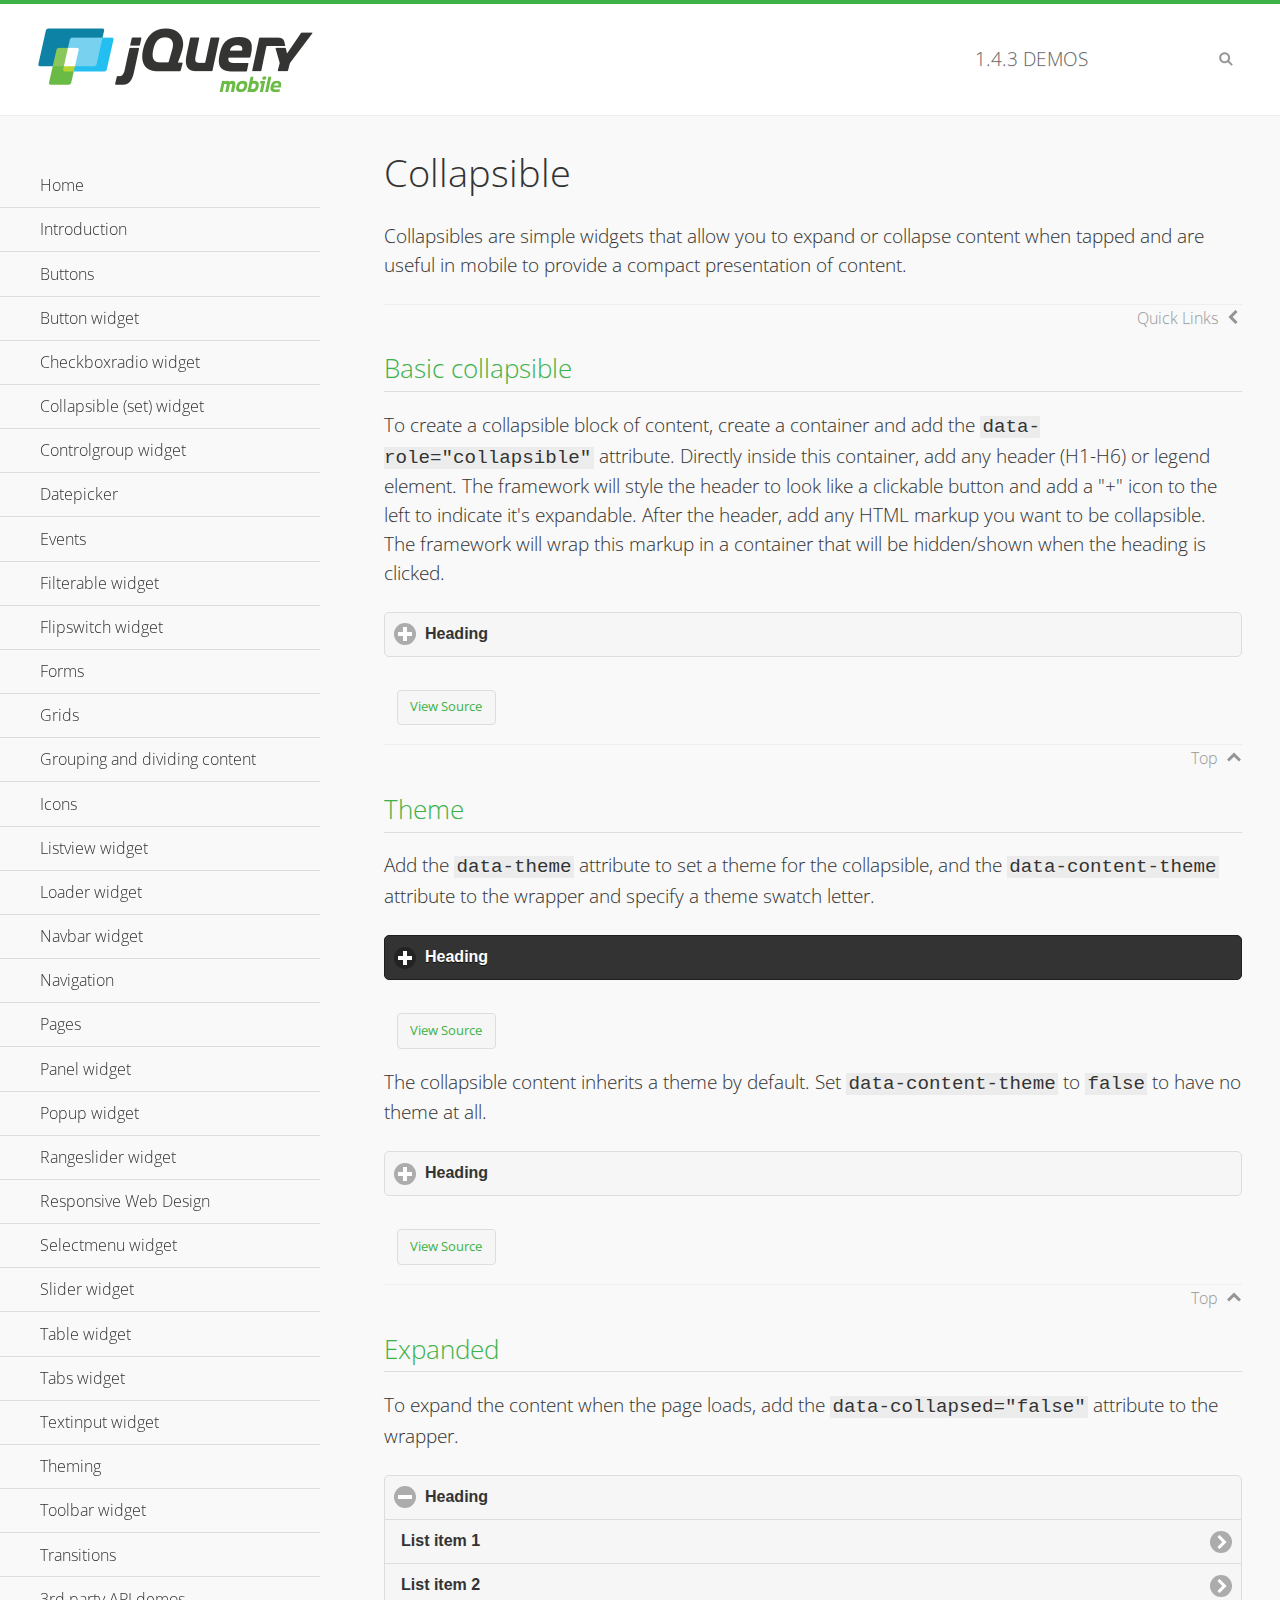
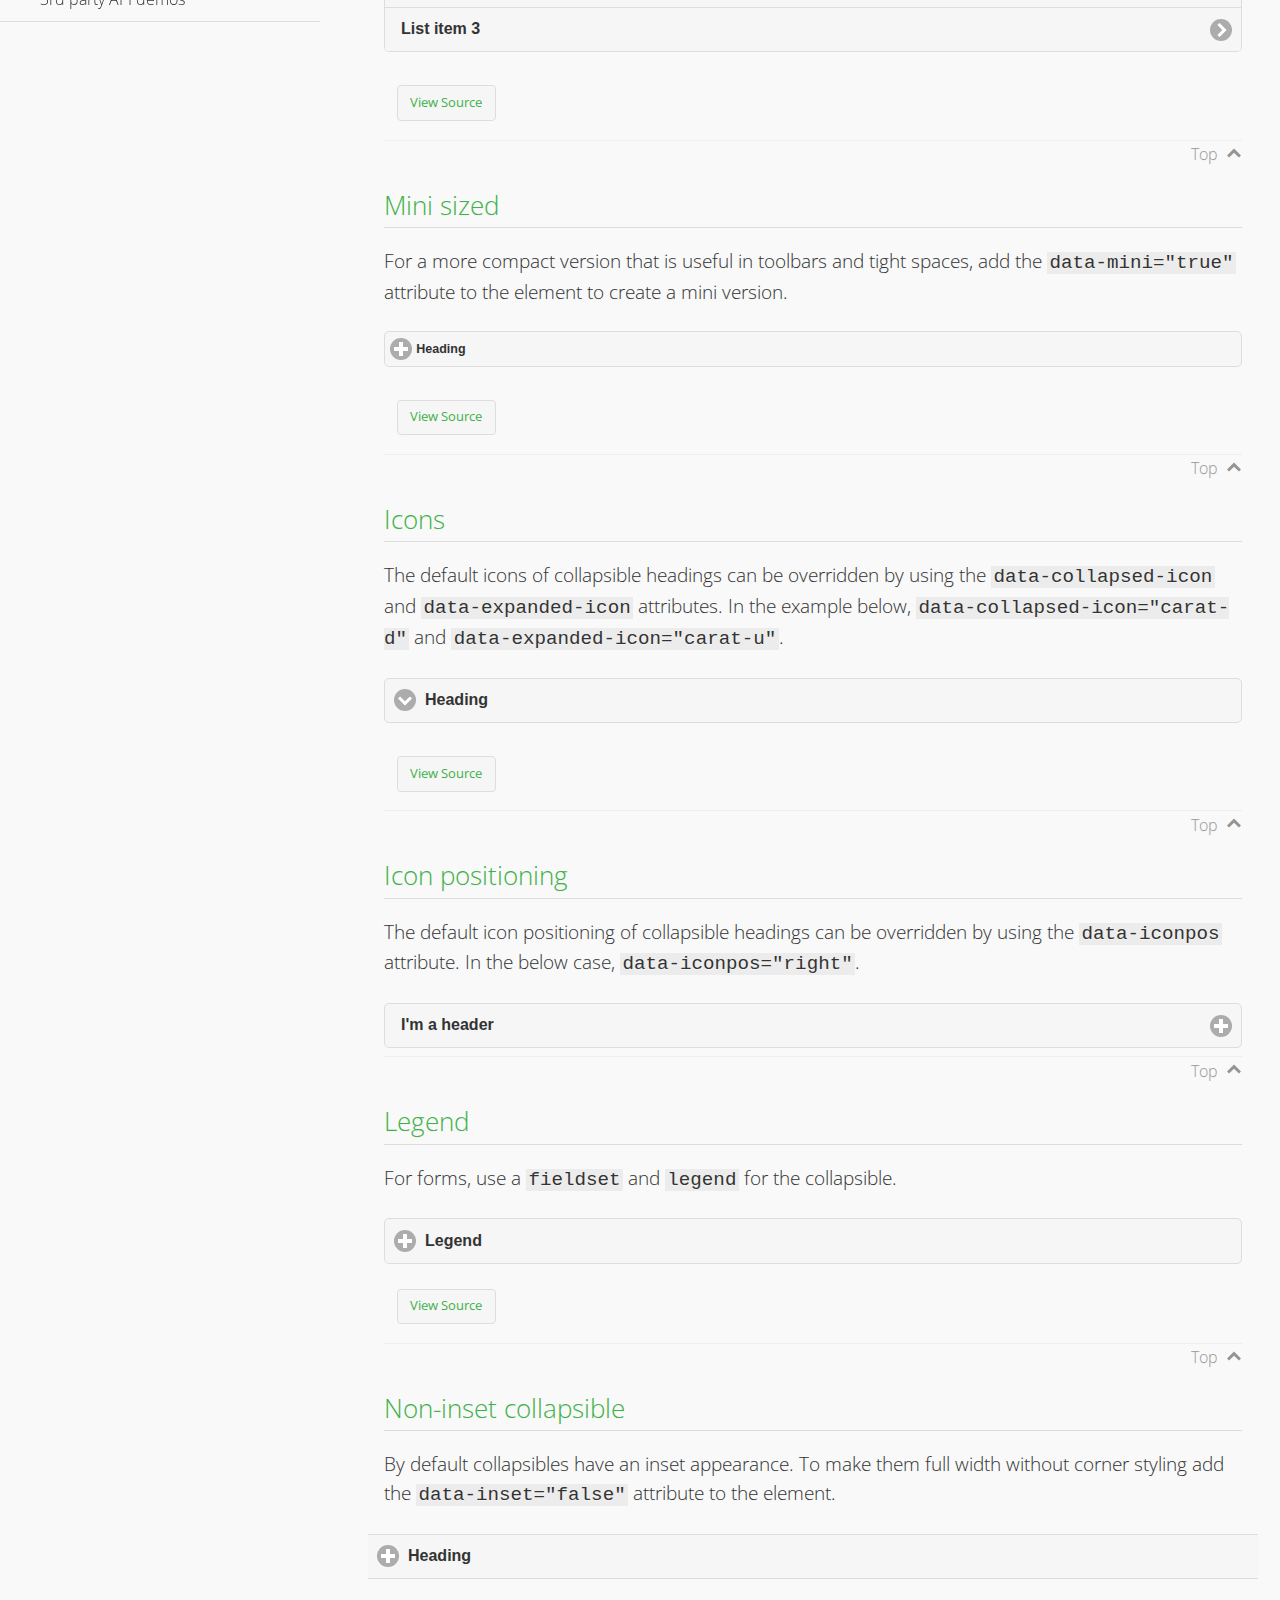
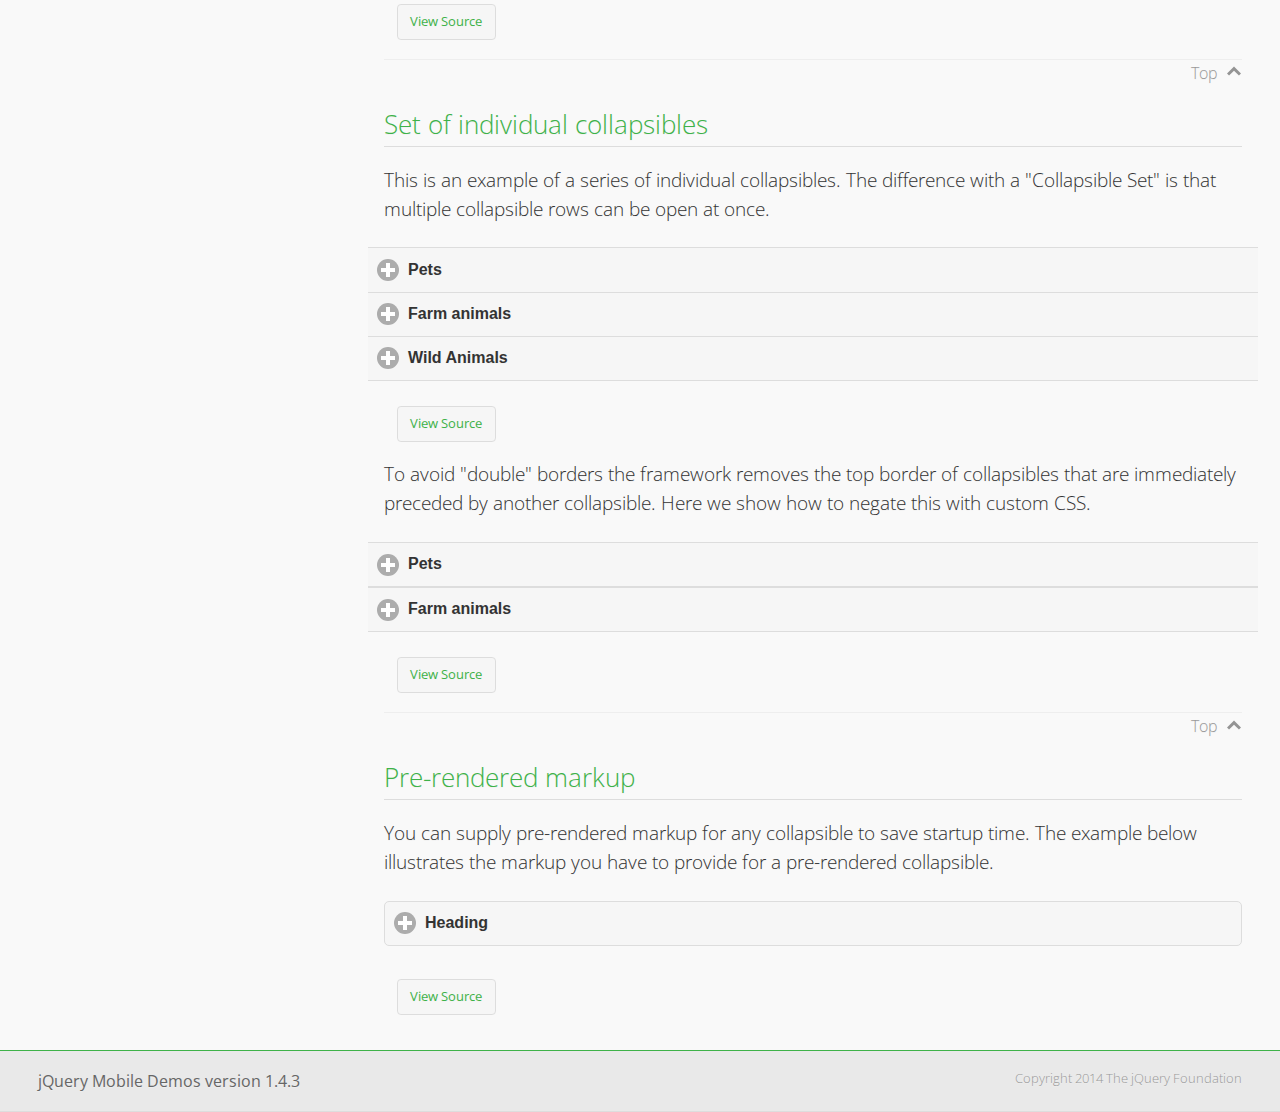
<file: js/demos/collapsible/index.html>
<!DOCTYPE html>
<html>
<head>
	<meta charset="utf-8">
	<meta name="viewport" content="width=device-width, initial-scale=1">
	<title>Collapsible - jQuery Mobile Demos</title>
    <link rel="stylesheet" href="../css/themes/default/jquery.mobile-1.4.3.min.css">
    <link rel="stylesheet" href="../_assets/css/jqm-demos.css">
    <link rel="shortcut icon" href="../favicon.ico">
    <link rel="stylesheet" href="http://fonts.googleapis.com/css?family=Open+Sans:300,400,700">
    <script src="../js/jquery.js"></script>
    <script src="../_assets/js/index.js"></script>
    <script src="../js/jquery.mobile-1.4.3.min.js"></script>
    <style id="negateDoubleBorder">
        #demo-borders .ui-collapsible-heading .ui-btn { border-top-width: 1px !important; }
    </style>
</head>
<body>
<div data-role="page" class="jqm-demos" data-quicklinks="true">

    <div data-role="header" class="jqm-header">
		<h2><a href="../" title="jQuery Mobile Demos home"><img src="../_assets/img/jquery-logo.png" alt="jQuery Mobile"></a></h2>
		<p><span class="jqm-version"></span> Demos</p>
        <a href="#" class="jqm-navmenu-link ui-btn ui-btn-icon-notext ui-corner-all ui-icon-bars ui-nodisc-icon ui-alt-icon ui-btn-left">Menu</a>
        <a href="#" class="jqm-search-link ui-btn ui-btn-icon-notext ui-corner-all ui-icon-search ui-nodisc-icon ui-alt-icon ui-btn-right">Search</a>
    </div><!-- /header -->

    <div role="main" class="ui-content jqm-content">

        <h1>Collapsible</h1>

        <p>Collapsibles are simple widgets that allow you to expand or collapse content when tapped and are useful in mobile to provide a compact presentation of content.</p>

        <h2>Basic collapsible</h2>

        <p>To create a collapsible block of content, create a container and add the <code> data-role="collapsible"</code> attribute. Directly inside this container, add any header (H1-H6) or legend element. The framework will style the header to look like a clickable button and add a "+" icon to the left to indicate it's expandable. After the header, add any HTML markup you want to be collapsible. The framework will wrap this markup in a container that will be hidden/shown when the heading is clicked.</p>

        <div data-demo-html="true">
            <div data-role="collapsible">
                <h4>Heading</h4>
                <p>I'm the collapsible content. By default I'm closed, but you can click the header to open me.</p>
            </div>
        </div><!--/demo-html -->

        <h2>Theme</h2>

        <p>Add the <code>data-theme</code> attribute to set a theme for the collapsible, and the <code>data-content-theme</code> attribute to the wrapper and specify a theme swatch letter.</p>

        <div data-demo-html="true">
            <div data-role="collapsible" data-theme="b" data-content-theme="b">
                <h4>Heading</h4>
                <p>I'm the collapsible content with a themed content block set to "b".</p>
            </div>
        </div><!--/demo-html -->

        <p>The collapsible content inherits a theme by default. Set <code>data-content-theme</code> to <code>false</code> to have no theme at all.</p>

        <div data-demo-html="true">
            <div data-role="collapsible" data-content-theme="false">
                <h4>Heading</h4>
                <p>I'm the collapsible content without a theme.</p>
            </div>
        </div><!--/demo-html -->

        <h2>Expanded</h2>

        <p>To expand the content when the page loads, add the <code>data-collapsed="false"</code> attribute to the wrapper.</p>

        <div data-demo-html="true">
            <div data-role="collapsible" data-collapsed="false">
                <h4>Heading</h4>
                <ul data-role="listview">
                    <li><a href="#">List item 1</a></li>
                    <li><a href="#">List item 2</a></li>
                    <li><a href="#">List item 3</a></li>
                </ul>
            </div>
        </div><!--/demo-html -->

        <h2>Mini sized</h2>

        <p>For a more compact version that is useful in toolbars and tight spaces, add the <code>data-mini="true"</code> attribute to the element to create a mini version. </p>

        <div data-demo-html="true">
            <div data-role="collapsible" data-mini="true">
                <h4>Heading</h4>
                <ul data-role="listview">
                    <li><a href="#">List item 1</a></li>
                    <li><a href="#">List item 2</a></li>
                    <li><a href="#">List item 3</a></li>
                </ul>
            </div>
        </div><!--/demo-html -->

            <h2>Icons</h2>

            <p>The default icons of collapsible headings can be overridden by using the <code>data-collapsed-icon</code> and <code>data-expanded-icon</code> attributes. In the example below, <code>data-collapsed-icon="carat-d"</code> and <code>data-expanded-icon="carat-u"</code>.</p>

            <div data-demo-html="true">
                <div data-role="collapsible" data-collapsed-icon="carat-d" data-expanded-icon="carat-u">
                    <h4>Heading</h4>
                    <ul data-role="listview" data-inset="false">
                        <li>Read-only list item 1</li>
                        <li>Read-only list item 2</li>
                        <li>Read-only list item 3</li>
                    </ul>
                </div>
            </div><!--/demo-html -->

            <h2>Icon positioning</h2>

            <p>The default icon positioning of collapsible headings can be overridden by using the <code>data-iconpos</code> attribute. In the below case, <code>data-iconpos="right"</code>.</p>

            <div data-role="collapsible" data-iconpos="right">
                <h3>I'm a header</h3>
                <p><code>data-iconpos="right"</code></p>
            </div>

        <h2>Legend</h2>

        <p>For forms, use a <code>fieldset</code> and <code>legend</code> for the collapsible.</p>
        <div data-demo-html="true">
            <form>
                <fieldset data-role="collapsible">
                    <legend>Legend</legend>

                    <label for="textinput-f">Text Input:</label>
                    <input type="text" name="textinput-f" id="textinput-f" placeholder="Text input" value="">

                    <div data-role="controlgroup">
                        <input type="checkbox" name="checkbox-1-a" id="checkbox-1-a">
                        <label for="checkbox-1-a">One</label>
                        <input type="checkbox" name="checkbox-2-a" id="checkbox-2-a">
                        <label for="checkbox-2-a">Two</label>
                        <input type="checkbox" name="checkbox-3-a" id="checkbox-3-a">
                        <label for="checkbox-3-a">Three</label>
                    </div>
                </fieldset>
            </form>
        </div><!--/demo-html -->

        <h2>Non-inset collapsible</h2>

        <p>By default collapsibles have an inset appearance. To make them full width without corner styling add the <code>data-inset="false"</code> attribute to the element.</p>

        <div data-demo-html="true">
            <div data-role="collapsible" data-inset="false">
                <h4>Heading</h4>
                <p>I'm the collapsible content. By default I'm closed, but you can click the header to open me.</p>
            </div>
        </div><!--/demo-html -->

        <h2>Set of individual collapsibles</h2>

        <p>This is an example of a series of individual collapsibles. The difference with a "Collapsible Set" is that multiple collapsible rows can be open at once.</p>

        <div data-demo-html="true">
            <div data-role="collapsible" data-inset="false">
                <h3>Pets</h3>
                <ul data-role="listview">
                    <li><a href="#">Canary</a></li>
                    <li><a href="#">Cat</a></li>
                    <li><a href="#">Dog</a></li>
                    <li><a href="#">Gerbil</a></li>
                    <li><a href="#">Iguana</a></li>
                    <li><a href="#">Mouse</a></li>
                </ul>
            </div><!-- /collapsible -->
            <div data-role="collapsible" data-inset="false">
                <h3>Farm animals</h3>
                <ul data-role="listview">
                    <li><a href="#">Chicken</a></li>
                    <li><a href="#">Cow</a></li>
                    <li><a href="#">Duck</a></li>
                    <li><a href="#">Horse</a></li>
                    <li><a href="#">Pig</a></li>
                    <li><a href="#">Sheep</a></li>
                </ul>
            </div><!-- /collapsible -->
            <div data-role="collapsible" data-inset="false">
                <h3>Wild Animals</h3>
                <ul data-role="listview">
                    <li><a href="#">Aardvark</a></li>
                    <li><a href="#">Alligator</a></li>
                    <li><a href="#">Ant</a></li>
                    <li><a href="#">Bear</a></li>
                    <li><a href="#">Beaver</a></li>
                    <li><a href="#">Cougar</a></li>
                    <li><a href="#">Dingo</a></li>
                </ul>
            </div><!-- /collapsible -->
        </div><!--/demo-html -->

        <p>To avoid "double" borders the framework removes the top border of collapsibles that are immediately preceded by another collapsible. Here we show how to negate this with custom CSS.</p>

        <div data-demo-html="true" data-demo-css="#negateDoubleBorder">
            <div id="demo-borders">
                <div data-role="collapsible" data-inset="false">
                    <h3>Pets</h3>
                    <ul data-role="listview">
                        <li><a href="#">Canary</a></li>
                        <li><a href="#">Cat</a></li>
                        <li><a href="#">Dog</a></li>
                        <li><a href="#">Gerbil</a></li>
                        <li><a href="#">Iguana</a></li>
                        <li><a href="#">Mouse</a></li>
                    </ul>
                </div><!-- /collapsible -->
                <div data-role="collapsible" data-inset="false">
                    <h3>Farm animals</h3>
                    <ul data-role="listview">
                        <li><a href="#">Chicken</a></li>
                        <li><a href="#">Cow</a></li>
                        <li><a href="#">Duck</a></li>
                        <li><a href="#">Horse</a></li>
                        <li><a href="#">Pig</a></li>
                        <li><a href="#">Sheep</a></li>
                    </ul>
                </div><!-- /collapsible -->
            </div>
        </div><!--/demo-html -->

			<h2>Pre-rendered markup</h2>
			<p>You can supply pre-rendered markup for any collapsible to save startup time. The example below illustrates the markup you have to provide for a pre-rendered collapsible.</p>
				<div data-demo-html="true">
					<div data-role="collapsible" data-enhanced="true" class="ui-collapsible ui-collapsible-inset ui-corner-all ui-collapsible-collapsed">
						<h4 class="ui-collapsible-heading ui-collapsible-heading-collapsed">
							<a href="#" class="ui-collapsible-heading-toggle ui-btn ui-btn-icon-left ui-icon-plus">
							Heading
							<div class="ui-collapsible-heading-status"> click to expand contents</div>
							</a>
						</h4>
						<div class="ui-collapsible-content ui-collapsible-content-collapsed" aria-hidden="true">
						<p>I'm the collapsible content. By default I'm closed, but you can click the header to open me.</p>
						</div>
					</div>
				</div>

	</div><!-- /content -->
	    <div data-role="panel" class="jqm-navmenu-panel" data-position="left" data-display="overlay" data-theme="a">
	    	<ul class="jqm-list ui-alt-icon ui-nodisc-icon">
<li data-filtertext="demos homepage" data-icon="home"><a href=".././">Home</a></li>
<li data-filtertext="introduction overview getting started"><a href="../intro/" data-ajax="false">Introduction</a></li>
<li data-filtertext="buttons button markup buttonmarkup method anchor link button element"><a href="../button-markup/" data-ajax="false">Buttons</a></li>
<li data-filtertext="form button widget input button submit reset"><a href="../button/" data-ajax="false">Button widget</a></li>
<li data-role="collapsible" data-enhanced="true" data-collapsed-icon="carat-d" data-expanded-icon="carat-u" data-iconpos="right" data-inset="false" class="ui-collapsible ui-collapsible-themed-content ui-collapsible-collapsed">
	<h3 class="ui-collapsible-heading ui-collapsible-heading-collapsed">
		<a href="#" class="ui-collapsible-heading-toggle ui-btn ui-btn-icon-right ui-btn-inherit ui-icon-carat-d">
		    Checkboxradio widget<span class="ui-collapsible-heading-status"> click to expand contents</span>
		</a>
	</h3>
	<div class="ui-collapsible-content ui-body-inherit ui-collapsible-content-collapsed" aria-hidden="true">
		<ul>
			<li data-filtertext="form checkboxradio widget checkbox input checkboxes controlgroups"><a href="../checkboxradio-checkbox/" data-ajax="false">Checkboxes</a></li>
			<li data-filtertext="form checkboxradio widget radio input radio buttons controlgroups"><a href="../checkboxradio-radio/" data-ajax="false">Radio buttons</a></li>
		</ul>
	</div>
</li>
<li data-role="collapsible" data-enhanced="true" data-collapsed-icon="carat-d" data-expanded-icon="carat-u" data-iconpos="right" data-inset="false" class="ui-collapsible ui-collapsible-themed-content ui-collapsible-collapsed">
	<h3 class="ui-collapsible-heading ui-collapsible-heading-collapsed">
		<a href="#" class="ui-collapsible-heading-toggle ui-btn ui-btn-icon-right ui-btn-inherit ui-icon-carat-d">
			Collapsible (set) widget<span class="ui-collapsible-heading-status"> click to expand contents</span>
		</a>
	</h3>
	<div class="ui-collapsible-content ui-body-inherit ui-collapsible-content-collapsed" aria-hidden="true">
		<ul>
			<li data-filtertext="collapsibles content formatting"><a href="../collapsible/" data-ajax="false">Collapsible</a></li>
			<li data-filtertext="dynamic collapsible set accordion append expand"><a href="../collapsible-dynamic/" data-ajax="false">Dynamic collapsibles</a></li>
			<li data-filtertext="accordions collapsible set widget content formatting grouped collapsibles"><a href="../collapsibleset/" data-ajax="false">Collapsible set</a></li>
		</ul>
	</div>
</li>
<li data-role="collapsible" data-enhanced="true" data-collapsed-icon="carat-d" data-expanded-icon="carat-u" data-iconpos="right" data-inset="false" class="ui-collapsible ui-collapsible-themed-content ui-collapsible-collapsed">
	<h3 class="ui-collapsible-heading ui-collapsible-heading-collapsed">
		<a href="#" class="ui-collapsible-heading-toggle ui-btn ui-btn-icon-right ui-btn-inherit ui-icon-carat-d">
			Controlgroup widget<span class="ui-collapsible-heading-status"> click to expand contents</span>
		</a>
	</h3>
	<div class="ui-collapsible-content ui-body-inherit ui-collapsible-content-collapsed" aria-hidden="true">
		<ul>
			<li data-filtertext="controlgroups selectmenu checkboxradio input grouped buttons horizontal vertical"><a href="../controlgroup/" data-ajax="false">Controlgroup</a></li>
			<li data-filtertext="dynamic controlgroup dynamically add buttons"><a href="../controlgroup-dynamic/" data-ajax="false">Dynamic controlgroups</a></li>
		</ul>
	</div>
</li>
<li data-filtertext="form datepicker widget date input"><a href="../datepicker/" data-ajax="false">Datepicker</a></li>
<li data-role="collapsible" data-enhanced="true" data-collapsed-icon="carat-d" data-expanded-icon="carat-u" data-iconpos="right" data-inset="false" class="ui-collapsible ui-collapsible-themed-content ui-collapsible-collapsed">
	<h3 class="ui-collapsible-heading ui-collapsible-heading-collapsed">
		<a href="#" class="ui-collapsible-heading-toggle ui-btn ui-btn-icon-right ui-btn-inherit ui-icon-carat-d">
			Events<span class="ui-collapsible-heading-status"> click to expand contents</span>
		</a>
	</h3>
	<div class="ui-collapsible-content ui-body-inherit ui-collapsible-content-collapsed" aria-hidden="true">
		<ul>
			<li data-filtertext="swipe to delete list items listviews swipe events"><a href="../swipe-list/" data-ajax="false">Swipe list items</a></li>
			<li data-filtertext="swipe to navigate swipe page navigation swipe events"><a href="../swipe-page/" data-ajax="false">Swipe page navigation</a></li>
		</ul>
	</div>
</li>
<li data-filtertext="filterable filter elements sorting searching listview table"><a href="../filterable/" data-ajax="false">Filterable widget</a></li>
<li data-filtertext="form flipswitch widget flip toggle switch binary select checkbox input"><a href="../flipswitch/" data-ajax="false">Flipswitch widget</a></li>
<li data-role="collapsible" data-enhanced="true" data-collapsed-icon="carat-d" data-expanded-icon="carat-u" data-iconpos="right" data-inset="false" class="ui-collapsible ui-collapsible-themed-content ui-collapsible-collapsed">
	<h3 class="ui-collapsible-heading ui-collapsible-heading-collapsed">
		<a href="#" class="ui-collapsible-heading-toggle ui-btn ui-btn-icon-right ui-btn-inherit ui-icon-carat-d">
			Forms<span class="ui-collapsible-heading-status"> click to expand contents</span>
		</a>
	</h3>
	<div class="ui-collapsible-content ui-body-inherit ui-collapsible-content-collapsed" aria-hidden="true">
		<ul>
			<li data-filtertext="forms text checkbox radio range button submit reset inputs selects textarea slider flipswitch label form elements"><a href="../forms/" data-ajax="false">Forms</a></li>
			<li data-filtertext="form hide labels hidden accessible ui-hidden-accessible forms"><a href="../forms-label-hidden-accessible/" data-ajax="false">Hide labels</a></li>
			<li data-filtertext="form field containers fieldcontain ui-field-contain forms"><a href="../forms-field-contain/" data-ajax="false">Field containers</a></li>
			<li data-filtertext="forms disabled form elements"><a href="../forms-disabled/" data-ajax="false">Forms disabled</a></li>
			<li data-filtertext="forms gallery examples overview forms text checkbox radio range button submit reset inputs selects textarea slider flipswitch label form elements"><a href="../forms-gallery/" data-ajax="false">Forms gallery</a></li>
		</ul>
	</div>
</li>
<li data-role="collapsible" data-enhanced="true" data-collapsed-icon="carat-d" data-expanded-icon="carat-u" data-iconpos="right" data-inset="false" class="ui-collapsible ui-collapsible-themed-content ui-collapsible-collapsed">
	<h3 class="ui-collapsible-heading ui-collapsible-heading-collapsed">
		<a href="#" class="ui-collapsible-heading-toggle ui-btn ui-btn-icon-right ui-btn-inherit ui-icon-carat-d">
			Grids<span class="ui-collapsible-heading-status"> click to expand contents</span>
		</a>
	</h3>
	<div class="ui-collapsible-content ui-body-inherit ui-collapsible-content-collapsed" aria-hidden="true">
		<ul>
			<li data-filtertext="grids columns blocks content formatting rwd responsive css framework"><a href="../grids/" data-ajax="false">Grids</a></li>
			<li data-filtertext="buttons in grids css framework"><a href="../grids-buttons/" data-ajax="false">Buttons in grids</a></li>
			<li data-filtertext="custom responsive grids rwd css framework"><a href="../grids-custom-responsive/" data-ajax="false">Custom responsive grids</a></li>
		</ul>
	</div>
</li>
<li data-filtertext="blocks content formatting sections heading"><a href="../body-bar-classes/" data-ajax="false">Grouping and dividing content</a></li>
<li data-role="collapsible" data-enhanced="true" data-collapsed-icon="carat-d" data-expanded-icon="carat-u" data-iconpos="right" data-inset="false" class="ui-collapsible ui-collapsible-themed-content ui-collapsible-collapsed">
	<h3 class="ui-collapsible-heading ui-collapsible-heading-collapsed">
		<a href="#" class="ui-collapsible-heading-toggle ui-btn ui-btn-icon-right ui-btn-inherit ui-icon-carat-d">
			Icons<span class="ui-collapsible-heading-status"> click to expand contents</span>
		</a>
	</h3>
	<div class="ui-collapsible-content ui-body-inherit ui-collapsible-content-collapsed" aria-hidden="true">
		<ul>
			<li data-filtertext="button icons svg disc alt custom icon position"><a href="../icons/" data-ajax="false">Icons</a></li>
			<li data-filtertext=""><a href="../icons-grunticon/" data-ajax="false">Grunticon loader</a></li>
		</ul>
	</div>
</li>
<li data-role="collapsible" data-enhanced="true" data-collapsed-icon="carat-d" data-expanded-icon="carat-u" data-iconpos="right" data-inset="false" class="ui-collapsible ui-collapsible-themed-content ui-collapsible-collapsed">
	<h3 class="ui-collapsible-heading ui-collapsible-heading-collapsed">
		<a href="#" class="ui-collapsible-heading-toggle ui-btn ui-btn-icon-right ui-btn-inherit ui-icon-carat-d">
			Listview widget<span class="ui-collapsible-heading-status"> click to expand contents</span>
		</a>
	</h3>
	<div class="ui-collapsible-content ui-body-inherit ui-collapsible-content-collapsed" aria-hidden="true">
		<ul>
			<li data-filtertext="listview widget thumbnails icons nested split button collapsible ul ol"><a href="../listview/" data-ajax="false">Listview</a></li>
			<li data-filtertext="autocomplete filterable reveal listview filtertextbeforefilter placeholder"><a href="../listview-autocomplete/" data-ajax="false">Listview autocomplete</a></li>
			<li data-filtertext="autocomplete filterable reveal listview remote data filtertextbeforefilter placeholder"><a href="../listview-autocomplete-remote/" data-ajax="false">Listview autocomplete remote data</a></li>
			<li data-filtertext="autodividers anchor jump scroll linkbars listview lists ul ol"><a href="../listview-autodividers-linkbar/" data-ajax="false">Listview autodividers linkbar</a></li>
			<li data-filtertext="listview autodividers selector autodividersselector lists ul ol"><a href="../listview-autodividers-selector/" data-ajax="false">Listview autodividers selector</a></li>
			<li data-filtertext="listview nested list items"><a href="../listview-nested-lists/" data-ajax="false">Nested Listviews</a></li>
			<li data-filtertext="listview collapsible list items flat"><a href="../listview-collapsible-item-flat/" data-ajax="false">Listview collapsible list items (flat)</a></li>
			<li data-filtertext="listview collapsible list indented"><a href="../listview-collapsible-item-indented/" data-ajax="false">Listview collapsible list items (indented)</a></li>
			<li data-filtertext="grid listview responsive grids responsive listviews lists ul"><a href="../listview-grid/" data-ajax="false">Listview responsive grid</a></li>
		</ul>
	</div>
</li>
<li data-filtertext="loader widget page loading navigation overlay spinner"><a href="../loader/" data-ajax="false">Loader widget</a></li>
<li data-filtertext="navbar widget navmenu toolbars header footer"><a href="../navbar/" data-ajax="false">Navbar widget</a></li>
<li data-role="collapsible" data-enhanced="true" data-collapsed-icon="carat-d" data-expanded-icon="carat-u" data-iconpos="right" data-inset="false" class="ui-collapsible ui-collapsible-themed-content ui-collapsible-collapsed">
	<h3 class="ui-collapsible-heading ui-collapsible-heading-collapsed">
		<a href="#" class="ui-collapsible-heading-toggle ui-btn ui-btn-icon-right ui-btn-inherit ui-icon-carat-d">
			Navigation<span class="ui-collapsible-heading-status"> click to expand contents</span>
		</a>
	</h3>
	<div class="ui-collapsible-content ui-body-inherit ui-collapsible-content-collapsed" aria-hidden="true">
		<ul>
			<li data-filtertext="ajax navigation navigate widget history event method"><a href="../navigation/" data-ajax="false">Navigation</a></li>
			<li data-filtertext="linking pages page links navigation ajax prefetch cache"><a href="../navigation-linking-pages/" data-ajax="false">Linking pages</a></li>
			<!-- <li data-filtertext="php redirect server redirection server-side navigation"><a href="../navigation-php-redirect/" data-ajax="false">PHP redirect demo</a></li>-->
			<li data-filtertext="navigation redirection hash query"><a href="../navigation-hash-processing/" data-ajax="false">Hash processing demo</a></li>
			<li data-filtertext="navigation redirection hash query"><a href="../page-events/" data-ajax="false">Page Navigation Events</a></li>
		</ul>
	</div>
</li>
<li data-role="collapsible" data-enhanced="true" data-collapsed-icon="carat-d" data-expanded-icon="carat-u" data-iconpos="right" data-inset="false" class="ui-collapsible ui-collapsible-themed-content ui-collapsible-collapsed">
	<h3 class="ui-collapsible-heading ui-collapsible-heading-collapsed">
		<a href="#" class="ui-collapsible-heading-toggle ui-btn ui-btn-icon-right ui-btn-inherit ui-icon-carat-d">
			Pages<span class="ui-collapsible-heading-status"> click to expand contents</span>
		</a>
	</h3>
	<div class="ui-collapsible-content ui-body-inherit ui-collapsible-content-collapsed" aria-hidden="true">
		<ul>
			<li data-filtertext="pages page widget ajax navigation"><a href="../pages/" data-ajax="false">Pages</a></li>
			<li data-filtertext="single page"><a href="../pages-single-page/" data-ajax="false">Single page</a></li>
			<li data-filtertext="multipage multi-page page"><a href="../pages-multi-page/" data-ajax="false">Multi-page template</a></li>
			<li data-filtertext="dialog page widget modal popup"><a href="../pages-dialog/" data-ajax="false">Dialog page</a></li>
		</ul>
	</div>
</li>
<li data-role="collapsible" data-enhanced="true" data-collapsed-icon="carat-d" data-expanded-icon="carat-u" data-iconpos="right" data-inset="false" class="ui-collapsible ui-collapsible-themed-content ui-collapsible-collapsed">
	<h3 class="ui-collapsible-heading ui-collapsible-heading-collapsed">
		<a href="#" class="ui-collapsible-heading-toggle ui-btn ui-btn-icon-right ui-btn-inherit ui-icon-carat-d">
			Panel widget<span class="ui-collapsible-heading-status"> click to expand contents</span>
		</a>
	</h3>
	<div class="ui-collapsible-content ui-body-inherit ui-collapsible-content-collapsed" aria-hidden="true">
		<ul>
			<li data-filtertext="panel widget sliding panels reveal push overlay responsive"><a href="../panel/" data-ajax="false">Panel</a></li>
			<li data-filtertext=""><a href="../panel-external/" data-ajax="false">External panels</a></li>
			<li data-filtertext="panel "><a href="../panel-fixed/" data-ajax="false">Fixed panels</a></li>
			<li data-filtertext="panel slide panels sliding panels shadow rwd responsive breakpoint"><a href="../panel-responsive/" data-ajax="false">Panels responsive</a></li>
			<li data-filtertext="panel custom style custom panel width reveal shadow listview panel styling page background wrapper"><a href="../panel-styling/" data-ajax="false">Custom panel style</a></li>
			<li data-filtertext="panel open on swipe"><a href="../panel-swipe-open/" data-ajax="false">Panel open on swipe</a></li>
			<li data-filtertext="panels outside page internal external toolbars"><a href="../panel-external-internal/" data-ajax="false">Panel external and internal</a></li>
		</ul>
	</div>
</li>
<li data-role="collapsible" data-enhanced="true" data-collapsed-icon="carat-d" data-expanded-icon="carat-u" data-iconpos="right" data-inset="false" class="ui-collapsible ui-collapsible-themed-content ui-collapsible-collapsed">
	<h3 class="ui-collapsible-heading ui-collapsible-heading-collapsed">
		<a href="#" class="ui-collapsible-heading-toggle ui-btn ui-btn-icon-right ui-btn-inherit ui-icon-carat-d">
			Popup widget<span class="ui-collapsible-heading-status"> click to expand contents</span>
		</a>
	</h3>
	<div class="ui-collapsible-content ui-body-inherit ui-collapsible-content-collapsed" aria-hidden="true">
		<ul>
			<li data-filtertext="popup widget popups dialog modal transition tooltip lightbox form overlay screen flip pop fade transition"><a href="../popup/" data-ajax="false">Popup</a></li>
			<li data-filtertext="popup alignment position"><a href="../popup-alignment/" data-ajax="false">Popup alignment</a></li>
			<li data-filtertext="popup arrow size popups popover"><a href="../popup-arrow-size/" data-ajax="false">Popup arrow size</a></li>
			<li data-filtertext="dynamic popups popup images lightbox"><a href="../popup-dynamic/" data-ajax="false">Dynamic popups</a></li>
			<li data-filtertext="popups with iframes scaling"><a href="../popup-iframe/" data-ajax="false">Popups with iframes</a></li>
			<li data-filtertext="popup image scaling"><a href="../popup-image-scaling/" data-ajax="false">Popup image scaling</a></li>
			<li data-filtertext="external popup outside multi-page"><a href="../popup-outside-multipage/" data-ajax="false">Popup outside multi-page</a></li>
		</ul>
	</div>
</li>
<li data-filtertext="form rangeslider widget dual sliders dual handle sliders range input"><a href="../rangeslider/" data-ajax="false">Rangeslider widget</a></li>
<li data-filtertext="responsive web design rwd adaptive progressive enhancement PE accessible mobile breakpoints media query media queries"><a href="../rwd/" data-ajax="false">Responsive Web Design</a></li>
<li data-role="collapsible" data-enhanced="true" data-collapsed-icon="carat-d" data-expanded-icon="carat-u" data-iconpos="right" data-inset="false" class="ui-collapsible ui-collapsible-themed-content ui-collapsible-collapsed">
	<h3 class="ui-collapsible-heading ui-collapsible-heading-collapsed">
		<a href="#" class="ui-collapsible-heading-toggle ui-btn ui-btn-icon-right ui-btn-inherit ui-icon-carat-d">
			Selectmenu widget<span class="ui-collapsible-heading-status"> click to expand contents</span>
		</a>
	</h3>
	<div class="ui-collapsible-content ui-body-inherit ui-collapsible-content-collapsed" aria-hidden="true">
		<ul>
			<li data-filtertext="form selectmenu widget select input custom select menu selects"><a href="../selectmenu/" data-ajax="false">Selectmenu</a></li>
			<li data-filtertext="form custom select menu selectmenu widget custom menu option optgroup multiple selects"><a href="../selectmenu-custom/" data-ajax="false">Custom select menu</a></li>
			<li data-filtertext="filterable select filter popup dialog"><a href="../selectmenu-custom-filter/" data-ajax="false">Custom select menu with filter</a></li>
		</ul>
	</div>
</li>
<li data-role="collapsible" data-enhanced="true" data-collapsed-icon="carat-d" data-expanded-icon="carat-u" data-iconpos="right" data-inset="false" class="ui-collapsible ui-collapsible-themed-content ui-collapsible-collapsed">
	<h3 class="ui-collapsible-heading ui-collapsible-heading-collapsed">
		<a href="#" class="ui-collapsible-heading-toggle ui-btn ui-btn-icon-right ui-btn-inherit ui-icon-carat-d">
			Slider widget<span class="ui-collapsible-heading-status"> click to expand contents</span>
		</a>
	</h3>
	<div class="ui-collapsible-content ui-body-inherit ui-collapsible-content-collapsed" aria-hidden="true">
		<ul>
			<li data-filtertext="form slider widget range input single sliders"><a href="../slider/" data-ajax="false">Slider</a></li>
			<li data-filtertext="form slider widget flipswitch slider binary select flip toggle switch"><a href="../slider-flipswitch/" data-ajax="false">Slider flip toggle switch</a></li>
			<li data-filtertext="form slider tooltip handle value input range sliders"><a href="../slider-tooltip/" data-ajax="false">Slider tooltip</a></li>
		</ul>
	</div>
</li>
<li data-role="collapsible" data-enhanced="true" data-collapsed-icon="carat-d" data-expanded-icon="carat-u" data-iconpos="right" data-inset="false" class="ui-collapsible ui-collapsible-themed-content ui-collapsible-collapsed">
	<h3 class="ui-collapsible-heading ui-collapsible-heading-collapsed">
		<a href="#" class="ui-collapsible-heading-toggle ui-btn ui-btn-icon-right ui-btn-inherit ui-icon-carat-d">
			Table widget<span class="ui-collapsible-heading-status"> click to expand contents</span>
		</a>
	</h3>
	<div class="ui-collapsible-content ui-body-inherit ui-collapsible-content-collapsed" aria-hidden="true">
		<ul>
			<li data-filtertext="table widget reflow column toggle th td responsive tables rwd hide show tabular"><a href="../table-column-toggle/" data-ajax="false">Table Column Toggle</a></li>
			<li data-filtertext="table column toggle phone comparison demo"><a href="../table-column-toggle-example/" data-ajax="false">Table Column Toggle demo</a></li>
			<li data-filtertext="responsive tables table column toggle heading groups rwd breakpoint"><a href="../table-column-toggle-heading-groups/" data-ajax="false">Table Column Toggle heading groups</a></li>
			<li data-filtertext="responsive tables table column toggle hide rwd breakpoint customization options"><a href="../table-column-toggle-options/" data-ajax="false">Table Column Toggle options</a></li>
			<li data-filtertext="table reflow th td responsive rwd columns tabular"><a href="../table-reflow/" data-ajax="false">Table Reflow</a></li>
			<li data-filtertext="responsive tables table reflow heading groups rwd breakpoint"><a href="../table-reflow-heading-groups/" data-ajax="false">Table Reflow heading groups</a></li>
			<li data-filtertext="responsive tables table reflow stripes strokes table style"><a href="../table-reflow-stripes-strokes/" data-ajax="false">Table Reflow stripes and strokes</a></li>
			<li data-filtertext="responsive tables table reflow stack custom styles"><a href="../table-reflow-styling/" data-ajax="false">Table Reflow custom styles</a></li>
		</ul>
	</div>
</li>
<li data-filtertext="ui tabs widget"><a href="../tabs/" data-ajax="false">Tabs widget</a></li>
<li data-filtertext="form textinput widget text input textarea number date time tel email file color password"><a href="../textinput/" data-ajax="false">Textinput widget</a></li>
<li data-role="collapsible" data-enhanced="true" data-collapsed-icon="carat-d" data-expanded-icon="carat-u" data-iconpos="right" data-inset="false" class="ui-collapsible ui-collapsible-themed-content ui-collapsible-collapsed">
	<h3 class="ui-collapsible-heading ui-collapsible-heading-collapsed">
		<a href="#" class="ui-collapsible-heading-toggle ui-btn ui-btn-icon-right ui-btn-inherit ui-icon-carat-d">
			Theming<span class="ui-collapsible-heading-status"> click to expand contents</span>
		</a>
	</h3>
	<div class="ui-collapsible-content ui-body-inherit ui-collapsible-content-collapsed" aria-hidden="true">
		<ul>
			<li data-filtertext="default theme swatches theming style css"><a href="../theme-default/" data-ajax="false">Default theme</a></li>
			<li data-filtertext="classic theme old theme swatches theming style css"><a href="../theme-classic/" data-ajax="false">Classic theme</a></li>
		</ul>
	</div>
</li>
<li data-role="collapsible" data-enhanced="true" data-collapsed-icon="carat-d" data-expanded-icon="carat-u" data-iconpos="right" data-inset="false" class="ui-collapsible ui-collapsible-themed-content ui-collapsible-collapsed">
	<h3 class="ui-collapsible-heading ui-collapsible-heading-collapsed">
		<a href="#" class="ui-collapsible-heading-toggle ui-btn ui-btn-icon-right ui-btn-inherit ui-icon-carat-d">
			Toolbar widget<span class="ui-collapsible-heading-status"> click to expand contents</span>
		</a>
	</h3>
	<div class="ui-collapsible-content ui-body-inherit ui-collapsible-content-collapsed" aria-hidden="true">
		<ul>
			<li data-filtertext="toolbar widget header footer toolbars fixed fullscreen external sections"><a href="../toolbar/" data-ajax="false">Toolbar</a></li>
			<li data-filtertext="dynamic toolbars dynamically add toolbar header footer"><a href="../toolbar-dynamic/" data-ajax="false">Dynamic toolbars</a></li>
			<li data-filtertext="external toolbars header footer"><a href="../toolbar-external/" data-ajax="false">External toolbars</a></li>
			<li data-filtertext="fixed toolbars header footer"><a href="../toolbar-fixed/" data-ajax="false">Fixed toolbars</a></li>
			<li data-filtertext="fixed fullscreen toolbars header footer"><a href="../toolbar-fixed-fullscreen/" data-ajax="false">Fullscreen toolbars</a></li>
			<li data-filtertext="external fixed toolbars header footer"><a href="../toolbar-fixed-external/" data-ajax="false">Fixed external toolbars</a></li>
			<li data-filtertext="external persistent toolbars header footer navbar navmenu"><a href="../toolbar-fixed-persistent/" data-ajax="false">Persistent toolbars</a></li>
			<li data-filtertext="external ajax optimized toolbars persistent toolbars header footer navbar"><a href="../toolbar-fixed-persistent-optimized/" data-ajax="false">Ajax optimized toolbars</a></li>
			<li data-filtertext="form in toolbars header footer"><a href="../toolbar-fixed-forms/" data-ajax="false">Form in toolbar</a></li>
		</ul>
	</div>
</li>
<li data-filtertext="page transitions animated pages popup navigation flip slide fade pop"><a href="../transitions/" data-ajax="false">Transitions</a></li>
<li data-role="collapsible" data-enhanced="true" data-collapsed-icon="carat-d" data-expanded-icon="carat-u" data-iconpos="right" data-inset="false" class="ui-collapsible ui-collapsible-themed-content ui-collapsible-collapsed">
	<h3 class="ui-collapsible-heading ui-collapsible-heading-collapsed">
		<a href="#" class="ui-collapsible-heading-toggle ui-btn ui-btn-icon-right ui-btn-inherit ui-icon-carat-d">
			3rd party API demos<span class="ui-collapsible-heading-status"> click to expand contents</span>
		</a>
	</h3>
	<div class="ui-collapsible-content ui-body-inherit ui-collapsible-content-collapsed" aria-hidden="true">
		<ul>
			<li data-filtertext="backbone requirejs navigation router"><a href="../backbone-requirejs/" data-ajax="false">Backbone RequireJS</a></li>
			<li data-filtertext="google maps geolocation demo"><a href="../map-geolocation/" data-ajax="false">Google Maps geolocation</a></li>
			<li data-filtertext="google maps hybrid"><a href="../map-list-toggle/" data-ajax="false">Google Maps list toggle</a></li>
		</ul>
	</div>
</li>



		     </ul>
		</div><!-- /panel -->


	<div data-role="footer" data-position="fixed" data-tap-toggle="false" class="jqm-footer">
		<p>jQuery Mobile Demos version <span class="jqm-version"></span></p>
		<p>Copyright 2014 The jQuery Foundation</p>
	</div><!-- /footer -->
	<!-- TODO: This should become an external panel so we can add input to markup (unique ID) -->
    <div data-role="panel" class="jqm-search-panel" data-position="right" data-display="overlay" data-theme="a">
		<div class="jqm-search">
			<ul class="jqm-list" data-filter-placeholder="Search demos..." data-filter-reveal="true">
<li data-filtertext="demos homepage" data-icon="home"><a href=".././">Home</a></li>
<li data-filtertext="introduction overview getting started"><a href="../intro/" data-ajax="false">Introduction</a></li>
<li data-filtertext="buttons button markup buttonmarkup method anchor link button element"><a href="../button-markup/" data-ajax="false">Buttons</a></li>
<li data-filtertext="form button widget input button submit reset"><a href="../button/" data-ajax="false">Button widget</a></li>
<li data-role="collapsible" data-enhanced="true" data-collapsed-icon="carat-d" data-expanded-icon="carat-u" data-iconpos="right" data-inset="false" class="ui-collapsible ui-collapsible-themed-content ui-collapsible-collapsed">
	<h3 class="ui-collapsible-heading ui-collapsible-heading-collapsed">
		<a href="#" class="ui-collapsible-heading-toggle ui-btn ui-btn-icon-right ui-btn-inherit ui-icon-carat-d">
		    Checkboxradio widget<span class="ui-collapsible-heading-status"> click to expand contents</span>
		</a>
	</h3>
	<div class="ui-collapsible-content ui-body-inherit ui-collapsible-content-collapsed" aria-hidden="true">
		<ul>
			<li data-filtertext="form checkboxradio widget checkbox input checkboxes controlgroups"><a href="../checkboxradio-checkbox/" data-ajax="false">Checkboxes</a></li>
			<li data-filtertext="form checkboxradio widget radio input radio buttons controlgroups"><a href="../checkboxradio-radio/" data-ajax="false">Radio buttons</a></li>
		</ul>
	</div>
</li>
<li data-role="collapsible" data-enhanced="true" data-collapsed-icon="carat-d" data-expanded-icon="carat-u" data-iconpos="right" data-inset="false" class="ui-collapsible ui-collapsible-themed-content ui-collapsible-collapsed">
	<h3 class="ui-collapsible-heading ui-collapsible-heading-collapsed">
		<a href="#" class="ui-collapsible-heading-toggle ui-btn ui-btn-icon-right ui-btn-inherit ui-icon-carat-d">
			Collapsible (set) widget<span class="ui-collapsible-heading-status"> click to expand contents</span>
		</a>
	</h3>
	<div class="ui-collapsible-content ui-body-inherit ui-collapsible-content-collapsed" aria-hidden="true">
		<ul>
			<li data-filtertext="collapsibles content formatting"><a href="../collapsible/" data-ajax="false">Collapsible</a></li>
			<li data-filtertext="dynamic collapsible set accordion append expand"><a href="../collapsible-dynamic/" data-ajax="false">Dynamic collapsibles</a></li>
			<li data-filtertext="accordions collapsible set widget content formatting grouped collapsibles"><a href="../collapsibleset/" data-ajax="false">Collapsible set</a></li>
		</ul>
	</div>
</li>
<li data-role="collapsible" data-enhanced="true" data-collapsed-icon="carat-d" data-expanded-icon="carat-u" data-iconpos="right" data-inset="false" class="ui-collapsible ui-collapsible-themed-content ui-collapsible-collapsed">
	<h3 class="ui-collapsible-heading ui-collapsible-heading-collapsed">
		<a href="#" class="ui-collapsible-heading-toggle ui-btn ui-btn-icon-right ui-btn-inherit ui-icon-carat-d">
			Controlgroup widget<span class="ui-collapsible-heading-status"> click to expand contents</span>
		</a>
	</h3>
	<div class="ui-collapsible-content ui-body-inherit ui-collapsible-content-collapsed" aria-hidden="true">
		<ul>
			<li data-filtertext="controlgroups selectmenu checkboxradio input grouped buttons horizontal vertical"><a href="../controlgroup/" data-ajax="false">Controlgroup</a></li>
			<li data-filtertext="dynamic controlgroup dynamically add buttons"><a href="../controlgroup-dynamic/" data-ajax="false">Dynamic controlgroups</a></li>
		</ul>
	</div>
</li>
<li data-filtertext="form datepicker widget date input"><a href="../datepicker/" data-ajax="false">Datepicker</a></li>
<li data-role="collapsible" data-enhanced="true" data-collapsed-icon="carat-d" data-expanded-icon="carat-u" data-iconpos="right" data-inset="false" class="ui-collapsible ui-collapsible-themed-content ui-collapsible-collapsed">
	<h3 class="ui-collapsible-heading ui-collapsible-heading-collapsed">
		<a href="#" class="ui-collapsible-heading-toggle ui-btn ui-btn-icon-right ui-btn-inherit ui-icon-carat-d">
			Events<span class="ui-collapsible-heading-status"> click to expand contents</span>
		</a>
	</h3>
	<div class="ui-collapsible-content ui-body-inherit ui-collapsible-content-collapsed" aria-hidden="true">
		<ul>
			<li data-filtertext="swipe to delete list items listviews swipe events"><a href="../swipe-list/" data-ajax="false">Swipe list items</a></li>
			<li data-filtertext="swipe to navigate swipe page navigation swipe events"><a href="../swipe-page/" data-ajax="false">Swipe page navigation</a></li>
		</ul>
	</div>
</li>
<li data-filtertext="filterable filter elements sorting searching listview table"><a href="../filterable/" data-ajax="false">Filterable widget</a></li>
<li data-filtertext="form flipswitch widget flip toggle switch binary select checkbox input"><a href="../flipswitch/" data-ajax="false">Flipswitch widget</a></li>
<li data-role="collapsible" data-enhanced="true" data-collapsed-icon="carat-d" data-expanded-icon="carat-u" data-iconpos="right" data-inset="false" class="ui-collapsible ui-collapsible-themed-content ui-collapsible-collapsed">
	<h3 class="ui-collapsible-heading ui-collapsible-heading-collapsed">
		<a href="#" class="ui-collapsible-heading-toggle ui-btn ui-btn-icon-right ui-btn-inherit ui-icon-carat-d">
			Forms<span class="ui-collapsible-heading-status"> click to expand contents</span>
		</a>
	</h3>
	<div class="ui-collapsible-content ui-body-inherit ui-collapsible-content-collapsed" aria-hidden="true">
		<ul>
			<li data-filtertext="forms text checkbox radio range button submit reset inputs selects textarea slider flipswitch label form elements"><a href="../forms/" data-ajax="false">Forms</a></li>
			<li data-filtertext="form hide labels hidden accessible ui-hidden-accessible forms"><a href="../forms-label-hidden-accessible/" data-ajax="false">Hide labels</a></li>
			<li data-filtertext="form field containers fieldcontain ui-field-contain forms"><a href="../forms-field-contain/" data-ajax="false">Field containers</a></li>
			<li data-filtertext="forms disabled form elements"><a href="../forms-disabled/" data-ajax="false">Forms disabled</a></li>
			<li data-filtertext="forms gallery examples overview forms text checkbox radio range button submit reset inputs selects textarea slider flipswitch label form elements"><a href="../forms-gallery/" data-ajax="false">Forms gallery</a></li>
		</ul>
	</div>
</li>
<li data-role="collapsible" data-enhanced="true" data-collapsed-icon="carat-d" data-expanded-icon="carat-u" data-iconpos="right" data-inset="false" class="ui-collapsible ui-collapsible-themed-content ui-collapsible-collapsed">
	<h3 class="ui-collapsible-heading ui-collapsible-heading-collapsed">
		<a href="#" class="ui-collapsible-heading-toggle ui-btn ui-btn-icon-right ui-btn-inherit ui-icon-carat-d">
			Grids<span class="ui-collapsible-heading-status"> click to expand contents</span>
		</a>
	</h3>
	<div class="ui-collapsible-content ui-body-inherit ui-collapsible-content-collapsed" aria-hidden="true">
		<ul>
			<li data-filtertext="grids columns blocks content formatting rwd responsive css framework"><a href="../grids/" data-ajax="false">Grids</a></li>
			<li data-filtertext="buttons in grids css framework"><a href="../grids-buttons/" data-ajax="false">Buttons in grids</a></li>
			<li data-filtertext="custom responsive grids rwd css framework"><a href="../grids-custom-responsive/" data-ajax="false">Custom responsive grids</a></li>
		</ul>
	</div>
</li>
<li data-filtertext="blocks content formatting sections heading"><a href="../body-bar-classes/" data-ajax="false">Grouping and dividing content</a></li>
<li data-role="collapsible" data-enhanced="true" data-collapsed-icon="carat-d" data-expanded-icon="carat-u" data-iconpos="right" data-inset="false" class="ui-collapsible ui-collapsible-themed-content ui-collapsible-collapsed">
	<h3 class="ui-collapsible-heading ui-collapsible-heading-collapsed">
		<a href="#" class="ui-collapsible-heading-toggle ui-btn ui-btn-icon-right ui-btn-inherit ui-icon-carat-d">
			Icons<span class="ui-collapsible-heading-status"> click to expand contents</span>
		</a>
	</h3>
	<div class="ui-collapsible-content ui-body-inherit ui-collapsible-content-collapsed" aria-hidden="true">
		<ul>
			<li data-filtertext="button icons svg disc alt custom icon position"><a href="../icons/" data-ajax="false">Icons</a></li>
			<li data-filtertext=""><a href="../icons-grunticon/" data-ajax="false">Grunticon loader</a></li>
		</ul>
	</div>
</li>
<li data-role="collapsible" data-enhanced="true" data-collapsed-icon="carat-d" data-expanded-icon="carat-u" data-iconpos="right" data-inset="false" class="ui-collapsible ui-collapsible-themed-content ui-collapsible-collapsed">
	<h3 class="ui-collapsible-heading ui-collapsible-heading-collapsed">
		<a href="#" class="ui-collapsible-heading-toggle ui-btn ui-btn-icon-right ui-btn-inherit ui-icon-carat-d">
			Listview widget<span class="ui-collapsible-heading-status"> click to expand contents</span>
		</a>
	</h3>
	<div class="ui-collapsible-content ui-body-inherit ui-collapsible-content-collapsed" aria-hidden="true">
		<ul>
			<li data-filtertext="listview widget thumbnails icons nested split button collapsible ul ol"><a href="../listview/" data-ajax="false">Listview</a></li>
			<li data-filtertext="autocomplete filterable reveal listview filtertextbeforefilter placeholder"><a href="../listview-autocomplete/" data-ajax="false">Listview autocomplete</a></li>
			<li data-filtertext="autocomplete filterable reveal listview remote data filtertextbeforefilter placeholder"><a href="../listview-autocomplete-remote/" data-ajax="false">Listview autocomplete remote data</a></li>
			<li data-filtertext="autodividers anchor jump scroll linkbars listview lists ul ol"><a href="../listview-autodividers-linkbar/" data-ajax="false">Listview autodividers linkbar</a></li>
			<li data-filtertext="listview autodividers selector autodividersselector lists ul ol"><a href="../listview-autodividers-selector/" data-ajax="false">Listview autodividers selector</a></li>
			<li data-filtertext="listview nested list items"><a href="../listview-nested-lists/" data-ajax="false">Nested Listviews</a></li>
			<li data-filtertext="listview collapsible list items flat"><a href="../listview-collapsible-item-flat/" data-ajax="false">Listview collapsible list items (flat)</a></li>
			<li data-filtertext="listview collapsible list indented"><a href="../listview-collapsible-item-indented/" data-ajax="false">Listview collapsible list items (indented)</a></li>
			<li data-filtertext="grid listview responsive grids responsive listviews lists ul"><a href="../listview-grid/" data-ajax="false">Listview responsive grid</a></li>
		</ul>
	</div>
</li>
<li data-filtertext="loader widget page loading navigation overlay spinner"><a href="../loader/" data-ajax="false">Loader widget</a></li>
<li data-filtertext="navbar widget navmenu toolbars header footer"><a href="../navbar/" data-ajax="false">Navbar widget</a></li>
<li data-role="collapsible" data-enhanced="true" data-collapsed-icon="carat-d" data-expanded-icon="carat-u" data-iconpos="right" data-inset="false" class="ui-collapsible ui-collapsible-themed-content ui-collapsible-collapsed">
	<h3 class="ui-collapsible-heading ui-collapsible-heading-collapsed">
		<a href="#" class="ui-collapsible-heading-toggle ui-btn ui-btn-icon-right ui-btn-inherit ui-icon-carat-d">
			Navigation<span class="ui-collapsible-heading-status"> click to expand contents</span>
		</a>
	</h3>
	<div class="ui-collapsible-content ui-body-inherit ui-collapsible-content-collapsed" aria-hidden="true">
		<ul>
			<li data-filtertext="ajax navigation navigate widget history event method"><a href="../navigation/" data-ajax="false">Navigation</a></li>
			<li data-filtertext="linking pages page links navigation ajax prefetch cache"><a href="../navigation-linking-pages/" data-ajax="false">Linking pages</a></li>
			<!-- <li data-filtertext="php redirect server redirection server-side navigation"><a href="../navigation-php-redirect/" data-ajax="false">PHP redirect demo</a></li>-->
			<li data-filtertext="navigation redirection hash query"><a href="../navigation-hash-processing/" data-ajax="false">Hash processing demo</a></li>
			<li data-filtertext="navigation redirection hash query"><a href="../page-events/" data-ajax="false">Page Navigation Events</a></li>
		</ul>
	</div>
</li>
<li data-role="collapsible" data-enhanced="true" data-collapsed-icon="carat-d" data-expanded-icon="carat-u" data-iconpos="right" data-inset="false" class="ui-collapsible ui-collapsible-themed-content ui-collapsible-collapsed">
	<h3 class="ui-collapsible-heading ui-collapsible-heading-collapsed">
		<a href="#" class="ui-collapsible-heading-toggle ui-btn ui-btn-icon-right ui-btn-inherit ui-icon-carat-d">
			Pages<span class="ui-collapsible-heading-status"> click to expand contents</span>
		</a>
	</h3>
	<div class="ui-collapsible-content ui-body-inherit ui-collapsible-content-collapsed" aria-hidden="true">
		<ul>
			<li data-filtertext="pages page widget ajax navigation"><a href="../pages/" data-ajax="false">Pages</a></li>
			<li data-filtertext="single page"><a href="../pages-single-page/" data-ajax="false">Single page</a></li>
			<li data-filtertext="multipage multi-page page"><a href="../pages-multi-page/" data-ajax="false">Multi-page template</a></li>
			<li data-filtertext="dialog page widget modal popup"><a href="../pages-dialog/" data-ajax="false">Dialog page</a></li>
		</ul>
	</div>
</li>
<li data-role="collapsible" data-enhanced="true" data-collapsed-icon="carat-d" data-expanded-icon="carat-u" data-iconpos="right" data-inset="false" class="ui-collapsible ui-collapsible-themed-content ui-collapsible-collapsed">
	<h3 class="ui-collapsible-heading ui-collapsible-heading-collapsed">
		<a href="#" class="ui-collapsible-heading-toggle ui-btn ui-btn-icon-right ui-btn-inherit ui-icon-carat-d">
			Panel widget<span class="ui-collapsible-heading-status"> click to expand contents</span>
		</a>
	</h3>
	<div class="ui-collapsible-content ui-body-inherit ui-collapsible-content-collapsed" aria-hidden="true">
		<ul>
			<li data-filtertext="panel widget sliding panels reveal push overlay responsive"><a href="../panel/" data-ajax="false">Panel</a></li>
			<li data-filtertext=""><a href="../panel-external/" data-ajax="false">External panels</a></li>
			<li data-filtertext="panel "><a href="../panel-fixed/" data-ajax="false">Fixed panels</a></li>
			<li data-filtertext="panel slide panels sliding panels shadow rwd responsive breakpoint"><a href="../panel-responsive/" data-ajax="false">Panels responsive</a></li>
			<li data-filtertext="panel custom style custom panel width reveal shadow listview panel styling page background wrapper"><a href="../panel-styling/" data-ajax="false">Custom panel style</a></li>
			<li data-filtertext="panel open on swipe"><a href="../panel-swipe-open/" data-ajax="false">Panel open on swipe</a></li>
			<li data-filtertext="panels outside page internal external toolbars"><a href="../panel-external-internal/" data-ajax="false">Panel external and internal</a></li>
		</ul>
	</div>
</li>
<li data-role="collapsible" data-enhanced="true" data-collapsed-icon="carat-d" data-expanded-icon="carat-u" data-iconpos="right" data-inset="false" class="ui-collapsible ui-collapsible-themed-content ui-collapsible-collapsed">
	<h3 class="ui-collapsible-heading ui-collapsible-heading-collapsed">
		<a href="#" class="ui-collapsible-heading-toggle ui-btn ui-btn-icon-right ui-btn-inherit ui-icon-carat-d">
			Popup widget<span class="ui-collapsible-heading-status"> click to expand contents</span>
		</a>
	</h3>
	<div class="ui-collapsible-content ui-body-inherit ui-collapsible-content-collapsed" aria-hidden="true">
		<ul>
			<li data-filtertext="popup widget popups dialog modal transition tooltip lightbox form overlay screen flip pop fade transition"><a href="../popup/" data-ajax="false">Popup</a></li>
			<li data-filtertext="popup alignment position"><a href="../popup-alignment/" data-ajax="false">Popup alignment</a></li>
			<li data-filtertext="popup arrow size popups popover"><a href="../popup-arrow-size/" data-ajax="false">Popup arrow size</a></li>
			<li data-filtertext="dynamic popups popup images lightbox"><a href="../popup-dynamic/" data-ajax="false">Dynamic popups</a></li>
			<li data-filtertext="popups with iframes scaling"><a href="../popup-iframe/" data-ajax="false">Popups with iframes</a></li>
			<li data-filtertext="popup image scaling"><a href="../popup-image-scaling/" data-ajax="false">Popup image scaling</a></li>
			<li data-filtertext="external popup outside multi-page"><a href="../popup-outside-multipage/" data-ajax="false">Popup outside multi-page</a></li>
		</ul>
	</div>
</li>
<li data-filtertext="form rangeslider widget dual sliders dual handle sliders range input"><a href="../rangeslider/" data-ajax="false">Rangeslider widget</a></li>
<li data-filtertext="responsive web design rwd adaptive progressive enhancement PE accessible mobile breakpoints media query media queries"><a href="../rwd/" data-ajax="false">Responsive Web Design</a></li>
<li data-role="collapsible" data-enhanced="true" data-collapsed-icon="carat-d" data-expanded-icon="carat-u" data-iconpos="right" data-inset="false" class="ui-collapsible ui-collapsible-themed-content ui-collapsible-collapsed">
	<h3 class="ui-collapsible-heading ui-collapsible-heading-collapsed">
		<a href="#" class="ui-collapsible-heading-toggle ui-btn ui-btn-icon-right ui-btn-inherit ui-icon-carat-d">
			Selectmenu widget<span class="ui-collapsible-heading-status"> click to expand contents</span>
		</a>
	</h3>
	<div class="ui-collapsible-content ui-body-inherit ui-collapsible-content-collapsed" aria-hidden="true">
		<ul>
			<li data-filtertext="form selectmenu widget select input custom select menu selects"><a href="../selectmenu/" data-ajax="false">Selectmenu</a></li>
			<li data-filtertext="form custom select menu selectmenu widget custom menu option optgroup multiple selects"><a href="../selectmenu-custom/" data-ajax="false">Custom select menu</a></li>
			<li data-filtertext="filterable select filter popup dialog"><a href="../selectmenu-custom-filter/" data-ajax="false">Custom select menu with filter</a></li>
		</ul>
	</div>
</li>
<li data-role="collapsible" data-enhanced="true" data-collapsed-icon="carat-d" data-expanded-icon="carat-u" data-iconpos="right" data-inset="false" class="ui-collapsible ui-collapsible-themed-content ui-collapsible-collapsed">
	<h3 class="ui-collapsible-heading ui-collapsible-heading-collapsed">
		<a href="#" class="ui-collapsible-heading-toggle ui-btn ui-btn-icon-right ui-btn-inherit ui-icon-carat-d">
			Slider widget<span class="ui-collapsible-heading-status"> click to expand contents</span>
		</a>
	</h3>
	<div class="ui-collapsible-content ui-body-inherit ui-collapsible-content-collapsed" aria-hidden="true">
		<ul>
			<li data-filtertext="form slider widget range input single sliders"><a href="../slider/" data-ajax="false">Slider</a></li>
			<li data-filtertext="form slider widget flipswitch slider binary select flip toggle switch"><a href="../slider-flipswitch/" data-ajax="false">Slider flip toggle switch</a></li>
			<li data-filtertext="form slider tooltip handle value input range sliders"><a href="../slider-tooltip/" data-ajax="false">Slider tooltip</a></li>
		</ul>
	</div>
</li>
<li data-role="collapsible" data-enhanced="true" data-collapsed-icon="carat-d" data-expanded-icon="carat-u" data-iconpos="right" data-inset="false" class="ui-collapsible ui-collapsible-themed-content ui-collapsible-collapsed">
	<h3 class="ui-collapsible-heading ui-collapsible-heading-collapsed">
		<a href="#" class="ui-collapsible-heading-toggle ui-btn ui-btn-icon-right ui-btn-inherit ui-icon-carat-d">
			Table widget<span class="ui-collapsible-heading-status"> click to expand contents</span>
		</a>
	</h3>
	<div class="ui-collapsible-content ui-body-inherit ui-collapsible-content-collapsed" aria-hidden="true">
		<ul>
			<li data-filtertext="table widget reflow column toggle th td responsive tables rwd hide show tabular"><a href="../table-column-toggle/" data-ajax="false">Table Column Toggle</a></li>
			<li data-filtertext="table column toggle phone comparison demo"><a href="../table-column-toggle-example/" data-ajax="false">Table Column Toggle demo</a></li>
			<li data-filtertext="responsive tables table column toggle heading groups rwd breakpoint"><a href="../table-column-toggle-heading-groups/" data-ajax="false">Table Column Toggle heading groups</a></li>
			<li data-filtertext="responsive tables table column toggle hide rwd breakpoint customization options"><a href="../table-column-toggle-options/" data-ajax="false">Table Column Toggle options</a></li>
			<li data-filtertext="table reflow th td responsive rwd columns tabular"><a href="../table-reflow/" data-ajax="false">Table Reflow</a></li>
			<li data-filtertext="responsive tables table reflow heading groups rwd breakpoint"><a href="../table-reflow-heading-groups/" data-ajax="false">Table Reflow heading groups</a></li>
			<li data-filtertext="responsive tables table reflow stripes strokes table style"><a href="../table-reflow-stripes-strokes/" data-ajax="false">Table Reflow stripes and strokes</a></li>
			<li data-filtertext="responsive tables table reflow stack custom styles"><a href="../table-reflow-styling/" data-ajax="false">Table Reflow custom styles</a></li>
		</ul>
	</div>
</li>
<li data-filtertext="ui tabs widget"><a href="../tabs/" data-ajax="false">Tabs widget</a></li>
<li data-filtertext="form textinput widget text input textarea number date time tel email file color password"><a href="../textinput/" data-ajax="false">Textinput widget</a></li>
<li data-role="collapsible" data-enhanced="true" data-collapsed-icon="carat-d" data-expanded-icon="carat-u" data-iconpos="right" data-inset="false" class="ui-collapsible ui-collapsible-themed-content ui-collapsible-collapsed">
	<h3 class="ui-collapsible-heading ui-collapsible-heading-collapsed">
		<a href="#" class="ui-collapsible-heading-toggle ui-btn ui-btn-icon-right ui-btn-inherit ui-icon-carat-d">
			Theming<span class="ui-collapsible-heading-status"> click to expand contents</span>
		</a>
	</h3>
	<div class="ui-collapsible-content ui-body-inherit ui-collapsible-content-collapsed" aria-hidden="true">
		<ul>
			<li data-filtertext="default theme swatches theming style css"><a href="../theme-default/" data-ajax="false">Default theme</a></li>
			<li data-filtertext="classic theme old theme swatches theming style css"><a href="../theme-classic/" data-ajax="false">Classic theme</a></li>
		</ul>
	</div>
</li>
<li data-role="collapsible" data-enhanced="true" data-collapsed-icon="carat-d" data-expanded-icon="carat-u" data-iconpos="right" data-inset="false" class="ui-collapsible ui-collapsible-themed-content ui-collapsible-collapsed">
	<h3 class="ui-collapsible-heading ui-collapsible-heading-collapsed">
		<a href="#" class="ui-collapsible-heading-toggle ui-btn ui-btn-icon-right ui-btn-inherit ui-icon-carat-d">
			Toolbar widget<span class="ui-collapsible-heading-status"> click to expand contents</span>
		</a>
	</h3>
	<div class="ui-collapsible-content ui-body-inherit ui-collapsible-content-collapsed" aria-hidden="true">
		<ul>
			<li data-filtertext="toolbar widget header footer toolbars fixed fullscreen external sections"><a href="../toolbar/" data-ajax="false">Toolbar</a></li>
			<li data-filtertext="dynamic toolbars dynamically add toolbar header footer"><a href="../toolbar-dynamic/" data-ajax="false">Dynamic toolbars</a></li>
			<li data-filtertext="external toolbars header footer"><a href="../toolbar-external/" data-ajax="false">External toolbars</a></li>
			<li data-filtertext="fixed toolbars header footer"><a href="../toolbar-fixed/" data-ajax="false">Fixed toolbars</a></li>
			<li data-filtertext="fixed fullscreen toolbars header footer"><a href="../toolbar-fixed-fullscreen/" data-ajax="false">Fullscreen toolbars</a></li>
			<li data-filtertext="external fixed toolbars header footer"><a href="../toolbar-fixed-external/" data-ajax="false">Fixed external toolbars</a></li>
			<li data-filtertext="external persistent toolbars header footer navbar navmenu"><a href="../toolbar-fixed-persistent/" data-ajax="false">Persistent toolbars</a></li>
			<li data-filtertext="external ajax optimized toolbars persistent toolbars header footer navbar"><a href="../toolbar-fixed-persistent-optimized/" data-ajax="false">Ajax optimized toolbars</a></li>
			<li data-filtertext="form in toolbars header footer"><a href="../toolbar-fixed-forms/" data-ajax="false">Form in toolbar</a></li>
		</ul>
	</div>
</li>
<li data-filtertext="page transitions animated pages popup navigation flip slide fade pop"><a href="../transitions/" data-ajax="false">Transitions</a></li>
<li data-role="collapsible" data-enhanced="true" data-collapsed-icon="carat-d" data-expanded-icon="carat-u" data-iconpos="right" data-inset="false" class="ui-collapsible ui-collapsible-themed-content ui-collapsible-collapsed">
	<h3 class="ui-collapsible-heading ui-collapsible-heading-collapsed">
		<a href="#" class="ui-collapsible-heading-toggle ui-btn ui-btn-icon-right ui-btn-inherit ui-icon-carat-d">
			3rd party API demos<span class="ui-collapsible-heading-status"> click to expand contents</span>
		</a>
	</h3>
	<div class="ui-collapsible-content ui-body-inherit ui-collapsible-content-collapsed" aria-hidden="true">
		<ul>
			<li data-filtertext="backbone requirejs navigation router"><a href="../backbone-requirejs/" data-ajax="false">Backbone RequireJS</a></li>
			<li data-filtertext="google maps geolocation demo"><a href="../map-geolocation/" data-ajax="false">Google Maps geolocation</a></li>
			<li data-filtertext="google maps hybrid"><a href="../map-list-toggle/" data-ajax="false">Google Maps list toggle</a></li>
		</ul>
	</div>
</li>



			</ul>
		</div>
	</div><!-- /panel -->


</div><!-- /page -->

</body>
</html>
</file>
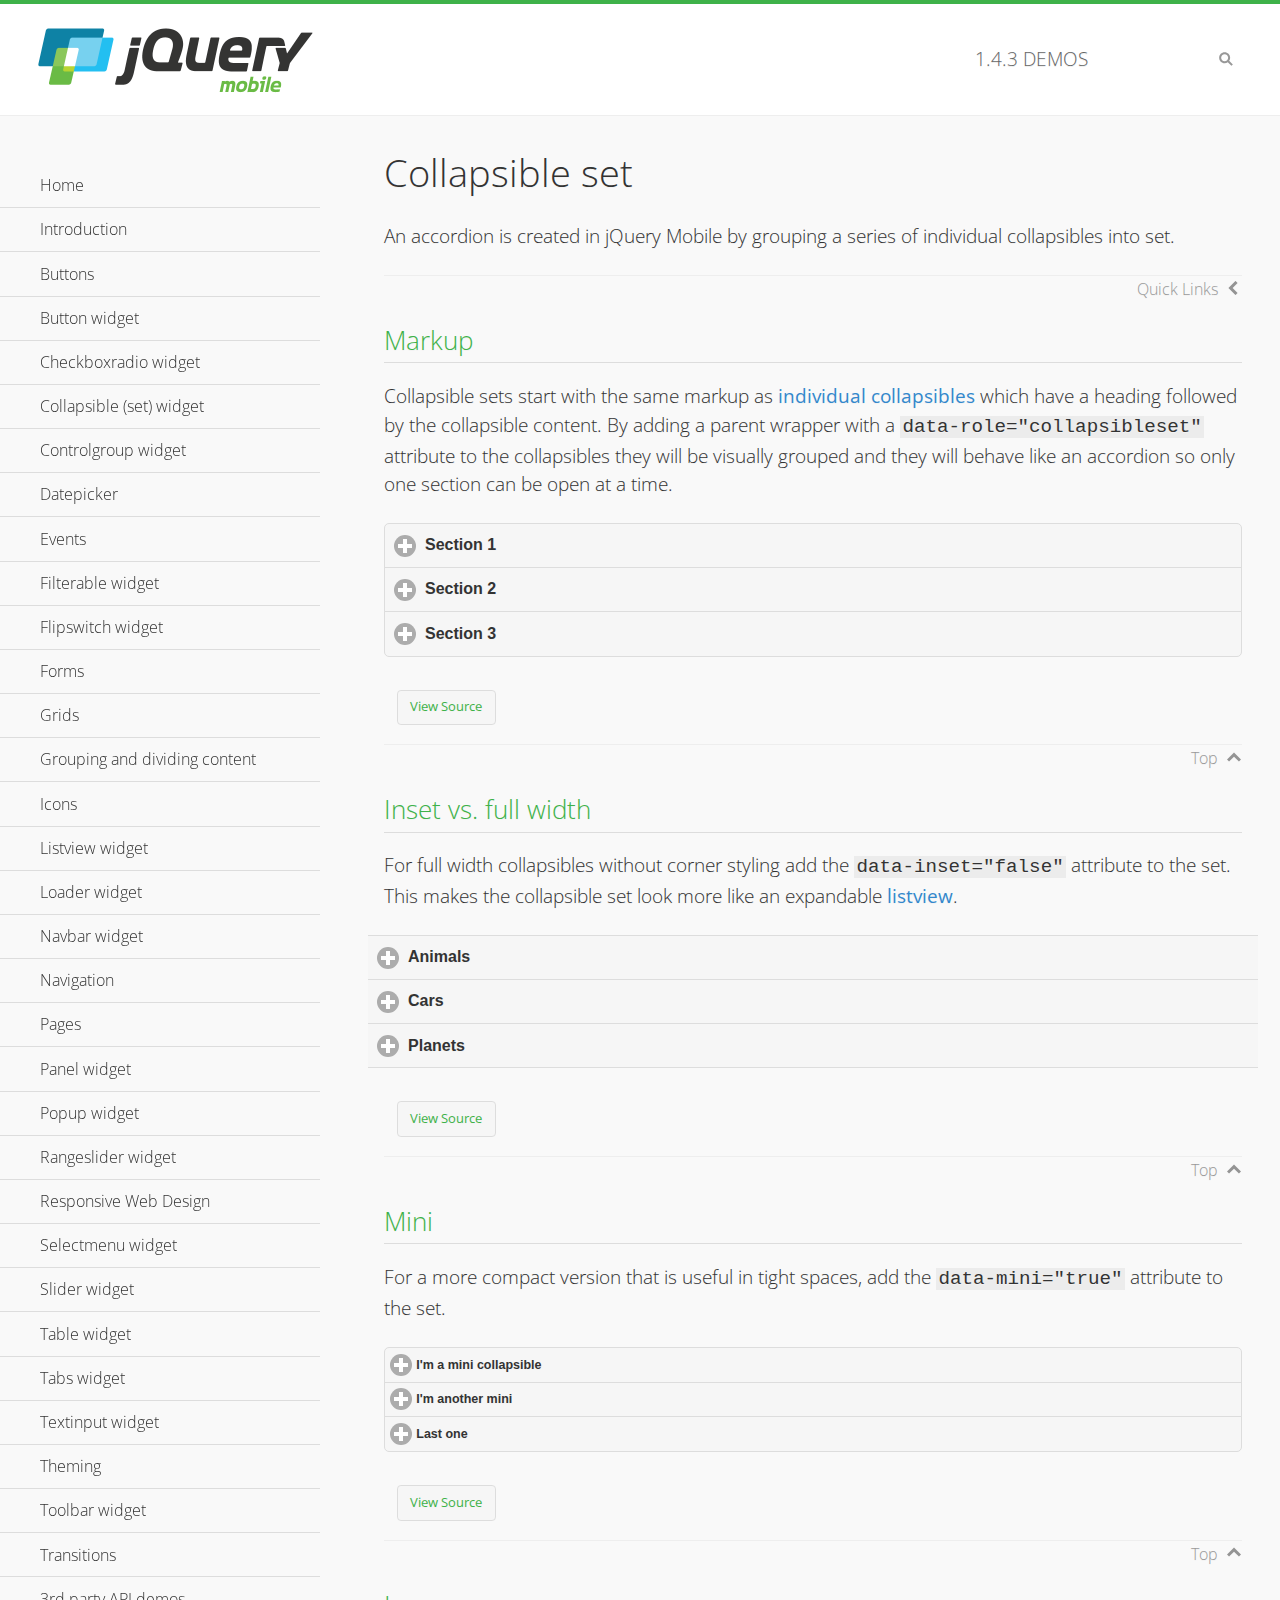
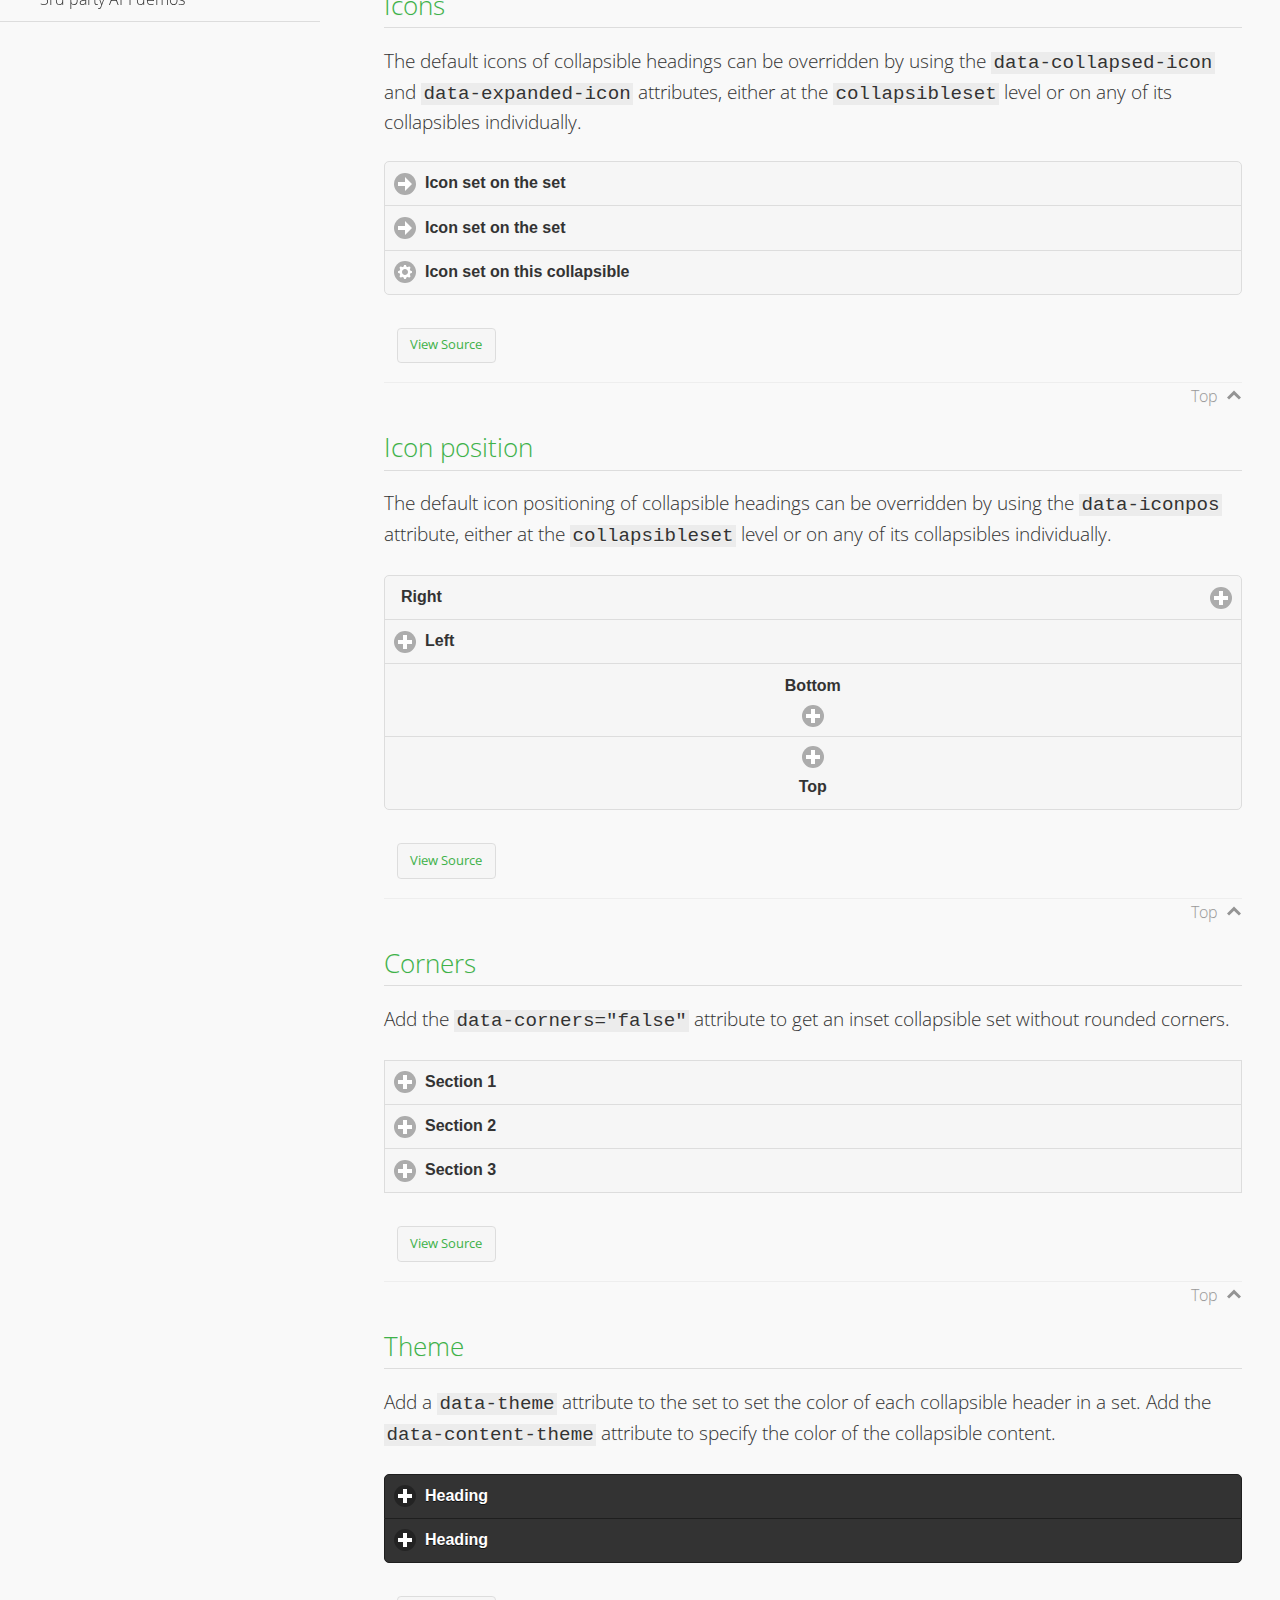
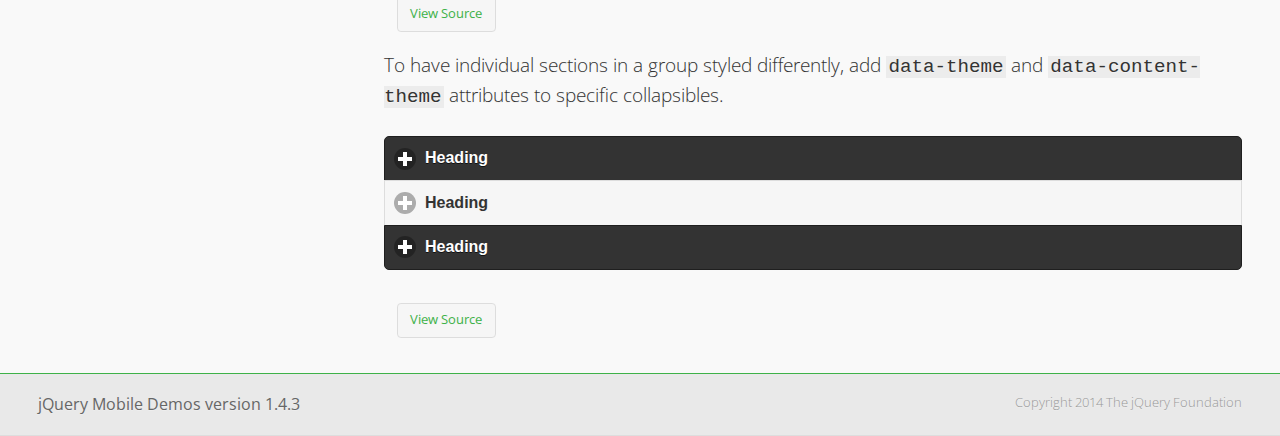
<file: js/demos/collapsibleset/index.html>
<!DOCTYPE html>
<html>
<head>
	<meta charset="utf-8">
	<meta name="viewport" content="width=device-width, initial-scale=1">
	<title>Collapsible set - jQuery Mobile Demos</title>
	<link rel="shortcut icon" href="../favicon.ico">
    <link rel="stylesheet" href="http://fonts.googleapis.com/css?family=Open+Sans:300,400,700">
	<link rel="stylesheet" href="../css/themes/default/jquery.mobile-1.4.3.min.css">
	<link rel="stylesheet" href="../_assets/css/jqm-demos.css">
	<script src="../js/jquery.js"></script>
	<script src="../_assets/js/index.js"></script>
	<script src="../js/jquery.mobile-1.4.3.min.js"></script>
</head>
<body>
<div data-role="page" class="jqm-demos" data-quicklinks="true">

	<div data-role="header" class="jqm-header">
		<h2><a href="../" title="jQuery Mobile Demos home"><img src="../_assets/img/jquery-logo.png" alt="jQuery Mobile"></a></h2>
		<p><span class="jqm-version"></span> Demos</p>
		<a href="#" class="jqm-navmenu-link ui-btn ui-btn-icon-notext ui-corner-all ui-icon-bars ui-nodisc-icon ui-alt-icon ui-btn-left">Menu</a>
		<a href="#" class="jqm-search-link ui-btn ui-btn-icon-notext ui-corner-all ui-icon-search ui-nodisc-icon ui-alt-icon ui-btn-right">Search</a>
	</div><!-- /header -->

	<div role="main" class="ui-content jqm-content">

		<h1>Collapsible set</h1>

		<p>An accordion is created in jQuery Mobile by grouping a series of individual collapsibles into set.</p>

		<h2>Markup</h2>

		<p>Collapsible sets start with the same markup as <a href="../collapsible/" data-ajax="false">individual collapsibles</a> which have a heading followed by the collapsible content. By adding a parent wrapper with a <code>data-role="collapsibleset"</code> attribute to the collapsibles they will be visually grouped and they will behave like an accordion so only one section can be open at a time.</p>

			<div data-demo-html="true">
				<div data-role="collapsibleset" data-theme="a" data-content-theme="a">
					<div data-role="collapsible">
						<h3>Section 1</h3>
					<p>I'm the collapsible content for section 1</p>
					</div>
					<div data-role="collapsible">
						<h3>Section 2</h3>
					<p>I'm the collapsible content for section 2</p>

					</div>
					<div data-role="collapsible">
						<h3>Section 3</h3>
					<p>I'm the collapsible content for section 3</p>
					</div>
				</div>
			</div><!--/demo-html -->

		<h2>Inset vs. full width</h2>

		<p>For full width collapsibles without corner styling add the <code>data-inset="false"</code> attribute to the set. This makes the collapsible set look more like an expandable <a href="../listview/">listview</a>.</p>

			<div data-demo-html="true">
				<div data-role="collapsibleset" data-inset="false">
					<div data-role="collapsible">
						<h3>Animals</h3>
						<ul data-role="listview" data-inset="false">
							<li>Cats</li>
							<li>Dogs</li>
							<li>Lizards</li>
							<li>Snakes</li>
						</ul>
					</div>
					<div data-role="collapsible">
						<h3>Cars</h3>
						<ul data-role="listview" data-inset="false">
							<li>Acura</li>
							<li>Audi</li>
							<li>BMW</li>
							<li>Cadillac</li>
						</ul>
					</div>
					<div data-role="collapsible">
						<h3>Planets</h3>
						<ul data-role="listview" data-inset="false">
							<li>Earth</li>
							<li>Jupiter</li>
							<li>Mars</li>
							<li>Mercury</li>
						</ul>
					</div>
				</div>
			</div><!--/demo-html -->

		<h2>Mini</h2>

		<p>For a more compact version that is useful in tight spaces, add the <code>data-mini="true"</code> attribute to the set. </p>

			<div data-demo-html="true">
				<div data-role="collapsibleset" data-theme="a" data-content-theme="a" data-mini="true">
					<div data-role="collapsible">
						<h3>I'm a mini collapsible</h3>
					<p>This is good for tight spaces.</p>
					</div>
					<div data-role="collapsible">
						<h3>I'm another mini</h3>
					<p>Here's some collapsible content.</p>

					</div>
					<div data-role="collapsible">
						<h3>Last one</h3>
					<p>Final bit of collapsible content.</p>
					</div>
				</div>
			</div><!--/demo-html -->

		<h2>Icons</h2>

		<p>The default icons of collapsible headings can be overridden by using the <code>data-collapsed-icon</code> and <code>data-expanded-icon</code> attributes, either at the <code>collapsibleset</code> level or on any of its collapsibles individually.</p>

			<div data-demo-html="true">
				<div data-role="collapsibleset" data-theme="a" data-content-theme="a" data-collapsed-icon="arrow-r" data-expanded-icon="arrow-d">
					<div data-role="collapsible">
						<h3>Icon set on the set</h3>
					<p>Specify the open and close icons on the set to apply it to all the collapsibles within.</p>
					</div>
					<div data-role="collapsible">
						<h3>Icon set on the set</h3>
					<p>This collapsible also gets the icon from the set.</p>
					</div>
					<div data-role="collapsible" data-collapsed-icon="gear" data-expanded-icon="delete">
						<h3>Icon set on this collapsible</h3>
					<p>The icons here are applied to this collapsible specifically, thus overriding the set icons.</p>
					</div>
				</div>
			</div><!--/demo-html -->

		<h2>Icon position</h2>

		<p>The default icon positioning of collapsible headings can be overridden by using the <code>data-iconpos</code> attribute, either at the <code>collapsibleset</code> level or on any of its collapsibles individually.</p>

			<div data-demo-html="true">
				<div data-role="collapsibleset" data-theme="a" data-content-theme="a" data-iconpos="right">
					<div data-role="collapsible">
						<h3>Right</h3>
					<p>Inherits icon positioning from <code>data-iconpos="right"</code> attribute on set.</p>
					</div>
					<div data-role="collapsible" data-iconpos="left">
						<h3>Left</h3>
					<p>Set via <code>data-iconpos="left"</code> attribute on the collapsible</p>
					</div>
					<div data-role="collapsible" data-iconpos="bottom">
						<h3>Bottom</h3>
					<p>Set via <code>data-iconpos="bottom"</code> attribute on the collapsible</p>
					</div>
					<div data-role="collapsible" data-iconpos="top">
						<h3>Top</h3>
					<p>Set via <code>data-iconpos="top"</code> attribute on the collapsible</p>
					</div>
				</div>
			</div><!--/demo-html -->

		<h2>Corners</h2>
		<p>Add the <code>data-corners="false"</code> attribute to get an inset collapsible set without rounded corners.</p>

			<div data-demo-html="true">
				<div data-role="collapsibleset" data-corners="false" data-theme="a" data-content-theme="a">
					<div data-role="collapsible">
						<h3>Section 1</h3>
					<p>Collapsible content</p>
					</div>
					<div data-role="collapsible">
						<h3>Section 2</h3>
					<p>Collapsible content</p>

					</div>
					<div data-role="collapsible">
						<h3>Section 3</h3>
					<p>Collapsible content</p>
					</div>
				</div>
			</div><!--/demo-html -->

		<h2>Theme</h2>

		<p>Add a <code>data-theme</code> attribute to the set to set the color of each collapsible header in a set. Add the <code>data-content-theme</code> attribute to specify the color of the collapsible content. </p>

			<div data-demo-html="true">
				<div data-role="collapsibleset" data-theme="b" data-content-theme="b">
					<div data-role="collapsible">
						<h3>Heading</h3>
						<p>Content</p>
					</div>
					<div data-role="collapsible">
						<h3>Heading</h3>
						<p>Content</p>
					</div>
				</div>
			</div><!--/demo-html -->

		<p>To have individual sections in a group styled differently, add <code>data-theme</code> and <code>data-content-theme</code> attributes to specific collapsibles.</p>

			<div data-demo-html="true">
				<div data-role="collapsibleset" data-theme="b" data-content-theme="b">
					<div data-role="collapsible">
						<h3>Heading</h3>
						<p>Content</p>
					</div>
					<div data-role="collapsible" data-theme="a" data-content-theme="a">
						<h3>Heading</h3>
						<p>Content</p>
					</div>
					<div data-role="collapsible">
						<h3>Heading</h3>
						<p>Content</p>
					</div>
				</div>
		</div><!--/demo-html -->

	</div><!-- /content -->
	    <div data-role="panel" class="jqm-navmenu-panel" data-position="left" data-display="overlay" data-theme="a">
	    	<ul class="jqm-list ui-alt-icon ui-nodisc-icon">
<li data-filtertext="demos homepage" data-icon="home"><a href=".././">Home</a></li>
<li data-filtertext="introduction overview getting started"><a href="../intro/" data-ajax="false">Introduction</a></li>
<li data-filtertext="buttons button markup buttonmarkup method anchor link button element"><a href="../button-markup/" data-ajax="false">Buttons</a></li>
<li data-filtertext="form button widget input button submit reset"><a href="../button/" data-ajax="false">Button widget</a></li>
<li data-role="collapsible" data-enhanced="true" data-collapsed-icon="carat-d" data-expanded-icon="carat-u" data-iconpos="right" data-inset="false" class="ui-collapsible ui-collapsible-themed-content ui-collapsible-collapsed">
	<h3 class="ui-collapsible-heading ui-collapsible-heading-collapsed">
		<a href="#" class="ui-collapsible-heading-toggle ui-btn ui-btn-icon-right ui-btn-inherit ui-icon-carat-d">
		    Checkboxradio widget<span class="ui-collapsible-heading-status"> click to expand contents</span>
		</a>
	</h3>
	<div class="ui-collapsible-content ui-body-inherit ui-collapsible-content-collapsed" aria-hidden="true">
		<ul>
			<li data-filtertext="form checkboxradio widget checkbox input checkboxes controlgroups"><a href="../checkboxradio-checkbox/" data-ajax="false">Checkboxes</a></li>
			<li data-filtertext="form checkboxradio widget radio input radio buttons controlgroups"><a href="../checkboxradio-radio/" data-ajax="false">Radio buttons</a></li>
		</ul>
	</div>
</li>
<li data-role="collapsible" data-enhanced="true" data-collapsed-icon="carat-d" data-expanded-icon="carat-u" data-iconpos="right" data-inset="false" class="ui-collapsible ui-collapsible-themed-content ui-collapsible-collapsed">
	<h3 class="ui-collapsible-heading ui-collapsible-heading-collapsed">
		<a href="#" class="ui-collapsible-heading-toggle ui-btn ui-btn-icon-right ui-btn-inherit ui-icon-carat-d">
			Collapsible (set) widget<span class="ui-collapsible-heading-status"> click to expand contents</span>
		</a>
	</h3>
	<div class="ui-collapsible-content ui-body-inherit ui-collapsible-content-collapsed" aria-hidden="true">
		<ul>
			<li data-filtertext="collapsibles content formatting"><a href="../collapsible/" data-ajax="false">Collapsible</a></li>
			<li data-filtertext="dynamic collapsible set accordion append expand"><a href="../collapsible-dynamic/" data-ajax="false">Dynamic collapsibles</a></li>
			<li data-filtertext="accordions collapsible set widget content formatting grouped collapsibles"><a href="../collapsibleset/" data-ajax="false">Collapsible set</a></li>
		</ul>
	</div>
</li>
<li data-role="collapsible" data-enhanced="true" data-collapsed-icon="carat-d" data-expanded-icon="carat-u" data-iconpos="right" data-inset="false" class="ui-collapsible ui-collapsible-themed-content ui-collapsible-collapsed">
	<h3 class="ui-collapsible-heading ui-collapsible-heading-collapsed">
		<a href="#" class="ui-collapsible-heading-toggle ui-btn ui-btn-icon-right ui-btn-inherit ui-icon-carat-d">
			Controlgroup widget<span class="ui-collapsible-heading-status"> click to expand contents</span>
		</a>
	</h3>
	<div class="ui-collapsible-content ui-body-inherit ui-collapsible-content-collapsed" aria-hidden="true">
		<ul>
			<li data-filtertext="controlgroups selectmenu checkboxradio input grouped buttons horizontal vertical"><a href="../controlgroup/" data-ajax="false">Controlgroup</a></li>
			<li data-filtertext="dynamic controlgroup dynamically add buttons"><a href="../controlgroup-dynamic/" data-ajax="false">Dynamic controlgroups</a></li>
		</ul>
	</div>
</li>
<li data-filtertext="form datepicker widget date input"><a href="../datepicker/" data-ajax="false">Datepicker</a></li>
<li data-role="collapsible" data-enhanced="true" data-collapsed-icon="carat-d" data-expanded-icon="carat-u" data-iconpos="right" data-inset="false" class="ui-collapsible ui-collapsible-themed-content ui-collapsible-collapsed">
	<h3 class="ui-collapsible-heading ui-collapsible-heading-collapsed">
		<a href="#" class="ui-collapsible-heading-toggle ui-btn ui-btn-icon-right ui-btn-inherit ui-icon-carat-d">
			Events<span class="ui-collapsible-heading-status"> click to expand contents</span>
		</a>
	</h3>
	<div class="ui-collapsible-content ui-body-inherit ui-collapsible-content-collapsed" aria-hidden="true">
		<ul>
			<li data-filtertext="swipe to delete list items listviews swipe events"><a href="../swipe-list/" data-ajax="false">Swipe list items</a></li>
			<li data-filtertext="swipe to navigate swipe page navigation swipe events"><a href="../swipe-page/" data-ajax="false">Swipe page navigation</a></li>
		</ul>
	</div>
</li>
<li data-filtertext="filterable filter elements sorting searching listview table"><a href="../filterable/" data-ajax="false">Filterable widget</a></li>
<li data-filtertext="form flipswitch widget flip toggle switch binary select checkbox input"><a href="../flipswitch/" data-ajax="false">Flipswitch widget</a></li>
<li data-role="collapsible" data-enhanced="true" data-collapsed-icon="carat-d" data-expanded-icon="carat-u" data-iconpos="right" data-inset="false" class="ui-collapsible ui-collapsible-themed-content ui-collapsible-collapsed">
	<h3 class="ui-collapsible-heading ui-collapsible-heading-collapsed">
		<a href="#" class="ui-collapsible-heading-toggle ui-btn ui-btn-icon-right ui-btn-inherit ui-icon-carat-d">
			Forms<span class="ui-collapsible-heading-status"> click to expand contents</span>
		</a>
	</h3>
	<div class="ui-collapsible-content ui-body-inherit ui-collapsible-content-collapsed" aria-hidden="true">
		<ul>
			<li data-filtertext="forms text checkbox radio range button submit reset inputs selects textarea slider flipswitch label form elements"><a href="../forms/" data-ajax="false">Forms</a></li>
			<li data-filtertext="form hide labels hidden accessible ui-hidden-accessible forms"><a href="../forms-label-hidden-accessible/" data-ajax="false">Hide labels</a></li>
			<li data-filtertext="form field containers fieldcontain ui-field-contain forms"><a href="../forms-field-contain/" data-ajax="false">Field containers</a></li>
			<li data-filtertext="forms disabled form elements"><a href="../forms-disabled/" data-ajax="false">Forms disabled</a></li>
			<li data-filtertext="forms gallery examples overview forms text checkbox radio range button submit reset inputs selects textarea slider flipswitch label form elements"><a href="../forms-gallery/" data-ajax="false">Forms gallery</a></li>
		</ul>
	</div>
</li>
<li data-role="collapsible" data-enhanced="true" data-collapsed-icon="carat-d" data-expanded-icon="carat-u" data-iconpos="right" data-inset="false" class="ui-collapsible ui-collapsible-themed-content ui-collapsible-collapsed">
	<h3 class="ui-collapsible-heading ui-collapsible-heading-collapsed">
		<a href="#" class="ui-collapsible-heading-toggle ui-btn ui-btn-icon-right ui-btn-inherit ui-icon-carat-d">
			Grids<span class="ui-collapsible-heading-status"> click to expand contents</span>
		</a>
	</h3>
	<div class="ui-collapsible-content ui-body-inherit ui-collapsible-content-collapsed" aria-hidden="true">
		<ul>
			<li data-filtertext="grids columns blocks content formatting rwd responsive css framework"><a href="../grids/" data-ajax="false">Grids</a></li>
			<li data-filtertext="buttons in grids css framework"><a href="../grids-buttons/" data-ajax="false">Buttons in grids</a></li>
			<li data-filtertext="custom responsive grids rwd css framework"><a href="../grids-custom-responsive/" data-ajax="false">Custom responsive grids</a></li>
		</ul>
	</div>
</li>
<li data-filtertext="blocks content formatting sections heading"><a href="../body-bar-classes/" data-ajax="false">Grouping and dividing content</a></li>
<li data-role="collapsible" data-enhanced="true" data-collapsed-icon="carat-d" data-expanded-icon="carat-u" data-iconpos="right" data-inset="false" class="ui-collapsible ui-collapsible-themed-content ui-collapsible-collapsed">
	<h3 class="ui-collapsible-heading ui-collapsible-heading-collapsed">
		<a href="#" class="ui-collapsible-heading-toggle ui-btn ui-btn-icon-right ui-btn-inherit ui-icon-carat-d">
			Icons<span class="ui-collapsible-heading-status"> click to expand contents</span>
		</a>
	</h3>
	<div class="ui-collapsible-content ui-body-inherit ui-collapsible-content-collapsed" aria-hidden="true">
		<ul>
			<li data-filtertext="button icons svg disc alt custom icon position"><a href="../icons/" data-ajax="false">Icons</a></li>
			<li data-filtertext=""><a href="../icons-grunticon/" data-ajax="false">Grunticon loader</a></li>
		</ul>
	</div>
</li>
<li data-role="collapsible" data-enhanced="true" data-collapsed-icon="carat-d" data-expanded-icon="carat-u" data-iconpos="right" data-inset="false" class="ui-collapsible ui-collapsible-themed-content ui-collapsible-collapsed">
	<h3 class="ui-collapsible-heading ui-collapsible-heading-collapsed">
		<a href="#" class="ui-collapsible-heading-toggle ui-btn ui-btn-icon-right ui-btn-inherit ui-icon-carat-d">
			Listview widget<span class="ui-collapsible-heading-status"> click to expand contents</span>
		</a>
	</h3>
	<div class="ui-collapsible-content ui-body-inherit ui-collapsible-content-collapsed" aria-hidden="true">
		<ul>
			<li data-filtertext="listview widget thumbnails icons nested split button collapsible ul ol"><a href="../listview/" data-ajax="false">Listview</a></li>
			<li data-filtertext="autocomplete filterable reveal listview filtertextbeforefilter placeholder"><a href="../listview-autocomplete/" data-ajax="false">Listview autocomplete</a></li>
			<li data-filtertext="autocomplete filterable reveal listview remote data filtertextbeforefilter placeholder"><a href="../listview-autocomplete-remote/" data-ajax="false">Listview autocomplete remote data</a></li>
			<li data-filtertext="autodividers anchor jump scroll linkbars listview lists ul ol"><a href="../listview-autodividers-linkbar/" data-ajax="false">Listview autodividers linkbar</a></li>
			<li data-filtertext="listview autodividers selector autodividersselector lists ul ol"><a href="../listview-autodividers-selector/" data-ajax="false">Listview autodividers selector</a></li>
			<li data-filtertext="listview nested list items"><a href="../listview-nested-lists/" data-ajax="false">Nested Listviews</a></li>
			<li data-filtertext="listview collapsible list items flat"><a href="../listview-collapsible-item-flat/" data-ajax="false">Listview collapsible list items (flat)</a></li>
			<li data-filtertext="listview collapsible list indented"><a href="../listview-collapsible-item-indented/" data-ajax="false">Listview collapsible list items (indented)</a></li>
			<li data-filtertext="grid listview responsive grids responsive listviews lists ul"><a href="../listview-grid/" data-ajax="false">Listview responsive grid</a></li>
		</ul>
	</div>
</li>
<li data-filtertext="loader widget page loading navigation overlay spinner"><a href="../loader/" data-ajax="false">Loader widget</a></li>
<li data-filtertext="navbar widget navmenu toolbars header footer"><a href="../navbar/" data-ajax="false">Navbar widget</a></li>
<li data-role="collapsible" data-enhanced="true" data-collapsed-icon="carat-d" data-expanded-icon="carat-u" data-iconpos="right" data-inset="false" class="ui-collapsible ui-collapsible-themed-content ui-collapsible-collapsed">
	<h3 class="ui-collapsible-heading ui-collapsible-heading-collapsed">
		<a href="#" class="ui-collapsible-heading-toggle ui-btn ui-btn-icon-right ui-btn-inherit ui-icon-carat-d">
			Navigation<span class="ui-collapsible-heading-status"> click to expand contents</span>
		</a>
	</h3>
	<div class="ui-collapsible-content ui-body-inherit ui-collapsible-content-collapsed" aria-hidden="true">
		<ul>
			<li data-filtertext="ajax navigation navigate widget history event method"><a href="../navigation/" data-ajax="false">Navigation</a></li>
			<li data-filtertext="linking pages page links navigation ajax prefetch cache"><a href="../navigation-linking-pages/" data-ajax="false">Linking pages</a></li>
			<!-- <li data-filtertext="php redirect server redirection server-side navigation"><a href="../navigation-php-redirect/" data-ajax="false">PHP redirect demo</a></li>-->
			<li data-filtertext="navigation redirection hash query"><a href="../navigation-hash-processing/" data-ajax="false">Hash processing demo</a></li>
			<li data-filtertext="navigation redirection hash query"><a href="../page-events/" data-ajax="false">Page Navigation Events</a></li>
		</ul>
	</div>
</li>
<li data-role="collapsible" data-enhanced="true" data-collapsed-icon="carat-d" data-expanded-icon="carat-u" data-iconpos="right" data-inset="false" class="ui-collapsible ui-collapsible-themed-content ui-collapsible-collapsed">
	<h3 class="ui-collapsible-heading ui-collapsible-heading-collapsed">
		<a href="#" class="ui-collapsible-heading-toggle ui-btn ui-btn-icon-right ui-btn-inherit ui-icon-carat-d">
			Pages<span class="ui-collapsible-heading-status"> click to expand contents</span>
		</a>
	</h3>
	<div class="ui-collapsible-content ui-body-inherit ui-collapsible-content-collapsed" aria-hidden="true">
		<ul>
			<li data-filtertext="pages page widget ajax navigation"><a href="../pages/" data-ajax="false">Pages</a></li>
			<li data-filtertext="single page"><a href="../pages-single-page/" data-ajax="false">Single page</a></li>
			<li data-filtertext="multipage multi-page page"><a href="../pages-multi-page/" data-ajax="false">Multi-page template</a></li>
			<li data-filtertext="dialog page widget modal popup"><a href="../pages-dialog/" data-ajax="false">Dialog page</a></li>
		</ul>
	</div>
</li>
<li data-role="collapsible" data-enhanced="true" data-collapsed-icon="carat-d" data-expanded-icon="carat-u" data-iconpos="right" data-inset="false" class="ui-collapsible ui-collapsible-themed-content ui-collapsible-collapsed">
	<h3 class="ui-collapsible-heading ui-collapsible-heading-collapsed">
		<a href="#" class="ui-collapsible-heading-toggle ui-btn ui-btn-icon-right ui-btn-inherit ui-icon-carat-d">
			Panel widget<span class="ui-collapsible-heading-status"> click to expand contents</span>
		</a>
	</h3>
	<div class="ui-collapsible-content ui-body-inherit ui-collapsible-content-collapsed" aria-hidden="true">
		<ul>
			<li data-filtertext="panel widget sliding panels reveal push overlay responsive"><a href="../panel/" data-ajax="false">Panel</a></li>
			<li data-filtertext=""><a href="../panel-external/" data-ajax="false">External panels</a></li>
			<li data-filtertext="panel "><a href="../panel-fixed/" data-ajax="false">Fixed panels</a></li>
			<li data-filtertext="panel slide panels sliding panels shadow rwd responsive breakpoint"><a href="../panel-responsive/" data-ajax="false">Panels responsive</a></li>
			<li data-filtertext="panel custom style custom panel width reveal shadow listview panel styling page background wrapper"><a href="../panel-styling/" data-ajax="false">Custom panel style</a></li>
			<li data-filtertext="panel open on swipe"><a href="../panel-swipe-open/" data-ajax="false">Panel open on swipe</a></li>
			<li data-filtertext="panels outside page internal external toolbars"><a href="../panel-external-internal/" data-ajax="false">Panel external and internal</a></li>
		</ul>
	</div>
</li>
<li data-role="collapsible" data-enhanced="true" data-collapsed-icon="carat-d" data-expanded-icon="carat-u" data-iconpos="right" data-inset="false" class="ui-collapsible ui-collapsible-themed-content ui-collapsible-collapsed">
	<h3 class="ui-collapsible-heading ui-collapsible-heading-collapsed">
		<a href="#" class="ui-collapsible-heading-toggle ui-btn ui-btn-icon-right ui-btn-inherit ui-icon-carat-d">
			Popup widget<span class="ui-collapsible-heading-status"> click to expand contents</span>
		</a>
	</h3>
	<div class="ui-collapsible-content ui-body-inherit ui-collapsible-content-collapsed" aria-hidden="true">
		<ul>
			<li data-filtertext="popup widget popups dialog modal transition tooltip lightbox form overlay screen flip pop fade transition"><a href="../popup/" data-ajax="false">Popup</a></li>
			<li data-filtertext="popup alignment position"><a href="../popup-alignment/" data-ajax="false">Popup alignment</a></li>
			<li data-filtertext="popup arrow size popups popover"><a href="../popup-arrow-size/" data-ajax="false">Popup arrow size</a></li>
			<li data-filtertext="dynamic popups popup images lightbox"><a href="../popup-dynamic/" data-ajax="false">Dynamic popups</a></li>
			<li data-filtertext="popups with iframes scaling"><a href="../popup-iframe/" data-ajax="false">Popups with iframes</a></li>
			<li data-filtertext="popup image scaling"><a href="../popup-image-scaling/" data-ajax="false">Popup image scaling</a></li>
			<li data-filtertext="external popup outside multi-page"><a href="../popup-outside-multipage/" data-ajax="false">Popup outside multi-page</a></li>
		</ul>
	</div>
</li>
<li data-filtertext="form rangeslider widget dual sliders dual handle sliders range input"><a href="../rangeslider/" data-ajax="false">Rangeslider widget</a></li>
<li data-filtertext="responsive web design rwd adaptive progressive enhancement PE accessible mobile breakpoints media query media queries"><a href="../rwd/" data-ajax="false">Responsive Web Design</a></li>
<li data-role="collapsible" data-enhanced="true" data-collapsed-icon="carat-d" data-expanded-icon="carat-u" data-iconpos="right" data-inset="false" class="ui-collapsible ui-collapsible-themed-content ui-collapsible-collapsed">
	<h3 class="ui-collapsible-heading ui-collapsible-heading-collapsed">
		<a href="#" class="ui-collapsible-heading-toggle ui-btn ui-btn-icon-right ui-btn-inherit ui-icon-carat-d">
			Selectmenu widget<span class="ui-collapsible-heading-status"> click to expand contents</span>
		</a>
	</h3>
	<div class="ui-collapsible-content ui-body-inherit ui-collapsible-content-collapsed" aria-hidden="true">
		<ul>
			<li data-filtertext="form selectmenu widget select input custom select menu selects"><a href="../selectmenu/" data-ajax="false">Selectmenu</a></li>
			<li data-filtertext="form custom select menu selectmenu widget custom menu option optgroup multiple selects"><a href="../selectmenu-custom/" data-ajax="false">Custom select menu</a></li>
			<li data-filtertext="filterable select filter popup dialog"><a href="../selectmenu-custom-filter/" data-ajax="false">Custom select menu with filter</a></li>
		</ul>
	</div>
</li>
<li data-role="collapsible" data-enhanced="true" data-collapsed-icon="carat-d" data-expanded-icon="carat-u" data-iconpos="right" data-inset="false" class="ui-collapsible ui-collapsible-themed-content ui-collapsible-collapsed">
	<h3 class="ui-collapsible-heading ui-collapsible-heading-collapsed">
		<a href="#" class="ui-collapsible-heading-toggle ui-btn ui-btn-icon-right ui-btn-inherit ui-icon-carat-d">
			Slider widget<span class="ui-collapsible-heading-status"> click to expand contents</span>
		</a>
	</h3>
	<div class="ui-collapsible-content ui-body-inherit ui-collapsible-content-collapsed" aria-hidden="true">
		<ul>
			<li data-filtertext="form slider widget range input single sliders"><a href="../slider/" data-ajax="false">Slider</a></li>
			<li data-filtertext="form slider widget flipswitch slider binary select flip toggle switch"><a href="../slider-flipswitch/" data-ajax="false">Slider flip toggle switch</a></li>
			<li data-filtertext="form slider tooltip handle value input range sliders"><a href="../slider-tooltip/" data-ajax="false">Slider tooltip</a></li>
		</ul>
	</div>
</li>
<li data-role="collapsible" data-enhanced="true" data-collapsed-icon="carat-d" data-expanded-icon="carat-u" data-iconpos="right" data-inset="false" class="ui-collapsible ui-collapsible-themed-content ui-collapsible-collapsed">
	<h3 class="ui-collapsible-heading ui-collapsible-heading-collapsed">
		<a href="#" class="ui-collapsible-heading-toggle ui-btn ui-btn-icon-right ui-btn-inherit ui-icon-carat-d">
			Table widget<span class="ui-collapsible-heading-status"> click to expand contents</span>
		</a>
	</h3>
	<div class="ui-collapsible-content ui-body-inherit ui-collapsible-content-collapsed" aria-hidden="true">
		<ul>
			<li data-filtertext="table widget reflow column toggle th td responsive tables rwd hide show tabular"><a href="../table-column-toggle/" data-ajax="false">Table Column Toggle</a></li>
			<li data-filtertext="table column toggle phone comparison demo"><a href="../table-column-toggle-example/" data-ajax="false">Table Column Toggle demo</a></li>
			<li data-filtertext="responsive tables table column toggle heading groups rwd breakpoint"><a href="../table-column-toggle-heading-groups/" data-ajax="false">Table Column Toggle heading groups</a></li>
			<li data-filtertext="responsive tables table column toggle hide rwd breakpoint customization options"><a href="../table-column-toggle-options/" data-ajax="false">Table Column Toggle options</a></li>
			<li data-filtertext="table reflow th td responsive rwd columns tabular"><a href="../table-reflow/" data-ajax="false">Table Reflow</a></li>
			<li data-filtertext="responsive tables table reflow heading groups rwd breakpoint"><a href="../table-reflow-heading-groups/" data-ajax="false">Table Reflow heading groups</a></li>
			<li data-filtertext="responsive tables table reflow stripes strokes table style"><a href="../table-reflow-stripes-strokes/" data-ajax="false">Table Reflow stripes and strokes</a></li>
			<li data-filtertext="responsive tables table reflow stack custom styles"><a href="../table-reflow-styling/" data-ajax="false">Table Reflow custom styles</a></li>
		</ul>
	</div>
</li>
<li data-filtertext="ui tabs widget"><a href="../tabs/" data-ajax="false">Tabs widget</a></li>
<li data-filtertext="form textinput widget text input textarea number date time tel email file color password"><a href="../textinput/" data-ajax="false">Textinput widget</a></li>
<li data-role="collapsible" data-enhanced="true" data-collapsed-icon="carat-d" data-expanded-icon="carat-u" data-iconpos="right" data-inset="false" class="ui-collapsible ui-collapsible-themed-content ui-collapsible-collapsed">
	<h3 class="ui-collapsible-heading ui-collapsible-heading-collapsed">
		<a href="#" class="ui-collapsible-heading-toggle ui-btn ui-btn-icon-right ui-btn-inherit ui-icon-carat-d">
			Theming<span class="ui-collapsible-heading-status"> click to expand contents</span>
		</a>
	</h3>
	<div class="ui-collapsible-content ui-body-inherit ui-collapsible-content-collapsed" aria-hidden="true">
		<ul>
			<li data-filtertext="default theme swatches theming style css"><a href="../theme-default/" data-ajax="false">Default theme</a></li>
			<li data-filtertext="classic theme old theme swatches theming style css"><a href="../theme-classic/" data-ajax="false">Classic theme</a></li>
		</ul>
	</div>
</li>
<li data-role="collapsible" data-enhanced="true" data-collapsed-icon="carat-d" data-expanded-icon="carat-u" data-iconpos="right" data-inset="false" class="ui-collapsible ui-collapsible-themed-content ui-collapsible-collapsed">
	<h3 class="ui-collapsible-heading ui-collapsible-heading-collapsed">
		<a href="#" class="ui-collapsible-heading-toggle ui-btn ui-btn-icon-right ui-btn-inherit ui-icon-carat-d">
			Toolbar widget<span class="ui-collapsible-heading-status"> click to expand contents</span>
		</a>
	</h3>
	<div class="ui-collapsible-content ui-body-inherit ui-collapsible-content-collapsed" aria-hidden="true">
		<ul>
			<li data-filtertext="toolbar widget header footer toolbars fixed fullscreen external sections"><a href="../toolbar/" data-ajax="false">Toolbar</a></li>
			<li data-filtertext="dynamic toolbars dynamically add toolbar header footer"><a href="../toolbar-dynamic/" data-ajax="false">Dynamic toolbars</a></li>
			<li data-filtertext="external toolbars header footer"><a href="../toolbar-external/" data-ajax="false">External toolbars</a></li>
			<li data-filtertext="fixed toolbars header footer"><a href="../toolbar-fixed/" data-ajax="false">Fixed toolbars</a></li>
			<li data-filtertext="fixed fullscreen toolbars header footer"><a href="../toolbar-fixed-fullscreen/" data-ajax="false">Fullscreen toolbars</a></li>
			<li data-filtertext="external fixed toolbars header footer"><a href="../toolbar-fixed-external/" data-ajax="false">Fixed external toolbars</a></li>
			<li data-filtertext="external persistent toolbars header footer navbar navmenu"><a href="../toolbar-fixed-persistent/" data-ajax="false">Persistent toolbars</a></li>
			<li data-filtertext="external ajax optimized toolbars persistent toolbars header footer navbar"><a href="../toolbar-fixed-persistent-optimized/" data-ajax="false">Ajax optimized toolbars</a></li>
			<li data-filtertext="form in toolbars header footer"><a href="../toolbar-fixed-forms/" data-ajax="false">Form in toolbar</a></li>
		</ul>
	</div>
</li>
<li data-filtertext="page transitions animated pages popup navigation flip slide fade pop"><a href="../transitions/" data-ajax="false">Transitions</a></li>
<li data-role="collapsible" data-enhanced="true" data-collapsed-icon="carat-d" data-expanded-icon="carat-u" data-iconpos="right" data-inset="false" class="ui-collapsible ui-collapsible-themed-content ui-collapsible-collapsed">
	<h3 class="ui-collapsible-heading ui-collapsible-heading-collapsed">
		<a href="#" class="ui-collapsible-heading-toggle ui-btn ui-btn-icon-right ui-btn-inherit ui-icon-carat-d">
			3rd party API demos<span class="ui-collapsible-heading-status"> click to expand contents</span>
		</a>
	</h3>
	<div class="ui-collapsible-content ui-body-inherit ui-collapsible-content-collapsed" aria-hidden="true">
		<ul>
			<li data-filtertext="backbone requirejs navigation router"><a href="../backbone-requirejs/" data-ajax="false">Backbone RequireJS</a></li>
			<li data-filtertext="google maps geolocation demo"><a href="../map-geolocation/" data-ajax="false">Google Maps geolocation</a></li>
			<li data-filtertext="google maps hybrid"><a href="../map-list-toggle/" data-ajax="false">Google Maps list toggle</a></li>
		</ul>
	</div>
</li>



		     </ul>
		</div><!-- /panel -->


	<div data-role="footer" data-position="fixed" data-tap-toggle="false" class="jqm-footer">
		<p>jQuery Mobile Demos version <span class="jqm-version"></span></p>
		<p>Copyright 2014 The jQuery Foundation</p>
	</div><!-- /footer -->
	<!-- TODO: This should become an external panel so we can add input to markup (unique ID) -->
    <div data-role="panel" class="jqm-search-panel" data-position="right" data-display="overlay" data-theme="a">
		<div class="jqm-search">
			<ul class="jqm-list" data-filter-placeholder="Search demos..." data-filter-reveal="true">
<li data-filtertext="demos homepage" data-icon="home"><a href=".././">Home</a></li>
<li data-filtertext="introduction overview getting started"><a href="../intro/" data-ajax="false">Introduction</a></li>
<li data-filtertext="buttons button markup buttonmarkup method anchor link button element"><a href="../button-markup/" data-ajax="false">Buttons</a></li>
<li data-filtertext="form button widget input button submit reset"><a href="../button/" data-ajax="false">Button widget</a></li>
<li data-role="collapsible" data-enhanced="true" data-collapsed-icon="carat-d" data-expanded-icon="carat-u" data-iconpos="right" data-inset="false" class="ui-collapsible ui-collapsible-themed-content ui-collapsible-collapsed">
	<h3 class="ui-collapsible-heading ui-collapsible-heading-collapsed">
		<a href="#" class="ui-collapsible-heading-toggle ui-btn ui-btn-icon-right ui-btn-inherit ui-icon-carat-d">
		    Checkboxradio widget<span class="ui-collapsible-heading-status"> click to expand contents</span>
		</a>
	</h3>
	<div class="ui-collapsible-content ui-body-inherit ui-collapsible-content-collapsed" aria-hidden="true">
		<ul>
			<li data-filtertext="form checkboxradio widget checkbox input checkboxes controlgroups"><a href="../checkboxradio-checkbox/" data-ajax="false">Checkboxes</a></li>
			<li data-filtertext="form checkboxradio widget radio input radio buttons controlgroups"><a href="../checkboxradio-radio/" data-ajax="false">Radio buttons</a></li>
		</ul>
	</div>
</li>
<li data-role="collapsible" data-enhanced="true" data-collapsed-icon="carat-d" data-expanded-icon="carat-u" data-iconpos="right" data-inset="false" class="ui-collapsible ui-collapsible-themed-content ui-collapsible-collapsed">
	<h3 class="ui-collapsible-heading ui-collapsible-heading-collapsed">
		<a href="#" class="ui-collapsible-heading-toggle ui-btn ui-btn-icon-right ui-btn-inherit ui-icon-carat-d">
			Collapsible (set) widget<span class="ui-collapsible-heading-status"> click to expand contents</span>
		</a>
	</h3>
	<div class="ui-collapsible-content ui-body-inherit ui-collapsible-content-collapsed" aria-hidden="true">
		<ul>
			<li data-filtertext="collapsibles content formatting"><a href="../collapsible/" data-ajax="false">Collapsible</a></li>
			<li data-filtertext="dynamic collapsible set accordion append expand"><a href="../collapsible-dynamic/" data-ajax="false">Dynamic collapsibles</a></li>
			<li data-filtertext="accordions collapsible set widget content formatting grouped collapsibles"><a href="../collapsibleset/" data-ajax="false">Collapsible set</a></li>
		</ul>
	</div>
</li>
<li data-role="collapsible" data-enhanced="true" data-collapsed-icon="carat-d" data-expanded-icon="carat-u" data-iconpos="right" data-inset="false" class="ui-collapsible ui-collapsible-themed-content ui-collapsible-collapsed">
	<h3 class="ui-collapsible-heading ui-collapsible-heading-collapsed">
		<a href="#" class="ui-collapsible-heading-toggle ui-btn ui-btn-icon-right ui-btn-inherit ui-icon-carat-d">
			Controlgroup widget<span class="ui-collapsible-heading-status"> click to expand contents</span>
		</a>
	</h3>
	<div class="ui-collapsible-content ui-body-inherit ui-collapsible-content-collapsed" aria-hidden="true">
		<ul>
			<li data-filtertext="controlgroups selectmenu checkboxradio input grouped buttons horizontal vertical"><a href="../controlgroup/" data-ajax="false">Controlgroup</a></li>
			<li data-filtertext="dynamic controlgroup dynamically add buttons"><a href="../controlgroup-dynamic/" data-ajax="false">Dynamic controlgroups</a></li>
		</ul>
	</div>
</li>
<li data-filtertext="form datepicker widget date input"><a href="../datepicker/" data-ajax="false">Datepicker</a></li>
<li data-role="collapsible" data-enhanced="true" data-collapsed-icon="carat-d" data-expanded-icon="carat-u" data-iconpos="right" data-inset="false" class="ui-collapsible ui-collapsible-themed-content ui-collapsible-collapsed">
	<h3 class="ui-collapsible-heading ui-collapsible-heading-collapsed">
		<a href="#" class="ui-collapsible-heading-toggle ui-btn ui-btn-icon-right ui-btn-inherit ui-icon-carat-d">
			Events<span class="ui-collapsible-heading-status"> click to expand contents</span>
		</a>
	</h3>
	<div class="ui-collapsible-content ui-body-inherit ui-collapsible-content-collapsed" aria-hidden="true">
		<ul>
			<li data-filtertext="swipe to delete list items listviews swipe events"><a href="../swipe-list/" data-ajax="false">Swipe list items</a></li>
			<li data-filtertext="swipe to navigate swipe page navigation swipe events"><a href="../swipe-page/" data-ajax="false">Swipe page navigation</a></li>
		</ul>
	</div>
</li>
<li data-filtertext="filterable filter elements sorting searching listview table"><a href="../filterable/" data-ajax="false">Filterable widget</a></li>
<li data-filtertext="form flipswitch widget flip toggle switch binary select checkbox input"><a href="../flipswitch/" data-ajax="false">Flipswitch widget</a></li>
<li data-role="collapsible" data-enhanced="true" data-collapsed-icon="carat-d" data-expanded-icon="carat-u" data-iconpos="right" data-inset="false" class="ui-collapsible ui-collapsible-themed-content ui-collapsible-collapsed">
	<h3 class="ui-collapsible-heading ui-collapsible-heading-collapsed">
		<a href="#" class="ui-collapsible-heading-toggle ui-btn ui-btn-icon-right ui-btn-inherit ui-icon-carat-d">
			Forms<span class="ui-collapsible-heading-status"> click to expand contents</span>
		</a>
	</h3>
	<div class="ui-collapsible-content ui-body-inherit ui-collapsible-content-collapsed" aria-hidden="true">
		<ul>
			<li data-filtertext="forms text checkbox radio range button submit reset inputs selects textarea slider flipswitch label form elements"><a href="../forms/" data-ajax="false">Forms</a></li>
			<li data-filtertext="form hide labels hidden accessible ui-hidden-accessible forms"><a href="../forms-label-hidden-accessible/" data-ajax="false">Hide labels</a></li>
			<li data-filtertext="form field containers fieldcontain ui-field-contain forms"><a href="../forms-field-contain/" data-ajax="false">Field containers</a></li>
			<li data-filtertext="forms disabled form elements"><a href="../forms-disabled/" data-ajax="false">Forms disabled</a></li>
			<li data-filtertext="forms gallery examples overview forms text checkbox radio range button submit reset inputs selects textarea slider flipswitch label form elements"><a href="../forms-gallery/" data-ajax="false">Forms gallery</a></li>
		</ul>
	</div>
</li>
<li data-role="collapsible" data-enhanced="true" data-collapsed-icon="carat-d" data-expanded-icon="carat-u" data-iconpos="right" data-inset="false" class="ui-collapsible ui-collapsible-themed-content ui-collapsible-collapsed">
	<h3 class="ui-collapsible-heading ui-collapsible-heading-collapsed">
		<a href="#" class="ui-collapsible-heading-toggle ui-btn ui-btn-icon-right ui-btn-inherit ui-icon-carat-d">
			Grids<span class="ui-collapsible-heading-status"> click to expand contents</span>
		</a>
	</h3>
	<div class="ui-collapsible-content ui-body-inherit ui-collapsible-content-collapsed" aria-hidden="true">
		<ul>
			<li data-filtertext="grids columns blocks content formatting rwd responsive css framework"><a href="../grids/" data-ajax="false">Grids</a></li>
			<li data-filtertext="buttons in grids css framework"><a href="../grids-buttons/" data-ajax="false">Buttons in grids</a></li>
			<li data-filtertext="custom responsive grids rwd css framework"><a href="../grids-custom-responsive/" data-ajax="false">Custom responsive grids</a></li>
		</ul>
	</div>
</li>
<li data-filtertext="blocks content formatting sections heading"><a href="../body-bar-classes/" data-ajax="false">Grouping and dividing content</a></li>
<li data-role="collapsible" data-enhanced="true" data-collapsed-icon="carat-d" data-expanded-icon="carat-u" data-iconpos="right" data-inset="false" class="ui-collapsible ui-collapsible-themed-content ui-collapsible-collapsed">
	<h3 class="ui-collapsible-heading ui-collapsible-heading-collapsed">
		<a href="#" class="ui-collapsible-heading-toggle ui-btn ui-btn-icon-right ui-btn-inherit ui-icon-carat-d">
			Icons<span class="ui-collapsible-heading-status"> click to expand contents</span>
		</a>
	</h3>
	<div class="ui-collapsible-content ui-body-inherit ui-collapsible-content-collapsed" aria-hidden="true">
		<ul>
			<li data-filtertext="button icons svg disc alt custom icon position"><a href="../icons/" data-ajax="false">Icons</a></li>
			<li data-filtertext=""><a href="../icons-grunticon/" data-ajax="false">Grunticon loader</a></li>
		</ul>
	</div>
</li>
<li data-role="collapsible" data-enhanced="true" data-collapsed-icon="carat-d" data-expanded-icon="carat-u" data-iconpos="right" data-inset="false" class="ui-collapsible ui-collapsible-themed-content ui-collapsible-collapsed">
	<h3 class="ui-collapsible-heading ui-collapsible-heading-collapsed">
		<a href="#" class="ui-collapsible-heading-toggle ui-btn ui-btn-icon-right ui-btn-inherit ui-icon-carat-d">
			Listview widget<span class="ui-collapsible-heading-status"> click to expand contents</span>
		</a>
	</h3>
	<div class="ui-collapsible-content ui-body-inherit ui-collapsible-content-collapsed" aria-hidden="true">
		<ul>
			<li data-filtertext="listview widget thumbnails icons nested split button collapsible ul ol"><a href="../listview/" data-ajax="false">Listview</a></li>
			<li data-filtertext="autocomplete filterable reveal listview filtertextbeforefilter placeholder"><a href="../listview-autocomplete/" data-ajax="false">Listview autocomplete</a></li>
			<li data-filtertext="autocomplete filterable reveal listview remote data filtertextbeforefilter placeholder"><a href="../listview-autocomplete-remote/" data-ajax="false">Listview autocomplete remote data</a></li>
			<li data-filtertext="autodividers anchor jump scroll linkbars listview lists ul ol"><a href="../listview-autodividers-linkbar/" data-ajax="false">Listview autodividers linkbar</a></li>
			<li data-filtertext="listview autodividers selector autodividersselector lists ul ol"><a href="../listview-autodividers-selector/" data-ajax="false">Listview autodividers selector</a></li>
			<li data-filtertext="listview nested list items"><a href="../listview-nested-lists/" data-ajax="false">Nested Listviews</a></li>
			<li data-filtertext="listview collapsible list items flat"><a href="../listview-collapsible-item-flat/" data-ajax="false">Listview collapsible list items (flat)</a></li>
			<li data-filtertext="listview collapsible list indented"><a href="../listview-collapsible-item-indented/" data-ajax="false">Listview collapsible list items (indented)</a></li>
			<li data-filtertext="grid listview responsive grids responsive listviews lists ul"><a href="../listview-grid/" data-ajax="false">Listview responsive grid</a></li>
		</ul>
	</div>
</li>
<li data-filtertext="loader widget page loading navigation overlay spinner"><a href="../loader/" data-ajax="false">Loader widget</a></li>
<li data-filtertext="navbar widget navmenu toolbars header footer"><a href="../navbar/" data-ajax="false">Navbar widget</a></li>
<li data-role="collapsible" data-enhanced="true" data-collapsed-icon="carat-d" data-expanded-icon="carat-u" data-iconpos="right" data-inset="false" class="ui-collapsible ui-collapsible-themed-content ui-collapsible-collapsed">
	<h3 class="ui-collapsible-heading ui-collapsible-heading-collapsed">
		<a href="#" class="ui-collapsible-heading-toggle ui-btn ui-btn-icon-right ui-btn-inherit ui-icon-carat-d">
			Navigation<span class="ui-collapsible-heading-status"> click to expand contents</span>
		</a>
	</h3>
	<div class="ui-collapsible-content ui-body-inherit ui-collapsible-content-collapsed" aria-hidden="true">
		<ul>
			<li data-filtertext="ajax navigation navigate widget history event method"><a href="../navigation/" data-ajax="false">Navigation</a></li>
			<li data-filtertext="linking pages page links navigation ajax prefetch cache"><a href="../navigation-linking-pages/" data-ajax="false">Linking pages</a></li>
			<!-- <li data-filtertext="php redirect server redirection server-side navigation"><a href="../navigation-php-redirect/" data-ajax="false">PHP redirect demo</a></li>-->
			<li data-filtertext="navigation redirection hash query"><a href="../navigation-hash-processing/" data-ajax="false">Hash processing demo</a></li>
			<li data-filtertext="navigation redirection hash query"><a href="../page-events/" data-ajax="false">Page Navigation Events</a></li>
		</ul>
	</div>
</li>
<li data-role="collapsible" data-enhanced="true" data-collapsed-icon="carat-d" data-expanded-icon="carat-u" data-iconpos="right" data-inset="false" class="ui-collapsible ui-collapsible-themed-content ui-collapsible-collapsed">
	<h3 class="ui-collapsible-heading ui-collapsible-heading-collapsed">
		<a href="#" class="ui-collapsible-heading-toggle ui-btn ui-btn-icon-right ui-btn-inherit ui-icon-carat-d">
			Pages<span class="ui-collapsible-heading-status"> click to expand contents</span>
		</a>
	</h3>
	<div class="ui-collapsible-content ui-body-inherit ui-collapsible-content-collapsed" aria-hidden="true">
		<ul>
			<li data-filtertext="pages page widget ajax navigation"><a href="../pages/" data-ajax="false">Pages</a></li>
			<li data-filtertext="single page"><a href="../pages-single-page/" data-ajax="false">Single page</a></li>
			<li data-filtertext="multipage multi-page page"><a href="../pages-multi-page/" data-ajax="false">Multi-page template</a></li>
			<li data-filtertext="dialog page widget modal popup"><a href="../pages-dialog/" data-ajax="false">Dialog page</a></li>
		</ul>
	</div>
</li>
<li data-role="collapsible" data-enhanced="true" data-collapsed-icon="carat-d" data-expanded-icon="carat-u" data-iconpos="right" data-inset="false" class="ui-collapsible ui-collapsible-themed-content ui-collapsible-collapsed">
	<h3 class="ui-collapsible-heading ui-collapsible-heading-collapsed">
		<a href="#" class="ui-collapsible-heading-toggle ui-btn ui-btn-icon-right ui-btn-inherit ui-icon-carat-d">
			Panel widget<span class="ui-collapsible-heading-status"> click to expand contents</span>
		</a>
	</h3>
	<div class="ui-collapsible-content ui-body-inherit ui-collapsible-content-collapsed" aria-hidden="true">
		<ul>
			<li data-filtertext="panel widget sliding panels reveal push overlay responsive"><a href="../panel/" data-ajax="false">Panel</a></li>
			<li data-filtertext=""><a href="../panel-external/" data-ajax="false">External panels</a></li>
			<li data-filtertext="panel "><a href="../panel-fixed/" data-ajax="false">Fixed panels</a></li>
			<li data-filtertext="panel slide panels sliding panels shadow rwd responsive breakpoint"><a href="../panel-responsive/" data-ajax="false">Panels responsive</a></li>
			<li data-filtertext="panel custom style custom panel width reveal shadow listview panel styling page background wrapper"><a href="../panel-styling/" data-ajax="false">Custom panel style</a></li>
			<li data-filtertext="panel open on swipe"><a href="../panel-swipe-open/" data-ajax="false">Panel open on swipe</a></li>
			<li data-filtertext="panels outside page internal external toolbars"><a href="../panel-external-internal/" data-ajax="false">Panel external and internal</a></li>
		</ul>
	</div>
</li>
<li data-role="collapsible" data-enhanced="true" data-collapsed-icon="carat-d" data-expanded-icon="carat-u" data-iconpos="right" data-inset="false" class="ui-collapsible ui-collapsible-themed-content ui-collapsible-collapsed">
	<h3 class="ui-collapsible-heading ui-collapsible-heading-collapsed">
		<a href="#" class="ui-collapsible-heading-toggle ui-btn ui-btn-icon-right ui-btn-inherit ui-icon-carat-d">
			Popup widget<span class="ui-collapsible-heading-status"> click to expand contents</span>
		</a>
	</h3>
	<div class="ui-collapsible-content ui-body-inherit ui-collapsible-content-collapsed" aria-hidden="true">
		<ul>
			<li data-filtertext="popup widget popups dialog modal transition tooltip lightbox form overlay screen flip pop fade transition"><a href="../popup/" data-ajax="false">Popup</a></li>
			<li data-filtertext="popup alignment position"><a href="../popup-alignment/" data-ajax="false">Popup alignment</a></li>
			<li data-filtertext="popup arrow size popups popover"><a href="../popup-arrow-size/" data-ajax="false">Popup arrow size</a></li>
			<li data-filtertext="dynamic popups popup images lightbox"><a href="../popup-dynamic/" data-ajax="false">Dynamic popups</a></li>
			<li data-filtertext="popups with iframes scaling"><a href="../popup-iframe/" data-ajax="false">Popups with iframes</a></li>
			<li data-filtertext="popup image scaling"><a href="../popup-image-scaling/" data-ajax="false">Popup image scaling</a></li>
			<li data-filtertext="external popup outside multi-page"><a href="../popup-outside-multipage/" data-ajax="false">Popup outside multi-page</a></li>
		</ul>
	</div>
</li>
<li data-filtertext="form rangeslider widget dual sliders dual handle sliders range input"><a href="../rangeslider/" data-ajax="false">Rangeslider widget</a></li>
<li data-filtertext="responsive web design rwd adaptive progressive enhancement PE accessible mobile breakpoints media query media queries"><a href="../rwd/" data-ajax="false">Responsive Web Design</a></li>
<li data-role="collapsible" data-enhanced="true" data-collapsed-icon="carat-d" data-expanded-icon="carat-u" data-iconpos="right" data-inset="false" class="ui-collapsible ui-collapsible-themed-content ui-collapsible-collapsed">
	<h3 class="ui-collapsible-heading ui-collapsible-heading-collapsed">
		<a href="#" class="ui-collapsible-heading-toggle ui-btn ui-btn-icon-right ui-btn-inherit ui-icon-carat-d">
			Selectmenu widget<span class="ui-collapsible-heading-status"> click to expand contents</span>
		</a>
	</h3>
	<div class="ui-collapsible-content ui-body-inherit ui-collapsible-content-collapsed" aria-hidden="true">
		<ul>
			<li data-filtertext="form selectmenu widget select input custom select menu selects"><a href="../selectmenu/" data-ajax="false">Selectmenu</a></li>
			<li data-filtertext="form custom select menu selectmenu widget custom menu option optgroup multiple selects"><a href="../selectmenu-custom/" data-ajax="false">Custom select menu</a></li>
			<li data-filtertext="filterable select filter popup dialog"><a href="../selectmenu-custom-filter/" data-ajax="false">Custom select menu with filter</a></li>
		</ul>
	</div>
</li>
<li data-role="collapsible" data-enhanced="true" data-collapsed-icon="carat-d" data-expanded-icon="carat-u" data-iconpos="right" data-inset="false" class="ui-collapsible ui-collapsible-themed-content ui-collapsible-collapsed">
	<h3 class="ui-collapsible-heading ui-collapsible-heading-collapsed">
		<a href="#" class="ui-collapsible-heading-toggle ui-btn ui-btn-icon-right ui-btn-inherit ui-icon-carat-d">
			Slider widget<span class="ui-collapsible-heading-status"> click to expand contents</span>
		</a>
	</h3>
	<div class="ui-collapsible-content ui-body-inherit ui-collapsible-content-collapsed" aria-hidden="true">
		<ul>
			<li data-filtertext="form slider widget range input single sliders"><a href="../slider/" data-ajax="false">Slider</a></li>
			<li data-filtertext="form slider widget flipswitch slider binary select flip toggle switch"><a href="../slider-flipswitch/" data-ajax="false">Slider flip toggle switch</a></li>
			<li data-filtertext="form slider tooltip handle value input range sliders"><a href="../slider-tooltip/" data-ajax="false">Slider tooltip</a></li>
		</ul>
	</div>
</li>
<li data-role="collapsible" data-enhanced="true" data-collapsed-icon="carat-d" data-expanded-icon="carat-u" data-iconpos="right" data-inset="false" class="ui-collapsible ui-collapsible-themed-content ui-collapsible-collapsed">
	<h3 class="ui-collapsible-heading ui-collapsible-heading-collapsed">
		<a href="#" class="ui-collapsible-heading-toggle ui-btn ui-btn-icon-right ui-btn-inherit ui-icon-carat-d">
			Table widget<span class="ui-collapsible-heading-status"> click to expand contents</span>
		</a>
	</h3>
	<div class="ui-collapsible-content ui-body-inherit ui-collapsible-content-collapsed" aria-hidden="true">
		<ul>
			<li data-filtertext="table widget reflow column toggle th td responsive tables rwd hide show tabular"><a href="../table-column-toggle/" data-ajax="false">Table Column Toggle</a></li>
			<li data-filtertext="table column toggle phone comparison demo"><a href="../table-column-toggle-example/" data-ajax="false">Table Column Toggle demo</a></li>
			<li data-filtertext="responsive tables table column toggle heading groups rwd breakpoint"><a href="../table-column-toggle-heading-groups/" data-ajax="false">Table Column Toggle heading groups</a></li>
			<li data-filtertext="responsive tables table column toggle hide rwd breakpoint customization options"><a href="../table-column-toggle-options/" data-ajax="false">Table Column Toggle options</a></li>
			<li data-filtertext="table reflow th td responsive rwd columns tabular"><a href="../table-reflow/" data-ajax="false">Table Reflow</a></li>
			<li data-filtertext="responsive tables table reflow heading groups rwd breakpoint"><a href="../table-reflow-heading-groups/" data-ajax="false">Table Reflow heading groups</a></li>
			<li data-filtertext="responsive tables table reflow stripes strokes table style"><a href="../table-reflow-stripes-strokes/" data-ajax="false">Table Reflow stripes and strokes</a></li>
			<li data-filtertext="responsive tables table reflow stack custom styles"><a href="../table-reflow-styling/" data-ajax="false">Table Reflow custom styles</a></li>
		</ul>
	</div>
</li>
<li data-filtertext="ui tabs widget"><a href="../tabs/" data-ajax="false">Tabs widget</a></li>
<li data-filtertext="form textinput widget text input textarea number date time tel email file color password"><a href="../textinput/" data-ajax="false">Textinput widget</a></li>
<li data-role="collapsible" data-enhanced="true" data-collapsed-icon="carat-d" data-expanded-icon="carat-u" data-iconpos="right" data-inset="false" class="ui-collapsible ui-collapsible-themed-content ui-collapsible-collapsed">
	<h3 class="ui-collapsible-heading ui-collapsible-heading-collapsed">
		<a href="#" class="ui-collapsible-heading-toggle ui-btn ui-btn-icon-right ui-btn-inherit ui-icon-carat-d">
			Theming<span class="ui-collapsible-heading-status"> click to expand contents</span>
		</a>
	</h3>
	<div class="ui-collapsible-content ui-body-inherit ui-collapsible-content-collapsed" aria-hidden="true">
		<ul>
			<li data-filtertext="default theme swatches theming style css"><a href="../theme-default/" data-ajax="false">Default theme</a></li>
			<li data-filtertext="classic theme old theme swatches theming style css"><a href="../theme-classic/" data-ajax="false">Classic theme</a></li>
		</ul>
	</div>
</li>
<li data-role="collapsible" data-enhanced="true" data-collapsed-icon="carat-d" data-expanded-icon="carat-u" data-iconpos="right" data-inset="false" class="ui-collapsible ui-collapsible-themed-content ui-collapsible-collapsed">
	<h3 class="ui-collapsible-heading ui-collapsible-heading-collapsed">
		<a href="#" class="ui-collapsible-heading-toggle ui-btn ui-btn-icon-right ui-btn-inherit ui-icon-carat-d">
			Toolbar widget<span class="ui-collapsible-heading-status"> click to expand contents</span>
		</a>
	</h3>
	<div class="ui-collapsible-content ui-body-inherit ui-collapsible-content-collapsed" aria-hidden="true">
		<ul>
			<li data-filtertext="toolbar widget header footer toolbars fixed fullscreen external sections"><a href="../toolbar/" data-ajax="false">Toolbar</a></li>
			<li data-filtertext="dynamic toolbars dynamically add toolbar header footer"><a href="../toolbar-dynamic/" data-ajax="false">Dynamic toolbars</a></li>
			<li data-filtertext="external toolbars header footer"><a href="../toolbar-external/" data-ajax="false">External toolbars</a></li>
			<li data-filtertext="fixed toolbars header footer"><a href="../toolbar-fixed/" data-ajax="false">Fixed toolbars</a></li>
			<li data-filtertext="fixed fullscreen toolbars header footer"><a href="../toolbar-fixed-fullscreen/" data-ajax="false">Fullscreen toolbars</a></li>
			<li data-filtertext="external fixed toolbars header footer"><a href="../toolbar-fixed-external/" data-ajax="false">Fixed external toolbars</a></li>
			<li data-filtertext="external persistent toolbars header footer navbar navmenu"><a href="../toolbar-fixed-persistent/" data-ajax="false">Persistent toolbars</a></li>
			<li data-filtertext="external ajax optimized toolbars persistent toolbars header footer navbar"><a href="../toolbar-fixed-persistent-optimized/" data-ajax="false">Ajax optimized toolbars</a></li>
			<li data-filtertext="form in toolbars header footer"><a href="../toolbar-fixed-forms/" data-ajax="false">Form in toolbar</a></li>
		</ul>
	</div>
</li>
<li data-filtertext="page transitions animated pages popup navigation flip slide fade pop"><a href="../transitions/" data-ajax="false">Transitions</a></li>
<li data-role="collapsible" data-enhanced="true" data-collapsed-icon="carat-d" data-expanded-icon="carat-u" data-iconpos="right" data-inset="false" class="ui-collapsible ui-collapsible-themed-content ui-collapsible-collapsed">
	<h3 class="ui-collapsible-heading ui-collapsible-heading-collapsed">
		<a href="#" class="ui-collapsible-heading-toggle ui-btn ui-btn-icon-right ui-btn-inherit ui-icon-carat-d">
			3rd party API demos<span class="ui-collapsible-heading-status"> click to expand contents</span>
		</a>
	</h3>
	<div class="ui-collapsible-content ui-body-inherit ui-collapsible-content-collapsed" aria-hidden="true">
		<ul>
			<li data-filtertext="backbone requirejs navigation router"><a href="../backbone-requirejs/" data-ajax="false">Backbone RequireJS</a></li>
			<li data-filtertext="google maps geolocation demo"><a href="../map-geolocation/" data-ajax="false">Google Maps geolocation</a></li>
			<li data-filtertext="google maps hybrid"><a href="../map-list-toggle/" data-ajax="false">Google Maps list toggle</a></li>
		</ul>
	</div>
</li>



			</ul>
		</div>
	</div><!-- /panel -->


</div><!-- /page -->

</body>
</html>
</file>
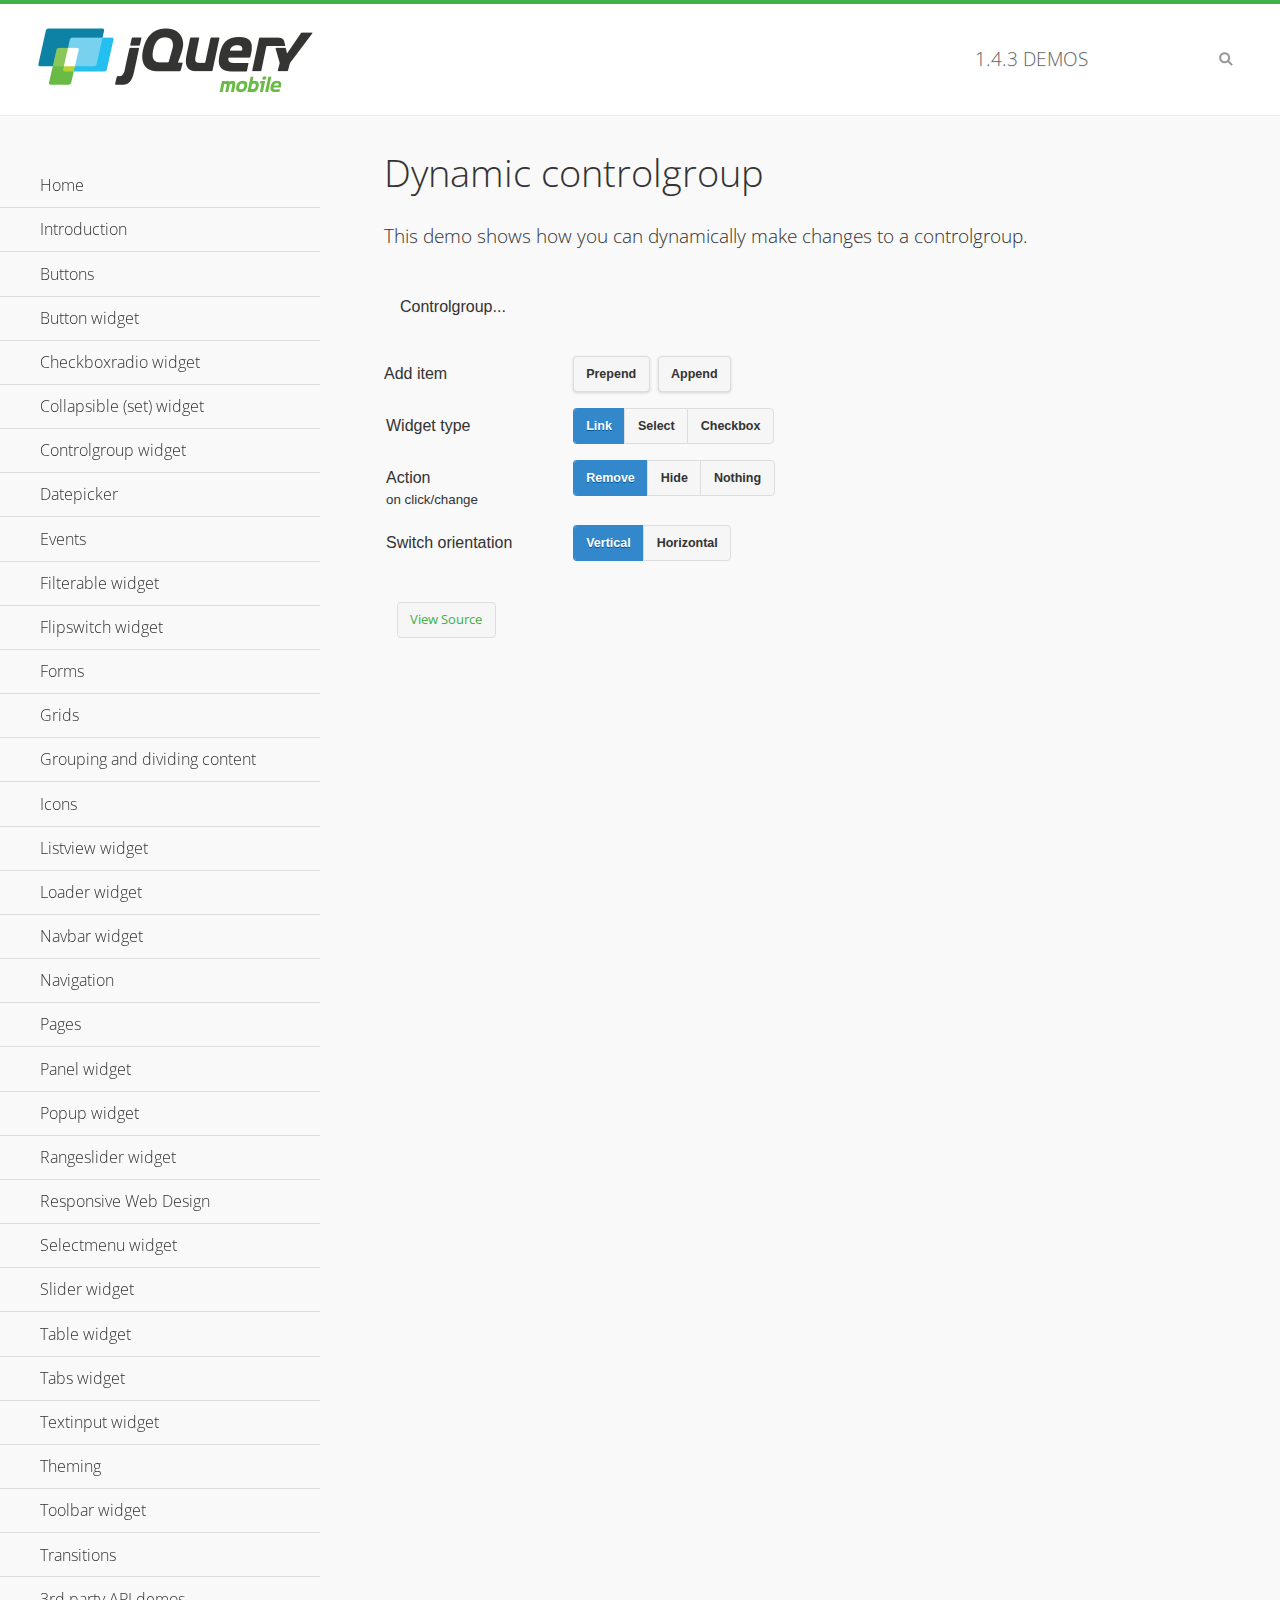
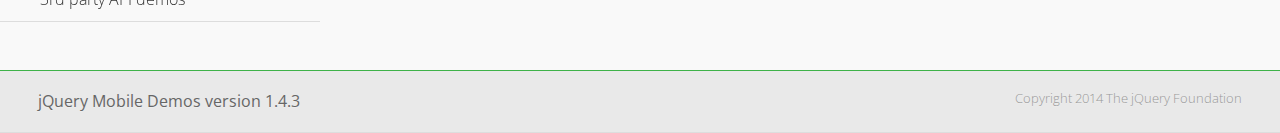
<file: js/demos/controlgroup-dynamic/index.html>
<!DOCTYPE html>
<html>
<head>
	<meta charset="utf-8">
	<meta name="viewport" content="width=device-width, initial-scale=1">
	<title>Dynamic controlgroup - jQuery Mobile Demos</title>
	<link rel="shortcut icon" href="../favicon.ico">
    <link rel="stylesheet" href="http://fonts.googleapis.com/css?family=Open+Sans:300,400,700">
	<link rel="stylesheet" href="../css/themes/default/jquery.mobile-1.4.3.min.css">
	<link rel="stylesheet" href="../_assets/css/jqm-demos.css">
	<script src="../js/jquery.js"></script>
	<script src="../_assets/js/index.js"></script>
	<script src="../js/jquery.mobile-1.4.3.min.js"></script>
	<script>
		( function( $, undefined ) {
			var counter = 0;
			$( document ).bind( "pagecreate", function( e ) {
				$( "#prepend, #append", e.target ).on( "click", function( e ) {
					counter++;

					var widgetType = $( "[name='radio-widget']:checked" ).attr( "id" ),
						group = $( "#my-controlgroup" ),
						$el,
						action = function() {
							var action = $( "[name='radio-action']:checked" ).attr( "id" );
							if ( $( $el[1] ).is( "select" ) && action === "hide" ) {
								$el = $( $el[1] ).parents( ".ui-select" );
							}
							$el[ action ]();
							group.controlgroup( "refresh" );
						};

					if ( widgetType === "link" ) {

						$el = $( "<a href='#'>Link " + counter + "</a>" ).bind( "click", action );
						$( "#my-controlgroup" ).controlgroup( "container" )[ $( this ).attr( "id" ) ]( $el );
						$el.buttonMarkup();

					} else if ( widgetType === "select" ) {

						$el = $( "<label for='widget" + counter + "'>Select " + counter + "</label><select id='widget" + counter + "'><option value='option1'>Select " + counter + "</option><option value='option2'>Select option</option></select>" );
						$( $el[ 1 ] ).bind( "change", action);
						$( "#my-controlgroup" ).controlgroup( "container" )[ $( this ).attr( "id" ) ]( $el );
						$( $el[ 1 ] ).selectmenu();

					} else {

						$el = $( "<label for='widget" + counter + "'>Checkbox " + counter + "</label><input type='checkbox' id='widget" + counter + "'></input>" );
						$( $el[ 1 ] ).bind( "change", action );
						$( "#my-controlgroup" ).controlgroup( "container" )[ $( this ).attr( "id" ) ]( $el );
						$( $el[ 1 ] ).checkboxradio();

					}

					group.controlgroup( "refresh" );
				});

				$( "[name='radio-orientation']" ).bind( "change", function( e ) {
					$( "#my-controlgroup" ).controlgroup( "option", "type", ( $( "#isHorizontal" ).is( ":checked" ) ? "horizontal" : "vertical" ) );
				});
			});
		})( jQuery );
	</script>
</head>
<body>
<div data-role="page" class="jqm-demos">

	<div data-role="header" class="jqm-header">
		<h2><a href="../" title="jQuery Mobile Demos home"><img src="../_assets/img/jquery-logo.png" alt="jQuery Mobile"></a></h2>
		<p><span class="jqm-version"></span> Demos</p>
		<a href="#" class="jqm-navmenu-link ui-btn ui-btn-icon-notext ui-corner-all ui-icon-bars ui-nodisc-icon ui-alt-icon ui-btn-left">Menu</a>
		<a href="#" class="jqm-search-link ui-btn ui-btn-icon-notext ui-corner-all ui-icon-search ui-nodisc-icon ui-alt-icon ui-btn-right">Search</a>
	</div><!-- /header -->

	<div role="main" class="ui-content jqm-content">

        <h1>Dynamic controlgroup</h1>

        <p>This demo shows how you can dynamically make changes to a controlgroup.</p>

        <div data-demo-html="true" data-demo-js="true">

            <form>
            	<div class="ui-body ui-body-d ui-corner-all">
                	<p>Controlgroup...</p>
                	<div data-role="controlgroup" id="my-controlgroup"><!-- items will be injected here --></div>
                </div>
            </form>

            <div class="ui-field-contain">
                <label for="prepend">Add item</label>
                <button id="prepend" data-mini="true" data-inline="true">Prepend</button>
                <label for="append" class="ui-hidden-accessible">Action</label>
                <button id="append" data-mini="true" data-inline="true">Append</button>
            </div>

            <form action="#" method="get">
            	<div class="ui-field-contain">
                    <fieldset data-role="controlgroup" data-type="horizontal" data-mini="true">
                        <legend>Widget type</legend>

                        <input type="radio" name="radio-widget" id="link" value="link" checked="checked">
                        <label for="link">Link</label>

                        <input type="radio" name="radio-widget" id="select" value="select">
                        <label for="select">Select</label>

                        <input type="radio" name="radio-widget" id="checkbox" value="checkbox">
                        <label for="checkbox">Checkbox</label>
                    </fieldset>
            	</div>

            	<div class="ui-field-contain">
                    <fieldset data-role="controlgroup" data-type="horizontal" data-mini="true">
                        <legend>Action<br><small>on click/change</small></legend>

                        <input type="radio" name="radio-action" id="remove" value="remove" checked="checked">
                        <label for="remove">Remove</label>

                        <input type="radio" name="radio-action" id="hide" value="hide">
                        <label for="hide">Hide</label>

                        <input type="radio" name="radio-action" id="width" value="width">
                        <label for="width">Nothing</label>
                    </fieldset>
            	</div>

            	<div class="ui-field-contain">
                    <fieldset data-role="controlgroup" data-type="horizontal" data-mini="true">
                        <legend>Switch orientation</legend>

                        <input type="radio" name="radio-orientation" id="isVertical" value="isVertical" checked="checked">
                        <label for="isVertical">Vertical</label>

                        <input type="radio" name="radio-orientation" id="isHorizontal" value="isHorizontal">
                        <label for="isHorizontal">Horizontal</label>
                    </fieldset>
            	</div>

            </form>

        </div><!--/demo-html -->

	</div><!-- /content -->
	    <div data-role="panel" class="jqm-navmenu-panel" data-position="left" data-display="overlay" data-theme="a">
	    	<ul class="jqm-list ui-alt-icon ui-nodisc-icon">
<li data-filtertext="demos homepage" data-icon="home"><a href=".././">Home</a></li>
<li data-filtertext="introduction overview getting started"><a href="../intro/" data-ajax="false">Introduction</a></li>
<li data-filtertext="buttons button markup buttonmarkup method anchor link button element"><a href="../button-markup/" data-ajax="false">Buttons</a></li>
<li data-filtertext="form button widget input button submit reset"><a href="../button/" data-ajax="false">Button widget</a></li>
<li data-role="collapsible" data-enhanced="true" data-collapsed-icon="carat-d" data-expanded-icon="carat-u" data-iconpos="right" data-inset="false" class="ui-collapsible ui-collapsible-themed-content ui-collapsible-collapsed">
	<h3 class="ui-collapsible-heading ui-collapsible-heading-collapsed">
		<a href="#" class="ui-collapsible-heading-toggle ui-btn ui-btn-icon-right ui-btn-inherit ui-icon-carat-d">
		    Checkboxradio widget<span class="ui-collapsible-heading-status"> click to expand contents</span>
		</a>
	</h3>
	<div class="ui-collapsible-content ui-body-inherit ui-collapsible-content-collapsed" aria-hidden="true">
		<ul>
			<li data-filtertext="form checkboxradio widget checkbox input checkboxes controlgroups"><a href="../checkboxradio-checkbox/" data-ajax="false">Checkboxes</a></li>
			<li data-filtertext="form checkboxradio widget radio input radio buttons controlgroups"><a href="../checkboxradio-radio/" data-ajax="false">Radio buttons</a></li>
		</ul>
	</div>
</li>
<li data-role="collapsible" data-enhanced="true" data-collapsed-icon="carat-d" data-expanded-icon="carat-u" data-iconpos="right" data-inset="false" class="ui-collapsible ui-collapsible-themed-content ui-collapsible-collapsed">
	<h3 class="ui-collapsible-heading ui-collapsible-heading-collapsed">
		<a href="#" class="ui-collapsible-heading-toggle ui-btn ui-btn-icon-right ui-btn-inherit ui-icon-carat-d">
			Collapsible (set) widget<span class="ui-collapsible-heading-status"> click to expand contents</span>
		</a>
	</h3>
	<div class="ui-collapsible-content ui-body-inherit ui-collapsible-content-collapsed" aria-hidden="true">
		<ul>
			<li data-filtertext="collapsibles content formatting"><a href="../collapsible/" data-ajax="false">Collapsible</a></li>
			<li data-filtertext="dynamic collapsible set accordion append expand"><a href="../collapsible-dynamic/" data-ajax="false">Dynamic collapsibles</a></li>
			<li data-filtertext="accordions collapsible set widget content formatting grouped collapsibles"><a href="../collapsibleset/" data-ajax="false">Collapsible set</a></li>
		</ul>
	</div>
</li>
<li data-role="collapsible" data-enhanced="true" data-collapsed-icon="carat-d" data-expanded-icon="carat-u" data-iconpos="right" data-inset="false" class="ui-collapsible ui-collapsible-themed-content ui-collapsible-collapsed">
	<h3 class="ui-collapsible-heading ui-collapsible-heading-collapsed">
		<a href="#" class="ui-collapsible-heading-toggle ui-btn ui-btn-icon-right ui-btn-inherit ui-icon-carat-d">
			Controlgroup widget<span class="ui-collapsible-heading-status"> click to expand contents</span>
		</a>
	</h3>
	<div class="ui-collapsible-content ui-body-inherit ui-collapsible-content-collapsed" aria-hidden="true">
		<ul>
			<li data-filtertext="controlgroups selectmenu checkboxradio input grouped buttons horizontal vertical"><a href="../controlgroup/" data-ajax="false">Controlgroup</a></li>
			<li data-filtertext="dynamic controlgroup dynamically add buttons"><a href="../controlgroup-dynamic/" data-ajax="false">Dynamic controlgroups</a></li>
		</ul>
	</div>
</li>
<li data-filtertext="form datepicker widget date input"><a href="../datepicker/" data-ajax="false">Datepicker</a></li>
<li data-role="collapsible" data-enhanced="true" data-collapsed-icon="carat-d" data-expanded-icon="carat-u" data-iconpos="right" data-inset="false" class="ui-collapsible ui-collapsible-themed-content ui-collapsible-collapsed">
	<h3 class="ui-collapsible-heading ui-collapsible-heading-collapsed">
		<a href="#" class="ui-collapsible-heading-toggle ui-btn ui-btn-icon-right ui-btn-inherit ui-icon-carat-d">
			Events<span class="ui-collapsible-heading-status"> click to expand contents</span>
		</a>
	</h3>
	<div class="ui-collapsible-content ui-body-inherit ui-collapsible-content-collapsed" aria-hidden="true">
		<ul>
			<li data-filtertext="swipe to delete list items listviews swipe events"><a href="../swipe-list/" data-ajax="false">Swipe list items</a></li>
			<li data-filtertext="swipe to navigate swipe page navigation swipe events"><a href="../swipe-page/" data-ajax="false">Swipe page navigation</a></li>
		</ul>
	</div>
</li>
<li data-filtertext="filterable filter elements sorting searching listview table"><a href="../filterable/" data-ajax="false">Filterable widget</a></li>
<li data-filtertext="form flipswitch widget flip toggle switch binary select checkbox input"><a href="../flipswitch/" data-ajax="false">Flipswitch widget</a></li>
<li data-role="collapsible" data-enhanced="true" data-collapsed-icon="carat-d" data-expanded-icon="carat-u" data-iconpos="right" data-inset="false" class="ui-collapsible ui-collapsible-themed-content ui-collapsible-collapsed">
	<h3 class="ui-collapsible-heading ui-collapsible-heading-collapsed">
		<a href="#" class="ui-collapsible-heading-toggle ui-btn ui-btn-icon-right ui-btn-inherit ui-icon-carat-d">
			Forms<span class="ui-collapsible-heading-status"> click to expand contents</span>
		</a>
	</h3>
	<div class="ui-collapsible-content ui-body-inherit ui-collapsible-content-collapsed" aria-hidden="true">
		<ul>
			<li data-filtertext="forms text checkbox radio range button submit reset inputs selects textarea slider flipswitch label form elements"><a href="../forms/" data-ajax="false">Forms</a></li>
			<li data-filtertext="form hide labels hidden accessible ui-hidden-accessible forms"><a href="../forms-label-hidden-accessible/" data-ajax="false">Hide labels</a></li>
			<li data-filtertext="form field containers fieldcontain ui-field-contain forms"><a href="../forms-field-contain/" data-ajax="false">Field containers</a></li>
			<li data-filtertext="forms disabled form elements"><a href="../forms-disabled/" data-ajax="false">Forms disabled</a></li>
			<li data-filtertext="forms gallery examples overview forms text checkbox radio range button submit reset inputs selects textarea slider flipswitch label form elements"><a href="../forms-gallery/" data-ajax="false">Forms gallery</a></li>
		</ul>
	</div>
</li>
<li data-role="collapsible" data-enhanced="true" data-collapsed-icon="carat-d" data-expanded-icon="carat-u" data-iconpos="right" data-inset="false" class="ui-collapsible ui-collapsible-themed-content ui-collapsible-collapsed">
	<h3 class="ui-collapsible-heading ui-collapsible-heading-collapsed">
		<a href="#" class="ui-collapsible-heading-toggle ui-btn ui-btn-icon-right ui-btn-inherit ui-icon-carat-d">
			Grids<span class="ui-collapsible-heading-status"> click to expand contents</span>
		</a>
	</h3>
	<div class="ui-collapsible-content ui-body-inherit ui-collapsible-content-collapsed" aria-hidden="true">
		<ul>
			<li data-filtertext="grids columns blocks content formatting rwd responsive css framework"><a href="../grids/" data-ajax="false">Grids</a></li>
			<li data-filtertext="buttons in grids css framework"><a href="../grids-buttons/" data-ajax="false">Buttons in grids</a></li>
			<li data-filtertext="custom responsive grids rwd css framework"><a href="../grids-custom-responsive/" data-ajax="false">Custom responsive grids</a></li>
		</ul>
	</div>
</li>
<li data-filtertext="blocks content formatting sections heading"><a href="../body-bar-classes/" data-ajax="false">Grouping and dividing content</a></li>
<li data-role="collapsible" data-enhanced="true" data-collapsed-icon="carat-d" data-expanded-icon="carat-u" data-iconpos="right" data-inset="false" class="ui-collapsible ui-collapsible-themed-content ui-collapsible-collapsed">
	<h3 class="ui-collapsible-heading ui-collapsible-heading-collapsed">
		<a href="#" class="ui-collapsible-heading-toggle ui-btn ui-btn-icon-right ui-btn-inherit ui-icon-carat-d">
			Icons<span class="ui-collapsible-heading-status"> click to expand contents</span>
		</a>
	</h3>
	<div class="ui-collapsible-content ui-body-inherit ui-collapsible-content-collapsed" aria-hidden="true">
		<ul>
			<li data-filtertext="button icons svg disc alt custom icon position"><a href="../icons/" data-ajax="false">Icons</a></li>
			<li data-filtertext=""><a href="../icons-grunticon/" data-ajax="false">Grunticon loader</a></li>
		</ul>
	</div>
</li>
<li data-role="collapsible" data-enhanced="true" data-collapsed-icon="carat-d" data-expanded-icon="carat-u" data-iconpos="right" data-inset="false" class="ui-collapsible ui-collapsible-themed-content ui-collapsible-collapsed">
	<h3 class="ui-collapsible-heading ui-collapsible-heading-collapsed">
		<a href="#" class="ui-collapsible-heading-toggle ui-btn ui-btn-icon-right ui-btn-inherit ui-icon-carat-d">
			Listview widget<span class="ui-collapsible-heading-status"> click to expand contents</span>
		</a>
	</h3>
	<div class="ui-collapsible-content ui-body-inherit ui-collapsible-content-collapsed" aria-hidden="true">
		<ul>
			<li data-filtertext="listview widget thumbnails icons nested split button collapsible ul ol"><a href="../listview/" data-ajax="false">Listview</a></li>
			<li data-filtertext="autocomplete filterable reveal listview filtertextbeforefilter placeholder"><a href="../listview-autocomplete/" data-ajax="false">Listview autocomplete</a></li>
			<li data-filtertext="autocomplete filterable reveal listview remote data filtertextbeforefilter placeholder"><a href="../listview-autocomplete-remote/" data-ajax="false">Listview autocomplete remote data</a></li>
			<li data-filtertext="autodividers anchor jump scroll linkbars listview lists ul ol"><a href="../listview-autodividers-linkbar/" data-ajax="false">Listview autodividers linkbar</a></li>
			<li data-filtertext="listview autodividers selector autodividersselector lists ul ol"><a href="../listview-autodividers-selector/" data-ajax="false">Listview autodividers selector</a></li>
			<li data-filtertext="listview nested list items"><a href="../listview-nested-lists/" data-ajax="false">Nested Listviews</a></li>
			<li data-filtertext="listview collapsible list items flat"><a href="../listview-collapsible-item-flat/" data-ajax="false">Listview collapsible list items (flat)</a></li>
			<li data-filtertext="listview collapsible list indented"><a href="../listview-collapsible-item-indented/" data-ajax="false">Listview collapsible list items (indented)</a></li>
			<li data-filtertext="grid listview responsive grids responsive listviews lists ul"><a href="../listview-grid/" data-ajax="false">Listview responsive grid</a></li>
		</ul>
	</div>
</li>
<li data-filtertext="loader widget page loading navigation overlay spinner"><a href="../loader/" data-ajax="false">Loader widget</a></li>
<li data-filtertext="navbar widget navmenu toolbars header footer"><a href="../navbar/" data-ajax="false">Navbar widget</a></li>
<li data-role="collapsible" data-enhanced="true" data-collapsed-icon="carat-d" data-expanded-icon="carat-u" data-iconpos="right" data-inset="false" class="ui-collapsible ui-collapsible-themed-content ui-collapsible-collapsed">
	<h3 class="ui-collapsible-heading ui-collapsible-heading-collapsed">
		<a href="#" class="ui-collapsible-heading-toggle ui-btn ui-btn-icon-right ui-btn-inherit ui-icon-carat-d">
			Navigation<span class="ui-collapsible-heading-status"> click to expand contents</span>
		</a>
	</h3>
	<div class="ui-collapsible-content ui-body-inherit ui-collapsible-content-collapsed" aria-hidden="true">
		<ul>
			<li data-filtertext="ajax navigation navigate widget history event method"><a href="../navigation/" data-ajax="false">Navigation</a></li>
			<li data-filtertext="linking pages page links navigation ajax prefetch cache"><a href="../navigation-linking-pages/" data-ajax="false">Linking pages</a></li>
			<!-- <li data-filtertext="php redirect server redirection server-side navigation"><a href="../navigation-php-redirect/" data-ajax="false">PHP redirect demo</a></li>-->
			<li data-filtertext="navigation redirection hash query"><a href="../navigation-hash-processing/" data-ajax="false">Hash processing demo</a></li>
			<li data-filtertext="navigation redirection hash query"><a href="../page-events/" data-ajax="false">Page Navigation Events</a></li>
		</ul>
	</div>
</li>
<li data-role="collapsible" data-enhanced="true" data-collapsed-icon="carat-d" data-expanded-icon="carat-u" data-iconpos="right" data-inset="false" class="ui-collapsible ui-collapsible-themed-content ui-collapsible-collapsed">
	<h3 class="ui-collapsible-heading ui-collapsible-heading-collapsed">
		<a href="#" class="ui-collapsible-heading-toggle ui-btn ui-btn-icon-right ui-btn-inherit ui-icon-carat-d">
			Pages<span class="ui-collapsible-heading-status"> click to expand contents</span>
		</a>
	</h3>
	<div class="ui-collapsible-content ui-body-inherit ui-collapsible-content-collapsed" aria-hidden="true">
		<ul>
			<li data-filtertext="pages page widget ajax navigation"><a href="../pages/" data-ajax="false">Pages</a></li>
			<li data-filtertext="single page"><a href="../pages-single-page/" data-ajax="false">Single page</a></li>
			<li data-filtertext="multipage multi-page page"><a href="../pages-multi-page/" data-ajax="false">Multi-page template</a></li>
			<li data-filtertext="dialog page widget modal popup"><a href="../pages-dialog/" data-ajax="false">Dialog page</a></li>
		</ul>
	</div>
</li>
<li data-role="collapsible" data-enhanced="true" data-collapsed-icon="carat-d" data-expanded-icon="carat-u" data-iconpos="right" data-inset="false" class="ui-collapsible ui-collapsible-themed-content ui-collapsible-collapsed">
	<h3 class="ui-collapsible-heading ui-collapsible-heading-collapsed">
		<a href="#" class="ui-collapsible-heading-toggle ui-btn ui-btn-icon-right ui-btn-inherit ui-icon-carat-d">
			Panel widget<span class="ui-collapsible-heading-status"> click to expand contents</span>
		</a>
	</h3>
	<div class="ui-collapsible-content ui-body-inherit ui-collapsible-content-collapsed" aria-hidden="true">
		<ul>
			<li data-filtertext="panel widget sliding panels reveal push overlay responsive"><a href="../panel/" data-ajax="false">Panel</a></li>
			<li data-filtertext=""><a href="../panel-external/" data-ajax="false">External panels</a></li>
			<li data-filtertext="panel "><a href="../panel-fixed/" data-ajax="false">Fixed panels</a></li>
			<li data-filtertext="panel slide panels sliding panels shadow rwd responsive breakpoint"><a href="../panel-responsive/" data-ajax="false">Panels responsive</a></li>
			<li data-filtertext="panel custom style custom panel width reveal shadow listview panel styling page background wrapper"><a href="../panel-styling/" data-ajax="false">Custom panel style</a></li>
			<li data-filtertext="panel open on swipe"><a href="../panel-swipe-open/" data-ajax="false">Panel open on swipe</a></li>
			<li data-filtertext="panels outside page internal external toolbars"><a href="../panel-external-internal/" data-ajax="false">Panel external and internal</a></li>
		</ul>
	</div>
</li>
<li data-role="collapsible" data-enhanced="true" data-collapsed-icon="carat-d" data-expanded-icon="carat-u" data-iconpos="right" data-inset="false" class="ui-collapsible ui-collapsible-themed-content ui-collapsible-collapsed">
	<h3 class="ui-collapsible-heading ui-collapsible-heading-collapsed">
		<a href="#" class="ui-collapsible-heading-toggle ui-btn ui-btn-icon-right ui-btn-inherit ui-icon-carat-d">
			Popup widget<span class="ui-collapsible-heading-status"> click to expand contents</span>
		</a>
	</h3>
	<div class="ui-collapsible-content ui-body-inherit ui-collapsible-content-collapsed" aria-hidden="true">
		<ul>
			<li data-filtertext="popup widget popups dialog modal transition tooltip lightbox form overlay screen flip pop fade transition"><a href="../popup/" data-ajax="false">Popup</a></li>
			<li data-filtertext="popup alignment position"><a href="../popup-alignment/" data-ajax="false">Popup alignment</a></li>
			<li data-filtertext="popup arrow size popups popover"><a href="../popup-arrow-size/" data-ajax="false">Popup arrow size</a></li>
			<li data-filtertext="dynamic popups popup images lightbox"><a href="../popup-dynamic/" data-ajax="false">Dynamic popups</a></li>
			<li data-filtertext="popups with iframes scaling"><a href="../popup-iframe/" data-ajax="false">Popups with iframes</a></li>
			<li data-filtertext="popup image scaling"><a href="../popup-image-scaling/" data-ajax="false">Popup image scaling</a></li>
			<li data-filtertext="external popup outside multi-page"><a href="../popup-outside-multipage/" data-ajax="false">Popup outside multi-page</a></li>
		</ul>
	</div>
</li>
<li data-filtertext="form rangeslider widget dual sliders dual handle sliders range input"><a href="../rangeslider/" data-ajax="false">Rangeslider widget</a></li>
<li data-filtertext="responsive web design rwd adaptive progressive enhancement PE accessible mobile breakpoints media query media queries"><a href="../rwd/" data-ajax="false">Responsive Web Design</a></li>
<li data-role="collapsible" data-enhanced="true" data-collapsed-icon="carat-d" data-expanded-icon="carat-u" data-iconpos="right" data-inset="false" class="ui-collapsible ui-collapsible-themed-content ui-collapsible-collapsed">
	<h3 class="ui-collapsible-heading ui-collapsible-heading-collapsed">
		<a href="#" class="ui-collapsible-heading-toggle ui-btn ui-btn-icon-right ui-btn-inherit ui-icon-carat-d">
			Selectmenu widget<span class="ui-collapsible-heading-status"> click to expand contents</span>
		</a>
	</h3>
	<div class="ui-collapsible-content ui-body-inherit ui-collapsible-content-collapsed" aria-hidden="true">
		<ul>
			<li data-filtertext="form selectmenu widget select input custom select menu selects"><a href="../selectmenu/" data-ajax="false">Selectmenu</a></li>
			<li data-filtertext="form custom select menu selectmenu widget custom menu option optgroup multiple selects"><a href="../selectmenu-custom/" data-ajax="false">Custom select menu</a></li>
			<li data-filtertext="filterable select filter popup dialog"><a href="../selectmenu-custom-filter/" data-ajax="false">Custom select menu with filter</a></li>
		</ul>
	</div>
</li>
<li data-role="collapsible" data-enhanced="true" data-collapsed-icon="carat-d" data-expanded-icon="carat-u" data-iconpos="right" data-inset="false" class="ui-collapsible ui-collapsible-themed-content ui-collapsible-collapsed">
	<h3 class="ui-collapsible-heading ui-collapsible-heading-collapsed">
		<a href="#" class="ui-collapsible-heading-toggle ui-btn ui-btn-icon-right ui-btn-inherit ui-icon-carat-d">
			Slider widget<span class="ui-collapsible-heading-status"> click to expand contents</span>
		</a>
	</h3>
	<div class="ui-collapsible-content ui-body-inherit ui-collapsible-content-collapsed" aria-hidden="true">
		<ul>
			<li data-filtertext="form slider widget range input single sliders"><a href="../slider/" data-ajax="false">Slider</a></li>
			<li data-filtertext="form slider widget flipswitch slider binary select flip toggle switch"><a href="../slider-flipswitch/" data-ajax="false">Slider flip toggle switch</a></li>
			<li data-filtertext="form slider tooltip handle value input range sliders"><a href="../slider-tooltip/" data-ajax="false">Slider tooltip</a></li>
		</ul>
	</div>
</li>
<li data-role="collapsible" data-enhanced="true" data-collapsed-icon="carat-d" data-expanded-icon="carat-u" data-iconpos="right" data-inset="false" class="ui-collapsible ui-collapsible-themed-content ui-collapsible-collapsed">
	<h3 class="ui-collapsible-heading ui-collapsible-heading-collapsed">
		<a href="#" class="ui-collapsible-heading-toggle ui-btn ui-btn-icon-right ui-btn-inherit ui-icon-carat-d">
			Table widget<span class="ui-collapsible-heading-status"> click to expand contents</span>
		</a>
	</h3>
	<div class="ui-collapsible-content ui-body-inherit ui-collapsible-content-collapsed" aria-hidden="true">
		<ul>
			<li data-filtertext="table widget reflow column toggle th td responsive tables rwd hide show tabular"><a href="../table-column-toggle/" data-ajax="false">Table Column Toggle</a></li>
			<li data-filtertext="table column toggle phone comparison demo"><a href="../table-column-toggle-example/" data-ajax="false">Table Column Toggle demo</a></li>
			<li data-filtertext="responsive tables table column toggle heading groups rwd breakpoint"><a href="../table-column-toggle-heading-groups/" data-ajax="false">Table Column Toggle heading groups</a></li>
			<li data-filtertext="responsive tables table column toggle hide rwd breakpoint customization options"><a href="../table-column-toggle-options/" data-ajax="false">Table Column Toggle options</a></li>
			<li data-filtertext="table reflow th td responsive rwd columns tabular"><a href="../table-reflow/" data-ajax="false">Table Reflow</a></li>
			<li data-filtertext="responsive tables table reflow heading groups rwd breakpoint"><a href="../table-reflow-heading-groups/" data-ajax="false">Table Reflow heading groups</a></li>
			<li data-filtertext="responsive tables table reflow stripes strokes table style"><a href="../table-reflow-stripes-strokes/" data-ajax="false">Table Reflow stripes and strokes</a></li>
			<li data-filtertext="responsive tables table reflow stack custom styles"><a href="../table-reflow-styling/" data-ajax="false">Table Reflow custom styles</a></li>
		</ul>
	</div>
</li>
<li data-filtertext="ui tabs widget"><a href="../tabs/" data-ajax="false">Tabs widget</a></li>
<li data-filtertext="form textinput widget text input textarea number date time tel email file color password"><a href="../textinput/" data-ajax="false">Textinput widget</a></li>
<li data-role="collapsible" data-enhanced="true" data-collapsed-icon="carat-d" data-expanded-icon="carat-u" data-iconpos="right" data-inset="false" class="ui-collapsible ui-collapsible-themed-content ui-collapsible-collapsed">
	<h3 class="ui-collapsible-heading ui-collapsible-heading-collapsed">
		<a href="#" class="ui-collapsible-heading-toggle ui-btn ui-btn-icon-right ui-btn-inherit ui-icon-carat-d">
			Theming<span class="ui-collapsible-heading-status"> click to expand contents</span>
		</a>
	</h3>
	<div class="ui-collapsible-content ui-body-inherit ui-collapsible-content-collapsed" aria-hidden="true">
		<ul>
			<li data-filtertext="default theme swatches theming style css"><a href="../theme-default/" data-ajax="false">Default theme</a></li>
			<li data-filtertext="classic theme old theme swatches theming style css"><a href="../theme-classic/" data-ajax="false">Classic theme</a></li>
		</ul>
	</div>
</li>
<li data-role="collapsible" data-enhanced="true" data-collapsed-icon="carat-d" data-expanded-icon="carat-u" data-iconpos="right" data-inset="false" class="ui-collapsible ui-collapsible-themed-content ui-collapsible-collapsed">
	<h3 class="ui-collapsible-heading ui-collapsible-heading-collapsed">
		<a href="#" class="ui-collapsible-heading-toggle ui-btn ui-btn-icon-right ui-btn-inherit ui-icon-carat-d">
			Toolbar widget<span class="ui-collapsible-heading-status"> click to expand contents</span>
		</a>
	</h3>
	<div class="ui-collapsible-content ui-body-inherit ui-collapsible-content-collapsed" aria-hidden="true">
		<ul>
			<li data-filtertext="toolbar widget header footer toolbars fixed fullscreen external sections"><a href="../toolbar/" data-ajax="false">Toolbar</a></li>
			<li data-filtertext="dynamic toolbars dynamically add toolbar header footer"><a href="../toolbar-dynamic/" data-ajax="false">Dynamic toolbars</a></li>
			<li data-filtertext="external toolbars header footer"><a href="../toolbar-external/" data-ajax="false">External toolbars</a></li>
			<li data-filtertext="fixed toolbars header footer"><a href="../toolbar-fixed/" data-ajax="false">Fixed toolbars</a></li>
			<li data-filtertext="fixed fullscreen toolbars header footer"><a href="../toolbar-fixed-fullscreen/" data-ajax="false">Fullscreen toolbars</a></li>
			<li data-filtertext="external fixed toolbars header footer"><a href="../toolbar-fixed-external/" data-ajax="false">Fixed external toolbars</a></li>
			<li data-filtertext="external persistent toolbars header footer navbar navmenu"><a href="../toolbar-fixed-persistent/" data-ajax="false">Persistent toolbars</a></li>
			<li data-filtertext="external ajax optimized toolbars persistent toolbars header footer navbar"><a href="../toolbar-fixed-persistent-optimized/" data-ajax="false">Ajax optimized toolbars</a></li>
			<li data-filtertext="form in toolbars header footer"><a href="../toolbar-fixed-forms/" data-ajax="false">Form in toolbar</a></li>
		</ul>
	</div>
</li>
<li data-filtertext="page transitions animated pages popup navigation flip slide fade pop"><a href="../transitions/" data-ajax="false">Transitions</a></li>
<li data-role="collapsible" data-enhanced="true" data-collapsed-icon="carat-d" data-expanded-icon="carat-u" data-iconpos="right" data-inset="false" class="ui-collapsible ui-collapsible-themed-content ui-collapsible-collapsed">
	<h3 class="ui-collapsible-heading ui-collapsible-heading-collapsed">
		<a href="#" class="ui-collapsible-heading-toggle ui-btn ui-btn-icon-right ui-btn-inherit ui-icon-carat-d">
			3rd party API demos<span class="ui-collapsible-heading-status"> click to expand contents</span>
		</a>
	</h3>
	<div class="ui-collapsible-content ui-body-inherit ui-collapsible-content-collapsed" aria-hidden="true">
		<ul>
			<li data-filtertext="backbone requirejs navigation router"><a href="../backbone-requirejs/" data-ajax="false">Backbone RequireJS</a></li>
			<li data-filtertext="google maps geolocation demo"><a href="../map-geolocation/" data-ajax="false">Google Maps geolocation</a></li>
			<li data-filtertext="google maps hybrid"><a href="../map-list-toggle/" data-ajax="false">Google Maps list toggle</a></li>
		</ul>
	</div>
</li>



		     </ul>
		</div><!-- /panel -->


	<div data-role="footer" data-position="fixed" data-tap-toggle="false" class="jqm-footer">
		<p>jQuery Mobile Demos version <span class="jqm-version"></span></p>
		<p>Copyright 2014 The jQuery Foundation</p>
	</div><!-- /footer -->
	<!-- TODO: This should become an external panel so we can add input to markup (unique ID) -->
    <div data-role="panel" class="jqm-search-panel" data-position="right" data-display="overlay" data-theme="a">
		<div class="jqm-search">
			<ul class="jqm-list" data-filter-placeholder="Search demos..." data-filter-reveal="true">
<li data-filtertext="demos homepage" data-icon="home"><a href=".././">Home</a></li>
<li data-filtertext="introduction overview getting started"><a href="../intro/" data-ajax="false">Introduction</a></li>
<li data-filtertext="buttons button markup buttonmarkup method anchor link button element"><a href="../button-markup/" data-ajax="false">Buttons</a></li>
<li data-filtertext="form button widget input button submit reset"><a href="../button/" data-ajax="false">Button widget</a></li>
<li data-role="collapsible" data-enhanced="true" data-collapsed-icon="carat-d" data-expanded-icon="carat-u" data-iconpos="right" data-inset="false" class="ui-collapsible ui-collapsible-themed-content ui-collapsible-collapsed">
	<h3 class="ui-collapsible-heading ui-collapsible-heading-collapsed">
		<a href="#" class="ui-collapsible-heading-toggle ui-btn ui-btn-icon-right ui-btn-inherit ui-icon-carat-d">
		    Checkboxradio widget<span class="ui-collapsible-heading-status"> click to expand contents</span>
		</a>
	</h3>
	<div class="ui-collapsible-content ui-body-inherit ui-collapsible-content-collapsed" aria-hidden="true">
		<ul>
			<li data-filtertext="form checkboxradio widget checkbox input checkboxes controlgroups"><a href="../checkboxradio-checkbox/" data-ajax="false">Checkboxes</a></li>
			<li data-filtertext="form checkboxradio widget radio input radio buttons controlgroups"><a href="../checkboxradio-radio/" data-ajax="false">Radio buttons</a></li>
		</ul>
	</div>
</li>
<li data-role="collapsible" data-enhanced="true" data-collapsed-icon="carat-d" data-expanded-icon="carat-u" data-iconpos="right" data-inset="false" class="ui-collapsible ui-collapsible-themed-content ui-collapsible-collapsed">
	<h3 class="ui-collapsible-heading ui-collapsible-heading-collapsed">
		<a href="#" class="ui-collapsible-heading-toggle ui-btn ui-btn-icon-right ui-btn-inherit ui-icon-carat-d">
			Collapsible (set) widget<span class="ui-collapsible-heading-status"> click to expand contents</span>
		</a>
	</h3>
	<div class="ui-collapsible-content ui-body-inherit ui-collapsible-content-collapsed" aria-hidden="true">
		<ul>
			<li data-filtertext="collapsibles content formatting"><a href="../collapsible/" data-ajax="false">Collapsible</a></li>
			<li data-filtertext="dynamic collapsible set accordion append expand"><a href="../collapsible-dynamic/" data-ajax="false">Dynamic collapsibles</a></li>
			<li data-filtertext="accordions collapsible set widget content formatting grouped collapsibles"><a href="../collapsibleset/" data-ajax="false">Collapsible set</a></li>
		</ul>
	</div>
</li>
<li data-role="collapsible" data-enhanced="true" data-collapsed-icon="carat-d" data-expanded-icon="carat-u" data-iconpos="right" data-inset="false" class="ui-collapsible ui-collapsible-themed-content ui-collapsible-collapsed">
	<h3 class="ui-collapsible-heading ui-collapsible-heading-collapsed">
		<a href="#" class="ui-collapsible-heading-toggle ui-btn ui-btn-icon-right ui-btn-inherit ui-icon-carat-d">
			Controlgroup widget<span class="ui-collapsible-heading-status"> click to expand contents</span>
		</a>
	</h3>
	<div class="ui-collapsible-content ui-body-inherit ui-collapsible-content-collapsed" aria-hidden="true">
		<ul>
			<li data-filtertext="controlgroups selectmenu checkboxradio input grouped buttons horizontal vertical"><a href="../controlgroup/" data-ajax="false">Controlgroup</a></li>
			<li data-filtertext="dynamic controlgroup dynamically add buttons"><a href="../controlgroup-dynamic/" data-ajax="false">Dynamic controlgroups</a></li>
		</ul>
	</div>
</li>
<li data-filtertext="form datepicker widget date input"><a href="../datepicker/" data-ajax="false">Datepicker</a></li>
<li data-role="collapsible" data-enhanced="true" data-collapsed-icon="carat-d" data-expanded-icon="carat-u" data-iconpos="right" data-inset="false" class="ui-collapsible ui-collapsible-themed-content ui-collapsible-collapsed">
	<h3 class="ui-collapsible-heading ui-collapsible-heading-collapsed">
		<a href="#" class="ui-collapsible-heading-toggle ui-btn ui-btn-icon-right ui-btn-inherit ui-icon-carat-d">
			Events<span class="ui-collapsible-heading-status"> click to expand contents</span>
		</a>
	</h3>
	<div class="ui-collapsible-content ui-body-inherit ui-collapsible-content-collapsed" aria-hidden="true">
		<ul>
			<li data-filtertext="swipe to delete list items listviews swipe events"><a href="../swipe-list/" data-ajax="false">Swipe list items</a></li>
			<li data-filtertext="swipe to navigate swipe page navigation swipe events"><a href="../swipe-page/" data-ajax="false">Swipe page navigation</a></li>
		</ul>
	</div>
</li>
<li data-filtertext="filterable filter elements sorting searching listview table"><a href="../filterable/" data-ajax="false">Filterable widget</a></li>
<li data-filtertext="form flipswitch widget flip toggle switch binary select checkbox input"><a href="../flipswitch/" data-ajax="false">Flipswitch widget</a></li>
<li data-role="collapsible" data-enhanced="true" data-collapsed-icon="carat-d" data-expanded-icon="carat-u" data-iconpos="right" data-inset="false" class="ui-collapsible ui-collapsible-themed-content ui-collapsible-collapsed">
	<h3 class="ui-collapsible-heading ui-collapsible-heading-collapsed">
		<a href="#" class="ui-collapsible-heading-toggle ui-btn ui-btn-icon-right ui-btn-inherit ui-icon-carat-d">
			Forms<span class="ui-collapsible-heading-status"> click to expand contents</span>
		</a>
	</h3>
	<div class="ui-collapsible-content ui-body-inherit ui-collapsible-content-collapsed" aria-hidden="true">
		<ul>
			<li data-filtertext="forms text checkbox radio range button submit reset inputs selects textarea slider flipswitch label form elements"><a href="../forms/" data-ajax="false">Forms</a></li>
			<li data-filtertext="form hide labels hidden accessible ui-hidden-accessible forms"><a href="../forms-label-hidden-accessible/" data-ajax="false">Hide labels</a></li>
			<li data-filtertext="form field containers fieldcontain ui-field-contain forms"><a href="../forms-field-contain/" data-ajax="false">Field containers</a></li>
			<li data-filtertext="forms disabled form elements"><a href="../forms-disabled/" data-ajax="false">Forms disabled</a></li>
			<li data-filtertext="forms gallery examples overview forms text checkbox radio range button submit reset inputs selects textarea slider flipswitch label form elements"><a href="../forms-gallery/" data-ajax="false">Forms gallery</a></li>
		</ul>
	</div>
</li>
<li data-role="collapsible" data-enhanced="true" data-collapsed-icon="carat-d" data-expanded-icon="carat-u" data-iconpos="right" data-inset="false" class="ui-collapsible ui-collapsible-themed-content ui-collapsible-collapsed">
	<h3 class="ui-collapsible-heading ui-collapsible-heading-collapsed">
		<a href="#" class="ui-collapsible-heading-toggle ui-btn ui-btn-icon-right ui-btn-inherit ui-icon-carat-d">
			Grids<span class="ui-collapsible-heading-status"> click to expand contents</span>
		</a>
	</h3>
	<div class="ui-collapsible-content ui-body-inherit ui-collapsible-content-collapsed" aria-hidden="true">
		<ul>
			<li data-filtertext="grids columns blocks content formatting rwd responsive css framework"><a href="../grids/" data-ajax="false">Grids</a></li>
			<li data-filtertext="buttons in grids css framework"><a href="../grids-buttons/" data-ajax="false">Buttons in grids</a></li>
			<li data-filtertext="custom responsive grids rwd css framework"><a href="../grids-custom-responsive/" data-ajax="false">Custom responsive grids</a></li>
		</ul>
	</div>
</li>
<li data-filtertext="blocks content formatting sections heading"><a href="../body-bar-classes/" data-ajax="false">Grouping and dividing content</a></li>
<li data-role="collapsible" data-enhanced="true" data-collapsed-icon="carat-d" data-expanded-icon="carat-u" data-iconpos="right" data-inset="false" class="ui-collapsible ui-collapsible-themed-content ui-collapsible-collapsed">
	<h3 class="ui-collapsible-heading ui-collapsible-heading-collapsed">
		<a href="#" class="ui-collapsible-heading-toggle ui-btn ui-btn-icon-right ui-btn-inherit ui-icon-carat-d">
			Icons<span class="ui-collapsible-heading-status"> click to expand contents</span>
		</a>
	</h3>
	<div class="ui-collapsible-content ui-body-inherit ui-collapsible-content-collapsed" aria-hidden="true">
		<ul>
			<li data-filtertext="button icons svg disc alt custom icon position"><a href="../icons/" data-ajax="false">Icons</a></li>
			<li data-filtertext=""><a href="../icons-grunticon/" data-ajax="false">Grunticon loader</a></li>
		</ul>
	</div>
</li>
<li data-role="collapsible" data-enhanced="true" data-collapsed-icon="carat-d" data-expanded-icon="carat-u" data-iconpos="right" data-inset="false" class="ui-collapsible ui-collapsible-themed-content ui-collapsible-collapsed">
	<h3 class="ui-collapsible-heading ui-collapsible-heading-collapsed">
		<a href="#" class="ui-collapsible-heading-toggle ui-btn ui-btn-icon-right ui-btn-inherit ui-icon-carat-d">
			Listview widget<span class="ui-collapsible-heading-status"> click to expand contents</span>
		</a>
	</h3>
	<div class="ui-collapsible-content ui-body-inherit ui-collapsible-content-collapsed" aria-hidden="true">
		<ul>
			<li data-filtertext="listview widget thumbnails icons nested split button collapsible ul ol"><a href="../listview/" data-ajax="false">Listview</a></li>
			<li data-filtertext="autocomplete filterable reveal listview filtertextbeforefilter placeholder"><a href="../listview-autocomplete/" data-ajax="false">Listview autocomplete</a></li>
			<li data-filtertext="autocomplete filterable reveal listview remote data filtertextbeforefilter placeholder"><a href="../listview-autocomplete-remote/" data-ajax="false">Listview autocomplete remote data</a></li>
			<li data-filtertext="autodividers anchor jump scroll linkbars listview lists ul ol"><a href="../listview-autodividers-linkbar/" data-ajax="false">Listview autodividers linkbar</a></li>
			<li data-filtertext="listview autodividers selector autodividersselector lists ul ol"><a href="../listview-autodividers-selector/" data-ajax="false">Listview autodividers selector</a></li>
			<li data-filtertext="listview nested list items"><a href="../listview-nested-lists/" data-ajax="false">Nested Listviews</a></li>
			<li data-filtertext="listview collapsible list items flat"><a href="../listview-collapsible-item-flat/" data-ajax="false">Listview collapsible list items (flat)</a></li>
			<li data-filtertext="listview collapsible list indented"><a href="../listview-collapsible-item-indented/" data-ajax="false">Listview collapsible list items (indented)</a></li>
			<li data-filtertext="grid listview responsive grids responsive listviews lists ul"><a href="../listview-grid/" data-ajax="false">Listview responsive grid</a></li>
		</ul>
	</div>
</li>
<li data-filtertext="loader widget page loading navigation overlay spinner"><a href="../loader/" data-ajax="false">Loader widget</a></li>
<li data-filtertext="navbar widget navmenu toolbars header footer"><a href="../navbar/" data-ajax="false">Navbar widget</a></li>
<li data-role="collapsible" data-enhanced="true" data-collapsed-icon="carat-d" data-expanded-icon="carat-u" data-iconpos="right" data-inset="false" class="ui-collapsible ui-collapsible-themed-content ui-collapsible-collapsed">
	<h3 class="ui-collapsible-heading ui-collapsible-heading-collapsed">
		<a href="#" class="ui-collapsible-heading-toggle ui-btn ui-btn-icon-right ui-btn-inherit ui-icon-carat-d">
			Navigation<span class="ui-collapsible-heading-status"> click to expand contents</span>
		</a>
	</h3>
	<div class="ui-collapsible-content ui-body-inherit ui-collapsible-content-collapsed" aria-hidden="true">
		<ul>
			<li data-filtertext="ajax navigation navigate widget history event method"><a href="../navigation/" data-ajax="false">Navigation</a></li>
			<li data-filtertext="linking pages page links navigation ajax prefetch cache"><a href="../navigation-linking-pages/" data-ajax="false">Linking pages</a></li>
			<!-- <li data-filtertext="php redirect server redirection server-side navigation"><a href="../navigation-php-redirect/" data-ajax="false">PHP redirect demo</a></li>-->
			<li data-filtertext="navigation redirection hash query"><a href="../navigation-hash-processing/" data-ajax="false">Hash processing demo</a></li>
			<li data-filtertext="navigation redirection hash query"><a href="../page-events/" data-ajax="false">Page Navigation Events</a></li>
		</ul>
	</div>
</li>
<li data-role="collapsible" data-enhanced="true" data-collapsed-icon="carat-d" data-expanded-icon="carat-u" data-iconpos="right" data-inset="false" class="ui-collapsible ui-collapsible-themed-content ui-collapsible-collapsed">
	<h3 class="ui-collapsible-heading ui-collapsible-heading-collapsed">
		<a href="#" class="ui-collapsible-heading-toggle ui-btn ui-btn-icon-right ui-btn-inherit ui-icon-carat-d">
			Pages<span class="ui-collapsible-heading-status"> click to expand contents</span>
		</a>
	</h3>
	<div class="ui-collapsible-content ui-body-inherit ui-collapsible-content-collapsed" aria-hidden="true">
		<ul>
			<li data-filtertext="pages page widget ajax navigation"><a href="../pages/" data-ajax="false">Pages</a></li>
			<li data-filtertext="single page"><a href="../pages-single-page/" data-ajax="false">Single page</a></li>
			<li data-filtertext="multipage multi-page page"><a href="../pages-multi-page/" data-ajax="false">Multi-page template</a></li>
			<li data-filtertext="dialog page widget modal popup"><a href="../pages-dialog/" data-ajax="false">Dialog page</a></li>
		</ul>
	</div>
</li>
<li data-role="collapsible" data-enhanced="true" data-collapsed-icon="carat-d" data-expanded-icon="carat-u" data-iconpos="right" data-inset="false" class="ui-collapsible ui-collapsible-themed-content ui-collapsible-collapsed">
	<h3 class="ui-collapsible-heading ui-collapsible-heading-collapsed">
		<a href="#" class="ui-collapsible-heading-toggle ui-btn ui-btn-icon-right ui-btn-inherit ui-icon-carat-d">
			Panel widget<span class="ui-collapsible-heading-status"> click to expand contents</span>
		</a>
	</h3>
	<div class="ui-collapsible-content ui-body-inherit ui-collapsible-content-collapsed" aria-hidden="true">
		<ul>
			<li data-filtertext="panel widget sliding panels reveal push overlay responsive"><a href="../panel/" data-ajax="false">Panel</a></li>
			<li data-filtertext=""><a href="../panel-external/" data-ajax="false">External panels</a></li>
			<li data-filtertext="panel "><a href="../panel-fixed/" data-ajax="false">Fixed panels</a></li>
			<li data-filtertext="panel slide panels sliding panels shadow rwd responsive breakpoint"><a href="../panel-responsive/" data-ajax="false">Panels responsive</a></li>
			<li data-filtertext="panel custom style custom panel width reveal shadow listview panel styling page background wrapper"><a href="../panel-styling/" data-ajax="false">Custom panel style</a></li>
			<li data-filtertext="panel open on swipe"><a href="../panel-swipe-open/" data-ajax="false">Panel open on swipe</a></li>
			<li data-filtertext="panels outside page internal external toolbars"><a href="../panel-external-internal/" data-ajax="false">Panel external and internal</a></li>
		</ul>
	</div>
</li>
<li data-role="collapsible" data-enhanced="true" data-collapsed-icon="carat-d" data-expanded-icon="carat-u" data-iconpos="right" data-inset="false" class="ui-collapsible ui-collapsible-themed-content ui-collapsible-collapsed">
	<h3 class="ui-collapsible-heading ui-collapsible-heading-collapsed">
		<a href="#" class="ui-collapsible-heading-toggle ui-btn ui-btn-icon-right ui-btn-inherit ui-icon-carat-d">
			Popup widget<span class="ui-collapsible-heading-status"> click to expand contents</span>
		</a>
	</h3>
	<div class="ui-collapsible-content ui-body-inherit ui-collapsible-content-collapsed" aria-hidden="true">
		<ul>
			<li data-filtertext="popup widget popups dialog modal transition tooltip lightbox form overlay screen flip pop fade transition"><a href="../popup/" data-ajax="false">Popup</a></li>
			<li data-filtertext="popup alignment position"><a href="../popup-alignment/" data-ajax="false">Popup alignment</a></li>
			<li data-filtertext="popup arrow size popups popover"><a href="../popup-arrow-size/" data-ajax="false">Popup arrow size</a></li>
			<li data-filtertext="dynamic popups popup images lightbox"><a href="../popup-dynamic/" data-ajax="false">Dynamic popups</a></li>
			<li data-filtertext="popups with iframes scaling"><a href="../popup-iframe/" data-ajax="false">Popups with iframes</a></li>
			<li data-filtertext="popup image scaling"><a href="../popup-image-scaling/" data-ajax="false">Popup image scaling</a></li>
			<li data-filtertext="external popup outside multi-page"><a href="../popup-outside-multipage/" data-ajax="false">Popup outside multi-page</a></li>
		</ul>
	</div>
</li>
<li data-filtertext="form rangeslider widget dual sliders dual handle sliders range input"><a href="../rangeslider/" data-ajax="false">Rangeslider widget</a></li>
<li data-filtertext="responsive web design rwd adaptive progressive enhancement PE accessible mobile breakpoints media query media queries"><a href="../rwd/" data-ajax="false">Responsive Web Design</a></li>
<li data-role="collapsible" data-enhanced="true" data-collapsed-icon="carat-d" data-expanded-icon="carat-u" data-iconpos="right" data-inset="false" class="ui-collapsible ui-collapsible-themed-content ui-collapsible-collapsed">
	<h3 class="ui-collapsible-heading ui-collapsible-heading-collapsed">
		<a href="#" class="ui-collapsible-heading-toggle ui-btn ui-btn-icon-right ui-btn-inherit ui-icon-carat-d">
			Selectmenu widget<span class="ui-collapsible-heading-status"> click to expand contents</span>
		</a>
	</h3>
	<div class="ui-collapsible-content ui-body-inherit ui-collapsible-content-collapsed" aria-hidden="true">
		<ul>
			<li data-filtertext="form selectmenu widget select input custom select menu selects"><a href="../selectmenu/" data-ajax="false">Selectmenu</a></li>
			<li data-filtertext="form custom select menu selectmenu widget custom menu option optgroup multiple selects"><a href="../selectmenu-custom/" data-ajax="false">Custom select menu</a></li>
			<li data-filtertext="filterable select filter popup dialog"><a href="../selectmenu-custom-filter/" data-ajax="false">Custom select menu with filter</a></li>
		</ul>
	</div>
</li>
<li data-role="collapsible" data-enhanced="true" data-collapsed-icon="carat-d" data-expanded-icon="carat-u" data-iconpos="right" data-inset="false" class="ui-collapsible ui-collapsible-themed-content ui-collapsible-collapsed">
	<h3 class="ui-collapsible-heading ui-collapsible-heading-collapsed">
		<a href="#" class="ui-collapsible-heading-toggle ui-btn ui-btn-icon-right ui-btn-inherit ui-icon-carat-d">
			Slider widget<span class="ui-collapsible-heading-status"> click to expand contents</span>
		</a>
	</h3>
	<div class="ui-collapsible-content ui-body-inherit ui-collapsible-content-collapsed" aria-hidden="true">
		<ul>
			<li data-filtertext="form slider widget range input single sliders"><a href="../slider/" data-ajax="false">Slider</a></li>
			<li data-filtertext="form slider widget flipswitch slider binary select flip toggle switch"><a href="../slider-flipswitch/" data-ajax="false">Slider flip toggle switch</a></li>
			<li data-filtertext="form slider tooltip handle value input range sliders"><a href="../slider-tooltip/" data-ajax="false">Slider tooltip</a></li>
		</ul>
	</div>
</li>
<li data-role="collapsible" data-enhanced="true" data-collapsed-icon="carat-d" data-expanded-icon="carat-u" data-iconpos="right" data-inset="false" class="ui-collapsible ui-collapsible-themed-content ui-collapsible-collapsed">
	<h3 class="ui-collapsible-heading ui-collapsible-heading-collapsed">
		<a href="#" class="ui-collapsible-heading-toggle ui-btn ui-btn-icon-right ui-btn-inherit ui-icon-carat-d">
			Table widget<span class="ui-collapsible-heading-status"> click to expand contents</span>
		</a>
	</h3>
	<div class="ui-collapsible-content ui-body-inherit ui-collapsible-content-collapsed" aria-hidden="true">
		<ul>
			<li data-filtertext="table widget reflow column toggle th td responsive tables rwd hide show tabular"><a href="../table-column-toggle/" data-ajax="false">Table Column Toggle</a></li>
			<li data-filtertext="table column toggle phone comparison demo"><a href="../table-column-toggle-example/" data-ajax="false">Table Column Toggle demo</a></li>
			<li data-filtertext="responsive tables table column toggle heading groups rwd breakpoint"><a href="../table-column-toggle-heading-groups/" data-ajax="false">Table Column Toggle heading groups</a></li>
			<li data-filtertext="responsive tables table column toggle hide rwd breakpoint customization options"><a href="../table-column-toggle-options/" data-ajax="false">Table Column Toggle options</a></li>
			<li data-filtertext="table reflow th td responsive rwd columns tabular"><a href="../table-reflow/" data-ajax="false">Table Reflow</a></li>
			<li data-filtertext="responsive tables table reflow heading groups rwd breakpoint"><a href="../table-reflow-heading-groups/" data-ajax="false">Table Reflow heading groups</a></li>
			<li data-filtertext="responsive tables table reflow stripes strokes table style"><a href="../table-reflow-stripes-strokes/" data-ajax="false">Table Reflow stripes and strokes</a></li>
			<li data-filtertext="responsive tables table reflow stack custom styles"><a href="../table-reflow-styling/" data-ajax="false">Table Reflow custom styles</a></li>
		</ul>
	</div>
</li>
<li data-filtertext="ui tabs widget"><a href="../tabs/" data-ajax="false">Tabs widget</a></li>
<li data-filtertext="form textinput widget text input textarea number date time tel email file color password"><a href="../textinput/" data-ajax="false">Textinput widget</a></li>
<li data-role="collapsible" data-enhanced="true" data-collapsed-icon="carat-d" data-expanded-icon="carat-u" data-iconpos="right" data-inset="false" class="ui-collapsible ui-collapsible-themed-content ui-collapsible-collapsed">
	<h3 class="ui-collapsible-heading ui-collapsible-heading-collapsed">
		<a href="#" class="ui-collapsible-heading-toggle ui-btn ui-btn-icon-right ui-btn-inherit ui-icon-carat-d">
			Theming<span class="ui-collapsible-heading-status"> click to expand contents</span>
		</a>
	</h3>
	<div class="ui-collapsible-content ui-body-inherit ui-collapsible-content-collapsed" aria-hidden="true">
		<ul>
			<li data-filtertext="default theme swatches theming style css"><a href="../theme-default/" data-ajax="false">Default theme</a></li>
			<li data-filtertext="classic theme old theme swatches theming style css"><a href="../theme-classic/" data-ajax="false">Classic theme</a></li>
		</ul>
	</div>
</li>
<li data-role="collapsible" data-enhanced="true" data-collapsed-icon="carat-d" data-expanded-icon="carat-u" data-iconpos="right" data-inset="false" class="ui-collapsible ui-collapsible-themed-content ui-collapsible-collapsed">
	<h3 class="ui-collapsible-heading ui-collapsible-heading-collapsed">
		<a href="#" class="ui-collapsible-heading-toggle ui-btn ui-btn-icon-right ui-btn-inherit ui-icon-carat-d">
			Toolbar widget<span class="ui-collapsible-heading-status"> click to expand contents</span>
		</a>
	</h3>
	<div class="ui-collapsible-content ui-body-inherit ui-collapsible-content-collapsed" aria-hidden="true">
		<ul>
			<li data-filtertext="toolbar widget header footer toolbars fixed fullscreen external sections"><a href="../toolbar/" data-ajax="false">Toolbar</a></li>
			<li data-filtertext="dynamic toolbars dynamically add toolbar header footer"><a href="../toolbar-dynamic/" data-ajax="false">Dynamic toolbars</a></li>
			<li data-filtertext="external toolbars header footer"><a href="../toolbar-external/" data-ajax="false">External toolbars</a></li>
			<li data-filtertext="fixed toolbars header footer"><a href="../toolbar-fixed/" data-ajax="false">Fixed toolbars</a></li>
			<li data-filtertext="fixed fullscreen toolbars header footer"><a href="../toolbar-fixed-fullscreen/" data-ajax="false">Fullscreen toolbars</a></li>
			<li data-filtertext="external fixed toolbars header footer"><a href="../toolbar-fixed-external/" data-ajax="false">Fixed external toolbars</a></li>
			<li data-filtertext="external persistent toolbars header footer navbar navmenu"><a href="../toolbar-fixed-persistent/" data-ajax="false">Persistent toolbars</a></li>
			<li data-filtertext="external ajax optimized toolbars persistent toolbars header footer navbar"><a href="../toolbar-fixed-persistent-optimized/" data-ajax="false">Ajax optimized toolbars</a></li>
			<li data-filtertext="form in toolbars header footer"><a href="../toolbar-fixed-forms/" data-ajax="false">Form in toolbar</a></li>
		</ul>
	</div>
</li>
<li data-filtertext="page transitions animated pages popup navigation flip slide fade pop"><a href="../transitions/" data-ajax="false">Transitions</a></li>
<li data-role="collapsible" data-enhanced="true" data-collapsed-icon="carat-d" data-expanded-icon="carat-u" data-iconpos="right" data-inset="false" class="ui-collapsible ui-collapsible-themed-content ui-collapsible-collapsed">
	<h3 class="ui-collapsible-heading ui-collapsible-heading-collapsed">
		<a href="#" class="ui-collapsible-heading-toggle ui-btn ui-btn-icon-right ui-btn-inherit ui-icon-carat-d">
			3rd party API demos<span class="ui-collapsible-heading-status"> click to expand contents</span>
		</a>
	</h3>
	<div class="ui-collapsible-content ui-body-inherit ui-collapsible-content-collapsed" aria-hidden="true">
		<ul>
			<li data-filtertext="backbone requirejs navigation router"><a href="../backbone-requirejs/" data-ajax="false">Backbone RequireJS</a></li>
			<li data-filtertext="google maps geolocation demo"><a href="../map-geolocation/" data-ajax="false">Google Maps geolocation</a></li>
			<li data-filtertext="google maps hybrid"><a href="../map-list-toggle/" data-ajax="false">Google Maps list toggle</a></li>
		</ul>
	</div>
</li>



			</ul>
		</div>
	</div><!-- /panel -->


</div><!-- /page -->

</body>
</html>
</file>
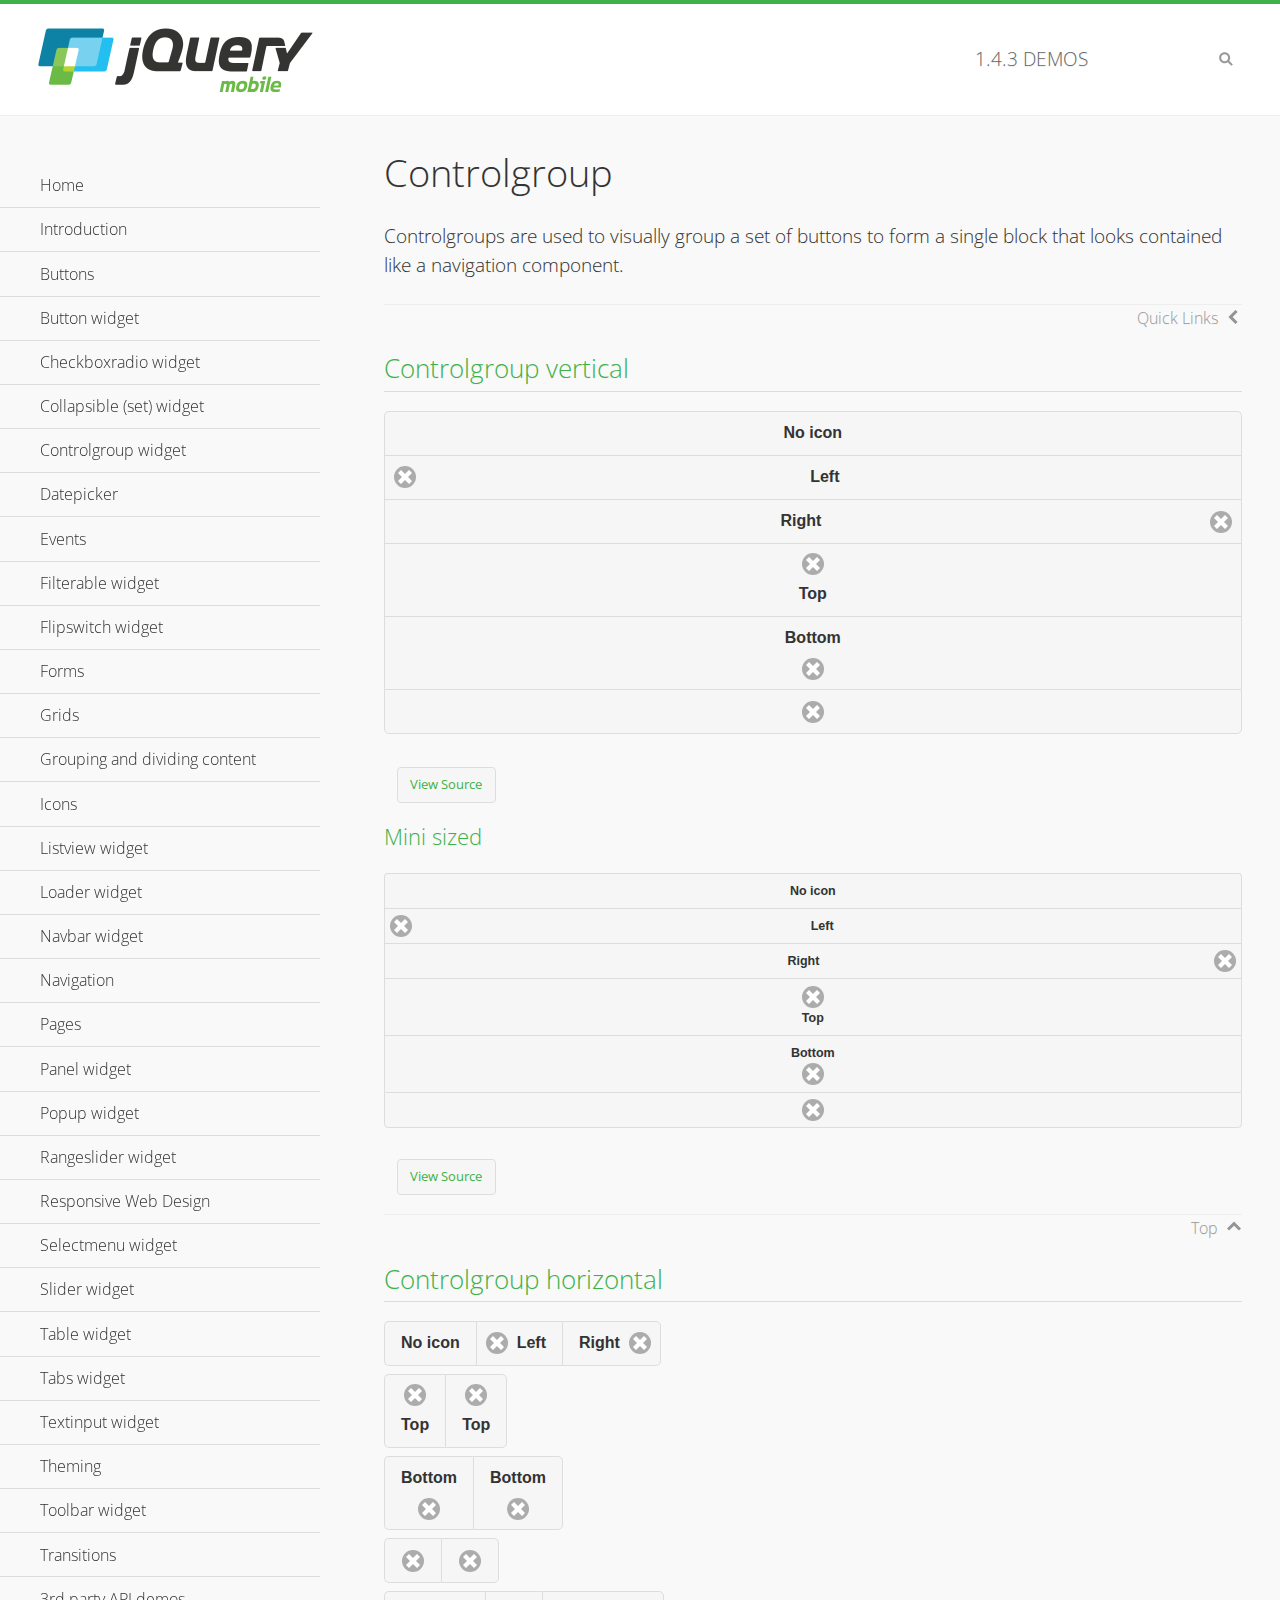
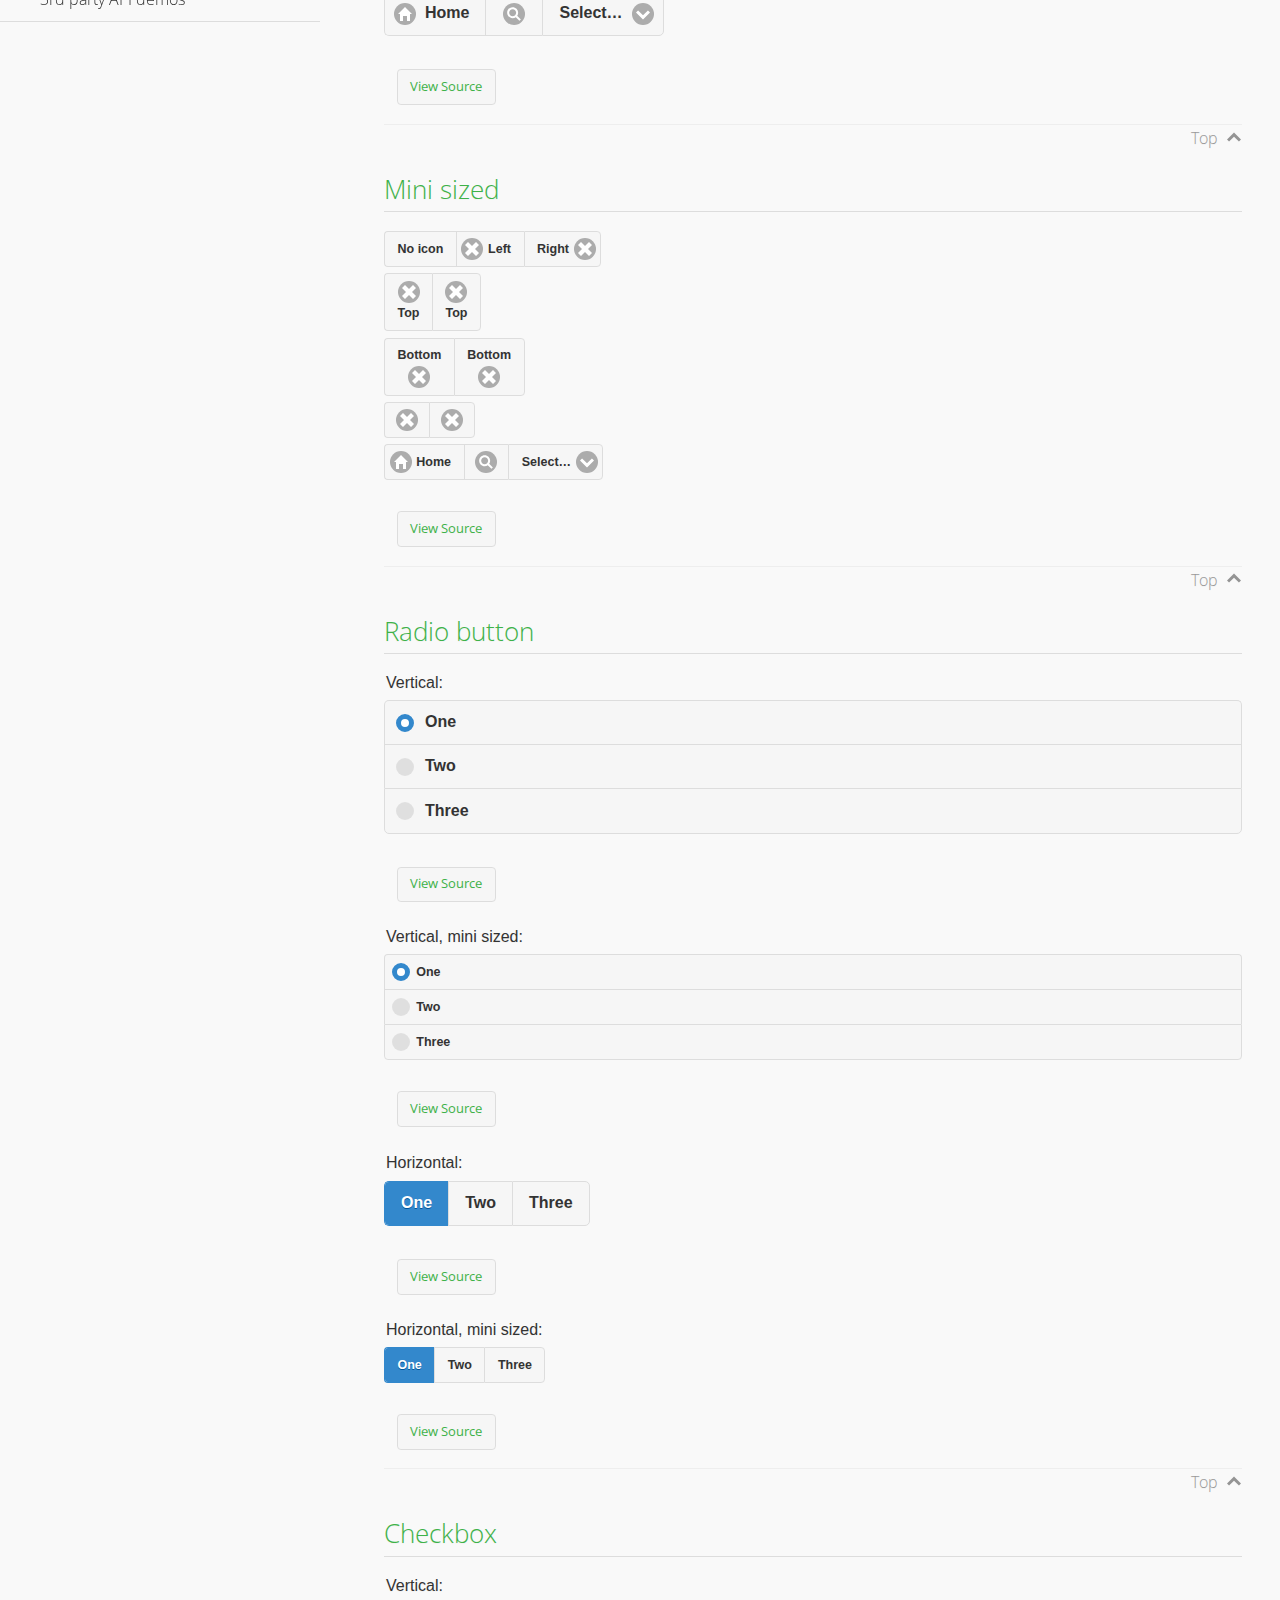
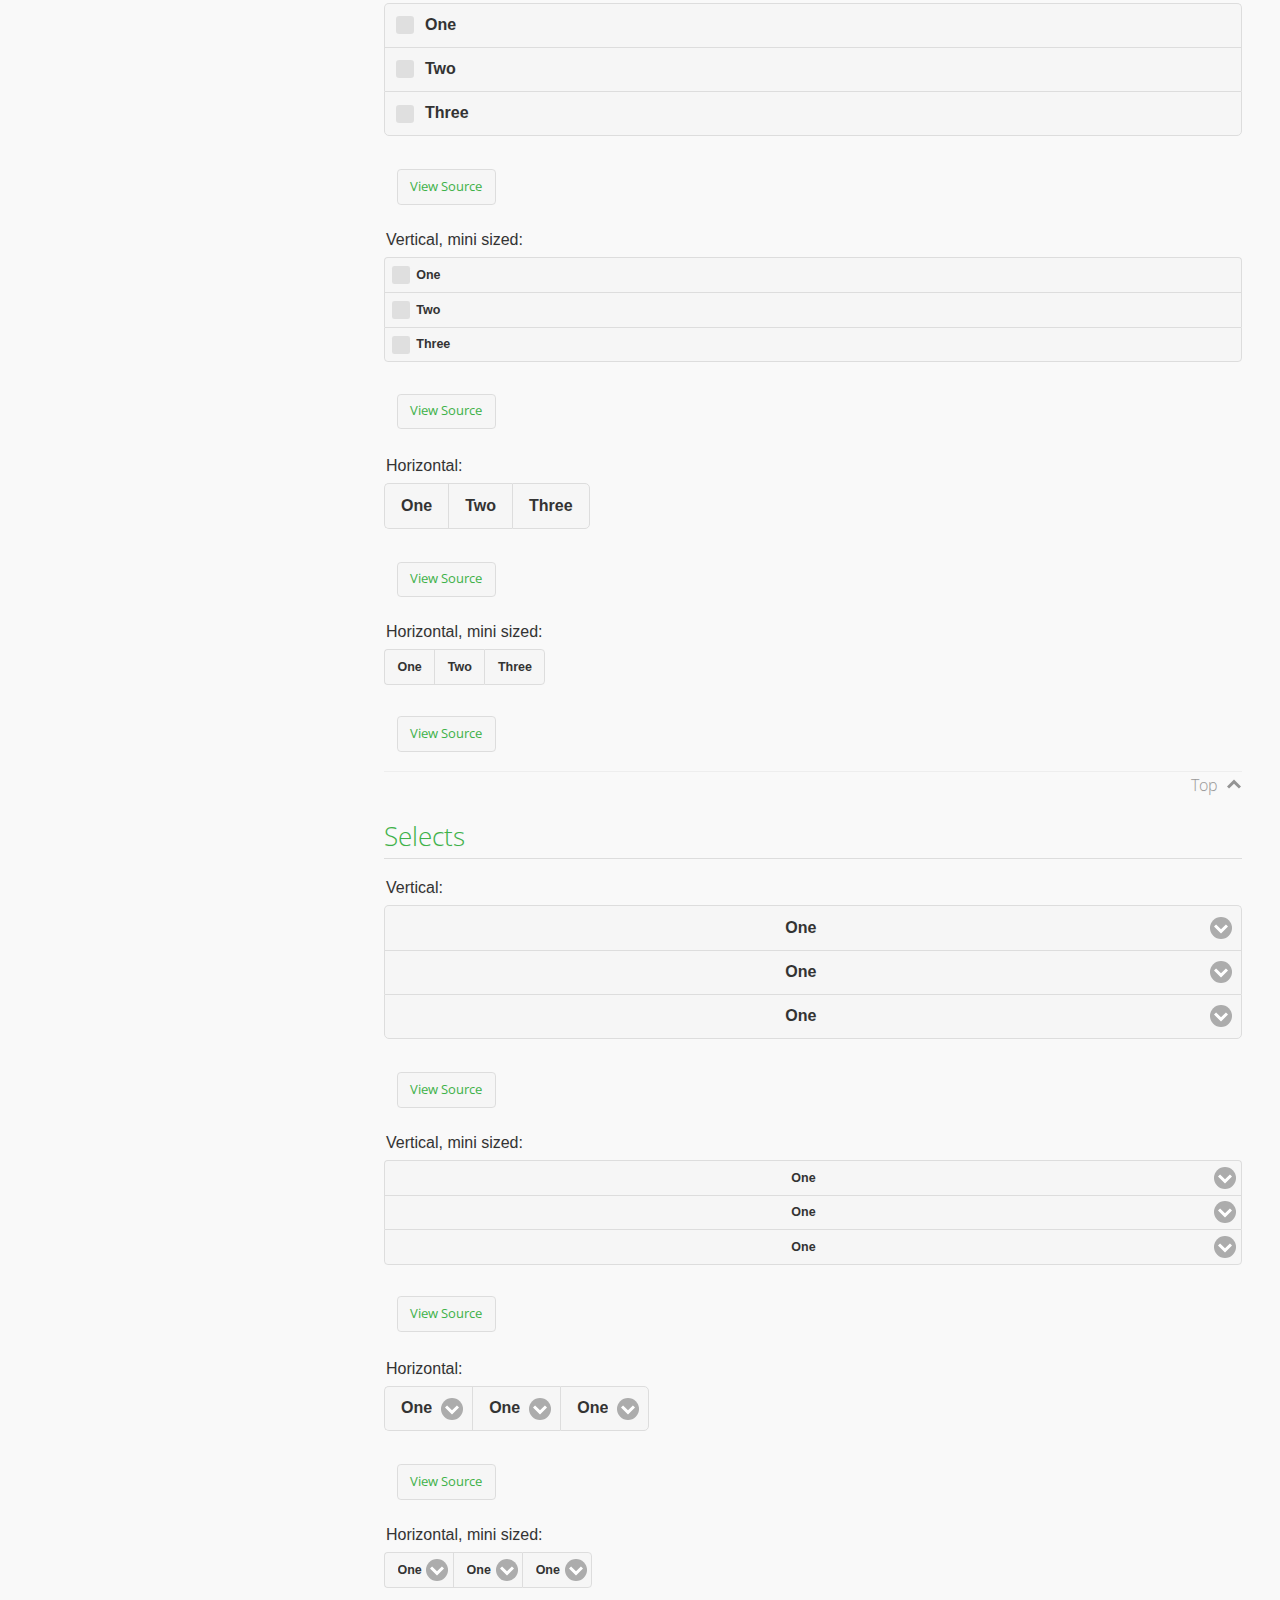
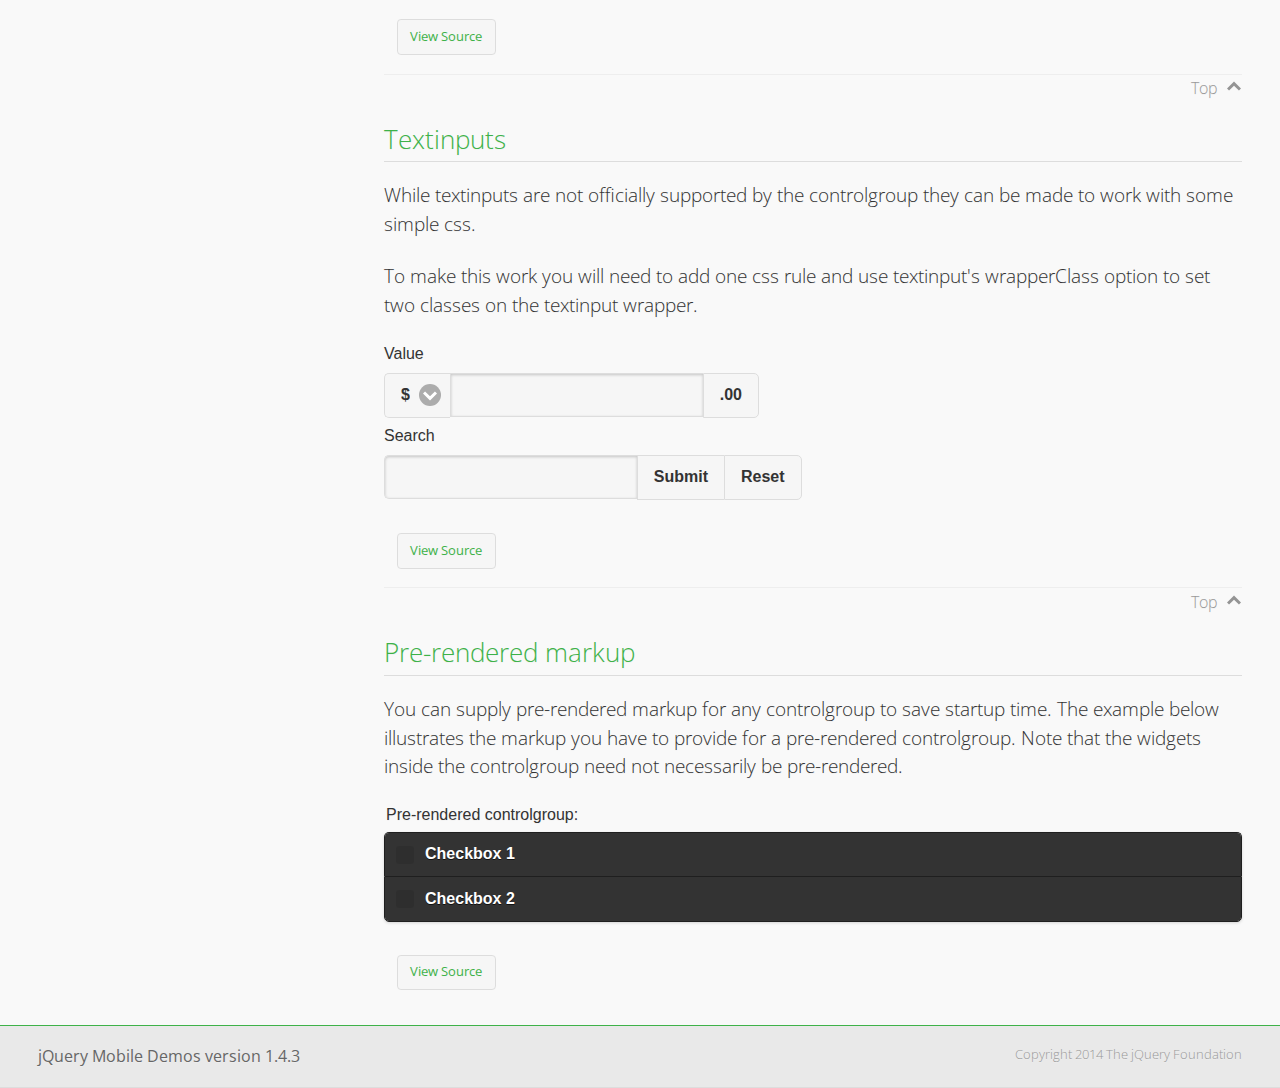
<file: js/demos/controlgroup/index.html>
<!DOCTYPE html>
<html>
<head>
	<meta charset="utf-8">
	<meta name="viewport" content="width=device-width, initial-scale=1">
	<title>Controlgroup - jQuery Mobile Demos</title>
	    <link rel="stylesheet" href="../css/themes/default/jquery.mobile-1.4.3.min.css">
	    <link rel="stylesheet" href="../_assets/css/jqm-demos.css">
	    <link rel="shortcut icon" href="../favicon.ico">
	    <link rel="stylesheet" href="http://fonts.googleapis.com/css?family=Open+Sans:300,400,700">
	    <script src="../js/jquery.js"></script>
	    <script src="../_assets/js/index.js"></script>
	    <script src="../js/jquery.mobile-1.4.3.min.js"></script>
	    <style>
	        #demo-borders .ui-collapsible .ui-collapsible-heading .ui-btn { border-top-width: 1px !important; }
	    </style>
	    <style id="textinput-controlgroup">
			.controlgroup-textinput{
				padding-top:.22em;
				padding-bottom:.22em;
			}
	    </style>
	</head>
	<body>
	<div data-role="page" class="jqm-demos" data-quicklinks="true">

	    <div data-role="header" class="jqm-header">
			<h2><a href="../" title="jQuery Mobile Demos home"><img src="../_assets/img/jquery-logo.png" alt="jQuery Mobile"></a></h2>
		<p><span class="jqm-version"></span> Demos</p>
	        <a href="#" class="jqm-navmenu-link ui-btn ui-btn-icon-notext ui-corner-all ui-icon-bars ui-nodisc-icon ui-alt-icon ui-btn-left">Menu</a>
	        <a href="#" class="jqm-search-link ui-btn ui-btn-icon-notext ui-corner-all ui-icon-search ui-nodisc-icon ui-alt-icon ui-btn-right">Search</a>
		    </div><!-- /header -->

	    <div role="main" class="ui-content jqm-content">

        <h1>Controlgroup</h1>

        <p>Controlgroups are used to visually group a set of buttons to form a single block that looks contained like a navigation component.
        </p>

		<h2>Controlgroup vertical</h2>

			<div data-demo-html="true">
				<div data-role="controlgroup">
					<a href="#" class="ui-btn ui-corner-all">No icon</a>
					<a href="#" class="ui-btn ui-corner-all ui-icon-delete ui-btn-icon-left">Left</a>
					<a href="#" class="ui-btn ui-corner-all ui-icon-delete ui-btn-icon-right">Right</a>
					<a href="#" class="ui-btn ui-corner-all ui-icon-delete ui-btn-icon-top">Top</a>
					<a href="#" class="ui-btn ui-corner-all ui-icon-delete ui-btn-icon-bottom">Bottom</a>
					<a href="#" class="ui-btn ui-corner-all ui-icon-delete ui-btn-icon-notext">Icon only</a>
				</div>
			</div><!--/demo-html -->

			<h3>Mini sized</h3>

			<div data-demo-html="true">
				<div data-role="controlgroup" data-mini="true">
					<a href="#" class="ui-btn ui-corner-all">No icon</a>
					<a href="#" class="ui-btn ui-corner-all ui-icon-delete ui-btn-icon-left">Left</a>
					<a href="#" class="ui-btn ui-corner-all ui-icon-delete ui-btn-icon-right">Right</a>
					<a href="#" class="ui-btn ui-corner-all ui-icon-delete ui-btn-icon-top">Top</a>
					<a href="#" class="ui-btn ui-corner-all ui-icon-delete ui-btn-icon-bottom">Bottom</a>
					<a href="#" class="ui-btn ui-corner-all ui-icon-delete ui-btn-icon-notext">Icon only</a>
				</div>
			</div><!--/demo-html -->

		<h2>Controlgroup horizontal</h2>

			<div data-demo-html="true">
				<div data-role="controlgroup" data-type="horizontal">
					<a href="#" class="ui-btn ui-corner-all">No icon</a>
					<a href="#" class="ui-btn ui-corner-all ui-icon-delete ui-btn-icon-left">Left</a>
					<a href="#" class="ui-btn ui-corner-all ui-icon-delete ui-btn-icon-right">Right</a>
				</div>
				<div data-role="controlgroup" data-type="horizontal">
					<a href="#" class="ui-btn ui-corner-all ui-icon-delete ui-btn-icon-top">Top</a>
					<a href="#" class="ui-btn ui-corner-all ui-icon-delete ui-btn-icon-top">Top</a>
				</div>
				<div data-role="controlgroup" data-type="horizontal">
					<a href="#" class="ui-btn ui-corner-all ui-icon-delete ui-btn-icon-bottom">Bottom</a>
					<a href="#" class="ui-btn ui-corner-all ui-icon-delete ui-btn-icon-bottom">Bottom</a>
				</div>
				<div data-role="controlgroup" data-type="horizontal">
					<a href="#" class="ui-btn ui-corner-all ui-icon-delete ui-btn-icon-notext">Icon only</a>
					<a href="#" class="ui-btn ui-corner-all ui-icon-delete ui-btn-icon-notext">Icon only</a>
				</div>
				<form>
					<fieldset data-role="controlgroup" data-type="horizontal">
						<button data-icon="home">Home</button>
						<button data-icon="search" data-iconpos="notext">Search</button>
						<label for="select-more-1a" class="ui-hidden-accessible">More</label>
						<select name="select-more-1a" id="select-more-1a">
							<option value="">Select&hellip;</option>
							<option value="#">One</option>
							<option value="#">Two</option>
							<option value="#">Three</option>
						</select>
					</fieldset>
				</form>
			</div><!--/demo-html -->

		<h2>Mini sized</h2>

			<div data-demo-html="true">
				<div data-role="controlgroup" data-type="horizontal" data-mini="true">
					<a href="#" class="ui-btn ui-corner-all">No icon</a>
					<a href="#" class="ui-btn ui-corner-all ui-icon-delete ui-btn-icon-left">Left</a>
					<a href="#" class="ui-btn ui-corner-all ui-icon-delete ui-btn-icon-right">Right</a>
				</div>
				<div data-role="controlgroup" data-type="horizontal" data-mini="true">
					<a href="#" class="ui-btn ui-corner-all ui-icon-delete ui-btn-icon-top">Top</a>
					<a href="#" class="ui-btn ui-corner-all ui-icon-delete ui-btn-icon-top">Top</a>
				</div>
				<div data-role="controlgroup" data-type="horizontal" data-mini="true">
					<a href="#" class="ui-btn ui-corner-all ui-icon-delete ui-btn-icon-bottom">Bottom</a>
					<a href="#" class="ui-btn ui-corner-all ui-icon-delete ui-btn-icon-bottom">Bottom</a>
				</div>
				<div data-role="controlgroup" data-type="horizontal" data-mini="true">
					<a href="#" class="ui-btn ui-corner-all ui-icon-delete ui-btn-icon-notext">Icon only</a>
					<a href="#" class="ui-btn ui-corner-all ui-icon-delete ui-btn-icon-notext">Icon only</a>
				</div>
				<form>
					<fieldset data-role="controlgroup" data-type="horizontal" data-mini="true">
						<button data-icon="home">Home</button>
						<button data-icon="search" data-iconpos="notext">Search</button>
						<label for="select-more-2a" class="ui-hidden-accessible">More</label>
						<select name="select-more-2a" id="select-more-2a">
							<option value="">Select&hellip;</option>
							<option value="#">One</option>
							<option value="#">Two</option>
							<option value="#">Three</option>
						</select>
					</fieldset>
				</form>
			</div><!--/demo-html -->

			<h2>Radio button</h2>

				<div data-demo-html="true">
					<form>
					<fieldset data-role="controlgroup">
						<legend>Vertical:</legend>
						<input type="radio" name="radio-choice-v-2" id="radio-choice-v-2a" value="on" checked="checked">
						<label for="radio-choice-v-2a">One</label>
						<input type="radio" name="radio-choice-v-2" id="radio-choice-v-2b" value="off">
						<label for="radio-choice-v-2b">Two</label>
						<input type="radio" name="radio-choice-v-2" id="radio-choice-v-2c" value="other">
						<label for="radio-choice-v-2c">Three</label>
					</fieldset>
					</form>
				</div><!--/demo-html -->

				<div data-demo-html="true">
					<form>
					<fieldset data-role="controlgroup" data-mini="true">
						<legend>Vertical, mini sized:</legend>
						<input type="radio" name="radio-choice-v-6" id="radio-choice-v-6a" value="on" checked="checked">
						<label for="radio-choice-v-6a">One</label>
						<input type="radio" name="radio-choice-v-6" id="radio-choice-v-6b" value="off">
						<label for="radio-choice-v-6b">Two</label>
						<input type="radio" name="radio-choice-v-6" id="radio-choice-v-6c" value="other">
						<label for="radio-choice-v-6c">Three</label>
					</fieldset>
					</form>
				</div><!--/demo-html -->

				<div data-demo-html="true">
					<form>
					<fieldset data-role="controlgroup" data-type="horizontal">
						<legend>Horizontal:</legend>
						<input type="radio" name="radio-choice-h-2" id="radio-choice-h-2a" value="on" checked="checked">
						<label for="radio-choice-h-2a">One</label>
						<input type="radio" name="radio-choice-h-2" id="radio-choice-h-2b" value="off">
						<label for="radio-choice-h-2b">Two</label>
						<input type="radio" name="radio-choice-h-2" id="radio-choice-h-2c" value="other">
						<label for="radio-choice-h-2c">Three</label>
					</fieldset>
					</form>
				</div><!--/demo-html -->

				<div data-demo-html="true">
					<form>
					<fieldset data-role="controlgroup" data-type="horizontal" data-mini="true">
						<legend>Horizontal, mini sized:</legend>
						<input type="radio" name="radio-choice-h-6" id="radio-choice-h-6a" value="on" checked="checked">
						<label for="radio-choice-h-6a">One</label>
						<input type="radio" name="radio-choice-h-6" id="radio-choice-h-6b" value="off">
						<label for="radio-choice-h-6b">Two</label>
						<input type="radio" name="radio-choice-h-6" id="radio-choice-h-6c" value="other">
						<label for="radio-choice-h-6c">Three</label>
					</fieldset>
					</form>
				</div><!--/demo-html -->

			<h2>Checkbox</h2>

				<div data-demo-html="true">
					<form>
					<fieldset data-role="controlgroup">
						<legend>Vertical:</legend>
						<input type="checkbox" name="checkbox-v-2a" id="checkbox-v-2a">
						<label for="checkbox-v-2a">One</label>
						<input type="checkbox" name="checkbox-v-2b" id="checkbox-v-2b">
						<label for="checkbox-v-2b">Two</label>
						<input type="checkbox" name="checkbox-v-2c" id="checkbox-v-2c">
						<label for="checkbox-v-2c">Three</label>
					</fieldset>
					</form>
				</div><!--/demo-html -->

				<div data-demo-html="true">
					<form>
					<fieldset data-role="controlgroup" data-mini="true">
						<legend>Vertical, mini sized:</legend>
						<input type="checkbox" name="checkbox-v-6a" id="checkbox-v-6a">
						<label for="checkbox-v-6a">One</label>
						<input type="checkbox" name="checkbox-v-6b" id="checkbox-v-6b">
						<label for="checkbox-v-6b">Two</label>
						<input type="checkbox" name="checkbox-v-6c" id="checkbox-v-6c">
						<label for="checkbox-v-6c">Three</label>
					</fieldset>
					</form>
				</div><!--/demo-html -->

				<div data-demo-html="true">
					<form>
					<fieldset data-role="controlgroup" data-type="horizontal">
						<legend>Horizontal:</legend>
						<input type="checkbox" name="checkbox-h-2a" id="checkbox-h-2a">
						<label for="checkbox-h-2a">One</label>
						<input type="checkbox" name="checkbox-h-2b" id="checkbox-h-2b">
						<label for="checkbox-h-2b">Two</label>
						<input type="checkbox" name="checkbox-h-2c" id="checkbox-h-2c">
						<label for="checkbox-h-2c">Three</label>
					</fieldset>
					</form>
				</div><!--/demo-html -->

				<div data-demo-html="true">
					<form>
					<fieldset data-role="controlgroup" data-type="horizontal" data-mini="true">
						<legend>Horizontal, mini sized:</legend>
						<input type="checkbox" name="checkbox-h-6a" id="checkbox-h-6a">
						<label for="checkbox-h-6a">One</label>
						<input type="checkbox" name="checkbox-h-6b" id="checkbox-h-6b">
						<label for="checkbox-h-6b">Two</label>
						<input type="checkbox" name="checkbox-h-6c" id="checkbox-h-6c">
						<label for="checkbox-h-6c">Three</label>
					</fieldset>
					</form>
				</div><!--/demo-html -->

			<h2>Selects</h2>

				<div data-demo-html="true">
					<form>
					<fieldset data-role="controlgroup">
						<legend>Vertical:</legend>
						<label for="select-v-2a">Select A</label>
						<select name="select-v-2a" id="select-v-2a">
							<option value="#">One</option>
							<option value="#">Two</option>
							<option value="#">Three</option>
						</select>
						<label for="select-v-2b">Select B</label>
						<select name="select-v-2b" id="select-v-2b">
							<option value="#">One</option>
							<option value="#">Two</option>
							<option value="#">Three</option>
						</select>
						<label for="select-v-2c">Select C</label>
						<select name="select-v-2c" id="select-v-2c">
							<option value="#">One</option>
							<option value="#">Two</option>
							<option value="#">Three</option>
						</select>
					</fieldset>
					</form>
				</div><!--/demo-html -->

				<div data-demo-html="true">
					<form>
					<fieldset data-role="controlgroup" data-mini="true">
						<legend>Vertical, mini sized:</legend>
						<label for="select-v-6a">Select A</label>
						<select name="select-v-6a" id="select-v-6a">
							<option value="#">One</option>
							<option value="#">Two</option>
							<option value="#">Three</option>
						</select>
						<label for="select-v-6b">Select B</label>
						<select name="select-v-6b" id="select-v-6b">
							<option value="#">One</option>
							<option value="#">Two</option>
							<option value="#">Three</option>
						</select>
						<label for="select-v-6c">Select C</label>
						<select name="select-v-6c" id="select-v-6c">
							<option value="#">One</option>
							<option value="#">Two</option>
							<option value="#">Three</option>
						</select>
					</fieldset>
					</form>
				</div><!--/demo-html -->

				<div data-demo-html="true">
					<form>
					<fieldset data-role="controlgroup" data-type="horizontal">
						<legend>Horizontal:</legend>
						<label for="select-h-2a">Select A</label>
						<select name="select-h-2a" id="select-h-2a">
							<option value="#">One</option>
							<option value="#">Two</option>
							<option value="#">Three</option>
						</select>
						<label for="select-h-2b">Select B</label>
						<select name="select-h-2b" id="select-h-2b">
							<option value="#">One</option>
							<option value="#">Two</option>
							<option value="#">Three</option>
						</select>
						<label for="select-h-2c">Select C</label>
						<select name="select-h-2c" id="select-h-2c">
							<option value="#">One</option>
							<option value="#">Two</option>
							<option value="#">Three</option>
						</select>
					</fieldset>
					</form>
				</div><!--/demo-html -->

				<div data-demo-html="true">
					<form>
					<fieldset data-role="controlgroup" data-type="horizontal" data-mini="true">
						<legend>Horizontal, mini sized:</legend>
						<label for="select-h-6a">Select A</label>
						<select name="select-h-6a" id="select-h-6a">
							<option value="#">One</option>
							<option value="#">Two</option>
							<option value="#">Three</option>
						</select>
						<label for="select-h-6b">Select B</label>
						<select name="select-h-6b" id="select-h-6b">
							<option value="#">One</option>
							<option value="#">Two</option>
							<option value="#">Three</option>
						</select>
						<label for="select-h-6c">Select C</label>
						<select name="select-h-6c" id="select-h-6c">
							<option value="#">One</option>
							<option value="#">Two</option>
							<option value="#">Three</option>
						</select>
					</fieldset>
					</form>
				</div><!--/demo-html -->

				<h2>Textinputs</h2>
				<p>While textinputs are not officially supported by the controlgroup they can be made to work with some simple css.</p>
				<p>To make this work you will need to add one css rule and use textinput's wrapperClass option to set two classes on the textinput wrapper.</p>
				<div data-demo-html="true" data-demo-css="#textinput-controlgroup">
					<label for="currency-controlgroup">Value</label>
					<div data-role="controlgroup" data-type="horizontal">
						<select>
							<option>$</option>
							<option>€</option>
							<option>£</option>
							<option>¥</option>
							<option>₩</option>
							<option>₹</option>
						</select>
						<input id="currency-controlgroup" type="text" data-wrapper-class="controlgroup-textinput ui-btn">
						<button>.00</button>
					</div>
					<label for="search-control-group">Search</label>
					<div data-role="controlgroup" data-type="horizontal">
						<input type="text" id="search-control-group" data-wrapper-class="controlgroup-textinput ui-btn">
						<button>Submit</button>
						<button>Reset</button>
					</div>
				</div>

		<h2>Pre-rendered markup</h2>
		<p>You can supply pre-rendered markup for any controlgroup to save startup time. The example below illustrates the markup you have to provide for a pre-rendered controlgroup. Note that the widgets inside the controlgroup need not necessarily be pre-rendered.</p>
		<div data-demo-html="true">
			<div data-role="controlgroup" data-enhanced="true" class="ui-controlgroup ui-controlgroup-vertical ui-group-theme-b ui-corner-all">
				<div role="heading" class="ui-controlgroup-label">
					<legend>Pre-rendered controlgroup:</legend>
				</div>
				<div class="ui-controlgroup-controls ui-shadow">
					<label for="pre-rendered-cb-1" class="ui-first-child">Checkbox 1</label>
					<input type="checkbox" id="pre-rendered-cb-1" name="pre-rendered-cb-1" value="1">
					<label for="pre-rendered-cb-2" class="ui-last-child">Checkbox 2</label>
					<input type="checkbox" id="pre-rendered-cb-2" name="pre-rendered-cb-2" value="2">
				</div>
			</div>
		</div>

	</div><!-- /content -->
	    <div data-role="panel" class="jqm-navmenu-panel" data-position="left" data-display="overlay" data-theme="a">
	    	<ul class="jqm-list ui-alt-icon ui-nodisc-icon">
<li data-filtertext="demos homepage" data-icon="home"><a href=".././">Home</a></li>
<li data-filtertext="introduction overview getting started"><a href="../intro/" data-ajax="false">Introduction</a></li>
<li data-filtertext="buttons button markup buttonmarkup method anchor link button element"><a href="../button-markup/" data-ajax="false">Buttons</a></li>
<li data-filtertext="form button widget input button submit reset"><a href="../button/" data-ajax="false">Button widget</a></li>
<li data-role="collapsible" data-enhanced="true" data-collapsed-icon="carat-d" data-expanded-icon="carat-u" data-iconpos="right" data-inset="false" class="ui-collapsible ui-collapsible-themed-content ui-collapsible-collapsed">
	<h3 class="ui-collapsible-heading ui-collapsible-heading-collapsed">
		<a href="#" class="ui-collapsible-heading-toggle ui-btn ui-btn-icon-right ui-btn-inherit ui-icon-carat-d">
		    Checkboxradio widget<span class="ui-collapsible-heading-status"> click to expand contents</span>
		</a>
	</h3>
	<div class="ui-collapsible-content ui-body-inherit ui-collapsible-content-collapsed" aria-hidden="true">
		<ul>
			<li data-filtertext="form checkboxradio widget checkbox input checkboxes controlgroups"><a href="../checkboxradio-checkbox/" data-ajax="false">Checkboxes</a></li>
			<li data-filtertext="form checkboxradio widget radio input radio buttons controlgroups"><a href="../checkboxradio-radio/" data-ajax="false">Radio buttons</a></li>
		</ul>
	</div>
</li>
<li data-role="collapsible" data-enhanced="true" data-collapsed-icon="carat-d" data-expanded-icon="carat-u" data-iconpos="right" data-inset="false" class="ui-collapsible ui-collapsible-themed-content ui-collapsible-collapsed">
	<h3 class="ui-collapsible-heading ui-collapsible-heading-collapsed">
		<a href="#" class="ui-collapsible-heading-toggle ui-btn ui-btn-icon-right ui-btn-inherit ui-icon-carat-d">
			Collapsible (set) widget<span class="ui-collapsible-heading-status"> click to expand contents</span>
		</a>
	</h3>
	<div class="ui-collapsible-content ui-body-inherit ui-collapsible-content-collapsed" aria-hidden="true">
		<ul>
			<li data-filtertext="collapsibles content formatting"><a href="../collapsible/" data-ajax="false">Collapsible</a></li>
			<li data-filtertext="dynamic collapsible set accordion append expand"><a href="../collapsible-dynamic/" data-ajax="false">Dynamic collapsibles</a></li>
			<li data-filtertext="accordions collapsible set widget content formatting grouped collapsibles"><a href="../collapsibleset/" data-ajax="false">Collapsible set</a></li>
		</ul>
	</div>
</li>
<li data-role="collapsible" data-enhanced="true" data-collapsed-icon="carat-d" data-expanded-icon="carat-u" data-iconpos="right" data-inset="false" class="ui-collapsible ui-collapsible-themed-content ui-collapsible-collapsed">
	<h3 class="ui-collapsible-heading ui-collapsible-heading-collapsed">
		<a href="#" class="ui-collapsible-heading-toggle ui-btn ui-btn-icon-right ui-btn-inherit ui-icon-carat-d">
			Controlgroup widget<span class="ui-collapsible-heading-status"> click to expand contents</span>
		</a>
	</h3>
	<div class="ui-collapsible-content ui-body-inherit ui-collapsible-content-collapsed" aria-hidden="true">
		<ul>
			<li data-filtertext="controlgroups selectmenu checkboxradio input grouped buttons horizontal vertical"><a href="../controlgroup/" data-ajax="false">Controlgroup</a></li>
			<li data-filtertext="dynamic controlgroup dynamically add buttons"><a href="../controlgroup-dynamic/" data-ajax="false">Dynamic controlgroups</a></li>
		</ul>
	</div>
</li>
<li data-filtertext="form datepicker widget date input"><a href="../datepicker/" data-ajax="false">Datepicker</a></li>
<li data-role="collapsible" data-enhanced="true" data-collapsed-icon="carat-d" data-expanded-icon="carat-u" data-iconpos="right" data-inset="false" class="ui-collapsible ui-collapsible-themed-content ui-collapsible-collapsed">
	<h3 class="ui-collapsible-heading ui-collapsible-heading-collapsed">
		<a href="#" class="ui-collapsible-heading-toggle ui-btn ui-btn-icon-right ui-btn-inherit ui-icon-carat-d">
			Events<span class="ui-collapsible-heading-status"> click to expand contents</span>
		</a>
	</h3>
	<div class="ui-collapsible-content ui-body-inherit ui-collapsible-content-collapsed" aria-hidden="true">
		<ul>
			<li data-filtertext="swipe to delete list items listviews swipe events"><a href="../swipe-list/" data-ajax="false">Swipe list items</a></li>
			<li data-filtertext="swipe to navigate swipe page navigation swipe events"><a href="../swipe-page/" data-ajax="false">Swipe page navigation</a></li>
		</ul>
	</div>
</li>
<li data-filtertext="filterable filter elements sorting searching listview table"><a href="../filterable/" data-ajax="false">Filterable widget</a></li>
<li data-filtertext="form flipswitch widget flip toggle switch binary select checkbox input"><a href="../flipswitch/" data-ajax="false">Flipswitch widget</a></li>
<li data-role="collapsible" data-enhanced="true" data-collapsed-icon="carat-d" data-expanded-icon="carat-u" data-iconpos="right" data-inset="false" class="ui-collapsible ui-collapsible-themed-content ui-collapsible-collapsed">
	<h3 class="ui-collapsible-heading ui-collapsible-heading-collapsed">
		<a href="#" class="ui-collapsible-heading-toggle ui-btn ui-btn-icon-right ui-btn-inherit ui-icon-carat-d">
			Forms<span class="ui-collapsible-heading-status"> click to expand contents</span>
		</a>
	</h3>
	<div class="ui-collapsible-content ui-body-inherit ui-collapsible-content-collapsed" aria-hidden="true">
		<ul>
			<li data-filtertext="forms text checkbox radio range button submit reset inputs selects textarea slider flipswitch label form elements"><a href="../forms/" data-ajax="false">Forms</a></li>
			<li data-filtertext="form hide labels hidden accessible ui-hidden-accessible forms"><a href="../forms-label-hidden-accessible/" data-ajax="false">Hide labels</a></li>
			<li data-filtertext="form field containers fieldcontain ui-field-contain forms"><a href="../forms-field-contain/" data-ajax="false">Field containers</a></li>
			<li data-filtertext="forms disabled form elements"><a href="../forms-disabled/" data-ajax="false">Forms disabled</a></li>
			<li data-filtertext="forms gallery examples overview forms text checkbox radio range button submit reset inputs selects textarea slider flipswitch label form elements"><a href="../forms-gallery/" data-ajax="false">Forms gallery</a></li>
		</ul>
	</div>
</li>
<li data-role="collapsible" data-enhanced="true" data-collapsed-icon="carat-d" data-expanded-icon="carat-u" data-iconpos="right" data-inset="false" class="ui-collapsible ui-collapsible-themed-content ui-collapsible-collapsed">
	<h3 class="ui-collapsible-heading ui-collapsible-heading-collapsed">
		<a href="#" class="ui-collapsible-heading-toggle ui-btn ui-btn-icon-right ui-btn-inherit ui-icon-carat-d">
			Grids<span class="ui-collapsible-heading-status"> click to expand contents</span>
		</a>
	</h3>
	<div class="ui-collapsible-content ui-body-inherit ui-collapsible-content-collapsed" aria-hidden="true">
		<ul>
			<li data-filtertext="grids columns blocks content formatting rwd responsive css framework"><a href="../grids/" data-ajax="false">Grids</a></li>
			<li data-filtertext="buttons in grids css framework"><a href="../grids-buttons/" data-ajax="false">Buttons in grids</a></li>
			<li data-filtertext="custom responsive grids rwd css framework"><a href="../grids-custom-responsive/" data-ajax="false">Custom responsive grids</a></li>
		</ul>
	</div>
</li>
<li data-filtertext="blocks content formatting sections heading"><a href="../body-bar-classes/" data-ajax="false">Grouping and dividing content</a></li>
<li data-role="collapsible" data-enhanced="true" data-collapsed-icon="carat-d" data-expanded-icon="carat-u" data-iconpos="right" data-inset="false" class="ui-collapsible ui-collapsible-themed-content ui-collapsible-collapsed">
	<h3 class="ui-collapsible-heading ui-collapsible-heading-collapsed">
		<a href="#" class="ui-collapsible-heading-toggle ui-btn ui-btn-icon-right ui-btn-inherit ui-icon-carat-d">
			Icons<span class="ui-collapsible-heading-status"> click to expand contents</span>
		</a>
	</h3>
	<div class="ui-collapsible-content ui-body-inherit ui-collapsible-content-collapsed" aria-hidden="true">
		<ul>
			<li data-filtertext="button icons svg disc alt custom icon position"><a href="../icons/" data-ajax="false">Icons</a></li>
			<li data-filtertext=""><a href="../icons-grunticon/" data-ajax="false">Grunticon loader</a></li>
		</ul>
	</div>
</li>
<li data-role="collapsible" data-enhanced="true" data-collapsed-icon="carat-d" data-expanded-icon="carat-u" data-iconpos="right" data-inset="false" class="ui-collapsible ui-collapsible-themed-content ui-collapsible-collapsed">
	<h3 class="ui-collapsible-heading ui-collapsible-heading-collapsed">
		<a href="#" class="ui-collapsible-heading-toggle ui-btn ui-btn-icon-right ui-btn-inherit ui-icon-carat-d">
			Listview widget<span class="ui-collapsible-heading-status"> click to expand contents</span>
		</a>
	</h3>
	<div class="ui-collapsible-content ui-body-inherit ui-collapsible-content-collapsed" aria-hidden="true">
		<ul>
			<li data-filtertext="listview widget thumbnails icons nested split button collapsible ul ol"><a href="../listview/" data-ajax="false">Listview</a></li>
			<li data-filtertext="autocomplete filterable reveal listview filtertextbeforefilter placeholder"><a href="../listview-autocomplete/" data-ajax="false">Listview autocomplete</a></li>
			<li data-filtertext="autocomplete filterable reveal listview remote data filtertextbeforefilter placeholder"><a href="../listview-autocomplete-remote/" data-ajax="false">Listview autocomplete remote data</a></li>
			<li data-filtertext="autodividers anchor jump scroll linkbars listview lists ul ol"><a href="../listview-autodividers-linkbar/" data-ajax="false">Listview autodividers linkbar</a></li>
			<li data-filtertext="listview autodividers selector autodividersselector lists ul ol"><a href="../listview-autodividers-selector/" data-ajax="false">Listview autodividers selector</a></li>
			<li data-filtertext="listview nested list items"><a href="../listview-nested-lists/" data-ajax="false">Nested Listviews</a></li>
			<li data-filtertext="listview collapsible list items flat"><a href="../listview-collapsible-item-flat/" data-ajax="false">Listview collapsible list items (flat)</a></li>
			<li data-filtertext="listview collapsible list indented"><a href="../listview-collapsible-item-indented/" data-ajax="false">Listview collapsible list items (indented)</a></li>
			<li data-filtertext="grid listview responsive grids responsive listviews lists ul"><a href="../listview-grid/" data-ajax="false">Listview responsive grid</a></li>
		</ul>
	</div>
</li>
<li data-filtertext="loader widget page loading navigation overlay spinner"><a href="../loader/" data-ajax="false">Loader widget</a></li>
<li data-filtertext="navbar widget navmenu toolbars header footer"><a href="../navbar/" data-ajax="false">Navbar widget</a></li>
<li data-role="collapsible" data-enhanced="true" data-collapsed-icon="carat-d" data-expanded-icon="carat-u" data-iconpos="right" data-inset="false" class="ui-collapsible ui-collapsible-themed-content ui-collapsible-collapsed">
	<h3 class="ui-collapsible-heading ui-collapsible-heading-collapsed">
		<a href="#" class="ui-collapsible-heading-toggle ui-btn ui-btn-icon-right ui-btn-inherit ui-icon-carat-d">
			Navigation<span class="ui-collapsible-heading-status"> click to expand contents</span>
		</a>
	</h3>
	<div class="ui-collapsible-content ui-body-inherit ui-collapsible-content-collapsed" aria-hidden="true">
		<ul>
			<li data-filtertext="ajax navigation navigate widget history event method"><a href="../navigation/" data-ajax="false">Navigation</a></li>
			<li data-filtertext="linking pages page links navigation ajax prefetch cache"><a href="../navigation-linking-pages/" data-ajax="false">Linking pages</a></li>
			<!-- <li data-filtertext="php redirect server redirection server-side navigation"><a href="../navigation-php-redirect/" data-ajax="false">PHP redirect demo</a></li>-->
			<li data-filtertext="navigation redirection hash query"><a href="../navigation-hash-processing/" data-ajax="false">Hash processing demo</a></li>
			<li data-filtertext="navigation redirection hash query"><a href="../page-events/" data-ajax="false">Page Navigation Events</a></li>
		</ul>
	</div>
</li>
<li data-role="collapsible" data-enhanced="true" data-collapsed-icon="carat-d" data-expanded-icon="carat-u" data-iconpos="right" data-inset="false" class="ui-collapsible ui-collapsible-themed-content ui-collapsible-collapsed">
	<h3 class="ui-collapsible-heading ui-collapsible-heading-collapsed">
		<a href="#" class="ui-collapsible-heading-toggle ui-btn ui-btn-icon-right ui-btn-inherit ui-icon-carat-d">
			Pages<span class="ui-collapsible-heading-status"> click to expand contents</span>
		</a>
	</h3>
	<div class="ui-collapsible-content ui-body-inherit ui-collapsible-content-collapsed" aria-hidden="true">
		<ul>
			<li data-filtertext="pages page widget ajax navigation"><a href="../pages/" data-ajax="false">Pages</a></li>
			<li data-filtertext="single page"><a href="../pages-single-page/" data-ajax="false">Single page</a></li>
			<li data-filtertext="multipage multi-page page"><a href="../pages-multi-page/" data-ajax="false">Multi-page template</a></li>
			<li data-filtertext="dialog page widget modal popup"><a href="../pages-dialog/" data-ajax="false">Dialog page</a></li>
		</ul>
	</div>
</li>
<li data-role="collapsible" data-enhanced="true" data-collapsed-icon="carat-d" data-expanded-icon="carat-u" data-iconpos="right" data-inset="false" class="ui-collapsible ui-collapsible-themed-content ui-collapsible-collapsed">
	<h3 class="ui-collapsible-heading ui-collapsible-heading-collapsed">
		<a href="#" class="ui-collapsible-heading-toggle ui-btn ui-btn-icon-right ui-btn-inherit ui-icon-carat-d">
			Panel widget<span class="ui-collapsible-heading-status"> click to expand contents</span>
		</a>
	</h3>
	<div class="ui-collapsible-content ui-body-inherit ui-collapsible-content-collapsed" aria-hidden="true">
		<ul>
			<li data-filtertext="panel widget sliding panels reveal push overlay responsive"><a href="../panel/" data-ajax="false">Panel</a></li>
			<li data-filtertext=""><a href="../panel-external/" data-ajax="false">External panels</a></li>
			<li data-filtertext="panel "><a href="../panel-fixed/" data-ajax="false">Fixed panels</a></li>
			<li data-filtertext="panel slide panels sliding panels shadow rwd responsive breakpoint"><a href="../panel-responsive/" data-ajax="false">Panels responsive</a></li>
			<li data-filtertext="panel custom style custom panel width reveal shadow listview panel styling page background wrapper"><a href="../panel-styling/" data-ajax="false">Custom panel style</a></li>
			<li data-filtertext="panel open on swipe"><a href="../panel-swipe-open/" data-ajax="false">Panel open on swipe</a></li>
			<li data-filtertext="panels outside page internal external toolbars"><a href="../panel-external-internal/" data-ajax="false">Panel external and internal</a></li>
		</ul>
	</div>
</li>
<li data-role="collapsible" data-enhanced="true" data-collapsed-icon="carat-d" data-expanded-icon="carat-u" data-iconpos="right" data-inset="false" class="ui-collapsible ui-collapsible-themed-content ui-collapsible-collapsed">
	<h3 class="ui-collapsible-heading ui-collapsible-heading-collapsed">
		<a href="#" class="ui-collapsible-heading-toggle ui-btn ui-btn-icon-right ui-btn-inherit ui-icon-carat-d">
			Popup widget<span class="ui-collapsible-heading-status"> click to expand contents</span>
		</a>
	</h3>
	<div class="ui-collapsible-content ui-body-inherit ui-collapsible-content-collapsed" aria-hidden="true">
		<ul>
			<li data-filtertext="popup widget popups dialog modal transition tooltip lightbox form overlay screen flip pop fade transition"><a href="../popup/" data-ajax="false">Popup</a></li>
			<li data-filtertext="popup alignment position"><a href="../popup-alignment/" data-ajax="false">Popup alignment</a></li>
			<li data-filtertext="popup arrow size popups popover"><a href="../popup-arrow-size/" data-ajax="false">Popup arrow size</a></li>
			<li data-filtertext="dynamic popups popup images lightbox"><a href="../popup-dynamic/" data-ajax="false">Dynamic popups</a></li>
			<li data-filtertext="popups with iframes scaling"><a href="../popup-iframe/" data-ajax="false">Popups with iframes</a></li>
			<li data-filtertext="popup image scaling"><a href="../popup-image-scaling/" data-ajax="false">Popup image scaling</a></li>
			<li data-filtertext="external popup outside multi-page"><a href="../popup-outside-multipage/" data-ajax="false">Popup outside multi-page</a></li>
		</ul>
	</div>
</li>
<li data-filtertext="form rangeslider widget dual sliders dual handle sliders range input"><a href="../rangeslider/" data-ajax="false">Rangeslider widget</a></li>
<li data-filtertext="responsive web design rwd adaptive progressive enhancement PE accessible mobile breakpoints media query media queries"><a href="../rwd/" data-ajax="false">Responsive Web Design</a></li>
<li data-role="collapsible" data-enhanced="true" data-collapsed-icon="carat-d" data-expanded-icon="carat-u" data-iconpos="right" data-inset="false" class="ui-collapsible ui-collapsible-themed-content ui-collapsible-collapsed">
	<h3 class="ui-collapsible-heading ui-collapsible-heading-collapsed">
		<a href="#" class="ui-collapsible-heading-toggle ui-btn ui-btn-icon-right ui-btn-inherit ui-icon-carat-d">
			Selectmenu widget<span class="ui-collapsible-heading-status"> click to expand contents</span>
		</a>
	</h3>
	<div class="ui-collapsible-content ui-body-inherit ui-collapsible-content-collapsed" aria-hidden="true">
		<ul>
			<li data-filtertext="form selectmenu widget select input custom select menu selects"><a href="../selectmenu/" data-ajax="false">Selectmenu</a></li>
			<li data-filtertext="form custom select menu selectmenu widget custom menu option optgroup multiple selects"><a href="../selectmenu-custom/" data-ajax="false">Custom select menu</a></li>
			<li data-filtertext="filterable select filter popup dialog"><a href="../selectmenu-custom-filter/" data-ajax="false">Custom select menu with filter</a></li>
		</ul>
	</div>
</li>
<li data-role="collapsible" data-enhanced="true" data-collapsed-icon="carat-d" data-expanded-icon="carat-u" data-iconpos="right" data-inset="false" class="ui-collapsible ui-collapsible-themed-content ui-collapsible-collapsed">
	<h3 class="ui-collapsible-heading ui-collapsible-heading-collapsed">
		<a href="#" class="ui-collapsible-heading-toggle ui-btn ui-btn-icon-right ui-btn-inherit ui-icon-carat-d">
			Slider widget<span class="ui-collapsible-heading-status"> click to expand contents</span>
		</a>
	</h3>
	<div class="ui-collapsible-content ui-body-inherit ui-collapsible-content-collapsed" aria-hidden="true">
		<ul>
			<li data-filtertext="form slider widget range input single sliders"><a href="../slider/" data-ajax="false">Slider</a></li>
			<li data-filtertext="form slider widget flipswitch slider binary select flip toggle switch"><a href="../slider-flipswitch/" data-ajax="false">Slider flip toggle switch</a></li>
			<li data-filtertext="form slider tooltip handle value input range sliders"><a href="../slider-tooltip/" data-ajax="false">Slider tooltip</a></li>
		</ul>
	</div>
</li>
<li data-role="collapsible" data-enhanced="true" data-collapsed-icon="carat-d" data-expanded-icon="carat-u" data-iconpos="right" data-inset="false" class="ui-collapsible ui-collapsible-themed-content ui-collapsible-collapsed">
	<h3 class="ui-collapsible-heading ui-collapsible-heading-collapsed">
		<a href="#" class="ui-collapsible-heading-toggle ui-btn ui-btn-icon-right ui-btn-inherit ui-icon-carat-d">
			Table widget<span class="ui-collapsible-heading-status"> click to expand contents</span>
		</a>
	</h3>
	<div class="ui-collapsible-content ui-body-inherit ui-collapsible-content-collapsed" aria-hidden="true">
		<ul>
			<li data-filtertext="table widget reflow column toggle th td responsive tables rwd hide show tabular"><a href="../table-column-toggle/" data-ajax="false">Table Column Toggle</a></li>
			<li data-filtertext="table column toggle phone comparison demo"><a href="../table-column-toggle-example/" data-ajax="false">Table Column Toggle demo</a></li>
			<li data-filtertext="responsive tables table column toggle heading groups rwd breakpoint"><a href="../table-column-toggle-heading-groups/" data-ajax="false">Table Column Toggle heading groups</a></li>
			<li data-filtertext="responsive tables table column toggle hide rwd breakpoint customization options"><a href="../table-column-toggle-options/" data-ajax="false">Table Column Toggle options</a></li>
			<li data-filtertext="table reflow th td responsive rwd columns tabular"><a href="../table-reflow/" data-ajax="false">Table Reflow</a></li>
			<li data-filtertext="responsive tables table reflow heading groups rwd breakpoint"><a href="../table-reflow-heading-groups/" data-ajax="false">Table Reflow heading groups</a></li>
			<li data-filtertext="responsive tables table reflow stripes strokes table style"><a href="../table-reflow-stripes-strokes/" data-ajax="false">Table Reflow stripes and strokes</a></li>
			<li data-filtertext="responsive tables table reflow stack custom styles"><a href="../table-reflow-styling/" data-ajax="false">Table Reflow custom styles</a></li>
		</ul>
	</div>
</li>
<li data-filtertext="ui tabs widget"><a href="../tabs/" data-ajax="false">Tabs widget</a></li>
<li data-filtertext="form textinput widget text input textarea number date time tel email file color password"><a href="../textinput/" data-ajax="false">Textinput widget</a></li>
<li data-role="collapsible" data-enhanced="true" data-collapsed-icon="carat-d" data-expanded-icon="carat-u" data-iconpos="right" data-inset="false" class="ui-collapsible ui-collapsible-themed-content ui-collapsible-collapsed">
	<h3 class="ui-collapsible-heading ui-collapsible-heading-collapsed">
		<a href="#" class="ui-collapsible-heading-toggle ui-btn ui-btn-icon-right ui-btn-inherit ui-icon-carat-d">
			Theming<span class="ui-collapsible-heading-status"> click to expand contents</span>
		</a>
	</h3>
	<div class="ui-collapsible-content ui-body-inherit ui-collapsible-content-collapsed" aria-hidden="true">
		<ul>
			<li data-filtertext="default theme swatches theming style css"><a href="../theme-default/" data-ajax="false">Default theme</a></li>
			<li data-filtertext="classic theme old theme swatches theming style css"><a href="../theme-classic/" data-ajax="false">Classic theme</a></li>
		</ul>
	</div>
</li>
<li data-role="collapsible" data-enhanced="true" data-collapsed-icon="carat-d" data-expanded-icon="carat-u" data-iconpos="right" data-inset="false" class="ui-collapsible ui-collapsible-themed-content ui-collapsible-collapsed">
	<h3 class="ui-collapsible-heading ui-collapsible-heading-collapsed">
		<a href="#" class="ui-collapsible-heading-toggle ui-btn ui-btn-icon-right ui-btn-inherit ui-icon-carat-d">
			Toolbar widget<span class="ui-collapsible-heading-status"> click to expand contents</span>
		</a>
	</h3>
	<div class="ui-collapsible-content ui-body-inherit ui-collapsible-content-collapsed" aria-hidden="true">
		<ul>
			<li data-filtertext="toolbar widget header footer toolbars fixed fullscreen external sections"><a href="../toolbar/" data-ajax="false">Toolbar</a></li>
			<li data-filtertext="dynamic toolbars dynamically add toolbar header footer"><a href="../toolbar-dynamic/" data-ajax="false">Dynamic toolbars</a></li>
			<li data-filtertext="external toolbars header footer"><a href="../toolbar-external/" data-ajax="false">External toolbars</a></li>
			<li data-filtertext="fixed toolbars header footer"><a href="../toolbar-fixed/" data-ajax="false">Fixed toolbars</a></li>
			<li data-filtertext="fixed fullscreen toolbars header footer"><a href="../toolbar-fixed-fullscreen/" data-ajax="false">Fullscreen toolbars</a></li>
			<li data-filtertext="external fixed toolbars header footer"><a href="../toolbar-fixed-external/" data-ajax="false">Fixed external toolbars</a></li>
			<li data-filtertext="external persistent toolbars header footer navbar navmenu"><a href="../toolbar-fixed-persistent/" data-ajax="false">Persistent toolbars</a></li>
			<li data-filtertext="external ajax optimized toolbars persistent toolbars header footer navbar"><a href="../toolbar-fixed-persistent-optimized/" data-ajax="false">Ajax optimized toolbars</a></li>
			<li data-filtertext="form in toolbars header footer"><a href="../toolbar-fixed-forms/" data-ajax="false">Form in toolbar</a></li>
		</ul>
	</div>
</li>
<li data-filtertext="page transitions animated pages popup navigation flip slide fade pop"><a href="../transitions/" data-ajax="false">Transitions</a></li>
<li data-role="collapsible" data-enhanced="true" data-collapsed-icon="carat-d" data-expanded-icon="carat-u" data-iconpos="right" data-inset="false" class="ui-collapsible ui-collapsible-themed-content ui-collapsible-collapsed">
	<h3 class="ui-collapsible-heading ui-collapsible-heading-collapsed">
		<a href="#" class="ui-collapsible-heading-toggle ui-btn ui-btn-icon-right ui-btn-inherit ui-icon-carat-d">
			3rd party API demos<span class="ui-collapsible-heading-status"> click to expand contents</span>
		</a>
	</h3>
	<div class="ui-collapsible-content ui-body-inherit ui-collapsible-content-collapsed" aria-hidden="true">
		<ul>
			<li data-filtertext="backbone requirejs navigation router"><a href="../backbone-requirejs/" data-ajax="false">Backbone RequireJS</a></li>
			<li data-filtertext="google maps geolocation demo"><a href="../map-geolocation/" data-ajax="false">Google Maps geolocation</a></li>
			<li data-filtertext="google maps hybrid"><a href="../map-list-toggle/" data-ajax="false">Google Maps list toggle</a></li>
		</ul>
	</div>
</li>



		     </ul>
		</div><!-- /panel -->


	<div data-role="footer" data-position="fixed" data-tap-toggle="false" class="jqm-footer">
		<p>jQuery Mobile Demos version <span class="jqm-version"></span></p>
		<p>Copyright 2014 The jQuery Foundation</p>
	</div><!-- /footer -->
	<!-- TODO: This should become an external panel so we can add input to markup (unique ID) -->
    <div data-role="panel" class="jqm-search-panel" data-position="right" data-display="overlay" data-theme="a">
		<div class="jqm-search">
			<ul class="jqm-list" data-filter-placeholder="Search demos..." data-filter-reveal="true">
<li data-filtertext="demos homepage" data-icon="home"><a href=".././">Home</a></li>
<li data-filtertext="introduction overview getting started"><a href="../intro/" data-ajax="false">Introduction</a></li>
<li data-filtertext="buttons button markup buttonmarkup method anchor link button element"><a href="../button-markup/" data-ajax="false">Buttons</a></li>
<li data-filtertext="form button widget input button submit reset"><a href="../button/" data-ajax="false">Button widget</a></li>
<li data-role="collapsible" data-enhanced="true" data-collapsed-icon="carat-d" data-expanded-icon="carat-u" data-iconpos="right" data-inset="false" class="ui-collapsible ui-collapsible-themed-content ui-collapsible-collapsed">
	<h3 class="ui-collapsible-heading ui-collapsible-heading-collapsed">
		<a href="#" class="ui-collapsible-heading-toggle ui-btn ui-btn-icon-right ui-btn-inherit ui-icon-carat-d">
		    Checkboxradio widget<span class="ui-collapsible-heading-status"> click to expand contents</span>
		</a>
	</h3>
	<div class="ui-collapsible-content ui-body-inherit ui-collapsible-content-collapsed" aria-hidden="true">
		<ul>
			<li data-filtertext="form checkboxradio widget checkbox input checkboxes controlgroups"><a href="../checkboxradio-checkbox/" data-ajax="false">Checkboxes</a></li>
			<li data-filtertext="form checkboxradio widget radio input radio buttons controlgroups"><a href="../checkboxradio-radio/" data-ajax="false">Radio buttons</a></li>
		</ul>
	</div>
</li>
<li data-role="collapsible" data-enhanced="true" data-collapsed-icon="carat-d" data-expanded-icon="carat-u" data-iconpos="right" data-inset="false" class="ui-collapsible ui-collapsible-themed-content ui-collapsible-collapsed">
	<h3 class="ui-collapsible-heading ui-collapsible-heading-collapsed">
		<a href="#" class="ui-collapsible-heading-toggle ui-btn ui-btn-icon-right ui-btn-inherit ui-icon-carat-d">
			Collapsible (set) widget<span class="ui-collapsible-heading-status"> click to expand contents</span>
		</a>
	</h3>
	<div class="ui-collapsible-content ui-body-inherit ui-collapsible-content-collapsed" aria-hidden="true">
		<ul>
			<li data-filtertext="collapsibles content formatting"><a href="../collapsible/" data-ajax="false">Collapsible</a></li>
			<li data-filtertext="dynamic collapsible set accordion append expand"><a href="../collapsible-dynamic/" data-ajax="false">Dynamic collapsibles</a></li>
			<li data-filtertext="accordions collapsible set widget content formatting grouped collapsibles"><a href="../collapsibleset/" data-ajax="false">Collapsible set</a></li>
		</ul>
	</div>
</li>
<li data-role="collapsible" data-enhanced="true" data-collapsed-icon="carat-d" data-expanded-icon="carat-u" data-iconpos="right" data-inset="false" class="ui-collapsible ui-collapsible-themed-content ui-collapsible-collapsed">
	<h3 class="ui-collapsible-heading ui-collapsible-heading-collapsed">
		<a href="#" class="ui-collapsible-heading-toggle ui-btn ui-btn-icon-right ui-btn-inherit ui-icon-carat-d">
			Controlgroup widget<span class="ui-collapsible-heading-status"> click to expand contents</span>
		</a>
	</h3>
	<div class="ui-collapsible-content ui-body-inherit ui-collapsible-content-collapsed" aria-hidden="true">
		<ul>
			<li data-filtertext="controlgroups selectmenu checkboxradio input grouped buttons horizontal vertical"><a href="../controlgroup/" data-ajax="false">Controlgroup</a></li>
			<li data-filtertext="dynamic controlgroup dynamically add buttons"><a href="../controlgroup-dynamic/" data-ajax="false">Dynamic controlgroups</a></li>
		</ul>
	</div>
</li>
<li data-filtertext="form datepicker widget date input"><a href="../datepicker/" data-ajax="false">Datepicker</a></li>
<li data-role="collapsible" data-enhanced="true" data-collapsed-icon="carat-d" data-expanded-icon="carat-u" data-iconpos="right" data-inset="false" class="ui-collapsible ui-collapsible-themed-content ui-collapsible-collapsed">
	<h3 class="ui-collapsible-heading ui-collapsible-heading-collapsed">
		<a href="#" class="ui-collapsible-heading-toggle ui-btn ui-btn-icon-right ui-btn-inherit ui-icon-carat-d">
			Events<span class="ui-collapsible-heading-status"> click to expand contents</span>
		</a>
	</h3>
	<div class="ui-collapsible-content ui-body-inherit ui-collapsible-content-collapsed" aria-hidden="true">
		<ul>
			<li data-filtertext="swipe to delete list items listviews swipe events"><a href="../swipe-list/" data-ajax="false">Swipe list items</a></li>
			<li data-filtertext="swipe to navigate swipe page navigation swipe events"><a href="../swipe-page/" data-ajax="false">Swipe page navigation</a></li>
		</ul>
	</div>
</li>
<li data-filtertext="filterable filter elements sorting searching listview table"><a href="../filterable/" data-ajax="false">Filterable widget</a></li>
<li data-filtertext="form flipswitch widget flip toggle switch binary select checkbox input"><a href="../flipswitch/" data-ajax="false">Flipswitch widget</a></li>
<li data-role="collapsible" data-enhanced="true" data-collapsed-icon="carat-d" data-expanded-icon="carat-u" data-iconpos="right" data-inset="false" class="ui-collapsible ui-collapsible-themed-content ui-collapsible-collapsed">
	<h3 class="ui-collapsible-heading ui-collapsible-heading-collapsed">
		<a href="#" class="ui-collapsible-heading-toggle ui-btn ui-btn-icon-right ui-btn-inherit ui-icon-carat-d">
			Forms<span class="ui-collapsible-heading-status"> click to expand contents</span>
		</a>
	</h3>
	<div class="ui-collapsible-content ui-body-inherit ui-collapsible-content-collapsed" aria-hidden="true">
		<ul>
			<li data-filtertext="forms text checkbox radio range button submit reset inputs selects textarea slider flipswitch label form elements"><a href="../forms/" data-ajax="false">Forms</a></li>
			<li data-filtertext="form hide labels hidden accessible ui-hidden-accessible forms"><a href="../forms-label-hidden-accessible/" data-ajax="false">Hide labels</a></li>
			<li data-filtertext="form field containers fieldcontain ui-field-contain forms"><a href="../forms-field-contain/" data-ajax="false">Field containers</a></li>
			<li data-filtertext="forms disabled form elements"><a href="../forms-disabled/" data-ajax="false">Forms disabled</a></li>
			<li data-filtertext="forms gallery examples overview forms text checkbox radio range button submit reset inputs selects textarea slider flipswitch label form elements"><a href="../forms-gallery/" data-ajax="false">Forms gallery</a></li>
		</ul>
	</div>
</li>
<li data-role="collapsible" data-enhanced="true" data-collapsed-icon="carat-d" data-expanded-icon="carat-u" data-iconpos="right" data-inset="false" class="ui-collapsible ui-collapsible-themed-content ui-collapsible-collapsed">
	<h3 class="ui-collapsible-heading ui-collapsible-heading-collapsed">
		<a href="#" class="ui-collapsible-heading-toggle ui-btn ui-btn-icon-right ui-btn-inherit ui-icon-carat-d">
			Grids<span class="ui-collapsible-heading-status"> click to expand contents</span>
		</a>
	</h3>
	<div class="ui-collapsible-content ui-body-inherit ui-collapsible-content-collapsed" aria-hidden="true">
		<ul>
			<li data-filtertext="grids columns blocks content formatting rwd responsive css framework"><a href="../grids/" data-ajax="false">Grids</a></li>
			<li data-filtertext="buttons in grids css framework"><a href="../grids-buttons/" data-ajax="false">Buttons in grids</a></li>
			<li data-filtertext="custom responsive grids rwd css framework"><a href="../grids-custom-responsive/" data-ajax="false">Custom responsive grids</a></li>
		</ul>
	</div>
</li>
<li data-filtertext="blocks content formatting sections heading"><a href="../body-bar-classes/" data-ajax="false">Grouping and dividing content</a></li>
<li data-role="collapsible" data-enhanced="true" data-collapsed-icon="carat-d" data-expanded-icon="carat-u" data-iconpos="right" data-inset="false" class="ui-collapsible ui-collapsible-themed-content ui-collapsible-collapsed">
	<h3 class="ui-collapsible-heading ui-collapsible-heading-collapsed">
		<a href="#" class="ui-collapsible-heading-toggle ui-btn ui-btn-icon-right ui-btn-inherit ui-icon-carat-d">
			Icons<span class="ui-collapsible-heading-status"> click to expand contents</span>
		</a>
	</h3>
	<div class="ui-collapsible-content ui-body-inherit ui-collapsible-content-collapsed" aria-hidden="true">
		<ul>
			<li data-filtertext="button icons svg disc alt custom icon position"><a href="../icons/" data-ajax="false">Icons</a></li>
			<li data-filtertext=""><a href="../icons-grunticon/" data-ajax="false">Grunticon loader</a></li>
		</ul>
	</div>
</li>
<li data-role="collapsible" data-enhanced="true" data-collapsed-icon="carat-d" data-expanded-icon="carat-u" data-iconpos="right" data-inset="false" class="ui-collapsible ui-collapsible-themed-content ui-collapsible-collapsed">
	<h3 class="ui-collapsible-heading ui-collapsible-heading-collapsed">
		<a href="#" class="ui-collapsible-heading-toggle ui-btn ui-btn-icon-right ui-btn-inherit ui-icon-carat-d">
			Listview widget<span class="ui-collapsible-heading-status"> click to expand contents</span>
		</a>
	</h3>
	<div class="ui-collapsible-content ui-body-inherit ui-collapsible-content-collapsed" aria-hidden="true">
		<ul>
			<li data-filtertext="listview widget thumbnails icons nested split button collapsible ul ol"><a href="../listview/" data-ajax="false">Listview</a></li>
			<li data-filtertext="autocomplete filterable reveal listview filtertextbeforefilter placeholder"><a href="../listview-autocomplete/" data-ajax="false">Listview autocomplete</a></li>
			<li data-filtertext="autocomplete filterable reveal listview remote data filtertextbeforefilter placeholder"><a href="../listview-autocomplete-remote/" data-ajax="false">Listview autocomplete remote data</a></li>
			<li data-filtertext="autodividers anchor jump scroll linkbars listview lists ul ol"><a href="../listview-autodividers-linkbar/" data-ajax="false">Listview autodividers linkbar</a></li>
			<li data-filtertext="listview autodividers selector autodividersselector lists ul ol"><a href="../listview-autodividers-selector/" data-ajax="false">Listview autodividers selector</a></li>
			<li data-filtertext="listview nested list items"><a href="../listview-nested-lists/" data-ajax="false">Nested Listviews</a></li>
			<li data-filtertext="listview collapsible list items flat"><a href="../listview-collapsible-item-flat/" data-ajax="false">Listview collapsible list items (flat)</a></li>
			<li data-filtertext="listview collapsible list indented"><a href="../listview-collapsible-item-indented/" data-ajax="false">Listview collapsible list items (indented)</a></li>
			<li data-filtertext="grid listview responsive grids responsive listviews lists ul"><a href="../listview-grid/" data-ajax="false">Listview responsive grid</a></li>
		</ul>
	</div>
</li>
<li data-filtertext="loader widget page loading navigation overlay spinner"><a href="../loader/" data-ajax="false">Loader widget</a></li>
<li data-filtertext="navbar widget navmenu toolbars header footer"><a href="../navbar/" data-ajax="false">Navbar widget</a></li>
<li data-role="collapsible" data-enhanced="true" data-collapsed-icon="carat-d" data-expanded-icon="carat-u" data-iconpos="right" data-inset="false" class="ui-collapsible ui-collapsible-themed-content ui-collapsible-collapsed">
	<h3 class="ui-collapsible-heading ui-collapsible-heading-collapsed">
		<a href="#" class="ui-collapsible-heading-toggle ui-btn ui-btn-icon-right ui-btn-inherit ui-icon-carat-d">
			Navigation<span class="ui-collapsible-heading-status"> click to expand contents</span>
		</a>
	</h3>
	<div class="ui-collapsible-content ui-body-inherit ui-collapsible-content-collapsed" aria-hidden="true">
		<ul>
			<li data-filtertext="ajax navigation navigate widget history event method"><a href="../navigation/" data-ajax="false">Navigation</a></li>
			<li data-filtertext="linking pages page links navigation ajax prefetch cache"><a href="../navigation-linking-pages/" data-ajax="false">Linking pages</a></li>
			<!-- <li data-filtertext="php redirect server redirection server-side navigation"><a href="../navigation-php-redirect/" data-ajax="false">PHP redirect demo</a></li>-->
			<li data-filtertext="navigation redirection hash query"><a href="../navigation-hash-processing/" data-ajax="false">Hash processing demo</a></li>
			<li data-filtertext="navigation redirection hash query"><a href="../page-events/" data-ajax="false">Page Navigation Events</a></li>
		</ul>
	</div>
</li>
<li data-role="collapsible" data-enhanced="true" data-collapsed-icon="carat-d" data-expanded-icon="carat-u" data-iconpos="right" data-inset="false" class="ui-collapsible ui-collapsible-themed-content ui-collapsible-collapsed">
	<h3 class="ui-collapsible-heading ui-collapsible-heading-collapsed">
		<a href="#" class="ui-collapsible-heading-toggle ui-btn ui-btn-icon-right ui-btn-inherit ui-icon-carat-d">
			Pages<span class="ui-collapsible-heading-status"> click to expand contents</span>
		</a>
	</h3>
	<div class="ui-collapsible-content ui-body-inherit ui-collapsible-content-collapsed" aria-hidden="true">
		<ul>
			<li data-filtertext="pages page widget ajax navigation"><a href="../pages/" data-ajax="false">Pages</a></li>
			<li data-filtertext="single page"><a href="../pages-single-page/" data-ajax="false">Single page</a></li>
			<li data-filtertext="multipage multi-page page"><a href="../pages-multi-page/" data-ajax="false">Multi-page template</a></li>
			<li data-filtertext="dialog page widget modal popup"><a href="../pages-dialog/" data-ajax="false">Dialog page</a></li>
		</ul>
	</div>
</li>
<li data-role="collapsible" data-enhanced="true" data-collapsed-icon="carat-d" data-expanded-icon="carat-u" data-iconpos="right" data-inset="false" class="ui-collapsible ui-collapsible-themed-content ui-collapsible-collapsed">
	<h3 class="ui-collapsible-heading ui-collapsible-heading-collapsed">
		<a href="#" class="ui-collapsible-heading-toggle ui-btn ui-btn-icon-right ui-btn-inherit ui-icon-carat-d">
			Panel widget<span class="ui-collapsible-heading-status"> click to expand contents</span>
		</a>
	</h3>
	<div class="ui-collapsible-content ui-body-inherit ui-collapsible-content-collapsed" aria-hidden="true">
		<ul>
			<li data-filtertext="panel widget sliding panels reveal push overlay responsive"><a href="../panel/" data-ajax="false">Panel</a></li>
			<li data-filtertext=""><a href="../panel-external/" data-ajax="false">External panels</a></li>
			<li data-filtertext="panel "><a href="../panel-fixed/" data-ajax="false">Fixed panels</a></li>
			<li data-filtertext="panel slide panels sliding panels shadow rwd responsive breakpoint"><a href="../panel-responsive/" data-ajax="false">Panels responsive</a></li>
			<li data-filtertext="panel custom style custom panel width reveal shadow listview panel styling page background wrapper"><a href="../panel-styling/" data-ajax="false">Custom panel style</a></li>
			<li data-filtertext="panel open on swipe"><a href="../panel-swipe-open/" data-ajax="false">Panel open on swipe</a></li>
			<li data-filtertext="panels outside page internal external toolbars"><a href="../panel-external-internal/" data-ajax="false">Panel external and internal</a></li>
		</ul>
	</div>
</li>
<li data-role="collapsible" data-enhanced="true" data-collapsed-icon="carat-d" data-expanded-icon="carat-u" data-iconpos="right" data-inset="false" class="ui-collapsible ui-collapsible-themed-content ui-collapsible-collapsed">
	<h3 class="ui-collapsible-heading ui-collapsible-heading-collapsed">
		<a href="#" class="ui-collapsible-heading-toggle ui-btn ui-btn-icon-right ui-btn-inherit ui-icon-carat-d">
			Popup widget<span class="ui-collapsible-heading-status"> click to expand contents</span>
		</a>
	</h3>
	<div class="ui-collapsible-content ui-body-inherit ui-collapsible-content-collapsed" aria-hidden="true">
		<ul>
			<li data-filtertext="popup widget popups dialog modal transition tooltip lightbox form overlay screen flip pop fade transition"><a href="../popup/" data-ajax="false">Popup</a></li>
			<li data-filtertext="popup alignment position"><a href="../popup-alignment/" data-ajax="false">Popup alignment</a></li>
			<li data-filtertext="popup arrow size popups popover"><a href="../popup-arrow-size/" data-ajax="false">Popup arrow size</a></li>
			<li data-filtertext="dynamic popups popup images lightbox"><a href="../popup-dynamic/" data-ajax="false">Dynamic popups</a></li>
			<li data-filtertext="popups with iframes scaling"><a href="../popup-iframe/" data-ajax="false">Popups with iframes</a></li>
			<li data-filtertext="popup image scaling"><a href="../popup-image-scaling/" data-ajax="false">Popup image scaling</a></li>
			<li data-filtertext="external popup outside multi-page"><a href="../popup-outside-multipage/" data-ajax="false">Popup outside multi-page</a></li>
		</ul>
	</div>
</li>
<li data-filtertext="form rangeslider widget dual sliders dual handle sliders range input"><a href="../rangeslider/" data-ajax="false">Rangeslider widget</a></li>
<li data-filtertext="responsive web design rwd adaptive progressive enhancement PE accessible mobile breakpoints media query media queries"><a href="../rwd/" data-ajax="false">Responsive Web Design</a></li>
<li data-role="collapsible" data-enhanced="true" data-collapsed-icon="carat-d" data-expanded-icon="carat-u" data-iconpos="right" data-inset="false" class="ui-collapsible ui-collapsible-themed-content ui-collapsible-collapsed">
	<h3 class="ui-collapsible-heading ui-collapsible-heading-collapsed">
		<a href="#" class="ui-collapsible-heading-toggle ui-btn ui-btn-icon-right ui-btn-inherit ui-icon-carat-d">
			Selectmenu widget<span class="ui-collapsible-heading-status"> click to expand contents</span>
		</a>
	</h3>
	<div class="ui-collapsible-content ui-body-inherit ui-collapsible-content-collapsed" aria-hidden="true">
		<ul>
			<li data-filtertext="form selectmenu widget select input custom select menu selects"><a href="../selectmenu/" data-ajax="false">Selectmenu</a></li>
			<li data-filtertext="form custom select menu selectmenu widget custom menu option optgroup multiple selects"><a href="../selectmenu-custom/" data-ajax="false">Custom select menu</a></li>
			<li data-filtertext="filterable select filter popup dialog"><a href="../selectmenu-custom-filter/" data-ajax="false">Custom select menu with filter</a></li>
		</ul>
	</div>
</li>
<li data-role="collapsible" data-enhanced="true" data-collapsed-icon="carat-d" data-expanded-icon="carat-u" data-iconpos="right" data-inset="false" class="ui-collapsible ui-collapsible-themed-content ui-collapsible-collapsed">
	<h3 class="ui-collapsible-heading ui-collapsible-heading-collapsed">
		<a href="#" class="ui-collapsible-heading-toggle ui-btn ui-btn-icon-right ui-btn-inherit ui-icon-carat-d">
			Slider widget<span class="ui-collapsible-heading-status"> click to expand contents</span>
		</a>
	</h3>
	<div class="ui-collapsible-content ui-body-inherit ui-collapsible-content-collapsed" aria-hidden="true">
		<ul>
			<li data-filtertext="form slider widget range input single sliders"><a href="../slider/" data-ajax="false">Slider</a></li>
			<li data-filtertext="form slider widget flipswitch slider binary select flip toggle switch"><a href="../slider-flipswitch/" data-ajax="false">Slider flip toggle switch</a></li>
			<li data-filtertext="form slider tooltip handle value input range sliders"><a href="../slider-tooltip/" data-ajax="false">Slider tooltip</a></li>
		</ul>
	</div>
</li>
<li data-role="collapsible" data-enhanced="true" data-collapsed-icon="carat-d" data-expanded-icon="carat-u" data-iconpos="right" data-inset="false" class="ui-collapsible ui-collapsible-themed-content ui-collapsible-collapsed">
	<h3 class="ui-collapsible-heading ui-collapsible-heading-collapsed">
		<a href="#" class="ui-collapsible-heading-toggle ui-btn ui-btn-icon-right ui-btn-inherit ui-icon-carat-d">
			Table widget<span class="ui-collapsible-heading-status"> click to expand contents</span>
		</a>
	</h3>
	<div class="ui-collapsible-content ui-body-inherit ui-collapsible-content-collapsed" aria-hidden="true">
		<ul>
			<li data-filtertext="table widget reflow column toggle th td responsive tables rwd hide show tabular"><a href="../table-column-toggle/" data-ajax="false">Table Column Toggle</a></li>
			<li data-filtertext="table column toggle phone comparison demo"><a href="../table-column-toggle-example/" data-ajax="false">Table Column Toggle demo</a></li>
			<li data-filtertext="responsive tables table column toggle heading groups rwd breakpoint"><a href="../table-column-toggle-heading-groups/" data-ajax="false">Table Column Toggle heading groups</a></li>
			<li data-filtertext="responsive tables table column toggle hide rwd breakpoint customization options"><a href="../table-column-toggle-options/" data-ajax="false">Table Column Toggle options</a></li>
			<li data-filtertext="table reflow th td responsive rwd columns tabular"><a href="../table-reflow/" data-ajax="false">Table Reflow</a></li>
			<li data-filtertext="responsive tables table reflow heading groups rwd breakpoint"><a href="../table-reflow-heading-groups/" data-ajax="false">Table Reflow heading groups</a></li>
			<li data-filtertext="responsive tables table reflow stripes strokes table style"><a href="../table-reflow-stripes-strokes/" data-ajax="false">Table Reflow stripes and strokes</a></li>
			<li data-filtertext="responsive tables table reflow stack custom styles"><a href="../table-reflow-styling/" data-ajax="false">Table Reflow custom styles</a></li>
		</ul>
	</div>
</li>
<li data-filtertext="ui tabs widget"><a href="../tabs/" data-ajax="false">Tabs widget</a></li>
<li data-filtertext="form textinput widget text input textarea number date time tel email file color password"><a href="../textinput/" data-ajax="false">Textinput widget</a></li>
<li data-role="collapsible" data-enhanced="true" data-collapsed-icon="carat-d" data-expanded-icon="carat-u" data-iconpos="right" data-inset="false" class="ui-collapsible ui-collapsible-themed-content ui-collapsible-collapsed">
	<h3 class="ui-collapsible-heading ui-collapsible-heading-collapsed">
		<a href="#" class="ui-collapsible-heading-toggle ui-btn ui-btn-icon-right ui-btn-inherit ui-icon-carat-d">
			Theming<span class="ui-collapsible-heading-status"> click to expand contents</span>
		</a>
	</h3>
	<div class="ui-collapsible-content ui-body-inherit ui-collapsible-content-collapsed" aria-hidden="true">
		<ul>
			<li data-filtertext="default theme swatches theming style css"><a href="../theme-default/" data-ajax="false">Default theme</a></li>
			<li data-filtertext="classic theme old theme swatches theming style css"><a href="../theme-classic/" data-ajax="false">Classic theme</a></li>
		</ul>
	</div>
</li>
<li data-role="collapsible" data-enhanced="true" data-collapsed-icon="carat-d" data-expanded-icon="carat-u" data-iconpos="right" data-inset="false" class="ui-collapsible ui-collapsible-themed-content ui-collapsible-collapsed">
	<h3 class="ui-collapsible-heading ui-collapsible-heading-collapsed">
		<a href="#" class="ui-collapsible-heading-toggle ui-btn ui-btn-icon-right ui-btn-inherit ui-icon-carat-d">
			Toolbar widget<span class="ui-collapsible-heading-status"> click to expand contents</span>
		</a>
	</h3>
	<div class="ui-collapsible-content ui-body-inherit ui-collapsible-content-collapsed" aria-hidden="true">
		<ul>
			<li data-filtertext="toolbar widget header footer toolbars fixed fullscreen external sections"><a href="../toolbar/" data-ajax="false">Toolbar</a></li>
			<li data-filtertext="dynamic toolbars dynamically add toolbar header footer"><a href="../toolbar-dynamic/" data-ajax="false">Dynamic toolbars</a></li>
			<li data-filtertext="external toolbars header footer"><a href="../toolbar-external/" data-ajax="false">External toolbars</a></li>
			<li data-filtertext="fixed toolbars header footer"><a href="../toolbar-fixed/" data-ajax="false">Fixed toolbars</a></li>
			<li data-filtertext="fixed fullscreen toolbars header footer"><a href="../toolbar-fixed-fullscreen/" data-ajax="false">Fullscreen toolbars</a></li>
			<li data-filtertext="external fixed toolbars header footer"><a href="../toolbar-fixed-external/" data-ajax="false">Fixed external toolbars</a></li>
			<li data-filtertext="external persistent toolbars header footer navbar navmenu"><a href="../toolbar-fixed-persistent/" data-ajax="false">Persistent toolbars</a></li>
			<li data-filtertext="external ajax optimized toolbars persistent toolbars header footer navbar"><a href="../toolbar-fixed-persistent-optimized/" data-ajax="false">Ajax optimized toolbars</a></li>
			<li data-filtertext="form in toolbars header footer"><a href="../toolbar-fixed-forms/" data-ajax="false">Form in toolbar</a></li>
		</ul>
	</div>
</li>
<li data-filtertext="page transitions animated pages popup navigation flip slide fade pop"><a href="../transitions/" data-ajax="false">Transitions</a></li>
<li data-role="collapsible" data-enhanced="true" data-collapsed-icon="carat-d" data-expanded-icon="carat-u" data-iconpos="right" data-inset="false" class="ui-collapsible ui-collapsible-themed-content ui-collapsible-collapsed">
	<h3 class="ui-collapsible-heading ui-collapsible-heading-collapsed">
		<a href="#" class="ui-collapsible-heading-toggle ui-btn ui-btn-icon-right ui-btn-inherit ui-icon-carat-d">
			3rd party API demos<span class="ui-collapsible-heading-status"> click to expand contents</span>
		</a>
	</h3>
	<div class="ui-collapsible-content ui-body-inherit ui-collapsible-content-collapsed" aria-hidden="true">
		<ul>
			<li data-filtertext="backbone requirejs navigation router"><a href="../backbone-requirejs/" data-ajax="false">Backbone RequireJS</a></li>
			<li data-filtertext="google maps geolocation demo"><a href="../map-geolocation/" data-ajax="false">Google Maps geolocation</a></li>
			<li data-filtertext="google maps hybrid"><a href="../map-list-toggle/" data-ajax="false">Google Maps list toggle</a></li>
		</ul>
	</div>
</li>



			</ul>
		</div>
	</div><!-- /panel -->


</div><!-- /page -->

</body>
</html>
</file>
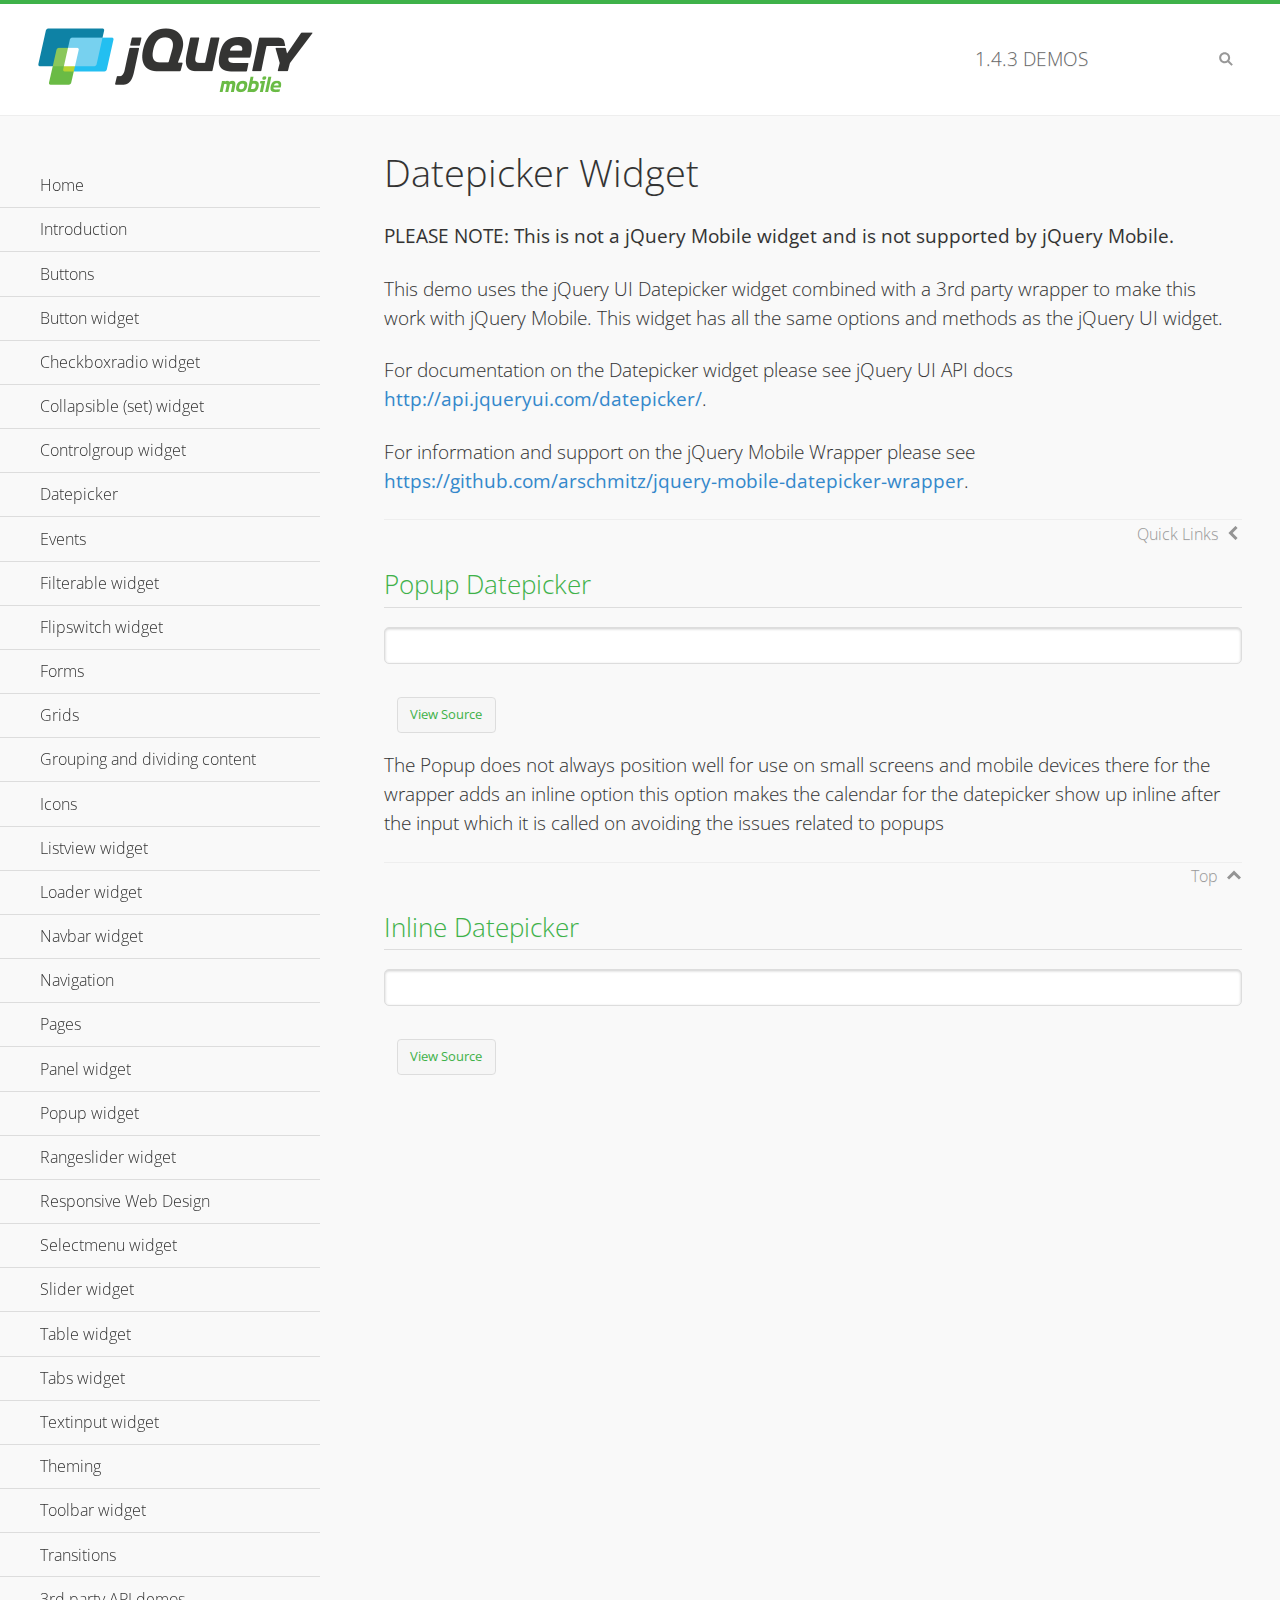
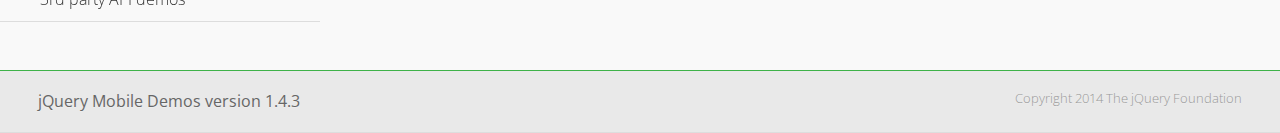
<file: js/demos/datepicker/index.html>
<!DOCTYPE html>
<html>
<head>
	<meta charset="utf-8">
	<meta name="viewport" content="width=device-width, initial-scale=1">
	<title>Datepicker - jQuery Mobile Demos</title>
    <link rel="stylesheet" href="../css/themes/default/jquery.mobile-1.4.3.min.css">
    <link rel="stylesheet" href="../_assets/css/jqm-demos.css">
    <link rel="shortcut icon" href="../favicon.ico">
    <link rel="stylesheet" href="http://fonts.googleapis.com/css?family=Open+Sans:300,400,700">
    <link rel="stylesheet" href="http://rawgithub.com/arschmitz/jquery-mobile-datepicker-wrapper/v0.1.1/jquery.mobile.datepicker.css">
    <script src="../js/jquery.js"></script>
    <script src="../_assets/js/index.js"></script>
    <script src="../js/jquery.mobile-1.4.3.min.js"></script>
    <script src="http://rawgithub.com/jquery/jquery-ui/1.10.4/ui/jquery.ui.datepicker.js"></script>
    <script id="mobile-datepicker" src="http://rawgithub.com/arschmitz/jquery-mobile-datepicker-wrapper/v0.1.1/jquery.mobile.datepicker.js"></script>
</head>
<body>
<div data-role="page" class="jqm-demos" data-quicklinks="true">

    <div data-role="header" class="jqm-header">
		<h2><a href="../" title="jQuery Mobile Demos home"><img src="../_assets/img/jquery-logo.png" alt="jQuery Mobile"></a></h2>
		<p><span class="jqm-version"></span> Demos</p>
        <a href="#" class="jqm-navmenu-link ui-btn ui-btn-icon-notext ui-corner-all ui-icon-bars ui-nodisc-icon ui-alt-icon ui-btn-left">Menu</a>
        <a href="#" class="jqm-search-link ui-btn ui-btn-icon-notext ui-corner-all ui-icon-search ui-nodisc-icon ui-alt-icon ui-btn-right">Search</a>
    </div><!-- /header -->

    <div role="main" class="ui-content jqm-content">

        <h1>Datepicker Widget</h1>

        <p><strong>PLEASE NOTE: This is not a jQuery Mobile widget and is not supported by jQuery Mobile.</strong></p>

        <p>This demo uses the jQuery UI Datepicker widget combined with a 3rd party wrapper to make this work with jQuery Mobile. This widget has all the same options and methods as the jQuery UI widget.</p>

        <p>For documentation on the Datepicker widget please see jQuery UI API docs <a href="http://api.jqueryui.com/datepicker/">http://api.jqueryui.com/datepicker/</a>.</p>

        <p>For information and support on the jQuery Mobile Wrapper please see <a href="https://github.com/arschmitz/jquery-mobile-datepicker-wrapper">https://github.com/arschmitz/jquery-mobile-datepicker-wrapper</a>.</p>

        <h2>Popup Datepicker</h2>

        <div data-demo-html="true">
            <input type="text" data-role="date">
        </div>

        <p> The Popup does not always position well for use on small screens and mobile devices there for the wrapper adds an inline option this option makes the calendar for the datepicker show up inline after the input which it is called on avoiding the issues related to popups</p>

        <h2>Inline Datepicker</h2>

        <div data-demo-html="true">
            <input type="text" data-role="date" data-inline="true">
        </div>

	</div><!-- /content -->
	    <div data-role="panel" class="jqm-navmenu-panel" data-position="left" data-display="overlay" data-theme="a">
	    	<ul class="jqm-list ui-alt-icon ui-nodisc-icon">
<li data-filtertext="demos homepage" data-icon="home"><a href=".././">Home</a></li>
<li data-filtertext="introduction overview getting started"><a href="../intro/" data-ajax="false">Introduction</a></li>
<li data-filtertext="buttons button markup buttonmarkup method anchor link button element"><a href="../button-markup/" data-ajax="false">Buttons</a></li>
<li data-filtertext="form button widget input button submit reset"><a href="../button/" data-ajax="false">Button widget</a></li>
<li data-role="collapsible" data-enhanced="true" data-collapsed-icon="carat-d" data-expanded-icon="carat-u" data-iconpos="right" data-inset="false" class="ui-collapsible ui-collapsible-themed-content ui-collapsible-collapsed">
	<h3 class="ui-collapsible-heading ui-collapsible-heading-collapsed">
		<a href="#" class="ui-collapsible-heading-toggle ui-btn ui-btn-icon-right ui-btn-inherit ui-icon-carat-d">
		    Checkboxradio widget<span class="ui-collapsible-heading-status"> click to expand contents</span>
		</a>
	</h3>
	<div class="ui-collapsible-content ui-body-inherit ui-collapsible-content-collapsed" aria-hidden="true">
		<ul>
			<li data-filtertext="form checkboxradio widget checkbox input checkboxes controlgroups"><a href="../checkboxradio-checkbox/" data-ajax="false">Checkboxes</a></li>
			<li data-filtertext="form checkboxradio widget radio input radio buttons controlgroups"><a href="../checkboxradio-radio/" data-ajax="false">Radio buttons</a></li>
		</ul>
	</div>
</li>
<li data-role="collapsible" data-enhanced="true" data-collapsed-icon="carat-d" data-expanded-icon="carat-u" data-iconpos="right" data-inset="false" class="ui-collapsible ui-collapsible-themed-content ui-collapsible-collapsed">
	<h3 class="ui-collapsible-heading ui-collapsible-heading-collapsed">
		<a href="#" class="ui-collapsible-heading-toggle ui-btn ui-btn-icon-right ui-btn-inherit ui-icon-carat-d">
			Collapsible (set) widget<span class="ui-collapsible-heading-status"> click to expand contents</span>
		</a>
	</h3>
	<div class="ui-collapsible-content ui-body-inherit ui-collapsible-content-collapsed" aria-hidden="true">
		<ul>
			<li data-filtertext="collapsibles content formatting"><a href="../collapsible/" data-ajax="false">Collapsible</a></li>
			<li data-filtertext="dynamic collapsible set accordion append expand"><a href="../collapsible-dynamic/" data-ajax="false">Dynamic collapsibles</a></li>
			<li data-filtertext="accordions collapsible set widget content formatting grouped collapsibles"><a href="../collapsibleset/" data-ajax="false">Collapsible set</a></li>
		</ul>
	</div>
</li>
<li data-role="collapsible" data-enhanced="true" data-collapsed-icon="carat-d" data-expanded-icon="carat-u" data-iconpos="right" data-inset="false" class="ui-collapsible ui-collapsible-themed-content ui-collapsible-collapsed">
	<h3 class="ui-collapsible-heading ui-collapsible-heading-collapsed">
		<a href="#" class="ui-collapsible-heading-toggle ui-btn ui-btn-icon-right ui-btn-inherit ui-icon-carat-d">
			Controlgroup widget<span class="ui-collapsible-heading-status"> click to expand contents</span>
		</a>
	</h3>
	<div class="ui-collapsible-content ui-body-inherit ui-collapsible-content-collapsed" aria-hidden="true">
		<ul>
			<li data-filtertext="controlgroups selectmenu checkboxradio input grouped buttons horizontal vertical"><a href="../controlgroup/" data-ajax="false">Controlgroup</a></li>
			<li data-filtertext="dynamic controlgroup dynamically add buttons"><a href="../controlgroup-dynamic/" data-ajax="false">Dynamic controlgroups</a></li>
		</ul>
	</div>
</li>
<li data-filtertext="form datepicker widget date input"><a href="../datepicker/" data-ajax="false">Datepicker</a></li>
<li data-role="collapsible" data-enhanced="true" data-collapsed-icon="carat-d" data-expanded-icon="carat-u" data-iconpos="right" data-inset="false" class="ui-collapsible ui-collapsible-themed-content ui-collapsible-collapsed">
	<h3 class="ui-collapsible-heading ui-collapsible-heading-collapsed">
		<a href="#" class="ui-collapsible-heading-toggle ui-btn ui-btn-icon-right ui-btn-inherit ui-icon-carat-d">
			Events<span class="ui-collapsible-heading-status"> click to expand contents</span>
		</a>
	</h3>
	<div class="ui-collapsible-content ui-body-inherit ui-collapsible-content-collapsed" aria-hidden="true">
		<ul>
			<li data-filtertext="swipe to delete list items listviews swipe events"><a href="../swipe-list/" data-ajax="false">Swipe list items</a></li>
			<li data-filtertext="swipe to navigate swipe page navigation swipe events"><a href="../swipe-page/" data-ajax="false">Swipe page navigation</a></li>
		</ul>
	</div>
</li>
<li data-filtertext="filterable filter elements sorting searching listview table"><a href="../filterable/" data-ajax="false">Filterable widget</a></li>
<li data-filtertext="form flipswitch widget flip toggle switch binary select checkbox input"><a href="../flipswitch/" data-ajax="false">Flipswitch widget</a></li>
<li data-role="collapsible" data-enhanced="true" data-collapsed-icon="carat-d" data-expanded-icon="carat-u" data-iconpos="right" data-inset="false" class="ui-collapsible ui-collapsible-themed-content ui-collapsible-collapsed">
	<h3 class="ui-collapsible-heading ui-collapsible-heading-collapsed">
		<a href="#" class="ui-collapsible-heading-toggle ui-btn ui-btn-icon-right ui-btn-inherit ui-icon-carat-d">
			Forms<span class="ui-collapsible-heading-status"> click to expand contents</span>
		</a>
	</h3>
	<div class="ui-collapsible-content ui-body-inherit ui-collapsible-content-collapsed" aria-hidden="true">
		<ul>
			<li data-filtertext="forms text checkbox radio range button submit reset inputs selects textarea slider flipswitch label form elements"><a href="../forms/" data-ajax="false">Forms</a></li>
			<li data-filtertext="form hide labels hidden accessible ui-hidden-accessible forms"><a href="../forms-label-hidden-accessible/" data-ajax="false">Hide labels</a></li>
			<li data-filtertext="form field containers fieldcontain ui-field-contain forms"><a href="../forms-field-contain/" data-ajax="false">Field containers</a></li>
			<li data-filtertext="forms disabled form elements"><a href="../forms-disabled/" data-ajax="false">Forms disabled</a></li>
			<li data-filtertext="forms gallery examples overview forms text checkbox radio range button submit reset inputs selects textarea slider flipswitch label form elements"><a href="../forms-gallery/" data-ajax="false">Forms gallery</a></li>
		</ul>
	</div>
</li>
<li data-role="collapsible" data-enhanced="true" data-collapsed-icon="carat-d" data-expanded-icon="carat-u" data-iconpos="right" data-inset="false" class="ui-collapsible ui-collapsible-themed-content ui-collapsible-collapsed">
	<h3 class="ui-collapsible-heading ui-collapsible-heading-collapsed">
		<a href="#" class="ui-collapsible-heading-toggle ui-btn ui-btn-icon-right ui-btn-inherit ui-icon-carat-d">
			Grids<span class="ui-collapsible-heading-status"> click to expand contents</span>
		</a>
	</h3>
	<div class="ui-collapsible-content ui-body-inherit ui-collapsible-content-collapsed" aria-hidden="true">
		<ul>
			<li data-filtertext="grids columns blocks content formatting rwd responsive css framework"><a href="../grids/" data-ajax="false">Grids</a></li>
			<li data-filtertext="buttons in grids css framework"><a href="../grids-buttons/" data-ajax="false">Buttons in grids</a></li>
			<li data-filtertext="custom responsive grids rwd css framework"><a href="../grids-custom-responsive/" data-ajax="false">Custom responsive grids</a></li>
		</ul>
	</div>
</li>
<li data-filtertext="blocks content formatting sections heading"><a href="../body-bar-classes/" data-ajax="false">Grouping and dividing content</a></li>
<li data-role="collapsible" data-enhanced="true" data-collapsed-icon="carat-d" data-expanded-icon="carat-u" data-iconpos="right" data-inset="false" class="ui-collapsible ui-collapsible-themed-content ui-collapsible-collapsed">
	<h3 class="ui-collapsible-heading ui-collapsible-heading-collapsed">
		<a href="#" class="ui-collapsible-heading-toggle ui-btn ui-btn-icon-right ui-btn-inherit ui-icon-carat-d">
			Icons<span class="ui-collapsible-heading-status"> click to expand contents</span>
		</a>
	</h3>
	<div class="ui-collapsible-content ui-body-inherit ui-collapsible-content-collapsed" aria-hidden="true">
		<ul>
			<li data-filtertext="button icons svg disc alt custom icon position"><a href="../icons/" data-ajax="false">Icons</a></li>
			<li data-filtertext=""><a href="../icons-grunticon/" data-ajax="false">Grunticon loader</a></li>
		</ul>
	</div>
</li>
<li data-role="collapsible" data-enhanced="true" data-collapsed-icon="carat-d" data-expanded-icon="carat-u" data-iconpos="right" data-inset="false" class="ui-collapsible ui-collapsible-themed-content ui-collapsible-collapsed">
	<h3 class="ui-collapsible-heading ui-collapsible-heading-collapsed">
		<a href="#" class="ui-collapsible-heading-toggle ui-btn ui-btn-icon-right ui-btn-inherit ui-icon-carat-d">
			Listview widget<span class="ui-collapsible-heading-status"> click to expand contents</span>
		</a>
	</h3>
	<div class="ui-collapsible-content ui-body-inherit ui-collapsible-content-collapsed" aria-hidden="true">
		<ul>
			<li data-filtertext="listview widget thumbnails icons nested split button collapsible ul ol"><a href="../listview/" data-ajax="false">Listview</a></li>
			<li data-filtertext="autocomplete filterable reveal listview filtertextbeforefilter placeholder"><a href="../listview-autocomplete/" data-ajax="false">Listview autocomplete</a></li>
			<li data-filtertext="autocomplete filterable reveal listview remote data filtertextbeforefilter placeholder"><a href="../listview-autocomplete-remote/" data-ajax="false">Listview autocomplete remote data</a></li>
			<li data-filtertext="autodividers anchor jump scroll linkbars listview lists ul ol"><a href="../listview-autodividers-linkbar/" data-ajax="false">Listview autodividers linkbar</a></li>
			<li data-filtertext="listview autodividers selector autodividersselector lists ul ol"><a href="../listview-autodividers-selector/" data-ajax="false">Listview autodividers selector</a></li>
			<li data-filtertext="listview nested list items"><a href="../listview-nested-lists/" data-ajax="false">Nested Listviews</a></li>
			<li data-filtertext="listview collapsible list items flat"><a href="../listview-collapsible-item-flat/" data-ajax="false">Listview collapsible list items (flat)</a></li>
			<li data-filtertext="listview collapsible list indented"><a href="../listview-collapsible-item-indented/" data-ajax="false">Listview collapsible list items (indented)</a></li>
			<li data-filtertext="grid listview responsive grids responsive listviews lists ul"><a href="../listview-grid/" data-ajax="false">Listview responsive grid</a></li>
		</ul>
	</div>
</li>
<li data-filtertext="loader widget page loading navigation overlay spinner"><a href="../loader/" data-ajax="false">Loader widget</a></li>
<li data-filtertext="navbar widget navmenu toolbars header footer"><a href="../navbar/" data-ajax="false">Navbar widget</a></li>
<li data-role="collapsible" data-enhanced="true" data-collapsed-icon="carat-d" data-expanded-icon="carat-u" data-iconpos="right" data-inset="false" class="ui-collapsible ui-collapsible-themed-content ui-collapsible-collapsed">
	<h3 class="ui-collapsible-heading ui-collapsible-heading-collapsed">
		<a href="#" class="ui-collapsible-heading-toggle ui-btn ui-btn-icon-right ui-btn-inherit ui-icon-carat-d">
			Navigation<span class="ui-collapsible-heading-status"> click to expand contents</span>
		</a>
	</h3>
	<div class="ui-collapsible-content ui-body-inherit ui-collapsible-content-collapsed" aria-hidden="true">
		<ul>
			<li data-filtertext="ajax navigation navigate widget history event method"><a href="../navigation/" data-ajax="false">Navigation</a></li>
			<li data-filtertext="linking pages page links navigation ajax prefetch cache"><a href="../navigation-linking-pages/" data-ajax="false">Linking pages</a></li>
			<!-- <li data-filtertext="php redirect server redirection server-side navigation"><a href="../navigation-php-redirect/" data-ajax="false">PHP redirect demo</a></li>-->
			<li data-filtertext="navigation redirection hash query"><a href="../navigation-hash-processing/" data-ajax="false">Hash processing demo</a></li>
			<li data-filtertext="navigation redirection hash query"><a href="../page-events/" data-ajax="false">Page Navigation Events</a></li>
		</ul>
	</div>
</li>
<li data-role="collapsible" data-enhanced="true" data-collapsed-icon="carat-d" data-expanded-icon="carat-u" data-iconpos="right" data-inset="false" class="ui-collapsible ui-collapsible-themed-content ui-collapsible-collapsed">
	<h3 class="ui-collapsible-heading ui-collapsible-heading-collapsed">
		<a href="#" class="ui-collapsible-heading-toggle ui-btn ui-btn-icon-right ui-btn-inherit ui-icon-carat-d">
			Pages<span class="ui-collapsible-heading-status"> click to expand contents</span>
		</a>
	</h3>
	<div class="ui-collapsible-content ui-body-inherit ui-collapsible-content-collapsed" aria-hidden="true">
		<ul>
			<li data-filtertext="pages page widget ajax navigation"><a href="../pages/" data-ajax="false">Pages</a></li>
			<li data-filtertext="single page"><a href="../pages-single-page/" data-ajax="false">Single page</a></li>
			<li data-filtertext="multipage multi-page page"><a href="../pages-multi-page/" data-ajax="false">Multi-page template</a></li>
			<li data-filtertext="dialog page widget modal popup"><a href="../pages-dialog/" data-ajax="false">Dialog page</a></li>
		</ul>
	</div>
</li>
<li data-role="collapsible" data-enhanced="true" data-collapsed-icon="carat-d" data-expanded-icon="carat-u" data-iconpos="right" data-inset="false" class="ui-collapsible ui-collapsible-themed-content ui-collapsible-collapsed">
	<h3 class="ui-collapsible-heading ui-collapsible-heading-collapsed">
		<a href="#" class="ui-collapsible-heading-toggle ui-btn ui-btn-icon-right ui-btn-inherit ui-icon-carat-d">
			Panel widget<span class="ui-collapsible-heading-status"> click to expand contents</span>
		</a>
	</h3>
	<div class="ui-collapsible-content ui-body-inherit ui-collapsible-content-collapsed" aria-hidden="true">
		<ul>
			<li data-filtertext="panel widget sliding panels reveal push overlay responsive"><a href="../panel/" data-ajax="false">Panel</a></li>
			<li data-filtertext=""><a href="../panel-external/" data-ajax="false">External panels</a></li>
			<li data-filtertext="panel "><a href="../panel-fixed/" data-ajax="false">Fixed panels</a></li>
			<li data-filtertext="panel slide panels sliding panels shadow rwd responsive breakpoint"><a href="../panel-responsive/" data-ajax="false">Panels responsive</a></li>
			<li data-filtertext="panel custom style custom panel width reveal shadow listview panel styling page background wrapper"><a href="../panel-styling/" data-ajax="false">Custom panel style</a></li>
			<li data-filtertext="panel open on swipe"><a href="../panel-swipe-open/" data-ajax="false">Panel open on swipe</a></li>
			<li data-filtertext="panels outside page internal external toolbars"><a href="../panel-external-internal/" data-ajax="false">Panel external and internal</a></li>
		</ul>
	</div>
</li>
<li data-role="collapsible" data-enhanced="true" data-collapsed-icon="carat-d" data-expanded-icon="carat-u" data-iconpos="right" data-inset="false" class="ui-collapsible ui-collapsible-themed-content ui-collapsible-collapsed">
	<h3 class="ui-collapsible-heading ui-collapsible-heading-collapsed">
		<a href="#" class="ui-collapsible-heading-toggle ui-btn ui-btn-icon-right ui-btn-inherit ui-icon-carat-d">
			Popup widget<span class="ui-collapsible-heading-status"> click to expand contents</span>
		</a>
	</h3>
	<div class="ui-collapsible-content ui-body-inherit ui-collapsible-content-collapsed" aria-hidden="true">
		<ul>
			<li data-filtertext="popup widget popups dialog modal transition tooltip lightbox form overlay screen flip pop fade transition"><a href="../popup/" data-ajax="false">Popup</a></li>
			<li data-filtertext="popup alignment position"><a href="../popup-alignment/" data-ajax="false">Popup alignment</a></li>
			<li data-filtertext="popup arrow size popups popover"><a href="../popup-arrow-size/" data-ajax="false">Popup arrow size</a></li>
			<li data-filtertext="dynamic popups popup images lightbox"><a href="../popup-dynamic/" data-ajax="false">Dynamic popups</a></li>
			<li data-filtertext="popups with iframes scaling"><a href="../popup-iframe/" data-ajax="false">Popups with iframes</a></li>
			<li data-filtertext="popup image scaling"><a href="../popup-image-scaling/" data-ajax="false">Popup image scaling</a></li>
			<li data-filtertext="external popup outside multi-page"><a href="../popup-outside-multipage/" data-ajax="false">Popup outside multi-page</a></li>
		</ul>
	</div>
</li>
<li data-filtertext="form rangeslider widget dual sliders dual handle sliders range input"><a href="../rangeslider/" data-ajax="false">Rangeslider widget</a></li>
<li data-filtertext="responsive web design rwd adaptive progressive enhancement PE accessible mobile breakpoints media query media queries"><a href="../rwd/" data-ajax="false">Responsive Web Design</a></li>
<li data-role="collapsible" data-enhanced="true" data-collapsed-icon="carat-d" data-expanded-icon="carat-u" data-iconpos="right" data-inset="false" class="ui-collapsible ui-collapsible-themed-content ui-collapsible-collapsed">
	<h3 class="ui-collapsible-heading ui-collapsible-heading-collapsed">
		<a href="#" class="ui-collapsible-heading-toggle ui-btn ui-btn-icon-right ui-btn-inherit ui-icon-carat-d">
			Selectmenu widget<span class="ui-collapsible-heading-status"> click to expand contents</span>
		</a>
	</h3>
	<div class="ui-collapsible-content ui-body-inherit ui-collapsible-content-collapsed" aria-hidden="true">
		<ul>
			<li data-filtertext="form selectmenu widget select input custom select menu selects"><a href="../selectmenu/" data-ajax="false">Selectmenu</a></li>
			<li data-filtertext="form custom select menu selectmenu widget custom menu option optgroup multiple selects"><a href="../selectmenu-custom/" data-ajax="false">Custom select menu</a></li>
			<li data-filtertext="filterable select filter popup dialog"><a href="../selectmenu-custom-filter/" data-ajax="false">Custom select menu with filter</a></li>
		</ul>
	</div>
</li>
<li data-role="collapsible" data-enhanced="true" data-collapsed-icon="carat-d" data-expanded-icon="carat-u" data-iconpos="right" data-inset="false" class="ui-collapsible ui-collapsible-themed-content ui-collapsible-collapsed">
	<h3 class="ui-collapsible-heading ui-collapsible-heading-collapsed">
		<a href="#" class="ui-collapsible-heading-toggle ui-btn ui-btn-icon-right ui-btn-inherit ui-icon-carat-d">
			Slider widget<span class="ui-collapsible-heading-status"> click to expand contents</span>
		</a>
	</h3>
	<div class="ui-collapsible-content ui-body-inherit ui-collapsible-content-collapsed" aria-hidden="true">
		<ul>
			<li data-filtertext="form slider widget range input single sliders"><a href="../slider/" data-ajax="false">Slider</a></li>
			<li data-filtertext="form slider widget flipswitch slider binary select flip toggle switch"><a href="../slider-flipswitch/" data-ajax="false">Slider flip toggle switch</a></li>
			<li data-filtertext="form slider tooltip handle value input range sliders"><a href="../slider-tooltip/" data-ajax="false">Slider tooltip</a></li>
		</ul>
	</div>
</li>
<li data-role="collapsible" data-enhanced="true" data-collapsed-icon="carat-d" data-expanded-icon="carat-u" data-iconpos="right" data-inset="false" class="ui-collapsible ui-collapsible-themed-content ui-collapsible-collapsed">
	<h3 class="ui-collapsible-heading ui-collapsible-heading-collapsed">
		<a href="#" class="ui-collapsible-heading-toggle ui-btn ui-btn-icon-right ui-btn-inherit ui-icon-carat-d">
			Table widget<span class="ui-collapsible-heading-status"> click to expand contents</span>
		</a>
	</h3>
	<div class="ui-collapsible-content ui-body-inherit ui-collapsible-content-collapsed" aria-hidden="true">
		<ul>
			<li data-filtertext="table widget reflow column toggle th td responsive tables rwd hide show tabular"><a href="../table-column-toggle/" data-ajax="false">Table Column Toggle</a></li>
			<li data-filtertext="table column toggle phone comparison demo"><a href="../table-column-toggle-example/" data-ajax="false">Table Column Toggle demo</a></li>
			<li data-filtertext="responsive tables table column toggle heading groups rwd breakpoint"><a href="../table-column-toggle-heading-groups/" data-ajax="false">Table Column Toggle heading groups</a></li>
			<li data-filtertext="responsive tables table column toggle hide rwd breakpoint customization options"><a href="../table-column-toggle-options/" data-ajax="false">Table Column Toggle options</a></li>
			<li data-filtertext="table reflow th td responsive rwd columns tabular"><a href="../table-reflow/" data-ajax="false">Table Reflow</a></li>
			<li data-filtertext="responsive tables table reflow heading groups rwd breakpoint"><a href="../table-reflow-heading-groups/" data-ajax="false">Table Reflow heading groups</a></li>
			<li data-filtertext="responsive tables table reflow stripes strokes table style"><a href="../table-reflow-stripes-strokes/" data-ajax="false">Table Reflow stripes and strokes</a></li>
			<li data-filtertext="responsive tables table reflow stack custom styles"><a href="../table-reflow-styling/" data-ajax="false">Table Reflow custom styles</a></li>
		</ul>
	</div>
</li>
<li data-filtertext="ui tabs widget"><a href="../tabs/" data-ajax="false">Tabs widget</a></li>
<li data-filtertext="form textinput widget text input textarea number date time tel email file color password"><a href="../textinput/" data-ajax="false">Textinput widget</a></li>
<li data-role="collapsible" data-enhanced="true" data-collapsed-icon="carat-d" data-expanded-icon="carat-u" data-iconpos="right" data-inset="false" class="ui-collapsible ui-collapsible-themed-content ui-collapsible-collapsed">
	<h3 class="ui-collapsible-heading ui-collapsible-heading-collapsed">
		<a href="#" class="ui-collapsible-heading-toggle ui-btn ui-btn-icon-right ui-btn-inherit ui-icon-carat-d">
			Theming<span class="ui-collapsible-heading-status"> click to expand contents</span>
		</a>
	</h3>
	<div class="ui-collapsible-content ui-body-inherit ui-collapsible-content-collapsed" aria-hidden="true">
		<ul>
			<li data-filtertext="default theme swatches theming style css"><a href="../theme-default/" data-ajax="false">Default theme</a></li>
			<li data-filtertext="classic theme old theme swatches theming style css"><a href="../theme-classic/" data-ajax="false">Classic theme</a></li>
		</ul>
	</div>
</li>
<li data-role="collapsible" data-enhanced="true" data-collapsed-icon="carat-d" data-expanded-icon="carat-u" data-iconpos="right" data-inset="false" class="ui-collapsible ui-collapsible-themed-content ui-collapsible-collapsed">
	<h3 class="ui-collapsible-heading ui-collapsible-heading-collapsed">
		<a href="#" class="ui-collapsible-heading-toggle ui-btn ui-btn-icon-right ui-btn-inherit ui-icon-carat-d">
			Toolbar widget<span class="ui-collapsible-heading-status"> click to expand contents</span>
		</a>
	</h3>
	<div class="ui-collapsible-content ui-body-inherit ui-collapsible-content-collapsed" aria-hidden="true">
		<ul>
			<li data-filtertext="toolbar widget header footer toolbars fixed fullscreen external sections"><a href="../toolbar/" data-ajax="false">Toolbar</a></li>
			<li data-filtertext="dynamic toolbars dynamically add toolbar header footer"><a href="../toolbar-dynamic/" data-ajax="false">Dynamic toolbars</a></li>
			<li data-filtertext="external toolbars header footer"><a href="../toolbar-external/" data-ajax="false">External toolbars</a></li>
			<li data-filtertext="fixed toolbars header footer"><a href="../toolbar-fixed/" data-ajax="false">Fixed toolbars</a></li>
			<li data-filtertext="fixed fullscreen toolbars header footer"><a href="../toolbar-fixed-fullscreen/" data-ajax="false">Fullscreen toolbars</a></li>
			<li data-filtertext="external fixed toolbars header footer"><a href="../toolbar-fixed-external/" data-ajax="false">Fixed external toolbars</a></li>
			<li data-filtertext="external persistent toolbars header footer navbar navmenu"><a href="../toolbar-fixed-persistent/" data-ajax="false">Persistent toolbars</a></li>
			<li data-filtertext="external ajax optimized toolbars persistent toolbars header footer navbar"><a href="../toolbar-fixed-persistent-optimized/" data-ajax="false">Ajax optimized toolbars</a></li>
			<li data-filtertext="form in toolbars header footer"><a href="../toolbar-fixed-forms/" data-ajax="false">Form in toolbar</a></li>
		</ul>
	</div>
</li>
<li data-filtertext="page transitions animated pages popup navigation flip slide fade pop"><a href="../transitions/" data-ajax="false">Transitions</a></li>
<li data-role="collapsible" data-enhanced="true" data-collapsed-icon="carat-d" data-expanded-icon="carat-u" data-iconpos="right" data-inset="false" class="ui-collapsible ui-collapsible-themed-content ui-collapsible-collapsed">
	<h3 class="ui-collapsible-heading ui-collapsible-heading-collapsed">
		<a href="#" class="ui-collapsible-heading-toggle ui-btn ui-btn-icon-right ui-btn-inherit ui-icon-carat-d">
			3rd party API demos<span class="ui-collapsible-heading-status"> click to expand contents</span>
		</a>
	</h3>
	<div class="ui-collapsible-content ui-body-inherit ui-collapsible-content-collapsed" aria-hidden="true">
		<ul>
			<li data-filtertext="backbone requirejs navigation router"><a href="../backbone-requirejs/" data-ajax="false">Backbone RequireJS</a></li>
			<li data-filtertext="google maps geolocation demo"><a href="../map-geolocation/" data-ajax="false">Google Maps geolocation</a></li>
			<li data-filtertext="google maps hybrid"><a href="../map-list-toggle/" data-ajax="false">Google Maps list toggle</a></li>
		</ul>
	</div>
</li>



		     </ul>
		</div><!-- /panel -->


	<div data-role="footer" data-position="fixed" data-tap-toggle="false" class="jqm-footer">
		<p>jQuery Mobile Demos version <span class="jqm-version"></span></p>
		<p>Copyright 2014 The jQuery Foundation</p>
	</div><!-- /footer -->
	<!-- TODO: This should become an external panel so we can add input to markup (unique ID) -->
    <div data-role="panel" class="jqm-search-panel" data-position="right" data-display="overlay" data-theme="a">
		<div class="jqm-search">
			<ul class="jqm-list" data-filter-placeholder="Search demos..." data-filter-reveal="true">
<li data-filtertext="demos homepage" data-icon="home"><a href=".././">Home</a></li>
<li data-filtertext="introduction overview getting started"><a href="../intro/" data-ajax="false">Introduction</a></li>
<li data-filtertext="buttons button markup buttonmarkup method anchor link button element"><a href="../button-markup/" data-ajax="false">Buttons</a></li>
<li data-filtertext="form button widget input button submit reset"><a href="../button/" data-ajax="false">Button widget</a></li>
<li data-role="collapsible" data-enhanced="true" data-collapsed-icon="carat-d" data-expanded-icon="carat-u" data-iconpos="right" data-inset="false" class="ui-collapsible ui-collapsible-themed-content ui-collapsible-collapsed">
	<h3 class="ui-collapsible-heading ui-collapsible-heading-collapsed">
		<a href="#" class="ui-collapsible-heading-toggle ui-btn ui-btn-icon-right ui-btn-inherit ui-icon-carat-d">
		    Checkboxradio widget<span class="ui-collapsible-heading-status"> click to expand contents</span>
		</a>
	</h3>
	<div class="ui-collapsible-content ui-body-inherit ui-collapsible-content-collapsed" aria-hidden="true">
		<ul>
			<li data-filtertext="form checkboxradio widget checkbox input checkboxes controlgroups"><a href="../checkboxradio-checkbox/" data-ajax="false">Checkboxes</a></li>
			<li data-filtertext="form checkboxradio widget radio input radio buttons controlgroups"><a href="../checkboxradio-radio/" data-ajax="false">Radio buttons</a></li>
		</ul>
	</div>
</li>
<li data-role="collapsible" data-enhanced="true" data-collapsed-icon="carat-d" data-expanded-icon="carat-u" data-iconpos="right" data-inset="false" class="ui-collapsible ui-collapsible-themed-content ui-collapsible-collapsed">
	<h3 class="ui-collapsible-heading ui-collapsible-heading-collapsed">
		<a href="#" class="ui-collapsible-heading-toggle ui-btn ui-btn-icon-right ui-btn-inherit ui-icon-carat-d">
			Collapsible (set) widget<span class="ui-collapsible-heading-status"> click to expand contents</span>
		</a>
	</h3>
	<div class="ui-collapsible-content ui-body-inherit ui-collapsible-content-collapsed" aria-hidden="true">
		<ul>
			<li data-filtertext="collapsibles content formatting"><a href="../collapsible/" data-ajax="false">Collapsible</a></li>
			<li data-filtertext="dynamic collapsible set accordion append expand"><a href="../collapsible-dynamic/" data-ajax="false">Dynamic collapsibles</a></li>
			<li data-filtertext="accordions collapsible set widget content formatting grouped collapsibles"><a href="../collapsibleset/" data-ajax="false">Collapsible set</a></li>
		</ul>
	</div>
</li>
<li data-role="collapsible" data-enhanced="true" data-collapsed-icon="carat-d" data-expanded-icon="carat-u" data-iconpos="right" data-inset="false" class="ui-collapsible ui-collapsible-themed-content ui-collapsible-collapsed">
	<h3 class="ui-collapsible-heading ui-collapsible-heading-collapsed">
		<a href="#" class="ui-collapsible-heading-toggle ui-btn ui-btn-icon-right ui-btn-inherit ui-icon-carat-d">
			Controlgroup widget<span class="ui-collapsible-heading-status"> click to expand contents</span>
		</a>
	</h3>
	<div class="ui-collapsible-content ui-body-inherit ui-collapsible-content-collapsed" aria-hidden="true">
		<ul>
			<li data-filtertext="controlgroups selectmenu checkboxradio input grouped buttons horizontal vertical"><a href="../controlgroup/" data-ajax="false">Controlgroup</a></li>
			<li data-filtertext="dynamic controlgroup dynamically add buttons"><a href="../controlgroup-dynamic/" data-ajax="false">Dynamic controlgroups</a></li>
		</ul>
	</div>
</li>
<li data-filtertext="form datepicker widget date input"><a href="../datepicker/" data-ajax="false">Datepicker</a></li>
<li data-role="collapsible" data-enhanced="true" data-collapsed-icon="carat-d" data-expanded-icon="carat-u" data-iconpos="right" data-inset="false" class="ui-collapsible ui-collapsible-themed-content ui-collapsible-collapsed">
	<h3 class="ui-collapsible-heading ui-collapsible-heading-collapsed">
		<a href="#" class="ui-collapsible-heading-toggle ui-btn ui-btn-icon-right ui-btn-inherit ui-icon-carat-d">
			Events<span class="ui-collapsible-heading-status"> click to expand contents</span>
		</a>
	</h3>
	<div class="ui-collapsible-content ui-body-inherit ui-collapsible-content-collapsed" aria-hidden="true">
		<ul>
			<li data-filtertext="swipe to delete list items listviews swipe events"><a href="../swipe-list/" data-ajax="false">Swipe list items</a></li>
			<li data-filtertext="swipe to navigate swipe page navigation swipe events"><a href="../swipe-page/" data-ajax="false">Swipe page navigation</a></li>
		</ul>
	</div>
</li>
<li data-filtertext="filterable filter elements sorting searching listview table"><a href="../filterable/" data-ajax="false">Filterable widget</a></li>
<li data-filtertext="form flipswitch widget flip toggle switch binary select checkbox input"><a href="../flipswitch/" data-ajax="false">Flipswitch widget</a></li>
<li data-role="collapsible" data-enhanced="true" data-collapsed-icon="carat-d" data-expanded-icon="carat-u" data-iconpos="right" data-inset="false" class="ui-collapsible ui-collapsible-themed-content ui-collapsible-collapsed">
	<h3 class="ui-collapsible-heading ui-collapsible-heading-collapsed">
		<a href="#" class="ui-collapsible-heading-toggle ui-btn ui-btn-icon-right ui-btn-inherit ui-icon-carat-d">
			Forms<span class="ui-collapsible-heading-status"> click to expand contents</span>
		</a>
	</h3>
	<div class="ui-collapsible-content ui-body-inherit ui-collapsible-content-collapsed" aria-hidden="true">
		<ul>
			<li data-filtertext="forms text checkbox radio range button submit reset inputs selects textarea slider flipswitch label form elements"><a href="../forms/" data-ajax="false">Forms</a></li>
			<li data-filtertext="form hide labels hidden accessible ui-hidden-accessible forms"><a href="../forms-label-hidden-accessible/" data-ajax="false">Hide labels</a></li>
			<li data-filtertext="form field containers fieldcontain ui-field-contain forms"><a href="../forms-field-contain/" data-ajax="false">Field containers</a></li>
			<li data-filtertext="forms disabled form elements"><a href="../forms-disabled/" data-ajax="false">Forms disabled</a></li>
			<li data-filtertext="forms gallery examples overview forms text checkbox radio range button submit reset inputs selects textarea slider flipswitch label form elements"><a href="../forms-gallery/" data-ajax="false">Forms gallery</a></li>
		</ul>
	</div>
</li>
<li data-role="collapsible" data-enhanced="true" data-collapsed-icon="carat-d" data-expanded-icon="carat-u" data-iconpos="right" data-inset="false" class="ui-collapsible ui-collapsible-themed-content ui-collapsible-collapsed">
	<h3 class="ui-collapsible-heading ui-collapsible-heading-collapsed">
		<a href="#" class="ui-collapsible-heading-toggle ui-btn ui-btn-icon-right ui-btn-inherit ui-icon-carat-d">
			Grids<span class="ui-collapsible-heading-status"> click to expand contents</span>
		</a>
	</h3>
	<div class="ui-collapsible-content ui-body-inherit ui-collapsible-content-collapsed" aria-hidden="true">
		<ul>
			<li data-filtertext="grids columns blocks content formatting rwd responsive css framework"><a href="../grids/" data-ajax="false">Grids</a></li>
			<li data-filtertext="buttons in grids css framework"><a href="../grids-buttons/" data-ajax="false">Buttons in grids</a></li>
			<li data-filtertext="custom responsive grids rwd css framework"><a href="../grids-custom-responsive/" data-ajax="false">Custom responsive grids</a></li>
		</ul>
	</div>
</li>
<li data-filtertext="blocks content formatting sections heading"><a href="../body-bar-classes/" data-ajax="false">Grouping and dividing content</a></li>
<li data-role="collapsible" data-enhanced="true" data-collapsed-icon="carat-d" data-expanded-icon="carat-u" data-iconpos="right" data-inset="false" class="ui-collapsible ui-collapsible-themed-content ui-collapsible-collapsed">
	<h3 class="ui-collapsible-heading ui-collapsible-heading-collapsed">
		<a href="#" class="ui-collapsible-heading-toggle ui-btn ui-btn-icon-right ui-btn-inherit ui-icon-carat-d">
			Icons<span class="ui-collapsible-heading-status"> click to expand contents</span>
		</a>
	</h3>
	<div class="ui-collapsible-content ui-body-inherit ui-collapsible-content-collapsed" aria-hidden="true">
		<ul>
			<li data-filtertext="button icons svg disc alt custom icon position"><a href="../icons/" data-ajax="false">Icons</a></li>
			<li data-filtertext=""><a href="../icons-grunticon/" data-ajax="false">Grunticon loader</a></li>
		</ul>
	</div>
</li>
<li data-role="collapsible" data-enhanced="true" data-collapsed-icon="carat-d" data-expanded-icon="carat-u" data-iconpos="right" data-inset="false" class="ui-collapsible ui-collapsible-themed-content ui-collapsible-collapsed">
	<h3 class="ui-collapsible-heading ui-collapsible-heading-collapsed">
		<a href="#" class="ui-collapsible-heading-toggle ui-btn ui-btn-icon-right ui-btn-inherit ui-icon-carat-d">
			Listview widget<span class="ui-collapsible-heading-status"> click to expand contents</span>
		</a>
	</h3>
	<div class="ui-collapsible-content ui-body-inherit ui-collapsible-content-collapsed" aria-hidden="true">
		<ul>
			<li data-filtertext="listview widget thumbnails icons nested split button collapsible ul ol"><a href="../listview/" data-ajax="false">Listview</a></li>
			<li data-filtertext="autocomplete filterable reveal listview filtertextbeforefilter placeholder"><a href="../listview-autocomplete/" data-ajax="false">Listview autocomplete</a></li>
			<li data-filtertext="autocomplete filterable reveal listview remote data filtertextbeforefilter placeholder"><a href="../listview-autocomplete-remote/" data-ajax="false">Listview autocomplete remote data</a></li>
			<li data-filtertext="autodividers anchor jump scroll linkbars listview lists ul ol"><a href="../listview-autodividers-linkbar/" data-ajax="false">Listview autodividers linkbar</a></li>
			<li data-filtertext="listview autodividers selector autodividersselector lists ul ol"><a href="../listview-autodividers-selector/" data-ajax="false">Listview autodividers selector</a></li>
			<li data-filtertext="listview nested list items"><a href="../listview-nested-lists/" data-ajax="false">Nested Listviews</a></li>
			<li data-filtertext="listview collapsible list items flat"><a href="../listview-collapsible-item-flat/" data-ajax="false">Listview collapsible list items (flat)</a></li>
			<li data-filtertext="listview collapsible list indented"><a href="../listview-collapsible-item-indented/" data-ajax="false">Listview collapsible list items (indented)</a></li>
			<li data-filtertext="grid listview responsive grids responsive listviews lists ul"><a href="../listview-grid/" data-ajax="false">Listview responsive grid</a></li>
		</ul>
	</div>
</li>
<li data-filtertext="loader widget page loading navigation overlay spinner"><a href="../loader/" data-ajax="false">Loader widget</a></li>
<li data-filtertext="navbar widget navmenu toolbars header footer"><a href="../navbar/" data-ajax="false">Navbar widget</a></li>
<li data-role="collapsible" data-enhanced="true" data-collapsed-icon="carat-d" data-expanded-icon="carat-u" data-iconpos="right" data-inset="false" class="ui-collapsible ui-collapsible-themed-content ui-collapsible-collapsed">
	<h3 class="ui-collapsible-heading ui-collapsible-heading-collapsed">
		<a href="#" class="ui-collapsible-heading-toggle ui-btn ui-btn-icon-right ui-btn-inherit ui-icon-carat-d">
			Navigation<span class="ui-collapsible-heading-status"> click to expand contents</span>
		</a>
	</h3>
	<div class="ui-collapsible-content ui-body-inherit ui-collapsible-content-collapsed" aria-hidden="true">
		<ul>
			<li data-filtertext="ajax navigation navigate widget history event method"><a href="../navigation/" data-ajax="false">Navigation</a></li>
			<li data-filtertext="linking pages page links navigation ajax prefetch cache"><a href="../navigation-linking-pages/" data-ajax="false">Linking pages</a></li>
			<!-- <li data-filtertext="php redirect server redirection server-side navigation"><a href="../navigation-php-redirect/" data-ajax="false">PHP redirect demo</a></li>-->
			<li data-filtertext="navigation redirection hash query"><a href="../navigation-hash-processing/" data-ajax="false">Hash processing demo</a></li>
			<li data-filtertext="navigation redirection hash query"><a href="../page-events/" data-ajax="false">Page Navigation Events</a></li>
		</ul>
	</div>
</li>
<li data-role="collapsible" data-enhanced="true" data-collapsed-icon="carat-d" data-expanded-icon="carat-u" data-iconpos="right" data-inset="false" class="ui-collapsible ui-collapsible-themed-content ui-collapsible-collapsed">
	<h3 class="ui-collapsible-heading ui-collapsible-heading-collapsed">
		<a href="#" class="ui-collapsible-heading-toggle ui-btn ui-btn-icon-right ui-btn-inherit ui-icon-carat-d">
			Pages<span class="ui-collapsible-heading-status"> click to expand contents</span>
		</a>
	</h3>
	<div class="ui-collapsible-content ui-body-inherit ui-collapsible-content-collapsed" aria-hidden="true">
		<ul>
			<li data-filtertext="pages page widget ajax navigation"><a href="../pages/" data-ajax="false">Pages</a></li>
			<li data-filtertext="single page"><a href="../pages-single-page/" data-ajax="false">Single page</a></li>
			<li data-filtertext="multipage multi-page page"><a href="../pages-multi-page/" data-ajax="false">Multi-page template</a></li>
			<li data-filtertext="dialog page widget modal popup"><a href="../pages-dialog/" data-ajax="false">Dialog page</a></li>
		</ul>
	</div>
</li>
<li data-role="collapsible" data-enhanced="true" data-collapsed-icon="carat-d" data-expanded-icon="carat-u" data-iconpos="right" data-inset="false" class="ui-collapsible ui-collapsible-themed-content ui-collapsible-collapsed">
	<h3 class="ui-collapsible-heading ui-collapsible-heading-collapsed">
		<a href="#" class="ui-collapsible-heading-toggle ui-btn ui-btn-icon-right ui-btn-inherit ui-icon-carat-d">
			Panel widget<span class="ui-collapsible-heading-status"> click to expand contents</span>
		</a>
	</h3>
	<div class="ui-collapsible-content ui-body-inherit ui-collapsible-content-collapsed" aria-hidden="true">
		<ul>
			<li data-filtertext="panel widget sliding panels reveal push overlay responsive"><a href="../panel/" data-ajax="false">Panel</a></li>
			<li data-filtertext=""><a href="../panel-external/" data-ajax="false">External panels</a></li>
			<li data-filtertext="panel "><a href="../panel-fixed/" data-ajax="false">Fixed panels</a></li>
			<li data-filtertext="panel slide panels sliding panels shadow rwd responsive breakpoint"><a href="../panel-responsive/" data-ajax="false">Panels responsive</a></li>
			<li data-filtertext="panel custom style custom panel width reveal shadow listview panel styling page background wrapper"><a href="../panel-styling/" data-ajax="false">Custom panel style</a></li>
			<li data-filtertext="panel open on swipe"><a href="../panel-swipe-open/" data-ajax="false">Panel open on swipe</a></li>
			<li data-filtertext="panels outside page internal external toolbars"><a href="../panel-external-internal/" data-ajax="false">Panel external and internal</a></li>
		</ul>
	</div>
</li>
<li data-role="collapsible" data-enhanced="true" data-collapsed-icon="carat-d" data-expanded-icon="carat-u" data-iconpos="right" data-inset="false" class="ui-collapsible ui-collapsible-themed-content ui-collapsible-collapsed">
	<h3 class="ui-collapsible-heading ui-collapsible-heading-collapsed">
		<a href="#" class="ui-collapsible-heading-toggle ui-btn ui-btn-icon-right ui-btn-inherit ui-icon-carat-d">
			Popup widget<span class="ui-collapsible-heading-status"> click to expand contents</span>
		</a>
	</h3>
	<div class="ui-collapsible-content ui-body-inherit ui-collapsible-content-collapsed" aria-hidden="true">
		<ul>
			<li data-filtertext="popup widget popups dialog modal transition tooltip lightbox form overlay screen flip pop fade transition"><a href="../popup/" data-ajax="false">Popup</a></li>
			<li data-filtertext="popup alignment position"><a href="../popup-alignment/" data-ajax="false">Popup alignment</a></li>
			<li data-filtertext="popup arrow size popups popover"><a href="../popup-arrow-size/" data-ajax="false">Popup arrow size</a></li>
			<li data-filtertext="dynamic popups popup images lightbox"><a href="../popup-dynamic/" data-ajax="false">Dynamic popups</a></li>
			<li data-filtertext="popups with iframes scaling"><a href="../popup-iframe/" data-ajax="false">Popups with iframes</a></li>
			<li data-filtertext="popup image scaling"><a href="../popup-image-scaling/" data-ajax="false">Popup image scaling</a></li>
			<li data-filtertext="external popup outside multi-page"><a href="../popup-outside-multipage/" data-ajax="false">Popup outside multi-page</a></li>
		</ul>
	</div>
</li>
<li data-filtertext="form rangeslider widget dual sliders dual handle sliders range input"><a href="../rangeslider/" data-ajax="false">Rangeslider widget</a></li>
<li data-filtertext="responsive web design rwd adaptive progressive enhancement PE accessible mobile breakpoints media query media queries"><a href="../rwd/" data-ajax="false">Responsive Web Design</a></li>
<li data-role="collapsible" data-enhanced="true" data-collapsed-icon="carat-d" data-expanded-icon="carat-u" data-iconpos="right" data-inset="false" class="ui-collapsible ui-collapsible-themed-content ui-collapsible-collapsed">
	<h3 class="ui-collapsible-heading ui-collapsible-heading-collapsed">
		<a href="#" class="ui-collapsible-heading-toggle ui-btn ui-btn-icon-right ui-btn-inherit ui-icon-carat-d">
			Selectmenu widget<span class="ui-collapsible-heading-status"> click to expand contents</span>
		</a>
	</h3>
	<div class="ui-collapsible-content ui-body-inherit ui-collapsible-content-collapsed" aria-hidden="true">
		<ul>
			<li data-filtertext="form selectmenu widget select input custom select menu selects"><a href="../selectmenu/" data-ajax="false">Selectmenu</a></li>
			<li data-filtertext="form custom select menu selectmenu widget custom menu option optgroup multiple selects"><a href="../selectmenu-custom/" data-ajax="false">Custom select menu</a></li>
			<li data-filtertext="filterable select filter popup dialog"><a href="../selectmenu-custom-filter/" data-ajax="false">Custom select menu with filter</a></li>
		</ul>
	</div>
</li>
<li data-role="collapsible" data-enhanced="true" data-collapsed-icon="carat-d" data-expanded-icon="carat-u" data-iconpos="right" data-inset="false" class="ui-collapsible ui-collapsible-themed-content ui-collapsible-collapsed">
	<h3 class="ui-collapsible-heading ui-collapsible-heading-collapsed">
		<a href="#" class="ui-collapsible-heading-toggle ui-btn ui-btn-icon-right ui-btn-inherit ui-icon-carat-d">
			Slider widget<span class="ui-collapsible-heading-status"> click to expand contents</span>
		</a>
	</h3>
	<div class="ui-collapsible-content ui-body-inherit ui-collapsible-content-collapsed" aria-hidden="true">
		<ul>
			<li data-filtertext="form slider widget range input single sliders"><a href="../slider/" data-ajax="false">Slider</a></li>
			<li data-filtertext="form slider widget flipswitch slider binary select flip toggle switch"><a href="../slider-flipswitch/" data-ajax="false">Slider flip toggle switch</a></li>
			<li data-filtertext="form slider tooltip handle value input range sliders"><a href="../slider-tooltip/" data-ajax="false">Slider tooltip</a></li>
		</ul>
	</div>
</li>
<li data-role="collapsible" data-enhanced="true" data-collapsed-icon="carat-d" data-expanded-icon="carat-u" data-iconpos="right" data-inset="false" class="ui-collapsible ui-collapsible-themed-content ui-collapsible-collapsed">
	<h3 class="ui-collapsible-heading ui-collapsible-heading-collapsed">
		<a href="#" class="ui-collapsible-heading-toggle ui-btn ui-btn-icon-right ui-btn-inherit ui-icon-carat-d">
			Table widget<span class="ui-collapsible-heading-status"> click to expand contents</span>
		</a>
	</h3>
	<div class="ui-collapsible-content ui-body-inherit ui-collapsible-content-collapsed" aria-hidden="true">
		<ul>
			<li data-filtertext="table widget reflow column toggle th td responsive tables rwd hide show tabular"><a href="../table-column-toggle/" data-ajax="false">Table Column Toggle</a></li>
			<li data-filtertext="table column toggle phone comparison demo"><a href="../table-column-toggle-example/" data-ajax="false">Table Column Toggle demo</a></li>
			<li data-filtertext="responsive tables table column toggle heading groups rwd breakpoint"><a href="../table-column-toggle-heading-groups/" data-ajax="false">Table Column Toggle heading groups</a></li>
			<li data-filtertext="responsive tables table column toggle hide rwd breakpoint customization options"><a href="../table-column-toggle-options/" data-ajax="false">Table Column Toggle options</a></li>
			<li data-filtertext="table reflow th td responsive rwd columns tabular"><a href="../table-reflow/" data-ajax="false">Table Reflow</a></li>
			<li data-filtertext="responsive tables table reflow heading groups rwd breakpoint"><a href="../table-reflow-heading-groups/" data-ajax="false">Table Reflow heading groups</a></li>
			<li data-filtertext="responsive tables table reflow stripes strokes table style"><a href="../table-reflow-stripes-strokes/" data-ajax="false">Table Reflow stripes and strokes</a></li>
			<li data-filtertext="responsive tables table reflow stack custom styles"><a href="../table-reflow-styling/" data-ajax="false">Table Reflow custom styles</a></li>
		</ul>
	</div>
</li>
<li data-filtertext="ui tabs widget"><a href="../tabs/" data-ajax="false">Tabs widget</a></li>
<li data-filtertext="form textinput widget text input textarea number date time tel email file color password"><a href="../textinput/" data-ajax="false">Textinput widget</a></li>
<li data-role="collapsible" data-enhanced="true" data-collapsed-icon="carat-d" data-expanded-icon="carat-u" data-iconpos="right" data-inset="false" class="ui-collapsible ui-collapsible-themed-content ui-collapsible-collapsed">
	<h3 class="ui-collapsible-heading ui-collapsible-heading-collapsed">
		<a href="#" class="ui-collapsible-heading-toggle ui-btn ui-btn-icon-right ui-btn-inherit ui-icon-carat-d">
			Theming<span class="ui-collapsible-heading-status"> click to expand contents</span>
		</a>
	</h3>
	<div class="ui-collapsible-content ui-body-inherit ui-collapsible-content-collapsed" aria-hidden="true">
		<ul>
			<li data-filtertext="default theme swatches theming style css"><a href="../theme-default/" data-ajax="false">Default theme</a></li>
			<li data-filtertext="classic theme old theme swatches theming style css"><a href="../theme-classic/" data-ajax="false">Classic theme</a></li>
		</ul>
	</div>
</li>
<li data-role="collapsible" data-enhanced="true" data-collapsed-icon="carat-d" data-expanded-icon="carat-u" data-iconpos="right" data-inset="false" class="ui-collapsible ui-collapsible-themed-content ui-collapsible-collapsed">
	<h3 class="ui-collapsible-heading ui-collapsible-heading-collapsed">
		<a href="#" class="ui-collapsible-heading-toggle ui-btn ui-btn-icon-right ui-btn-inherit ui-icon-carat-d">
			Toolbar widget<span class="ui-collapsible-heading-status"> click to expand contents</span>
		</a>
	</h3>
	<div class="ui-collapsible-content ui-body-inherit ui-collapsible-content-collapsed" aria-hidden="true">
		<ul>
			<li data-filtertext="toolbar widget header footer toolbars fixed fullscreen external sections"><a href="../toolbar/" data-ajax="false">Toolbar</a></li>
			<li data-filtertext="dynamic toolbars dynamically add toolbar header footer"><a href="../toolbar-dynamic/" data-ajax="false">Dynamic toolbars</a></li>
			<li data-filtertext="external toolbars header footer"><a href="../toolbar-external/" data-ajax="false">External toolbars</a></li>
			<li data-filtertext="fixed toolbars header footer"><a href="../toolbar-fixed/" data-ajax="false">Fixed toolbars</a></li>
			<li data-filtertext="fixed fullscreen toolbars header footer"><a href="../toolbar-fixed-fullscreen/" data-ajax="false">Fullscreen toolbars</a></li>
			<li data-filtertext="external fixed toolbars header footer"><a href="../toolbar-fixed-external/" data-ajax="false">Fixed external toolbars</a></li>
			<li data-filtertext="external persistent toolbars header footer navbar navmenu"><a href="../toolbar-fixed-persistent/" data-ajax="false">Persistent toolbars</a></li>
			<li data-filtertext="external ajax optimized toolbars persistent toolbars header footer navbar"><a href="../toolbar-fixed-persistent-optimized/" data-ajax="false">Ajax optimized toolbars</a></li>
			<li data-filtertext="form in toolbars header footer"><a href="../toolbar-fixed-forms/" data-ajax="false">Form in toolbar</a></li>
		</ul>
	</div>
</li>
<li data-filtertext="page transitions animated pages popup navigation flip slide fade pop"><a href="../transitions/" data-ajax="false">Transitions</a></li>
<li data-role="collapsible" data-enhanced="true" data-collapsed-icon="carat-d" data-expanded-icon="carat-u" data-iconpos="right" data-inset="false" class="ui-collapsible ui-collapsible-themed-content ui-collapsible-collapsed">
	<h3 class="ui-collapsible-heading ui-collapsible-heading-collapsed">
		<a href="#" class="ui-collapsible-heading-toggle ui-btn ui-btn-icon-right ui-btn-inherit ui-icon-carat-d">
			3rd party API demos<span class="ui-collapsible-heading-status"> click to expand contents</span>
		</a>
	</h3>
	<div class="ui-collapsible-content ui-body-inherit ui-collapsible-content-collapsed" aria-hidden="true">
		<ul>
			<li data-filtertext="backbone requirejs navigation router"><a href="../backbone-requirejs/" data-ajax="false">Backbone RequireJS</a></li>
			<li data-filtertext="google maps geolocation demo"><a href="../map-geolocation/" data-ajax="false">Google Maps geolocation</a></li>
			<li data-filtertext="google maps hybrid"><a href="../map-list-toggle/" data-ajax="false">Google Maps list toggle</a></li>
		</ul>
	</div>
</li>



			</ul>
		</div>
	</div><!-- /panel -->


</div><!-- /page -->

</body>
</html>
</file>
<file: js/demos/_assets/css/jqm-demos.css>
/* JQM Demos custom CSS */

/* Header */
.jqm-demos .jqm-header {
	background: #fff;
	border-top: 4px solid #3eb249;
	border-bottom-color: #eee;
}
.jqm-demos .jqm-header h2 {
	padding: .4em 0 .1em;
	margin: 0 3em;
}
.jqm-demos .jqm-header h2 a {
	display: inline-block;
	text-decoration: none;
	min-height: 40px;
}
.jqm-demos .jqm-header h2 img {
	display: block;
	width: 140px;
	height: auto;
}
.jqm-demos .jqm-header h2 > img {
	display: inline-block;
}
.jqm-demos .jqm-header p {
	position: absolute;
	bottom: -2em;
	left: 1em;
	margin: 0;
	color: #666;
	font-family: 'Open Sans', sans-serif;
	font-weight: 300;
	text-transform: uppercase;
}
.jqm-demos .jqm-header .ui-btn {
	width: 2em;
	height: 2em;
	background: none;
	border: 0;
	top: 50%;
	margin-top: -1em;
	-webkit-border-radius: .3125em;
	border-radius: .3125em;
	opacity: .4;
	filter: Alpha(Opacity=40);
}

/* Footer */
.jqm-demos .jqm-footer.ui-footer {
	position: absolute;
	bottom: 0;
	padding-bottom: 0;
}
.jqm-demos .jqm-footer {
	border-top: 1px solid #3eb249;
}
.jqm-demos .jqm-footer p {
	font-size: .8em;
	color: #999;
	font-family: 'Open Sans', sans-serif;
	font-weight: 300;
	margin: 0 1.25em 1.25em;
}
.jqm-demos .jqm-footer p:first-child {
	font-size: 1em;
	color: #666;
	font-weight: 400;
	margin: 1em 1em .75em;
}

/* Content */
.jqm-demos .jqm-content {
	padding-top: 3em;
}
.jqm-demos .jqm-content > h1,
.jqm-demos .jqm-content > h2,
.jqm-demos .jqm-content > h3,
.jqm-demos .jqm-content > p,
.jqm-demos .jqm-content > ul li,
.jqm-demos .jqm-content > a {
	font-family: 'Open Sans', sans-serif;
	font-weight: 300;
}
.jqm-demos .jqm-content > h1 {
	font-size: 2.4em;
	margin: 0 0 .625em;
}
.jqm-demos .jqm-content > h2 {
	color: #3eb249;
	background-color: transparent;
	border-bottom: 1px solid #ddd;
	font-size: 1.6em;
	padding-bottom: .2em;
	margin: 0 0 .7375em;
}
.jqm-demos .jqm-content > h3 {
	color: #3eb249;
	background-color: transparent;
	font-size: 1.4em;
	margin: 0 0 1em;
}
.jqm-demos .jqm-content > p {
	font-size: 1.2em;
	line-height: 1.5;
}
.jqm-demos .jqm-content > ul:not(.jqm-list) li {
	font-size: 1.2em;
	line-height: 1.5;
}
.jqm-demos .jqm-content > p {
	margin: 0 0 1.25em;
}
.jqm-demos .jqm-content > ul,
.jqm-demos .jqm-content > ol {
	padding-left: 1.3em;
}
.jqm-demos .jqm-content > .ui-listview {
	padding-left: 0;
}
.jqm-demos .jqm-content > a,
.jqm-demos .jqm-content > p a,
.jqm-demos .jqm-content > ul:not(.jqm-list) li a {
	font-weight: 400;
	text-decoration: none;
}
.jqm-demos .jqm-content strong {
	font-weight: 700;
}
.jqm-demos .jqm-content > p strong {
	font-weight: 400;
}

/* Homepage */
.jqm-home > .jqm-content > img {
	width: 400px;
	max-width: 100%;
	display: block;
	margin: 2.5em 0;
}
.jqm-home .ui-grid-a {
	margin: 2.5em -.5em -.5em;
}
.jqm-block-content {
	margin: .5em;
	padding: 1em;
	background: #fff;
	border: 1px solid #eee;
	-webkit-border-radius: .3125em;
	border-radius: .3125em;
	font-family: 'Open Sans', sans-serif;
}
.jqm-block-content h3 {
	font-size: 1.5em;
	font-weight: 300;
	color: #3eb249;
	border-bottom: 1px solid #ddd;
	padding-bottom: .25em;
	margin: 0 0 .5em;
}
.jqm-block-content p {
	font-size: 1.1em;
	font-weight: 300;
	line-height: 1.4;
	margin: .7em 0;
}
.jqm-block-content p:last-child {
	margin-bottom: 0;
}
.jqm-block-content a:link {
	font-weight: 300;
	text-decoration: none;
}

/* Code */
.jqm-content pre,
.jqm-content code {
	font-family: "Consolas", "Bitstream Vera Sans Mono", "Courier New", Courier, monospace;
	background: #e5e5e5;
	background: rgba(0,0,0,.05);
	padding: 0 .125em;
}
.jqm-content pre {
	padding: 0 1em 1.2em;
	white-space: pre-wrap;
}
.jqm-content pre > code {
	padding: 0;
	background: none;
	font-size: .9em;
}

/* Lists */
.jqm-demos .jqm-search .jqm-list {
	margin: 0 -1em 1em;
}
.jqm-demos .jqm-list .ui-btn,
.jqm-demos .jqm-list .ui-btn:visited,
.jqm-demos .jqm-list .ui-li-divider {
	font-family: 'Open Sans', sans-serif;
	font-weight: 300;
	text-shadow: none !important;
}
.jqm-demos .jqm-list .ui-btn:hover,
.jqm-demos .jqm-list .ui-btn:active {
	color: #3388cc;
}
.jqm-demos .jqm-list .ui-btn.ui-btn-active {
	color: #fff;
}
.jqm-demos .jqm-list .ui-li-divider {
	color: #3eb249;
}

/* Navmenu */
.jqm-navmenu-panel .ui-listview > li .ui-collapsible-heading {
	margin: 0;
}
.jqm-navmenu-panel .ui-collapsible.ui-li-static {
	padding: 0;
	border: none !important;
}
.jqm-navmenu-panel .ui-collapsible + li > .ui-btn,
.jqm-navmenu-panel .ui-collapsible + .ui-collapsible > .ui-collapsible-heading > .ui-btn,
.jqm-navmenu-panel .ui-panel-inner > .ui-listview > li.ui-first-child .ui-btn {
	border-top: none !important;
}
.jqm-navmenu-panel .ui-listview .ui-listview .ui-btn {
	padding-left: 1.5em;
	color: #999;
}
.jqm-navmenu-panel .ui-listview .ui-listview .ui-btn.ui-btn-active {
	color: #fff;
}
.jqm-navmenu-panel .ui-btn:after {
	opacity: .4;
	filter: Alpha(Opacity=40);
}
.jqm-demos .jqm-navmenu-panel.jqm-panel-page-nav {
	display: none;
	position: absolute;
	top: 178px;
	left: 12px;
}
.jqm-demos .jqm-navmenu-panel.jqm-panel-page-nav ul li:first-child a{
	border-top: none;
}
/* Search */
.jqm-search-panel .ui-panel-inner {
	padding-top: 0;
}
.jqm-search-panel .ui-input-search {
	margin: 1em 0;
}
.jqm-search-panel .ui-input-search.ui-focus {
	-webkit-box-shadow: inset 0 1px 3px rgba(0,0,0,.2);
	-moz-box-shadow: inset 0 1px 3px rgba(0,0,0,.2);
	box-shadow: inset 0 1px 3px rgba(0,0,0,.2);
}
.jqm-list .jqm-search-results-keywords {
    padding: .46857em 0 0;
    font-size: .8em;
    font-weight: 300;
    color: #999;
    display: block;
	text-overflow: ellipsis;
	overflow: hidden;
	white-space: nowrap;
}
.ui-btn-active .jqm-search-results-keywords {
    color: #fff;
}
.jqm-search-results-highlight {
    color: #3388cc;
    font-weight: 400;
}
.ui-btn-active .jqm-search-results-highlight {
    color: #fff;
    font-weight: 300;
}

/* Quick links */
.jqm-demos .jqm-content .jqm-deeplink {
	display: block;
	color: #999;
	font-weight: 300;
	border-top: 1px solid #eee;
	text-align: right;
	padding-top: .2em;
	margin: 0 0 1.5em;
}
.jqm-demos .jqm-content .jqm-deeplink:after {
	content: "";
	display: block;
	float: right;
	margin: .1em 0 0 .5em;
	width: 1em;
	height: 1em;
	background-position: center center;
	background-repeat: no-repeat;
	opacity: .4;
	filter: Alpha(Opacity=40);
}

/* View source links */
.jqm-demos .jqm-content .jqm-view-source-link,
.jqm-demos .jqm-content .jqm-view-source-link:visited,
.jqm-demos .jqm-content .jqm-view-source-link:hover,
.jqm-demos .jqm-content .jqm-view-source-link:active {
	color: #3eb249;
	font-family: 'Open Sans', sans-serif;
	font-weight: 400;
	margin: 2em 0 1.5em 1em;
}
.jqm-demos .jqm-content .jqm-view-source-link.ui-btn-active:link {
	color: #fff;
}

@media (min-width: 60em) {
	.jqm-demos .jqm-header h2 {
		padding: 1em 0 .7em;
		margin: 0 1em 0 3%;
		text-align: left;
	}
	.jqm-demos .jqm-header h2 img {
		width: 275px;
		height: 78px;
	}
	.jqm-demos .jqm-header p {
		bottom: auto;
		left: auto;
		top: 50%;
		right: 15%;
		font-size: 1.2em;
		margin-top: -.625em;
	}
	.jqm-demos .jqm-navmenu-link {
		display: none;
	}
	.jqm-demos .jqm-search-link {
		right: 3%;
	}
	.jqm-demos .jqm-footer p {
		float: right;
		margin: 1.5em 3% 1.5em 1.5em;
	}
	.jqm-demos .jqm-footer p:first-child {
		float: left;
		margin: 1.25em 1.25em 1.25em 3%;
	}
	.jqm-demos .jqm-navmenu-panel {
		visibility: visible;
		position: relative;
		left: 0;
		float: left;
		width: 25%;
		background: none;
		-webkit-transition: none !important;
		-moz-transition: none !important;
		transition: none !important;
		-webkit-transform: none !important;
		-moz-transform: none !important;
		transform: none !important;
		-webkit-box-shadow: none;
		-moz-box-shadow: none;
		box-shadow: none;
	}
	.jqm-demos.jqm-panel-page .jqm-navmenu-panel {
		display: none;
	}
	html .jqm-demos.jqm-panel-page .jqm-navmenu-panel.jqm-panel-page-nav {
		display: block;
	}
	.jqm-demos .jqm-navmenu-panel .ui-panel-inner {
		margin-top: 3em;
		margin-bottom: 3em;
	}
	.jqm-demos .jqm-content {
		width: 67%;
		padding-top: 2em;
		padding-left: 5%;
		padding-right: 3%;
		float: right;
	}
    .jqm-demos .jqm-content.jqm-fullwidth {
		width: auto;
		padding-left: 15%;
		padding-right: 15%;
		float: none;
	}
	.jqm-navmenu-panel .ui-listview .ui-btn {
		padding-left: 12.5%;
	}
	.jqm-navmenu-panel .ui-listview .ui-listview .ui-btn {
		padding-left: 15%;
	}
	.jqm-navmenu-panel .ui-collapsible,
	.jqm-navmenu-panel .ui-collapsible-content,
	.jqm-navmenu-panel .ui-btn {
		background: none !important;
		border-color: #ddd !important;
	}
	.jqm-navmenu-panel .ui-btn.ui-btn-active {
		color: #3388cc !important;
	}
	.jqm-navmenu-panel .ui-btn::after {
		opacity: 0;
		-webkit-transition: opacity 500ms ease;
		-moz-transition: opacity 500ms ease;
		transition: opacity 500ms ease;
	}
	.jqm-navmenu-panel .ui-btn:hover::after {
		opacity: .4;
	}
	.jqm-search-panel {
		width: 26em;
		right: -26em;
		z-index: 1003; /* Puts the panel on top of the dismiss modal which is not adjusted to custom width */
	}
	.jqm-search-panel.ui-panel-animate.ui-panel-position-right {
		-webkit-transform: translate3d(26em,0,0);
		-moz-transform: translate3d(26em,0,0);
		transform: translate3d(26em,0,0);
	}
	.ui-panel-dismiss-open.ui-panel-dismiss-position-right {
		left: -17em;
		right: 17em;
	}
}
@media (min-width: 35em) {
	.jqm-block-content {
		min-height: 18em;
	}
}

/* View source popup */
#jqm-view-source-popup.ui-popup-container {
	width: 90%;
	max-width: 1500px;
}
.jqm-view-source .ui-collapsible-set {
	margin: 0;
}
.jqm-view-source .ui-collapsible-heading .ui-btn {
	font-family: 'Open Sans', sans-serif;
	font-weight: 400;
}
.jqm-view-source .ui-collapsible-heading .ui-btn-inner {
	padding: .4em;
}
.jqm-view-source .ui-collapsible-content {
	padding: 0;
	overflow: auto;
}
.jqm-view-source .ui-collapsible-content .phpStatus {
	padding: 1em;
}
.jqm-view-source .ui-collapsible-content > div,
.jqm-view-source .ui-collapsible-content .syntaxhighlighter {
	border-bottom-right-radius: inherit;
	border-bottom-left-radius: inherit;
}
.jqm-view-source .ui-collapsible-content::-webkit-scrollbar {
    width: 5px;
}
.jqm-view-source .ui-collapsible-content::-webkit-scrollbar-track {
    background: transparent;
}
.jqm-view-source .ui-collapsible-content::-webkit-scrollbar-thumb {
	background: #435A5F;
	border: solid #222;
	border-width: 12px 2px 12px 0;
	border-bottom-right-radius: 5px;
}
.jqm-view-source .ui-collapsible-content td.code .container > textarea {
	resize: none;
}

/* Button C - HTML */
.jqm-view-source .ui-btn.ui-btn-c,
.jqm-view-source .ui-btn.ui-btn-c:visited,
.jqm-view-source .ui-btn.ui-btn-c:hover,
.jqm-view-source .ui-btn.ui-btn-c:active,
.jqm-view-source .ui-btn.ui-btn-c.ui-btn-active {
	background: #005aff;
	border-color: #0033cc;
	color: #fff;
	text-shadow: 0 1px 0 #0033cc;
}
/* Button D - PHP */
.jqm-view-source .ui-btn.ui-btn-d,
.jqm-view-source .ui-btn.ui-btn-d:visited,
.jqm-view-source .ui-btn.ui-btn-d:hover,
.jqm-view-source .ui-btn.ui-btn-d:active,
.jqm-view-source .ui-btn.ui-btn-d.ui-btn-active {
	background: #ed1c24;
	border-color: #ff0000;
	color: #fff;
	text-shadow: 0 1px 0 #ff0000;
}
/* Button E - JS */
.jqm-view-source .ui-btn.ui-btn-e,
.jqm-view-source .ui-btn.ui-btn-e:visited,
.jqm-view-source .ui-btn.ui-btn-e:hover,
.jqm-view-source .ui-btn.ui-btn-e:active,
.jqm-view-source .ui-btn.ui-btn-e.ui-btn-active {
	background: #3EB249;
	border-color: #108040;
	color: #fff;
	text-shadow: 0 1px 0 #108040;
}
/* Button F - CSS */
.jqm-view-source .ui-btn.ui-btn-f,
.jqm-view-source .ui-btn.ui-btn-f:visited,
.jqm-view-source .ui-btn.ui-btn-f:hover,
.jqm-view-source .ui-btn.ui-btn-f:active,
.jqm-view-source .ui-btn.ui-btn-f.ui-btn-active {
	background: #ec008c;
	border-color: #cc0099;
	color: #fff;
	text-shadow: 0 1px 0 #cc0099;
}

/**
 * SyntaxHighlighter
 * http://alexgorbatchev.com/SyntaxHighlighter
 *
 * SyntaxHighlighter is donationware. If you are using it, please donate.
 * http://alexgorbatchev.com/SyntaxHighlighter/donate.html
 *
 * @version
 * 3.0.83 (July 02 2010)
 *
 * @copyright
 * Copyright (C) 2004-2010 Alex Gorbatchev.
 *
 * @license
 * Dual licensed under the MIT and GPL licenses.
 */
.syntaxhighlighter a,
.syntaxhighlighter div,
.syntaxhighlighter code,
.syntaxhighlighter table,
.syntaxhighlighter table td,
.syntaxhighlighter table tr,
.syntaxhighlighter table tbody,
.syntaxhighlighter table thead,
.syntaxhighlighter table caption,
.syntaxhighlighter textarea {
	background: none;
	border: 0;
	bottom: auto;
	float: none;
	left: auto;
	height: auto;
	line-height: 18px;
	margin: 0;
	outline: 0;
	overflow: visible;
	padding: 0;
	position: static;
	right: auto;
	text-align: left;
	top: auto;
	vertical-align: baseline;
	width: auto;
	box-sizing: content-box;
	font-family: "Consolas", "Bitstream Vera Sans Mono", "Courier New", Courier, monospace;
	font-weight: normal;
	font-style: normal;
	font-size: 14px;
	min-height: inherit;
	min-height: auto;
}
.syntaxhighlighter {
	width: auto;
	margin: 0;
	padding: 1em 0;
	position: relative;
	overflow: auto;
	font-size: 13px;
}
.syntaxhighlighter.source {
	overflow: hidden;
}
.syntaxhighlighter .bold {
	font-weight: bold;
}
.syntaxhighlighter .italic {
	font-style: italic;
}
.syntaxhighlighter .line {
	white-space: pre;
	white-space: pre-wrap;
}
.syntaxhighlighter table {
	width: 100%;
}
.syntaxhighlighter table caption {
	text-align: left;
	padding: .5em 0 0.5em 1em;
}
.syntaxhighlighter table td.code {
	width: 100%;
}
.syntaxhighlighter table td.code .container {
	position: relative;
}
.syntaxhighlighter table td.code .container textarea {
	box-sizing: border-box;
	position: absolute;
	left: 0;
	top: 0;
	width: 100%;
	height: 100%;
	border: none;
	background: white;
	padding-left: 1em;
	overflow: hidden;
	white-space: pre;
}
.syntaxhighlighter table td.gutter .line {
	text-align: right;
	padding: 0 0.5em 0 1em;
}
.syntaxhighlighter table td.code .line {
	padding: 0 1em;
}
.syntaxhighlighter.show {
	display: block;
}
.syntaxhighlighter.collapsed table {
	display: none;
}
.syntaxhighlighter .line.alt1 {
	background-color: transparent;
}
.syntaxhighlighter .line.alt2 {
	background-color: transparent;
}
.syntaxhighlighter .line.highlighted.alt1, .syntaxhighlighter .line.highlighted.alt2 {
	background-color: #253e5a;
}
.syntaxhighlighter .line.highlighted.number {
	color: #38566f;
}
.syntaxhighlighter table caption {
	color: #d1edff;
}
.syntaxhighlighter .gutter {
	color: #afafaf;
}
.syntaxhighlighter .gutter .line {
	border-right: 3px solid #435a5f;
}
.syntaxhighlighter .gutter .line.highlighted {
	background-color: #435a5f;
	color: #0f192a;
}
.syntaxhighlighter.collapsed {
	overflow: visible;
}
.syntaxhighlighter .plain, .syntaxhighlighter .plain a {
	color: #eee;
}
.syntaxhighlighter .comments, .syntaxhighlighter .comments a {
	color: #5ba1cf;
}
.syntaxhighlighter .string {
	color: #98da31;
}
.syntaxhighlighter .string a {
	color: #1dc116;
}
.syntaxhighlighter .keyword {
	color: #ffae00;
}
.syntaxhighlighter .preprocessor {
	color: #8aa6c1;
}
.syntaxhighlighter .variable {
	color: #ffaa3e;
}
.syntaxhighlighter .value {
	color: #f7e741;
}
.syntaxhighlighter .functions {
	color: #ffaa3e;
}
.syntaxhighlighter .constants {
	color: #e0e8ff;
}
.syntaxhighlighter .script {
	font-weight: bold;
	color: #b43d3d;
	background-color: none;
}
.syntaxhighlighter .color1 {
	color: #8df;
}
.syntaxhighlighter .color1 a {
	color: #f8bb00;
}
.syntaxhighlighter .color2, .syntaxhighlighter .color2 a {
	color: white;
}
.syntaxhighlighter .color3, .syntaxhighlighter .color3 a {
	color: #ffaa3e;
}
.syntaxhighlighter table td.code {
	cursor: text;
}
.syntaxhighlighter table td.code .container textarea {
	background: #eee;
	white-space: pre;
	white-space: pre-wrap;
}
.syntaxhighlighter ::-moz-selection {
	background-color: #3399ff;
	color: #fff;
	text-shadow: none;
}
.syntaxhighlighter ::-webkit-selection {
	background-color: #3399ff;
	color: #fff;
	text-shadow: none;
}
.syntaxhighlighter ::selection {
	background-color: #3399ff;
	color: #fff;
	text-shadow: none;
}
</file>
